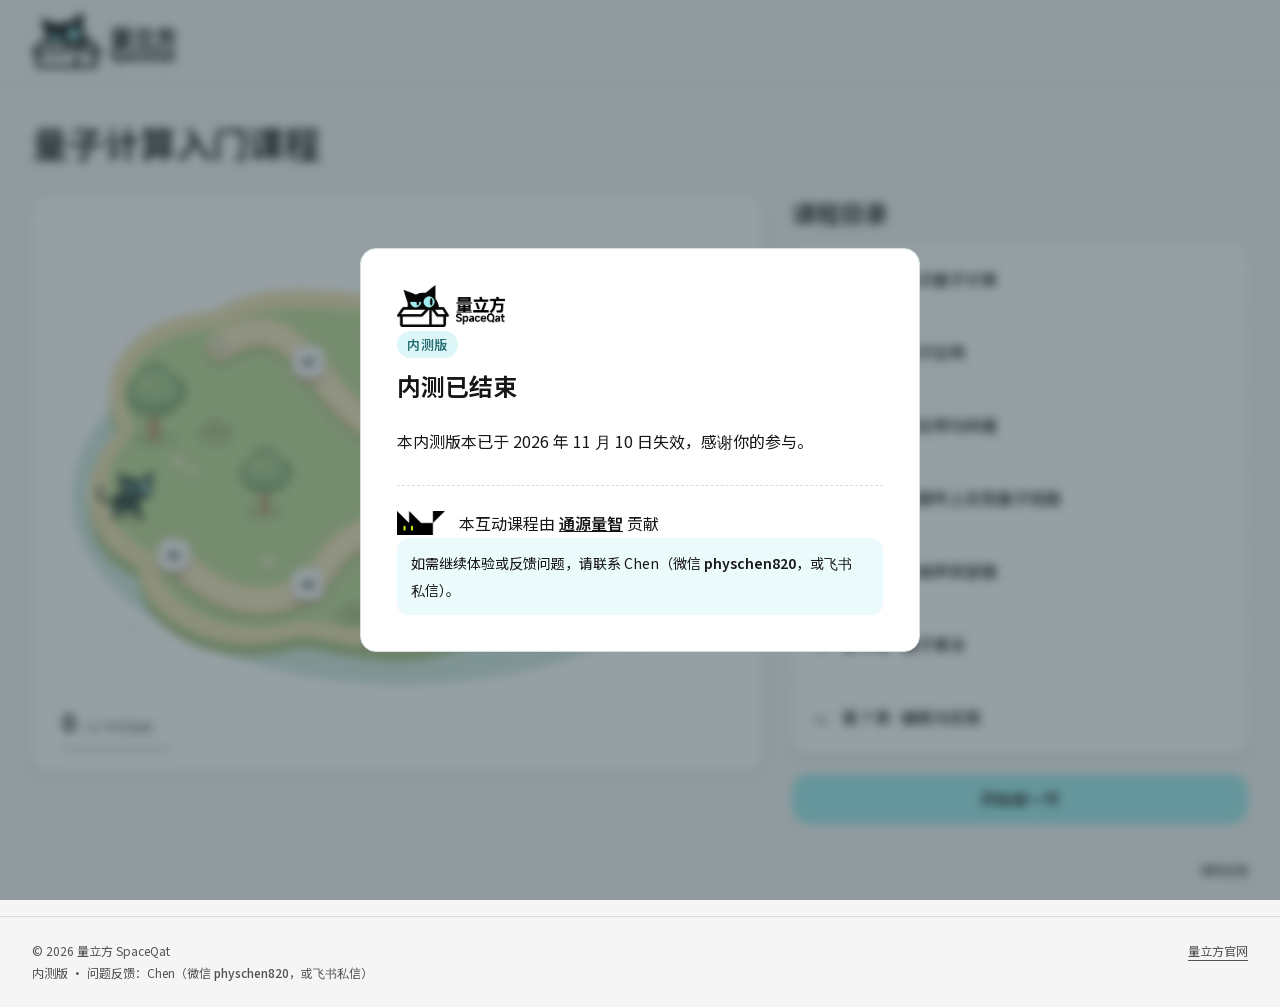
<file: course-beta/index.html>
<!doctype html>
<html lang="zh-CN">
<head>
  <meta charset="utf-8">
  <meta name="robots" content="noindex, nofollow">
  <meta name="viewport" content="width=device-width, initial-scale=1, viewport-fit=cover">
  <meta name="theme-color">
  <meta property="og:type" content="website">
  <meta property="og:title" content="量立方 SpaceQat | 量子计算入门">
  <meta name="twitter:card" content="summary">
  <title>量立方(SpaceQat) | 量子计算入门（内测版）</title>
  <link rel="icon" type="image/png" href="assets/spaceqat-site-logo.png?v=20261101-cleanup">
  <link rel="stylesheet" href="vendor/katex/katex.min.css">
  <link rel="preload" href="assets/fonts/spaceqat-course-sans.woff2?v=20261101-finale" as="font" type="font/woff2" crossorigin>
  <link rel="stylesheet" href="assets/radix-colors.css?v=20261101-cleanup">
  <link rel="stylesheet" href="assets/site.css?v=20261101-finale">
  <link rel="stylesheet" href="assets/island-theme.css?v=20261101-cleanup">
  <link rel="stylesheet" href="assets/directory.css?v=20261101-cleanup">
  <link rel="stylesheet" href="assets/completion.css?v=20261101-finale">
  <link rel="stylesheet" href="assets/beta.css?v=20261102">
  <link rel="stylesheet" href="assets/ux-polish.css?v=20261102-review">
</head>
<body>
<a class="skip-link" href="#main-content">跳到主要内容</a>
<div id="app"></div>
<script defer src="vendor/katex/katex.min.js"></script>
<script defer src="vendor/katex/contrib/auto-render.min.js"></script>
<script defer src="js/notation.js?v=20261101-cleanup"></script>
<script defer src="js/progress.js?v=20261101-cleanup"></script>
<script defer src="js/ui.js?v=20261101-cleanup"></script>
<script defer src="js/directory.js?v=20261101-cleanup"></script>
<script defer src="js/app.js?v=20261101-cleanup"></script>
<script defer src="js/beta.js?v=20261102"></script>
<script defer src="js/island.js?v=20261101-cleanup"></script>
<script defer src="js/bloch.js?v=20261101-cleanup"></script>
<script defer src="js/interactive.js?v=20261102-review"></script>
<script defer src="js/qubit.js?v=20261102-review"></script>
<script defer src="js/lab.js?v=20261101-cleanup"></script>
<script defer src="js/figures.js?v=20261102-review"></script>
<script defer src="js/studio.js?v=20261102-review"></script>
<script defer src="js/entanglement-circuits.js?v=20261101-cleanup"></script>
<script defer src="js/joint-lesson.js?v=20261101-c31"></script>
<script defer src="js/entanglement.js?v=20261101-cleanup"></script>
<script defer src="js/protocol-lesson.js?v=20261101-cleanup"></script>
<script defer src="js/teleport-lesson.js?v=20261102-review"></script>
<script defer src="js/hardware-compile.js?v=20261101-cleanup"></script>
<script defer src="js/course.js?v=20261101-cleanup"></script>
<script defer src="js/curriculum.js?v=20261101-cleanup"></script>
<script defer src="js/lessons/required-1.js?v=20261101-cleanup"></script>
<script defer src="js/lessons/required-2.js?v=20261102-review"></script>
<script defer src="js/lessons/required-3.js?v=20261102-review"></script>
<script defer src="js/lessons/required-4.js?v=20261102-review"></script>
<script defer src="js/lessons/required-5.js?v=20261101-cleanup"></script>
<script defer src="js/lessons/required-6.js?v=20261102-review"></script>
<script defer src="js/lessons/required-7.js?v=20261102-review"></script>
<script defer src="js/completion.js?v=20261102-review"></script>
<script defer src="js/start.js?v=20261102-review"></script>
</body>
</html>
</file>
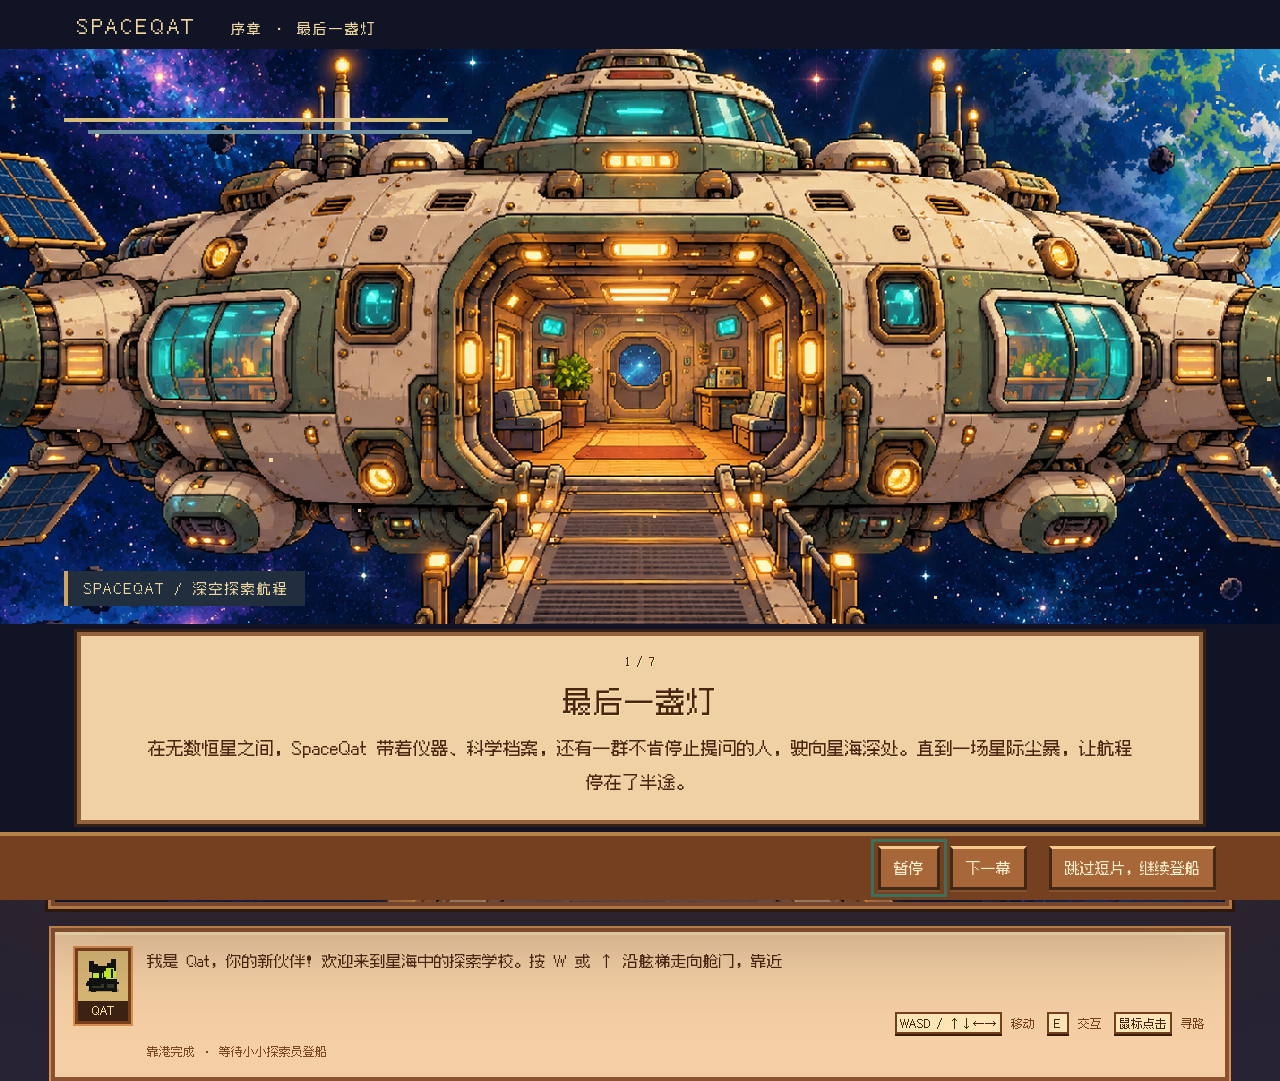
<file: game/index.html>
<!doctype html>
<html lang="zh-CN">
<head><meta charset="UTF-8"><meta name="viewport" content="width=device-width,initial-scale=1"><meta name="theme-color" content="#09141d"><title>叠加远征 · SpaceQat</title><link rel="stylesheet" href="./src/style.css"><link rel="stylesheet" href="./src/player-avatar.css"><link rel="stylesheet" href="./src/save-manager.css"></head>
<body>
<link rel="stylesheet" href="./src/cozy.css"><link rel="stylesheet" href="./src/visual-lessons.css">
<link rel="stylesheet" href="./src/tutorial.css"><link rel="stylesheet" href="./src/playground.css"><link rel="stylesheet" href="./src/adventure.css"><link rel="stylesheet" href="./src/brand-navigation.css"><link rel="stylesheet" href="./src/expedition.css"><link rel="stylesheet" href="./src/game-workbench.css"><link rel="stylesheet" href="./src/pixel-workshop.css"><link rel="stylesheet" href="./src/pixel-game.css">
<header class="topbar"><a class="brand" href="./" aria-label="SpaceQat 首页"><img class="official-logo" src="./assets/brand/spaceqat-logo.png" alt="量立方 SpaceQat"></a><div class="mission-heading"><span class="eyebrow">QUANTUM EXPEDITION</span><span>叠加远征</span></div><nav><span class="local-status"><i></i> 本地模拟</span><button id="journalButton" class="icon-button" aria-label="打开研究日志">▤ <span>研究日志</span></button><button id="settingsButton" class="icon-button" aria-label="打开设置">⚙</button></nav></header>
<main>
<section class="chapter-heading"><div><span class="eyebrow">CHAPTER 01 / STATE PREPARATION</span><h1>态制备舱<span>一个比特，两种可能。</span></h1></div><div class="chapter-progress"><span id="progressText">修复进度 00 / 04</span><div id="progressBlocks"></div></div></section>
<section class="play-invitation" hidden><div><strong>第一次来？先和 Qat 玩一会儿</strong><span>翻小灯、收星星、调旋钮 · 不用公式，也不用答题</span></div><button id="playgroundButton" class="primary">✦ 进入量子游乐场</button></section>
<section class="game-layout">
<div class="world-panel"><div class="world-top"><span><i></i> SPACE STATION · SECTOR A</span><span id="worldStatus">系统待校准</span></div><div class="scene-wrap"><canvas id="world" width="640" height="360" aria-label="像素态制备舱。点击设备或使用设备上的键盘可访问按钮进入教程。"></canvas><div class="scene-label"><span class="coordinate">SECTOR 01</span><strong>态制备实验室</strong><span>STATE PREPARATION LAB</span></div><button id="interactButton" class="interact-button" hidden><kbd>E</kbd> 操作终端</button><div class="scene-vignette"></div><div id="deviceHotspots" class="device-hotspots" aria-label="实验设备"></div></div><div class="world-footer"><span><kbd>W</kbd><kbd>A</kbd><kbd>S</kbd><kbd>D</kbd> 移动 <b>·</b> <kbd>E</kbd> 交互</span><span>也可点击设备进入实验 <span class="live-dot">●</span></span></div></div>
<aside class="mission-panel" hidden><div class="panel-label"><span>本章任务</span><span id="starTotal">☆ 0 / 12</span></div><div id="levelList"></div><div class="next-chapter"><span>02</span><div>纠缠桥<small>下一章节 · 尚未开放</small></div><span>⌑</span></div></aside>
</section>
<section class="dialogue"><div class="room-portrait"><canvas id="qatPortrait" width="48" height="48" aria-label="Qat 头像" role="img"></canvas><b>QAT</b></div><div><p id="dialogueText">欢迎来到叠加空间站！四台校准终端需要你的帮助。先去左边的终端，或者选择「唤醒 Qat」开始第一次实验。</p><div class="room-key-guide"><span><kbd>WASD / ↑↓←→</kbd> 移动</span><span><kbd>E</kbd> 交互</span><span><kbd>鼠标点击</kbd> 寻路</span></div></div><button id="startButton" class="primary">开始探索 <span>↗</span></button></section>
<footer class="page-footer"><span>开放每一面，叠加无限可能。</span><span>六章量子探索 · 本地模拟运行 <span class="tiny-cube">◇</span></span></footer>
</main>
<dialog id="workbench"><div class="workbench-shell"><header class="workbench-head"><div><span class="eyebrow" id="levelCode"></span><h2 id="levelTitle"></h2></div><div class="toolbar"><span class="engine-label">本地单比特模拟</span><button id="closeBench" aria-label="返回实验室">✕</button></div></header><div class="bench-content"><aside class="brief"><h3>实验目标</h3><p id="taskText"></p><div class="target-card"><span>目标状态</span><strong id="targetText"></strong></div><div id="predictionPanel"><h4>先做一个预测</h4><p id="predictionText"></p><div id="predictionOptions"></div></div><div class="hint-box"><button id="hintButton">✦ 向 Qat 求助 <span id="hintCount">0 / 3</span></button><p id="hintText">提示不会扣分。每次实验，都是新的线索。</p></div></aside><section class="experiment"><div class="circuit-heading"><div><h3>量子线路</h3></div><div><button id="undoButton" title="撤销">↶ 撤销</button><button id="resetButton">重置</button></div></div><div id="gatePalette" class="gate-palette"></div><div id="circuit" class="circuit"></div><div id="anglePanel" hidden><label for="angle">旋转角度 θ <output id="angleValue">0°</output></label><div class="angle-controls"><button id="angleMinus" aria-label="角度减小5度">−</button><input id="angle" type="range" min="0" max="180" step="5" value="0"><button id="anglePlus" aria-label="角度增加5度">＋</button></div><div class="angle-ticks"><span>0°</span><span>90°</span><span>180°</span></div></div><div class="run-row"><span id="predictionPrompt" role="status">🔒 请先在左侧选择预测结果</span><span id="circuitHelp">选择量子门，再点击空槽放置。</span><button id="runButton" class="primary">▶ 运行实验</button></div><div id="resultArea" class="results"><div class="result-heading"><h3>观测面板</h3><span id="resultStatus">等待首次运行</span></div><p id="resultMessage" class="result-message">先预测结果，再运行你的线路。理论概率与测量样本将在这里显示。</p><div class="results-grid"><div class="probability-panel"><div class="chart-label"><span id="measurementStageLabel">线路末端测量</span> <label>样本 <select id="shots"><option>64</option><option>256</option></select> 次</label></div><div id="bars"></div><p class="chart-legend"><i></i> 样本频率 <span>┊ 理论概率</span></p></div><div class="state-panel"><span class="chart-label" id="stateStageLabel">初始理论状态 · 尚未运行</span><div id="stateVector" class="state-vector">|0⟩</div><div id="amplitudes"></div><p id="stateStageNote">振幅的平方决定概率；符号呈现本章的相位差。</p></div></div><div id="snapshots" class="snapshots" hidden></div><div id="reviewPanel" class="review-panel" hidden><h4>实验复盘</h4><p id="reviewText"></p><div id="reviewOptions"></div></div><div id="successPanel" class="success-panel" hidden><div><strong id="earnedStars"></strong><span id="successText"></span></div><button id="nextButton" class="primary">返回实验室 →</button></div></div></section></div></div></dialog>
<dialog id="infoDialog"><div class="info-shell"><header class="workbench-head"><div><h2 id="infoTitle"></h2></div><button id="closeInfo" aria-label="关闭">✕</button></header><div id="infoContent"></div></div></dialog><div id="toast" role="status"></div>
<link rel="stylesheet" href="./src/measurement.css">
<link rel="stylesheet" href="./src/compiler.css">
<link rel="stylesheet" href="./src/hardware.css">
<link rel="stylesheet" href="./src/pulse.css">
<link rel="stylesheet" href="./src/research-journal.css">
<link rel="stylesheet" href="./src/upgrade-items.css">
<link rel="stylesheet" href="./src/npc.css"><link rel="stylesheet" href="./src/tweezer/tweezer.css"><link rel="stylesheet" href="./src/superconducting/style.css"><link rel="stylesheet" href="./src/photonic/style.css"><link rel="stylesheet" href="./src/ion/style.css"><link rel="stylesheet" href="./src/voyage-polish.css"><link rel="stylesheet" href="./src/storage-search.css"><link rel="stylesheet" href="./src/opening-film.css"><link rel="stylesheet" href="./src/story.css"><link rel="stylesheet" href="./src/prologue-cinema.css"><script src="./deploy-config.js"></script><script type="module" src="./src/main.js"></script>
</body></html>
</file>
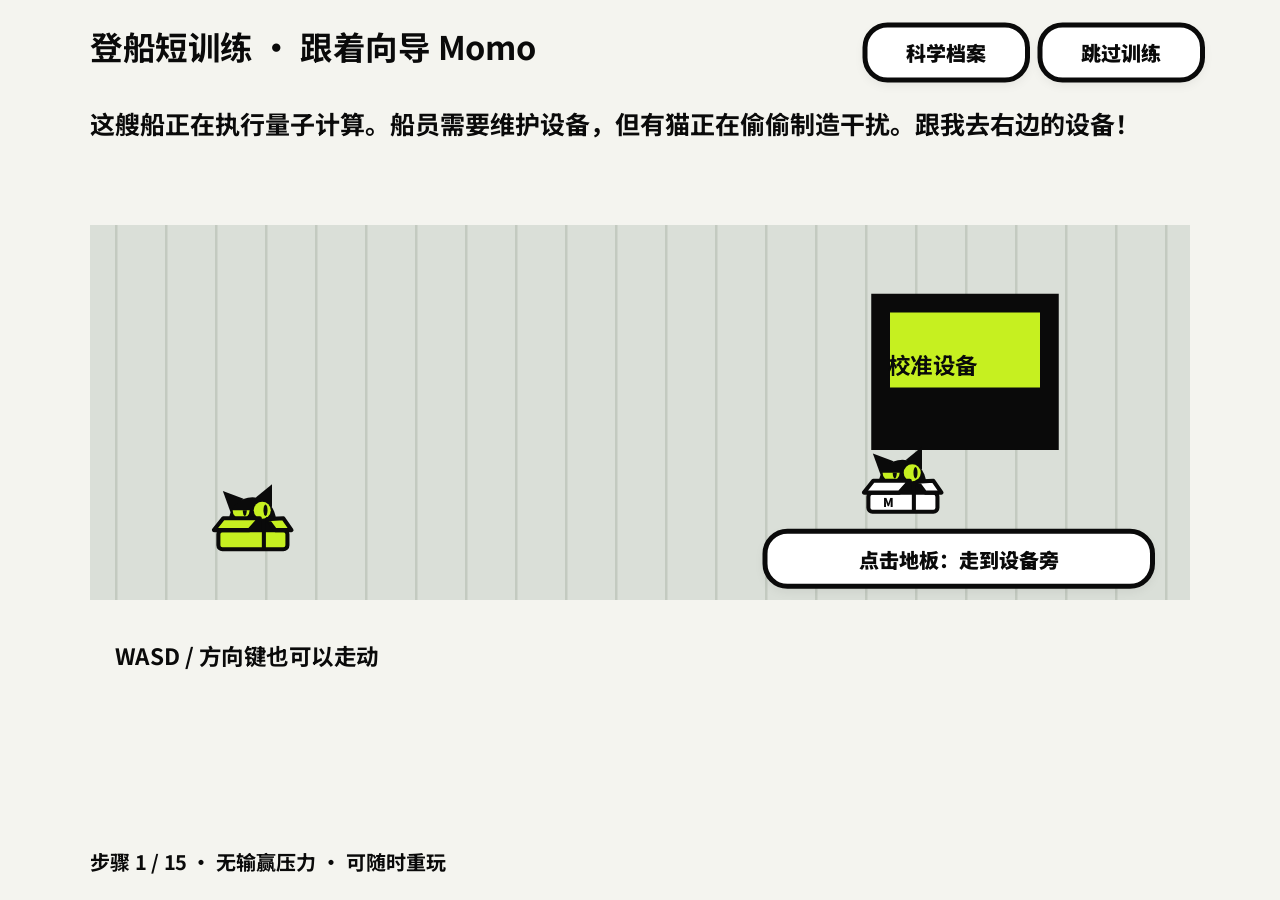
<file: kaixiang/index.html>
<!doctype html>
<html lang="zh-CN">
<meta charset="utf-8">
<meta name="viewport" content="width=device-width,initial-scale=1">
<title>开箱：太空量子猫猫局 · SpaceQat</title>
<link rel="preconnect" href="https://fonts.googleapis.com">
<link rel="preconnect" href="https://fonts.gstatic.com" crossorigin>
<link rel="stylesheet" href="https://fonts.googleapis.com/css2?family=Noto+Sans+SC:wght@400;700;900&display=swap">
<style>
  /* Single deliberate look taken from the 量立方 logo: ink, paper and lime. The canvas paints everything. */
  :root { --page: #F4F4EF; --ink: #0A0A0A; color-scheme: light; }
  html, body { height: 100%; }
  body { margin: 0; background: var(--page); color: var(--ink); overflow: hidden; font-family: "Noto Sans SC", "PingFang SC", "Microsoft YaHei", sans-serif; }
  #game { display: block; width: 100%; height: 100%; touch-action: none; user-select: none; -webkit-user-select: none; -webkit-tap-highlight-color: transparent; outline: none; }
  .sr { position: absolute; width: 1px; height: 1px; overflow: hidden; clip: rect(0 0 0 0); }
</style>
<h1 class="sr">开箱：太空量子猫猫局</h1>
<canvas id="game" aria-label="开箱：太空量子猫猫局，一款量子计算主题的社交推理游戏。用键盘 WASD 或在左半屏拖动来移动，E 使用。" tabindex="0"></canvas>
<script>"use strict";(()=>{function Bt(s,t){return s.role==="deco"&&t.role==="deco"&&t.id!==s.id}var Ps=[{name:"\u8239\u5458\u732B",color:"#B4E968",symbol:"M25 39h22v14H25z M29 39v-5h14v5 M32 46l3 3 7-7",goal:"\u5B8C\u6210\u8BA1\u7B97\u4E14\u4FDD\u771F\u5EA6\u8FBE\u5230\u8BA2\u5355\u8981\u6C42\uFF0C\u6216\u627E\u51FA\u5168\u90E8\u9000\u76F8\u5E72\u732B\u3002",skills:"WASD \u79FB\u52A8\uFF0CE \u64CD\u4F5C\uFF0CM \u5730\u56FE\uFF1B\u6821\u51C6\u6062\u590D 3 \u70B9\u4FDD\u771F\u5EA6\uFF0C\u91CF\u5B50\u95E8\u4EFB\u52A1\u63A8\u8FDB\u8BA1\u7B97\u3002\u51FA\u5C40\u540E\u4ECD\u53EF\u505A\u4EFB\u52A1\u3002",limit:"\u4EB2\u773C\u89C2\u5BDF\u662F\u7EBF\u7D22\uFF0C\u9644\u8FD1\u51FA\u73B0\u8FC7\u5E76\u4E0D\u80FD\u8BC1\u660E\u5236\u9020\u4E86\u5F02\u5E38\u3002",practice:[{label:"\u8DDF\u968F\u5411\u5BFC\u4E0E\u64CD\u4F5C\u8BBE\u5907",step:0},{label:"\u89C2\u5BDF\u5F02\u5E38\u4E0E\u4F1A\u8BAE\u53D1\u8A00",step:2},{label:"\u7A33\u5B9A\u5B50\u7AD9\u6821\u9A8C",step:5}]},{name:"\u6821\u51C6\u5E08",color:"#FFD477",symbol:"M25 44h22 M29 37v14 M42 37v14 M27 40h4 M40 48h4",goal:"\u8239\u5458\u4E13\u804C\uFF1A\u4E0E\u8239\u5458\u5171\u540C\u83B7\u80DC\uFF0C\u4F18\u5148\u7EF4\u62A4\u8BBE\u5907\u3002",skills:"\u6821\u51C6\u6062\u590D 6 \u70B9\u4FDD\u771F\u5EA6\uFF08\u6700\u9AD8 100\uFF09\uFF1B\u666E\u901A\u6545\u969C\u4FEE\u590D\u9700 1.7 \u79D2\uFF0C\u666E\u901A\u8239\u5458\u9700 2.5 \u79D2\u3002",limit:"\u4E0D\u662F\u6240\u6709\u4EFB\u52A1\u90FD\u6062\u590D\u4FDD\u771F\u5EA6\uFF0C\u4E5F\u6CA1\u6709\u67E5\u8EAB\u4EFD\u6280\u80FD\u3002",practice:[{label:"\u6821\u51C6\u65CB\u94AE\u4E0E\u6062\u590D\u4FDD\u771F\u5EA6",step:9}]},{name:"\u89E3\u7801\u732B",color:"#C7B0FF",symbol:"M25 36v16h22 M30 47v-5 M36 47V37 M42 47v-8",goal:"\u8239\u5458\u4E13\u804C\uFF1A\u7ED3\u5408\u516C\u5F00\u8BB0\u5F55\u63A8\u65AD\u5ACC\u7591\uFF0C\u4E0E\u8239\u5458\u5171\u540C\u83B7\u80DC\u3002",skills:"\u4F1A\u8BAE\u4E2D\u7684\u89E3\u7801\u9762\u677F\u4EC5\u672C\u4EBA\u53EF\u89C1\uFF0C\u6BD4\u8F83\u4E0D\u540C\u73A9\u5BB6\u7684\u5ACC\u7591\u6BD4\u4F8B\u3002",limit:"\u6982\u7387\u662F\u63A8\u65AD\uFF0C\u4E0D\u662F\u8EAB\u4EFD\u8BA4\u8BC1\u3002\u522B\u4EBA\u80FD\u5192\u5145\u89E3\u7801\u732B\uFF0C\u8C0E\u62A5\u6570\u5B57\u3002",practice:[{label:"\u8BFB\u53D6\u516C\u5F00\u6821\u9A8C\u8BB0\u5F55",step:5},{label:"\u79C1\u4EBA\u89E3\u7801\u4E0E\u65C1\u89C2\u8005\u89C6\u89D2",step:7},{label:"\u8FA8\u8BA4\u5047\u89E3\u7801\u58F0\u660E",step:8}]},{name:"\u5DE1\u68C0\u732B",color:"#83D5F6",symbol:"M39 34a10 10 0 1 0 0 20a10 10 0 1 0 0-20 M39 44l7-7 M28 54l-5 5",goal:"\u8239\u5458\u4E13\u804C\uFF1A\u5BFB\u627E\u8BBE\u5907\u6545\u969C\u3001\u5F15\u5BFC\u7EF4\u4FEE\uFF0C\u4E0E\u8239\u5458\u5171\u540C\u83B7\u80DC\u3002",skills:"Q \u539F\u5730\u626B\u63CF 2 \u79D2\uFF1A\u5F53\u524D\u53CA\u76F4\u63A5\u76F8\u90BB\u623F\u95F4\uFF08\u542B\u4F20\u8F93\u901A\u9053\uFF09\u3002\u5F00\u5C40\u51B7\u5374 15 \u79D2\uFF0C\u5B8C\u6210\u540E 35 \u79D2\uFF1B\u79FB\u52A8\u4E2D\u65AD\u4E0D\u6D88\u8017\u51B7\u5374\u3002\u7ED3\u679C\u4EC5\u672C\u4EBA\u53EF\u89C1\uFF0C\u5730\u56FE\u6807\u8BB0 8 \u79D2\uFF0C\u62A5\u544A\u8FDB\u5165\u89C2\u5BDF\u8BB0\u5F55\u3002",limit:"\u4E0D\u663E\u793A\u732B\u7684\u4F4D\u7F6E\u6216\u8EAB\u4EFD\uFF0C\u4E0D\u68C0\u6D4B\u7A33\u5B9A\u5B50\u7BE1\u6539\u3002\u7EC4\u4F1A\u4E2D\u65AD\u626B\u63CF\u5E76\u6682\u505C\u51B7\u5374\uFF1B\u51FA\u5C40\u540E\u4E0D\u53EF\u626B\u63CF\u3002",practice:[{label:"Q \u626B\u63CF\u3001\u4E2D\u65AD\u4E0E\u79C1\u4EBA\u62A5\u544A",step:12}]},{name:"\u9000\u76F8\u5E72\u732B",color:"#FF9FC5",symbol:"M39 32l-12 14h10l-4 13 14-17H37z",goal:"\u8BA9\u5B58\u6D3B\u9000\u76F8\u5E72\u732B\u4EBA\u6570\u8FBE\u5230\u8239\u5458\u6570\u3001\u8017\u5C3D\u4FDD\u771F\u5EA6\u3001\u8BA9\u7D27\u6025\u5371\u673A\u8D85\u65F6\uFF0C\u6216\u8BA9\u8BA1\u7B97\u5728\u4F4E\u4E8E\u8BA2\u5355\u9608\u503C\u65F6\u7ED3\u675F\u3002",skills:"Q \u9760\u8FD1\u53EF\u89C1\u8239\u5458\u5E76\u7B49\u5F85\u51B7\u5374\u540E\u5F00\u7BB1\uFF1BF \u9009\u62E9\u7834\u574F\uFF1BV \u9760\u8FD1\u5165\u53E3\u7A7F\u68AD\u7BA1\u9053\uFF1BT \u5728\u7A33\u5B9A\u5B50\u7AD9\u7BE1\u6539\u4E00\u6B21\u540E\u7EED\u8BFB\u51FA\u3002",limit:"\u4E0D\u80FD\u5F00\u7BB1\u961F\u53CB\uFF1B\u884C\u52A8\u53EF\u80FD\u7559\u4E0B\u7EBF\u7D22\u3002\u6E38\u620F\u4E2D\u7684\u9000\u76F8\u5E72\u662F\u62DF\u4EBA\u9690\u55BB\uFF0C\u771F\u5B9E\u7269\u7406\u8FC7\u7A0B\u6CA1\u6709\u6076\u610F\u3002",practice:[{label:"F \u7834\u574F\u6F14\u7EC3\u4E0E\u6280\u80FD\u4ECB\u7ECD",step:10},{label:"Q \u5F00\u7BB1\uFF1A\u8DDD\u79BB\u4E0E\u51B7\u5374",step:11},{label:"\u7A33\u5B9A\u5B50\u8BFB\u51FA\u4E0E\u7BE1\u6539\u98CE\u9669",step:5}]}];function Wt(s){let t=document.createElement("span");return t.className="rb-logo",t.setAttribute("aria-hidden","true"),t.innerHTML=`<svg viewBox="0 0 72 72" width="96" height="96" fill="none" xmlns="http://www.w3.org/2000/svg"><rect x="4" y="4" width="64" height="64" rx="16" fill="${s.color}" stroke="#202723" stroke-width="3"/><path d="M18 31V14l13 8h10l13-8v17l-6 9H24z" fill="#202723"/><path d="M25 28h7m8 0h7" stroke="#D1F443" stroke-width="4"/><rect x="17" y="33" width="38" height="28" rx="5" fill="${s.color}" stroke="#202723" stroke-width="3"/><path d="${s.symbol}" stroke="#202723" stroke-width="3" stroke-linejoin="round"/></svg>`,t}function ve(s){if(document.getElementById("catNotebook"))return;let t=document.createElement("dialog");t.id="catNotebook",t.setAttribute("aria-label","\u89D2\u8272\u672C\u672C"),t.style.cssText="width:min(800px,90vw);max-height:85vh;box-sizing:border-box;overflow:auto;background:#f4f5ef;color:#141414;border:4px solid #141414;border-radius:18px;font:16px/1.7 sans-serif;padding:24px";let e=document.createElement("style");e.textContent="#catNotebook .rb-grid{display:grid;grid-template-columns:repeat(auto-fit,minmax(130px,1fr));gap:16px} #catNotebook button{font:inherit;color:#202723;cursor:pointer;border:2px solid #202723;border-radius:12px;background:white;padding:12px 18px} #catNotebook button:focus-visible{outline:4px solid #258577;outline-offset:3px} #catNotebook button:hover{background:#e7f0df} #catNotebook .rb-card{display:flex;align-items:center;flex-direction:column;gap:10px;padding:22px 12px;box-shadow:0 4px 0 #c5ccbd} #catNotebook .rb-logo{display:block;line-height:0} #catNotebook .rb-actions{display:flex;gap:12px;flex-wrap:wrap} #catNotebook .rb-note{padding:12px;background:#e7eadf;border-radius:10px} #catNotebook h2{margin:0 0 16px;outline:none} #catNotebook h3{margin-bottom:4px}",t.append(e);let i=document.createElement("div");t.append(i);let n=(h,d)=>{let f=document.createElement("button");return f.textContent=h,f.onclick=d,f},o=()=>{t.scrollTop=0;let h=i.querySelector("h2");h&&(h.tabIndex=-1,h.focus({preventScroll:!0}))},r=()=>{i.replaceChildren();let h=document.createElement("h2");h.textContent="\u89D2\u8272\u672C\u672C",i.append(h);let d=document.createElement("div");d.className="rb-grid";for(let f of Ps){let m=n(f.name,()=>a(f));m.className="rb-card",m.prepend(Wt(f)),d.append(m)}i.append(d),o()},a=h=>{i.replaceChildren(),i.append(n("\u2190 \u8FD4\u56DE\u5168\u90E8\u89D2\u8272",r),Wt(h));let d=document.createElement("h2");d.textContent=h.name,i.append(d);for(let[p,b]of[["\u83B7\u80DC\u76EE\u6807",h.goal],["\u6280\u80FD\u4E0E\u64CD\u4F5C",h.skills],["\u7EBF\u7D22\u8FB9\u754C",h.limit]]){let g=document.createElement("h3");g.textContent=p;let k=document.createElement("p");k.textContent=b,i.append(g,k)}let f=document.createElement("h3");f.textContent="\u52A8\u624B\u7EC3\u4E60",i.append(f);let m=document.createElement("div");m.className="rb-actions";for(let p of h.practice){let b=n("\u25B6 "+p.label,()=>{s&&(t.close(),s(p.step))});b.disabled=!s,m.append(b)}i.append(m);let u=document.createElement("p");u.className="rb-note",u.textContent=s?"\u7EC3\u4E60\u4F7F\u7528\u72EC\u7ACB\u6F14\u7EC3\u72B6\u6001\uFF0C\u4E0D\u6D88\u8017\u6B63\u5F0F\u5BF9\u5C40\u6280\u80FD\u3002":"\u5F53\u524D\u6B63\u5728\u5BF9\u5C40\u4E2D\u3002\u8FD4\u56DE\u4E3B\u83DC\u5355\u540E\u5373\u53EF\u8FDB\u5165\u7EC3\u4E60\uFF0C\u907F\u514D\u4E2D\u9014\u9000\u51FA\u5F71\u54CD\u5176\u4ED6\u73A9\u5BB6\u3002",i.append(u),o()},l=n("\u5173\u95ED\u89D2\u8272\u672C\u672C",()=>t.close());l.style.marginTop="24px",t.append(l);for(let h of["keydown","keyup"])t.addEventListener(h,d=>d.stopPropagation());t.onclose=()=>t.remove(),document.body.append(t),t.showModal(),r()}function As(s,t){let e=0;for(let n of t)s.members.includes(n)&&e++;if(s.kind==="stab"){let n=s.lowFid?.3:.08;return e%2===s.parity?1-n:n}let i=e>0;return s.success?i?.45:s.lowFid?.6:.98:i?.55:s.lowFid?.4:.02}function Ts(s,t){let e=[],i=(n,o)=>{if(o.length===t){e.push(o.slice());return}for(let r=n;r<s.length;r++)o.push(s[r]),i(r+1,o),o.pop()};return i(0,[]),e}function Y(s,t,e,i,n){let o=[];for(let h=0;h<s;h++)i.has(h)||o.push(h);let r=Math.min(t,o.length),a=new Array(s).fill(0);if(r===0)return a;let l=0;for(let h of Ts(o,r)){let d=1;if(n)for(let f of h)d*=n[f];for(let f of e)d*=As(f,h);l+=d;for(let f of h)a[f]+=d}if(l<=0)return a;for(let h=0;h<s;h++)a[h]/=l;return a}var ze="qcat.training.v4",fe=class{constructor(){this.step=0;this.x=170;this.guideX=260;this.target=null;this.tune=0;this.note="";this.archive=!1;this.measured=!1;this.decoderView=!0;this.specialistDone=!1;this.sabotageDone=!1;this.decoNear=!1;this.decoReady=!1;this.opened=!1;this.scanTime=-1;this.scanDone=!1}startScan(){this.step===12&&!this.scanDone&&this.scanTime<0&&(this.scanTime=0,this.note="\u4FDD\u6301\u539F\u5730 2 \u79D2\uFF1B\u79FB\u52A8\u4F1A\u4E2D\u65AD\uFF0C\u4E0D\u6D88\u8017\u6280\u80FD\u51B7\u5374\u3002")}cancelScan(){this.step===12&&this.scanTime>=0&&(this.scanTime=-1,this.note="\u5DE1\u68C0\u5DF2\u4E2D\u65AD\uFF0C\u6CA1\u6709\u6D88\u8017\u51B7\u5374\u3002\u6309 Q \u518D\u8BD5\u4E00\u6B21\u3002")}readScan(){this.step===12&&this.scanDone&&(this.step=13,this.note="\u62A5\u544A\u53EA\u5C5E\u4E8E\u4F60\uFF0C\u53EF\u4EE5\u5728\u4F1A\u8BAE\u4E2D\u8F6C\u8FF0\uFF1B\u522B\u4EBA\u4E0D\u80FD\u6253\u5F00\u4F60\u7684\u79C1\u4EBA\u5DE1\u68C0\u9762\u677F\u3002")}interpretScan(t){if(this.step===13){if(!t){this.note="\u626B\u63CF\u53EA\u68C0\u6D4B\u8BBE\u5907\u72B6\u6001\uFF0C\u65E0\u6CD5\u8BC6\u522B\u574F\u732B\uFF0C\u4E5F\u65E0\u6CD5\u68C0\u6D4B\u7A33\u5B9A\u5B50\u7BE1\u6539\u3002";return}this.step=14,this.note="\u8EAB\u4EFD\u8BAD\u7EC3\u5B8C\u6210\uFF01\u6309 B \u6216\u6253\u5F00\u89D2\u8272\u672C\u672C\uFF0C\u53EF\u968F\u65F6\u67E5\u76EE\u6807\u4E0E\u6280\u80FD\u3002"}}key(t){this.archive||(this.step===9&&((t==="ArrowLeft"||t==="a")&&(this.tune=Math.max(0,this.tune-1)),(t==="ArrowRight"||t==="d")&&(this.tune=Math.min(4,this.tune+1)),t==="e"&&this.specialistCalibrate()),this.step===10&&t==="f"&&this.sabotageDemo(),this.step===11&&t==="q"&&this.openDemo(),this.step===12&&t==="q"&&this.startScan(),this.step===12&&["w","a","s","d","ArrowUp","ArrowDown","ArrowLeft","ArrowRight"].includes(t)&&this.cancelScan())}specialistCalibrate(){if(!(this.step!==9||this.specialistDone)){if(this.tune!==2){this.note="\u5148\u628A\u4FE1\u53F7\u8C03\u5230\u7EFF\u8272\u523B\u5EA6\uFF0C\u518D\u786E\u8BA4\u6821\u51C6\u3002";return}this.specialistDone=!0,this.note="\u6821\u51C6\u5E08\u8BA9\u4FDD\u771F\u5EA6\u4ECE 60 \u56DE\u5230 66\uFF1B\u666E\u901A\u8239\u5458\u540C\u7C7B\u6821\u51C6\u56DE\u5230 63\u3002\u6700\u9AD8\u90FD\u662F 100\u3002"}}nextRole(){this.step===9&&this.specialistDone&&(this.step=10,this.note="\u8FD9\u91CC\u53EA\u662F\u8EAB\u4EFD\u6F14\u7EC3\uFF0C\u4E0D\u4F1A\u7834\u574F\u6B63\u5F0F\u5BF9\u5C40\u3002")}sabotageDemo(){this.step===10&&!this.sabotageDone&&(this.sabotageDone=!0,this.note="\u706F\u53D8\u7EA2\uFF0C\u566A\u58F0\u52A0\u5267\uFF01\u6B63\u5F0F\u5BF9\u5C40\u6309 F \u9009\u62E9\u7834\u574F\uFF1B\u6280\u80FD\u6709\u51B7\u5374\uFF0C\u4E0D\u80FD\u8FDE\u7EED\u4F7F\u7528\u3002")}nextDeco(){this.step===10&&this.sabotageDone&&(this.step=11,this.note="\u8BD5\u8BD5\u9760\u8FD1\u8BAD\u7EC3\u7EB8\u7BB1\uFF0C\u5E76\u8BA9\u6A21\u62DF\u51B7\u5374\u7ED3\u675F\u3002\u65E0\u9700\u771F\u7684\u7B49\u5F85\u3002")}openDemo(){if(!(this.step!==11||this.opened)){if(!this.decoNear){this.note="\u8DDD\u79BB\u592A\u8FDC\u3002\u5148\u9760\u8FD1\uFF0C\u6B63\u5F0F\u5BF9\u5C40\u8FD8\u9700\u8981\u76EE\u6807\u5728\u89C6\u7EBF\u5185\u3002";return}if(!this.decoReady){this.note="Q \u6280\u80FD\u8FD8\u5728\u51B7\u5374\uFF0C\u8BF7\u5148\u8BA9\u6A21\u62DF\u51B7\u5374\u7ED3\u675F\u3002";return}this.opened=!0,this.decoReady=!1,this.note="\u7EB8\u7BB1\u6253\u5F00\u4E86\uFF01\u6B63\u5F0F\u5BF9\u5C40\u4F1A\u7559\u4E0B\u53EF\u62A5\u544A\u7684\u5F02\u5E38\uFF0C\u6280\u80FD\u91CD\u65B0\u51B7\u5374\u3002\u51FA\u5C40\u8239\u5458\u4ECD\u53EF\u4F5C\u4E3A\u5E7D\u7075\u7EE7\u7EED\u4EFB\u52A1\u3002"}}finishRoles(){this.step===11&&this.opened&&(this.step=12,this.note="\u6700\u540E\u4F53\u9A8C\u5DE1\u68C0\u732B\uFF1A\u53D1\u73B0\u6545\u969C\uFF0C\u4E0D\u76F4\u63A5\u5BFB\u627E\u574F\u732B\u3002")}probabilities(){return Y(6,1,[{kind:"stab",members:[1,2],parity:1,lowFid:!1}],new Set([0]))}measure(){this.step===5&&(this.measured=!0,this.note="\u672C\u6B21\u793A\u4F8B\uFF1A\u5728\u573A\u84DD\u732B\u3001\u7D2B\u732B\uFF0C\u8BFB\u51FA\u201C\u5947\u201D\u3002\u6D88\u8017 2 \u70B9\u4FDD\u771F\u5EA6\uFF1B\u7ED3\u679C\u5728\u4E0B\u4E00\u6B21\u7EC4\u4F1A\u516C\u5F00\u3002")}interpret(t){if(!(this.step!==5||!this.measured)){if(!t){this.note="\u201C\u5076\u201D\u4E5F\u53EF\u80FD\u6709\u4E24\u53EA\uFF1B\u201C\u5947\u201D\u53EA\u8BF4\u660E\u6574\u4F53\u5947\u5076\uFF0C\u4E0D\u80FD\u76F4\u63A5\u70B9\u540D\u67D0\u53EA\u732B\u3002";return}this.step=6,this.note="\u4F4E\u4FDD\u771F\u5EA6\u6216\u8BFB\u51FA\u88AB\u7BE1\u6539\u65F6\uFF0C\u6821\u9A8C\u4E5F\u53EF\u80FD\u51FA\u9519\u3002\u8981\u4EA4\u53C9\u6BD4\u8F83\u591A\u6761\u8BB0\u5F55\u3002"}}readDecoder(){this.step===6&&(this.step=7,this.note="\u8FD9\u4E9B\u6BD4\u4F8B\u4F7F\u7528\u6B63\u5F0F\u6E38\u620F\u540C\u4E00\u4E2A\u89E3\u7801\u51FD\u6570\u8BA1\u7B97\uFF1B\u662F\u63A8\u65AD\uFF0C\u4E0D\u662F\u8EAB\u4EFD\u9274\u5B9A\u3002")}compareClaim(){this.step===7&&!this.decoderView&&(this.step=8,this.note="\u4E0B\u9762\u662F\u73A9\u5BB6\u7684\u53E3\u5934\u58F0\u660E\uFF0C\u7CFB\u7EDF\u6CA1\u6709\u8BA4\u8BC1\u5176\u8EAB\u4EFD\u6216\u6570\u5B57\u3002")}judgeClaim(t){if(this.step===8){if(!t){this.note="\u4EFB\u4F55\u73A9\u5BB6\u90FD\u80FD\u81EA\u79F0\u89E3\u7801\u732B\u3002\u4E0D\u80FD\u628A\u53E3\u5934\u62A5\u544A\u5F53\u4F5C\u7CFB\u7EDF\u8BA4\u8BC1\u3002";return}this.step=9,this.tune=0,this.note="\u63A5\u4E0B\u6765\u4F53\u9A8C\u4E24\u79CD\u8EAB\u4EFD\uFF1A\u6821\u51C6\u5E08\u548C\u9000\u76F8\u5E72\u732B\u3002"}}tick(t,e){if(this.archive)return;if(this.step===12&&this.scanTime>=0&&!this.scanDone){if(e){this.cancelScan();return}this.scanTime+=t,this.scanTime>=2&&(this.scanDone=!0,this.scanTime=-1,this.note="02:15 \u5DE1\u68C0\uFF1A\u51B7\u5374\u533A\u8FD0\u884C\u5F02\u5E38\uFF1B\u63A7\u5236\u5BA4\u6682\u672A\u68C0\u6D4B\u5230\u5F02\u5E38\u3002\u5DF2\u5B58\u5165\u79C1\u4EBA\u89C2\u5BDF\u8BB0\u5F55\uFF08\u8BAD\u7EC3\u793A\u4F8B\uFF09\u3002");return}if(this.step!==0)return;this.guideX=Math.min(690,this.guideX+t*110);let i=e||(this.target===null?0:Math.sign(this.target-this.x)),n=this.target===null||e?1/0:Math.abs(this.target-this.x);this.x=Math.max(100,Math.min(730,this.x+i*Math.min(t*180,n))),this.x>=630&&this.guideX>=680&&(this.step=1,this.note="")}calibrate(){if(this.step===1){if(this.tune!==2){this.note="\u8FD8\u6CA1\u5BF9\u9F50\uFF1A\u628A\u6307\u9488\u8C03\u5230\u4E2D\u95F4\u7684\u7EFF\u8272\u523B\u5EA6\u3002";return}this.step=2,this.note="\u8BBE\u5907\u6062\u590D\u4E86\uFF01\u73B0\u5728\u7559\u610F\u65C1\u8FB9\u53D1\u751F\u4E86\u4EC0\u4E48\u3002"}}observe(){this.step===2&&(this.step=3,this.note="")}report(t){this.step===3&&(this.note=t?"\u5F88\u597D\uFF01\u8FD9\u662F\u4EB2\u773C\u89C2\u5BDF\u3002\u9644\u8FD1\u51FA\u73B0\u8FC7\uFF0C\u4E0D\u7B49\u4E8E\u5236\u9020\u4E86\u5F02\u5E38\u3002":"\u8FD9\u53EA\u662F\u731C\u6D4B\u3002\u5148\u8BF4\u51FA\u81EA\u5DF1\u771F\u6B63\u770B\u5230\u7684\u4E8B\u60C5\u3002",t&&(this.step=4))}vote(t){if(this.step===4){if(!t){this.note="\u8FD9\u6B21\u8BC1\u636E\u8FD8\u4E0D\u591F\u3002\u53EF\u4EE5\u6682\u7F13\u6295\u7968\uFF0C\u7EE7\u7EED\u89C2\u5BDF\u3002";return}this.step=5,this.note="\u5148\u522B\u6025\u7740\u731C\u8EAB\u4EFD\u3002\u8DDF Momo \u770B\u770B\u7A33\u5B9A\u5B50\u7AD9\u80FD\u63D0\u4F9B\u4EC0\u4E48\u7EBF\u7D22\u3002"}}};var Me=class{constructor(){this.records=new Map;this.seen=new Map;this.alarm=!1;this.next=0}add(t,e,i){let n=this.records.get(e.id)||[];n.push({t:Math.floor(t.t),text:i}),this.records.set(e.id,n.slice(-40))}tick(t){var i;if(t.phase!=="play"||t.t<this.next)return;this.next=t.t+1;let e=!!(t.sab.global||t.sab.decay||t.sab.blind||t.sab.twoStep);for(let n of t.cats.filter(o=>o.state==="alive")){for(let o of t.cats){if(o.id===n.id||o.state!=="alive"||!t.canSee(n,o))continue;let r=t.catRoom(o),a=`${n.id}:${o.id}:${r}`;t.t-((i=this.seen.get(a))!=null?i:-100)>25&&(this.add(t,n,`\u6211\u5728${t.roomName(r)}\u770B\u5230\u8FC7${o.name}\u3002`),this.seen.set(a,t.t))}if(e&&!this.alarm){let o=t.catRoom(n),r=t.map.passages.filter(a=>a.a===o||a.b===o).map(a=>t.roomName(a.a===o?a.b:a.a));this.add(t,n,`\u6211\u6536\u5230\u5F02\u5E38\u8B66\u62A5\u65F6\u5728${t.roomName(o)}\u3002${r.length?"\u5730\u56FE\u6807\u6CE8\u8FD9\u91CC\u901A\u5F80"+r.join("\u3001")+"\u3002":"\u5F53\u65F6\u5728\u901A\u9053\u91CC\u3002"}\u8FD9\u4E0D\u8BF4\u660E\u8C01\u5236\u9020\u4E86\u5F02\u5E38\u3002`)}}this.alarm=e}repair(t,e){for(let i of e){let n=e.filter(o=>o.id!==i.id&&t.canSee(i,o));this.add(t,i,n.length?`\u6211\u4E0E\u4EB2\u773C\u770B\u5230\u7684${n.map(o=>o.name).join("\u3001")}\u4E00\u8D77\u4FEE\u597D\u4E86\u8BBE\u5907\u3002`:"\u6211\u53C2\u4E0E\u4FEE\u597D\u4E86\u8BBE\u5907\uFF1B\u6CA1\u6709\u770B\u89C1\u5176\u4ED6\u7EF4\u4FEE\u8005\u3002")}}};function Se(s){return typeof s=="string"?s.replace(/[\u0000-\u001f\u007f]/g," ").trim().slice(0,160):""}function $t(s){if(s.phase!=="meeting"||document.getElementById("catNotebook"))return;let t=document.createElement("dialog");t.id="catNotebook",t.style.cssText="width:min(760px,90vw);max-height:85vh;overflow:auto;background:#f4f5ef;color:#141414;border:4px solid #141414;border-radius:16px;font:16px/1.6 sans-serif;padding:22px",t.innerHTML='<h2>\u6211\u7684\u89C2\u5BDF\u8BB0\u5F55 / \u4F1A\u8BAE\u53D1\u8A00</h2><p>\u8BB0\u5F55\u4EC5\u81EA\u5DF1\u53EF\u89C1\uFF1B\u70B9\u51FB\u586B\u5165\u8349\u7A3F\uFF0C\u518D\u53D1\u9001\u3002\u73A9\u5BB6\u53D1\u8A00\u4E0D\u662F\u7CFB\u7EDF\u8BA4\u8BC1\u3002\u6BCF\u6B21\u4F1A\u8BAE\u5171\u53EF\u53D1\u8A00 4 \u6B21\uFF0C\u6BCF\u6761\u6700\u591A 160 \u5B57\u3002</p><div class="notes"></div><label>\u8F93\u5165\u53D1\u8A00<textarea maxlength="160" rows="3" aria-label="\u8F93\u5165\u4F1A\u8BAE\u53D1\u8A00" style="display:block;width:95%;font:inherit;padding:8px"></textarea></label><p>\u5355\u4EBA AI \u4E0D\u7406\u89E3\u81EA\u7531\u6587\u5B57\u7684\u8BED\u4E49\uFF1B\u539F\u6709\u5FEB\u6377\u6307\u8BA4\u4ECD\u53EF\u7528\u4E8E\u5F71\u54CD AI \u5224\u65AD\u3002</p><p class="status" role="status"></p><button class="send">\u53D1\u9001\u53D1\u8A00</button> <button class="close">\u5173\u95ED</button>';let e=t.querySelector("textarea"),i=t.querySelector(".status"),n=t.querySelector(".send");for(let a of(s.observations.records.get(s.player.id)||[]).slice().reverse()){let l=document.createElement("button");l.textContent=`[${Math.floor(a.t/60)}:${String(a.t%60).padStart(2,"0")}] ${a.text}`,l.style.cssText="display:block;text-align:left;margin:8px 0;padding:10px;width:100%;background:white;border:2px solid #222",l.onclick=()=>{e.value=`${l.textContent}`.slice(0,160),e.focus()},t.querySelector(".notes").append(l)}t.querySelector(".notes").children.length||(t.querySelector(".notes").textContent="\u8FD8\u6CA1\u6709\u89C2\u5BDF\u8BB0\u5F55\u3002\u63A2\u7D22\u65F6\u4F1A\u81EA\u52A8\u8BB0\u5F55\u89C6\u91CE\u5185\u9047\u5230\u7684\u732B\u3002");function o(){var l;if(s.phase!=="meeting"){t.open&&t.close();return}let a=s.meeting;n.disabled=s.phase!=="meeting"||(a==null?void 0:a.phase)!=="discuss"||((l=s.player)==null?void 0:l.state)!=="alive"||a.playerSaid>=4,i.textContent=n.disabled?"\u5F53\u524D\u4E0D\u80FD\u53D1\u8A00\uFF1A\u9700\u5728\u5B58\u6D3B\u72B6\u6001\u7684\u4F1A\u8BAE\u8BA8\u8BBA\u9636\u6BB5\uFF0C\u4E14\u4ECD\u6709\u53D1\u8A00\u6B21\u6570\u3002":`\u8FD8\u53EF\u53D1\u8A00 ${4-a.playerSaid} \u6B21\uFF1BEnter \u53D1\u9001\uFF0CShift+Enter \u6362\u884C\u3002`}n.onclick=()=>{if(o(),n.disabled)return;let a=Se(e.value);if(!a){i.textContent="\u8BF7\u5148\u8F93\u5165\u5185\u5BB9\u3002";return}s.playerSay({k:"text",text:a}),e.value="",o()},e.onkeydown=a=>{a.key==="Enter"&&!a.shiftKey&&!a.isComposing&&(a.preventDefault(),n.click())};for(let a of["keydown","keyup"])t.addEventListener(a,l=>l.stopPropagation());t.querySelector(".close").onclick=()=>t.close();let r=setInterval(o,250);t.onclose=()=>{clearInterval(r),t.remove()},document.body.append(t),o(),t.showModal()}function Lt(s,t,e){if(!s||s.hops!==t.hops||Math.hypot(t.x-s.x,t.y-s.y)>150)return{...t};let i=Math.max(0,Math.min(1,e));return{x:s.x+(t.x-s.x)*i,y:s.y+(t.y-s.y)*i,hops:t.hops}}var c="#0A0A0A",M="#FFFFFF",z="#F4F4EF",me="#EFEFEA",w="#C6F020",v="#FF2E88",A="#5B5B55",Es='"Noto Sans SC","PingFang SC","Microsoft YaHei","Hiragino Sans GB",sans-serif';function T(s,t=700){return`${t} ${s}px ${Es}`}function C(s,t,e,i,n,o){let r=Math.max(0,Math.min(o,i/2,n/2));s.beginPath(),s.moveTo(t+r,e),s.lineTo(t+i-r,e),s.arcTo(t+i,e,t+i,e+r,r),s.lineTo(t+i,e+n-r),s.arcTo(t+i,e+n,t+i-r,e+n,r),s.lineTo(t+r,e+n),s.arcTo(t,e+n,t,e+n-r,r),s.lineTo(t,e+r),s.arcTo(t,e,t+r,e,r),s.closePath()}function _(s,t){s.beginPath(),s.moveTo(t[0],t[1]);for(let e=2;e<t.length;e+=2)s.lineTo(t[e],t[e+1]);s.closePath()}function W(s,t,e,i,n){var r,a,l,h;let o=i/200;s.save(),s.globalAlpha=(r=n.alpha)!=null?r:1,s.translate(t,e),s.scale(o*((a=n.facing)!=null?a:1),o),s.translate(-100,-166),s.fillStyle=c,_(s,[27,21,78,40,46,73]),s.fill(),_(s,[148,4,148,61,108,37]),s.fill(),s.beginPath(),s.arc(100,94,58,0,Math.PI*2),s.fill(),zt(s,(l=n.pupil)!=null?l:c,n.squint||n.blink,n.wide),xs(s,n.color,(h=n.stroke)!=null?h:c),n.detail&&(s.save(),s.fillStyle="rgba(255,248,211,.55)",s.fillRect(120,124,16,31),s.fillStyle="#F2EAD3",C(s,147,133,24,17,2),s.fill(),s.fillStyle="#55616B",s.fillRect(151,137,15,2),s.fillRect(151,142,9,2),s.strokeStyle="rgba(30,40,50,.25)",s.lineWidth=2,s.beginPath(),s.moveTo(25,151),s.lineTo(33,155),s.moveTo(29,147),s.lineTo(36,150),s.stroke(),s.restore()),n.glyph&&(s.fillStyle=c,s.font=T(30,900),s.textAlign="center",s.textBaseline="middle",s.fillText(n.glyph,64,142)),s.restore()}function zt(s,t,e,i){if(s.fillStyle=w,e){s.beginPath(),s.ellipse(72,70,21,5,0,0,Math.PI*2),s.fill(),s.beginPath(),s.ellipse(124,70,21,5,0,0,Math.PI*2),s.fill();return}i?(s.beginPath(),s.arc(72,68,21,0,Math.PI*2),s.fill()):(s.beginPath(),s.arc(72,68,21,0,Math.PI,!1),s.closePath(),s.fill()),s.beginPath(),s.arc(124,68,21,0,Math.PI*2),s.fill(),s.fillStyle=t,s.beginPath(),i?s.ellipse(80,68,5,14,0,0,Math.PI*2):s.ellipse(81,68,5,14,0,0,Math.PI,!1),s.fill(),s.beginPath(),s.ellipse(132,68,5,14,0,0,Math.PI*2),s.fill()}function xs(s,t,e){s.lineWidth=10,s.lineJoin="round",s.strokeStyle=e,s.fillStyle=t,C(s,16,117,170,47,10),s.fill(),s.stroke(),_(s,[5,117,28,88,118,88,92,117]),s.fill(),s.stroke(),_(s,[136,90,176,88,196,117,156,117]),s.fill(),s.stroke(),s.beginPath(),s.moveTo(128,96),s.lineTo(128,164),s.stroke()}function pe(s,t,e,i,n,o=1){let r=i/200;s.save(),s.translate(t,e),s.scale(r*o,r),s.translate(-100,-166),s.globalAlpha=.55,s.setLineDash([12,9]),s.lineWidth=7,s.strokeStyle=n,s.lineJoin="round",_(s,[27,21,78,40,46,73]),s.stroke(),_(s,[148,4,148,61,108,37]),s.stroke(),s.beginPath(),s.arc(100,94,58,Math.PI*1.12,Math.PI*1.86),s.stroke(),C(s,16,117,170,47,10),s.stroke(),_(s,[5,117,28,88,118,88,92,117]),s.stroke(),_(s,[136,90,176,88,196,117,156,117]),s.stroke(),s.setLineDash([]),s.globalAlpha=1,s.fillStyle=c,s.beginPath(),s.arc(72,68,27,0,Math.PI*2),s.arc(124,68,27,0,Math.PI*2),s.fill(),zt(s,c),s.restore()}function J(s,t,e,i,n,o=!0){let r=i/200;s.save(),s.translate(t,e),s.scale(r,r),s.translate(-100,-166),s.fillStyle=c,_(s,[20,117,182,117,170,100,32,100]),s.fill(),s.lineWidth=10,s.lineJoin="round",s.strokeStyle=n,s.fillStyle=M,_(s,[22,117,2,72,58,62,84,117]),s.fill(),s.stroke(),_(s,[118,117,144,62,198,72,180,117]),s.fill(),s.stroke(),C(s,16,117,170,47,10),s.fill(),s.stroke(),o&&(s.fillStyle=v,s.strokeStyle=c,s.lineWidth=6,s.beginPath(),s.arc(100,36,24,0,Math.PI*2),s.fill(),s.stroke(),s.fillStyle=c,s.font=T(36,900),s.textAlign="center",s.textBaseline="middle",s.fillText("!",100,38)),s.restore()}function Nt(s,t,e,i,n=15){s.fillStyle=c,s.strokeStyle=i,s.lineWidth=3,_(s,[t,e-n,t+n,e,t,e+n,t-n,e]),s.fill(),s.stroke();let o=n*.4;s.fillStyle=w,_(s,[t,e-o,t+o,e,t,e+o,t-o,e]),s.fill()}function Ot(s,t,e,i,n=18){s.fillStyle=c,s.strokeStyle=i,s.lineWidth=3,s.beginPath(),s.arc(t,e,n,0,Math.PI*2),s.fill(),s.stroke();let o=n/18;s.strokeStyle=w,s.lineWidth=2,_(s,[t,e-9*o,t+8*o,e+5*o,t-8*o,e+5*o]),s.stroke(),s.fillStyle=w;for(let[r,a]of[[0,-9],[8,5],[-8,5]])s.beginPath(),s.arc(t+r*o,e+a*o,3.5*o,0,Math.PI*2),s.fill()}function ue(s,t,e,i,n,o,r,a){r&&(s.strokeStyle=v,s.lineWidth=4,s.beginPath(),s.arc(t,e,26+Math.sin(a*6)*3,0,Math.PI*2),s.stroke()),s.fillStyle=n,s.strokeStyle=r?v:o,s.lineWidth=5,s.beginPath(),s.arc(t,e,17,0,Math.PI*2),s.fill(),s.stroke(),s.fillStyle=r?v:o,s.font=T(15,900),s.textAlign="center",s.textBaseline="middle",s.fillText(i,t,e+1)}function Ce(s,t,e,i,n){s.fillStyle=c,C(s,t-13,e-13,26,26,8),s.fill(),s.beginPath(),s.moveTo(t-5,e+12),s.lineTo(t,e+19),s.lineTo(t+5,e+12),s.fill(),s.fillStyle=n,s.font=T(17,900),s.textAlign="center",s.textBaseline="middle",s.fillText(i,t,e+1)}function N(s,t,e){let i=[],n="";for(let o of Array.from(t)){if(o===`
`){i.push(n),n="";continue}let r=n+o;if(s.measureText(r).width>e&&n){if("\uFF0C\u3002\u3001\uFF1B\uFF1A\uFF01\uFF1F\u300D\uFF09".includes(o)){i.push(r),n="";continue}i.push(n),n=o}else n=r}return n&&i.push(n),i}function Gt(s,t,e,i,n,o){let r=(e-960)/2,a=(d,f,m,u=20)=>{s.font=T(u,700),s.fillStyle=c,s.textAlign="left",s.fillText(d,f+r,m)},l=(d,f,m,u,p)=>n(d,{x:f+r,y:m,w:u,h:44},()=>{(!t.archive||["\u79D1\u5B66\u6863\u6848","\u56DE\u5230\u8BAD\u7EC3","\u8DF3\u8FC7\u8BAD\u7EC3"].includes(d))&&p()});s.fillStyle=z,s.fillRect(0,0,e,720),a("\u767B\u8239\u77ED\u8BAD\u7EC3 \xB7 \u8DDF\u7740\u5411\u5BFC Momo",40,48,26),l("\u79D1\u5B66\u6863\u6848",660,20,130,()=>t.archive=!t.archive),l("\u8DF3\u8FC7\u8BAD\u7EC3",800,20,130,o);let h=["\u8FD9\u8258\u8239\u6B63\u5728\u6267\u884C\u91CF\u5B50\u8BA1\u7B97\u3002\u8239\u5458\u9700\u8981\u7EF4\u62A4\u8BBE\u5907\uFF0C\u4F46\u6709\u732B\u6B63\u5728\u5077\u5077\u5236\u9020\u5E72\u6270\u3002\u8DDF\u6211\u53BB\u53F3\u8FB9\u7684\u8BBE\u5907\uFF01","\u5148\u5B8C\u6210\u4E00\u4EF6\u5C0F\u4E8B\uFF1A\u628A\u4FE1\u53F7\u6307\u9488\u8C03\u5230\u7EFF\u8272\u523B\u5EA6\uFF0C\u518D\u6309\u201C\u786E\u8BA4\u6821\u51C6\u201D\u3002","\u7559\u610F\uFF1A\u706F\u4ECE\u7EFF\u53D8\u6210\u7EA2\uFF0C\u4FDD\u771F\u5EA6\u4E0B\u964D\u3002\u4E00\u53EA\u7D2B\u732B\u7ECF\u8FC7\u9644\u8FD1\u2014\u2014\u4F46\u8FD9\u8FD8\u4E0D\u80FD\u8BC1\u660E\u662F\u5B83\u505A\u7684\u3002","\u6F14\u793A\u4F1A\u8BAE\uFF1AMomo \u95EE\u201C\u521A\u624D\u53D1\u751F\u4E86\u4EC0\u4E48\uFF1F\u201D\u8BF7\u8BF4\u51FA\u4F60\u4EB2\u773C\u770B\u5230\u7684\u4E8B\u60C5\u3002","\u5927\u5BB6\u542C\u5230\u4E86\u4F60\u7684\u89C2\u5BDF\uFF0C\u4F46\u8FD8\u6CA1\u6709\u786E\u5B9A\u7684\u8BC1\u636E\u3002\u4F60\u4E5F\u53EF\u4EE5\u9009\u62E9\u6682\u7F13\u6295\u7968\u3002","\u7A33\u5B9A\u5B50\u7AD9\u6D4B\u7684\u662F\u6B64\u523B\u8231\u5BA4\u91CC\u9000\u76F8\u5E72\u732B\u6570\u91CF\u7684\u5947\u5076\uFF0C\u4E0D\u4F1A\u76F4\u63A5\u544A\u8BC9\u4F60\u8C01\u662F\u9000\u76F8\u5E72\u732B\u3002\u5148\u505A\u4E00\u6B21\u793A\u4F8B\u6821\u9A8C\u3002","\u6821\u9A8C\u8BB0\u5F55\u5728\u4E0B\u4E00\u6B21\u7EC4\u4F1A\u516C\u5F00\uFF1A\u8C01\u5728\u573A\u3001\u5947\u6216\u5076\u3001\u5F53\u65F6\u4FDD\u771F\u5EA6\u662F\u5426\u504F\u4F4E\u3002\u4EFB\u4F55\u4EBA\u90FD\u53EF\u4EE5\u8BA8\u8BBA\u8FD9\u4EFD\u8BB0\u5F55\u3002","\u73B0\u5728\u4F53\u9A8C\u89E3\u7801\u732B\u89C6\u89D2\uFF1A\u89E3\u7801\u5668\u628A\u8BB0\u5F55\u53D8\u6210\u5ACC\u7591\u6BD4\u4F8B\uFF0C\u53EA\u6709\u89E3\u7801\u732B\u672C\u4EBA\u80FD\u770B\u89C1\u3002\u5207\u6362\u65C1\u89C2\u8005\u89C6\u89D2\u8BD5\u8BD5\u3002","\u6709\u4EBA\u8BF4\uFF1A\u201C\u6211\u662F\u89E3\u7801\u732B\uFF0C\u7D2B\u732B 100% \u6709\u95EE\u9898\uFF01\u201D\u5176\u4ED6\u73A9\u5BB6\u770B\u4E0D\u5230\u5B83\u7684\u79C1\u4EBA\u9762\u677F\u3002\u8FD9\u53E5\u8BDD\u4E00\u5B9A\u53EF\u4FE1\u5417\uFF1F","\u6821\u51C6\u5E08\u5C5E\u4E8E\u8239\u5458\u9635\u8425\uFF0C\u80DC\u5229\u76EE\u6807\u4E0E\u8239\u5458\u76F8\u540C\u3002\u5148\u627E\u4EFB\u52A1\u5217\u8868\u4E2D\u5E26\u201C\u6821\u51C6\u201D\u7684\u8BBE\u5907\uFF0C\u6309 E \u64CD\u4F5C\u3002","\u9000\u76F8\u5E72\u732B\u7684\u76EE\u6807\u662F\u963B\u6B62\u8239\u5458\u83B7\u80DC\u3002\u5148\u4F53\u9A8C\u4E00\u6B21\u6A21\u62DF\u7834\u574F\uFF1A\u8BA9\u8BBE\u5907\u4EA7\u751F\u566A\u58F0\uFF0C\u903C\u8239\u5458\u6765\u7EF4\u4FEE\u3002","\u9000\u76F8\u5E72\u732B\u6309 Q \u5F00\u7BB1\uFF1A\u9700\u8981\u51B7\u5374\u7ED3\u675F\uFF0C\u9760\u8FD1\u53EF\u89C1\u7684\u8239\u5458\u76EE\u6807\u3002\u8FD9\u91CC\u7528\u7A7A\u7EB8\u7BB1\u7EC3\u4E60\uFF0C\u4E0D\u4F1A\u4F24\u5BB3\u8BAD\u7EC3\u540C\u4F34\u3002","\u5DE1\u68C0\u732B\u5C5E\u4E8E\u8239\u5458\u9635\u8425\u3002\u6309 Q \u539F\u5730\u626B\u63CF 2 \u79D2\uFF0C\u68C0\u67E5\u5F53\u524D\u53CA\u76F8\u90BB\u623F\u95F4\u3002","\u4F60\u7684\u79C1\u4EBA\u62A5\u544A\u663E\u793A\u51B7\u5374\u533A\u5F02\u5E38\u3001\u63A7\u5236\u5BA4\u6682\u672A\u68C0\u6D4B\u5230\u5F02\u5E38\u3002\u8FD9\u8BF4\u660E\u4EC0\u4E48\uFF1F","\u51C6\u5907\u597D\u4E86\uFF01\u8239\u5458\u63A8\u8FDB\u8BA1\u7B97\u5E76\u7EF4\u6301\u4FDD\u771F\u5EA6\uFF0C\u6216\u627E\u51FA\u6240\u6709\u9000\u76F8\u5E72\u732B\uFF1B\u9000\u76F8\u5E72\u732B\u8BBE\u6CD5\u963B\u6B62\u8239\u5458\u5B8C\u6210\u76EE\u6807\u3002"];s.font=T(20,700),N(s,h[t.step],860).forEach((d,f)=>a(d,40,100+f*30)),s.fillStyle="#DADFD8",s.fillRect(r+40,180,880,300);for(let d=60;d<920;d+=40)s.fillStyle="#C3CAC0",s.fillRect(r+d,180,2,300);if(t.step<3){if(s.fillStyle=c,s.fillRect(r+665,235,150,125),s.fillStyle=t.step===2?v:w,s.fillRect(r+680,250,120,60),a(t.step===2?"\u5F02\u5E38\u4FE1\u53F7":"\u6821\u51C6\u8BBE\u5907",678,292,18),W(s,r+t.guideX,410,65,{color:M,glyph:"M",facing:1}),W(s,r+t.x,440,65,{color:w,glyph:"",facing:1}),t.step===0&&(l("\u70B9\u51FB\u5730\u677F\uFF1A\u8D70\u5230\u8BBE\u5907\u65C1",580,425,310,()=>t.target=680),a("WASD / \u65B9\u5411\u952E\u4E5F\u53EF\u4EE5\u8D70\u52A8",60,525,18)),t.step===1){for(let d=0;d<5;d++)s.fillStyle=d===2?w:M,s.fillRect(r+340+d*48,260,36,40),d===t.tune&&a("\u25BC",346+d*48,252);l("\u2190 \u8C03\u4F4E",300,510,140,()=>t.tune=Math.max(0,t.tune-1)),l("\u8C03\u9AD8 \u2192",460,510,140,()=>t.tune=Math.min(4,t.tune+1)),l("\u786E\u8BA4\u6821\u51C6",620,510,180,()=>t.calibrate())}t.step===2&&(W(s,r+500+Math.floor(i*3)%4*10,385,65,{color:"#AF8FD1",glyph:"?",facing:1}),a("\u4FDD\u771F\u5EA6\uFF1A\u7A33\u5B9A \u2192 \u4E0B\u964D",80,230),l("\u8BB0\u5F55\u5F02\u5E38 \u2192 \u53C2\u52A0\u4F1A\u8BAE",520,510,330,()=>t.observe()))}else if(t.step===12||t.step===13)a("\u5DE1\u68C0\u732B \xB7 \u8BBE\u5907\u4FA6\u5BDF\uFF0C\u4E0D\u662F\u8EAB\u4EFD\u9274\u5B9A",100,220,24),a("\u6B63\u5F0F\u5BF9\u5C40\uFF1A\u5F00\u5C40\u51B7\u5374 15 \u79D2 \xB7 \u5B8C\u6210\u5DE1\u68C0\u540E\u51B7\u5374 35 \u79D2",300,250,16),W(s,r+160,355,80,{color:"#75BFFF",glyph:""}),["\u51B7\u5374\u533A","\u63A7\u5236\u5BA4"].forEach((d,f)=>{s.fillStyle=t.scanDone?f===0?"#F8D383":"#BCE9D6":M,s.fillRect(r+300+f*280,270,240,120),a(d,320+f*280,305,22),a(t.scanDone?f===0?"\u8FD0\u884C\u5F02\u5E38":"\u6682\u672A\u68C0\u6D4B\u5230\u5F02\u5E38":"\u7B49\u5F85\u626B\u63CF",320+f*280,355,18)}),t.scanTime>=0?(s.fillStyle=w,s.fillRect(r+300,410,520*Math.min(1,t.scanTime/2),12),a("\u626B\u63CF\u4E2D \xB7 \u79FB\u52A8\u53EF\u4E2D\u65AD",300,455,18)):a(t.scanDone?"\u7ED3\u679C\u4EC5\u4F60\u53EF\u89C1 \xB7 \u4E0D\u663E\u793A\u732B\u7684\u4F4D\u7F6E\u6216\u8EAB\u4EFD":"\u6F14\u7EC3\u5DF2\u8DF3\u8FC7\u5F00\u5C40\u51B7\u5374 \xB7 \u6309 Q \u5F00\u59CB",300,440,18),t.step===12?t.scanDone?l("\u9605\u8BFB\u79C1\u4EBA\u62A5\u544A \u2192",420,510,400,()=>t.readScan()):(l("Q \xB7 \u5F00\u59CB\u5DE1\u68C0",100,510,300,()=>t.startScan()),l("\u8D70\u52A8 \xB7 \u4E2D\u65AD\u626B\u63CF",480,510,350,()=>t.cancelScan())):(l("\u53D1\u73B0\u8BBE\u5907\u95EE\u9898\uFF0C\u4F46\u4E0D\u77E5\u9053\u662F\u8C01\u505A\u7684",50,510,470,()=>t.interpretScan(!0)),l("\u63A7\u5236\u5BA4\u91CC\u4E00\u5B9A\u6CA1\u6709\u574F\u732B",540,510,350,()=>t.interpretScan(!1)));else if(t.step>=9&&t.step<=11){if(W(s,r+160,365,90,{color:t.step===9?w:v,glyph:t.step===9?"+":"?"}),t.step===9){a("\u6821\u51C6\u5E08 \xB7 \u8239\u5458\u7684\u8BBE\u5907\u7EF4\u62A4\u4E13\u5BB6",300,220,24);for(let d=0;d<5;d++)s.fillStyle=d===2?w:M,s.fillRect(r+340+d*48,260,36,40),d===t.tune&&a("\u25BC",346+d*48,252);a(t.specialistDone?"\u4FDD\u771F\u5EA6\uFF1A60 \u2192 66  \uFF08\u666E\u901A\u8239\u5458\uFF1A60 \u2192 63\uFF09":"\u4FDD\u771F\u5EA6\uFF1A60  \xB7  \u628A\u4FE1\u53F7\u5BF9\u9F50\u4E2D\u95F4\u7EFF\u8272\u523B\u5EA6",300,345,18),a("\u666E\u901A\u4FEE\u590D\u7528\u65F6 2.5 \u79D2\uFF1B\u6821\u51C6\u5E08\u53EA\u9700 1.7 \u79D2\u3002",300,390,18),a("\u4E0D\u662F\u6240\u6709\u4EFB\u52A1\u90FD\u56DE\u8840\uFF1A\u91CF\u5B50\u95E8\u4EFB\u52A1\u63A8\u8FDB\u8BA1\u7B97\u8FDB\u5EA6\u3002",300,430,18),t.specialistDone?l("\u4F53\u9A8C\u9000\u76F8\u5E72\u732B \u2192",530,510,340,()=>t.nextRole()):(l("\u2190 \u8C03\u4F4E",60,510,170,()=>t.tune=Math.max(0,t.tune-1)),l("\u8C03\u9AD8 \u2192",250,510,170,()=>t.tune=Math.min(4,t.tune+1)),l("\u786E\u8BA4\u6821\u51C6",440,510,200,()=>t.specialistCalibrate()))}t.step===10&&(s.fillStyle=c,s.fillRect(r+360,250,180,120),s.fillStyle=t.sabotageDone?v:w,s.fillRect(r+375,265,150,60),a(t.sabotageDone?"\u566A\u58F0\u4E0A\u5347":"\u8BBE\u5907\u7A33\u5B9A",390,300,18),a("F \u7834\u574F \xB7 \u5E72\u6270\u8BBE\u5907\uFF0C\u8BA9\u8239\u5458\u5FD9\u4E8E\u7EF4\u4FEE",300,220,22),a("V\uFF1A\u9760\u8FD1\u7BA1\u9053\u5165\u53E3\u53EF\u7A7F\u68AD\uFF1B\u88AB\u770B\u5230\u53EF\u80FD\u7559\u4E0B\u7EBF\u7D22\u3002",280,410,18),a("T\uFF1A\u9760\u8FD1\u7A33\u5B9A\u5B50\u7AD9\uFF0C\u53EF\u7BE1\u6539\u4E00\u6B21\u8BFB\u51FA\u3002",280,447,18),t.sabotageDone?l("\u4E0B\u4E00\u6B65 \xB7 \u7EC3\u4E60 Q \u5F00\u7BB1",380,510,470,()=>t.nextDeco()):l("F \xB7 \u6A21\u62DF\u566A\u58F0\u7834\u574F",260,510,400,()=>t.sabotageDemo())),t.step===11&&(a("Q \xB7 \u8DDD\u79BB\u3001\u89C6\u7EBF\u3001\u51B7\u5374\u90FD\u6EE1\u8DB3\u624D\u80FD\u5F00\u7BB1",300,220,22),s.fillStyle=t.opened?"#BFB8AA":"#E5C38D",s.fillRect(r+(t.decoNear?280:640),285,70,t.opened?25:60),a(t.opened?"\u5F02\u5E38\u53EF\u88AB\u62A5\u544A":t.decoNear?"\u5DF2\u7ECF\u9760\u8FD1\u8BAD\u7EC3\u7EB8\u7BB1":"\u8BAD\u7EC3\u7EB8\u7BB1\u5728\u8FDC\u5904",300,395,20),a(t.opened?"Q\uFF1A\u91CD\u65B0\u8FDB\u5165\u51B7\u5374":t.decoReady?"Q\uFF1A\u51B7\u5374\u7ED3\u675F":"Q\uFF1A\u51B7\u5374\u4E2D\uFF08\u8BAD\u7EC3\u6A21\u62DF\uFF09",300,435,18),t.opened?l("\u5B8C\u6210\u8EAB\u4EFD\u8BAD\u7EC3 \u2192",450,510,390,()=>t.finishRoles()):(l("\u9760\u8FD1\u7EB8\u7BB1",60,510,210,()=>t.decoNear=!0),l("\u6A21\u62DF\u51B7\u5374\u7ED3\u675F",290,510,260,()=>t.decoReady=!0),l("Q \xB7 \u5C1D\u8BD5\u5F00\u7BB1",570,510,280,()=>t.openDemo())))}else if(t.step>=5&&t.step<=8){if(t.step===5&&(a("\u7A33\u5B9A\u5B50\u7AD9  [ \u84DD\u732B + \u7D2B\u732B ]",100,230,24),["#75BFFF","#AF8FD1"].forEach((d,f)=>W(s,r+260+f*180,340,75,{color:d,glyph:""})),a(t.measured?"\u8BFB\u51FA\uFF1A\u5947  \xB7  \u4FDD\u771F\u5EA6 -2\uFF08\u8BAD\u7EC3\u793A\u4F8B\uFF09":"\u8BFB\u51FA\uFF1A\u7B49\u5F85\u6821\u9A8C",100,400),t.measured?(l("\u5947\u5076\u662F\u96C6\u4F53\u7EBF\u7D22\uFF0C\u4E0D\u80FD\u70B9\u540D",60,510,430,()=>t.interpret(!0)),l("\u5076\u6570\u5C31\u4EE3\u8868\u5168\u662F\u597D\u732B",520,510,350,()=>t.interpret(!1))):l("\u64CD\u4F5C\u7A33\u5B9A\u5B50\u7AD9",300,510,330,()=>t.measure())),t.step===6&&(a("\u7EC4\u4F1A\u516C\u5F00\u8BB0\u5F55 \xB7 \u6240\u6709\u4EBA\u53EF\u89C1",100,240,24),a("\u5728\u573A\uFF1A\u84DD\u732B\u3001\u7D2B\u732B   \uFF5C   \u6821\u9A8C\uFF1A\u5947",100,305),a("\u4FDD\u771F\u5EA6\uFF1A\u672A\u89E6\u53D1\u4F4E\u4FDD\u771F\u5EA6\u6807\u8BB0",100,350),a("\u516C\u5F00\u7684\u662F\u539F\u59CB\u6821\u9A8C\u8BB0\u5F55\uFF0C\u4E0D\u662F\u89E3\u7801\u732B\u7684\u79C1\u4EBA\u63A8\u65AD\u3002",100,405,18),l("\u4F53\u9A8C\u89E3\u7801\u732B\u7684\u79C1\u4EBA\u9762\u677F",250,510,440,()=>t.readDecoder())),t.step===7){if(a(t.decoderView?"\u79C1\u4EBA\u89E3\u7801\u9762\u677F \xB7 \u4EC5\u89E3\u7801\u732B\u672C\u4EBA\u53EF\u89C1":"\u666E\u901A\u8239\u5458\u89C6\u89D2 \xB7 \u79C1\u4EBA\u9762\u677F\u4E0D\u53EF\u89C1",80,220,23),t.decoderView){let d=t.probabilities();["\u84DD\u732B","\u7D2B\u732B","\u6A59\u732B","\u767D\u732B","\u7070\u732B"].forEach((f,m)=>{a(f,100,265+m*37,18),s.fillStyle=M,s.fillRect(r+210,248+m*37,420,20),s.fillStyle=v,s.fillRect(r+210,248+m*37,420*d[m+1],20),a(Math.round(d[m+1]*100)+"%",660,265+m*37,18)})}else a("\u4F60\u53EA\u80FD\u770B\u516C\u5F00\u6821\u9A8C\uFF0C\u65E0\u6CD5\u6253\u5F00\u522B\u4EBA\u7684\u89E3\u7801\u5668\u3002",100,310),a("\u522B\u4EBA\u58F0\u79F0\u201C\u89E3\u7801\u5668\u663E\u793A\u2026\u2026\u201D\u65F6\uFF0C\u4F60\u542C\u5230\u7684\u662F\u73A9\u5BB6\u53D1\u8A00\u3002",100,365,18);l(t.decoderView?"\u5207\u6362\u666E\u901A\u8239\u5458\u89C6\u89D2":"\u8FD4\u56DE\u89E3\u7801\u732B\u89C6\u89D2",60,510,340,()=>t.decoderView=!t.decoderView),t.decoderView||l("\u542C\u542C\u53E6\u4E00\u53EA\u732B\u7684\u62A5\u544A",450,510,410,()=>t.compareClaim())}t.step===8&&(W(s,r+220,340,85,{color:M,glyph:"?"}),a("\u73A9\u5BB6\u58F0\u660E\uFF08\u672A\u8BA4\u8BC1\uFF09",370,250,24),a("\u201C\u6211\u662F\u89E3\u7801\u732B\uFF0C\u7D2B\u732B 100% \u6709\u95EE\u9898\uFF01\u201D",370,310,18),a("\u53EF\u80FD\u5192\u5145\u8EAB\u4EFD\uFF0C\u4E5F\u53EF\u80FD\u8C0E\u62A5\u6570\u5B57\u3002",370,365,18),l("\u5148\u6838\u5BF9\u516C\u5F00\u8BB0\u5F55\u4E0E\u5176\u4ED6\u7EBF\u7D22",60,510,440,()=>t.judgeClaim(!0)),l("\u81EA\u79F0\u89E3\u7801\u732B\u5C31\u4E00\u5B9A\u53EF\u4FE1",530,510,340,()=>t.judgeClaim(!1)))}else[M,w,"#AF8FD1"].forEach((d,f)=>W(s,r+250+f*220,340,85,{color:d,glyph:f===0?"M":""})),a(t.step===14?"\u9000\u76F8\u5E72\u732B\uFF1A\u4EBA\u6570\u538B\u5E73\u8239\u5458\u3001\u8017\u5C3D\u4FDD\u771F\u5EA6\u7B49\u65B9\u5F0F\u53EF\u83B7\u80DC\u3002":"\u6F14\u793A\u4F1A\u8BAE \xB7 \u6CA1\u6709\u5012\u8BA1\u65F6\uFF0C\u4E0D\u5F71\u54CD\u6B63\u5F0F\u5BF9\u5C40",180,420,18),t.step===14&&a("\u51FA\u53D1\u540E\uFF1A\u6309 M \u627E\u8BBE\u5907\uFF0C\u6309 B \u67E5\u89D2\u8272\u6280\u80FD\uFF1B\u5DE1\u68C0\u732B\u6309 Q \u626B\u63CF\u3002",150,460,18),t.step===3&&(l("\u6211\u770B\u89C1\u706F\u53D8\u7EA2\uFF0C\u7D2B\u732B\u7ECF\u8FC7\u9644\u8FD1",70,510,430,()=>t.report(!0)),l("\u7D2B\u732B\u4E00\u5B9A\u662F\u574F\u732B\uFF01",530,510,330,()=>t.report(!1))),t.step===4&&(l("\u8BC1\u636E\u4E0D\u8DB3\uFF0C\u6682\u7F13\u6295\u7968",110,510,350,()=>t.vote(!0)),l("\u76F4\u63A5\u6295\u7D2B\u732B",520,510,260,()=>t.vote(!1))),t.step===14&&l("\u8BAD\u7EC3\u5B8C\u6210 \xB7 \u8FD4\u56DE\u5927\u5385\u9009\u8EAB\u4EFD",270,510,440,o);if(s.font=T(18,700),N(s,t.note,860).forEach((d,f)=>a(d,40,595+f*25,18)),a(`\u6B65\u9AA4 ${Math.min(t.step+1,15)} / 15 \xB7 \u65E0\u8F93\u8D62\u538B\u529B \xB7 \u53EF\u968F\u65F6\u91CD\u73A9`,40,690,16),t.archive){s.fillStyle=M,s.fillRect(r+50,170,860,400),a("\u79D1\u5B66\u6863\u6848 \xB7 \u53EF\u9009\u9605\u8BFB",85,220,26);let d="\u4FDD\u771F\u5EA6\u63CF\u8FF0\u5B9E\u9645\u91CF\u5B50\u72B6\u6001\u4E0E\u76EE\u6807\u72B6\u6001\u7684\u63A5\u8FD1\u7A0B\u5EA6\u3002\u9000\u76F8\u5E72\u8868\u793A\u91CF\u5B50\u7CFB\u7EDF\u4E0E\u73AF\u5883\u76F8\u4E92\u4F5C\u7528\u65F6\uFF0C\u91CF\u5B50\u76F8\u5E72\u6027\u53D7\u5230\u5F71\u54CD\u3002\u6E38\u620F\u628A\u566A\u58F0\u62DF\u4EBA\u6210\u201C\u9000\u76F8\u5E72\u732B\u201D\uFF0C\u771F\u5B9E\u566A\u58F0\u6CA1\u6709\u610F\u56FE\uFF0C\u4E5F\u4E0D\u662F\u6709\u4EBA\u8EB2\u5728\u673A\u5668\u91CC\u3002\u672C\u6B21\u65CB\u94AE\u662F\u64CD\u4F5C\u8BAD\u7EC3\u3002\u771F\u5B9E\u7A33\u5B9A\u5B50\u6D4B\u91CF\u8BFB\u53D6\u8054\u5408\u53EF\u89C2\u6D4B\u91CF\uFF1B\u6E38\u620F\u628A\u732B\u7684\u8EAB\u4EFD\u5947\u5076\u4F5C\u4E3A\u63A8\u7406\u9690\u55BB\uFF0C\u5E76\u975E\u771F\u5B9E\u8BBE\u5907\u80FD\u8BC6\u522B\u4EBA\u3002";s.font=T(18,700),N(s,d,770).forEach((f,m)=>a(f,85,265+m*28,18)),l("\u56DE\u5230\u8BAD\u7EC3",360,505,240,()=>t.archive=!1)}}function _t(s,t){let e=new Set([t]);for(let o of s.map.passages)o.a===t&&e.add(o.b),o.b===t&&e.add(o.a);for(let o of s.map.transits){let r=s.geo.roomAt(o.x0,o.y0),a=s.geo.roomAt(o.x1,o.y1);r===t&&a&&e.add(a),a===t&&r&&e.add(r)}let i=new Map,n=(o,r)=>{var l;let a=(l=s.map.stations[o])==null?void 0:l.room;a&&i.set(a,[...i.get(a)||[],r])};if(s.sab.decay&&n("fixDecay","\u8FD0\u884C\u5F02\u5E38"),s.sab.blind&&n("fixBlind","\u8BFB\u51FA\u53D7\u5E72\u6270"),s.sab.global&&(n("fixA","\u7D27\u6025\u7EF4\u4FEE"),n("fixB","\u7D27\u6025\u7EF4\u4FEE")),s.sab.twoStep&&n(s.sab.twoStep.step===0?"fix2a":"fix2b","\u8BBE\u5907\u5F85\u7EF4\u4FEE"),s.sab.transit>0)for(let o of s.map.transits)for(let[r,a]of[[o.x0,o.y0],[o.x1,o.y1]]){let l=s.geo.roomAt(r,a);l&&i.set(l,[...i.get(l)||[],"\u4F20\u8F93\u53D7\u5E72\u6270"])}return{t:s.t,rooms:[...e].filter(o=>s.map.roomById[o]).map(o=>({id:o,status:[...new Set(i.get(o)||[])].join("\u3001")||"\u6682\u672A\u68C0\u6D4B\u5230\u5F02\u5E38"}))}}var Pe=class{constructor(t){this.s=t>>>0}next(){let t=this.s+=1831565813;return t=Math.imul(t^t>>>15,t|1),t^=t+Math.imul(t^t>>>7,t|61),((t^t>>>14)>>>0)/4294967296}range(t,e){return t+(e-t)*this.next()}int(t,e){return t+Math.floor(this.next()*(e-t+1))}chance(t){return this.next()<t}pick(t){return t[Math.floor(this.next()*t.length)]}shuffle(t){for(let e=t.length-1;e>0;e--){let i=Math.floor(this.next()*(e+1)),n=t[e];t[e]=t[i],t[i]=n}return t}weighted(t,e){let i=0;for(let o of e)i+=o;let n=this.next()*i;for(let o=0;o<t.length;o++)if(n-=e[o],n<=0)return t[o];return t[t.length-1]}};function oe(){return Math.floor(Math.random()*9e5)+1e5}function Ht(s,t){return Math.max(Math.min(10,t),Math.min(t,Math.max(0,s)))}var ce=[{name:"\u836F\u7269\u5206\u5B50\u7B5B\u9009",client:"\u67D0\u661F\u9645\u836F\u4F01",desc:"\u6807\u51C6\u8BA2\u5355\u3002\u5BA2\u6237\u8981\u6C42\u300C\u8D8A\u5FEB\u8D8A\u597D\u300D\u3002"},{name:"\u5206\u89E3 2048 \u4F4D\u6574\u6570",client:"\u4E0D\u613F\u900F\u9732\u7528\u9014\u7684\u5BA2\u6237",desc:"\u7EBF\u8DEF\u5F88\u6DF1\uFF1A\u4FDD\u771F\u5EA6\u8870\u51CF \xD71.3\uFF0C\u7EA0\u7F20\u4EFB\u52A1\u5956\u52B1\u63D0\u9AD8\u5230 +15%\u3002",decay:1.3,ghz:15},{name:"\u5E38\u6E29\u8D85\u5BFC\u6750\u6599\u6A21\u62DF\uFF08\u7B2C 37 \u6B21\uFF09",client:"\u6750\u6599\u5B9E\u9A8C\u5BA4",desc:"\u5BA2\u6237\u8FD9\u6B21\u5F88\u8BA4\u771F\uFF1A\u91CF\u5B50\u4F18\u52BF\u7EBF\u63D0\u9AD8\u5230 65\u3002",line:65},{name:"\u56DE\u7A0B\u822A\u7EBF\u4F18\u5316",client:"\u672C\u8230",desc:"\u8FD9\u6B21\u7B97\u7684\u5C31\u662F\u56DE\u5BB6\u7684\u8DEF\u3002\u5B87\u5B99\u4E8B\u4EF6 \xD72\uFF0C\u4F46\u8BA1\u7B97\u91CF\u5C11\u4E00\u4E9B\u3002",events:2,gateDelta:-1},{name:"\u4E0B\u5468\u4E8C\u7684\u5929\u6C14\u9884\u62A5",client:"\u8C03\u5EA6\u4E2D\u5FC3\u98DF\u5802",desc:"\u5BA2\u6237\u575A\u6301\u8981\u7528\u91CF\u5B50\u8BA1\u7B97\u673A\u3002\u5F00\u5C40\u4FDD\u771F\u5EA6 90\uFF0C\u8870\u51CF \xD70.8\u3002",startFid:90,decay:.8}],Ae=[{id:"call",text:"\u91CF\u7ACB\u65B9\u8C03\u5EA6\u4E2D\u5FC3\u6765\u7535\u8BE2\u95EE\u8FDB\u5EA6\u3002\u5DF2\u56DE\u590D\u300C\u5FEB\u4E86\u300D\u3002"},{id:"audit",text:"\u8C03\u5EA6\u4E2D\u5FC3\u63D0\u9192\uFF1A\u672C\u822A\u6B21\u7684\u7ECF\u8D39\u62A5\u9500\u9700\u9644\u4E0A\u91CF\u5B50\u6BD4\u7279\u7684\u7B7E\u540D\u3002"},{id:"quiet",text:"\u68C0\u6D4B\u5230\u5F02\u5E38\u5B89\u9759\u7684\u5B87\u5B99\u3002\u8BF7\u73CD\u60DC\u300230 \u79D2\u5185\u4FDD\u771F\u5EA6\u8870\u51CF\u51CF\u534A\u3002",decayMul:.5,dur:30}],Te=[{title:"\u7EFC\u5408\u5F81\u6D4B\u91CF",text:"\u771F\u5B9E\u7684\u91CF\u5B50\u7EA0\u9519\u4E0D\u76F4\u63A5\u6D4B\u91CF\u6570\u636E\u6BD4\u7279\uFF0C\u800C\u662F\u6D4B\u91CF\u4E00\u7EC4\u6BD4\u7279\u7684\u5947\u5076\u6027\u3002\u8FD9\u4E9B\u7ED3\u679C\u53EB\u300C\u7EFC\u5408\u5F81\u300D\uFF0C\u89E3\u7801\u5668\u4ECE\u4E2D\u63A8\u65AD\u9519\u8BEF\u53D1\u751F\u5728\u54EA\u91CC\u3002"},{title:"\u7EA0\u9519\u9608\u503C",text:"\u53EA\u6709\u7269\u7406\u9519\u8BEF\u7387\u4F4E\u4E8E\u67D0\u4E2A\u9608\u503C\u65F6\uFF0C\u7EA0\u9519\u624D\u4F1A\u8D8A\u7EA0\u8D8A\u597D\uFF1B\u9AD8\u4E8E\u9608\u503C\u65F6\uFF0C\u52A0\u66F4\u591A\u6BD4\u7279\u53CD\u800C\u66F4\u7CDF\u3002"},{title:"\u6D4B\u91CF\u4F1A\u6270\u52A8\u7CFB\u7EDF",text:"\u6D4B\u91CF\u4F1A\u8BA9\u91CF\u5B50\u6001\u574D\u7F29\u3002\u76F4\u63A5\u6D4B\u91CF\u4E00\u4E2A\u91CF\u5B50\u6BD4\u7279\uFF0C\u4F1A\u6BC1\u6389\u5B83\u643A\u5E26\u7684\u53E0\u52A0\u4FE1\u606F\u3002"},{title:"Mermin\u2013GHZ \u6E38\u620F",text:"\u4E09\u540D\u4E0D\u80FD\u901A\u4FE1\u7684\u73A9\u5BB6\uFF0C\u7528\u4EFB\u4F55\u7ECF\u5178\u7B56\u7565\u6700\u591A\u8D62 75%\uFF1B\u5171\u4EAB GHZ \u7EA0\u7F20\u6001\u65F6\u53EF\u4EE5 100% \u83B7\u80DC\u3002"},{title:"\u8BFB\u51FA\u8BEF\u5DEE",text:"\u8BFB\u51FA\u672C\u8EAB\u4E5F\u4F1A\u51FA\u9519\uFF0C\u6240\u4EE5\u5355\u6B21\u6D4B\u91CF\u7ED3\u679C\u4E0D\u80FD\u5168\u4FE1\uFF0C\u7EA0\u9519\u8981\u91CD\u590D\u591A\u8F6E\u7EFC\u5408\u5F81\u6D4B\u91CF\u3002"}],be=["\u5E74\u7CD5","\u8C46\u5305","\u829D\u9EBB","\u6A58\u5EA7","\u7164\u7403","\u5E03\u4E01","\u53EF\u4E50","\u6C64\u5706","\u5976\u76D6","\u5927\u798F","\u6817\u5B50","\u9EBB\u85AF","\u56E2\u5B50","\u5496\u55B1","\u6BDB\u8C46","\u62FF\u94C1"],Vt=[{color:"#FF8A3D",glyph:"\u25B2"},{color:"#3D7BFF",glyph:"\u25CF"},{color:"#9B5CFF",glyph:"\u25C6"},{color:"#12B5A5",glyph:"\u25A0"},{color:"#FFC93D",glyph:"\u2605"},{color:"#FFFFFF",glyph:"\u2660"},{color:"#8C8C84",glyph:"\u2663"},{color:"#7DD3FC",glyph:"\u25CE"},{color:"#F5A3C7",glyph:"\u2665"},{color:"#B7791F",glyph:"\u25B3"}],Ne=["\u7EB8\u7BB1\u662F\u4F60\u7684\u5B87\u822A\u670D\uFF0C\u8BF7\u4E0D\u8981\u628A\u5B83\u538B\u6241\u3002","\u6D4B\u91CF\u4F1A\u6270\u52A8\u7CFB\u7EDF\u3002\u4E00\u76F4\u76EF\u7740\u961F\u53CB\u770B\u4E5F\u4F1A\u3002","\u6BCF\u6B21\u5947\u5076\u6821\u9A8C\u90FD\u6D88\u8017\u4FDD\u771F\u5EA6\u3002\u6000\u7591\u662F\u6709\u4EE3\u4EF7\u7684\u3002","\u300C\u6211\u4E00\u76F4\u5728\u505A\u6821\u51C6\u300D\u662F\u8230\u961F\u91CC\u6700\u5E38\u89C1\u7684\u4E0D\u5728\u573A\u8BC1\u660E\uFF0C\u4E5F\u662F\u6700\u96BE\u8BC1\u4F2A\u7684\u3002","\u9000\u76F8\u5E72\u732B\u4E0D\u662F\u574F\u732B\uFF0C\u5B83\u4EEC\u53EA\u662F\u66F4\u65E9\u5730\u63A5\u53D7\u4E86\u70ED\u5BC2\u3002","\u5E7D\u7075\u732B\u4ECD\u7136\u53EF\u4EE5\u505A\u4EFB\u52A1\u3002\u6B7B\u4EA1\u4E0D\u662F\u6478\u9C7C\u7684\u7406\u7531\u3002","\u4FDD\u771F\u5EA6\u4F4E\u4E8E 40 \u65F6\uFF0C\u7EA0\u9519\u4F1A\u8D8A\u7EA0\u8D8A\u9519\u3002\u4EBA\u751F\u4E5F\u662F\u3002","\u96F6\u4E0B\u53F7\u7684\u8026\u5408\u5668\u4F1A\u628A\u4F60\u548C\u5BF9\u9762\u7684\u732B\u5BF9\u8C03\u4F4D\u7F6E\u3002\u8BF7\u5148\u770B\u6E05\u5BF9\u9762\u662F\u8C01\u3002","\u96F6\u4E0B\u53F7\u7684\u7535\u8D39\u5355\u4E0D\u5728\u672C\u6E38\u620F\u7684\u8BA8\u8BBA\u8303\u56F4\u5185\u3002","\u56DA\u7B3C\u53F7\u7684\u53CC\u6BD4\u7279\u95E8\u5F88\u6162\u3002\u6162\uFF0C\u4F46\u662F\u51C6\u3002","\u771F\u7A7A\u4E2D\u6CA1\u6709\u58F0\u97F3\uFF0C\u6240\u4EE5\u6CA1\u6709\u732B\u80FD\u542C\u89C1\u4F60\u55B5\u3002"],Kt=["{n}\u88AB\u5BC4\u56DE\u4E86\u5730\u7403\uFF0C\u8FD0\u8D39\u5230\u4ED8\u3002\u5728\u6709\u4EBA\u6253\u5F00\u7BB1\u5B50\u4E4B\u524D\uFF0C\u5B83\u65E2\u662F\u53C8\u4E0D\u662F\u9000\u76F8\u5E72\u732B\u3002","{n}\u88AB\u5F39\u51FA\u8231\u5916\u3002\u5B83\u7684\u6700\u540E\u4E00\u53E5\u8BDD\u662F\uFF1A\u300C\u6211\u53EA\u662F\u5728\u7B49\u7A33\u5B9A\u5B50\u7AD9\u51B7\u5374\u3002\u300D","{n}\u88AB\u88C5\u8FDB\u7EB8\u7BB1\uFF0C\u8D34\u597D\u5FEB\u9012\u5355\u5BC4\u8D70\u4E86\u3002\u9635\u8425\uFF1A\u672A\u62C6\u5C01\u3002"],jt="\u65E0\u4EBA\u88AB\u653E\u9010\u3002\u5168\u4F53\u732B\u4E00\u81F4\u540C\u610F\uFF1A\u5148\u89C2\u5BDF\uFF0C\u518D\u6D4B\u91CF\u3002",Oe="\u7968\u6570\u76F8\u540C\u3002\u6C11\u4E3B\u5728\u91CF\u5B50\u529B\u5B66\u91CC\u4E5F\u4F1A\u53E0\u52A0\u3002\u65E0\u4EBA\u88AB\u653E\u9010\u3002";function Ge(s){return{...s,roomById:Object.fromEntries(s.rooms.map(t=>[t.id,t])),taskById:Object.fromEntries(s.tasks.map(t=>[t.id,t]))}}var Rs=Ge({id:"neutral",ship:"\u5343\u954A\u53F7",route:"\u4E2D\u6027\u539F\u5B50",blurb:"\u8230\u961F\u91CC\u957F\u5F97\u6700\u5FEB\u7684\u4E00\u8258\u3002\u539F\u5B50\u4ECE\u4E0D\u81EA\u5DF1\u8D70\u8DEF\uFF0C\u5168\u9760\u5149\u954A\u6574\u6392\u642C\u8FD0\u3002",w:1500,h:965,look:{page:"#ECEEE8",floor:"#FFFFFF",pattern:"breadboard",patternColor:"#D9DBD3",accent:"#C6F020",machine:"\u73BB\u7483\u771F\u7A7A\u8154\u91CC\u7684\u5206\u533A\u67B6\u6784\uFF08\u5B58\u50A8\u3001\u7EA0\u7F20\u3001\u8BFB\u51FA\uFF09\u3001AOD \u6574\u6392\u642C\u8FD0\u539F\u5B50"},rooms:[{id:"bridge",name:"\u8230\u6865",en:"BRIDGE",x:0,y:0,w:360,h:280},{id:"mot",name:"\u88C5\u8F7D\u533A",en:"LOADING \xB7 MOT",x:0,y:360,w:360,h:260},{id:"cavity",name:"\u53C2\u8003\u8154",en:"REF CAVITY",x:0,y:700,w:360,h:200},{id:"storage",name:"\u5B58\u50A8\u533A",en:"STORAGE ZONE",x:440,y:0,w:620,h:240},{id:"entangle",name:"\u7EA0\u7F20\u533A",en:"ENTANGLING ZONE",x:440,y:320,w:620,h:260},{id:"readout",name:"\u8BFB\u51FA\u533A",en:"READOUT ZONE",x:440,y:660,w:620,h:240},{id:"laser",name:"\u6FC0\u5149\u5BA4",en:"RYDBERG LASER",x:1140,y:0,w:360,h:280},{id:"pump",name:"\u6CF5\u623F",en:"VACUUM PUMP",x:1140,y:360,w:360,h:220},{id:"imaging",name:"\u6210\u50CF",en:"IMAGING",x:1140,y:660,w:360,h:240}],passages:[{a:"bridge",b:"storage",kind:"h",c:120},{a:"storage",b:"laser",kind:"h",c:120},{a:"bridge",b:"mot",kind:"v",c:180},{a:"mot",b:"cavity",kind:"v",c:180},{a:"mot",b:"entangle",kind:"h",c:450},{a:"cavity",b:"readout",kind:"h",c:800},{a:"storage",b:"entangle",kind:"v",c:500},{a:"entangle",b:"readout",kind:"v",c:1e3},{a:"laser",b:"pump",kind:"v",c:1320},{a:"pump",b:"imaging",kind:"v",c:1320},{a:"readout",b:"imaging",kind:"h",c:780}],stations:{t_compile:{x:120,y:200,room:"bridge"},emergency:{x:250,y:214,room:"bridge"},t_load:{x:120,y:480,room:"mot"},fix2a:{x:120,y:480,room:"mot"},stab2:{x:320,y:400,room:"mot"},t_lock:{x:140,y:790,room:"cavity"},ghz1:{x:250,y:790,room:"cavity"},fixB:{x:60,y:860,room:"cavity"},vent1:{x:316,y:866,room:"cavity"},t_refill:{x:600,y:170,room:"storage"},fix2b:{x:600,y:170,room:"storage"},stab1:{x:1020,y:40,room:"storage"},t_gate2:{x:740,y:400,room:"entangle"},t_gate1:{x:1e3,y:530,room:"entangle"},stab3:{x:480,y:545,room:"entangle"},t_readout:{x:780,y:800,room:"readout"},ghz3:{x:1e3,y:860,room:"readout"},t_align:{x:1260,y:160,room:"laser"},fixA:{x:1450,y:220,room:"laser"},ghz2:{x:1450,y:50,room:"laser"},t_leak:{x:1260,y:470,room:"pump"},fixDecay:{x:1450,y:520,room:"pump"},fixBlind:{x:1450,y:710,room:"imaging"},stab4:{x:1450,y:860,room:"imaging"},vent2:{x:1184,y:866,room:"imaging"}},tasks:[{id:"lock",name:"\u6FC0\u5149\u9501\u9891",station:"t_lock",kind:"cal",game:"pdh",flavor:"\u7528 PDH \u65B9\u6CD5\u628A\u6FC0\u5149\u9501\u5230\u8D85\u7A33\u8154\u4E0A\u3002"},{id:"align",name:"\u5149\u8DEF\u6821\u51C6",station:"t_align",kind:"cal",game:"align",flavor:"\u628A\u5149\u954A\u5149\u6591\u5BF9\u51C6\u5149\u7EA4\u8026\u5408\u5668\u3002"},{id:"leak",name:"\u771F\u7A7A\u68C0\u6F0F",station:"t_leak",kind:"cal",game:"sniff",flavor:"\u771F\u7A7A\u5EA6\u6709\u70B9\u4E0D\u5BF9\u52B2\u3002"},{id:"gate2",name:"\u53CC\u6BD4\u7279\u95E8",station:"t_gate2",kind:"gate",game:"blockade",flavor:"\u91CC\u5FB7\u5821\u963B\u585E\u8BA9\u4E24\u4E2A\u539F\u5B50\u4E0D\u80FD\u540C\u65F6\u88AB\u6FC0\u53D1\u3002"},{id:"compile",name:"\u7F16\u8BD1\u7EBF\u8DEF",station:"t_compile",kind:"gate",game:"circuit",flavor:"\u628A\u7EBF\u8DEF\u7F16\u8BD1\u6210\u6FC0\u5149\u8109\u51B2\u548C AOD \u642C\u8FD0\u8BA1\u5212\u3002"},{id:"readout",name:"\u8367\u5149\u8BFB\u51FA",station:"t_readout",kind:"gate",game:"histo",flavor:"\u76F8\u673A\u62CD\u4E0B\u4E86\u6BCF\u4E2A\u5149\u954A\u91CC\u7684\u8367\u5149\u3002"},{id:"load",name:"\u88C5\u8F7D\u539F\u5B50",station:"t_load",kind:"gate",game:"catch",flavor:"\u51B7\u539F\u5B50\u56E2\u6B63\u4ECE\u78C1\u5149\u9631\u65C1\u98DE\u8FC7\u3002"},{id:"refill",name:"\u91CD\u6392\u8865\u6D1E",station:"t_refill",kind:"gate",game:"rearrange",flavor:"\u88C5\u8F7D\u662F\u968F\u673A\u7684\uFF0C\u8981\u7528 AOD \u628A\u539F\u5B50\u642C\u8FDB\u76EE\u6807\u533A\u3002"},{id:"gate1",name:"\u5355\u6BD4\u7279\u95E8",station:"t_gate1",kind:"gate",game:"bloch",flavor:"\u7528\u62C9\u66FC\u5149\u628A\u539F\u5B50\u8F6C\u5230\u76EE\u6807\u6001\u3002"}],compileTask:"compile",stabs:["stab1","stab2","stab3","stab4"],ghz:["ghz1","ghz2","ghz3"],vents:["vent1","vent2"],duct:[316,866,316,936,1184,936,1184,866],ductLabel:[750,958],transits:[{x0:900,y0:150,x1:900,y1:420,name:"AOD 1",kind:"aod"},{x0:600,y0:500,x1:600,y1:770,name:"AOD 2",kind:"aod"}],sab:{global:{name:"\u6FC0\u5149\u5931\u9501",desc:"\u5168\u5C40\u8B66\u62A5\uFF1A\u4E24\u53EA\u732B\u540C\u65F6\u5728 A\u3001B \u91CD\u65B0\u9501\u9891\uFF0C45 \u79D2\u5185",msg:"\u6FC0\u5149\u5931\u9501\u3002\u8BF7\u6240\u6709\u732B\u4FDD\u6301\u51B7\u9759\uFF0C\u5E76\u4E14\u4E0D\u8981\u76F4\u89C6\u6FC0\u5149\u3002",fixMsg:"\u6FC0\u5149\u91CD\u65B0\u9501\u4E0A\u4E86\u3002\u5149\u954A\u9635\u5217\u677E\u4E86\u4E00\u53E3\u6C14\u3002",banner:"\u4E24\u53EA\u732B\u540C\u65F6\u5B88\u4F4F A \u548C B",loseText:"\u6FC0\u5149\u6CA1\u80FD\u91CD\u65B0\u9501\u4E0A\u3002\u5343\u954A\u53F7\u5728\u9ED1\u6697\u4E2D\u5B89\u9759\u4E86\u4E0B\u6765\uFF0C\u53EA\u5269\u51E0\u53CC\u7EFF\u773C\u775B\u3002"},decay:{name:"\u771F\u7A7A\u6076\u5316",desc:"\u4FDD\u771F\u5EA6\u8870\u51CF\u7FFB\u500D\uFF0C\u76F4\u5230\u5728\u6CF5\u623F\u4FEE\u590D",msg:"\u771F\u7A7A\u5EA6\u4E0B\u964D\u3002\u521D\u6B65\u5224\u65AD\uFF1A\u6709\u732B\u5728\u8231\u5185\u62C6\u4E86\u4E00\u5305\u732B\u6761\u3002",fixLabel:"\u4FEE\u590D\u771F\u7A7A",fixMsg:"{n}\u4FEE\u597D\u4E86\u771F\u7A7A\u3002\u732B\u6761\u5DF2\u6CA1\u6536\u3002"},twoStep:{name:"\u539F\u5B50\u4E22\u5931",desc:"\u8865\u6D1E\u548C\u5355\u6BD4\u7279\u95E8\u6682\u505C\uFF1A\u5148\u53BB\u88C5\u8F7D\u533A\u88C5\u8F7D\uFF0C\u518D\u5230\u5B58\u50A8\u533A\u8865\u4F4D",msg:"\u9635\u5217\u7B2C {k} \u884C\u5C11\u4E86\u51E0\u4E2A\u539F\u5B50\u3002\u5B83\u4EEC\u53EF\u80FD\u53EA\u662F\u53BB\u4E86\u6D17\u624B\u95F4\u3002\u771F\u7A7A\u91CC\u6CA1\u6709\u6D17\u624B\u95F4\u3002",step1Label:"\u88C5\u8F7D\u8865\u4F4D",step2Label:"\u9635\u5217\u8865\u4F4D",step1Msg:"\u539F\u5B50\u5DF2\u88C5\u8F7D\uFF0C\u4E0B\u4E00\u6B65\uFF1A\u5230\u5B58\u50A8\u533A\u8865\u4F4D\u3002",fixMsg:"{n}\u628A\u9635\u5217\u8865\u9F50\u4E86\u3002\u539F\u5B50\u4EEC\u6392\u5F97\u6574\u6574\u9F50\u9F50\uFF0C\u50CF\u6CA1\u51FA\u8FC7\u4E8B\u4E00\u6837\u3002"},transit:{name:"\u642C\u8FD0\u52A0\u70ED",desc:"30 \u79D2\u5185\u6BCF\u8D9F AOD \u6BCF\u53EA\u732B \u22122 \u4FDD\u771F\u5EA6\uFF0C\u8FD8\u53EF\u80FD\u628A\u732B\u4E22\u5728\u534A\u8DEF",msg:"AOD \u8FC7\u70ED\u3002\u5149\u954A\u6293\u4E0D\u7A33\u4E86\uFF0C\u539F\u5B50\u548C\u732B\u90FD\u53EF\u80FD\u6389\u5728\u534A\u8DEF\u3002"},blind:{name:"\u6210\u50CF\u4E2D\u65AD",desc:"\u4EFB\u52A1\u5217\u8868\u9690\u85CF\u3001\u7A33\u5B9A\u5B50\u7AD9\u505C\u6446\uFF0C\u76F4\u5230\u5728\u300C\u6210\u50CF\u300D\u4FEE\u590D",msg:"\u76F8\u673A\u5DF2\u65AD\u5F00\u3002\u4E0A\u4E00\u6B21\u662F\u56E0\u4E3A\u6709\u732B\u7761\u5728\u4E86\u76F8\u673A\u4E0A\u3002",fixLabel:"\u91CD\u8FDE\u76F8\u673A",fixMsg:"{n}\u91CD\u8FDE\u4E86\u76F8\u673A\uFF0C\u5E76\u628A\u7761\u5728\u4E0A\u9762\u7684\u732B\u8BF7\u4E86\u4E0B\u6765\u3002",hint:"\u4EFB\u52A1\u5217\u8868\u5931\u8054\uFF1A\u76F8\u673A\u5DF2\u65AD\u5F00\u3002\u53BB\u300C\u6210\u50CF\u300D\u4FEE\u597D\u5B83\u3002"}},globalBlocks:["gate2"],twoStepBlocks:["gate1","refill"],letters:{decay:"\u771F",blind:"\u76F8"},decayMul:1,speedMul:1,killMul:{7:1},eventsMul:1,events:[{id:"ray",text:"\u68C0\u6D4B\u5230\u5B87\u5B99\u5C04\u7EBF\u3002\u4E2D\u6027\u539F\u5B50\u5BF9\u5B83\u4E0D\u592A\u654F\u611F\uFF0C\u4F46\u4FDD\u771F\u5EA6\u8FD8\u662F\u6389\u4E86 4 \u70B9\u3002",fid:-4},{id:"gas",text:"\u4E00\u4E2A\u539F\u5B50\u88AB\u80CC\u666F\u6C14\u4F53\u649E\u98DE\u4E86\u3002\u5B83\u6CA1\u6709\u7559\u4E0B\u9057\u8A00\u3002\u4FDD\u771F\u5EA6 \u22122\u3002",fid:-2,defect:!0},{id:"drift",text:"\u6FC0\u5149\u529F\u7387\u6F02\u79FB\u3002\u8FD9\u4E0D\u662F\u6F14\u4E60\uFF0C\u4E5F\u4E0D\u662F\u7B2C\u4E00\u6B21\u300220 \u79D2\u5185\u4FDD\u771F\u5EA6\u8870\u51CF\u7FFB\u500D\u3002",decayMul:2,dur:20},...Ae],cards:[{title:"\u5149\u954A\u9635\u5217",text:"\u4E2D\u6027\u539F\u5B50\u5E73\u53F0\u7528\u805A\u7126\u6FC0\u5149\uFF08\u5149\u954A\uFF09\u4E00\u4E2A\u4E2A\u6293\u4F4F\u539F\u5B50\u3002\u88C5\u8F7D\u662F\u968F\u673A\u7684\uFF0C\u5927\u7EA6\u4E00\u534A\u4F4D\u7F6E\u4F1A\u7A7A\u7740\uFF0C\u6240\u4EE5\u8981\u91CD\u6392\u8865\u6D1E\u3002"},{title:"AOD \u642C\u8FD0",text:"\u58F0\u5149\u504F\u8F6C\u5668\u53EF\u4EE5\u6574\u6392\u642C\u8FD0\u539F\u5B50\uFF0C\u8BA9\u8FDE\u63A5\u5173\u7CFB\u968F\u65F6\u91CD\u6784\uFF0C\u4EE3\u4EF7\u662F\u642C\u8FD0\u4F1A\u7ED9\u539F\u5B50\u52A0\u70ED\u3002"},{title:"\u91CC\u5FB7\u5821\u963B\u585E",text:"\u53CC\u6BD4\u7279\u95E8\u9760\u628A\u539F\u5B50\u6FC0\u53D1\u5230\u91CC\u5FB7\u5821\u6001\u6765\u5B9E\u73B0\uFF1A\u4E24\u4E2A\u9760\u5F97\u5F88\u8FD1\u7684\u539F\u5B50\u4E0D\u80FD\u540C\u65F6\u88AB\u6FC0\u53D1\uFF0C\u8FD9\u5C31\u662F\u963B\u585E\u3002"},{title:"\u8D85\u9AD8\u771F\u7A7A",text:"\u80CC\u666F\u6C14\u4F53\u5206\u5B50\u649E\u4E0A\u88AB\u56DA\u7981\u7684\u539F\u5B50\uFF0C\u4F1A\u628A\u5B83\u649E\u51FA\u5149\u954A\u3002\u6240\u4EE5\u4E2D\u6027\u539F\u5B50\u88C5\u7F6E\u9700\u8981\u8D85\u9AD8\u771F\u7A7A\u3002"},...Te],defectSlots:39,spawn:{x:180,y:130}}),Is=Ge({id:"sc",ship:"\u96F6\u4E0B\u53F7",route:"\u8D85\u5BFC",blurb:"\u8230\u961F\u91CC\u8D44\u5386\u6700\u8001\u7684\u4E00\u8258\uFF0C\u4F4F\u5728\u6BD4\u5B87\u5B99\u80CC\u666F\u8FD8\u51B7\u7684\u51B0\u7BB1\u91CC\uFF0C\u6700\u6015\u5B87\u5B99\u5C04\u7EBF\u548C\u7535\u8D39\u3002",w:1200,h:1480,look:{page:"#E6ECF0",floor:"#F8FBFC",pattern:"tiles",patternColor:"#DCE4E9",accent:"#C99A2E",machine:"\u7A00\u91CA\u5236\u51B7\u673A\u7684\u6E29\u5EA6\u5206\u5C42\u3001\u91D1\u8272\u540A\u706F\u3001\u91CD\u516D\u8FB9\u5F62\u6BD4\u7279\u82AF\u7247"},rooms:[{id:"rack",name:"\u63A7\u5236\u67B6",en:"CONTROL RACK \xB7 300 K",x:0,y:0,w:340,h:240},{id:"bridge",name:"\u8230\u6865",en:"BRIDGE \xB7 300 K",x:430,y:0,w:340,h:240},{id:"comp",name:"\u538B\u7F29\u673A",en:"COMPRESSOR \xB7 300 K",x:860,y:0,w:340,h:240},{id:"s50",name:"50 K \u677F",en:"50 K PLATE",x:120,y:320,w:960,h:190},{id:"s4",name:"4 K \u677F",en:"4 K PLATE",x:220,y:590,w:760,h:190},{id:"still",name:"\u9759\u5BA4",en:"STILL \xB7 0.8 K",x:320,y:860,w:560,h:180},{id:"gas",name:"\u6C14\u8DEF",en:"GAS LINE",x:0,y:590,w:140,h:450},{id:"amp",name:"\u653E\u5927\u5668",en:"AMPLIFIERS",x:1060,y:590,w:140,h:450},{id:"mc",name:"\u6DF7\u5408\u5BA4",en:"MIXING CHAMBER \xB7 10 mK",x:0,y:1120,w:1200,h:300}],passages:[{a:"rack",b:"bridge",kind:"h",c:120},{a:"bridge",b:"comp",kind:"h",c:120},{a:"rack",b:"s50",kind:"v",c:240},{a:"bridge",b:"s50",kind:"v",c:600},{a:"comp",b:"s50",kind:"v",c:960},{a:"s50",b:"s4",kind:"v",c:900},{a:"s4",b:"still",kind:"v",c:360},{a:"still",b:"mc",kind:"v",c:840},{a:"rack",b:"gas",kind:"v",c:70},{a:"comp",b:"amp",kind:"v",c:1130},{a:"gas",b:"s4",kind:"h",c:690},{a:"s4",b:"amp",kind:"h",c:690},{a:"gas",b:"mc",kind:"v",c:70},{a:"amp",b:"mc",kind:"v",c:1130}],stations:{t_awg:{x:140,y:110,room:"rack"},t_pi:{x:250,y:100,room:"rack"},fixDecay:{x:310,y:150,room:"rack"},ghz1:{x:310,y:40,room:"rack"},t_compile:{x:480,y:190,room:"bridge"},emergency:{x:710,y:200,room:"bridge"},t_he:{x:960,y:110,room:"comp"},fixA:{x:1150,y:50,room:"comp"},vent1:{x:1160,y:206,room:"comp"},t_flux:{x:420,y:420,room:"s50"},stab1:{x:1040,y:360,room:"s50"},t_reset:{x:600,y:690,room:"s4"},stab2:{x:520,y:740,room:"s4"},fix2a:{x:700,y:950,room:"still"},stab3:{x:480,y:960,room:"still"},fixB:{x:70,y:920,room:"gas"},vent2:{x:100,y:770,room:"gas"},ghz2:{x:1130,y:760,room:"amp"},t_readout:{x:1130,y:870,room:"amp"},fixBlind:{x:1100,y:960,room:"amp"},t_x:{x:440,y:1230,room:"mc"},t_cz:{x:780,y:1230,room:"mc"},fix2b:{x:610,y:1330,room:"mc"},stab4:{x:1100,y:1380,room:"mc"},ghz3:{x:80,y:1380,room:"mc"}},tasks:[{id:"pi",name:"\u03C0 \u8109\u51B2\u6821\u51C6",station:"t_pi",kind:"cal",game:"rabi",flavor:"\u627E\u5230\u8BA9\u6BD4\u7279\u6B63\u597D\u7FFB\u8F6C\u7684\u8109\u51B2\u65F6\u957F\u3002"},{id:"flux",name:"\u78C1\u901A\u504F\u7F6E\u6821\u51C6",station:"t_flux",kind:"cal",game:"flux",flavor:"\u6BD4\u7279\u9891\u7387\u968F\u78C1\u901A\u53D8\u5316\u3002"},{id:"he",name:"\u6C26\u6C14\u538B\u529B\u68C0\u67E5",station:"t_he",kind:"cal",game:"pump",flavor:"\u8109\u51B2\u7BA1\u538B\u7F29\u673A\u7684\u6C26\u6C14\u5728\u6162\u6162\u6F0F\u3002"},{id:"x",name:"\u5355\u6BD4\u7279\u95E8",station:"t_x",kind:"gate",game:"bloch",flavor:"\u4E00\u6BB5\u51E0\u5341\u7EB3\u79D2\u7684\u5FAE\u6CE2\u8109\u51B2\u3002"},{id:"cz",name:"\u53CC\u6BD4\u7279\u95E8",station:"t_cz",kind:"gate",game:"loop",flavor:"\u6253\u5F00\u53EF\u8C03\u8026\u5408\u5668\uFF0C\u4E24\u4E2A\u6BD4\u7279\u4E00\u8D77\u8F6C\u4E00\u5708\u3002"},{id:"compile",name:"\u8109\u51B2\u7F16\u8BD1",station:"t_compile",kind:"gate",game:"circuit",flavor:"\u628A\u7EBF\u8DEF\u7F16\u8BD1\u6210\u5FAE\u6CE2\u8109\u51B2\u5E8F\u5217\u3002"},{id:"readout",name:"\u8272\u6563\u8BFB\u51FA",station:"t_readout",kind:"gate",game:"iq",flavor:"\u8BFB\u51FA\u4FE1\u53F7\u843D\u5728 IQ \u5E73\u9762\u4E0A\u3002"},{id:"reset",name:"\u4E3B\u52A8\u590D\u4F4D",station:"t_reset",kind:"gate",game:"whack",flavor:"\u6B8B\u4F59\u70ED\u91CF\u4F1A\u628A\u6BD4\u7279\u6FC0\u53D1\u5230 |1\u27E9\u3002"},{id:"awg",name:"\u4E0A\u4F20\u6CE2\u5F62",station:"t_awg",kind:"gate",game:"pulse",flavor:"\u4EFB\u610F\u6CE2\u5F62\u53D1\u751F\u5668\u5728\u7B49\u6CE2\u5F62\u3002"}],compileTask:"compile",stabs:["stab1","stab2","stab3","stab4"],ghz:["ghz1","ghz2","ghz3"],vents:["vent1","vent2"],duct:[1160,206,1160,282,100,282,100,770],ductLabel:[420,304],transits:[{x0:190,y0:190,x1:300,y1:1370,name:"\u8026\u5408\u5668 1",kind:"swap"},{x0:1040,y0:190,x1:900,y1:1370,name:"\u8026\u5408\u5668 2",kind:"swap"}],sab:{global:{name:"\u5236\u51B7\u673A\u5931\u6E29",desc:"\u5168\u5C40\u8B66\u62A5\uFF1A\u4E24\u53EA\u732B\u540C\u65F6\u5728 A\uFF08\u8109\u51B2\u7BA1\uFF09\u548C B\uFF08\u5FAA\u73AF\u6CF5\uFF09\u91CD\u542F\uFF0C45 \u79D2\u5185",msg:"\u7A00\u91CA\u5236\u51B7\u673A\u6B63\u5728\u5347\u6E29\u3002\u6DF7\u5408\u5BA4\u5DF2\u7ECF\u4ECE 10 mK \u5347\u5230\u4E86\u300C\u6709\u70B9\u6696\u548C\u300D\u3002",fixMsg:"\u5236\u51B7\u673A\u91CD\u65B0\u964D\u5230 10 mK\u3002\u6BD4\u5B87\u5B99\u80CC\u666F\u8FD8\u51B7\uFF0C\u6BD4\u7EC4\u4F1A\u6C14\u6C1B\u8FD8\u51B7\u3002",banner:"\u4E24\u53EA\u732B\u540C\u65F6\u5B88\u4F4F A \u548C B",loseText:"\u6DF7\u5408\u5BA4\u5347\u5230\u4E86\u5BA4\u6E29\u3002\u96F6\u4E0B\u53F7\u7684\u6BD4\u7279\u4EEC\u7EC8\u4E8E\u611F\u5230\u4E86\u6E29\u6696\uFF0C\u7136\u540E\u5168\u90E8\u9000\u76F8\u5E72\u4E86\u3002"},decay:{name:"\u5FAE\u6CE2\u4E32\u6270",desc:"\u4FDD\u771F\u5EA6\u8870\u51CF\u7FFB\u500D\uFF0C\u76F4\u5230\u5728\u63A7\u5236\u67B6\u4FEE\u590D",msg:"\u68C0\u6D4B\u5230\u5FAE\u6CE2\u4E32\u6270\u3002\u4E24\u4E2A\u6BD4\u7279\u7684\u9891\u7387\u649E\u8F66\u4E86\uFF0C\u50CF\u4E24\u53EA\u732B\u62A2\u540C\u4E00\u4E2A\u7EB8\u7BB1\u3002",fixLabel:"\u91CD\u6392\u9891\u7387",fixMsg:"{n}\u91CD\u65B0\u5206\u914D\u4E86\u6BD4\u7279\u9891\u7387\u3002\u7EB8\u7BB1\u4E00\u732B\u4E00\u4E2A\uFF0C\u4E16\u754C\u548C\u5E73\u3002"},twoStep:{name:"\u6BD4\u7279\u5931\u8C03",desc:"\u82AF\u7247\u95E8\u4EFB\u52A1\u6682\u505C\uFF1A\u5148\u53BB\u9759\u5BA4\u91CD\u65B0\u626B\u9891\uFF0C\u518D\u5230\u6DF7\u5408\u5BA4\u91CD\u65B0\u6821\u51C6",msg:"\u7B2C {k} \u7EC4\u6BD4\u7279\u9891\u7387\u6F02\u4E86\u3002\u5B83\u4EEC\u8BF4\u4E0D\u662F\u6545\u610F\u7684\uFF0C\u662F TLS \u7F3A\u9677\u5148\u52A8\u7684\u624B\u3002",step1Label:"\u91CD\u65B0\u626B\u9891",step2Label:"\u91CD\u65B0\u6821\u51C6",step1Msg:"\u626B\u9891\u5B8C\u6210\uFF0C\u4E0B\u4E00\u6B65\uFF1A\u5230\u6DF7\u5408\u5BA4\u91CD\u65B0\u6821\u51C6\u3002",fixMsg:"{n}\u628A\u6F02\u8D70\u7684\u6BD4\u7279\u62C9\u4E86\u56DE\u6765\u3002\u5B83\u4EEC\u6682\u65F6\u5F88\u4E56\u3002"},transit:{name:"\u8026\u5408\u5668\u6F0F\u70ED",desc:"30 \u79D2\u5185\u6BCF\u6B21\u8026\u5408\u5668\u4EA4\u6362 \u22122 \u4FDD\u771F\u5EA6",msg:"\u8026\u5408\u5668\u504F\u7F6E\u7EBF\u53D1\u70ED\u3002\u6BCF\u4EA4\u6362\u4E00\u6B21\uFF0C\u90FD\u5728\u5F80\u6DF7\u5408\u5BA4\u91CC\u9001\u70ED\u91CF\u3002"},blind:{name:"\u653E\u5927\u5668\u65AD\u7535",desc:"\u4EFB\u52A1\u5217\u8868\u9690\u85CF\u3001\u7A33\u5B9A\u5B50\u7AD9\u505C\u6446\uFF0C\u76F4\u5230\u5728\u653E\u5927\u5668\u4FEE\u590D",msg:"\u8BFB\u51FA\u653E\u5927\u5668\u65AD\u7535\u4E86\u3002\u8BFB\u51FA\u4FE1\u53F7\u5C0F\u5F97\u50CF\u732B\u7684\u53F9\u6C14\u3002",fixLabel:"\u91CD\u542F\u653E\u5927\u5668",fixMsg:"{n}\u91CD\u542F\u4E86\u653E\u5927\u5668\u3002\u732B\u7684\u53F9\u6C14\u91CD\u65B0\u542C\u5F97\u89C1\u4E86\u3002",hint:"\u4EFB\u52A1\u5217\u8868\u5931\u8054\uFF1A\u8BFB\u51FA\u653E\u5927\u5668\u65AD\u7535\u4E86\u3002\u53BB\u300C\u653E\u5927\u5668\u300D\u4FEE\u597D\u5B83\u3002"}},globalBlocks:["cz","x"],twoStepBlocks:["x","cz"],letters:{decay:"\u9891",blind:"\u653E"},decayMul:1,speedMul:1,visionMul:1.15,killMul:{7:1.1,8:1.1},eventsMul:1.4,events:[{id:"ray",text:"\u5B87\u5B99\u5C04\u7EBF\u51FB\u4E2D\u82AF\u7247\uFF0C\u4E00\u7247\u6BD4\u7279\u540C\u65F6\u51FA\u9519\u3002\u96F6\u4E0B\u53F7\u6700\u6015\u8FD9\u4E2A\u3002\u4FDD\u771F\u5EA6 \u22126\u3002",fid:-6,defect:!0},{id:"tls",text:"TLS \u7F3A\u9677\u5728\u82AF\u7247\u91CC\u7FFB\u4E86\u4E2A\u8EAB\u3002\u4FDD\u771F\u5EA6 \u22122\u3002",fid:-2},{id:"flux",text:"\u78C1\u901A\u566A\u58F0\u589E\u5927\u300220 \u79D2\u5185\u4FDD\u771F\u5EA6\u8870\u51CF\u7FFB\u500D\u3002",decayMul:2,dur:20},{id:"bill",text:"\u6536\u5230\u672C\u6708\u7535\u8D39\u5355\u3002\u538B\u7F29\u673A\u548C\u5236\u51B7\u673A\u8868\u793A\u4E0D\u4E88\u7F6E\u8BC4\u3002"},...Ae],cards:[{title:"\u7A00\u91CA\u5236\u51B7\u673A",text:"\u8D85\u5BFC\u6BD4\u7279\u5728\u7EA6 10 mK \u4E0B\u5DE5\u4F5C\uFF0C\u6BD4\u5B87\u5B99\u5FAE\u6CE2\u80CC\u666F\uFF08\u7EA6 2.7 K\uFF09\u8FD8\u51B7\u5F97\u591A\uFF0C\u9760\u7A00\u91CA\u5236\u51B7\u673A\u4E00\u5C42\u5C42\u964D\u6E29\u3002"},{title:"\u5FAE\u6CE2\u63A7\u5236",text:"\u8D85\u5BFC\u6BD4\u7279\u7684\u5355\u6BD4\u7279\u95E8\u662F\u4E00\u6BB5\u51E0\u5341\u7EB3\u79D2\u7684\u5FAE\u6CE2\u8109\u51B2\uFF0C\u53CC\u6BD4\u7279\u95E8\u5E38\u9760\u53EF\u8C03\u8026\u5408\u5668\u5B9E\u73B0\uFF0C\u6240\u4EE5\u95E8\u5F88\u5FEB\u3002"},{title:"\u5B87\u5B99\u5C04\u7EBF",text:"\u9AD8\u80FD\u7C92\u5B50\u6253\u5230\u82AF\u7247\u4E0A\u4F1A\u6FC0\u53D1\u5927\u91CF\u51C6\u7C92\u5B50\uFF0C\u8BA9\u4E00\u7247\u6BD4\u7279\u540C\u65F6\u51FA\u9519\u3002\u8FD9\u79CD\u5173\u8054\u9519\u8BEF\u662F\u8D85\u5BFC\u8DEF\u7EBF\u8981\u4E13\u95E8\u5BF9\u4ED8\u7684\u3002"},{title:"\u8272\u6563\u8BFB\u51FA",text:"\u6BD4\u7279\u72B6\u6001\u4F1A\u8BA9\u8BFB\u51FA\u8C10\u632F\u8154\u7684\u9891\u7387\u8F7B\u5FAE\u504F\u79FB\u3002\u4FE1\u53F7\u975E\u5E38\u5F31\uFF0C\u8981\u9760\u63A5\u8FD1\u91CF\u5B50\u6781\u9650\u7684\u653E\u5927\u5668\u653E\u5927\u3002"},...Te],defectSlots:21,spawn:{x:600,y:110}}),Fs=Ge({id:"ion",ship:"\u56DA\u7B3C\u53F7",route:"\u79BB\u5B50\u9631",blurb:"\u5168\u8FDE\u63A5\u3001\u7CBE\u5EA6\u6700\u9AD8\uFF0C\u4E5F\u6700\u6162\u3002\u8239\u5458\u4E4B\u95F4\u8BF4\u4E00\u53E5\u8BDD\u90FD\u8981\u6392\u961F\u3002",w:1480,h:1020,look:{page:"#ECE9F1",floor:"#FFFFFF",pattern:"hatch",patternColor:"#E6E2EE",accent:"#7C5CFF",machine:"\u8D85\u9AD8\u771F\u7A7A\u8154\u3001\u8DD1\u9053\u578B QCCD \u79BB\u5B50\u9631\u82AF\u7247\u3001\u7D2B\u5916\u6FC0\u5149"},rooms:[{id:"laser",name:"\u6FC0\u5149\u53F0",en:"LASER TABLE",x:0,y:0,w:460,h:170},{id:"bridge",name:"\u8230\u6865",en:"BRIDGE",x:520,y:0,w:440,h:170},{id:"rf",name:"\u5C04\u9891",en:"RF DRIVE",x:1020,y:0,w:460,h:170},{id:"cool",name:"\u51B7\u5374",en:"COOLING",x:0,y:230,w:120,h:520},{id:"west",name:"\u897F\u5F2F",en:"WEST TURN",x:180,y:230,w:100,h:520},{id:"north",name:"\u4E0A\u95E8\u533A",en:"GATE ZONE N",x:340,y:230,w:800,h:150},{id:"south",name:"\u4E0B\u95E8\u533A",en:"GATE ZONE S",x:340,y:600,w:800,h:150},{id:"east",name:"\u4E1C\u5F2F",en:"EAST TURN",x:1200,y:230,w:100,h:520},{id:"oven",name:"\u79BB\u5B50\u6E90",en:"ION OVEN",x:0,y:810,w:460,h:160},{id:"vac",name:"\u771F\u7A7A",en:"VACUUM",x:520,y:810,w:440,h:160},{id:"pmt",name:"\u63A2\u6D4B",en:"DETECTION",x:1020,y:810,w:460,h:160}],passages:[{a:"laser",b:"bridge",kind:"h",c:80},{a:"bridge",b:"rf",kind:"h",c:80},{a:"oven",b:"vac",kind:"h",c:890},{a:"vac",b:"pmt",kind:"h",c:890},{a:"laser",b:"north",kind:"v",c:400},{a:"bridge",b:"north",kind:"v",c:740},{a:"rf",b:"east",kind:"v",c:1250},{a:"east",b:"pmt",kind:"v",c:1250},{a:"laser",b:"cool",kind:"v",c:60},{a:"cool",b:"oven",kind:"v",c:60},{a:"cool",b:"west",kind:"h",c:490},{a:"west",b:"north",kind:"h",c:305},{a:"north",b:"east",kind:"h",c:305},{a:"west",b:"south",kind:"h",c:675},{a:"south",b:"east",kind:"h",c:675},{a:"south",b:"vac",kind:"v",c:740}],stations:{fixB:{x:110,y:130,room:"laser"},ghz1:{x:300,y:120,room:"laser"},t_compile:{x:600,y:150,room:"bridge"},emergency:{x:880,y:120,room:"bridge"},t_rf:{x:1110,y:110,room:"rf"},ghz2:{x:1350,y:110,room:"rf"},fixA:{x:1440,y:50,room:"rf"},t_cool:{x:60,y:400,room:"cool"},fixDecay:{x:60,y:600,room:"cool"},stab1:{x:60,y:690,room:"cool"},t_swap:{x:230,y:600,room:"west"},t_rot:{x:640,y:300,room:"north"},fix2b:{x:840,y:300,room:"north"},stab2:{x:1080,y:340,room:"north"},t_ms:{x:640,y:680,room:"south"},stab3:{x:860,y:680,room:"south"},stab4:{x:1250,y:490,room:"east"},t_load:{x:140,y:890,room:"oven"},fix2a:{x:140,y:890,room:"oven"},ghz3:{x:360,y:900,room:"oven"},vent1:{x:40,y:930,room:"oven"},t_bfield:{x:640,y:900,room:"vac"},t_detect:{x:1150,y:890,room:"pmt"},fixBlind:{x:1440,y:850,room:"pmt"},vent2:{x:1440,y:930,room:"pmt"}},tasks:[{id:"cool",name:"\u591A\u666E\u52D2\u51B7\u5374",station:"t_cool",kind:"cal",game:"cool",flavor:"\u79BB\u5B50\u94FE\u5728\u5347\u6E29\u3002"},{id:"rfcal",name:"\u5C04\u9891\u5E45\u5EA6\u6821\u51C6",station:"t_rf",kind:"cal",game:"micro",flavor:"\u6742\u6563\u7535\u573A\u628A\u79BB\u5B50\u63A8\u79BB\u4E86\u5C04\u9891\u96F6\u70B9\u3002"},{id:"bfield",name:"\u78C1\u573A\u8865\u507F",station:"t_bfield",kind:"cal",game:"bfield",flavor:"\u5730\u78C1\u573A\u548C\u6742\u6563\u78C1\u573A\u5728\u5E72\u6270\u80FD\u7EA7\u3002"},{id:"rot",name:"\u5355\u6BD4\u7279\u65CB\u8F6C",station:"t_rot",kind:"gate",game:"bloch",flavor:"\u7528\u6FC0\u5149\u628A\u79BB\u5B50\u8F6C\u5230\u76EE\u6807\u6001\u3002"},{id:"ms",name:"MS \u53CC\u6BD4\u7279\u95E8",station:"t_ms",kind:"gate",game:"loop",flavor:"MS \u95E8\u501F\u79BB\u5B50\u94FE\u7684\u96C6\u4F53\u632F\u52A8\u7EA0\u7F20\u4E24\u4E2A\u79BB\u5B50\u3002\u6162\uFF0C\u4F46\u662F\u51C6\u3002"},{id:"compile",name:"\u7F16\u8BD1\u7EBF\u8DEF",station:"t_compile",kind:"gate",game:"circuit",flavor:"\u628A\u7EBF\u8DEF\u7F16\u8BD1\u6210\u79BB\u5B50\u8F93\u8FD0\u548C\u6FC0\u5149\u95E8\u5E8F\u5217\u3002"},{id:"detect",name:"\u8367\u5149\u63A2\u6D4B",station:"t_detect",kind:"gate",game:"histo",flavor:"\u4EAE\u6001\u79BB\u5B50\u4F1A\u6563\u5C04\u5149\u5B50\uFF0C\u6697\u6001\u4E0D\u4F1A\u3002"},{id:"swap",name:"\u79BB\u5B50\u6362\u5E8F",station:"t_swap",kind:"gate",game:"sort",flavor:"QCCD \u9760\u4EA4\u6362\u79BB\u5B50\u4F4D\u7F6E\u6765\u8C03\u5EA6\u3002"},{id:"load",name:"\u7535\u79BB\u88C5\u8F7D",station:"t_load",kind:"gate",game:"catch",flavor:"\u539F\u5B50\u7089\u55B7\u51FA\u7684\u539F\u5B50\u521A\u88AB\u7535\u79BB\u3002"}],compileTask:"compile",stabs:["stab1","stab2","stab3","stab4"],ghz:["ghz1","ghz2","ghz3"],vents:["vent1","vent2"],duct:[40,930,40,996,1440,996,1440,930],ductLabel:[740,1016],transits:[{x0:520,y0:320,x1:520,y1:660,name:"\u8F93\u8FD0\u7ED3 1",kind:"shuttle"},{x0:960,y0:320,x1:960,y1:660,name:"\u8F93\u8FD0\u7ED3 2",kind:"shuttle"}],sab:{global:{name:"\u5C04\u9891\u5931\u9501",desc:"\u5168\u5C40\u8B66\u62A5\uFF1A\u4E24\u53EA\u732B\u540C\u65F6\u5728 A\uFF08\u5C04\u9891\uFF09\u548C B\uFF08\u6FC0\u5149\u53F0\uFF09\u7A33\u4F4F\uFF0C45 \u79D2\u5185",msg:"\u56DA\u7981\u5C04\u9891\u5931\u9501\u3002\u79BB\u5B50\u4EEC\u6B63\u5728\u8003\u8651\u79BB\u5BB6\u51FA\u8D70\u3002",fixMsg:"\u5C04\u9891\u91CD\u65B0\u9501\u5B9A\u3002\u79BB\u5B50\u4EEC\u6253\u6D88\u4E86\u79BB\u5BB6\u51FA\u8D70\u7684\u5FF5\u5934\u3002",banner:"\u4E24\u53EA\u732B\u540C\u65F6\u5B88\u4F4F A \u548C B",loseText:"\u5C04\u9891\u6CA1\u80FD\u6062\u590D\u3002\u79BB\u5B50\u4EEC\u6392\u7740\u6574\u9F50\u7684\u961F\u79BB\u5F00\u4E86\u52BF\u9631\uFF0C\u56DA\u7B3C\u53F7\u7A7A\u4E86\u3002"},decay:{name:"\u79BB\u5B50\u94FE\u52A0\u70ED",desc:"\u4FDD\u771F\u5EA6\u8870\u51CF\u7FFB\u500D\uFF0C\u76F4\u5230\u5728\u300C\u51B7\u5374\u300D\u4FEE\u590D",msg:"\u79BB\u5B50\u94FE\u5728\u5347\u6E29\uFF0C\u6574\u6761\u94FE\u4E00\u8D77\u6296\u3002\u5168\u8FDE\u63A5\u7684\u574F\u5904\u662F\uFF0C\u4E00\u53EA\u6296\u5168\u90FD\u6296\u3002",fixLabel:"\u91CD\u65B0\u51B7\u5374",fixMsg:"{n}\u628A\u79BB\u5B50\u94FE\u51B7\u4E86\u4E0B\u6765\u3002\u5B83\u4EEC\u53C8\u6392\u6210\u4E86\u4E00\u6761\u76F4\u7EBF\u3002"},twoStep:{name:"\u79BB\u5B50\u4E22\u5931",desc:"\u95E8\u533A\u4EFB\u52A1\u6682\u505C\uFF1A\u5148\u53BB\u79BB\u5B50\u6E90\u91CD\u65B0\u88C5\u8F7D\uFF0C\u518D\u5230\u4E0A\u95E8\u533A\u628A\u79BB\u5B50\u8FD0\u56DE\u94FE\u91CC",msg:"\u79BB\u5B50\u94FE\u91CC\u5C11\u4E86 {k} \u4E2A\u79BB\u5B50\u3002\u6700\u540E\u4E00\u6B21\u770B\u5230\u5B83\u4EEC\uFF0C\u662F\u5728\u7535\u6781\u8FB9\u4E0A\u3002",step1Label:"\u91CD\u65B0\u88C5\u8F7D",step2Label:"\u8FD0\u56DE\u94FE\u91CC",step1Msg:"\u65B0\u79BB\u5B50\u5DF2\u88C5\u8F7D\uFF0C\u4E0B\u4E00\u6B65\uFF1A\u5230\u4E0A\u95E8\u533A\u628A\u5B83\u8FD0\u56DE\u94FE\u91CC\u3002",fixMsg:"{n}\u628A\u79BB\u5B50\u8FD0\u56DE\u4E86\u94FE\u91CC\u3002\u961F\u4F0D\u53C8\u6574\u9F50\u4E86\uFF0C\u6CA1\u6709\u732B\u95EE\u5B83\u53BB\u4E86\u54EA\u3002"},transit:{name:"\u8F93\u8FD0\u52A0\u70ED",desc:"30 \u79D2\u5185\u6BCF\u8D9F\u8F93\u8FD0 \u22122 \u4FDD\u771F\u5EA6\uFF0C\u5230\u7AD9\u540E\u51B7\u5374\u65F6\u95F4\u52A0\u500D",msg:"\u8F93\u8FD0\u7535\u538B\u6CA1\u8C03\u597D\u3002\u79BB\u5B50\u4E00\u8DEF\u88AB\u6643\u9192\uFF0C\u732B\u4E5F\u4E00\u6837\u3002"},blind:{name:"\u63A2\u6D4B\u5668\u65AD\u5F00",desc:"\u4EFB\u52A1\u5217\u8868\u9690\u85CF\u3001\u7A33\u5B9A\u5B50\u7AD9\u505C\u6446\uFF0C\u76F4\u5230\u5728\u300C\u63A2\u6D4B\u300D\u4FEE\u590D",msg:"\u5149\u7535\u500D\u589E\u7BA1\u65AD\u5F00\u4E86\u3002\u79BB\u5B50\u5728\u53D1\u5149\uFF0C\u4F46\u6CA1\u6709\u8C01\u5728\u770B\u3002",fixLabel:"\u91CD\u8FDE\u63A2\u6D4B\u5668",fixMsg:"{n}\u91CD\u8FDE\u4E86\u63A2\u6D4B\u5668\u3002\u79BB\u5B50\u7684\u5149\u7EC8\u4E8E\u6709\u732B\u770B\u4E86\u3002",hint:"\u4EFB\u52A1\u5217\u8868\u5931\u8054\uFF1A\u8367\u5149\u63A2\u6D4B\u5668\u65AD\u5F00\u4E86\u3002\u53BB\u300C\u63A2\u6D4B\u300D\u4FEE\u597D\u5B83\u3002"}},globalBlocks:["ms"],twoStepBlocks:["ms","swap"],letters:{decay:"\u51B7",blind:"\u63A2"},decayMul:.8,speedMul:.9,killMul:{7:1.05,8:1.05},eventsMul:1,events:[{id:"gas",text:"\u4E00\u4E2A\u80CC\u666F\u6C14\u4F53\u5206\u5B50\u649E\u4E0A\u4E86\u79BB\u5B50\u94FE\uFF0C\u6574\u6761\u94FE\u4E71\u4E86\u4E00\u4E0B\u3002\u4FDD\u771F\u5EA6 \u22123\u3002",fid:-3,defect:!0},{id:"mag",text:"\u78C1\u573A\u6DA8\u843D\uFF0C\u79BB\u5B50\u80FD\u7EA7\u8DDF\u7740\u6643\u4E86\u6643\u300220 \u79D2\u5185\u4FDD\u771F\u5EA6\u8870\u51CF\u7FFB\u500D\u3002",decayMul:2,dur:20},{id:"slow",text:"\u4E00\u4E2A\u53CC\u6BD4\u7279\u95E8\u82B1\u4E86 200 \u5FAE\u79D2\u3002\u5728\u79BB\u5B50\u9631\u91CC\u8FD9\u53EB\u6B63\u5E38\uFF0C\u5728\u96F6\u4E0B\u53F7\u8FD9\u53EB\u4E8B\u6545\u3002"},...Ae],cards:[{title:"\u79BB\u5B50\u9631",text:"\u79BB\u5B50\u9631\u7528\u5C04\u9891\u7535\u573A\u628A\u5E26\u7535\u539F\u5B50\u60AC\u6D6E\u5728\u771F\u7A7A\u91CC\uFF0C\u6FC0\u5149\u8D1F\u8D23\u51B7\u5374\u3001\u505A\u95E8\u548C\u8BFB\u51FA\u3002"},{title:"\u5168\u8FDE\u63A5",text:"\u540C\u4E00\u6761\u94FE\u4E0A\u7684\u79BB\u5B50\u53EF\u4EE5\u4E24\u4E24\u76F4\u63A5\u505A\u95E8\uFF0C\u8FDE\u63A5\u6027\u5F88\u597D\uFF0C\u4F46\u95E8\u6BD4\u8D85\u5BFC\u6162\u4E0A\u5343\u500D\u3002"},{title:"QCCD \u67B6\u6784",text:"\u628A\u82AF\u7247\u5206\u6210\u5B58\u50A8\u533A\u548C\u64CD\u4F5C\u533A\uFF0C\u901A\u8FC7\u6765\u56DE\u8F93\u8FD0\u79BB\u5B50\u6765\u6269\u5C55\u89C4\u6A21\uFF0C\u8FD9\u5C31\u662F QCCD \u67B6\u6784\u3002"},{title:"\u6FC0\u5149\u51B7\u5374",text:"\u591A\u666E\u52D2\u51B7\u5374\u7528\u7565\u4F4E\u4E8E\u5171\u632F\u9891\u7387\u7684\u6FC0\u5149\u8BA9\u79BB\u5B50\u51CF\u901F\u3002\u79BB\u5B50\u94FE\u4E00\u70ED\uFF0C\u95E8\u7684\u4FDD\u771F\u5EA6\u5C31\u4E0B\u964D\u3002"},...Te],defectSlots:18,spawn:{x:740,y:90}}),Z={neutral:Rs,sc:Is,ion:Fs},ye=["neutral","sc","ion"];function x(s,t){return Math.hypot(s.x-t.x,s.y-t.y)}function Ut(s,t,e){return t>=s[0]&&t<=s[1]&&e>=s[2]&&e<=s[3]}var Ee=class{constructor(t){this.map=t;this.walk=[];this.floor=[];for(let e of t.rooms)this.walk.push([e.x+8+8,e.x+e.w-8-8,e.y+8+8,e.y+e.h-8-8]),this.floor.push([e.x+8,e.x+e.w-8,e.y+8,e.y+e.h-8]);for(let e of t.passages){let i=t.roomById[e.a],n=t.roomById[e.b];e.kind==="h"?(this.walk.push([i.x+i.w-16,n.x+16,e.c-14,e.c+14]),this.floor.push([i.x+i.w-8,n.x+8,e.c-22,e.c+22])):(this.walk.push([e.c-14,e.c+14,i.y+i.h-16,n.y+16]),this.floor.push([e.c-22,e.c+22,i.y+i.h-8,n.y+8]))}}canStand(t,e){for(let i of this.walk)if(Ut(i,t,e))return!0;return!1}onFloor(t,e){for(let i of this.floor)if(Ut(i,t,e))return!0;return!1}roomAt(t,e){for(let i of this.map.rooms)if(t>=i.x&&t<=i.x+i.w&&e>=i.y&&e<=i.y+i.h)return i.id;return null}moveWithCollision(t,e,i){let n=t.x+e,o=t.y+i;if(this.canStand(n,o))return{x:n,y:o};if(e!==0&&this.canStand(n,t.y))return{x:n,y:t.y};if(i!==0&&this.canStand(t.x,o))return{x:t.x,y:o};let r=Math.hypot(e,i);if(Math.abs(e)>Math.abs(i)){for(let a=4;a<=30;a+=4)for(let l of[1,-1])if(this.canStand(n,t.y+l*a)&&this.canStand(t.x,t.y+l*Math.min(r,a)))return{x:t.x,y:t.y+l*Math.min(r,a)}}else if(i!==0){for(let a=4;a<=30;a+=4)for(let l of[1,-1])if(this.canStand(t.x+l*a,o)&&this.canStand(t.x+l*Math.min(r,a),t.y))return{x:t.x+l*Math.min(r,a),y:t.y}}return t}lineOfSight(t,e){let i=Math.hypot(e.x-t.x,e.y-t.y),n=Math.max(1,Math.ceil(i/10));for(let o=1;o<n;o++){let r=o/n;if(!this.onFloor(t.x+(e.x-t.x)*r,t.y+(e.y-t.y)*r))return!1}return!0}doorPoints(t){let e=this.map.roomById[t.a],i=this.map.roomById[t.b];return t.kind==="h"?[{x:e.x+e.w-24,y:t.c},{x:i.x+24,y:t.c}]:[{x:t.c,y:e.y+e.h-24},{x:t.c,y:i.y+24}]}passageAt(t,e){for(let i of this.map.passages){let n=this.map.roomById[i.a],o=this.map.roomById[i.b];if(i.kind==="h"&&t>=n.x+n.w-20&&t<=o.x+20&&Math.abs(e-i.c)<=30||i.kind==="v"&&e>=n.y+n.h-20&&e<=o.y+20&&Math.abs(t-i.c)<=30)return i}return null}inRoomWalk(t,e){let i=this.map.roomById[e];return t.x>=i.x+8+8-1&&t.x<=i.x+i.w-8-8+1&&t.y>=i.y+8+8-1&&t.y<=i.y+i.h-8-8+1}findPath(t,e){let i=this.roomAt(t.x,t.y),n=[];if(!i||!this.inRoomWalk(t,i)){let p=this.passageAt(t.x,t.y);if(p){let[b,g]=this.doorPoints(p),k=this.roomAt(e.x,e.y),y=k===p.b||k!==p.a&&x(g,e)<x(b,e);n.push(y?g:b),i=y?p.b:p.a}}let o=this.roomAt(e.x,e.y);if(!i||!o||i===o)return[...n,e];let a=[{p:n.length?n[n.length-1]:t,room:i},{p:e,room:o}];this.map.passages.forEach((p,b)=>{let[g,k]=this.doorPoints(p);a.push({p:g,room:p.a,door:b,side:0},{p:k,room:p.b,door:b,side:1})});let l=a.length,h=new Array(l).fill(1/0),d=new Array(l).fill(-1),f=new Array(l).fill(!1);for(h[0]=0;;){let p=-1;for(let g=0;g<l;g++)!f[g]&&h[g]<1/0&&(p<0||h[g]<h[p])&&(p=g);if(p<0||p===1)break;f[p]=!0;let b=a[p];for(let g=0;g<l;g++){if(f[g]||g===0)continue;let k=a[g],y=1/0;(b.door!==void 0&&k.door===b.door||k.room===b.room&&!(p!==0&&b.door===void 0))&&(y=x(b.p,k.p)),g===1&&b.room!==o&&(y=1/0),h[p]+y<h[g]&&(h[g]=h[p]+y,d[g]=p)}}if(h[1]===1/0)return[...n,e];let m=[];for(let p=d[1];p>0;p=d[p])m.unshift(a[p].p);let u=[...n,...m];return u.push(e),u}};var ae=Math.SQRT1_2,Ds=[[ae,0],[ae,0],[ae,0],[-ae,0]],Bs=[[1,0],[0,0],[0,0],[0,-1]];function xe(s,t){return[s[0]*t[0]-s[1]*t[1],s[0]*t[1]+s[1]*t[0]]}function qt(s,t){return[s[0]+t[0],s[1]+t[1]]}function Qt(s,t,e,i){let n=s.map(r=>[r[0],r[1]]),o=1<<i-1-e;for(let r=0;r<s.length;r++){if(r&o)continue;let a=r|o,l=s[r],h=s[a];n[r]=qt(xe(t[0],l),xe(t[1],h)),n[a]=qt(xe(t[2],l),xe(t[3],h))}return n}function Xt(s,t){let i=Array.from({length:8},()=>[0,0]);i[0]=[ae,0],i[7]=[ae,0];for(let a=0;a<3;a++)s[a]===1&&(i=Qt(i,Bs,a,3)),i=Qt(i,Ds,a,3);let n=i.map(a=>a[0]*a[0]+a[1]*a[1]),o=t.next(),r=7;for(let a=0;a<8;a++)if(o-=n[a],o<=0){r=a;break}return[r>>2&1,r>>1&1,r&1]}function Yt(s,t){let e=s[0]|s[1]|s[2];return((t[0]^t[1]^t[2])&1)===e}var Jt=[[0,0,0],[0,1,1],[1,0,1],[1,1,0]];function je(s,t){let e=s.rng,i=e.range(.4,1);return{pers:{talk:e.range(.25,1),gull:e.range(.4,1.1),para:e.range(.5,.72),aggr:i,skill:e.range(.3,1),ghzSabotage:e.range(.35,.85)*i,sabRate:e.range(.015,.045),passive:s.opts.passiveSeat===t.id},path:[],pathTarget:null,via:null,hops:0,goal:null,think:e.range(0,.5),perceive:0,myRecs:new Set,lastSeen:new Map,sawKill:new Map,sawVent:new Set,reported:new Set,factors:new Array(s.cats.length).fill(1),lastTask:null,huntCooldown:0,lastKillAt:-999,stuckT:0,lastPos:{x:t.x,y:t.y},defended:new Set}}function ss(s){let t=new Set;for(let e of s.cats)e.death==="kill"&&t.add(e.id);return t}function ee(s,t,e=!0){let i=t.bot,n=s.records.filter(r=>r.public||i.myRecs.has(r.id)),o=ss(s);return t.role==="crew"&&o.add(t.id),Y(s.cats.length,s.nDeco,n,o,e?i.factors:void 0)}function Ws(s){return Y(s.cats.length,s.nDeco,s.publicEvidence(),ss(s))}function O(s,t,e){s.factors[t]=Math.max(.02,Math.min(5e3,s.factors[t]*e))}function Ve(s,t,e){let i=0;for(let n of s.cats)n.state!=="alive"||n.role==="deco"||n.id===e.id||n.id===t.id||(s.canSee(n,t)||s.canSee(n,e))&&i++;return i}function $s(s,t,e){let i=t.bot;if(t.state==="alive"){for(let n of s.acts)n.actor!==t.id&&s.canSee(t,n)&&(n.kind==="kill"&&t.role==="crew"&&(i.sawKill.set(n.actor,n.victim),O(i,n.actor,5e3)),(n.kind==="vent"||n.kind==="ventOut")&&t.role==="crew"&&(i.sawVent.add(n.actor),O(i,n.actor,300)));if(i.perceive-=e,!(i.perceive>0)){i.perceive=.3;for(let n of s.cats)n.id===t.id||n.state!=="alive"||s.canSee(t,n)&&i.lastSeen.set(n.id,{x:n.x,y:n.y,room:s.geo.roomAt(n.x,n.y),t:s.t})}}}function _e(s,t,e){let i=0,n=t;for(let o of s.geo.findPath(t,e))i+=x(n,o),n=o;return i}function Ls(s,t,e){let i=190*s.map.speedMul,n=_e(s,t,e)/i;if(n<3||s.sab.transit>0&&t.role==="crew")return null;let o=null,r=n-1.5;return s.map.transits.forEach((a,l)=>{for(let h of[0,1]){let d=s.transitEnd(l,h),f=s.transitEnd(l,1-h),m=_e(s,t,d)/i;if(m>=r)continue;let u=_e(s,f,e)/i,p;if(a.kind==="swap")p=.8+Math.max(0,s.swapCd[l]-m);else if(a.kind==="shuttle")p=x(d,f)/900+1.2;else{let g=s.aodNextDep(l,h),k=s.aodPeriod(l);for(;g<m+.4;)g+=k;p=g-m+s.aodTravel(l)}let b=m+p+u;b<r&&(r=b,o={i:l,end:h,pt:d})}}),o}function Zt(s,t,e,i){var d;let n=t.bot;if(n.hops!==t.hops&&(n.hops=t.hops,n.via=null,n.path=[]),x(t,e)<=8)return t.move={x:0,y:0},!0;if(n.via&&n.pathTarget&&x(n.pathTarget,e)<=24){let f=s.map.transits[n.via.i];if(f.kind==="aod"?s.onPlatform(t,n.via.i,n.via.end)&&x(t,n.via.pt)<=14:x(t,n.via.pt)<=12){if(t.move={x:0,y:0},f.kind!=="aod"){let u=s.actionsFor(t).find(p=>p.kind==="ride"&&p.id===`${n.via.i}:${n.via.end}`);u&&u.enabled?s.perform(t,u):u||(n.via=null)}return!1}}for((!n.pathTarget||x(n.pathTarget,e)>24||n.path.length===0)&&(n.via=t.state==="alive"?Ls(s,t,e):null,n.path=s.geo.findPath(t,n.via?n.via.pt:e),n.pathTarget={x:e.x,y:e.y});n.path.length&&x(t,n.path[0])<7;)n.path.shift();let o=(d=n.path[0])!=null?d:n.via?n.via.pt:e,r=o.x-t.x,a=o.y-t.y,l=Math.hypot(r,a)||1,h=Math.min(1,l/30+.35);return t.move={x:r/l*h,y:a/l*h},x(t,n.lastPos)<.5?(n.stuckT+=i,n.stuckT>.8&&(n.via=null,n.path=s.geo.findPath(t,e),n.stuckT=0,t.move={x:s.rng.range(-1,1),y:s.rng.range(-1,1)})):n.stuckT=0,n.lastPos={x:t.x,y:t.y},!1}function es(s,t,e){let i=null,n=1/0;for(let o of s.cats){if(o.state!=="alive"||o.role!=="crew"||o.isPlayer||e.has(o.id))continue;let r=x(o,t);r<n&&(n=r,i=o)}return i}function is(s,t){let e=t.bot;if(s.sab.global){let o=new Set;for(let r of["fixA","fixB"]){let a=s.cats.find(h=>h.hold===r);if(a){o.add(a.id);continue}let l=es(s,s.map.stations[r],o);if(l&&(o.add(l.id),l.id===t.id))return{kind:"hold",id:r}}}let i=[];s.sab.decay&&i.push({id:"decay",st:"fixDecay"}),s.sab.blind&&i.push({id:"blind",st:"fixBlind"}),s.sab.twoStep&&i.push(s.sab.twoStep.step===0?{id:"twoA",st:"fix2a"}:{id:"twoB",st:"fix2b"});let n=new Set;for(let o of i){let r=es(s,s.map.stations[o.st],n);if(r&&(n.add(r.id),r.id===t.id&&e.pers.skill>.2))return{kind:"fix",id:o.id}}return null}function He(s,t){let e=t.bot,i=s.rng;if(t.state==="ghost"){if(t.role!=="crew")return{kind:"roam",...s.map.stations.emergency,wait:5};let r=ts(s,t);return r?{kind:"task",id:r}:Re(s)}if(t.role==="crew"){if(!s.sab.global){for(let l of s.bodies)if(!e.reported.has(l.cat)&&s.canSee(t,l))return{kind:"report",body:l.cat};if((e.sawKill.size||e.sawVent.size)&&!t.emergencyUsed&&s.emergencyCd<=0&&s.bodies.length===0&&[...e.sawVent].some(h=>s.cats[h].state==="alive"))return{kind:"emergency"}}let r=is(s,t);if(r)return r;if(s.ghz&&s.ghz.phase==="gather"){let l=s.ghz.members.indexOf(t.id);if(l>=0)return{kind:"ghz",st:s.ghz.points[l]}}if(!e.pers.passive&&!t.emergencyUsed&&s.emergencyCd<=0&&!s.sab.global&&s.t-s.lastMeetingEnd>25){let l=ee(s,t);if(Math.max(...s.cats.map((d,f)=>d.state==="alive"&&f!==t.id?l[f]:0))>=.85)return{kind:"emergency"}}if(s.fid<s.line+8){let l=t.tasks.find(h=>!h.done&&s.map.taskById[h.id].kind==="cal");if(l)return{kind:"task",id:l.id}}if(!e.pers.passive&&t.stabCd<=0&&!s.sab.blind&&s.fid>s.line+3){let l=s.geo.roomAt(t.x,t.y),h=s.map.stabs.find(d=>s.map.stations[d].room===l);if(h&&s.cats.filter(f=>f.state==="alive"&&f.id!==t.id&&s.geo.roomAt(f.x,f.y)===l&&s.canSee(t,f)).length>=1&&i.chance(.35*e.pers.skill))return{kind:"stab",st:h}}if(!e.pers.passive&&t.stabCd<=0&&!s.sab.blind&&s.fid>s.line+4&&i.chance(.45*e.pers.skill)){let l=null,h=520;for(let d of s.map.stabs){let f=s.map.stations[d].room,m=s.cats.filter(p=>p.state==="alive"&&p.id!==t.id&&s.geo.roomAt(p.x,p.y)===f).length,u=x(t,s.map.stations[d]);m>=2&&u<h&&(h=u,l=d)}if(l)return{kind:"stab",st:l}}let a=ts(s,t);return a?{kind:"task",id:a}:!e.pers.passive&&t.stabCd<=0&&i.chance(.5*e.pers.skill)&&s.fid>s.line+5?{kind:"stab",st:i.pick(s.map.stabs)}:Re(s)}if(s.ghz&&s.ghz.phase==="gather"){let r=s.ghz.members.indexOf(t.id);if(r>=0)return{kind:"ghz",st:s.ghz.points[r]}}if(s.sabCd<=0&&!s.sab.global&&i.chance(e.pers.sabRate*4)){let r=["global","twoStep","decay","transit","blind"].filter(a=>s.canSabotage(a));if(r.length){let a=r.map(l=>({global:3,twoStep:1.5,decay:2.5,transit:.6,blind:1.5})[l]);s.sabotage(t,i.weighted(r,a))}}if(t.killCd<=0&&e.huntCooldown<=0&&!s.sab.global){let r=null,a=520*(.6+e.pers.aggr*.6);for(let l of s.cats){if(l.state!=="alive"||l.role==="deco")continue;let h=x(t,l);h<a&&Ve(s,t,l)===0&&(r=l,a=h)}if(r)return{kind:"hunt",target:r.id}}if(!t.flipUsed&&i.chance(.35)){let r=s.geo.roomAt(t.x,t.y),a=s.map.stabs.find(l=>s.map.stations[l].room===r&&!s.armed.has(l));if(a)return{kind:"flip",st:a}}let n=Object.values(s.map.taskById);return{kind:"fake",st:i.pick(n).station,wait:i.range(3,6)}}function ts(s,t){let e=null,i=1/0;for(let n of t.tasks){if(n.done||s.taskBlocked(n.id))continue;let o=x(t,s.map.stations[s.map.taskById[n.id].station]);o<i&&(i=o,e=n.id)}return e}function Re(s){let t=Object.values(s.map.stations),e=s.rng.pick(t);return{kind:"roam",x:e.x+s.rng.range(-20,20),y:e.y+s.rng.range(-10,10),wait:s.rng.range(1,4)}}function zs(s,t){switch(t.kind){case"task":return s.map.stations[s.map.taskById[t.id].station];case"fix":return s.map.stations[{decay:"fixDecay",blind:"fixBlind",twoA:"fix2a",twoB:"fix2b"}[t.id]];case"hold":return s.map.stations[t.id];case"ghz":case"stab":case"fake":case"vent":case"flip":return s.map.stations[t.st];case"report":{let e=s.bodies.find(i=>i.cat===t.body);return e!=null?e:{x:880,y:130}}case"emergency":return s.map.stations.emergency;case"roam":return t;case"hunt":return s.cats[t.target]}}function Ns(s,t,e){switch(e.kind){case"task":{let i=t.tasks.find(n=>n.id===e.id);return!!i&&!i.done&&!s.taskBlocked(e.id)}case"fix":return e.id==="decay"?s.sab.decay:e.id==="blind"?s.sab.blind:e.id==="twoA"?!!s.sab.twoStep&&s.sab.twoStep.step===0:!!s.sab.twoStep&&s.sab.twoStep.step===1;case"hold":return!!s.sab.global;case"ghz":return!!s.ghz&&s.ghz.phase==="gather"&&s.ghz.members.includes(t.id);case"report":return s.bodies.some(i=>i.cat===e.body)&&!s.sab.global;case"emergency":return!t.emergencyUsed&&s.emergencyCd<=0&&!s.sab.global;case"hunt":return s.cats[e.target].state==="alive"&&t.killCd<=0&&!s.sab.global;case"stab":return t.stabCd<=0&&!s.sab.blind;case"flip":return!t.flipUsed&&!s.armed.has(e.st);default:return!0}}function ns(s,t,e){var l;let i=t.bot;if($s(s,t,e),i.huntCooldown>0&&(i.huntCooldown-=e),t.action||t.ride){t.move={x:0,y:0};return}if(t.state==="ghost"&&t.role==="deco"){t.move={x:0,y:0};return}if(t.state==="alive"&&t.special==="inspector"&&t.scanCd<=0&&!s.sab.global){let h=s.actionsFor(t).find(d=>d.kind==="scan"&&d.enabled);if(h){t.move={x:0,y:0},s.perform(t,h);return}}if(i.think-=e,i.think<=0){i.think=.35,i.goal&&!Ns(s,t,i.goal)&&(i.goal=null);let h=!i.goal||["task","roam","fake","stab","flip"].includes(i.goal.kind);if(h&&t.state==="alive"&&t.role==="crew"){let d=is(s,t),f=!s.sab.global&&s.bodies.some(m=>!i.reported.has(m.cat)&&s.canSee(t,m));(d||f)&&(i.goal=He(s,t))}if(h&&t.state==="alive"&&t.role==="deco"&&t.killCd<=0&&((l=i.goal)==null?void 0:l.kind)!=="hunt"){let d=He(s,t);d&&d.kind==="hunt"&&(i.goal=d)}i.goal||(i.goal=He(s,t))}let n=i.goal;if(!n){t.move={x:0,y:0};return}if(n.kind==="hold"&&t.hold===n.id){t.move={x:0,y:0};return}let o=zs(s,n),r=n.kind==="hunt"?50:n.kind==="report"?70:10;if(x(t,o)>r){Zt(s,t,o,e),n.kind==="hunt"&&x(t,o)<160&&Ve(s,t,s.cats[n.target])>0&&(i.goal=null,i.huntCooldown=4);return}t.move={x:0,y:0};let a=s.actionsFor(t);switch(n.kind){case"task":{let h=a.find(d=>d.kind==="task"&&d.id===n.id);h&&(s.perform(t,h),i.lastTask={room:s.map.stations[s.map.taskById[n.id].station].room,task:n.id}),i.goal=s.rng.chance(.5)?{kind:"roam",x:t.x,y:t.y,wait:s.rng.range(1,3)}:null;break}case"fix":{let h=a.find(d=>d.kind==="fix"&&d.id===n.id);h&&s.perform(t,h),i.goal=null;break}case"hold":{let h=a.find(d=>d.kind==="hold"&&d.id===n.id);h&&s.perform(t,h);break}case"stab":{let h=a.find(d=>d.kind==="stab"&&d.id===n.st);h&&h.enabled&&s.perform(t,h),i.goal=null;break}case"flip":{let h=a.find(d=>d.kind==="flip"&&d.id===n.st);h&&s.perform(t,h),i.goal=null;break}case"report":{let h=a.find(d=>d.kind==="report");i.reported.add(n.body),h&&h.enabled&&s.perform(t,h),i.goal=null;break}case"emergency":{let h=a.find(d=>d.kind==="emergency");h&&h.enabled&&s.perform(t,h),i.goal=null;break}case"hunt":{let h=s.cats[n.target];if(x(t,h)<=66&&Ve(s,t,h)===0&&t.killCd<=0){s.kill(t,h),i.lastKillAt=s.t;let d=s.map.vents.find(f=>x(t,s.map.stations[f])<330);d&&s.rng.chance(.6)?i.goal={kind:"vent",st:d}:i.goal=Re(s)}else x(t,h)>66?Zt(s,t,h,e):(i.goal=null,i.huntCooldown=3);break}case"vent":{let h=a.find(d=>d.kind==="vent");h&&s.perform(t,h),i.goal=Re(s);break}case"ghz":break;case"fake":case"roam":if(n.wait-=e,n.wait<=0){if(t.role==="deco"&&s.t-i.lastKillAt<20&&s.bodies.length&&s.rng.chance(.08)){let h=s.bodies[0];x(t,h)<110&&s.startMeeting(t.id,"report",h.cat)}i.goal=null}break}}function os(s){let t=s.meeting,e=t.victim!==null?s.bodies.find(i=>i.cat===t.victim):null;for(let i of s.cats){let n=i.bot;if(!(!n||i.role!=="crew")&&e)for(let[o,r]of n.lastSeen)s.t-r.t<15&&x(r,e)<260&&o!==i.id&&O(n,o,2)}}function Ke(s,t,e,i){s.meeting.queue.push({at:i,speaker:t,st:e})}function as(s,t){var h;let e=s.meeting,i=s.rng,n=e.victim!==null?s.bodies.find(d=>d.cat===e.victim):null,o=[],r=Ws(s);for(let d of s.cats){let f=d.bot;if(!f||d.state!=="alive")continue;let m=[],u=0;if(d.id===e.caller){if(e.reason==="report")m.push({k:"report",victim:e.victim,room:e.room});else{let b=ee(s,d),g=-1,k=0;s.cats.forEach((y,S)=>{y.state==="alive"&&S!==d.id&&b[S]>k&&(k=b[S],g=S)}),m.push(g>=0&&k>.4?{k:"emergency",target:g}:{k:"emergency"})}u++}if(d.role==="crew"){for(let[P,F]of f.sawKill)s.cats[P].state==="alive"&&(m.push({k:"sawKill",target:P,victim:F}),u++);for(let P of f.sawVent)s.cats[P].state==="alive"&&(m.push({k:"sawVent",target:P}),u++);if(n){let P=null;for(let[F,B]of f.lastSeen)s.cats[F].state==="alive"&&s.t-B.t<15&&x(B,n)<260&&(P=F);P!==null&&i.chance(.7)&&m.push({k:"nearBody",target:P,room:(h=s.catRoom(s.cats[P]))!=null?h:e.room})}let b=s.records.filter(P=>f.myRecs.has(P.id)&&P.kind==="stab"&&P.t>s.lastMeetingEnd-1);b.sort((P,F)=>{var B,H;return((B=F.parity)!=null?B:0)-((H=P.parity)!=null?H:0)});for(let P of b.slice(0,2))m.push({k:"record",rec:P.id});if(d.special==="decoder"){let P=ee(s,d,!1),F=-1,B=0;s.cats.forEach((H,X)=>{H.state==="alive"&&X!==d.id&&P[X]>B&&(B=P[X],F=X)}),F>=0&&B>=.3&&m.push({k:"decoder",target:F,p:B})}let g=s.records.filter(P=>P.kind==="ghz"&&!P.success&&P.t>s.lastMeetingEnd-1);g.length&&i.chance(.5)&&m.push({k:"ghzFail",rec:g[g.length-1].id});let k=[...f.lastSeen.entries()].filter(([P,F])=>s.cats[P].state==="alive"&&s.t-F.t<6&&F.room===s.catRoom(d)&&(!n||x(F,n)>300));k.length&&i.chance(.45)&&m.push({k:"vouch",target:i.pick(k)[0],room:s.catRoom(d)}),f.lastTask&&i.chance(.6)&&m.push({k:"claim",room:f.lastTask.room,task:f.lastTask.task});let y=ee(s,d),S=-1,E=0;s.cats.forEach((P,F)=>{P.state==="alive"&&F!==d.id&&y[F]>E&&(E=y[F],S=F)}),S>=0&&E>=f.pers.para?m.push(i.chance(.5)?{k:"voteFor",target:S}:{k:"accuse",target:S}):i.chance(.5)&&m.push({k:"skip"})}else{let b=i.pick(Object.values(s.map.taskById)),g=s.map.stations[b.station].room;(!e.room||g!==e.room)&&m.push({k:"claim",room:g,task:b.id});let k=-1,y=0;if(s.cats.forEach((S,E)=>{S.state==="alive"&&S.role==="crew"&&r[E]>y&&(y=r[E],k=E)}),k<0){let S=s.cats.filter(E=>E.state==="alive"&&E.role==="crew");S.length&&(k=i.pick(S).id)}k>=0&&i.chance(.35+f.pers.aggr*.4)?m.push({k:"accuse",target:k}):m.push({k:"skip"})}let p=Math.max(u+1,Math.round(1+f.pers.talk*3));o.push({speaker:d.id,sts:m.slice(0,p),strong:u})}o.sort((d,f)=>(f.speaker===e.caller?1:0)-(d.speaker===e.caller?1:0)||f.strong-d.strong||i.next()-.5);let a=.6,l=Math.max(0,...o.map(d=>d.sts.length));for(let d=0;d<l;d++)for(let f of o)d<f.sts.length&&(Ke(s,f.speaker,f.sts[d],a),a+=s.opts.fast?.05:i.range(1.1,2.6)*(t?1:.7))}function rs(s,t){let e=s.meeting,i=t.st,n=s.cats[t.speaker],o="target"in i&&typeof i.target=="number"?i.target:void 0;for(let r of s.cats){let a=r.bot;if(!a||r.state!=="alive"||r.id===t.speaker)continue;if(r.role==="crew"){let h=ee(s,r),d=Math.max(.05,1-h[n.id]),f=a.pers.gull;switch(i.k){case"accuse":case"voteFor":case"nearBody":case"emergency":if(o===void 0)break;o===r.id?O(a,n.id,1.6):O(a,o,1+.6*d*f);break;case"sawKill":i.target===r.id?O(a,n.id,60):O(a,i.target,1+10*d*f);break;case"sawVent":i.target===r.id?O(a,n.id,40):O(a,i.target,1+6*d*f);break;case"decoder":i.target!==r.id&&O(a,i.target,1+1.2*d*f);break;case"vouch":i.target!==r.id&&O(a,i.target,1/(1+.8*d*f));break;case"defend":if(i.witness!==void 0&&i.witness===r.id){let m=a.lastSeen.get(t.speaker);m&&s.t-m.t<12&&m.room===i.room?O(a,t.speaker,.4):O(a,t.speaker,2)}break;case"claim":{let m=a.lastSeen.get(t.speaker);m&&s.t-m.t<10&&m.room&&m.room!==i.room&&!a.defended.has(`c${t.speaker}`)&&s.rng.chance(.65)&&(a.defended.add(`c${t.speaker}`),O(a,t.speaker,2.5),e.phase==="discuss"&&Ke(s,r.id,{k:"contradict",target:t.speaker,room:m.room},e.t+s.rng.range(.8,2)));break}case"contradict":O(a,i.target,1+1.2*d*f);break}}if(["accuse","voteFor","sawKill","sawVent","nearBody","contradict","decoder"].includes(i.k)&&o===r.id&&e.phase==="discuss"&&!a.defended.has(`d${t.speaker}`)&&s.rng.chance(.75)){a.defended.add(`d${t.speaker}`);let h={k:"defend",target:t.speaker};if(r.role==="crew"&&a.lastTask){let d=[...a.lastSeen.entries()].find(([f,m])=>s.cats[f].state==="alive"&&f!==t.speaker&&s.t-m.t<10&&m.room===a.lastTask.room);d&&(h={k:"defend",witness:d[0],room:a.lastTask.room})}Ke(s,r.id,h,e.t+s.rng.range(1,2.4)*(s.opts.fast?.05:1))}}}function ls(s,t){var d;let e=t.bot,i=s.meeting,n=s.rng,o=new Map;for(let f of i.votes.values())f>=0&&o.set(f,((d=o.get(f))!=null?d:0)+1);if(t.role==="crew"&&e.pers.passive){let f=-1,m=0;for(let[u,p]of o)p>m&&u!==t.id&&(f=u,m=p);return f>=0&&n.chance(.5)?f:-1}if(t.role==="crew"){let f=ee(s,t),m=-1,u=0;return s.cats.forEach((p,b)=>{var g;if(p.state==="alive"&&b!==t.id){let k=f[b]+(f[b]>=.2?((g=o.get(b))!=null?g:0)*.05*e.pers.gull:0)+n.range(-.04,.04);k>u&&(u=k,m=b)}}),m>=0&&u>=e.pers.para?m:-1}let r=new Array(s.cats.length).fill(0),a=0;for(let f of s.cats){if(f.role!=="crew"||!f.bot||f.state!=="alive")continue;a++,ee(s,f).forEach((u,p)=>r[p]+=u)}let l=-1,h=0;return s.cats.forEach((f,m)=>{var u;if(f.state==="alive"&&f.role==="crew"){let p=r[m]/Math.max(1,a)+((u=o.get(m))!=null?u:0)*.15;p>h&&(h=p,l=m)}}),l>=0&&(h>.25||n.chance(.35))?l:-1}var Ue=null;function V(s){return Ue?Ue.roomName(s):"\u8D70\u5ECA"}function hs(s,t,e){var r;Ue=s;let i=a=>s.name(a),n=a=>s.rng.pick(a),o=s.cats[t];switch(e.k){case"text":return e.text;case"report":return n([`\u6211\u5728${V(e.room)}\u53D1\u73B0\u4E86${i(e.victim)}\u7684\u7A7A\u7EB8\u7BB1\u3002\u76D6\u5B50\u662F\u5F00\u7740\u7684\u3002`,`${i(e.victim)}\u7684\u7EB8\u7BB1\u5728${V(e.room)}\uFF0C\u91CC\u9762\u5DF2\u7ECF\u6CA1\u6709\u732B\u4E86\u3002`]);case"emergency":return e.target!==void 0?n([`\u6211\u5F00\u7EC4\u4F1A\u662F\u56E0\u4E3A${i(e.target)}\u5F88\u53EF\u7591\u3002`,`\u6211\u6309\u94C3\u662F\u4E3A\u4E86${i(e.target)}\uFF0C\u5927\u5BB6\u542C\u6211\u8BF4\u3002`]):n(["\u6211\u5F00\u7EC4\u4F1A\u662F\u56E0\u4E3A\u2026\u2026\u6C14\u6C1B\u4E0D\u5BF9\u3002","\u6CA1\u4EC0\u4E48\u5927\u4E8B\uFF0C\u5C31\u662F\u60F3\u770B\u770B\u5927\u5BB6\u90FD\u8FD8\u5728\u4E0D\u5728\u3002"]);case"sawKill":return e.target===t?"\u2026\u2026":n([`\u6211\u4EB2\u773C\u770B\u5230${i(e.target)}\u6253\u5F00\u4E86${i(e.victim)}\u7684\u7BB1\u5B50\uFF01`,`\u662F${i(e.target)}\uFF01\u5B83\u5F53\u7740\u6211\u7684\u9762\u5F00\u4E86${i(e.victim)}\u7684\u7BB1\u5B50\u3002`]);case"sawVent":return n([`\u6211\u770B\u5230${i(e.target)}\u94BB\u8FDB\u4E86\u771F\u7A7A\u7BA1\u9053\u3002\u8239\u5458\u732B\u53EF\u94BB\u4E0D\u8FDB\u53BB\u3002`,`${i(e.target)}\u521A\u4ECE\u7BA1\u9053\u91CC\u722C\u51FA\u6765\uFF0C\u6211\u770B\u5F97\u6E05\u6E05\u695A\u695A\u3002`]);case"nearBody":return n([`\u53D1\u73B0\u7EB8\u7BB1\u4E4B\u524D\uFF0C\u6211\u770B\u5230${i(e.target)}\u5728${V(e.room)}\uFF0C\u79BB\u7EB8\u7BB1\u4E0D\u8FDC\u3002`,`${i(e.target)}\u521A\u624D\u5728${V(e.room)}\u9644\u8FD1\u8F6C\u60A0\u3002`]);case"claim":{let a=e.task?(r=s.map.taskById[e.task])==null?void 0:r.name:null;return a?n([`\u6211\u521A\u624D\u5728${V(e.room)}\u505A${a}\u3002`,`\u6211\u4E00\u76F4\u5728${V(e.room)}\uFF0C${a}\u505A\u5230\u4E00\u534A\u5C31\u5F00\u4F1A\u4E86\u3002`]):`\u6211\u521A\u624D\u5728${V(e.room)}\u3002`}case"record":{let a=s.records.find(h=>h.id===e.rec);if(!a)return"\u6211\u505A\u8FC7\u4E00\u6B21\u6821\u9A8C\u3002";let l=a.members.map(i).join("\u3001");return`\u6211\u5728${V(a.room)}\u505A\u8FC7\u6821\u9A8C\uFF0C\u7ED3\u679C\u662F\u300C${a.parity?"\u5947":"\u5076"}\u300D\uFF0C\u5F53\u65F6\u5728\u573A\uFF1A${l}\u3002${a.parity?"\u91CC\u9762\u6709\u9000\u76F8\u5E72\u732B\u3002":""}`}case"decoder":return n([`\u89E3\u7801\u5668\u8DD1\u5B8C\u4E86\uFF1A${i(e.target)}\u7684\u5ACC\u7591\u662F ${Math.round(e.p*100)}%\u3002`,`\u6309\u7EFC\u5408\u5F81\u89E3\u7801\uFF0C${i(e.target)}\u5ACC\u7591\u6700\u5927\uFF0C${Math.round(e.p*100)}%\u3002`]);case"vouch":return e.room?`${i(e.target)}\u521A\u624D\u4E00\u76F4\u548C\u6211\u5728${V(e.room)}\uFF0C\u6211\u53EF\u4EE5\u62C5\u4FDD\u3002`:`\u6211\u62C5\u4FDD${i(e.target)}\u3002`;case"accuse":return n([`\u6211\u89C9\u5F97${i(e.target)}\u6709\u95EE\u9898\u3002`,`${i(e.target)}\uFF0C\u4F60\u521A\u624D\u53BB\u54EA\u4E86\uFF1F`,`\u6211\u6295${i(e.target)}\uFF0C\u76F4\u89C9\u3002`,`${i(e.target)}\u7684\u7BB1\u5B50\u770B\u8D77\u6765\u4E0D\u592A\u5E72\u51C0\u3002`]);case"defend":return e.witness!==void 0?`\u6211\u4E00\u76F4\u5728${V(e.room)}\uFF0C${i(e.witness)}\u53EF\u4EE5\u4F5C\u8BC1\u3002`:o.role==="deco"&&e.target!==void 0?n([`\u6211\u4E00\u76F4\u5728\u505A\u6821\u51C6\u3002${i(e.target)}\u5728\u5E26\u8282\u594F\uFF0C\u5B83\u81EA\u5DF1\u521A\u624D\u53BB\u54EA\u4E86\uFF1F`,`${i(e.target)}\uFF0C\u4F60\u8FD9\u4E48\u6025\u7740\u6295\u6211\uFF0C\u662F\u4E0D\u662F\u5FC3\u865A\uFF1F`]):n(["\u6211\u4E00\u76F4\u5728\u505A\u6821\u51C6\u3002","\u4E0D\u662F\u6211\u3002\u6211\u7684\u7BB1\u5B50\u5F88\u5E72\u51C0\u3002","\u6211\u662F\u6E05\u767D\u7684\uFF0C\u4F60\u4EEC\u6253\u5F00\u7BB1\u5B50\u5C31\u77E5\u9053\u4E86\u2026\u2026\u7B97\u4E86\uFF0C\u522B\u6253\u5F00\u3002"]);case"contradict":return`\u4E0D\u5BF9\uFF0C\u6211\u521A\u624D\u770B\u5230${i(e.target)}\u5728${V(e.room)}\u3002`;case"ghzFail":{let a=s.records.find(l=>l.id===e.rec);return a?`\u4E0A\u6B21\u7EA0\u7F20\u4EFB\u52A1\u5931\u8D25\uFF0C\u7EC4\u91CC\u6709${a.members.map(i).join("\u3001")}\u3002\u4E09\u4E2A\u91CC\u9762\u81F3\u5C11\u6709\u4E00\u4E2A\u4E0D\u5BF9\u52B2\u3002`:"\u7EA0\u7F20\u4EFB\u52A1\u5931\u8D25\u8FC7\u4E00\u6B21\u3002"}case"skip":return n(["\u8BC1\u636E\u4E0D\u591F\uFF0C\u5148\u89C2\u5BDF\uFF0C\u518D\u6D4B\u91CF\u3002","\u6211\u5F03\u7968\u3002\u6D4B\u91CF\u4F1A\u6270\u52A8\u7CFB\u7EDF\u3002","\u73B0\u5728\u6295\u8C01\u90FD\u662F\u778E\u731C\uFF0C\u8DF3\u8FC7\u5427\u3002"]);case"voteFor":return`\u6211\u51C6\u5907\u6295${i(e.target)}\u3002`}}var ds=190,Os=2,Gs=45,_s=30,qe=46,Hs=72,Vs=110,Ks=900,js=520,te=1.8,Us=4,fs=2,qs=34,Qs=26,se=class{constructor(t){this.observations=new Me;this.t=0;this.phase="play";this.cats=[];this.gateDone=0;this.gateTotal=0;this.ghzBonus=0;this.bodies=[];this.records=[];this.sab={global:null,twoStep:null,decay:!1,transit:0,blind:!1};this.sabCd=20;this.emergencyCd=30;this.armed=new Set;this.aodState=[];this.swapCd=[];this.swapFx=[];this.defects=new Set;this.ghz=null;this.tempDecay=null;this.meeting=null;this.meetingsHeld=0;this.lastMeetingEnd=0;this.events=[];this.acts=[];this.result=null;this.stats={ghzOk:0,ghzFail:0,sabotages:0};this.ghzOkCats=new Set;this.votedOutDeco=new Set;this.vouchMax=new Map;this.recId=0;var y,S,E,P,F,B,H,X,Et,xt,Rt,It;this.opts=t,this.seed=t.seed,this.rng=new Pe(t.seed);let e=this.rng,i=!t.map||t.map==="random"?e.pick(ye):t.map;this.map=Z[i],this.geo=new Ee(this.map);let n=this.map,o=Math.max(5,Math.min(10,t.players));this.nDeco=o>=7?2:1,this.order=e.pick(ce),this.line=(y=this.order.line)!=null?y:60,this.decayMul=((S=this.order.decay)!=null?S:1)*n.decayMul,this.eventsMul=((E=this.order.events)!=null?E:1)*n.eventsMul,this.ghzReward=(P=this.order.ghz)!=null?P:10,this.fid=(F=this.order.startFid)!=null?F:100,this.killCdBase=(X=t.killCd)!=null?X:Math.round((o>=8?27:o===7?30:22)*((H=(B=n.killMul)==null?void 0:B[o])!=null?H:1)),this.aodState=n.transits.map((I,q)=>({side:q%2,wait:te+1,moving:0})),this.swapCd=n.transits.map(()=>0);let r=e.int(2,5);for(;this.defects.size<r;)this.defects.add(e.int(0,n.defectSlots-1));this.nextGhz=e.range(45,70),this.nextEvent=e.range(30,55)/this.eventsMul;let a=(Et=t.humans)!=null?Et:[],l=e.shuffle(be.filter(I=>!a.includes(I))),h=e.shuffle(Vt.slice());this.playerId=t.allBots||t.humans?-1:0;let d=Array.from({length:o},(I,q)=>q),f,m=(xt=t.playerRole)!=null?xt:"random";if(!t.allBots&&!t.humans&&m!=="random"){let I=e.shuffle(d.filter(q=>q!==0));f=m==="deco"?[0,...I.slice(0,this.nDeco-1)]:I.slice(0,this.nDeco)}else f=e.shuffle(d.slice()).slice(0,this.nDeco);let u=e.shuffle(d.filter(I=>!f.includes(I))),p=new Map;u.length>=2&&(p.set(u[0],e.pick(["calibrator","inspector"])),p.set(u[1],"decoder"),o>=8&&u.length>=3&&p.set(u[2],p.get(u[0])==="calibrator"?"inspector":"calibrator"));let b=n.tasks.filter(I=>I.kind==="gate").map(I=>I.id),g=n.tasks.filter(I=>I.kind==="cal").map(I=>I.id),k=10+2*((Rt=this.order.gateDelta)!=null?Rt:0);for(let I=0;I<o;I++){let q=t.humans?I<a.length:I===this.playerId,Ft=f.includes(I)?"deco":"crew",Cs=I/o*Math.PI*2,$e=[];if(Ft==="crew"){for(let Le of e.shuffle(b.slice()).slice(0,4))$e.push({id:Le,done:!1});for(let Le of e.shuffle(g.slice()).slice(0,2))$e.push({id:Le,done:!1});this.gateTotal+=k}let Dt=this.spawnPoint(I,o);this.cats.push({id:I,name:t.humans&&I<a.length?a[I]:q?"\u4F60":l[I%l.length],color:h[I%h.length].color,glyph:h[I%h.length].glyph,isPlayer:q,role:Ft,special:(It=p.get(I))!=null?It:"none",x:Dt.x,y:Dt.y,facing:Math.cos(Cs)<0?1:-1,moving:!1,state:"alive",tasks:$e,emergencyUsed:!1,killCd:Math.min(20,this.killCdBase),stabCd:0,scanCd:15,inspection:null,flipUsed:!1,action:null,minigame:null,hold:null,ride:null,coolT:0,hops:0,kills:0,batch:1,move:{x:0,y:0},bot:null})}for(let I of this.cats)I.isPlayer||(I.bot=je(this,I))}spawnPoint(t,e){let i=[];for(let o of this.map.rooms)for(let r=o.y+50;r<o.y+o.h-30;r+=56)for(let a=o.x+50;a<o.x+o.w-30;a+=56)this.geo.canStand(a,r)&&i.push({x:a,y:r});let n=this.rng.shuffle(i);if(!n.length)throw new Error("Map has no valid spawn positions");return this.cats.length?n.reduce((o,r)=>{let a=l=>Math.min(...this.cats.map(h=>Math.hypot(h.x-l.x,h.y-l.y)));return a(r)>a(o)?r:o}):n[0]}get player(){return this.playerId>=0?this.cats[this.playerId]:null}get humans(){return this.cats.filter(t=>t.isPlayer)}humansTalk(){return this.cats.some(t=>t.isPlayer&&t.state==="alive")}botify(t){t.isPlayer&&(t.isPlayer=!1,t.net=null,t.minigame=null,t.move={x:0,y:0},t.bot=je(this,t))}humanize(t){t.isPlayer=!0,t.bot=null,t.net=null,t.move={x:0,y:0}}get progress(){let t=this.gateTotal>0?this.gateDone/this.gateTotal*100:0;return Math.min(100,t+this.ghzBonus)}st(t){return this.map.stations[t]}visionRadius(t){var i;if(t.state==="ghost")return 9999;let e=(i=this.map.visionMul)!=null?i:1;return t.role==="crew"&&this.sab.global?170*e:330*e}canSee(t,e){return t.state==="ghost"?!0:x(t,e)>this.visionRadius(t)?!1:this.geo.lineOfSight(t,e)}catRoom(t){return this.geo.roomAt(t.x,t.y)}roomName(t){return t?this.map.roomById[t].name:"\u8D70\u5ECA"}toast(t,e="info",i){this.events.push({type:"toast",text:t,tone:e,to:i})}publicEvidence(){return this.records.filter(t=>t.public)}name(t){return this.cats[t].name}names(t){return t.map(e=>this.name(e)).join("\u3001")}taskBlocked(t){return!!(this.sab.global&&this.map.globalBlocks.includes(t)||this.sab.twoStep&&this.map.twoStepBlocks.includes(t))}actionsFor(t){var r,a,l,h,d;let e=[];if(this.phase!=="play"||t.ride)return e;let i=this.map,n=(f,m=qe)=>x(t,i.stations[f])<=m,o=t.state==="alive";if(o&&t.role==="crew"&&t.special==="inspector"&&e.push({kind:"scan",label:((r=t.action)==null?void 0:r.kind)==="scan"?"\u5DE1\u68C0\u4E2D\u2026":"\u5DE1\u68C0\u626B\u63CF",cd:t.scanCd,enabled:t.scanCd<=0&&!t.action&&!t.minigame&&!!this.catRoom(t)}),this.sab.global&&o)for(let f of["fixA","fixB"])n(f)&&e.push({kind:"hold",id:f,label:t.hold===f?"\u7A33\u4F4F\u4E2D\u2026":`\u5B88\u4F4F ${f==="fixA"?"A":"B"}`,enabled:t.hold!==f});o&&(this.sab.decay&&n("fixDecay")&&e.push({kind:"fix",id:"decay",label:(a=i.sab.decay.fixLabel)!=null?a:"\u4FEE\u590D",enabled:!0}),this.sab.blind&&n("fixBlind")&&e.push({kind:"fix",id:"blind",label:(l=i.sab.blind.fixLabel)!=null?l:"\u4FEE\u590D",enabled:!0}),this.sab.twoStep&&this.sab.twoStep.step===0&&n("fix2a")&&e.push({kind:"fix",id:"twoA",label:(h=i.sab.twoStep.step1Label)!=null?h:"\u4FEE\u590D",enabled:!0}),this.sab.twoStep&&this.sab.twoStep.step===1&&n("fix2b")&&e.push({kind:"fix",id:"twoB",label:(d=i.sab.twoStep.step2Label)!=null?d:"\u4FEE\u590D",enabled:!0}));for(let f of t.tasks){if(f.done)continue;let m=i.taskById[f.id];n(m.station)&&(t.coolT>0&&o?e.push({kind:"task",id:f.id,label:`${m.name} \xB7 \u51B7\u5374\u4E2D`,enabled:!1,cd:t.coolT}):e.push({kind:"task",id:f.id,label:m.name,enabled:!this.taskBlocked(f.id)}))}if(!o)return e;for(let f of i.stabs)n(f)&&(e.push({kind:"stab",id:f,label:"\u5947\u5076\u6821\u9A8C",enabled:t.stabCd<=0&&!this.sab.blind,cd:t.stabCd}),t.role==="deco"&&!t.flipUsed&&!this.armed.has(f)&&e.push({kind:"flip",id:f,label:"\u7BE1\u6539\u8BFB\u51FA",enabled:!0}));n("emergency",50)&&e.push({kind:"emergency",label:t.emergencyUsed?"\u7EC4\u4F1A\u6B21\u6570\u5DF2\u7528":"\u53EC\u5F00\u7EC4\u4F1A",cd:this.emergencyCd,enabled:!t.emergencyUsed&&!this.sab.global&&this.emergencyCd<=0}),i.transits.forEach((f,m)=>{var u;for(let p of[0,1]){let b=this.transitEnd(m,p);if(f.kind==="aod"){if(!this.onPlatform(t,m,p))continue;let g=Math.ceil(this.aodNextDep(m,p));e.push({kind:"ride",id:`${m}:${p}`,label:`AOD \u5019\u8F66 \xB7 ${g} \u79D2\u540E\u53D1\u8F66`,enabled:!1})}else if(x(t,b)<=40)if(f.kind==="shuttle")e.push({kind:"ride",id:`${m}:${p}`,label:`\u4E58\u5750${f.name.replace(/ \d$/,"")}`,enabled:!0});else{let g=this.roomName((u=this.geo.roomAt(...this.xy(this.transitEnd(m,1-p))))!=null?u:"").split(" \xB7 ")[0];e.push({kind:"ride",id:`${m}:${p}`,label:`\u4EA4\u6362\u5230${g}`,enabled:this.swapCd[m]<=0,cd:this.swapCd[m]})}}});for(let f of this.bodies)if(x(t,f)<=Vs&&this.geo.lineOfSight(t,f)){e.push({kind:"report",target:f.cat,label:"\u62A5\u544A",enabled:!this.sab.global});break}if(t.role==="deco"){let f=null,m=Hs;for(let u of this.cats){if(u.state!=="alive"||u.role==="deco"||u.ride)continue;let p=x(t,u);p<=m&&this.geo.lineOfSight(t,u)&&(f=u,m=p)}e.push({kind:"kill",target:f==null?void 0:f.id,label:t.coolT>0?"\u5F00\u7BB1 \xB7 \u51B7\u5374\u4E2D":"\u5F00\u7BB1",enabled:!!f&&t.killCd<=0&&t.coolT<=0,cd:Math.max(t.killCd,t.coolT)});for(let u of i.vents)n(u,40)&&e.push({kind:"vent",id:u,label:"\u94BB\u7BA1\u9053",enabled:!0})}return e}perform(t,e){if(!(!e.enabled||this.phase!=="play"))switch(e.kind){case"scan":{if(!this.actionsFor(t).some(i=>i.kind==="scan"&&i.enabled))return;t.action={kind:"scan",id:this.catRoom(t),t:0,dur:2};break}case"hold":t.hold=e.id;break;case"fix":t.action={kind:"fix",id:e.id,t:0,dur:t.special==="calibrator"?1.7:2.5};break;case"task":t.isPlayer?t.minigame=e.id:t.action={kind:"task",id:e.id,t:0,dur:6+this.rng.next()*4};break;case"stab":t.action={kind:"stab",id:e.id,t:0,dur:1.5};break;case"flip":t.action={kind:"flip",id:e.id,t:0,dur:1.2};break;case"emergency":this.startMeeting(t.id,"emergency",null);break;case"report":e.target!==void 0&&this.startMeeting(t.id,"report",e.target);break;case"kill":e.target!==void 0&&this.kill(t,this.cats[e.target]);break;case"vent":this.vent(t,e.id);break;case"ride":{let[i,n]=e.id.split(":").map(Number),o=n,r=this.map.transits[i];if(r.kind==="swap")this.swap(t,i,o);else if(r.kind==="shuttle"){let a=this.transitEnd(i,o),l=this.transitEnd(i,1-o),h=this.sab.transit>0;t.ride={i,fx:t.x,fy:t.y,tx:l.x,ty:l.y,t:0,dur:x(t,l)/Ks,cool:h?fs*2:fs},t.hold=null,t.hops++,this.fid-=h?2:.5}break}}}completeTask(t,e){let i=t.tasks.find(o=>o.id===e);if(t.minigame=null,!i||i.done)return;if(i.done=!0,this.map.taskById[e].kind==="gate"?t.role==="crew"&&this.gateDone++:this.fid=Math.min(100,this.fid+(t.special==="calibrator"?6:3)),t.role==="crew"&&t.tasks.every(o=>o.done)){t.batch++;let o=this.map.tasks.filter(a=>a.kind==="gate").map(a=>a.id),r=this.map.tasks.filter(a=>a.kind==="cal").map(a=>a.id);t.tasks=[...this.rng.shuffle(o).slice(0,3).map(a=>({id:a,done:!1})),{id:this.rng.pick(r),done:!1}],t.isPlayer&&this.toast(`\u7B2C ${t.batch} \u6279\u4EFB\u52A1\u5DF2\u4E0B\u53D1\u3002\u8BA1\u7B97\u8FD8\u6CA1\u5B8C\u6210\uFF0C\u52A0\u73ED\u6109\u5FEB\u3002`,"private",t.id)}}cancelMinigame(t){t.minigame=null}xy(t){return[t.x,t.y]}transitEnd(t,e){let i=this.map.transits[t];return e===0?{x:i.x0,y:i.y0}:{x:i.x1,y:i.y1}}onPlatform(t,e,i){let n=this.transitEnd(e,i);return Math.abs(t.x-n.x)<=qs&&Math.abs(t.y-n.y)<=Qs}aodTravel(t){return x(this.transitEnd(t,0),this.transitEnd(t,1))/js}aodPeriod(t){return 2*(this.aodTravel(t)+te)}aodNextDep(t,e){let i=this.aodState[t],n=this.aodTravel(t);if(i.moving>0){let o=1-i.side;return e===o?i.moving+te:i.moving+te+n+te}return e===i.side?i.wait:i.wait+n+te}updateTransits(t){let e=this.map;for(let i=0;i<e.transits.length;i++){if(this.swapCd[i]>0&&(this.swapCd[i]-=t),e.transits[i].kind!=="aod")continue;let n=this.aodState[i];if(n.moving>0){n.moving-=t,n.moving<=0&&(n.moving=0,n.side=1-n.side,n.wait=te);continue}if(n.wait-=t,n.wait>0)continue;let o=this.transitEnd(i,n.side),r=this.transitEnd(i,1-n.side),a=this.aodTravel(i),l=this.sab.transit>0,h=this.cats.filter(d=>d.state==="alive"&&!d.ride&&!d.action&&!d.minigame&&this.onPlatform(d,i,n.side));for(let d of h){let f=1;if(l&&this.rng.chance(.25))for(let m=0;m<6;m++){let u=this.rng.range(.2,.8);if(this.geo.canStand(d.x+(r.x-o.x)*u,d.y+(r.y-o.y)*u)){f=u;break}}if(d.ride={i,fx:d.x,fy:d.y,tx:d.x+(r.x-o.x)*f,ty:d.y+(r.y-o.y)*f,t:0,dur:a*f,cool:0},d.hold=null,d.hops++,this.fid-=l?2:.3,d.isPlayer){let m=h.filter(u=>u!==d).map(u=>u.name);f<1?this.toast("\u642C\u8FD0\u8FC7\u70ED\uFF0C\u5149\u954A\u5728\u534A\u8DEF\u628A\u4F60\u5F04\u4E22\u4E86\u3002","private",d.id):this.toast(m.length?`\u540C\u4E00\u8D9F AOD\uFF1A${m.join("\u3001")}\u3002`:"\u8FD9\u4E00\u8D9F AOD \u53EA\u6709\u4F60\u3002","private",d.id)}}n.moving=a}for(let i of this.cats)i.coolT>0&&(i.coolT-=t);this.swapFx=this.swapFx.filter(i=>this.t-i.t<.6)}swap(t,e,i){let n=this.transitEnd(e,i),o=this.transitEnd(e,1-i),r=null,a=40;for(let d of this.cats){if(d===t||d.state!=="alive"||d.ride)continue;let f=x(d,o);f<=a&&(a=f,r=d)}let l=(d,f)=>{d.x=f.x,d.y=f.y,d.action=null,d.minigame=null,d.hold=null,d.hops++};l(t,o),r&&l(r,n);let h=this.map.transits[e];this.fid-=this.sab.transit>0?2:.5,this.swapCd[e]=Us,this.swapFx.push({i:e,t:this.t}),r&&(r.isPlayer&&this.toast(`${t.name}\u6253\u5F00\u4E86${h.name}\uFF0C\u4F60\u4EEC\u4FE9\u4EA4\u6362\u4E86\u4F4D\u7F6E\u3002`,"private",r.id),t.isPlayer&&this.toast(`\u4F60\u548C${r.name}\u4EA4\u6362\u4E86\u4F4D\u7F6E\u3002`,"private",t.id))}kill(t,e){t.role!=="deco"||e.role==="deco"||e.state!=="alive"||t.killCd>0||t.coolT>0||(e.state="ghost",e.death="kill",e.action=null,e.minigame=null,e.hold=null,e.ride=null,t.killCd=this.killCdBase,t.kills++,this.bodies.push({cat:e.id,x:e.x,y:e.y,t:this.t}),this.acts.push({kind:"kill",actor:t.id,victim:e.id,x:e.x,y:e.y}),this.ghz&&this.ghz.members.includes(e.id)&&(this.ghz=null,this.nextGhz=this.t+this.rng.range(40,60),this.toast("\u7EA0\u7F20\u4EFB\u52A1\u53D6\u6D88\uFF1A\u6709\u53C2\u4E0E\u8005\u88AB\u5F00\u7BB1\u4E86\u3002","alert")),e.isPlayer&&(this.events.push({type:"playerDied",to:e.id}),this.toast("\u4F60\u88AB\u5F00\u7BB1\u4E86\u3002\u5728\u53E6\u4E00\u4E2A\u5206\u652F\u91CC\u4F60\u8FD8\u6D3B\u7740\uFF0C\u7EE7\u7EED\u505A\u4EFB\u52A1\u5427\u3002","alert",e.id)),this.checkWin())}vent(t,e){let[i,n]=this.map.vents,o=e===i?n:i;this.acts.push({kind:"vent",actor:t.id,x:t.x,y:t.y});let r=this.st(o);t.x=r.x,t.y=r.y,t.hold=null,t.hops++,this.acts.push({kind:"ventOut",actor:t.id,x:t.x,y:t.y})}sabotage(t,e){if(t.role!=="deco"||t.state!=="alive"||this.sabCd>0||this.phase!=="play"||!this.canSabotage(e))return!1;this.sabCd=_s,this.stats.sabotages++;let i=this.map.sab[e];switch(e){case"global":this.sab.global={t:45};break;case"twoStep":{this.sab.twoStep={step:0};for(let n=0;n<3;n++)this.defects.add(this.rng.int(0,this.map.defectSlots-1));break}case"decay":this.sab.decay=!0;break;case"transit":this.sab.transit=30;break;case"blind":this.sab.blind=!0;break}return this.toast(i.msg.replace("{k}",String(this.rng.int(1,3))),"alert"),!0}canSabotage(t){switch(t){case"global":return!this.sab.global;case"twoStep":return!this.sab.twoStep;case"decay":return!this.sab.decay;case"transit":return this.sab.transit<=0;case"blind":return!this.sab.blind}}sabotageNames(){let t=this.map.sab,e=[];return this.sab.global&&e.push(t.global.name),this.sab.twoStep&&e.push(t.twoStep.name),this.sab.decay&&e.push(t.decay.name),this.sab.transit>0&&e.push(t.transit.name),this.sab.blind&&e.push(t.blind.name),e}ghzAnswer(t,e){let i=this.ghz;if(!i||i.phase!=="answer")return;let n=i.members.indexOf(t.id);n<0||i.answers[n]!==null||(i.answers[n]=e)}update(t){var i;if(this.phase==="over")return;if(this.t+=t,this.observations.tick(this),this.phase==="meeting"){this.updateMeeting(t),this.opts.allBots&&(this.events=[]);return}for(let n of this.cats)n.killCd>0&&(n.killCd-=t),n.stabCd>0&&(n.stabCd-=t),n.scanCd=Math.max(0,n.scanCd-t);this.sabCd>0&&(this.sabCd-=t),this.emergencyCd=Math.max(0,this.emergencyCd-t),this.sab.transit>0&&(this.sab.transit-=t),this.updateTransits(t);for(let n of this.cats)n.bot&&ns(this,n,t);for(let n of this.cats)this.moveCat(n,t);for(let n of this.cats)this.tickAction(n,t);for(let n of this.cats)n.hold&&(x(n,this.st(n.hold))>qe+6||n.state!=="alive")&&(n.hold=null);let e=this.decayMul;if(this.sab.decay&&(e*=2),this.tempDecay&&(this.t>this.tempDecay.until?this.tempDecay=null:e*=this.tempDecay.mul),this.fid-=t/12*e,this.sab.global){let n=this.cats.some(r=>r.hold==="fixA"),o=this.cats.some(r=>r.hold==="fixB");if(n&&o){this.observations.repair(this,this.cats.filter(r=>r.hold!==null&&r.state==="alive")),this.sab.global=null;for(let r of this.cats)r.hold=null;this.toast((i=this.map.sab.global.fixMsg)!=null?i:"\u4FEE\u597D\u4E86\u3002","good")}else if(this.sab.global.t-=t,this.sab.global.t<=0){this.end("deco","alarm");return}}this.updateGhz(),this.updateCosmic(),this.acts=[],this.opts.allBots&&(this.events=[]),this.checkWin()}moveCat(t,e){if(t.ride){let l=t.ride;l.t=Math.min(1,l.t+e/Math.max(.05,l.dur)),t.x=l.fx+(l.tx-l.fx)*l.t,t.y=l.fy+(l.ty-l.fy)*l.t,l.tx!==l.fx&&(t.facing=Math.sign(l.tx-l.fx)||1),t.moving=!0,l.t>=1&&(l.cool&&(t.coolT=l.cool),t.ride=null,t.hops++);return}if(t.minigame||t.action&&!t.isPlayer){t.moving=!1;return}if(t.net!==void 0){let l=t.net;if(!l||l.hops!==t.hops){t.moving=!1;return}let h=Math.hypot(l.x-t.x,l.y-t.y);if(h<.3){t.moving=!1;return}let d=(t.state==="ghost"?215:ds)*this.map.speedMul;h<=Math.max(60,d*e*4)&&this.geo.canStand(l.x,l.y)?(Math.abs(l.x-t.x)>.5&&(t.facing=l.x>t.x?1:-1),t.x=l.x,t.y=l.y,t.moving=!0,t.action&&h>2&&(t.action=null)):t.moving=!1;return}let i=t.move.x,n=t.move.y,o=Math.hypot(i,n);if(o<.05){t.moving=!1;return}t.action&&(t.action=null);let r=(t.state==="ghost"?215:ds)*this.map.speedMul*Math.min(1,o),a=this.geo.moveWithCollision(t,i/o*r*e,n/o*r*e);t.moving=Math.abs(a.x-t.x)+Math.abs(a.y-t.y)>.01,t.x=a.x,t.y=a.y,Math.abs(i)>.1&&(t.facing=i>0?1:-1)}tickAction(t,e){let i=t.action;if(i&&(i.t+=e,!(i.t<i.dur)))if(t.action=null,i.kind==="scan"){if(t.state!=="alive"||t.special!=="inspector"||t.role!=="crew"||this.catRoom(t)!==i.id)return;t.inspection=_t(this,i.id),t.scanCd=35;for(let n of t.inspection.rooms)this.observations.add(this,t,`\u5DE1\u68C0\uFF1A${this.roomName(n.id)}\uFF0C${n.status}\u3002\u4EC5\u662F\u8BBE\u5907\u72B6\u6001\uFF0C\u4E0D\u8BF4\u660E\u8C01\u5236\u9020\u4E86\u5F02\u5E38\u3002`);this.toast("\u5DE1\u68C0\u5B8C\u6210 \xB7 \u5730\u56FE\u6807\u8BB0\u4FDD\u7559 8 \u79D2\uFF0C\u5B8C\u6574\u62A5\u544A\u5DF2\u5B58\u5165\u6211\u7684\u89C2\u5BDF\u8BB0\u5F55\u3002","private",t.id)}else i.kind==="task"?this.completeTask(t,i.id):i.kind==="stab"?this.measure(t,i.id):i.kind==="flip"?(this.armed.add(i.id),t.flipUsed=!0,t.isPlayer&&this.toast("\u8BFB\u51FA\u5DF2\u7BE1\u6539\uFF1A\u8FD9\u4E2A\u7A33\u5B9A\u5B50\u7AD9\u7684\u4E0B\u4E00\u6B21\u6821\u9A8C\u7ED3\u679C\u4F1A\u88AB\u7FFB\u8F6C\u3002","private",t.id)):i.kind==="fix"&&this.applyFix(t,i.id)}applyFix(t,e){var o;let i=this.map.sab,n=r=>(r!=null?r:"{n}\u4FEE\u597D\u4E86\u3002").replace("{n}",t.name);e==="decay"&&this.sab.decay?(this.sab.decay=!1,this.toast(n(i.decay.fixMsg),"good")):e==="blind"&&this.sab.blind?(this.sab.blind=!1,this.toast(n(i.blind.fixMsg),"good")):e==="twoA"&&this.sab.twoStep&&this.sab.twoStep.step===0?(this.sab.twoStep.step=1,this.toast((o=i.twoStep.step1Msg)!=null?o:"\u7B2C\u4E00\u6B65\u5B8C\u6210\u3002","info")):e==="twoB"&&this.sab.twoStep&&this.sab.twoStep.step===1&&(this.sab.twoStep=null,this.defects=new Set(Array.from(this.defects).slice(0,2)),this.toast(n(i.twoStep.fixMsg),"good"))}measure(t,e){if(this.sab.blind)return;let i=this.map.stations[e].room,n=this.cats.filter(h=>h.state==="alive"&&this.geo.roomAt(h.x,h.y)===i).map(h=>h.id);n.includes(t.id)||n.push(t.id);let o=n.filter(h=>this.cats[h].role==="deco").length%2,r=this.fid<40,a=!1;this.armed.has(e)?(this.armed.delete(e),a=!0):r&&this.rng.chance(.25)&&(a=!0),a&&(o^=1),this.fid-=Os,t.stabCd=Gs;let l={id:this.recId++,t:this.t,kind:"stab",room:i,members:n,parity:o,lowFid:r,by:t.id,flipped:a,public:!1};this.records.push(l),t.bot&&t.bot.myRecs.add(l.id),t.isPlayer&&this.toast(`\u6821\u9A8C\u7ED3\u679C\uFF1A${o?"\u5947":"\u5076"}\u3002\u5728\u573A\uFF1A${this.names(n)}\u3002${r?"\uFF08\u4FDD\u771F\u5EA6\u4F4E\u4E8E\u9608\u503C\uFF0C\u7ED3\u679C\u4E0D\u53EF\u9760\uFF09":""}`,"private",t.id)}updateGhz(){let t=this.ghz;if(!t){this.t>=this.nextGhz&&this.startGhz();return}if(t.phase==="gather"){if(t.members.forEach((e,i)=>{let n=this.cats[e];t.arrived[i]=n.state==="alive"&&x(n,this.st(t.points[i]))<=qe}),t.arrived.every(e=>e)){t.phase="answer",t.deadline=this.t+12,t.inputs=this.rng.pick(Jt).slice();let e=Xt(t.inputs,this.rng),i=this.fid<40?.15:0;t.hints=e.map(n=>this.rng.chance(i)?n^1:n),t.botAt=t.members.map(()=>this.t+this.rng.range(1,3.5)),this.toast("\u4E09\u53EA\u732B\u5DF2\u5C31\u4F4D\uFF0C\u7EA0\u7F20\u6001\u5DF2\u5236\u5907\u3002\u6309\u63D0\u793A\u4F5C\u7B54\uFF01","info")}else if(this.t>t.deadline){let e=t.members.filter((i,n)=>!t.arrived[n]);this.fid-=3,this.toast(`\u7EA0\u7F20\u7A97\u53E3\u5173\u95ED\uFF0C\u6CA1\u5230\u573A\u7684\uFF1A${this.names(e)}\u3002\u7EA0\u7F20\u6CA1\u6709\u7B49\u5B83\u4EEC\u3002\u4FDD\u771F\u5EA6 \u22123\u3002`,"alert"),this.ghz=null,this.nextGhz=this.t+this.rng.range(60,90)}return}if(t.members.forEach((e,i)=>{let n=this.cats[e];if(n.bot&&t.answers[i]===null&&this.t>=t.botAt[i]){let o=t.hints[i];n.role==="deco"&&this.rng.chance(n.bot.pers.ghzSabotage)&&(o^=1),t.answers[i]=o}}),t.answers.every(e=>e!==null)||this.t>t.deadline){let e=t.answers.map(o=>o===null?this.rng.int(0,1):o),i=Yt(t.inputs,e),n=this.fid<40;if(this.records.push({id:this.recId++,t:this.t,kind:"ghz",members:t.members.slice(),success:i,lowFid:n,by:-1,flipped:!1,public:!0}),i){this.ghzBonus+=this.ghzReward,this.stats.ghzOk++;for(let o of t.members)this.ghzOkCats.add(o);this.toast(`\u7EA0\u7F20\u4EFB\u52A1\u6210\u529F\uFF0C\u8BA1\u7B97\u8FDB\u5EA6 +${this.ghzReward}%\u3002\u7ECF\u5178\u7B56\u7565\u6700\u591A\u8D62 75%\uFF0C\u4F60\u4EEC\u8D62\u4E86 100%\u3002`,"good")}else this.stats.ghzFail++,this.toast(`\u7EA0\u7F20\u4EFB\u52A1\u5931\u8D25\u3002\u53C2\u4E0E\u8005\uFF1A${this.names(t.members)}\u3002\u5176\u4E2D\u53EF\u80FD\u6709\u9000\u76F8\u5E72\u732B${n?"\uFF0C\u4E5F\u53EF\u80FD\u53EA\u662F\u566A\u58F0":""}\u3002`,"alert");this.ghz=null,this.nextGhz=this.t+this.rng.range(70,100)}}startGhz(){let t=this.cats.filter(n=>n.state==="alive");if(t.length<3||this.sab.global){this.nextGhz=this.t+20;return}let e=this.rng.shuffle(t.map(n=>n.id)).slice(0,3),i=this.rng.shuffle(this.map.ghz.slice());this.ghz={members:e,points:i,phase:"gather",deadline:this.t+45,inputs:[0,0,0],hints:[0,0,0],answers:[null,null,null],arrived:[!1,!1,!1],botAt:[0,0,0]},this.toast(`\u7EA0\u7F20\u7A97\u53E3\u5F00\u542F\uFF1A${this.names(e)} \u8BF7\u5206\u522B\u524D\u5F80\u4E09\u4E2A\u7EA0\u7F20\u4EFB\u52A1\u70B9\uFF0845 \u79D2\uFF09\u3002`,"info");for(let n of e){if(!this.cats[n].isPlayer)continue;let o=i[e.indexOf(n)];this.toast(`\u4F60\u88AB\u9009\u4E2D\u53C2\u52A0\u7EA0\u7F20\u4EFB\u52A1\uFF0C\u8BF7\u524D\u5F80\u300C${this.roomName(this.map.stations[o].room)}\u300D\u7684\u7EA0\u7F20\u4EFB\u52A1\u70B9\u3002`,"private",n)}}updateCosmic(){if(this.t<this.nextEvent)return;this.nextEvent=this.t+this.rng.range(45,85)/this.eventsMul;let t=this.rng.pick(this.map.events);t.fid&&(this.fid+=t.fid),t.decayMul&&t.dur&&(this.tempDecay={mul:t.decayMul,until:this.t+t.dur}),t.defect&&this.defects.add(this.rng.int(0,this.map.defectSlots-1)),this.toast(t.text,t.fid&&t.fid<0?"alert":"info")}startMeeting(t,e,i){if(this.phase!=="play"||this.sab.global)return;let n=this.cats[t];if(!n||n.state!=="alive")return;if(e==="emergency"){if(this.emergencyCd>0||n.emergencyUsed)return;n.emergencyUsed=!0}let o=i!==null?this.bodies.find(a=>a.cat===i):null;this.phase="meeting",this.meetingsHeld++;for(let a of this.records)a.public=!0;for(let a of this.cats)a.action=null,a.minigame=null,a.hold=null,a.moving=!1,a.hops++,a.move={x:0,y:0};this.ghz&&(this.ghz=null,this.nextGhz=this.t+this.rng.range(40,70));let r=this.humansTalk();this.meeting={reason:e,caller:t,victim:i,room:o?this.geo.roomAt(o.x,o.y):null,phase:"intro",t:0,dur:this.opts.fast?.5:2.2,msgs:[],queue:[],votes:new Map,voteAt:new Map,result:null,card:this.rng.pick(this.map.cards),playerSaid:0,saidBy:new Map,skipVotes:new Set,vouchedBy:new Map},os(this),as(this,r),this.events.push({type:"meeting"})}postMessage(t,e){let i=this.meeting;if(!i)return;let n={speaker:t,text:hs(this,t,e),st:e,t:i.t};i.msgs.push(n),e.k==="vouch"&&(i.vouchedBy.has(e.target)||i.vouchedBy.set(e.target,new Set),i.vouchedBy.get(e.target).add(t)),rs(this,n)}playerSay(t){this.player&&this.say(this.player.id,t)}say(t,e){var r;if(e.k==="text"){let a=Se(e.text);if(!a)return;e={k:"text",text:a}}let i=this.cats[t],n=this.meeting;if(!i||!n||n.phase!=="discuss"||i.state!=="alive")return;let o=(r=n.saidBy.get(t))!=null?r:0;o>=4||(n.saidBy.set(t,o+1),this.player&&t===this.player.id&&(n.playerSaid=o+1),this.postMessage(t,e))}requestVote(t){let e=this.meeting,i=this.cats[t];if(!e||e.phase!=="discuss"||!i||i.state!=="alive")return;e.skipVotes.add(t);let n=this.cats.filter(o=>o.isPlayer&&o.state==="alive").length;e.skipVotes.size*2>=n&&this.startVoting()}startVoting(){let t=this.meeting;if(!(!t||t.phase!=="discuss")){t.phase="vote",t.t=0,t.dur=this.opts.fast?1:20,t.queue=[];for(let e of this.cats)e.state==="alive"&&e.bot&&t.voteAt.set(e.id,this.opts.fast?.1:this.rng.range(1.5,8))}}vote(t,e){let i=this.meeting;!i||i.phase!=="vote"||i.votes.has(t)||this.cats[t].state==="alive"&&i.votes.set(t,e)}updateMeeting(t){let e=this.meeting;if(e.t+=t,e.phase==="intro"){if(e.t>=e.dur){e.phase="discuss",e.t=0;let i=this.humansTalk();e.dur=this.opts.fast?3:i?60:25}return}if(e.phase==="discuss"){for(e.queue.sort((n,o)=>n.at-o.at);e.queue.length&&e.queue[0].at<=e.t;){let n=e.queue.shift();this.cats[n.speaker].state==="alive"&&this.postMessage(n.speaker,n.st)}let i=!this.humansTalk()&&e.queue.length===0&&e.t>4;(e.t>=e.dur||i)&&this.startVoting();return}if(e.phase==="vote"){for(let[n,o]of e.voteAt)!e.votes.has(n)&&e.t>=o&&e.votes.set(n,ls(this,this.cats[n]));(this.cats.filter(n=>n.state==="alive").every(n=>e.votes.has(n.id))||e.t>=e.dur)&&this.tally();return}e.phase==="result"&&e.t>=e.dur&&this.endMeeting()}tally(){var h;let t=this.meeting;this.noteVouches();let e=new Map,i=0;for(let d of this.cats){if(d.state!=="alive")continue;let f=t.votes.has(d.id)?t.votes.get(d.id):-1;f<0?i++:e.set(f,((h=e.get(f))!=null?h:0)+1)}let n=-1,o=0,r=!1;for(let[d,f]of e)f>o?(n=d,o=f,r=!1):f===o&&(r=!0);let a=null,l;if(n<0||o<=i?l=o===i&&o>0?Oe:jt:r?l=Oe:(a=n,l=this.rng.pick(Kt).replace("{n}",this.name(n))),t.result={ejected:a,text:l,tally:e,skip:i},t.phase="result",t.t=0,t.dur=this.opts.fast?.5:5,a!==null){let d=this.cats[a];if(d.state="ghost",d.death="eject",d.role==="deco")for(let[f,m]of t.votes)m===a&&this.votedOutDeco.add(f);d.isPlayer&&this.toast("\u4F60\u88AB\u6295\u7968\u51FA\u8231\u4E86\u3002\u5728\u53E6\u4E00\u4E2A\u5206\u652F\u91CC\uFF0C\u4F60\u8FD8\u5728\u5F00\u7EC4\u4F1A\u3002","alert",d.id)}}endMeeting(){this.meeting=null,this.phase="play",this.lastMeetingEnd=this.t,this.emergencyCd=30,this.bodies=[],this.cats.filter(e=>e.state==="alive").forEach(e=>{e.hops++,e.killCd=Ht(e.killCd,this.killCdBase),e.bot&&(e.bot.path=[])}),this.checkWin()}checkWin(){if(this.phase==="over")return;let t=this.cats.filter(i=>i.state==="alive"&&i.role==="crew").length,e=this.cats.filter(i=>i.state==="alive"&&i.role==="deco").length;if(e===0)return this.end("crew","purge");if(e>=t)return this.end("deco","outnumber");if(this.fid<=0)return this.end("deco","entropy");if(this.progress>=100)return this.end(this.fid>=this.line?"crew":"deco",this.fid>=this.line?"computed":"belowLine")}end(t,e){var r;if(this.phase==="over")return;this.phase="over",this.meeting=null;let i=Math.max(0,Math.round(this.fid)),n=this.map.ship,o={computed:`\u8BA1\u7B97\u5B8C\u6210\uFF0C\u4FDD\u771F\u5EA6 ${i}\u3002\u56DE\u7A0B\u5750\u6807\u5DF2\u89E3\u51FA\u3002\u5BA2\u6237\u56DE\u590D\uFF1A\u300C\u7ED3\u679C\u5F88\u597D\uFF0C\u80FD\u518D\u8DD1\u4E00\u904D\u5417\uFF1F\u300D`,purge:`\u73AF\u5883\u5DF2\u88AB\u9694\u79BB\u3002\u8FD9\u662F${n}\u53F2\u4E0A\u76F8\u5E72\u65F6\u95F4\u6700\u957F\u7684\u4E00\u6B21\u822A\u884C\uFF0C\u53EF\u60DC\u6CA1\u6709\u5199\u8FDB\u8BBA\u6587\u3002`,entropy:`\u5168\u8230\u91CF\u5B50\u4FE1\u606F\u5DF2\u56DE\u5F52\u73AF\u5883\uFF0C\u5B87\u5B99\u53C8\u5E73\u8861\u4E86\u4E00\u70B9\u70B9\u3002${n}\u5C06\u7EE7\u7EED\u6F02\u6D41\uFF0C\u76F4\u5230\u4E0B\u4E00\u4E2A\u7ECF\u8D39\u5468\u671F\u3002`,outnumber:"\u8239\u4E0A\u7684\u732B\u5DF2\u7ECF\u5206\u4E0D\u6E05\u8C01\u662F\u4FE1\u53F7\u3001\u8C01\u662F\u566A\u58F0\u3002",alarm:(r=this.map.sab.global.loseText)!=null?r:"\u5168\u5C40\u8B66\u62A5\u8D85\u65F6\u3002",belowLine:`\u8BA1\u7B97\u5B8C\u6210\uFF0C\u4F46\u4FDD\u771F\u5EA6\u53EA\u6709 ${i}\uFF0C\u4F4E\u4E8E\u91CF\u5B50\u4F18\u52BF\u7EBF ${this.line}\u3002\u5BA2\u6237\u7528\u7B14\u8BB0\u672C\u7535\u8111 4 \u5206\u949F\u590D\u73B0\u4E86\u7ED3\u679C\uFF0C\u5E76\u53D6\u6D88\u4E86\u56DE\u7A0B\u9884\u7B97\u3002`};this.result={winner:t,reason:e,text:o[e],achievements:this.player?this.achievementsFor(this.player):[]},this.events.push({type:"over"})}achievementsFor(t){var n,o,r;let e=[],i=(o=(n=this.result)==null?void 0:n.winner)!=null?o:null;return t.role==="crew"&&t.death==="eject"&&e.push({name:"\u8FD0\u8D39\u5230\u4ED8",desc:"\u4F60\u662F\u6E05\u767D\u7684\uFF0C\u4F46\u90AE\u8D39\u4E0D\u662F"}),t.role==="deco"&&i==="deco"&&t.kills===0&&e.push({name:"\u70ED\u5BC2",desc:"\u4E0D\u7528\u52A8\u624B\uFF0C\u4EA4\u7ED9\u65F6\u95F4"}),t.role==="deco"&&((r=this.vouchMax.get(t.id))!=null?r:0)>=2&&e.push({name:"\u53E0\u52A0\u6001",desc:"\u4E24\u8FB9\u90FD\u4FE1\u4F60\uFF0C\u8FD9\u624D\u662F\u771F\u6B63\u7684\u53E0\u52A0"}),this.ghzOkCats.has(t.id)&&e.push({name:"\u7EA0\u7F20\u4E4B\u529B",desc:"\u4E09\u53EA\u732B\uFF0C\u4E0D\u8BF4\u4E00\u53E5\u8BDD\uFF0C\u8D62\u4E86 100%"}),this.votedOutDeco.has(t.id)&&e.push({name:"\u5148\u89C2\u5BDF\uFF0C\u518D\u6D4B\u91CF",desc:"\u4F60\u7684\u4E00\u7968\u628A\u73AF\u5883\u9001\u51FA\u4E86\u8231\u5916"}),e}noteVouches(){var e;let t=this.meeting;if(t)for(let i of this.cats){if(!i.isPlayer)continue;let n=t.vouchedBy.get(i.id);n&&this.vouchMax.set(i.id,Math.max((e=this.vouchMax.get(i.id))!=null?e:0,Array.from(n).filter(o=>this.cats[o].role==="crew").length))}}};var Qe={bridge:{floor:"#F7F8EF",accent:"#55B8A6",code:"NAV",label:"\u822A\u884C\u63A7\u5236"},mot:{floor:"#EFF7FA",accent:"#69B6D6",code:"MOT",label:"\u51B7\u5374\u4E0E\u88C5\u8F7D"},cavity:{floor:"#F3F2FA",accent:"#A49BC5",code:"REF",label:"\u9891\u7387\u53C2\u8003"},storage:{floor:"#F0F5F2",accent:"#8DAD62",code:"SLM",label:"\u5149\u954A\u5B58\u50A8"},entangle:{floor:"#F6F0F8",accent:"#B68BBA",code:"RYD",label:"\u91CC\u5FB7\u5821\u6FC0\u53D1"},readout:{floor:"#EDF6F5",accent:"#5AAFA9",code:"DET",label:"\u8367\u5149\u8BFB\u51FA"},laser:{floor:"#FAF5EC",accent:"#C5A36B",code:"LAS",label:"\u6FC0\u5149\u63A7\u5236"},pump:{floor:"#F1F4F7",accent:"#8299AC",code:"VAC",label:"\u771F\u7A7A\u7EF4\u62A4"},imaging:{floor:"#EEF4F8",accent:"#7BABC8",code:"CAM",label:"\u6210\u50CF\u76D1\u6D4B"}};function ms(s,t,e){let i=Qe[t.id];if(!i)return;s.save(),s.globalAlpha=e?.25:1,s.fillStyle=i.accent,C(s,t.x+26,t.y+17,58,5,2),s.fill(),s.globalAlpha=e?.12:.32,s.fillRect(t.x+28,t.y+t.h-19,54,3),s.fillRect(t.x+t.w-82,t.y+t.h-19,54,3),s.globalAlpha=e?.35:1;let n=t.x+180,o=t.y+18;s.fillStyle=e?"#243143":"#E1E8E8",C(s,n,o,66,20,5),s.fill(),s.fillStyle=e?"#CEDAE2":"#4B606C",s.font=T(10,700),s.textAlign="center",s.textBaseline="middle",s.fillText(i.code,n+33,o+10),s.restore()}var Je="#C99A2E",Xs="#8E6B1C",Xe="#B7791F",ge="#7C5CFF";function ke(s,t,e=w,i=5){s.lineCap="round",s.lineJoin="round";for(let[n,o]of[[c,i+7],[e,i]]){s.strokeStyle=n,s.lineWidth=o,s.beginPath(),s.moveTo(t[0],t[1]);for(let r=2;r<t.length;r+=2)s.lineTo(t[r],t[r+1]);s.stroke()}s.lineCap="butt"}function K(s,t,e,i,n,o,r=8,a=!0){s.fillStyle=a?t.solid:t.floor,s.strokeStyle=a?t.solidStroke:t.ink,s.lineWidth=4,C(s,e,i,n,o,r),s.fill(),s.stroke()}function re(s,t,e,i,n,o=6){s.fillStyle=t.floor,s.strokeStyle=t.ink,s.lineWidth=o,s.beginPath(),s.arc(e,i,n,0,Math.PI*2),s.fill(),s.stroke()}function et(s,t,e,i){s.strokeStyle=v,s.lineWidth=5,s.beginPath(),s.moveTo(t-i,e-i),s.lineTo(t+i,e+i),s.moveTo(t+i,e-i),s.lineTo(t-i,e+i),s.stroke()}function tt(s,t,e,i,n,o){re(s,t,e,i,n,6),s.strokeStyle=t.ink,s.lineWidth=5,s.lineCap="round";for(let r=0;r<3;r++){let a=o+r/3*Math.PI*2;s.beginPath(),s.moveTo(e,i),s.lineTo(e+Math.cos(a)*n*.72,i+Math.sin(a)*n*.72),s.stroke()}s.lineCap="butt",s.fillStyle=t.ink,s.beginPath(),s.arc(e,i,n*.18,0,Math.PI*2),s.fill()}function Ys(s,t,e,i,n,o){re(s,t,e,i,22,5),s.strokeStyle=n?v:t.ink,s.lineWidth=4,s.lineCap="round";let r=n?-.4+Math.sin(o*9)*.15:-2.2;s.beginPath(),s.moveTo(e,i),s.lineTo(e+Math.cos(r)*16,i+Math.sin(r)*16),s.stroke(),s.lineCap="butt"}function Q(s,t,e,i,n,o=1){let r=s.createRadialGradient(t,e,0,t,e,i);r.addColorStop(0,n),r.addColorStop(1,"rgba(0,0,0,0)"),s.globalAlpha=o,s.fillStyle=r,s.beginPath(),s.arc(t,e,i,0,Math.PI*2),s.fill(),s.globalAlpha=1}function Ye(s,t,e,i,n,o=8){if(i){s.strokeStyle="#4A4A4A",s.lineWidth=2,s.beginPath(),s.arc(t,e,o-1,0,Math.PI*2),s.stroke();return}s.fillStyle=n?w:"#222222",s.beginPath(),s.arc(t,e,o,0,Math.PI*2),s.fill()}function ps(s,t,e,i,n,o,r){s.strokeStyle=r,s.lineWidth=3,C(s,e,i,n,o,18),s.stroke(),s.fillStyle=r;let a=Math.max(4,Math.floor(n/70));for(let l=0;l<=a;l++){let h=e+14+(n-28)*l/a;s.beginPath(),s.arc(h,i+9,3,0,Math.PI*2),s.arc(h,i+o-9,3,0,Math.PI*2),s.fill()}}function Js(s,t,e,i,n,o,r=0){for(let a=0;a<i;a++){let l=Math.floor(n*3+a*1.7+r)%3!==0;s.fillStyle=o&&a%2===0?v:l?w:"#333333",s.fillRect(t,e+a*16,10,7),s.fillStyle="#3A3A3A",s.fillRect(t+16,e+2+a*16,30,3)}}var Ze=s=>({x:628+18.5*(s%13),y:78+44*Math.floor(s/13)});function Zs(s,t,e){s.fillStyle=e.dark?"rgba(120,150,160,0.20)":"rgba(170,205,212,0.55)",s.strokeStyle=e.dark?"#5B6B70":"#9FB6BA",s.lineWidth=4,C(s,414,-14,672,930,34),s.fill(),s.stroke(),s.strokeStyle="rgba(255,255,255,0.75)",s.lineWidth=3;for(let i of[248,588])s.beginPath(),s.moveTo(460,i+10),s.lineTo(520,i+60),s.moveTo(480,i+6),s.lineTo(540,i+56),s.stroke();s.fillStyle=e.solid,s.strokeStyle=e.solidStroke;for(let[i,n]of[[404,260],[1074,260],[404,600],[1074,600]])C(s,i-12,n,24,40,5),s.fill(),s.stroke()}function ei(s,t,e,i){let n=!t.sab.global;s.fillStyle=e.floor,s.strokeStyle=e.ink,s.lineWidth=6,C(s,104,816,176,46,22),s.fill(),s.stroke(),s.lineWidth=3,C(s,122,828,140,22,11),s.stroke(),n&&Q(s,270,839,14,"rgba(198,240,32,0.85)");let o={x:222,y:522},r=54;re(s,e,o.x,o.y,r,7),n&&(ke(s,[o.x-r,o.y,o.x+r,o.y]),ke(s,[o.x-r/2,o.y-r*.86,o.x+r/2,o.y+r*.86]),ke(s,[o.x+r/2,o.y-r*.86,o.x-r/2,o.y+r*.86]));for(let a=0;a<6;a++){let l=a/6*Math.PI*2;s.fillStyle=e.solid,s.strokeStyle=e.ink,s.lineWidth=4,s.beginPath(),s.arc(o.x+Math.cos(l)*r,o.y+Math.sin(l)*r,8,0,Math.PI*2),s.fill(),s.stroke()}Q(s,o.x,o.y,20+Math.sin(i*3)*4,"rgba(198,240,32,0.9)"),s.fillStyle="#0F172A",s.strokeStyle="rgba(56,189,248,0.4)",s.lineWidth=1.5,C(s,610,56,258,132,14),s.fill(),s.stroke();for(let a=0;a<39;a++){let l=Ze(a);s.save(),s.beginPath(),s.arc(l.x,l.y,6,0,Math.PI*2),!t.defects.has(a)&&(n||a%5===0)?(s.fillStyle="#A3E635",s.shadowBlur=8,s.shadowColor="#84CC16",s.fill()):(s.strokeStyle="#287787",s.globalAlpha=.45+.2*Math.sin(i*2+a),s.lineWidth=1.5,s.setLineDash([2,2]),s.stroke()),s.restore()}if(n){let a=s.createLinearGradient(0,452,0,496);a.addColorStop(0,"rgba(163,230,53,0)"),a.addColorStop(.5,"rgba(163,230,53,0.5)"),a.addColorStop(1,"rgba(163,230,53,0)"),s.fillStyle=a,s.fillRect(456,452,588,44)}s.fillStyle="rgba(15,23,42,0.85)",C(s,650,454,300,40,12),s.fill();for(let a=0;a<6;a++){let l=672+a*50,h=n&&Math.floor(i*2+a)%3===0;n&&(s.save(),s.fillStyle="rgba(192,38,211,0.15)",s.strokeStyle="rgba(192,38,211,0.6)",s.lineWidth=1.5,s.beginPath(),s.ellipse(l+8,474,23,17,0,0,Math.PI*2),s.fill(),s.stroke(),s.strokeStyle="#E879F9",s.beginPath(),s.moveTo(l,474),s.lineTo(l+16,474),s.stroke(),s.restore()),Ye(s,l,474,!1,n,6),Ye(s,l+16,474,!1,n,6),h&&Q(s,l+8,474,18,"rgba(155,92,255,0.9)")}s.fillStyle=c,C(s,690,726,270,40,12),s.fill();for(let a=0;a<10;a++)n&&!t.sab.blind&&(a*7+Math.floor(i*1.5))%4!==0?Q(s,712+a*25,746,11,"rgba(198,240,32,0.95)"):Ye(s,712+a*25,746,!1,!1,5);re(s,e,1010,746,22,6),s.fillStyle=t.sab.blind?"#333333":w,s.beginPath(),s.arc(1010,746,8,0,Math.PI*2),s.fill(),s.fillStyle=e.dark?e.table:"#E7D9BB",s.strokeStyle=e.ink,s.lineWidth=5,C(s,1300,76,120,176,14),s.fill(),s.stroke(),s.fillStyle=e.hole;for(let a=90;a<246;a+=16)for(let l=1312;l<1416;l+=16)s.fillRect(l-1.5,a-1.5,3,3);K(s,e,1318,92,84,34,6),s.fillStyle=n?w:"#333333",s.fillRect(1318,104,8,10),s.fillStyle=c,C(s,1326,150,56,56,6),s.fill();for(let a=0;a<16;a++){let l=n&&(a*7+Math.floor(i*4))%5<2;s.fillStyle=l?w:"#2A2A2A",s.fillRect(1332+a%4*12,156+Math.floor(a/4)*12,9,9)}n&&ke(s,[1360,206,1360,240,1300,240],w,4),s.save(),s.strokeStyle=e.dark?"#56606C":"#9AADB8",s.lineWidth=9,s.lineCap="round",s.beginPath(),s.moveTo(1372,505),s.lineTo(1372,540),s.lineTo(1240,540),s.stroke(),s.strokeStyle=e.dark?"#798793":"#DCE5EA",s.lineWidth=3,s.stroke(),s.restore(),tt(s,e,1372,452,46,i*(t.sab.decay?.6:3)),Ys(s,e,1214,540,t.sab.decay,i),K(s,e,1168,760,54,40,8),s.save(),s.fillStyle=t.sab.blind?"#AA5B66":"#77BCBB",s.fillRect(1178,769,26,8),s.fillStyle="#7B8B99";for(let a=0;a<3;a++)s.fillRect(1178+a*8,788,4,3);if(s.restore(),s.fillStyle=c,s.strokeStyle=e.wall,s.lineWidth=3,s.beginPath(),s.arc(1236,780,16,0,Math.PI*2),s.fill(),s.stroke(),s.fillStyle=c,s.strokeStyle=e.wall,s.lineWidth=4,C(s,1270,730,150,96,10),s.fill(),s.stroke(),t.sab.blind)et(s,1345,778,32);else{for(let a=0;a<39;a++)t.defects.has(a)||Q(s,1282+a%13*10.4,752+Math.floor(a/13)*22,5.5,"rgba(198,240,32,0.95)");s.font=T(9,900),s.fillStyle="#8C8C84",s.textAlign="left",s.textBaseline="alphabetic",s.fillText("EMCCD",1278,818)}}function ti(s,t,e,i){if(t.sab.global)return;let n=Array.from(t.defects).filter(p=>p<39);if(!n.length)return;let o=Math.floor(i/1.8),r=i%1.8/1.8,a=n[o%n.length],l=a%13<12?a+1:a-1;if(t.defects.has(l))return;let h=Ze(l),d=Ze(a),f=Math.min(1,r*1.6),m=h.x+(d.x-h.x)*f,u=h.y+(d.y-h.y)*f;s.strokeStyle="#F4F4EF",s.lineWidth=2,s.beginPath(),s.arc(m,u,10,0,Math.PI*2),s.stroke(),r<.75&&(s.fillStyle=w,s.beginPath(),s.arc(m,u,6,0,Math.PI*2),s.fill())}var si=s=>s<9?{x:380+s*55,y:1282}:s<18?{x:380+(s-9)*55,y:1342}:{x:380+(s-18)*4*55,y:1312};function ii(s,t,e,i){let n=!t.sab.global;s.fillStyle=e.dark?"rgba(80,110,130,0.20)":"rgba(200,220,232,0.6)",s.strokeStyle=e.dark?"#4A5C68":"#A9C2D0",s.lineWidth=4,C(s,104,250,992,862,30),s.fill(),s.stroke();let o=[[300,510,590],[560,510,590],[760,510,590],[480,780,860],[640,780,860],[820,780,860],[420,1040,1120],[560,1040,1120],[700,1040,1120]];for(let[r,a,l]of o)s.fillStyle=n?Je:"#E86A3A",s.strokeStyle=Xs,s.lineWidth=2,s.fillRect(r-5,a,10,l-a),s.strokeRect(r-5,a,10,l-a);for(let[r,a,l]of[[660,240,320],[400,510,590],[700,780,860],[500,1040,1120]]){for(let h of[-7,7]){s.strokeStyle="#625744",s.lineWidth=6,s.beginPath(),s.moveTo(r+h,a),s.lineTo(r+h,l),s.stroke(),s.strokeStyle="#D8C89B",s.lineWidth=2,s.stroke();for(let d of[a,l-10])s.fillStyle="#D4AF37",s.fillRect(r+h-5,d,10,10),s.fillStyle="#80612D",s.fillRect(r+h-5,d+4,10,2)}s.fillStyle="#C6B58A",s.strokeStyle="#80612D",s.lineWidth=2,C(s,r-17,(a+l)/2-11,34,22,4),s.fill(),s.stroke(),s.fillStyle="#55442D",s.font=T(9,900),s.textAlign="center",s.fillText("ATT",r,(a+l)/2+3)}}function ni(s,t,e,i){let n=!t.sab.global,o=n?"#D4AF37":"#E86A3A";K(s,e,24,76,80,104,6),Js(s,34,88,5,i,t.sab.decay),K(s,e,1004,64,124,92,10,!1),tt(s,e,1046,110,30,i*(n?4:.5)),s.fillStyle=e.ink,s.fillRect(1086,84,30,7),s.fillRect(1086,102,30,7),s.strokeStyle="#8C9AA3",s.lineWidth=6,s.beginPath(),s.moveTo(1100,156),s.lineTo(1100,222),s.stroke();let r=[[140,340,920,150,"50 K"],[240,610,720,150,"4 K"],[340,880,520,140,"0.8 K"]];for(let[a,l,h,d,f]of r)ps(s,e,a,l,h,d,o),s.fillStyle=n?"#3D7BFF":v,s.font=T(13,900),s.textAlign="right",s.textBaseline="alphabetic",s.fillText(f,a+h-22,l+d-18);for(let a=0;a<3;a++){s.fillStyle=t.sab.blind?"#333333":w,s.beginPath();let l=760+a*34;s.moveTo(l,640),s.lineTo(l,660),s.lineTo(l+20,650),s.closePath(),s.fill()}re(s,e,800,930,30,5),s.strokeStyle=o,s.lineWidth=3,s.beginPath(),s.arc(800,930,19,0,Math.PI*2),s.stroke(),s.strokeStyle="#8C9AA3",s.lineWidth=6,s.beginPath(),s.moveTo(26,640),s.lineTo(26,1030),s.stroke();for(let a of[720,850,990])s.fillStyle=(Math.floor(i)+a)%5===0?w:e.solid,s.strokeStyle=e.ink,s.lineWidth=3,s.beginPath(),s.arc(26,a,10,0,Math.PI*2),s.fill(),s.stroke();K(s,e,1150,640,36,90,6);for(let a=0;a<3;a++)s.fillStyle=t.sab.blind?"#333333":w,s.beginPath(),s.moveTo(1160,652+a*26),s.lineTo(1160,668+a*26),s.lineTo(1176,660+a*26),s.closePath(),s.fill();t.sab.blind&&et(s,1168,685,26),ps(s,e,20,1140,1160,260,o),re(s,e,190,1290,58,6),s.fillStyle=n?"#3D7BFF":v,s.font=T(14,900),s.textAlign="center",s.textBaseline="middle",s.fillText(n?"10 mK":"\u5347\u6E29\u4E2D",190,1291),s.fillStyle=c,s.strokeStyle=Je,s.lineWidth=5,C(s,350,1256,500,112,12),s.fill(),s.stroke(),s.fillStyle=Je;for(let a=362;a<840;a+=22)s.fillRect(a,1260,11,5),s.fillRect(a,1359,11,5);s.strokeStyle="#3A3A3A",s.lineWidth=3,s.beginPath(),s.moveTo(380,1282),s.lineTo(820,1282),s.moveTo(380,1342),s.lineTo(820,1342);for(let a of[0,4,8])s.moveTo(380+a*55,1282),s.lineTo(380+a*55,1342);s.stroke();for(let a=0;a<21;a++){let l=si(a);if(t.defects.has(a)){s.strokeStyle="#4A4A4A",s.lineWidth=2,s.strokeRect(l.x-8,l.y-8,16,16);continue}s.fillStyle=n||a%6===0?w:"#222222",C(s,l.x-9,l.y-9,18,18,4),s.fill()}}function oi(s,t,e,i){if(!t.sab.global)for(let n of t.map.rooms.filter(o=>o.y>=860&&o.w>200)){s.save(),C(s,n.x+8,n.y+8,n.w-16,n.h-16,18),s.clip();for(let o=0;o<12;o++){let r=n.x+16+o*97.13%(n.w-32),a=n.y+n.h-(o*31+i*7)%n.h;s.fillStyle="rgba(64,180,220,0.22)",s.beginPath(),s.arc(r,a,2+o%2,0,Math.PI*2),s.fill()}s.restore()}}var $={x0:430,x1:1050,yt:446,yb:534,r:44},Ie=2*($.x1-$.x0)+2*Math.PI*$.r;function ai(s){let t=$.x1-$.x0,e=Math.PI*$.r,i=($.yt+$.yb)/2;if(s=(s%Ie+Ie)%Ie,s<t)return{x:$.x0+s,y:$.yt};if(s-=t,s<e){let o=-Math.PI/2+s/$.r;return{x:$.x1+Math.cos(o)*$.r,y:i+Math.sin(o)*$.r}}if(s-=e,s<t)return{x:$.x1-s,y:$.yb};s-=t;let n=Math.PI/2+s/$.r;return{x:$.x0+Math.cos(n)*$.r,y:i+Math.sin(n)*$.r}}function ri(s,t,e){s.fillStyle=e.dark?"#2A2833":"#D3CFDC",s.strokeStyle=e.dark?"#4A4656":"#B4AEC2",s.lineWidth=4,C(s,160,206,1160,568,90),s.fill(),s.stroke(),s.fillStyle=e.dark?"#4A4656":"#B4AEC2";for(let i=240;i<1260;i+=44)s.beginPath(),s.arc(i,216,3,0,Math.PI*2),s.arc(i,764,3,0,Math.PI*2),s.fill()}function li(s,t,e,i){let n=!t.sab.global;s.fillStyle=c,s.strokeStyle=e.solidStroke,s.lineWidth=5,C(s,312,398,856,184,92),s.fill(),s.stroke(),s.fillStyle="#2E2C36";for(let o=450;o<1040;o+=28)s.fillRect(o,424,20,5),s.fillRect(o,487,20,6),s.fillRect(o,551,20,5);s.fillStyle=Xe;for(let o=470;o<1040;o+=110)s.fillRect(o,404,10,5),s.fillRect(o,571,10,5);for(let[o,r]of[[310,400],[1170,400],[310,580],[1170,580]])s.fillStyle=e.dark?"#1C1A24":"#EEEAF8",s.strokeStyle=e.ink,s.lineWidth=5,s.beginPath(),s.arc(o,r,14,0,Math.PI*2),s.fill(),s.stroke(),n&&Q(s,o,r,11,"rgba(124,92,255,0.7)");if(n){s.strokeStyle="rgba(124,92,255,0.45)",s.lineWidth=6,s.setLineDash([10,8]),s.lineDashOffset=-i*20,s.beginPath();for(let o of[700,780])s.moveTo(o,240),s.lineTo(o,372),s.moveTo(o,610),s.lineTo(o,742);s.stroke(),s.setLineDash([])}s.strokeStyle=e.dark?"#3A3746":"#C9C3D6",s.lineWidth=4,s.setLineDash([16,8]),s.beginPath(),s.moveTo(230,270),s.lineTo(230,560),s.moveTo(1250,270),s.lineTo(1250,450),s.moveTo(1250,530),s.lineTo(1250,720),s.stroke(),s.setLineDash([]),s.fillStyle=e.table,s.strokeStyle=e.ink,s.lineWidth=5,C(s,170,30,260,64,12),s.fill(),s.stroke(),s.fillStyle=e.hole;for(let o=42;o<90;o+=14)for(let r=182;r<426;r+=14)s.fillRect(r-1.5,o-1.5,3,3);K(s,e,186,42,56,24,5),K(s,e,270,56,56,24,5),s.fillStyle=n?ge:"#333333",s.fillRect(236,49,6,10),s.fillRect(320,63,6,10),n&&ke(s,[326,68,410,68,410,140],ge,4),K(s,e,1150,30,110,56,8),s.strokeStyle=n?w:v,s.lineWidth=3,s.beginPath();for(let o=0;o<=40;o++){let r=1160+o*2.25,a=58+Math.sin(o/3+i*(n?6:1))*(n?13:4);o===0?s.moveTo(r,a):s.lineTo(r,a)}s.stroke(),s.fillStyle=e.floor,s.strokeStyle=Xe,s.lineWidth=6,s.beginPath(),s.arc(1300,62,28,0,Math.PI*2),s.fill(),s.stroke(),s.lineWidth=3;for(let o=0;o<4;o++)s.beginPath(),s.ellipse(1300,46+o*11,18,4,0,0,Math.PI*2),s.stroke();K(s,e,20,310,80,40,6),s.fillStyle=t.sab.decay?v:ge,s.fillRect(92,322,8,14),K(s,e,206,840,66,92,14,!1),s.fillStyle=c,C(s,218,854,42,64,10),s.fill(),Q(s,239,896,20+Math.sin(i*4)*3,"rgba(255,138,61,0.9)"),tt(s,e,858,896,38,i*2);for(let o of[690,760]){s.fillStyle=e.floor,s.strokeStyle=Xe,s.lineWidth=5,C(s,o,866,28,86,12),s.fill(),s.stroke(),s.lineWidth=2;for(let r=880;r<944;r+=10)s.beginPath(),s.moveTo(o+4,r),s.lineTo(o+24,r),s.stroke()}K(s,e,1250,868,120,40,20),s.fillStyle=c,s.strokeStyle=e.wall,s.lineWidth=3,s.beginPath(),s.arc(1240,888,17,0,Math.PI*2),s.fill(),s.stroke(),s.fillStyle=t.sab.blind?"#333333":ge,s.beginPath(),s.arc(1240,888,7,0,Math.PI*2),s.fill(),t.sab.blind&&et(s,1310,888,28)}function hi(s,t,e,i){let n=!t.sab.global;for(let o=0;o<6;o++)for(let r=0;r<3;r++){let a=o*3+r;if(t.defects.has(a))continue;let l=o/6*Ie+r*15+i*(n?26:4)*(t.sab.decay?1.4:1),h=ai(l),d=t.sab.decay?Math.sin(i*30+a)*3:0;n&&Q(s,h.x,h.y+d,16,"rgba(124,92,255,0.85)"),s.fillStyle=n||a%4===0?"#F4F0FF":"#333333",s.strokeStyle=ge,s.lineWidth=2,s.beginPath(),s.arc(h.x,h.y+d,6,0,Math.PI*2),s.fill(),s.stroke()}}var us={neutral:{under:Zs,mid:ei,top:ti},sc:{under:ii,mid:ni,top:oi},ion:{under:ri,mid:li,top:hi}};var di={page:z,floor:"#FFFFFF",wall:"#334155",ink:c,quiet:"#5B5B55",solid:c,solidStroke:c,table:"#EFEFEA",hole:"#C9C9C1",dark:!1},fi={page:"#050505",floor:"#111111",wall:"#F4F4EF",ink:"#F4F4EF",quiet:"#A3A39B",solid:"#1C1C1C",solidStroke:"#F4F4EF",table:"#181818",hole:"#333333",dark:!0},cs=new Map;function ie(s){if(s.sab.global)return fi;let t=s.map.look,e=cs.get(s.map.id);return e||(e={...di,page:t.page,floor:t.floor},cs.set(s.map.id,e)),e}function mi(s,t,e,i,n,o,r){let a=t.map.look;if(s.fillStyle=e.dark?"rgba(255,255,255,0.06)":a.patternColor,s.strokeStyle=e.dark?"rgba(255,255,255,0.06)":a.patternColor,a.pattern==="breadboard"){let l=Math.ceil(i/25)*25,h=Math.ceil(n/25)*25;for(let d=h;d<n+r;d+=25)for(let f=l;f<i+o;f+=25)s.fillRect(f-2,d-2,4,4)}else if(a.pattern==="tiles"){s.lineWidth=2,s.beginPath();for(let l=Math.ceil(i/60)*60;l<i+o;l+=60)s.moveTo(l,n),s.lineTo(l,n+r);for(let l=Math.ceil(n/60)*60;l<n+r;l+=60)s.moveTo(i,l),s.lineTo(i+o,l);s.stroke()}else{s.lineWidth=3,s.beginPath();for(let l=Math.floor((i-r)/28)*28;l<i+o;l+=28)s.moveTo(l,n+r),s.lineTo(l+r,n);s.stroke()}}function it(s,t,e){return{x:(t-s.x)*s.z+s.W/2,y:(e-s.y)*s.z+s.H/2}}function pi(s,t,e){let i=t.st(t.map.taskById[t.map.compileTask].station);s.fillStyle=e.floor,s.strokeStyle=e.ink,s.lineWidth=5,C(s,i.x,i.y-118,160,54,10),s.fill(),s.stroke(),s.fillStyle=c,C(s,i.x+14,i.y-108,132,34,10),s.fill(),s.fillStyle=w;let n=Math.floor(t.t*2);for(let h=0;h<3;h++){let d=30+(n+h*7)%5*18;s.fillRect(i.x+26+(h===1?12:0),i.y-102+h*9,d,4)}s.fillStyle=e.solid,s.strokeStyle=e.solidStroke,s.lineWidth=4,C(s,i.x-16,i.y-54,192,30,10),s.fill(),s.stroke();let o=t.map.stations.emergency;s.fillStyle=v,s.strokeStyle=e.ink,s.lineWidth=5,s.beginPath(),s.arc(o.x,o.y-8,18,0,Math.PI*2),s.fill(),s.stroke(),s.fillStyle=e.quiet,s.font=T(11,700),s.textBaseline="middle";let r=t.map.roomById[o.room],a=r.x+r.w-12,l=o.x+26+s.measureText("\u7EC4\u4F1A\u6309\u94AE").width<a;s.textAlign=l?"left":"right",s.fillText("\u7EC4\u4F1A\u6309\u94AE",l?o.x+26:o.x-26,o.y-7)}function ui(s,t,e,i){let n=!t.sab.global,o=t.sab.transit>0,r=o?v:w,a=(l,h,d,f=r)=>{s.font=T(11,900),s.textAlign="left",s.textBaseline="alphabetic";let m=s.measureText(l).width;s.fillStyle=c,C(s,h-5,d-12,m+10,16,6),s.fill(),s.fillStyle=f,s.fillText(l,h,d)};t.map.transits.forEach((l,h)=>{var d,f;if(s.globalAlpha=n?1:.35,l.kind==="swap"){let m=t.swapFx.some(u=>u.i===h);for(let u of[0,1]){let p=t.transitEnd(h,u),b=t.transitEnd(h,1-u);s.fillStyle=m?w:c,s.strokeStyle=o?v:"#C99A2E",s.lineWidth=5,C(s,p.x-24,p.y-24,48,48,10),s.fill(),s.stroke(),s.fillStyle=m?c:t.swapCd[h]>0?"#5B5B55":"#C99A2E",s.font=T(22,900),s.textAlign="center",s.textBaseline="middle",s.fillText("\u21C4",p.x,p.y+1);let k=`\u21C4 ${t.roomName((d=t.geo.roomAt(b.x,b.y))!=null?d:"").split(" \xB7 ")[0]}`;s.font=T(11,900);let y=s.measureText(k).width,S=t.map.roomById[(f=t.geo.roomAt(p.x,p.y))!=null?f:""],E=p.x-y/2,P=p.y+44;S&&(E=Math.max(S.x+16,Math.min(S.x+S.w-16-y,E)),P>S.y+S.h-14&&(P=p.y-32)),a(k,E,P,"#E8C66A")}}else{if(s.strokeStyle=l.kind==="aod"?"rgba(236,72,153,0.2)":c,s.lineWidth=l.kind==="aod"?16:9,s.beginPath(),s.moveTo(l.x0,l.y0),s.lineTo(l.x1,l.y1),s.stroke(),l.kind==="aod"){s.save();let m=l.x0===l.x1?5:0,u=l.x0===l.x1?0:5;s.strokeStyle="rgba(56,189,248,0.6)",s.lineWidth=3,s.beginPath(),s.moveTo(l.x0+m,l.y0+u),s.lineTo(l.x1+m,l.y1+u),s.stroke(),s.restore()}if(s.strokeStyle=l.kind==="aod"?o?v:"#F472B6":r,s.lineWidth=3,s.setLineDash(l.kind==="aod"?[3,9]:[14,8]),s.lineDashOffset=l.kind==="aod"?-i*30*(t.aodState[h].side===0?1:-1):-i*30,s.beginPath(),s.moveTo(l.x0,l.y0),s.lineTo(l.x1,l.y1),s.stroke(),s.setLineDash([]),s.lineDashOffset=0,l.kind==="shuttle"){for(let m of[0,1]){let u=t.transitEnd(h,m);s.fillStyle=c,s.beginPath(),s.arc(u.x,u.y,17,0,Math.PI*2),s.fill(),s.strokeStyle=r,s.lineWidth=3,s.beginPath(),s.arc(u.x,u.y,12,0,Math.PI*2),s.stroke()}l.x0===l.x1?a(`${l.name} \u21C5`,l.x0+24,(l.y0+l.y1)/2+5):a(`${l.name} \u21C6`,Math.min(l.x0,l.x1)+30,l.y0-12)}else{let m=t.aodState[h];for(let u of[0,1]){let p=t.transitEnd(h,u),b=m.moving<=0&&m.side===u;s.fillStyle=b?"rgba(198,240,32,0.28)":e.dark?"rgba(255,255,255,0.05)":"rgba(10,10,10,0.05)",s.strokeStyle=b?r:e.quiet,s.lineWidth=3,s.setLineDash([]),C(s,p.x-34,p.y-26,68,52,10),s.fill(),s.strokeStyle=b?"#F472B6":"#38BDF8",s.lineWidth=4,s.beginPath();for(let k of[-1,1])for(let y of[-1,1]){let S=p.x+k*34,E=p.y+y*26;s.moveTo(S-k*12,E),s.lineTo(S,E),s.lineTo(S,E-y*12)}s.stroke(),s.setLineDash([]);let g=Math.ceil(t.aodNextDep(h,u));s.fillStyle=b?c:e.quiet,s.font=T(b?17:13,900),s.textAlign="center",s.textBaseline="middle",a(`${g}s`,p.x+38,p.y-27,"#FFFFFF")}if(m.moving>0){let u=1-m.moving/t.aodTravel(h),p=t.transitEnd(h,m.side),b=t.transitEnd(h,1-m.side),g=p.x+(b.x-p.x)*u,k=p.y+(b.y-p.y)*u;s.fillStyle=r,s.globalAlpha*=.5,p.x===b.x?C(s,g-34,k-6,68,12,6):C(s,g-6,k-28,12,56,6),s.fill(),s.globalAlpha=n?1:.35}l.x0===l.x1?a(l.name,l.x0+24,(l.y0+l.y1)/2+5):a(l.name,Math.min(l.x0,l.x1)+62,l.y0-12)}}s.globalAlpha=1})}function le(s,t,e,i,n){var h,d,f,m,u;let o=t.map;s.fillStyle=e.page,s.fillRect(-2e3,-2e3,o.w+4e3,o.h+4e3);let r=!!i&&i.role==="deco",a=us[o.id];a.under(s,t,e,n);for(let p of o.rooms){let b=o.id==="sc"&&p.y>=320&&p.w>200;if(b&&!e.dark){let g=s.createLinearGradient(0,p.y,0,p.y+p.h);g.addColorStop(0,"#FFFDF7"),g.addColorStop(1,"#FDF6E2"),s.fillStyle=g}else s.fillStyle=!e.dark&&o.id==="neutral"&&(d=(h=Qe[p.id])==null?void 0:h.floor)!=null?d:e.floor;s.strokeStyle=b?"#D4AF37":e.wall,s.lineWidth=6,C(s,p.x+4,p.y+4,p.w-8,p.h-8,(f=p.r)!=null?f:24),s.fill(),s.save(),s.clip(),b&&(s.globalAlpha=.15),o.id==="neutral"&&(s.globalAlpha=e.dark?.2:.45),mi(s,t,e,p.x,p.y,p.w,p.h),s.restore(),C(s,p.x+4,p.y+4,p.w-8,p.h-8,(m=p.r)!=null?m:24),s.stroke(),s.save(),s.strokeStyle=e.dark?"#42526A":"#D8E3E5",s.lineWidth=2,C(s,p.x+10,p.y+10,p.w-20,p.h-20,Math.max(8,((u=p.r)!=null?u:24)-6)),s.stroke(),s.restore()}for(let p of o.passages){let b=o.roomById[p.a],g=o.roomById[p.b];if(s.fillStyle=e.floor,s.strokeStyle=e.wall,s.lineWidth=5,p.kind==="h"){let k=b.x+b.w-8,y=g.x+8;s.fillRect(k,p.c-22,y-k,44),s.beginPath(),s.moveTo(k-4,p.c-26),s.lineTo(y+4,p.c-26),s.moveTo(k-4,p.c+26),s.lineTo(y+4,p.c+26),s.stroke()}else{let k=b.y+b.h-8,y=g.y+8;s.fillRect(p.c-22,k,44,y-k),s.beginPath(),s.moveTo(p.c-26,k-4),s.lineTo(p.c-26,y+4),s.moveTo(p.c+26,k-4),s.lineTo(p.c+26,y+4),s.stroke()}}a.mid(s,t,e,n),pi(s,t,e);for(let p of o.rooms)s.fillStyle=e.ink,s.font=T(19,900),s.textAlign="left",s.textBaseline="alphabetic",s.fillText(p.name,p.x+28,p.y+42),s.fillStyle=e.quiet,s.font=T(10.5,700),s.fillText(p.en.split("").join("\u200A"),p.x+28,p.y+58);if(o.id==="neutral")for(let p of o.rooms)ms(s,p,e.dark);for(let p of o.vents){let b=o.stations[p];s.strokeStyle=r?v:e.quiet,s.lineWidth=4,s.setLineDash([6,4]),C(s,b.x-22,b.y-16,44,32,6),s.stroke(),s.setLineDash([]),s.lineWidth=3,s.beginPath();for(let g=-1;g<=1;g++)s.moveTo(b.x-12,b.y+g*6),s.lineTo(b.x+12,b.y+g*6);s.stroke()}if(r){s.strokeStyle=v,s.lineWidth=5,s.setLineDash([12,9]),s.beginPath(),s.moveTo(o.duct[0],o.duct[1]);for(let p=2;p<o.duct.length;p+=2)s.lineTo(o.duct[p],o.duct[p+1]);s.stroke(),s.setLineDash([]),s.fillStyle=v,s.font=T(13,900),s.textAlign="center",s.fillText("\u771F\u7A7A\u7BA1\u9053 \xB7 \u53EA\u6709\u9000\u76F8\u5E72\u732B\u770B\u5F97\u5230",o.ductLabel[0],o.ductLabel[1])}ui(s,t,e,n),a.top(s,t,e,n);for(let p of o.stabs){let b=o.stations[p];o.id==="sc"?st(s,b.x,b.y,"\u6821\u9A8C",!!i&&Math.hypot(i.x-b.x,i.y-b.y)<=46):Nt(s,b.x,b.y,e.wall)}for(let p of o.ghz){let b=o.stations[p];t.ghz&&t.ghz.phase==="gather"&&(s.strokeStyle=w,s.lineWidth=3,s.beginPath(),s.arc(b.x,b.y,26+Math.sin(n*5)*3,0,Math.PI*2),s.stroke()),o.id==="sc"?st(s,b.x,b.y,"\u8054\u5408",!!i&&Math.hypot(i.x-b.x,i.y-b.y)<=46):Ot(s,b.x,b.y,e.wall)}let l=!!t.sab.global;ue(s,o.stations.fixA.x,o.stations.fixA.y,"A",e.floor,e.ink,l,n),ue(s,o.stations.fixB.x,o.stations.fixB.y,"B",e.floor,e.ink,l,n),ue(s,o.stations.fixDecay.x,o.stations.fixDecay.y,o.letters.decay,e.floor,e.ink,t.sab.decay,n),ue(s,o.stations.fixBlind.x,o.stations.fixBlind.y,o.letters.blind,e.floor,e.ink,t.sab.blind,n)}function nt(s,t,e,i){var a;let n=t.map,o=Math.sin(i*4)*3;if(e.special==="inspector"&&e.inspection&&t.t-e.inspection.t<8&&e.state==="alive")for(let l of e.inspection.rooms){let h=n.roomById[l.id];h&&(s.save(),s.fillStyle="#203D43",C(s,h.x+h.w/2-95,h.y+64,190,36,8),s.fill(),s.fillStyle=l.status==="\u6682\u672A\u68C0\u6D4B\u5230\u5F02\u5E38"?"#73E0C2":"#FFD84D",s.font=T(12,700),s.textAlign="center",s.fillText("\u5DE1\u68C0 \xB7 "+l.status,h.x+h.w/2,h.y+87),s.restore())}if(((a=e.action)==null?void 0:a.kind)==="scan"){s.save(),s.strokeStyle="#73E0C2",s.lineWidth=3;for(let l=0;l<3;l++){let h=20+(e.action.t*45+l*25)%90;s.globalAlpha=1-h/140,s.beginPath(),s.arc(e.x,e.y,h,0,Math.PI*2),s.stroke()}s.restore()}let r=t.sab.blind&&e.role==="crew"&&e.state==="alive";if(e.role==="crew"&&!r)for(let l of e.tasks){if(l.done)continue;let h=n.stations[n.taskById[l.id].station],d=t.taskBlocked(l.id);n.id==="sc"&&st(s,h.x,h.y,"AWG",!d&&Math.hypot(e.x-h.x,e.y-h.y)<=46),Ce(s,h.x,h.y-40+o,d?"\xD7":"!",d?"#8C8C84":w)}if(e.state==="alive"){let l=[];t.sab.decay&&l.push("fixDecay"),t.sab.blind&&l.push("fixBlind"),t.sab.twoStep&&l.push(t.sab.twoStep.step===0?"fix2a":"fix2b"),t.sab.global&&l.push("fixA","fixB");for(let h of l)Ce(s,n.stations[h].x+22,n.stations[h].y-36+o,"!",v)}if(t.ghz&&t.ghz.phase==="gather"){let l=t.ghz.members.indexOf(e.id);if(l>=0){let h=n.stations[t.ghz.points[l]];Ce(s,h.x,h.y-42+o,"\u7EA0",w)}}}function Fe(s,t,e,i,n){let o=!i||i.state==="ghost",r=[];for(let a of t.bodies)!o&&!t.canSee(i,a)||r.push({y:a.y,draw:()=>J(s,a.x,a.y+22,60,e.dark?"#F4F4EF":c)});for(let a of t.cats){if(a.state==="ghost"){if(a.death==="eject"||!o)continue;r.push({y:a.y,draw:()=>pe(s,a.x,a.y+22,58,e.ink,a.facing)});continue}if(!o&&a.id!==i.id&&!t.canSee(i,a))continue;let l=a.moving?Math.abs(Math.sin(n*13+a.id))*-3:Math.floor(n*2+a.id)%2?-1:0,h=!!i&&i.role==="deco"&&a.role==="deco";r.push({y:a.y,draw:()=>{if(s.fillStyle="rgba(10,10,10,0.18)",s.beginPath(),s.ellipse(a.x,a.y+23,26,6,0,0,Math.PI*2),s.fill(),a.moving&&!a.ride){s.save();let m=(n*3+a.id)%1;s.globalAlpha=(1-m)*.35,s.fillStyle="#71818E";for(let u=0;u<3;u++)s.fillRect(a.x-a.facing*(12+m*12+u*4),a.y+24-u*2,2,2);s.restore()}if(W(s,a.x,a.y+22+l,62,{detail:!0,blink:!a.moving&&(n+a.id*.73)%4.8<.13,color:a.color,glyph:a.glyph,facing:a.facing,stroke:e.dark?"#F4F4EF":c,pupil:h?v:c}),(i==null?void 0:i.id)===a.id&&(a.action||a.minigame)&&!a.ride){s.save();let m=Math.floor(n*6)%2*2;s.fillStyle="#101820",s.strokeStyle="#E0E6D7",s.lineWidth=1.5,C(s,a.x+a.facing*21-5,a.y+2+m,10,7,3),s.fill(),s.stroke(),s.restore()}s.font=T(12,900),s.textAlign="center",s.textBaseline="middle";let d=s.measureText(a.name).width+12,f=a.y-40+l;if(s.fillStyle="rgba(15,23,42,0.75)",C(s,a.x-d/2,f-9,d,18,9),s.fill(),s.fillStyle=a.isPlayer?w:h?"#FDA4AF":"#FFFFFF",s.fillText(a.name,a.x,f),a.action&&i&&a.id===i.id){let m=Math.min(1,a.action.t/a.action.dur);s.strokeStyle=w,s.lineWidth=4,s.beginPath(),s.arc(a.x,a.y-4,34,-Math.PI/2,-Math.PI/2+m*Math.PI*2),s.stroke()}a.coolT>0&&(s.strokeStyle="#7C5CFF",s.lineWidth=3,s.setLineDash([3,5]),s.lineDashOffset=-n*20,s.beginPath(),s.arc(a.x,a.y-4,32+Math.sin(n*12)*2,0,Math.PI*2),s.stroke(),s.setLineDash([])),a.hold&&(s.strokeStyle=v,s.lineWidth=3,s.setLineDash([4,4]),s.beginPath(),s.arc(a.x,a.y-4,36,0,Math.PI*2),s.stroke(),s.setLineDash([]))}})}r.sort((a,l)=>a.y-l.y);for(let a of r)a.draw()}function bs(s,t,e,i){if(i.state==="ghost")return;let n=t.visionRadius(i)*e.z,o=it(e,i.x,i.y),r=!!t.sab.global&&i.role==="crew",a=s.createRadialGradient(o.x,o.y,n*.7,o.x,o.y,n*1.05),l=r?"0,0,0":"10,10,10";a.addColorStop(0,`rgba(${l},0)`),a.addColorStop(1,`rgba(${l},${r?.82:.38})`),s.fillStyle=a,s.fillRect(0,0,e.W,e.H)}function st(s,t,e,i,n){s.save(),n&&(s.shadowColor="#FFD84D",s.shadowBlur=8),s.fillStyle="#D4C7A6",s.strokeStyle=n?"#E5B52D":"#63553D",s.lineWidth=n?4:2,C(s,t-24,e-18,48,36,5),s.fill(),s.stroke(),s.shadowBlur=0,s.fillStyle="#203D43",s.fillRect(t-18,e-12,27,20),s.strokeStyle="#73E0C2",s.lineWidth=1.5,s.beginPath();for(let o=0;o<24;o++){let r=e-2+Math.sin(o*.5)*5;o===0?s.moveTo(t-16+o,r):s.lineTo(t-16+o,r)}s.stroke(),s.fillStyle=n?"#10B981":"#83948C",s.fillRect(t+14,e-10,5,5),s.fillStyle="#63553D",s.fillRect(t+14,e,5,9),s.font=T(8,900),s.textAlign="center",s.textBaseline="alphabetic",s.fillText(i,t,e+15),s.restore()}var Ct="#2A2A2A",Pt="#3A3A3A",G="#A3A39B";function R(s,t,e,i,n,o,r=700,a="left",l="alphabetic"){s.font=T(n,r),s.fillStyle=o,s.textAlign=a,s.textBaseline=l,s.fillText(t,e,i)}function L(s,t,e,i,n,o=0){s.fillStyle=o>0?"#3A0A1E":c,C(s,t,e,i,n,14),s.fill()}function de(s,t,e,i=0){return s>=e.x-i&&s<=e.x+e.w+i&&t>=e.y-i&&t<=e.y+e.h+i}function ys(s){let t=Math.max(1e-9,s());return Math.sqrt(-2*Math.log(t))*Math.cos(2*Math.PI*s())}var U=class{constructor(t){this.v=t;this.rect={x:0,y:0,w:1,h:1}}draw(t,e,i,n,o="",r=""){this.rect={x:e,y:i-6,w:n,h:12},t.fillStyle="#D9D9D2",C(t,e,i-5,n,10,5),t.fill();let a=e+n*this.v;t.fillStyle=c,t.beginPath(),t.arc(a,i,19,0,Math.PI*2),t.fill(),t.fillStyle=w,t.beginPath(),t.arc(a,i,8,0,Math.PI*2),t.fill(),o&&R(t,o,e,i+36,12,A,700,"left"),r&&R(t,r,e+n,i+36,12,A,700,"right")}hit(t,e){let i=this.rect;return t<i.x-24||t>i.x+i.w+24||Math.abs(e-(i.y+6))>34?!1:(this.v=Math.max(0,Math.min(1,(t-i.x)/i.w)),!0)}key(t,e=.015){(t==="ArrowLeft"||t==="a")&&(this.v=Math.max(0,this.v-e)),(t==="ArrowRight"||t==="d")&&(this.v=Math.min(1,this.v+e))}},D=class{constructor(t,e){this.task=t;this.rnd=e;this.done=!1;this.okT=0;this.flash=0;this.t=0}update(t){if(this.t+=t,this.flash=Math.max(0,this.flash-t),this.done){this.okT+=t;return}this.step(t)}step(t){}draw(t,e,i){R(t,this.task.name,e.x+28,e.y+46,24,c,900),t.font=T(13,700),N(t,`${this.task.flavor}${this.hint}`,e.w-110).slice(0,2).forEach((r,a)=>R(t,r,e.x+28,e.y+70+a*19,13,A,700));let o={x:e.x+32,y:e.y+104,w:e.w-64,h:e.h-126};this.body(t,o,i),this.done&&(t.fillStyle="rgba(10,10,10,0.84)",C(t,e.x+e.w/2-110,e.y+e.h/2-34,220,68,18),t.fill(),R(t,"\u5B8C\u6210",e.x+e.w/2,e.y+e.h/2+1,30,w,900,"center","middle"))}tap(t,e){}drag(t,e){this.tap(t,e)}key(t){}win(){this.done||(this.done=!0,this.okT=0)}miss(){this.flash=.35}pips(t,e,i,n,o){for(let r=0;r<n;r++)t.fillStyle=r<o?w:"#D9D9D2",t.strokeStyle=c,t.lineWidth=3,t.beginPath(),t.arc(e+(r-(n-1)/2)*30,i,10,0,Math.PI*2),t.fill(),t.stroke()}meter(t,e,i,n,o,r){R(t,r,e,i-8,12,A,900),t.fillStyle="#D9D9D2",C(t,e,i,n,12,6),t.fill(),t.fillStyle=c,C(t,e,i,Math.max(12,n*Math.max(0,Math.min(1,o))),12,6),t.fill()}},j=class{constructor(){this.v=0}tick(t,e,i){return this.v=t?this.v+e/i:Math.max(0,this.v-e/(i*1.5)),this.v>=1}},ot=class extends D{constructor(){super(...arguments);this.hint=" \u62D6\u52A8\u9891\u7387\uFF0C\u8BA9\u5149\u6807\u505C\u5728\u8BEF\u5DEE\u4FE1\u53F7\u7684\u8FC7\u96F6\u70B9\uFF0C\u9501\u4F4F 2 \u79D2\u3002";this.s=new U(.12);this.f0=.5;this.ph=this.rnd()*6;this.hold=new j}step(e){this.f0=.5+.22*Math.sin(this.t*.45+this.ph)+.05*Math.sin(this.t*1.7),this.hold.tick(Math.abs(this.s.v-this.f0)<.025,e,2)&&this.win()}body(e,i){L(e,i.x,i.y,i.w,176);let o=i.y+176/2;e.strokeStyle=Pt,e.setLineDash([5,5]),e.lineWidth=2,e.beginPath(),e.moveTo(i.x+12,o),e.lineTo(i.x+i.w-12,o),e.stroke(),e.setLineDash([]);let r=.035,a=h=>(h-this.f0)/((h-this.f0)**2+r*r)*r*2;e.strokeStyle=w,e.lineWidth=3,e.beginPath();for(let h=0;h<=200;h++){let d=h/200,f=i.x+16+(i.w-32)*d,m=o-a(d)*66;h===0?e.moveTo(f,m):e.lineTo(f,m)}e.stroke();let l=i.x+16+(i.w-32)*this.s.v;e.fillStyle=M,e.fillRect(l-2,i.y+10,4,156),e.fillStyle=v,e.beginPath(),e.arc(l,o-a(this.s.v)*66,7,0,Math.PI*2),e.fill(),R(e,"\u8BEF\u5DEE\u4FE1\u53F7",i.x+14,i.y+22,12,G,900),this.s.draw(e,i.x+16,i.y+176+36,i.w-32,"\u6FC0\u5149\u9891\u7387 \u2212","+"),this.meter(e,i.x+i.w-200,i.y+176+84,184,this.hold.v,"\u9501\u5B9A")}tap(e,i){this.s.hit(e,i)}key(e){this.s.key(e,.01)}},De=class extends D{constructor(e,i,n){super(e,i);this.visible=n;this.px=.12;this.py=.85;this.tx=.25+this.rnd()*.5;this.ty=.25+this.rnd()*.5;this.pad={x:0,y:0,w:1,h:1};this.hold=new j;this.hint=n?" \u62D6\u52A8\u5149\u6591\uFF0C\u8BA9\u5B83\u548C\u5341\u5B57\u9776\u5FC3\u91CD\u5408\u3002":" \u62D6\u52A8\u8865\u507F\u70B9\uFF0C\u8BA9\u5269\u4F59\u78C1\u573A\u5F52\u96F6\uFF1A\u6307\u9488\u8D8A\u77ED\u8D8A\u63A5\u8FD1\u3002"}get d(){return Math.hypot(this.px-this.tx,this.py-this.ty)}step(e){this.hold.tick(this.d<(this.visible?.03:.04),e,.6)&&this.win()}body(e,i){let n=Math.min(i.h-40,250);this.pad={x:i.x+20,y:i.y+4,w:n,h:n};let o=this.pad;L(e,o.x,o.y,o.w,o.h),e.strokeStyle=Pt,e.lineWidth=1;for(let u=1;u<6;u++)e.beginPath(),e.moveTo(o.x+o.w*u/6,o.y+6),e.lineTo(o.x+o.w*u/6,o.y+o.h-6),e.moveTo(o.x+6,o.y+o.h*u/6),e.lineTo(o.x+o.w-6,o.y+o.h*u/6),e.stroke();let r=o.x+o.w*this.px,a=o.y+o.h*this.py,l=o.x+o.w*this.tx,h=o.y+o.h*this.ty,d=Math.exp(-(this.d*this.d)/.03);if(this.visible){e.strokeStyle=M,e.lineWidth=2,e.beginPath(),e.arc(l,h,16,0,Math.PI*2),e.moveTo(l-26,h),e.lineTo(l+26,h),e.moveTo(l,h-26),e.lineTo(l,h+26),e.stroke();let u=e.createRadialGradient(r,a,2,r,a,22);u.addColorStop(0,w),u.addColorStop(1,"rgba(198,240,32,0)"),e.fillStyle=u,e.beginPath(),e.arc(r,a,22,0,Math.PI*2),e.fill()}else e.fillStyle=`rgba(198,240,32,${.25+d*.75})`,e.beginPath(),e.arc(r,a,12+d*6,0,Math.PI*2),e.fill();let f=o.x+o.w+28,m=i.x+i.w-f;if(this.visible)R(e,`\u504F\u79FB ${(this.d*400).toFixed(0)} \u03BCm`,f,i.y+40,18,c,900),R(e,"\u8026\u5408\u6548\u7387",f,i.y+80,12,A,900),this.meter(e,f,i.y+92,m-10,d,"");else{let u=f+m/2,p=i.y+90;e.strokeStyle=c,e.lineWidth=5,e.beginPath(),e.arc(u,p,70,0,Math.PI*2),e.stroke();let b=Math.atan2(this.ty-this.py,this.tx-this.px),g=Math.min(62,12+this.d*120);e.strokeStyle=this.d<.04?w:v,e.lineWidth=6,e.lineCap="round",e.beginPath(),e.moveTo(u,p),e.lineTo(u-Math.cos(b)*g,p-Math.sin(b)*g),e.stroke(),e.lineCap="butt",R(e,`\u5269\u4F59\u78C1\u573A ${(this.d*120).toFixed(1)} mG`,u,p+100,14,c,900,"center")}this.meter(e,f,i.y+o.h-12,m-10,this.hold.v,"\u4FDD\u6301")}tap(e,i){de(e,i,this.pad,10)&&(this.px=Math.max(0,Math.min(1,(e-this.pad.x)/this.pad.w)),this.py=Math.max(0,Math.min(1,(i-this.pad.y)/this.pad.h)))}key(e){(e==="ArrowLeft"||e==="a")&&(this.px=Math.max(0,this.px-.02)),(e==="ArrowRight"||e==="d")&&(this.px=Math.min(1,this.px+.02)),(e==="ArrowUp"||e==="w")&&(this.py=Math.max(0,this.py-.02)),(e==="ArrowDown"||e==="s")&&(this.py=Math.min(1,this.py+.02))}},at=class extends D{constructor(){super(...arguments);this.hint=" \u7528\u6C26\u6C14\u67AA\u6328\u4E2A\u55B7\u63A5\u5934\uFF0C\u770B\u54EA\u4E2A\u8BA9\u68C0\u6F0F\u4EEA\u8BFB\u6570\u98D9\u5347\uFF0C\u518D\u70B9\u5B83\u62E7\u7D27\u3002";this.leak=Math.floor(this.rnd()*6);this.probed=new Set;this.found=!1;this.reading=0;this.joints=[]}step(e){this.reading=Math.max(0,this.reading-e*.6)}body(e,i,n){let o=i.w-170;L(e,i.x,i.y,o,i.h-10);let r=i.y+80,a=i.y+190;e.strokeStyle="#8C8C84",e.lineWidth=12,e.lineCap="round",e.beginPath(),e.moveTo(i.x+30,r),e.lineTo(i.x+o-30,r),e.moveTo(i.x+30,a),e.lineTo(i.x+o-30,a),e.moveTo(i.x+o-30,r),e.lineTo(i.x+o-30,a),e.stroke(),e.lineCap="butt",this.joints=[];for(let m=0;m<6;m++){let u=m<3?r:a,p=i.x+70+m%3*((o-160)/2);this.joints.push({x:p,y:u});let b=this.found&&m===this.leak;e.fillStyle=b?v:this.probed.has(m)?"#5B5B55":M,e.strokeStyle=c,e.lineWidth=4,e.beginPath(),e.arc(p,u,b?20+Math.sin(n*8)*3:18,0,Math.PI*2),e.fill(),e.stroke(),b&&R(e,"\u62E7\u7D27",p,u+44,14,v,900,"center")}let l=i.x+o+24,h=i.x+i.w-l;L(e,l,i.y,h,i.h-10),R(e,"\u6C26\u68C0\u6F0F\u4EEA",l+14,i.y+26,13,G,900);let d=i.h-80;e.fillStyle=Ct,C(e,l+h/2-18,i.y+44,36,d,10),e.fill(),e.fillStyle=this.reading>.6?v:w;let f=d*Math.min(1,this.reading);C(e,l+h/2-18,i.y+44+d-f,36,f,10),e.fill()}tap(e,i){this.joints.forEach((n,o)=>{Math.hypot(e-n.x,i-n.y)>30||(this.found&&o===this.leak&&this.win(),this.probed.add(o),this.reading=o===this.leak?1:.12+this.rnd()*.1,o===this.leak&&(this.found=!0))})}drag(){}};function gs(s,t,e,i){s.fillStyle=c,s.beginPath(),s.arc(t,e,i+14,0,Math.PI*2),s.fill(),s.strokeStyle="#5B5B55",s.lineWidth=2,s.beginPath(),s.arc(t,e,i,0,Math.PI*2),s.stroke(),s.setLineDash([4,4]),s.beginPath(),s.ellipse(t,e,i,i*.28,0,0,Math.PI*2),s.stroke(),s.setLineDash([]),R(s,"|0\u27E9",t,e-i-20,13,G,900,"center","middle"),R(s,"|1\u27E9",t,e+i+20,13,G,900,"center","middle")}function rt(s,t,e,i,n,o,r=!1){let a=t+Math.sin(n)*i*.92,l=e-Math.cos(n)*i*.92;s.strokeStyle=o,s.lineWidth=4,s.setLineDash(r?[6,5]:[]),s.beginPath(),s.moveTo(t,e),s.lineTo(a,l),s.stroke(),s.setLineDash([]),s.fillStyle=o,s.beginPath(),s.arc(a,l,r?6:8,0,Math.PI*2),s.fill()}var lt=class extends D{constructor(){super(...arguments);this.hint=" \u62D6\u52A8\u65CB\u8F6C\u89D2\uFF0C\u628A\u6001\u77E2\u91CF\u8F6C\u5230\u865A\u7EBF\u7684\u4F4D\u7F6E\u3002";this.s=new U(0);this.target=(.3+this.rnd()*.6)*Math.PI;this.hold=new j}step(e){this.hold.tick(Math.abs(this.s.v*Math.PI-this.target)<.06,e,.6)&&this.win()}body(e,i){let o=i.x+120,r=i.y+110;gs(e,o,r,86),rt(e,o,r,86,this.target,M,!0),rt(e,o,r,86,this.s.v*Math.PI,w);let a=i.x+270;R(e,`\u76EE\u6807\u89D2 \u03B8 = ${Math.round(this.target*180/Math.PI)}\xB0`,a,i.y+50,16,A,900),R(e,`\u5F53\u524D \u03B8 = ${Math.round(this.s.v*180)}\xB0`,a,i.y+82,22,c,900),this.s.draw(e,a,i.y+150,i.x+i.w-a-10,"0\xB0","180\xB0"),this.meter(e,a,i.y+228,i.x+i.w-a-10,this.hold.v,"\u4FDD\u6301")}tap(e,i){this.s.hit(e,i)}key(e){this.s.key(e,.005)}},ht=class extends D{constructor(){super(...arguments);this.hint=" \u6001\u77E2\u91CF\u8F6C\u5230 |1\u27E9\uFF08\u6700\u5E95\u90E8\uFF09\u7684\u77AC\u95F4\u6309\u4E0B\uFF0C\u8FDE\u7EED 2 \u6B21\u3002";this.th=0;this.w=2.4;this.hits=0;this.trace=[]}step(e){this.th=(this.th+this.w*e)%(Math.PI*2),this.trace.push(Math.sin(this.th/2)**2),this.trace.length>160&&this.trace.shift()}body(e,i){let o=i.x+110,r=i.y+104;gs(e,o,r,80),rt(e,o,r,80,this.th,w);let a=i.x+240,l=i.x+i.w-a;L(e,a,i.y,l,200,this.flash),R(e,"P(|1\u27E9)",a+12,i.y+22,12,G,900),e.strokeStyle=w,e.lineWidth=3,e.beginPath(),this.trace.forEach((h,d)=>{let f=a+12+(l-24)*d/160,m=i.y+180-h*140;d===0?e.moveTo(f,m):e.lineTo(f,m)}),e.stroke(),this.pips(e,i.x+i.w/2,i.y+i.h-18,2,this.hits)}press(){Math.abs(this.th-Math.PI)<.28?(this.hits++,this.w*=1.2,this.hits>=2&&this.win()):(this.hits=Math.max(0,this.hits-1),this.miss())}tap(){this.press()}drag(){}key(e){(e===" "||e==="Enter"||e==="e")&&this.press()}},dt=class extends D{constructor(){super(...arguments);this.hint=" \u7B49\u76F8\u7A7A\u95F4\u8F68\u8FF9\u7ED5\u4E00\u5708\u56DE\u5230\u539F\u70B9\u65F6\u6309\u4E0B\uFF0C\u8FDE\u7EED 3 \u6B21\u3002";this.s=0;this.speed=.45+this.rnd()*.15;this.hits=0}step(e){this.s+=this.speed*e,this.s>1.15&&(this.s-=1)}body(e,i){let n=i.w;L(e,i.x,i.y,n,i.h-40,this.flash);let o=i.x+n/2-70,r=i.y+(i.h-40)/2,a=70;e.strokeStyle=Pt,e.lineWidth=1,e.beginPath(),e.moveTo(i.x+20,r),e.lineTo(i.x+n-20,r),e.moveTo(o,i.y+14),e.lineTo(o,i.y+i.h-54),e.stroke(),R(e,"x",i.x+n-24,r-8,12,G,900),R(e,"p",o+8,i.y+24,12,G,900);let l=f=>({x:o+a-a*Math.cos(2*Math.PI*f),y:r-a*Math.sin(2*Math.PI*f)});e.strokeStyle=w,e.lineWidth=3,e.beginPath();let h=Math.max(0,this.s-1);for(let f=0;f<=60;f++){let m=h+(this.s-h)*f/60,u=l(m);f===0?e.moveTo(u.x,u.y):e.lineTo(u.x,u.y)}e.stroke(),e.strokeStyle=M,e.lineWidth=2,e.beginPath(),e.arc(o,r,14,0,Math.PI*2),e.stroke();let d=l(this.s);e.fillStyle=v,e.beginPath(),e.arc(d.x,d.y,9,0,Math.PI*2),e.fill(),this.pips(e,i.x+i.w/2,i.y+i.h-16,3,this.hits)}press(){let e=Math.abs(this.s-1);this.s>.85&&e<.07?(this.hits++,this.s=0,this.speed=.45+this.rnd()*.35,this.hits>=3&&this.win()):(this.hits=Math.max(0,this.hits-1),this.miss())}tap(){this.press()}drag(){}key(e){(e===" "||e==="Enter"||e==="e")&&this.press()}},ft=class extends D{constructor(){super(...arguments);this.hint=" \u4E24\u4E2A\u539F\u5B50\u90FD\u8FDB\u5165\u5BF9\u65B9\u7684\u963B\u585E\u534A\u5F84\u65F6\u6253\u51FA\u91CC\u5FB7\u5821\u8109\u51B2\uFF0C\u8FDE\u7EED 2 \u6B21\u3002";this.hits=0;this.w=1.6+this.rnd()*.5;this.pulse=0;this.blockedNow=!1}step(e){this.pulse=Math.max(0,this.pulse-e)}get d(){return .55+.4*Math.sin(this.t*this.w)}body(e,i){L(e,i.x,i.y,i.w,i.h-40,this.flash);let n=i.y+(i.h-40)/2,o=i.x+i.w/2,r=i.w*.36,a=r*.42,l=o-this.d*r/2-20,h=o+this.d*r/2+20,d=h-l<a;this.blockedNow=d;for(let f of[l,h])e.strokeStyle=d?w:"#5B5B55",e.lineWidth=2,e.setLineDash([6,5]),e.beginPath(),e.arc(f,n,a,0,Math.PI*2),e.stroke(),e.setLineDash([]),e.fillStyle=this.pulse>0?v:w,e.beginPath(),e.arc(f,n,12,0,Math.PI*2),e.fill();R(e,d?"\u963B\u585E\u533A\u91CD\u53E0":"\u8DDD\u79BB\u592A\u8FDC",o,i.y+28,14,d?w:G,900,"center"),this.pips(e,i.x+i.w/2,i.y+i.h-16,2,this.hits)}press(){this.pulse=.3,this.blockedNow?(this.hits++,this.w*=1.15,this.hits>=2&&this.win()):(this.hits=Math.max(0,this.hits-1),this.miss())}tap(){this.press()}drag(){}key(e){(e===" "||e==="Enter"||e==="e")&&this.press()}},mt=class extends D{constructor(e,i){super(e,i);this.hint=" \u6309\u80FD\u6267\u884C\u7684\u987A\u5E8F\u70B9\u95E8\uFF1A\u540C\u4E00\u6839\u7EBF\u4E0A\uFF0C\u524D\u9762\u7684\u95E8\u8981\u5148\u6267\u884C\u3002";this.gates=[];let n=["H","X","T","S","Rz"];for(let o=0;o<7;o++)if(i()<.42){let r=Math.floor(i()*2);this.gates.push({col:o,wires:[r,r+1],label:"\u25CF",done:!1})}else{let r=Math.floor(i()*3);if(this.gates.push({col:o,wires:[r],label:n[Math.floor(i()*n.length)],done:!1}),i()<.5){let a=(r+1+Math.floor(i()*2))%3;this.gates.push({col:o,wires:[a],label:n[Math.floor(i()*n.length)],done:!1})}}}ready(e){return!e.done&&this.gates.every(i=>i===e||i.done||i.col>=e.col||!i.wires.some(n=>e.wires.includes(n)))}body(e,i){L(e,i.x,i.y,i.w,i.h-30,this.flash);let n=r=>i.y+50+r*70;for(let r=0;r<3;r++)e.strokeStyle="#5B5B55",e.lineWidth=2,e.beginPath(),e.moveTo(i.x+50,n(r)),e.lineTo(i.x+i.w-20,n(r)),e.stroke(),R(e,`q${r}`,i.x+16,n(r)+5,14,G,900);let o=r=>i.x+90+r*((i.w-130)/6);for(let r of this.gates){let a=o(r.col),l=r.done?w:M;if(r.wires.length===2){let h=n(r.wires[0]),d=n(r.wires[1]);e.strokeStyle=l,e.lineWidth=3,e.beginPath(),e.moveTo(a,h),e.lineTo(a,d),e.stroke(),e.fillStyle=l,e.beginPath(),e.arc(a,h,8,0,Math.PI*2),e.fill(),e.strokeStyle=l,e.beginPath(),e.arc(a,d,13,0,Math.PI*2),e.moveTo(a-13,d),e.lineTo(a+13,d),e.moveTo(a,d-13),e.lineTo(a,d+13),e.stroke(),r.rect={x:a-22,y:h-22,w:44,h:d-h+44}}else{let h=n(r.wires[0]);e.fillStyle=r.done?w:c,e.strokeStyle=l,e.lineWidth=3,C(e,a-20,h-18,40,36,6),e.fill(),e.stroke(),R(e,r.label,a,h+1,14,r.done?c:M,900,"center","middle"),r.rect={x:a-22,y:h-22,w:44,h:44}}}R(e,`\u5DF2\u6267\u884C ${this.gates.filter(r=>r.done).length} / ${this.gates.length}`,i.x+i.w/2,i.y+i.h-6,13,A,900,"center")}tap(e,i){let n=this.gates.find(o=>o.rect&&!o.done&&de(e,i,o.rect));n&&(this.ready(n)?(n.done=!0,this.gates.every(o=>o.done)&&this.win()):this.miss())}drag(){}};function he(s,t){let e=Math.exp(-t);for(let i=1;i<=s;i++)e*=t/i;return e}var pt=class extends D{constructor(e,i){super(e,i);this.hint=" \u62D6\u52A8\u9608\u503C\u7EBF\uFF0C\u628A\u4EAE\u6001\u548C\u6697\u6001\u7684\u5149\u5B50\u8BA1\u6570\u5206\u5F00\uFF0C\u8BFB\u51FA\u4FDD\u771F\u5EA6\u505A\u5230\u6700\u4F18\u3002";this.s=new U(.08);this.l0=.8+this.rnd()*1.2;this.l1=7+this.rnd()*5;this.N=20;this.best=0;this.hold=new j;for(let n=0;n<=this.N;n++)this.best=Math.max(this.best,this.fid(n))}fid(e){let i=0,n=0;for(let o=0;o<=40;o++)o>=e?i+=he(o,this.l0):n+=he(o,this.l1);return 1-(i+n)/2}get th(){return Math.round(this.s.v*this.N)}step(e){this.hold.tick(this.fid(this.th)>=this.best-.002,e,.6)&&this.win()}body(e,i){L(e,i.x,i.y,i.w,170);let o=(i.w-40)/(this.N+1),r=Math.max(he(Math.floor(this.l0),this.l0),he(Math.floor(this.l1),this.l1));for(let l=0;l<=this.N;l++){let h=i.x+20+l*o,d=he(l,this.l0)/r*120,f=he(l,this.l1)/r*120;e.fillStyle="#6B6B64",e.fillRect(h+1,i.y+170-20-d,o-2,d),e.fillStyle="rgba(198,240,32,0.85)",e.fillRect(h+1,i.y+170-20-f,o-2,f)}let a=i.x+20+this.th*o;e.fillStyle=v,e.fillRect(a-2,i.y+10,4,144),R(e,"\u6697\u6001",i.x+20,i.y+22,12,G,900),R(e,"\u4EAE\u6001",i.x+i.w-20,i.y+22,12,w,900,"right"),this.s.draw(e,i.x+20,i.y+170+30,i.w-40,"\u5149\u5B50\u6570 0",`${this.N}`),R(e,`\u8BFB\u51FA\u4FDD\u771F\u5EA6 ${(this.fid(this.th)*100).toFixed(1)}%`,i.x+20,i.y+170+96,16,c,900),this.meter(e,i.x+i.w-200,i.y+170+86,180,this.hold.v,"\u4FDD\u6301")}tap(e,i){this.s.hit(e,i)}key(e){this.s.key(e,1/this.N)}},ut=class extends D{constructor(e,i){super(e,i);this.hint=" \u65CB\u8F6C\u5224\u522B\u7EBF\uFF0C\u628A |0\u27E9 \u548C |1\u27E9 \u4E24\u56E2\u4FE1\u53F7\u5206\u5230\u4E24\u8FB9\u3002";this.s=new U(.1);this.alpha=this.rnd()*Math.PI;this.pts=[];this.hold=new j;for(let n=0;n<120;n++){let o=n%2,r=o?1:-1;this.pts.push({x:r*Math.cos(this.alpha)*.42+ys(i)*.14,y:r*Math.sin(this.alpha)*.42+ys(i)*.14,c:o})}}get beta(){return this.s.v*Math.PI}step(e){let i=Math.abs(((this.beta-this.alpha-Math.PI/2)%Math.PI+Math.PI)%Math.PI);i=Math.min(i,Math.PI-i),this.hold.tick(i<.09,e,.6)&&this.win()}body(e,i){let n=Math.min(i.h-6,250),o=i.x+10;L(e,o,i.y,n,n);let r=o+n/2,a=i.y+n/2,l=n*.48,h=Math.cos(this.beta+Math.PI/2),d=Math.sin(this.beta+Math.PI/2),f=0;for(let b of this.pts){let k=(b.x*h+b.y*d>0?1:0)===b.c;k||f++,e.fillStyle=b.c?k?w:v:k?"#8C8C84":v,e.beginPath(),e.arc(r+b.x*l,a+b.y*l,3.5,0,Math.PI*2),e.fill()}let m=Math.min(f,this.pts.length-f);e.strokeStyle=M,e.lineWidth=2,e.beginPath(),e.moveTo(r-Math.cos(this.beta)*l,a-Math.sin(this.beta)*l),e.lineTo(r+Math.cos(this.beta)*l,a+Math.sin(this.beta)*l),e.stroke(),R(e,"I",o+n-14,a-6,12,G,900),R(e,"Q",r+6,i.y+16,12,G,900);let u=o+n+26,p=i.x+i.w-u;R(e,`\u5206\u9519 ${m} / ${this.pts.length}`,u,i.y+40,20,c,900),this.s.draw(e,u,i.y+110,p-10,"0\xB0","180\xB0"),this.meter(e,u,i.y+186,p-10,this.hold.v,"\u4FDD\u6301")}tap(e,i){this.s.hit(e,i)}key(e){this.s.key(e,.01)}},ct=class extends D{constructor(){super(...arguments);this.hint=" \u70B9\u6389\u88AB\u70ED\u6FC0\u53D1\u7684\u6BD4\u7279\uFF08\u6D0B\u7EA2\u8272\uFF09\uFF0C\u590D\u4F4D 7 \u4E2A\u3002";this.cols=6;this.rows=3;this.hot=new Map;this.next=.4;this.count=0;this.cells=[]}step(e){this.next-=e;for(let[i,n]of this.hot)n-e<=0?this.hot.delete(i):this.hot.set(i,n-e);if(this.next<=0){this.next=.45+this.rnd()*.45;let i=Math.floor(this.rnd()*this.cols*this.rows);this.hot.has(i)||this.hot.set(i,1.5)}}body(e,i,n){L(e,i.x,i.y,i.w,i.h-36,this.flash);let o=(i.w-40)/this.cols,r=(i.h-76)/this.rows;this.cells=[];for(let a=0;a<this.cols*this.rows;a++){let l=i.x+20+a%this.cols*o+o/2,h=i.y+20+Math.floor(a/this.cols)*r+r/2;this.cells.push({x:l-o/2,y:h-r/2,w:o,h:r});let d=this.hot.has(a);e.fillStyle=d?v:Ct,C(e,l-18,h-18,36,36,8),e.fill(),d&&(e.strokeStyle=v,e.lineWidth=2,e.beginPath(),e.arc(l,h,26+Math.sin(n*12)*3,0,Math.PI*2),e.stroke())}this.pips(e,i.x+i.w/2,i.y+i.h-14,7,this.count)}tap(e,i){this.cells.forEach((n,o)=>{de(e,i,n)&&(this.hot.has(o)?(this.hot.delete(o),this.count++,this.count>=7&&this.win()):this.miss())})}drag(){}},bt=class extends D{constructor(){super(...arguments);this.hint=" \u7C92\u5B50\u7ECF\u8FC7\u4E2D\u5FC3\u5706\u5708\u65F6\u6309\u4E0B\uFF0C\u6355\u83B7 4 \u4E2A\u3002";this.x=-.1;this.y=.5;this.v=.5;this.caught=0;this.last={x:0,y:0,w:1,h:1}}step(e){this.x+=this.v*e,this.x>1.1&&this.respawn()}respawn(){this.x=-.05,this.y=.3+this.rnd()*.4,this.v=.4+this.rnd()*.4+this.caught*.06}geo(e){let i=e.h-40;return{cx:e.x+e.w/2,cy:e.y+i/2,R:44,h:i}}body(e,i,n){this.last=i;let o=this.geo(i);L(e,i.x,i.y,i.w,o.h,this.flash),e.strokeStyle="rgba(198,240,32,0.35)",e.lineWidth=10,e.beginPath(),e.moveTo(o.cx-120,i.y+10),e.lineTo(o.cx+120,i.y+o.h-10),e.moveTo(o.cx+120,i.y+10),e.lineTo(o.cx-120,i.y+o.h-10),e.stroke(),e.strokeStyle=w,e.lineWidth=3,e.beginPath(),e.arc(o.cx,o.cy,o.R,0,Math.PI*2),e.stroke();for(let l=0;l<this.caught;l++)e.fillStyle=w,e.beginPath(),e.arc(o.cx-18+l%2*36+Math.sin(n*5+l)*2,o.cy-10+Math.floor(l/2)*20,6,0,Math.PI*2),e.fill();let r=i.x+i.w*this.x,a=i.y+o.h*this.y;e.strokeStyle="rgba(244,244,239,0.4)",e.lineWidth=2,e.beginPath(),e.moveTo(r-40,a),e.lineTo(r,a),e.stroke(),e.fillStyle=M,e.beginPath(),e.arc(r,a,8,0,Math.PI*2),e.fill(),this.pips(e,i.x+i.w/2,i.y+i.h-16,4,this.caught)}press(){let e=this.last,i=this.geo(e),n=e.x+e.w*this.x,o=e.y+i.h*this.y;Math.hypot(n-i.cx,o-i.cy)<i.R?(this.caught++,this.respawn(),this.caught>=4&&this.win()):this.miss()}tap(){this.press()}drag(){}key(e){(e===" "||e==="Enter"||e==="e")&&this.press()}},yt=class extends D{constructor(e,i){super(e,i);this.hint=" \u70B9\u76F8\u90BB\u79BB\u5B50\u4E4B\u95F4\u7684 \u21C4 \u4EA4\u6362\u4F4D\u7F6E\uFF0C\u6309 1\u21926 \u6392\u597D\u3002";this.order=[];this.swaps=[];this.anim=0;this.animAt=-1;do{this.order=[1,2,3,4,5,6];for(let n=5;n>0;n--){let o=Math.floor(i()*(n+1));[this.order[n],this.order[o]]=[this.order[o],this.order[n]]}}while(this.order.every((n,o)=>n===o+1))}step(e){this.anim=Math.max(0,this.anim-e)}body(e,i){L(e,i.x,i.y,i.w,i.h-30);let n=i.y+(i.h-30)/2-10,o=(i.w-80)/5;e.fillStyle="#242424";for(let r=i.x+20;r<i.x+i.w-20;r+=34)e.fillRect(r,n-54,26,8),e.fillRect(r,n+46,26,8);this.swaps=[];for(let r=0;r<6;r++){let a=i.x+40+r*o;if(this.anim>0&&(r===this.animAt||r===this.animAt+1)){let l=this.anim/.25;a+=(r===this.animAt?1:-1)*o*l}if(e.fillStyle=w,e.beginPath(),e.arc(a,n,18,0,Math.PI*2),e.fill(),R(e,String(this.order[r]),a,n+1,16,c,900,"center","middle"),r<5){let l=i.x+40+(r+.5)*o;this.swaps.push({x:l-22,y:n+50,w:44,h:36}),e.fillStyle=M,C(e,l-20,n+58,40,28,8),e.fill(),R(e,"\u21C4",l,n+73,16,c,900,"center","middle")}}}tap(e,i){this.anim>0||this.swaps.forEach((n,o)=>{de(e,i,n,6)&&([this.order[o],this.order[o+1]]=[this.order[o+1],this.order[o]],this.anim=.25,this.animAt=o,this.order.every((r,a)=>r===a+1)&&this.win())})}drag(){}},gt=class extends D{constructor(){super(...arguments);this.hint=" \u70B9\u6309\u8865\u6C14\uFF0C\u8BA9\u6307\u9488\u505C\u5728\u7EFF\u533A\uFF0C\u7D2F\u8BA1 3 \u79D2\u3002";this.p=.25;this.acc=0}step(e){this.p=Math.max(0,this.p-e*.2),this.p>.55&&this.p<.78&&(this.acc+=e),this.p>.92&&(this.acc=Math.max(0,this.acc-e*2),this.flash=.1),this.acc>=3&&this.win()}body(e,i){let n=i.x+i.w/2,o=i.y+150,r=120;e.fillStyle=c,e.beginPath(),e.arc(n,o,r+14,Math.PI,0),e.closePath(),e.fill();let a=l=>Math.PI+l*Math.PI;e.lineWidth=16,e.strokeStyle=Ct,e.beginPath(),e.arc(n,o,r-10,Math.PI,0),e.stroke(),e.strokeStyle=w,e.beginPath(),e.arc(n,o,r-10,a(.55),a(.78)),e.stroke(),e.strokeStyle=v,e.beginPath(),e.arc(n,o,r-10,a(.92),a(1)),e.stroke(),e.strokeStyle=M,e.lineWidth=5,e.lineCap="round",e.beginPath(),e.moveTo(n,o),e.lineTo(n+Math.cos(a(this.p))*(r-20),o+Math.sin(a(this.p))*(r-20)),e.stroke(),e.lineCap="butt",R(e,"\u6C26\u6C14\u538B\u529B",n,o-30,13,G,900,"center"),this.meter(e,n-140,i.y+i.h-40,280,this.acc/3,"\u5728\u7EFF\u533A\u7684\u65F6\u95F4"),R(e,"\u70B9\u51FB\u4EFB\u610F\u5904\u8865\u6C14 \xB7 \u7A7A\u683C\u952E",n,i.y+i.h-2,12,A,700,"center")}press(){this.p=Math.min(1,this.p+.1)}tap(){this.press()}drag(){}key(e){(e===" "||e==="Enter"||e==="e")&&this.press()}},kt=class extends D{constructor(){super(...arguments);this.hint=" \u628A\u51B7\u5374\u6FC0\u5149\u8C03\u5230\u5171\u632F\u9891\u7387\u7684\u7EA2\u4FA7\uFF08\u7565\u4F4E\u4E00\u70B9\uFF09\uFF0C\u628A\u79BB\u5B50\u6E29\u5EA6\u538B\u5230\u76EE\u6807\u7EBF\u4EE5\u4E0B 1 \u79D2\u3002";this.s=new U(.85);this.T=1;this.trace=[];this.hold=new j}get delta(){return-3+this.s.v*4}step(e){let i=this.delta,n=-2*i/(1+4*i*i);this.T=Math.max(.05,Math.min(1.2,this.T+(.14-.9*n*this.T)*e)),this.trace.push(this.T),this.trace.length>180&&this.trace.shift(),this.hold.tick(this.T<.22,e,1)&&this.win()}body(e,i,n){let r=i.w-150;L(e,i.x,i.y,r,160);let a=m=>i.y+160-14-m/1.2*130;e.strokeStyle=M,e.setLineDash([5,5]),e.lineWidth=2,e.beginPath(),e.moveTo(i.x+10,a(.22)),e.lineTo(i.x+r-10,a(.22)),e.stroke(),e.setLineDash([]),e.strokeStyle=this.T<.22?w:v,e.lineWidth=3,e.beginPath(),this.trace.forEach((m,u)=>{let p=i.x+10+(r-20)*u/180;u===0?e.moveTo(p,a(m)):e.lineTo(p,a(m))}),e.stroke(),R(e,"\u79BB\u5B50\u6E29\u5EA6",i.x+12,i.y+20,12,G,900);let l=i.x+r+20;L(e,l,i.y,i.x+i.w-l,160);let h=l+(i.x+i.w-l)/2,d=this.T*26;e.fillStyle=w,e.beginPath(),e.arc(h+Math.sin(n*23)*d,i.y+160/2+Math.cos(n*17)*d*.6,10,0,Math.PI*2),e.fill(),this.s.draw(e,i.x+20,i.y+160+40,i.w-40,"\u7EA2\u5931\u8C10 \u22123\u0393","+1\u0393 \u84DD\u5931\u8C10");let f=i.x+20+(i.w-40)*.75;e.fillStyle=c,e.fillRect(f-1,i.y+160+20,2,40),R(e,"\u5171\u632F",f,i.y+160+76,11,A,900,"center")}tap(e,i){this.s.hit(e,i)}key(e){this.s.key(e,.01)}},wt=class extends D{constructor(){super(...arguments);this.hint=" \u8C03\u8865\u507F\u7535\u538B\uFF0C\u8BA9\u79BB\u5B50\u7684\u5FAE\u8FD0\u52A8\u6296\u5F97\u6700\u5C0F\uFF0C\u4FDD\u6301\u4E00\u4E0B\u3002";this.s=new U(this.rnd()<.5?.05:.95);this.v0=.25+this.rnd()*.5;this.hold=new j}get amp(){return .04+Math.abs(this.s.v-this.v0)*2.2}step(e){this.hold.tick(this.amp<.08,e,.8)&&this.win()}body(e,i,n){L(e,i.x,i.y,i.w,170);let r=i.y+170/2;e.fillStyle="#B7791F",C(e,i.x+30,i.y+20,i.w-60,14,6),e.fill(),C(e,i.x+30,i.y+170-34,i.w-60,14,6),e.fill();let a=Math.min(1,this.amp)*60;e.fillStyle=w,e.beginPath(),e.arc(i.x+i.w/2+Math.sin(n*40)*a,r,11,0,Math.PI*2),e.fill(),e.strokeStyle="rgba(198,240,32,0.3)",e.lineWidth=2,e.beginPath(),e.moveTo(i.x+i.w/2-a,r),e.lineTo(i.x+i.w/2+a,r),e.stroke(),this.s.draw(e,i.x+20,i.y+170+40,i.w-40,"\u8865\u507F\u7535\u538B \u2212","+"),this.meter(e,i.x+i.w-200,i.y+170+96,180,this.hold.v,"\u4FDD\u6301"),R(e,`\u5FAE\u8FD0\u52A8\u5E45\u5EA6 ${(this.amp*100).toFixed(0)} nm`,i.x+20,i.y+170+106,15,c,900)}tap(e,i){this.s.hit(e,i)}key(e){this.s.key(e,.008)}},vt=class extends D{constructor(){super(...arguments);this.hint=" \u6CBF\u78C1\u901A\u62D6\u5230\u9891\u7387\u66F2\u7EBF\u7684\u9876\u70B9\uFF0C\u90A3\u91CC\u5BF9\u78C1\u901A\u566A\u58F0\u6700\u4E0D\u654F\u611F\u3002";this.s=new U(this.rnd()<.5?.06:.94);this.p0=.3+this.rnd()*.4;this.hold=new j}f(e){return 1-2.6*(e-this.p0)**2}step(e){this.hold.tick(Math.abs(this.s.v-this.p0)<.025,e,.6)&&this.win()}body(e,i){L(e,i.x,i.y,i.w,176);let o=a=>i.y+176-16-Math.max(0,a)*136;e.strokeStyle=w,e.lineWidth=3,e.beginPath();for(let a=0;a<=100;a++){let l=a/100,h=i.x+16+(i.w-32)*l;a===0?e.moveTo(h,o(this.f(l))):e.lineTo(h,o(this.f(l)))}e.stroke();let r=i.x+16+(i.w-32)*this.s.v;e.fillStyle=v,e.beginPath(),e.arc(r,o(this.f(this.s.v)),8,0,Math.PI*2),e.fill(),R(e,"\u6BD4\u7279\u9891\u7387",i.x+14,i.y+22,12,G,900),this.s.draw(e,i.x+16,i.y+176+36,i.w-32,"\u78C1\u901A \u03A6",""),this.meter(e,i.x+i.w-200,i.y+176+86,184,this.hold.v,"\u4FDD\u6301")}tap(e,i){this.s.hit(e,i)}key(e){this.s.key(e,.008)}},ci={gauss:"\u9AD8\u65AF\u5305\u7EDC",drag:"DRAG \u8109\u51B2",square:"\u65B9\u6CE2",cosine:"\u4F59\u5F26\u5305\u7EDC"};function bi(s,t){let e=Math.exp(-((t-.5)**2)/.02);switch(s){case"gauss":return[e,0];case"drag":return[e,-(t-.5)/.01*e*.08];case"square":return[t>.15&&t<.85?1:0,0];case"cosine":return[t>.1&&t<.9?.5-.5*Math.cos((t-.1)/.8*Math.PI*2):0,0]}}var Mt=class extends D{constructor(e,i){super(e,i);this.hint=" \u6309\u8981\u6C42\u9009\u51FA\u6B63\u786E\u7684\u8109\u51B2\u6CE2\u5F62\uFF0C\u8FDE\u5BF9 3 \u6B21\u3002";this.round=0;this.target="gauss";this.options=[];this.cards=[];this.newRound()}newRound(){let e=["gauss","drag","square","cosine"];this.target=e[Math.floor(this.rnd()*4)];let i=e.filter(n=>n!==this.target).sort(()=>this.rnd()-.5).slice(0,2);this.options=[this.target,...i].sort(()=>this.rnd()-.5)}body(e,i){R(e,`\u8BF7\u4E0A\u4F20\uFF1A${ci[this.target]}`,i.x,i.y+18,18,c,900);let n=(i.w-32)/3;this.cards=[],this.options.forEach((o,r)=>{let a=i.x+r*(n+16),l=i.y+36,h=i.h-80;this.cards.push({x:a,y:l,w:n,h}),L(e,a,l,n,h,this.flash);let d=l+h*.72;for(let[f,m,u]of[[1,"#8C8C84",!0],[0,w,!1]]){e.strokeStyle=m,e.lineWidth=3,e.setLineDash(u?[5,4]:[]),e.beginPath();for(let p=0;p<=60;p++){let b=p/60,g=bi(o,b)[f],k=a+14+(n-28)*b,y=d-g*h*.5;p===0?e.moveTo(k,y):e.lineTo(k,y)}e.stroke()}e.setLineDash([])}),this.pips(e,i.x+i.w/2,i.y+i.h-18,3,this.round)}tap(e,i){this.cards.forEach((n,o)=>{de(e,i,n)&&(this.options[o]===this.target?(this.round++,this.round>=3?this.win():this.newRound()):this.miss())})}drag(){}},St=class extends D{constructor(e,i){super(e,i);this.hint=" \u5148\u70B9\u4E00\u4E2A\u76EE\u6807\u6846\u5916\u7684\u539F\u5B50\uFF0C\u518D\u70B9\u6846\u5185\u7684\u7A7A\u4F4D\uFF0C\u628A\u6846\u586B\u6EE1\u3002";this.cols=8;this.rows=4;this.filled=new Set;this.sel=-1;this.cells=[];this.moving=null;for(let n=0;n<this.cols*this.rows;n++)i()<.55&&this.filled.add(n);for(;this.filled.size<12;)this.filled.add(Math.floor(i()*this.cols*this.rows));this.target().every(n=>this.filled.has(n))&&this.filled.delete(this.target()[0])}target(){let e=[];for(let i=1;i<=2;i++)for(let n=2;n<=5;n++)e.push(i*this.cols+n);return e}step(e){this.moving&&(this.moving.t+=e/.25,this.moving.t>=1&&(this.filled.add(this.moving.to),this.moving=null,this.target().every(i=>this.filled.has(i))&&this.win()))}body(e,i){L(e,i.x,i.y,i.w,i.h-20,this.flash);let n=(i.w-40)/this.cols,o=(i.h-60)/this.rows,r=h=>({x:i.x+20+h%this.cols*n+n/2,y:i.y+20+Math.floor(h/this.cols)*o+o/2}),a=r(1*this.cols+2),l=r(2*this.cols+5);e.strokeStyle=M,e.lineWidth=2,e.setLineDash([6,5]),e.strokeRect(a.x-n/2+4,a.y-o/2+4,l.x-a.x+n-8,l.y-a.y+o-8),e.setLineDash([]),this.cells=[];for(let h=0;h<this.cols*this.rows;h++){let d=r(h);this.cells.push({x:d.x-n/2,y:d.y-o/2,w:n,h:o}),this.filled.has(h)?(e.fillStyle=w,e.beginPath(),e.arc(d.x,d.y,h===this.sel?12:9,0,Math.PI*2),e.fill(),h===this.sel&&(e.strokeStyle=M,e.lineWidth=2,e.beginPath(),e.arc(d.x,d.y,18,0,Math.PI*2),e.stroke())):(e.strokeStyle="#4A4A4A",e.lineWidth=2,e.beginPath(),e.arc(d.x,d.y,8,0,Math.PI*2),e.stroke())}if(this.moving){let h=r(this.moving.from),d=r(this.moving.to),f=this.moving.t;e.fillStyle=w,e.beginPath(),e.arc(h.x+(d.x-h.x)*f,h.y+(d.y-h.y)*f,10,0,Math.PI*2),e.fill()}}tap(e,i){if(this.moving)return;let n=this.cells.findIndex(r=>de(e,i,r));if(n<0)return;let o=this.target();this.filled.has(n)?(this.sel=o.includes(n)?-1:n,o.includes(n)&&this.miss()):this.sel>=0&&o.includes(n)?(this.filled.delete(this.sel),this.moving={from:this.sel,to:n,t:0},this.sel=-1):this.miss()}drag(){}};function ks(s,t){switch(s.game){case"pdh":return new ot(s,t);case"align":return new De(s,t,!0);case"bfield":return new De(s,t,!1);case"sniff":return new at(s,t);case"bloch":return new lt(s,t);case"rabi":return new ht(s,t);case"loop":return new dt(s,t);case"blockade":return new ft(s,t);case"circuit":return new mt(s,t);case"histo":return new pt(s,t);case"iq":return new ut(s,t);case"whack":return new ct(s,t);case"catch":return new bt(s,t);case"sort":return new yt(s,t);case"pump":return new gt(s,t);case"cool":return new kt(s,t);case"micro":return new wt(s,t);case"flux":return new vt(s,t);case"pulse":return new Mt(s,t);case"rearrange":return new St(s,t)}}var yi=190,At=-9999,ne=class extends se{constructor(e,i){var n;super({seed:1,players:e.players,map:e.map,allBots:!0});this.info=e;this.send=i;this.online=!0;this.tx=new Map;this.sentAt=-1;this.lastSent={x:0,y:0,hops:-1};this.meetingNo=-1;this.ready=!1;this.playerId=e.you,this.order=(n=ce[e.order])!=null?n:ce[0],this.line=e.line,this.nDeco=e.nDeco,this.records=[],this.defects=new Set,this.events=[];for(let o of this.cats)o.bot=null,o.isPlayer=o.id===e.you,o.tasks=[],o.role="crew",o.special="none"}apply(e){var n,o,r,a,l,h,d,f;let i=this.player;this.t=e.t,this.phase=e.phase,this.fid=e.fid,this.observations.records.set(this.playerId,e.observations||[]),this.gateDone=e.gateDone,this.gateTotal=e.gateTotal,this.ghzBonus=e.ghzBonus,this.sab={global:e.sab.global?{...e.sab.global}:null,twoStep:e.sab.twoStep?{...e.sab.twoStep}:null,decay:e.sab.decay,transit:e.sab.transit,blind:e.sab.blind},this.sabCd=e.sabCd,this.emergencyCd=e.emergencyCd,this.armed=new Set(e.armed),this.defects=new Set(e.defects),this.aodState=e.aod.map(m=>({...m})),this.swapCd=e.swapCd.slice(),this.swapFx=e.swapFx.map(m=>({i:m.i,t:e.t-m.age})),this.bodies=e.bodies.map(m=>({...m,t:0})),this.records=e.records,this.ghz=e.ghz?{...e.ghz,botAt:[0,0,0]}:null,this.meetingsHeld=e.meetingsHeld;for(let m of e.cats){let u=this.cats[m.id];if(!u)continue;u.name=m.name,u.color=m.color,u.glyph=m.glyph,u.role=(n=m.role)!=null?n:"crew",u.special=m.special,u.state=m.state,u.death=m.death,u.hold=m.hold,u.coolT=m.coolT;let p=!!u.ride&&!m.riding;u.ride=m.riding?m.ride?{...m.ride}:{i:0,fx:0,fy:0,tx:0,ty:0,t:0,dur:1,cool:0}:null;let b=m.hops!==u.hops||!this.ready;if(u.hops=m.hops,u.id===i.id){u.tasks=(o=m.tasks)!=null?o:u.tasks,u.emergencyUsed=!!m.emergencyUsed,u.scanCd=(r=m.scanCd)!=null?r:15,u.inspection=(a=m.inspection)!=null?a:null,u.killCd=(l=m.killCd)!=null?l:0,u.stabCd=(h=m.stabCd)!=null?h:0,u.flipUsed=!!m.flipUsed,u.action=m.action?{kind:m.action.kind,id:m.action.id,t:m.action.t,dur:m.action.dur}:null,u.kills=(d=m.kills)!=null?d:0,u.batch=(f=m.batch)!=null?f:1;let g=Math.hypot(m.x-u.x,m.y-u.y)>150;b||p||g||this.phase!=="play"?(u.x=m.x,u.y=m.y,this.tx.delete(u.id)):m.riding&&!m.ride?this.tx.set(u.id,{x:m.x,y:m.y}):this.tx.delete(u.id),this.phase!=="play"&&(u.minigame=null);continue}u.facing=m.facing,u.moving=m.moving,m.seen?b||u.x===At||this.phase!=="play"?(u.x=m.x,u.y=m.y,this.tx.delete(u.id)):this.tx.set(u.id,{x:m.x,y:m.y}):(u.x=At,u.y=At,this.tx.delete(u.id))}if(this.ready=!0,!e.meeting)this.meeting=null;else{let m=e.meeting;(!this.meeting||this.meetingNo!==e.meetingsHeld)&&(this.meetingNo=e.meetingsHeld,this.meeting={reason:m.reason,caller:m.caller,victim:m.victim,room:m.room,phase:m.phase,t:m.t,dur:m.dur,msgs:[],queue:[],votes:new Map,voteAt:new Map,result:null,card:m.card,playerSaid:0,saidBy:new Map,skipVotes:new Set,vouchedBy:new Map});let u=this.meeting;u.phase=m.phase,u.t=m.t,u.dur=m.dur,u.room=m.room,u.card=m.card,u.playerSaid=m.said;for(let b of e.msgs)u.msgs.push({speaker:b.speaker,text:b.text,st:b.st,t:b.t});let p=new Map;for(let b of m.voted)p.set(b,-3);for(let[b,g]of m.votes)p.set(b,g);u.votes=p,u.result=m.result?{ejected:m.result.ejected,text:m.result.text,tally:new Map(m.result.tally),skip:m.result.skip}:null}e.result&&(this.result={winner:e.result.winner,reason:e.result.reason,text:e.result.text,achievements:e.result.achievements},this.seed=e.result.seed,e.result.roles.forEach((m,u)=>{this.cats[u]&&(this.cats[u].role=m)}));for(let m of e.events)this.events.push(m)}update(e){if(this.phase==="over"||(this.t+=e,this.meeting&&(this.meeting.t+=e),this.phase!=="play"))return;this.sab.global&&(this.sab.global.t-=e),this.sab.transit>0&&(this.sab.transit-=e),this.sabCd>0&&(this.sabCd-=e),this.emergencyCd=Math.max(0,this.emergencyCd-e);for(let o of this.aodState)o.moving>0?o.moving=Math.max(0,o.moving-e):o.wait=Math.max(0,o.wait-e);for(let o=0;o<this.swapCd.length;o++)this.swapCd[o]>0&&(this.swapCd[o]-=e);let i=1-Math.exp(-e*14);for(let o of this.cats){if(o.coolT>0&&(o.coolT-=e),o.id===this.playerId&&o.ride&&o.ride.fx+o.ride.fy+o.ride.tx+o.ride.ty!==0){let a=o.ride;a.t=Math.min(1,a.t+e/Math.max(.05,a.dur));let l=a.fx+(a.tx-a.fx)*a.t,h=a.fy+(a.ty-a.fy)*a.t;o.x=l,o.y=h,a.tx!==a.fx&&(o.facing=a.tx>a.fx?1:-1);continue}let r=this.tx.get(o.id);r&&(o.x+=(r.x-o.x)*i,o.y+=(r.y-o.y)*i)}let n=this.player;n.killCd>0&&(n.killCd-=e),n.stabCd>0&&(n.stabCd-=e),n.scanCd=Math.max(0,n.scanCd-e),n.action&&(n.action.t+=e),this.moveMe(n,e)}moveMe(e,i){if(e.minigame||e.ride||this.tx.has(e.id)){e.moving=!!e.ride;return}let n=e.move.x,o=e.move.y,r=Math.hypot(n,o);if(r>=.05){let h=(e.state==="ghost"?215:yi)*this.map.speedMul*Math.min(1,r),d=this.geo.moveWithCollision(e,n/r*h*i,o/r*h*i);e.moving=Math.abs(d.x-e.x)+Math.abs(d.y-e.y)>.01,e.x=d.x,e.y=d.y,Math.abs(n)>.1&&(e.facing=n>0?1:-1),e.moving&&e.action&&(e.action=null)}else e.moving=!1;let a=this.lastSent;if((Math.abs(a.x-e.x)+Math.abs(a.y-e.y)>.5||a.hops!==e.hops)&&this.t-this.sentAt>.05||this.t-this.sentAt>.5){let h=Math.round(e.x*10)/10,d=Math.round(e.y*10)/10;this.send({t:"pos",x:h,y:d,hops:e.hops}),this.lastSent={x:h,y:d,hops:e.hops},this.sentAt=this.t}}perform(e,i){!i.enabled||this.phase!=="play"||e.id!==this.playerId||(i.kind==="task"&&(e.minigame=i.id),i.kind==="hold"&&(e.hold=i.id),this.send({t:"act",kind:i.kind,id:i.id,target:i.target}))}completeTask(e,i){if(e.id!==this.playerId)return;let n=e.tasks.find(o=>o.id===i);n&&(n.done=!0),e.minigame=null,this.send({t:"taskDone",id:i})}cancelMinigame(e){e.minigame=null,this.send({t:"mgCancel"})}sabotage(e,i){return e.id!==this.playerId?!1:(this.send({t:"sab",kind:i}),!0)}playerSay(e){let i=this.meeting;!i||i.phase!=="discuss"||i.playerSaid>=4||(i.playerSaid++,this.send({t:"say",st:e}))}vote(e,i){e!==this.playerId||!this.meeting||(this.meeting.votes.set(e,i),this.send({t:"vote",target:i}))}startVoting(){this.send({t:"skip"})}ghzAnswer(e,i){let n=this.ghz;if(n){let o=n.members.indexOf(e.id);o>=0&&n.answers[o]===null&&(n.answers[o]=i)}this.send({t:"ghz",bit:i})}};function ki(){let s=()=>Math.random().toString(36).slice(2)+Date.now().toString(36);try{let t=localStorage.getItem("qcat.token");return t||(t=s(),localStorage.setItem("qcat.token",t)),t}catch{return s()}}var Be=class{constructor(t,e){this.url=t;this.name=e;this.ws=null;this.status="idle";this.error="";this.token=ki();this.rtt=0;this.wanted=!1;this.tries=0;this.queue=[];this.onMsg=()=>{};this.onOpen=()=>{}}connect(){this.wanted=!0,this.status="connecting",this.error="";let t;try{t=new WebSocket(this.url)}catch{this.status="failed",this.error="\u5730\u5740\u683C\u5F0F\u4E0D\u5BF9\uFF0C\u6216\u8005\u5F53\u524D\u9875\u9762\u4E0D\u5141\u8BB8\u8FDE\u63A5\u5916\u90E8\u670D\u52A1\u5668\u3002";return}this.ws=t,t.onopen=()=>{this.status="open",this.tries=0,t.send(JSON.stringify({t:"hello",v:1,name:this.name,token:this.token}));for(let e of this.queue)t.send(JSON.stringify(e));this.queue=[],this.onOpen()},t.onmessage=e=>{let i;try{i=JSON.parse(String(e.data))}catch{return}i.t==="pong"&&(this.rtt=performance.now()-i.at),this.onMsg(i)},t.onerror=()=>{this.status==="connecting"&&this.tries===0&&(this.error="\u8FDE\u4E0D\u4E0A\u670D\u52A1\u5668\u3002\u68C0\u67E5\u5730\u5740\uFF0C\u6216\u8005\u670D\u52A1\u5668\u8FD8\u6CA1\u542F\u52A8\u3002")},t.onclose=()=>{if(this.ws===t){if(this.ws=null,!this.wanted){this.status="closed";return}if(this.tries++,this.tries>6){this.status="failed",this.error||(this.error="\u548C\u670D\u52A1\u5668\u7684\u8FDE\u63A5\u65AD\u5F00\u4E86\u3002");return}this.status="connecting",setTimeout(()=>this.wanted&&this.connect(),Math.min(4e3,400*this.tries))}}}send(t){this.ws&&this.ws.readyState===1?this.ws.send(JSON.stringify(t)):t.t!=="pos"&&this.queue.push(t)}close(){var t;this.wanted=!1,this.status="closed";try{(t=this.ws)==null||t.close()}catch{}this.ws=null}};function ws(){var t;if(window.__QCAT_SERVER__&&(location.protocol==="http:"||location.protocol==="https:"))return`${location.protocol==="https:"?"wss":"ws"}://${location.host}/ws`;try{return(t=localStorage.getItem("qcat.server"))!=null?t:""}catch{return""}}var wi={crew:"\u5B8C\u6210\u4EFB\u52A1\u63A8\u8FDB\u8BA1\u7B97\uFF0C\u505A\u6821\u51C6\u7EF4\u6301\u4FDD\u771F\u5EA6\u3002\u7528\u7A33\u5B9A\u5B50\u7AD9\u505A\u5947\u5076\u6821\u9A8C\uFF0C\u628A\u9000\u76F8\u5E72\u732B\u627E\u51FA\u6765\u3002",calibrator:"\u4F60\u662F\u6821\u51C6\u5E08\uFF1A\u6821\u51C6\u4EFB\u52A1\u6062\u590D\u7684\u4FDD\u771F\u5EA6\u7FFB\u500D\uFF0C\u4FEE\u590D\u7834\u574F\u4E5F\u66F4\u5FEB\u3002",inspector:"\u4F60\u662F\u5DE1\u68C0\u732B\uFF1A\u6309 Q \u539F\u5730\u626B\u63CF 2 \u79D2\uFF0C\u68C0\u67E5\u5F53\u524D\u53CA\u76F8\u90BB\u623F\u95F4\u7684\u8BBE\u5907\u3002\u7ED3\u679C\u4EC5\u4F60\u53EF\u89C1\uFF0C\u4E0D\u80FD\u8BC6\u522B\u574F\u732B\u3002",decoder:"\u89E3\u7801\u732B\uFF1A\u5ACC\u7591\u6BD4\u4F8B\u4EC5\u4F60\u53EF\u89C1\uFF0C\u662F\u63A8\u65AD\u3002\u522B\u4EBA\u7684\u89E3\u7801\u58F0\u660E\u53EF\u80FD\u662F\u5047\u8BDD\u3002",deco:"\u5F00\u7BB1\u8239\u5458\u732B\u3001\u53D1\u52A8\u7834\u574F\uFF0C\u8BA9\u4FDD\u771F\u5EA6\u5F52\u96F6\uFF0C\u6216\u6491\u5230\u732B\u6570\u548C\u8239\u5458\u4E00\u6837\u591A\u3002\u4F60\u80FD\u94BB\u771F\u7A7A\u7BA1\u9053\uFF0C\u8FD8\u80FD\u7BE1\u6539\u4E00\u6B21\u7A33\u5B9A\u5B50\u7AD9\u7684\u8BFB\u51FA\u3002"};function we(s){let t=Math.floor(Math.max(0,s)/60),e=Math.floor(Math.max(0,s)%60);return`${t}:${e.toString().padStart(2,"0")}`}var We=class{constructor(t){this.canvas=t;this.dpr=1;this.s=1;this.W=1280;this.H=720;this.screen="title";this.taskExpanded=!1;this.controlsExpanded=!1;this.training=new fe;this.game=null;this.players=7;this.rolePick="random";this.mapPick="neutral";this.seed=oe();this.overlay=null;this.btns=[];this.ptrs=new Map;this.keys=new Set;this.joyOrigin=null;this.joyVec={x:0,y:0};this.toasts=[];this.time=0;this.fartEffect=null;this.acc=0;this.previousPositions=new Map;this.tip=Ne[Math.floor(Math.random()*Ne.length)];this.revealT=0;this.phraseMode=null;this.touchUsed=!1;this.lastMeetingMsgs=0;this.mode="solo";this.net=null;this.lobby=null;this.seatIdx=-1;this.netName="";this.serverUrl=ws();this.joinCode="";this.netNote="";this.pingT=0;this.inputs=new Map;this.usedInputs=new Set;this.portrait=!1;this.portraitOk=!1;this.k=1;this.thumbs=new Map;var e;this.ctx=t.getContext("2d");try{this.netName=(e=localStorage.getItem("qcat.name"))!=null?e:""}catch{}this.netName||(this.netName=be[Math.floor(Math.random()*be.length)]);try{localStorage.getItem(ze)!=="seen"&&this.openTraining()}catch{this.openTraining()}this.resize(),window.addEventListener("resize",()=>this.resize()),t.addEventListener("pointerdown",i=>this.onDown(i)),t.addEventListener("pointermove",i=>this.onMove(i)),t.addEventListener("pointerup",i=>this.onUp(i)),t.addEventListener("pointercancel",i=>this.onUp(i)),window.addEventListener("keydown",i=>this.onKey(i,!0)),window.addEventListener("keyup",i=>this.onKey(i,!1))}finishTraining(){try{localStorage.setItem(ze,"seen")}catch{}this.screen="title",this.keys.clear()}openTraining(){this.training=new fe,this.keys.clear(),this.screen="training"}get online(){return this.game instanceof ne}resize(){let t=this.canvas.getBoundingClientRect();this.dpr=Math.min(2,window.devicePixelRatio||1),this.canvas.width=Math.max(1,Math.round(t.width*this.dpr)),this.canvas.height=Math.max(1,Math.round(t.height*this.dpr));let e=t.width,i=t.height;this.portrait=i>e*1.15;let n=i<600?540:720,o=i/n,r=e/o;r<960&&(o=e/960,r=960),this.s=o*this.dpr,this.W=r,this.H=Math.max(540,i/o)}withFit(t,e,i){let n=Math.min(1,this.H/i,this.W/e),o=this.W,r=this.H;this.k=n,this.W=o/n,this.H=r/n,this.ctx.save(),this.ctx.scale(n,n);try{t()}finally{this.ctx.restore(),this.W=o,this.H=r,this.k=1}}toV(t){let e=this.canvas.getBoundingClientRect(),i=this.dpr/this.s;return{x:(t.clientX-e.left)*i,y:(t.clientY-e.top)*i}}hit(t,e){for(let i=this.btns.length-1;i>=0;i--){let n=this.btns[i];if(t>=n.x&&t<=n.x+n.w&&e>=n.y&&e<=n.y+n.h)return n}return null}mgRect(){let t=Math.min(680,this.W-40),e=Math.min(440,this.H-60);return{x:(this.W-t)/2,y:(this.H-e)/2,w:t,h:e}}onDown(t){var n,o,r,a;t.preventDefault(),t.pointerType==="touch"&&(this.touchUsed=!0),(o=(n=this.canvas).setPointerCapture)==null||o.call(n,t.pointerId);let e=this.toV(t),i={...e,sx:e.x,sy:e.y,btn:this.hit(e.x,e.y),joy:!1,drag:!1};if(!i.btn&&((r=this.overlay)==null?void 0:r.kind)==="minigame"){let l=this.mgRect();e.x>=l.x&&e.x<=l.x+l.w&&e.y>=l.y&&e.y<=l.y+l.h&&(this.overlay.mg.tap(e.x,e.y),i.drag=!0)}else!i.btn&&this.screen==="play"&&!this.overlay&&((a=this.game)==null?void 0:a.phase)==="play"&&e.x<this.W*.55&&(i.joy=!0,this.joyOrigin={x:e.x,y:e.y},this.joyVec={x:0,y:0});this.ptrs.set(t.pointerId,i)}onMove(t){var n;let e=this.ptrs.get(t.pointerId);if(!e)return;let i=this.toV(t);if(e.x=i.x,e.y=i.y,e.joy&&this.joyOrigin){let o=i.x-this.joyOrigin.x,r=i.y-this.joyOrigin.y,a=Math.hypot(o,r),l=Math.min(1,a/70);this.joyVec=a>4?{x:o/a*l,y:r/a*l}:{x:0,y:0}}e.drag&&((n=this.overlay)==null?void 0:n.kind)==="minigame"&&this.overlay.mg.drag(i.x,i.y)}onUp(t){let e=this.ptrs.get(t.pointerId);if(this.ptrs.delete(t.pointerId),!!e&&(e.joy&&(this.joyOrigin=null,this.joyVec={x:0,y:0}),e.btn)){let i=e.btn;e.x>=i.x-8&&e.x<=i.x+i.w+8&&e.y>=i.y-8&&e.y<=i.y+i.h+8&&i.fn()}}onKey(t,e){var l;if(document.getElementById("catNotebook"))return;let i=t.key.length===1?t.key.toLowerCase():t.key;if(e?this.keys.add(i):this.keys.delete(i),!e)return;if(i==="b"){this.keys.clear(),this.joyVec={x:0,y:0},ve(this.screen==="title"||this.screen==="training"?h=>{this.openTraining(),this.training.step=h}:void 0);return}if([" ","ArrowUp","ArrowDown","ArrowLeft","ArrowRight"].includes(t.key)&&t.preventDefault(),this.screen==="training"){i==="Escape"?this.training.archive?this.training.archive=!1:this.finishTraining():t.repeat||this.training.key(i);return}let n=this.game;if(((l=this.overlay)==null?void 0:l.kind)==="minigame"){i==="Escape"?this.closeMinigame():this.overlay.mg.key(i);return}if(this.overlay&&(i==="Escape"||i==="m")){this.overlay=null;return}if(this.screen==="title"&&this.mode==="solo"&&(i==="Enter"||i===" "))return this.start(this.seed);if(this.screen==="reveal"&&(i==="Enter"||i===" "))return this.beginPlay();if(this.screen!=="play"||!n||n.phase!=="play"||this.overlay)return;let o=n.player,r=n.actionsFor(o);i==="c"&&!t.repeat&&o.state==="alive"&&!o.ride&&(!this.fartEffect||this.fartEffect.game!==n||this.time-this.fartEffect.started>=3)&&(this.fartEffect={game:n,x:o.x,y:o.y+15,facing:o.facing,started:this.time});let a=this.primaryUse(r);i==="e"&&a&&this.doAct(a),i==="r"&&this.doFirst(r,"report"),i==="q"&&this.doFirst(r,o.special==="inspector"&&o.role==="crew"?"scan":"kill"),i==="v"&&this.doFirst(r,"vent"),i==="t"&&this.doFirst(r,"flip"),i==="f"&&o.role==="deco"&&o.state==="alive"&&(this.overlay={kind:"sab"}),i==="m"&&(this.overlay={kind:"map"})}doFirst(t,e){let i=t.find(n=>n.kind===e&&n.enabled);i&&this.doAct(i)}start(t){this.previousPositions.clear(),this.acc=0,this.seed=t,this.game=new se({seed:t,players:this.players,playerRole:this.rolePick,map:this.mapPick}),this.screen="reveal",this.revealT=0,this.overlay=null,this.toasts=[],this.phraseMode=null}beginPlay(){if(this.previousPositions.clear(),this.acc=0,!this.game)return;this.screen="play";let t=this.game;this.pushToast(`\u5BA2\u6237\u8BA2\u5355\uFF1A${t.order.name}\u3002${t.order.desc}`,"info")}pushToast(t,e){this.toasts.push({text:t,tone:e,t:0,life:e==="private"?7:5.5}),this.toasts.length>6&&this.toasts.shift()}frame(t){var n,o,r;this.time+=t,this.screen==="training"&&this.training.tick(t,Number(this.keys.has("d")||this.keys.has("ArrowRight")||this.keys.has("w")||this.keys.has("ArrowUp"))-Number(this.keys.has("a")||this.keys.has("ArrowLeft")||this.keys.has("s")||this.keys.has("ArrowDown")));let e=this.game;if(this.screen==="reveal"&&(this.revealT+=t),this.screen==="play"&&e){let a=e.player,l=this.joyVec.x,h=this.joyVec.y;(this.keys.has("w")||this.keys.has("ArrowUp"))&&(h-=1),(this.keys.has("s")||this.keys.has("ArrowDown"))&&(h+=1),(this.keys.has("a")||this.keys.has("ArrowLeft"))&&(l-=1),(this.keys.has("d")||this.keys.has("ArrowRight"))&&(l+=1),(document.getElementById("catNotebook")||this.overlay&&this.overlay.kind!=="map")&&(l=0,h=0),a.move={x:l,y:h},this.acc+=t;let d=1/30;for(;this.acc>=d;)this.previousPositions=new Map(e.cats.map(f=>[f.id,{x:f.x,y:f.y,hops:f.hops}])),e.update(d),this.acc-=d;for(let f of e.events)f.type==="toast"&&(f.to===void 0||f.to===a.id)&&this.pushToast(f.text,(n=f.tone)!=null?n:"info"),f.type==="meeting"&&(this.overlay=null,this.phraseMode=null),f.type==="over"&&(this.overlay=null,this.screen="over");if(e.events=[],a.minigame&&((o=this.overlay)==null?void 0:o.kind)!=="minigame"){let f=e.map.taskById[a.minigame],m=ks(f,()=>Math.random());this.overlay={kind:"minigame",mg:m,id:a.minigame}}if(((r=this.overlay)==null?void 0:r.kind)==="minigame"){let f=this.overlay;a.minigame!==f.id?this.overlay=null:(f.mg.update(t),f.mg.done&&f.mg.okT>.55&&(this.overlay=null,e.completeTask(a,f.id)))}e.phase!=="meeting"&&(this.phraseMode=null)}for(let a of this.toasts)a.t+=t;this.toasts=this.toasts.filter(a=>a.t<a.life),this.net&&this.net.status==="open"&&(this.pingT-=t,this.pingT<=0&&(this.pingT=2,this.net.send({t:"ping",at:performance.now()}))),this.screen==="reveal"&&this.online&&this.revealT>6&&this.beginPlay(),this.usedInputs.clear();let i=e&&this.screen==="play"&&e.phase==="play"?e.cats.map(a=>({c:a,x:a.x,y:a.y})):[];try{for(let{c:a}of i){let l=Lt(this.previousPositions.get(a.id),a,this.acc*30);a.x=l.x,a.y=l.y}this.draw()}finally{for(let{c:a,x:l,y:h}of i)a.x=l,a.y=h}for(let[a,l]of this.inputs)this.usedInputs.has(a)||(l.style.display="none")}closeMinigame(){let t=this.game;t&&t.player&&t.cancelMinigame(t.player),this.overlay=null}btn(t,e){let i=this.k;this.btns.push({x:t.x*i,y:t.y*i,w:t.w*i,h:t.h*i,fn:e})}card(t,e=M,i=c,n=4,o=16){let r=this.ctx;r.save(),r.shadowColor="rgba(0,0,0,0.08)",r.shadowBlur=12,r.shadowOffsetY=4,r.fillStyle=e,C(r,t.x,t.y,t.w,t.h,o),r.fill(),r.restore(),n>0&&(r.strokeStyle=i,r.lineWidth=n,r.stroke())}text(t,e,i,n,o,r=700,a="left",l="alphabetic"){let h=this.ctx;h.font=T(n,r),h.fillStyle=o,h.textAlign=a,h.textBaseline=l,h.fillText(t,e,i)}para(t,e,i,n,o,r,a=1.5,l=700,h=99){let d=this.ctx;d.font=T(o,l);let f=N(d,t,n).slice(0,h);return d.fillStyle=r,d.textAlign="left",d.textBaseline="alphabetic",f.forEach((m,u)=>d.fillText(m,e,i+u*o*a)),f.length*o*a}pill(t,e,i){var o,r;let n=this.ctx;n.globalAlpha=i.enabled===!1?.38:1,this.card(e,i.fill,(o=i.stroke)!=null?o:c,4,Math.min(e.h/2,18)),this.text(t,e.x+e.w/2,e.y+e.h/2+1,(r=i.size)!=null?r:16,i.color,900,"center","middle"),n.globalAlpha=1,i.fn&&i.enabled!==!1&&this.btn(e,i.fn)}draw(){var e;let t=this.ctx;this.btns=[],t.setTransform(1,0,0,1,0,0),t.fillStyle=z,t.fillRect(0,0,this.canvas.width,this.canvas.height),t.setTransform(this.s,0,0,this.s,0,0),this.portrait&&!this.portraitOk?this.drawRotate():this.screen==="training"?this.withFit(()=>Gt(t,this.training,this.W,this.time,(i,n,o)=>this.pill(i,n,{fill:M,color:c,fn:o}),()=>this.finishTraining()),960,720):this.screen==="title"?this.withFit(()=>this.drawTitle(),1e3,720):this.screen==="lobby"?this.withFit(()=>this.drawLobby(),1e3,720):this.screen==="reveal"?this.withFit(()=>this.drawReveal(),760,720):this.screen==="over"?this.withFit(()=>this.drawOver(),1e3,700):((e=this.game)==null?void 0:e.phase)==="meeting"?this.drawMeeting():this.drawPlay(),this.screen==="title"&&this.pill("\u89D2\u8272\u672C\u672C \xB7 B",{x:240,y:24,w:170,h:40},{fill:M,color:c,size:15,fn:()=>ve(i=>{this.openTraining(),this.training.step=i})})}drawRotate(){let{W:t,H:e}=this,i=this.ctx;i.fillStyle=z,i.fillRect(0,0,t,e);let n=t/520;i.save(),i.translate(t/2,e/2-160*n),i.rotate(Math.sin(this.time*1.6)*.5-.25),W(i,0,60*n,220*n,{color:M,glyph:""}),i.restore(),this.text("\u6A2A\u8FC7\u6765\u73A9\u66F4\u8212\u670D",t/2,e/2+40*n,34*n,c,900,"center"),this.text("\u8230\u961F\u7684\u8D70\u5ECA\u90FD\u662F\u6A2A\u7740\u4FEE\u7684\u3002",t/2,e/2+84*n,18*n,A,700,"center"),this.pill("\u5C31\u8FD9\u6837\u7AD6\u7740\u73A9",{x:t/2-150*n,y:e/2+120*n,w:300*n,h:64*n},{fill:c,color:w,size:22*n,fn:()=>this.portraitOk=!0})}drawTitle(){let{W:t,H:e}=this,i=this.ctx;i.fillStyle=z,i.fillRect(0,0,t,e),i.fillStyle="#E2E2DA";for(let a=30;a<e;a+=34)for(let l=30;l<t;l+=34)i.fillRect(l-1.5,a-1.5,3,3);let n=t/2-110,o=Math.sin(this.time*2)*4;if(W(i,n-250,300+o,260,{color:M,glyph:"",facing:1}),this.text("\u5F00\u7BB1",n-80,196,112,c,900),this.text("\u592A\u7A7A\u91CF\u5B50\u732B\u732B\u5C40",n-74,252,30,c,900),this.pill("\u65B0\u624B\u8BAD\u7EC3 / \u91CD\u73A9",{x:40,y:24,w:190,h:42},{fill:M,color:c,fn:()=>this.openTraining()}),["solo","online"].forEach((a,l)=>{let h=this.mode===a;this.pill(a==="solo"?"\u5355\u4EBA":"\u8054\u673A",{x:n-74+l*96,y:270,w:86,h:38},{fill:h?c:M,color:h?w:c,size:15,fn:()=>this.mode=a})}),this.mode==="online"){this.drawOnlineTitle(n);return}let r=336;this.text("\u732B\u6570",n-220,r+26,16,c,900),[6,7,8].forEach((a,l)=>{let h=this.players===a;this.pill(a===6?"6 \u65B0\u624B":`${a}`,{x:n-150+l*112,y:r,w:100,h:40},{fill:h?c:M,color:h?w:c,fn:()=>this.players=a})}),r+=52,this.text("\u8EAB\u4EFD",n-220,r+26,16,c,900),["random","crew","deco"].forEach((a,l)=>{let h=this.rolePick===a,d=a==="random"?"\u968F\u673A":a==="crew"?"\u8239\u5458\u732B":"\u9000\u76F8\u5E72\u732B";this.pill(d,{x:n-150+l*112,y:r,w:100,h:40},{fill:h?c:M,color:h?a==="deco"?v:w:c,fn:()=>this.rolePick=a})}),r+=52,this.text("\u98DE\u8239",n-220,r+26,16,c,900),[...ye,"random"].forEach((a,l)=>{let h=this.mapPick===a,d=a==="random"?"\u968F\u673A":`${Z[a].ship}`;this.pill(d,{x:n-150+l*112,y:r,w:100,h:40},{fill:h?c:M,color:h?w:c,fn:()=>this.mapPick=a})}),this.drawShipCard({x:n+316,y:336,w:224,h:302}),r+=74,this.text("\u79CD\u5B50",n-220,r+26,16,c,900),this.text(String(this.seed),n-150,r+27,18,c,900),i.font=T(18,900),this.pill("\u6362\u4E00\u4E2A",{x:n-38,y:r,w:100,h:40},{fill:M,color:c,size:15,fn:()=>this.seed=oe()}),r+=64,this.pill("\u5F00\u59CB\u822A\u884C",{x:n-150,y:r,w:300,h:60},{fill:c,color:w,size:22,fn:()=>this.start(this.seed)}),this.text(`\u63D0\u793A\uFF1A${this.tip}`,t/2,e-46,15,A,700,"center"),this.text("\u5176\u4F59\u7684\u732B\u7531 AI \u626E\u6F14 \xB7 \u652F\u6301\u89E6\u5C4F\u4E0E\u952E\u76D8 \xB7 \u91CF\u7ACB\u65B9 SpaceQat \u793E\u533A",t/2,e-20,13,A,700,"center")}input(t,e,i,n,o,r=40){let a=this.inputs.get(t);if(!a){a=document.createElement("input"),a.type="text",a.value=i,a.placeholder=n,a.maxLength=r,a.spellcheck=!1,a.autocomplete="off",Object.assign(a.style,{position:"fixed",zIndex:"5",boxSizing:"border-box",border:`3px solid ${c}`,borderRadius:"12px",padding:"0 12px",background:M,color:c,outline:"none",fontFamily:'"Noto Sans SC", system-ui, sans-serif',fontWeight:"700"});let d=a;a.addEventListener("input",()=>o(d.value)),a.addEventListener("keydown",f=>f.stopPropagation()),a.addEventListener("keyup",f=>f.stopPropagation()),document.body.appendChild(a),this.inputs.set(t,a)}let l=this.canvas.getBoundingClientRect(),h=this.s/this.dpr*this.k;a.style.left=`${l.left+e.x*h}px`,a.style.top=`${l.top+e.y*h}px`,a.style.width=`${e.w*h}px`,a.style.height=`${e.h*h}px`,a.style.fontSize=`${16*h}px`,a.style.display="block",this.usedInputs.add(t)}connect(t){var n;let e=this.netName.trim().slice(0,8)||"\u732B\u732B";try{localStorage.setItem("qcat.name",e),this.serverUrl&&localStorage.setItem("qcat.server",this.serverUrl)}catch{}if(this.net&&this.net.status==="open"&&this.net.url===this.serverUrl){this.net.name=e,this.net.send({t:"hello",v:1,name:e,token:this.net.token}),t();return}if((n=this.net)==null||n.close(),!this.serverUrl){this.netNote="\u5148\u586B\u670D\u52A1\u5668\u5730\u5740\uFF08\u4F8B\u5982 wss://\u4F60\u7684\u57DF\u540D/ws\uFF09\u3002";return}let i=new Be(this.serverUrl,e);this.net=i,i.onMsg=o=>this.onNet(o),i.onOpen=()=>{this.netNote=""},this.netNote="\u8FDE\u63A5\u4E2D\u2026",i.connect(),t()}onNet(t){switch(t.t){case"lobby":this.lobby=t.room,this.seatIdx=t.you,this.netNote="",this.screen==="title"&&(this.screen="lobby");break;case"left":this.lobby=null,this.screen==="lobby"&&(this.screen="title");break;case"start":{let e=new ne(t.info,i=>{var n;return(n=this.net)==null?void 0:n.send(i)});this.game=e,this.screen="reveal",this.revealT=0,this.overlay=null,this.toasts=[],this.phraseMode=null;break}case"snap":this.game instanceof ne&&this.game.apply(t.s);break;case"error":this.netNote=t.text,this.pushToast(t.text,"alert");break}}leaveRoom(){var t;(t=this.net)==null||t.send({t:"leave"}),this.lobby=null,this.online&&(this.game=null),this.screen="title"}drawOnlineTitle(t){var f,m,u;let{W:e,H:i}=this,n=!!window.__QCAT_SERVER__,o=336;this.text("\u6635\u79F0",t-220,o+28,16,c,900),this.input("name",{x:t-150,y:o,w:220,h:44},this.netName,"\u6700\u591A 8 \u4E2A\u5B57",p=>this.netName=p,8),o+=58,n||(this.text("\u670D\u52A1\u5668",t-220,o+28,16,c,900),this.input("server",{x:t-150,y:o,w:436,h:44},this.serverUrl,"wss://\u4F60\u7684\u670D\u52A1\u5668/ws",p=>this.serverUrl=p.trim(),200),o+=58);let r=((f=this.net)==null?void 0:f.status)==="connecting";this.pill("\u521B\u5EFA\u623F\u95F4",{x:t-150,y:o,w:200,h:52},{fill:c,color:w,size:18,enabled:!r,fn:()=>this.connect(()=>{var p;return(p=this.net)==null?void 0:p.send({t:"create"})})}),o+=70,this.text("\u623F\u95F4\u53F7",t-220,o+28,16,c,900),this.input("code",{x:t-150,y:o,w:120,h:44},this.joinCode,"ABCD",p=>this.joinCode=p.toUpperCase(),4),this.pill("\u52A0\u5165",{x:t-18,y:o,w:120,h:44},{fill:M,color:c,size:16,enabled:!r,fn:()=>{if(this.joinCode.trim().length<4){this.netNote="\u623F\u95F4\u53F7\u662F 4 \u4F4D\u3002";return}this.connect(()=>{var p;return(p=this.net)==null?void 0:p.send({t:"join",code:this.joinCode.trim().toUpperCase()})})}}),o+=64;let a=((m=this.net)==null?void 0:m.error)||this.netNote;a&&this.para(a,t-150,o+6,440,14,((u=this.net)==null?void 0:u.status)==="failed"?v:A,1.5,700,3);let l={x:t+316,y:336,w:224,h:302};this.card(l,M,c,4,16),this.text("\u8054\u673A",l.x+14,l.y+32,20,c,900);let h=["\u4E00\u4E2A\u4EBA\u5EFA\u623F\u95F4\uFF0C\u628A 4 \u4F4D\u623F\u95F4\u53F7\u53D1\u7ED9\u670B\u53CB\u3002","\u4EBA\u4E0D\u591F\u65F6\uFF0C\u7A7A\u4F4D\u7531 AI \u732B\u8865\u4E0A\uFF1B\u5F00\u5C40\u540E\u6709\u4EBA\u6389\u7EBF\uFF0CAI \u5148\u66FF\u5B83\u73A9\uFF0C\u56DE\u6765\u80FD\u63A5\u7740\u73A9\u3002",n?"\u4F60\u73B0\u5728\u6253\u5F00\u7684\u5C31\u662F\u670D\u52A1\u5668\u4E0A\u7684\u9875\u9762\uFF0C\u76F4\u63A5\u5EFA\u623F\u95F4\u5373\u53EF\u3002":"\u8FD9\u4E2A\u9875\u9762\u9700\u8981\u8FDE\u5230\u4F60\u90E8\u7F72\u7684\u670D\u52A1\u5668\u3002"],d=l.y+62;for(let p of h)d+=this.para(p,l.x+14,d,l.w-28,13,A,1.55,700)+8;this.text(`\u63D0\u793A\uFF1A${this.tip}`,e/2,i-46,15,A,700,"center"),this.text("\u91CF\u7ACB\u65B9 SpaceQat \u793E\u533A",e/2,i-20,13,A,700,"center")}drawLobby(){var f,m,u,p;let{W:t,H:e}=this,i=this.ctx;i.fillStyle=z,i.fillRect(0,0,t,e);let n=this.lobby,o=t/2;if(!n){this.text(((f=this.net)==null?void 0:f.status)==="failed"?"\u8FDE\u63A5\u65AD\u5F00":"\u8FDE\u63A5\u4E2D\u2026",o,e/2,24,c,900,"center"),(m=this.net)!=null&&m.error&&this.text(this.net.error,o,e/2+36,15,v,700,"center"),this.pill("\u56DE\u5230\u6807\u9898",{x:o-90,y:e/2+70,w:180,h:48},{fill:M,color:c,fn:()=>this.leaveRoom()});return}let r=this.seatIdx===n.owner;this.text("\u623F\u95F4\u53F7",o-420,70,16,A,900),this.text(n.code,o-420,140,72,c,900),this.para("\u628A\u623F\u95F4\u53F7\u53D1\u7ED9\u670B\u53CB\uFF0C\u4ED6\u4EEC\u5728\u6807\u9898\u9875\u9009\u300C\u8054\u673A\u300D\u540E\u8F93\u5165\u5373\u53EF\u52A0\u5165\u3002",o-420,176,360,14,A,1.5);let a=((u=this.net)==null?void 0:u.status)==="open"?`\u5DF2\u8FDE\u63A5 \xB7 \u5EF6\u8FDF ${Math.round(this.net.rtt)} ms`:"\u91CD\u65B0\u8FDE\u63A5\u4E2D\u2026";this.text(a,o-420,236,13,((p=this.net)==null?void 0:p.status)==="open"?A:v,700);let l=Math.max(n.settings.players,n.seats.length),h=o-20;this.text(`\u8239\u5458\u540D\u5355 \xB7 ${n.seats.length} \u4EBA + ${Math.max(0,l-n.seats.length)} \u53EA AI \u732B`,h,70,16,c,900);for(let b=0;b<l;b++){let g=b%2,k=Math.floor(b/2),y={x:h+g*222,y:88+k*64,w:210,h:54},S=n.seats[b];this.card(y,S?M:z,S?c:me,3,14),S?(W(i,y.x+30,y.y+46,40,{color:b===this.seatIdx?w:M,glyph:""}),this.text(S.name+(b===this.seatIdx?"\uFF08\u4F60\uFF09":""),y.x+58,y.y+25,15,c,900),this.text(b===n.owner?"\u623F\u4E3B":S.online?"\u5DF2\u5C31\u4F4D":"\u6389\u7EBF",y.x+58,y.y+44,12,S.online?A:v,700)):this.text("AI \u732B",y.x+18,y.y+33,15,A,900)}let d=360;this.text("\u98DE\u8239",o-420,d+26,16,c,900),[...ye,"random"].forEach((b,g)=>{let k=n.settings.map===b;this.pill(b==="random"?"\u968F\u673A":Z[b].ship,{x:o-360+g*100,y:d,w:90,h:40},{fill:k?c:M,color:k?w:c,size:15,enabled:r||k,fn:r?()=>{var y;return(y=this.net)==null?void 0:y.send({t:"settings",settings:{map:b}})}:void 0})}),d+=54,this.text("\u732B\u6570",o-420,d+26,16,c,900),[6,7,8].forEach((b,g)=>{let k=n.settings.players===b,y=b>=n.seats.length;this.pill(b===6?"6 \u65B0\u624B":String(b),{x:o-360+g*100,y:d,w:90,h:40},{fill:k?c:M,color:k?w:c,size:15,enabled:y&&(r||k),fn:r&&y?()=>{var S;return(S=this.net)==null?void 0:S.send({t:"settings",settings:{players:b}})}:void 0})}),d+=74,n.playing?this.text("\u8FD9\u4E2A\u623F\u95F4\u6B63\u5728\u8FDB\u884C\u4E00\u5C40\uFF0C\u7ED3\u675F\u540E\u56DE\u5230\u8FD9\u91CC\u3002",o-420,d+30,16,A,700):r?this.pill("\u5F00\u5C40",{x:o-420,y:d,w:220,h:56},{fill:c,color:w,size:20,fn:()=>{var b;return(b=this.net)==null?void 0:b.send({t:"start"})}}):this.text("\u7B49\u623F\u4E3B\u5F00\u5C40\u2026",o-420,d+34,18,A,900),this.pill("\u79BB\u5F00\u623F\u95F4",{x:o-186,y:d,w:150,h:56},{fill:M,color:c,size:16,fn:()=>this.leaveRoom()}),this.netNote&&this.text(this.netNote,o-420,d+86,14,v,700),this.text(`\u63D0\u793A\uFF1A${this.tip}`,t/2,e-30,15,A,700,"center")}thumb(t){var a;let e=this.thumbs.get(t);if(e)return e;let i=Z[t],n=.45;e=document.createElement("canvas"),e.width=Math.round(i.w*n),e.height=Math.round(i.h*n);let o=e.getContext("2d");o.scale(n,n);let r=new se({seed:7,players:7,map:t,allBots:!0});return le(o,r,ie(r),null,0),((a=document.fonts)==null?void 0:a.status)==="loaded"&&this.thumbs.set(t,e),e}drawShipCard(t){let e=this.ctx;this.card(t,M,c,4,16);let i=14;if(this.mapPick==="random"){this.text("\u968F\u673A\u98DE\u8239",t.x+i,t.y+34,20,c,900),this.para("\u5F00\u5C40\u65F6\u4ECE\u5343\u954A\u53F7\u3001\u96F6\u4E0B\u53F7\u3001\u56DA\u7B3C\u53F7\u91CC\u62BD\u4E00\u8258\u3002\u5728\u6709\u732B\u767B\u8239\u4E4B\u524D\uFF0C\u5B83\u540C\u65F6\u662F\u4E09\u8258\u8239\u3002",t.x+i,t.y+66,t.w-i*2,14,A,1.6),J(e,t.x+t.w/2,t.y+t.h-40,110,c);return}let n=Z[this.mapPick];this.text(n.ship,t.x+i,t.y+32,20,c,900),e.fillStyle=n.look.accent,C(e,t.x+i,t.y+44,6,14,3),e.fill(),this.text(n.route,t.x+i+12,t.y+56,13,A,900);let o=t.w-i*2,r=this.thumb(this.mapPick),a=o*r.height/r.width;e.save(),C(e,t.x+i,t.y+68,o,a,10),e.clip(),e.drawImage(r,t.x+i,t.y+68,o,a),e.restore(),e.strokeStyle=c,e.lineWidth=3,C(e,t.x+i,t.y+68,o,a,10),e.stroke();let l=t.y+68+a+24;l+=this.para(n.blurb,t.x+i,l,o,13,c,1.5,700,3),this.para(`\u53C2\u8003\uFF1A${n.look.machine}`,t.x+i,l+6,o,12,A,1.5,700,3)}drawReveal(){let t=this.game,e=t.player;if(t instanceof ne&&!t.ready){let p=this.ctx;p.fillStyle=z,p.fillRect(0,0,this.W,this.H),this.text("\u767B\u8239\u4E2D\u2026",this.W/2,this.H/2,28,c,900,"center");return}let{W:i,H:n}=this,o=this.ctx,r=e.role==="deco";o.fillStyle=r?c:z,o.fillRect(0,0,i,n);let a=r?z:c,l=i/2;this.text(`${t.map.ship} \xB7 ${t.map.route}`,l,58,22,r?v:c,900,"center"),this.text(t.map.blurb,l,86,14,r?"#A3A39B":A,700,"center"),W(o,l,260,160,{color:e.color,glyph:e.glyph,pupil:r?v:c,stroke:r?z:c}),this.text("\u4F60\u662F",l,300,20,r?"#A3A39B":A,900,"center");let h=r?"\u9000\u76F8\u5E72\u732B":e.special==="calibrator"?"\u8239\u5458\u732B \xB7 \u6821\u51C6\u5E08":e.special==="decoder"?"\u8239\u5458\u732B \xB7 \u89E3\u7801\u5458":e.special==="inspector"?"\u8239\u5458\u732B \xB7 \u5DE1\u68C0\u732B":"\u8239\u5458\u732B";this.text(h,l,352,46,r?v:c,900,"center");let d=r?"\u6211\u8981\u505A\u4EC0\u4E48\uFF1A\u9690\u85CF\u8EAB\u4EFD\u3001\u5236\u9020\u5E72\u6270\u3002\u600E\u6837\u83B7\u80DC\uFF1A\u8BA9\u4FDD\u771F\u5EA6\u5F52\u96F6\uFF0C\u6216\u4F7F\u9000\u76F8\u5E72\u732B\u6570\u91CF\u8FBE\u5230\u8239\u5458\u6570\u3002\u73B0\u5728\u53BB\u54EA\uFF1A\u5148\u6CBF\u901A\u9053\u89C2\u5BDF\uFF0C\u6309 F \u67E5\u770B\u7834\u574F\u9009\u9879\u3002":"\u6211\u8981\u505A\u4EC0\u4E48\uFF1A\u5B8C\u6210\u4EFB\u52A1\u3001\u7EF4\u62A4\u8BBE\u5907\u5E76\u8BA8\u8BBA\u7EBF\u7D22\u3002\u600E\u6837\u83B7\u80DC\uFF1A\u5B8C\u6210\u8BA2\u5355\u4E14\u4FDD\u771F\u5EA6\u8FBE\u5230\u8981\u6C42\uFF0C\u6216\u627E\u51FA\u5168\u90E8\u9000\u76F8\u5E72\u732B\u3002\u73B0\u5728\u53BB\u54EA\uFF1A\u5148\u770B\u4EFB\u52A1\u5217\u8868\uFF0C\u6309 M \u6253\u5F00\u5730\u56FE\u627E\u8BBE\u5907\u3002"+(e.special!=="none"?wi[e.special]:"");o.font=T(17,700);let f=N(o,d,640);f.forEach((p,b)=>this.text(p,l,392+b*26,17,a,700,"center"));let m=392+f.length*26+16;if(r){let p=t.cats.filter(b=>b.role==="deco"&&b.id!==e.id).map(b=>b.name);this.text(p.length?`\u961F\u53CB\uFF1A${p.join("\u3001")}\uFF08\u4F60\u770B\u5F97\u5230\u5B83\u4EEC\u7684\u6D0B\u7EA2\u77B3\u5B54\uFF09`:"\u8FD9\u8258\u8239\u4E0A\u53EA\u6709\u4F60\u4E00\u53EA\u9000\u76F8\u5E72\u732B\u3002",l,m,16,v,900,"center"),m+=34}let u={x:l-300,y:m,w:600,h:96};this.card(u,r?"#1C1C1C":M,r?"#3A3A3A":c,4,16),this.text(`\u5BA2\u6237\u8BA2\u5355 \xB7 ${t.order.client}`,u.x+20,u.y+30,13,r?"#A3A39B":A,900),this.text(t.order.name,u.x+20,u.y+56,20,a,900),this.para(t.order.desc,u.x+20,u.y+82,u.w-40,14,r?"#A3A39B":A,1.4,700,1),this.text(`${t.cats.length} \u53EA\u732B \xB7 \u5176\u4E2D ${t.nDeco} \u53EA\u9000\u76F8\u5E72\u732B \xB7 \u91CF\u5B50\u4F18\u52BF\u7EBF ${t.line}`,l,u.y+u.h+34,14,r?"#A3A39B":A,700,"center"),this.pill("\u51FA\u53D1",{x:l-110,y:Math.min(n-76,u.y+u.h+58),w:220,h:52},{fill:r?v:c,color:r?c:w,size:20,fn:()=>this.beginPlay()})}camera(){let t=this.game,e=t.player,i=Math.max(.85,Math.min(1.45,this.H/560)),n=this.W/i,o=this.H/i,r=(a,l,h)=>l>h?(l+h)/2:Math.max(l,Math.min(h,a));return{x:r(e.x,n/2-40,t.map.w-n/2+40),y:r(e.y,o/2-60,t.map.h-o/2+60),z:i,W:this.W,H:this.H}}drawPlay(){let t=this.game,e=t.player,i=this.ctx,n=ie(t),o=this.camera();i.save(),i.translate(this.W/2,this.H/2),i.scale(o.z,o.z),i.translate(-o.x,-o.y),le(i,t,n,e,this.time),nt(i,t,e,this.time),this.drawFart(),Fe(i,t,n,e,this.time),i.restore(),bs(i,t,o,e),t.sab.global&&(i.strokeStyle=v,i.lineWidth=10+Math.sin(this.time*6)*4,i.strokeRect(0,0,this.W,this.H)),this.drawArrows(o),this.drawTaskPanel(),this.drawBars(),this.drawToasts(),this.drawGhzPanel(),this.drawActions(),this.drawJoystick(),this.drawTopRight(),this.overlay&&this.drawOverlay()}drawFart(){var o;let t=this.fartEffect;if(!t||t.game!==this.game||((o=this.game)==null?void 0:o.phase)!=="play")return;let e=this.time-t.started;if(e<0||e>=1.2)return;let i=this.ctx,n=Math.floor(e*12)/12;i.save(),i.globalAlpha=Math.min(1,(1.2-e)*2);for(let r=0;r<5;r++){let a=t.x-t.facing*(20+n*30+r*7),l=t.y-n*24+Math.sin(r*2)*9,h=6+Math.floor(n*5)*2;i.fillStyle=r%2?"#B9CE8B":"#D8E5B5",i.fillRect(Math.round(a),Math.round(l),h,h)}i.font="bold 14px sans-serif",i.textAlign="center",i.lineWidth=3,i.strokeStyle="#FFFFFF",i.strokeText("\u5657\uFF5E",t.x-t.facing*40,t.y-28-n*12),i.fillStyle="#587339",i.fillText("\u5657\uFF5E",t.x-t.facing*40,t.y-28-n*12),i.restore()}drawArrows(t){let e=this.game,i=e.player,n=[];if(e.ghz&&e.ghz.phase==="gather"){let r=e.ghz.members.indexOf(i.id);r>=0&&n.push({...e.st(e.ghz.points[r]),col:w})}e.sab.global&&i.state==="alive"&&n.push({...e.st("fixA"),col:v},{...e.st("fixB"),col:v});let o=this.ctx;for(let r of n){let a=it(t,r.x,r.y);if(a.x>40&&a.x<this.W-40&&a.y>40&&a.y<this.H-40)continue;let l=this.W/2,h=this.H/2,d=Math.atan2(a.y-h,a.x-l),f=l+Math.cos(d)*(this.W/2-50),m=h+Math.sin(d)*(this.H/2-50);o.save(),o.translate(Math.max(50,Math.min(this.W-50,f)),Math.max(110,Math.min(this.H-50,m))),o.rotate(d),o.fillStyle=c,o.beginPath(),o.moveTo(22,0),o.lineTo(-12,-16),o.lineTo(-12,16),o.closePath(),o.fill(),o.fillStyle=r.col,o.beginPath(),o.moveTo(14,0),o.lineTo(-6,-9),o.lineTo(-6,9),o.closePath(),o.fill(),o.restore()}}drawTaskPanel(){var g,k;let t=this.game,e=t.player,i=16,n=16,o=380,r=[],a="",l=w;if(e.role==="deco"){a=e.state==="alive"?"\u9000\u76F8\u5E72\u732B":"\u9000\u76F8\u5E72\u732B\uFF08\u5DF2\u51FA\u8231\uFF09",l=v;let y=t.cats.filter(S=>S.role==="deco"&&S.id!==e.id);r.push({t:"\u5F00\u7BB1\u8239\u5458\u3001\u53D1\u52A8\u7834\u574F\u3001\u522B\u88AB\u6295\u51FA\u8231\u3002"}),y.length&&r.push({t:`\u961F\u53CB\uFF1A${y.map(S=>S.name+(S.state==="alive"?"":"\uFF08\u51FA\u5C40\uFF09")).join("\u3001")}`,col:v}),r.push({t:"[Q] \u5F00\u7BB1",badges:[e.killCd>0?`${Math.ceil(e.killCd)} \u79D2`:"\u5C31\u7EEA"],col:A}),r.push({t:"[F] \u7834\u574F",badges:[t.sabCd>0?`${Math.ceil(t.sabCd)} \u79D2`:"\u5C31\u7EEA"],col:A}),r.push({t:"[T] \u7A33\u5B9A\u5B50\u7BE1\u6539",badges:[e.flipUsed?"\u5DF2\u7528\u5B8C":"1 \u6B21"],col:A})}else{if(a=e.state==="ghost"?"\u5E7D\u7075\u732B \xB7 \u53E6\u4E00\u4E2A\u5206\u652F":e.special==="calibrator"?"\u8239\u5458\u732B \xB7 \u6821\u51C6\u5E08":e.special==="decoder"?"\u8239\u5458\u732B \xB7 \u89E3\u7801\u5458":e.special==="inspector"?"\u8239\u5458\u732B \xB7 \u5DE1\u68C0\u732B":"\u8239\u5458\u732B",t.sab.blind&&e.state==="alive")r.push({t:(g=t.map.sab.blind.hint)!=null?g:"\u4EFB\u52A1\u5217\u8868\u5931\u8054\u3002",col:v});else for(let y of e.tasks){let S=t.map.taskById[y.id],E=t.roomName(t.map.stations[S.station].room);r.push({t:S.name,badges:[E.split(" \xB7 ")[0],...S.kind==="cal"?["\u6821\u51C6"]:[]],done:y.done,col:t.taskBlocked(y.id)&&!y.done?"#8C8C84":void 0})}e.batch>1&&r.push({t:`\u7B2C ${e.batch} \u6279\u4EFB\u52A1`,col:A})}let h=t.sabotageNames();h.length&&r.push({t:`\u7834\u574F\u4E2D\uFF1A${h.join("\u3001")}`,col:v});let d=this.ctx;d.font=T(14,700);let m=(this.taskExpanded?r:e.role==="deco"?r.filter(y=>y.badges||y.t.startsWith("\u7834\u574F\u4E2D\uFF1A")):[...r.filter(y=>y.done===!1).slice(0,1),...r.filter(y=>y.done===void 0)]).map(y=>({...y,rows:y.badges?[y.t]:N(d,y.t,o-56)})),u=76+m.reduce((y,S)=>y+S.rows.length*28+4,0);this.card({x:i,y:n,w:o,h:u},M,c,4,16),d.font=T(15,900);let p=d.measureText(a).width;d.fillStyle=c,C(d,i+12,n+12,p+24,28,14),d.fill(),this.text(a,i+24,n+31,15,l,900),this.text(this.taskExpanded?`${t.map.ship} \xB7 ${t.order.name}`:t.map.ship,i+16,n+62,13,A,700),this.pill(this.taskExpanded?"\u6536\u8D77":"\u5C55\u5F00",{x:i+o-70,y:n+12,w:58,h:28},{fill:"#E5EDE8",color:c,size:12,fn:()=>this.taskExpanded=!this.taskExpanded}),!this.taskExpanded&&e.role==="crew"&&this.text("\u5269\u4F59 "+e.tasks.filter(y=>!y.done).length+" \u9879",i+o-84,n+62,12,A,700,"right");let b=n+86;for(let y of m){e.role==="crew"&&!(t.sab.blind&&e.state==="alive")&&y.done!==void 0&&(d.strokeStyle=c,d.lineWidth=2.5,d.fillStyle=y.done?w:M,C(d,i+16,b-13,15,15,4),d.fill(),d.stroke());let S=i+o-12;for(let E of[...(k=y.badges)!=null?k:[]].reverse()){d.font=T(11,700);let P=d.measureText(E).width+12;S-=P,this.card({x:S,y:b-16,w:P,h:22},e.role==="deco"?"#86198F":"#E7E7E2",e.role==="deco"?"#E879F9":"#D0D0C8",1,7),this.text(E,S+P/2,b-1,11,e.role==="deco"?"#FFFFFF":A,700,"center"),S-=6}y.rows.forEach((E,P)=>{var F;return this.text(E,i+(y.done!==void 0?40:16),b+P*28,14,y.done?"#A3A39B":(F=y.col)!=null?F:c,700)}),b+=y.rows.length*28+4}}drawBars(){let t=this.game,e=Math.min(420,this.W-700),i=Math.max(412,this.W/2-e/2),n=14,o=e-32;this.card({x:i,y:n,w:e,h:112},M,c,4,16);let r=t.progress;this.text("\u8BA1\u7B97\u8FDB\u5EA6",i+16,n+24,13,c,900),this.text(`${Math.floor(r)}%`,i+e-16,n+24,13,c,900,"right");let a=this.ctx;a.fillStyle=me,C(a,i+16,n+30,o,12,6),a.fill(),a.fillStyle=c,C(a,i+16,n+30,Math.max(12,o*r/100),12,6),a.fill();let l=Math.max(0,Math.min(100,t.fid)),h=l>=65?"#10B981":l>=40?"#F59E0B":"#EF4444";if(this.text("\u4FDD\u771F\u5EA6",i+16,n+62,13,c,900),this.text(`${Math.floor(l)}`,i+e-16,n+62,13,h,900,"right"),a.fillStyle=c,C(a,i+16,n+90,o,14,7),a.fill(),a.fillStyle=h,a.globalAlpha=l<40?.65+.35*(1+Math.sin(this.time*5))/2:1,C(a,i+18,n+92,(o-4)*l/100,10,5),a.fill(),a.globalAlpha=1,a.fillStyle="#EF4444",a.fillRect(i+16+o*.4-1,n+86,3,22),a.fillStyle=l>t.line?c:M,a.fillRect(i+16+o*(t.line/100)-1,n+86,3,22),this.text(`\u9608\u503C 40 \xB7 \u4F18\u52BF\u7EBF ${t.line}`,i+16,n+79,11,A,700),t.sab.global){let d={x:this.W/2-220,y:n+122,w:440,h:46};this.card(d,v,c,4,23),this.text(`${t.map.sab.global.name} \xB7 ${Math.ceil(t.sab.global.t)} \u79D2 \xB7 ${t.map.sab.global.banner}`,this.W/2,d.y+24,16,c,900,"center","middle")}}drawToasts(){let t=this.game,e=this.ctx,i=Math.min(420,this.W-700),n=Math.max(412,this.W/2-i/2),o=t.sab.global?192:140,r=this.toasts.slice(-1);for(let a of r){e.font=T(14,700);let l=N(e,a.text,i-32),h=l.length*20+20,d=Math.min(1,(a.life-a.t)*2,a.t*6);e.globalAlpha=d;let f=a.tone==="alert"?v:a.tone==="good"?w:a.tone==="private"?M:c,m=a.tone==="info"?M:c;this.card({x:n,y:o,w:i,h},f,c,3,12),l.forEach((u,p)=>this.text(u,n+16,o+24+p*20,14,m,700)),a.tone==="private"&&this.text("\u4EC5\u4F60\u53EF\u89C1",n+i-12,o+16,10,A,900,"right"),e.globalAlpha=1,o+=h+8}}drawGhzPanel(){let t=this.game,e=t.player,i=t.ghz;if(!i)return;let n=i.members.indexOf(e.id);if(n<0)return;if(i.phase==="gather"){let a={x:this.W/2-200,y:this.H-76,w:400,h:56};this.card(a,c,c,0,16);let l=t.roomName(t.map.stations[i.points[n]].room);this.text(`\u7EA0\u7F20\u4EFB\u52A1 \xB7 \u53BB\u300C${l}\u300D\u7684\u7EA0\u7F20\u70B9`,a.x+18,a.y+24,15,w,900),this.text(`\u5DF2\u5230 ${i.arrived.filter(h=>h).length}/3 \xB7 \u5269\u4F59 ${Math.ceil(i.deadline-t.t)} \u79D2`,a.x+18,a.y+44,13,"#A3A39B",700);return}if(i.answers[n]!==null)return;let o={x:this.W/2-280,y:this.H-250,w:560,h:226};this.card(o,c,w,4,18);let r=i.inputs[n]===0?"X":"Y";this.text("\u7EA0\u7F20\u8054\u5408\u4EFB\u52A1",o.x+24,o.y+38,22,w,900),this.text(`\u5269\u4F59 ${Math.ceil(i.deadline-t.t)} \u79D2`,o.x+o.w-24,o.y+38,14,"#A3A39B",900,"right"),this.para(`\u4F60\u7684\u9898\u76EE\uFF1A${i.inputs[n]}\uFF08\u5728 ${r} \u57FA\u4E0B\u6D4B\u91CF\u4F60\u90A3\u4EFD GHZ \u7EA0\u7F20\u6001\uFF09\u3002\u4E09\u53EA\u732B\u4E0D\u80FD\u4EA4\u6D41\uFF0C\u7B54\u6848\u7684\u5F02\u6216\u8981\u7B49\u4E8E\u4E09\u9053\u9898\u7684\u300C\u6216\u300D\u3002`,o.x+24,o.y+68,o.w-48,14,M,1.5,700),this.text(`\u7EA0\u7F20\u63D0\u793A\uFF1A\u56DE\u7B54 ${i.hints[n]}`,o.x+24,o.y+134,18,w,900),e.role==="deco"&&this.text("\uFF08\u6309\u63D0\u793A\u7B54 = \u5E2E\u8239\u5458\u5B8C\u6210\uFF1B\u53CD\u7740\u7B54 = \u4EFB\u52A1\u5931\u8D25\uFF0C\u4E09\u53EA\u732B\u7684\u540D\u5B57\u4F1A\u88AB\u516C\u5F00\uFF09",o.x+24,o.y+156,12,v,700),[0,1].forEach(a=>{this.pill(`\u56DE\u7B54 ${a}`,{x:o.x+24+a*196,y:o.y+166,w:180,h:44},{fill:a===i.hints[n]?w:M,color:c,size:17,fn:()=>t.ghzAnswer(e,a)})})}primaryUse(t){let e=["hold","fix","task","emergency","stab","ride"];for(let i of e){let n=t.find(o=>o.kind===i&&o.enabled);if(n)return n}for(let i of e){let n=t.find(o=>o.kind===i);if(n)return n}return null}doAct(t){let e=this.game;e.perform(e.player,t)}roundBtn(t,e,i,n,o,r,a,l,h){let d=this.ctx;d.save();let f=["\u5F00\u7BB1","\u7834\u574F","\u7BE1\u6539","\u7BA1\u9053"].includes(n),m=f?"#F43F5E":"#A3E635";d.globalAlpha=l?1:.72,d.fillStyle=f?"rgba(30,10,15,0.92)":"rgba(15,23,42,0.92)",d.strokeStyle=m,d.shadowColor=m,d.shadowBlur=l&&o.length<=1?5:0,a="#FFFFFF",d.lineWidth=4,d.beginPath(),d.arc(t,e,i,0,Math.PI*2),d.fill(),d.stroke(),d.shadowBlur=0;let u=i*2-18,p=i>50?20:15,b=n.split(" \xB7 "),g=(k,y)=>{d.font=T(y,900);let S=d.measureText(k).width;return S>u?Math.max(10,Math.floor(y*u/S)):y};if(b.length===1)this.text(n,t,e+(o?-4:1),g(n,p),a,900,"center","middle");else{let k=Math.min(g(b[0],p-3),g(b[1],p-5));this.text(b[0],t,e-12,k+2,a,900,"center","middle"),this.text(b[1],t,e+8,k,a,900,"center","middle")}o&&this.text(o,t,e+(i>50?b.length>1?28:20:15),11,a,700,"center","middle"),d.restore(),l&&this.btn({x:t-i,y:e-i,w:i*2,h:i*2},h)}drawActions(){let t=this.game,e=t.player;if(t.phase!=="play"||this.overlay)return;let i=t.actionsFor(e),n=this.W,o=this.H,r=this.primaryUse(i),a=!this.touchUsed,l=(f,m)=>f!=null&&f.cd&&f.cd>0?`${Math.ceil(f.cd)}s`:a?m:"";this.roundBtn(n-88,o-120,48,r?r.label:"\u4F7F\u7528",l(r,"E"),w,c,!!r&&r.enabled,()=>r&&this.doAct(r));let h=[{x:n-238,y:o-74},{x:n-232,y:o-190},{x:n-120,y:o-238},{x:n-352,y:o-74}];if(e.special==="inspector"&&e.role==="crew"&&e.state==="alive"){let f=i.find(m=>m.kind==="scan");f&&this.roundBtn(n-232,o-190,44,f.label,l(f,"Q"),w,c,f.enabled,()=>this.doAct(f))}let d=i.find(f=>f.kind==="report");if(d){let f={x:n-352,y:o-74};this.roundBtn(f.x,f.y,44,"\u62A5\u544A",a?"R":"",v,c,d.enabled,()=>this.doAct(d))}if(e.role==="deco"&&e.state==="alive"){let f=i.find(b=>b.kind==="kill"),m=h[0];this.roundBtn(m.x,m.y,44,"\u5F00\u7BB1",l(f,"Q"),c,v,f.enabled,()=>this.doAct(f)),m=h[1],this.roundBtn(m.x,m.y,44,"\u7834\u574F",t.sabCd>0?`${Math.ceil(t.sabCd)}s`:a?"F":"",c,v,!0,()=>this.overlay={kind:"sab"});let u=i.find(b=>b.kind==="vent"),p=i.find(b=>b.kind==="flip");u?(m=h[2],this.roundBtn(m.x,m.y,44,"\u7BA1\u9053",a?"V":"",c,v,!0,()=>this.doAct(u))):p&&(m=h[2],this.roundBtn(m.x,m.y,44,"\u7BE1\u6539",a?"T":"",c,w,!0,()=>this.doAct(p)))}}drawJoystick(){let t=this.ctx;if(this.joyOrigin){let e=this.joyOrigin;t.fillStyle="rgba(10,10,10,0.12)",t.strokeStyle=c,t.lineWidth=3,t.beginPath(),t.arc(e.x,e.y,70,0,Math.PI*2),t.fill(),t.stroke(),t.fillStyle=c,t.beginPath(),t.arc(e.x+this.joyVec.x*60,e.y+this.joyVec.y*60,30,0,Math.PI*2),t.fill(),t.fillStyle=w,t.beginPath(),t.arc(e.x+this.joyVec.x*60,e.y+this.joyVec.y*60,11,0,Math.PI*2),t.fill()}else if(!this.controlsExpanded)this.pill("? \u64CD\u4F5C\u63D0\u793A",{x:16,y:this.H-44,w:112,h:30},{fill:M,color:c,size:13,fn:()=>this.controlsExpanded=!0});else if(this.touchUsed)this.text("\u5728\u5DE6\u534A\u5C4F\u62D6\u52A8\u6765\u79FB\u52A8",24,this.H-24,13,A,700),this.pill("\u6536\u8D77",{x:16,y:this.H-78,w:64,h:28},{fill:M,color:c,size:12,fn:()=>this.controlsExpanded=!1});else{let e="WASD \u79FB\u52A8 \xB7 E \u4F7F\u7528 \xB7 R \u62A5\u544A \xB7 M \u5730\u56FE \xB7 C \u653E\u5C41"+(this.game.player.role==="deco"?" \xB7 Q \u5F00\u7BB1 \xB7 F \u7834\u574F \xB7 V \u7BA1\u9053 \xB7 T \u7BE1\u6539":"");t.save(),t.font=T(13,700);let i=t.measureText(e).width+20;C(t,10,this.H-40,i,30,6),t.clip(),t.filter="blur(4px)",t.drawImage(this.canvas,10*this.s,(this.H-40)*this.s,i*this.s,30*this.s,10,this.H-40,i,30),t.filter="none",t.fillStyle="rgba(255,255,255,0.85)",t.fillRect(10,this.H-40,i,30),t.restore(),this.text(e,20,this.H-20,13,"#334155",700),this.pill("\u6536\u8D77",{x:16,y:this.H-78,w:64,h:28},{fill:M,color:c,size:12,fn:()=>this.controlsExpanded=!1})}}drawTopRight(){let t=this.W;this.pill("\u5730\u56FE",{x:t-196,y:16,w:84,h:40},{fill:M,color:c,size:15,fn:()=>this.overlay={kind:"map"}}),this.pill("\u89D2\u8272\u672C\u672C \xB7 B",{x:t-196,y:66,w:178,h:36},{fill:M,color:c,size:14,fn:()=>{this.keys.clear(),this.joyVec={x:0,y:0},ve(this.screen==="title"||this.screen==="training"?e=>{this.openTraining(),this.training.step=e}:void 0)}}),this.pill("\u83DC\u5355",{x:t-102,y:16,w:84,h:40},{fill:M,color:c,size:15,fn:()=>this.overlay={kind:"menu"}})}dim(){let t=this.ctx;t.fillStyle="rgba(10,10,10,0.55)",t.fillRect(0,0,this.W,this.H)}drawOverlay(){let t=this.overlay,e=this.game,i=e.player,n=this.W,o=this.H;if(this.dim(),this.btns=[],t.kind==="minigame"){let r=this.mgRect();this.card(r,M,c,5,22),t.mg.draw(this.ctx,r,this.time),this.pill("\u2715",{x:r.x+r.w-58,y:r.y+16,w:42,h:42},{fill:M,color:c,size:18,fn:()=>this.closeMinigame()});return}if(t.kind==="map"){this.btn({x:0,y:0,w:n,h:o},()=>this.overlay=null);let r=Math.min((n-80)/e.map.w,(o-120)/e.map.h),a=(n-e.map.w*r)/2,l=(o-e.map.h*r)/2+20,h=this.ctx;h.save(),h.translate(a,l),h.scale(r,r),le(h,e,ie(e),i,this.time),nt(h,e,i,this.time),h.fillStyle=w,h.strokeStyle=c,h.lineWidth=6,h.beginPath(),h.arc(i.x,i.y,18,0,Math.PI*2),h.fill(),h.stroke(),h.restore(),this.pill(`${e.map.ship}\u5E73\u9762\u56FE \xB7 \u70B9\u51FB\u4EFB\u610F\u5904\u5173\u95ED`,{x:n/2-170,y:Math.max(8,l-52),w:340,h:40},{fill:c,color:w,size:15});return}if(t.kind==="sab"){let r={x:n/2-300,y:o/2-230,w:600,h:460};this.btn({x:0,y:0,w:n,h:o},()=>this.overlay=null),this.card(r,c,v,4,20),this.btn(r,()=>{}),this.text("\u53D1\u52A8\u7834\u574F",r.x+28,r.y+46,26,v,900),this.text(e.sabCd>0?`\u51B7\u5374\u4E2D\uFF1A${Math.ceil(e.sabCd)} \u79D2`:"\u9009\u4E00\u79CD\u566A\u58F0\uFF0C\u4E22\u7ED9\u8FD9\u8258\u8239",r.x+28,r.y+74,14,"#A3A39B",700),["global","decay","twoStep","blind","transit"].forEach((l,h)=>{let d={x:r.x+24,y:r.y+96+h*66,w:r.w-48,h:56},f=e.sabCd<=0&&e.canSabotage(l)&&i.state==="alive";this.ctx.globalAlpha=f?1:.35,this.card(d,"#1C1C1C","#3A3A3A",3,12),this.text(e.map.sab[l].name,d.x+16,d.y+25,17,M,900),this.text(e.map.sab[l].desc,d.x+16,d.y+45,12,"#A3A39B",700),this.ctx.globalAlpha=1,f&&this.btn(d,()=>{e.sabotage(i,l),this.overlay=null})}),this.pill("\u5173\u95ED",{x:r.x+r.w-120,y:r.y+24,w:96,h:40},{fill:M,color:c,size:15,fn:()=>this.overlay=null});return}if(t.kind==="menu"){let r={x:n/2-300,y:o/2-265,w:600,h:530};this.btn({x:0,y:0,w:n,h:o},()=>this.overlay=null),this.card(r,M,c,5,22),this.btn(r,()=>{}),this.text("\u64CD\u4F5C\u4E0E\u89C4\u5219",r.x+28,r.y+48,24,c,900);let a=["\u79FB\u52A8\uFF1A\u952E\u76D8 WASD\uFF0C\u6216\u5728\u5DE6\u534A\u5C4F\u62D6\u52A8\u3002\u9760\u8FD1\u8BBE\u5907\u6309\u300C\u4F7F\u7528\u300D\uFF08E\uFF09\u3002","\u8239\u5458\u732B\uFF1A\u505A\u95E8\u4EFB\u52A1\u63A8\u8FDB\u8BA1\u7B97\uFF0C\u505A\u6821\u51C6\u6062\u590D\u4FDD\u771F\u5EA6\u3002\u8BA1\u7B97\u5230 100% \u4E14\u4FDD\u771F\u5EA6\u4E0D\u4F4E\u4E8E\u4F18\u52BF\u7EBF\u5C31\u8D62\uFF1B\u628A\u9000\u76F8\u5E72\u732B\u5168\u90E8\u6295\u51FA\u8231\u4E5F\u8D62\u3002","\u7A33\u5B9A\u5B50\u7AD9\uFF1A\u6D4B\u51FA\u300C\u6B64\u523B\u5728\u8FD9\u4E2A\u8231\u5BA4\u91CC\u7684\u732B\u300D\u91CC\u6709\u5947\u6570\u8FD8\u662F\u5076\u6570\u53EA\u9000\u76F8\u5E72\u732B\uFF0C\u6D88\u8017 2 \u70B9\u4FDD\u771F\u5EA6\u3002\u7ED3\u679C\u4F1A\u5728\u7EC4\u4F1A\u65F6\u516C\u5F00\u3002","\u7EA0\u7F20\u4EFB\u52A1\uFF1A\u88AB\u9009\u4E2D\u7684\u4E09\u53EA\u732B\u5404\u53BB\u4E00\u4E2A\u7EA0\u7F20\u70B9\uFF0C\u6309\u63D0\u793A\u4F5C\u7B54\u5FC5\u80DC\u3002\u5931\u8D25\u65F6\u4E09\u53EA\u732B\u7684\u540D\u5B57\u4F1A\u88AB\u516C\u5F00\u3002","\u4FDD\u771F\u5EA6\u4F4E\u4E8E 40\uFF1A\u6821\u9A8C\u7ED3\u679C\u6709 1/4 \u6982\u7387\u51FA\u9519\uFF0C\u7EA0\u7F20\u4EFB\u52A1\u4E5F\u53EF\u80FD\u88AB\u566A\u58F0\u641E\u7838\u3002","\u9000\u76F8\u5E72\u732B\uFF1A\u5F00\u7BB1\uFF08Q\uFF09\u3001\u7834\u574F\uFF08F\uFF09\u3001\u94BB\u7BA1\u9053\uFF08V\uFF09\u3001\u7BE1\u6539\u4E00\u6B21\u8BFB\u51FA\uFF08T\uFF09\u3002\u4FDD\u771F\u5EA6\u5F52\u96F6\u6216\u732B\u6570\u8FFD\u5E73\u8239\u5458\u5C31\u8D62\u3002",{aod:"\u4EA4\u901A\uFF08\u5343\u954A\u53F7\uFF09\uFF1A\u7AD9\u8FDB AOD \u7AD9\u53F0\u7B49\u53D1\u8F66\uFF0C\u540C\u4E00\u8D9F\u7684\u732B\u4E00\u8D77\u88AB\u642C\u5230\u5BF9\u9762\uFF0C\u6BCF\u53EA\u6263 0.3 \u4FDD\u771F\u5EA6\u3002",shuttle:"\u4EA4\u901A\uFF08\u56DA\u7B3C\u53F7\uFF09\uFF1A\u8F93\u8FD0\u901A\u9053\u968F\u65F6\u53CC\u5411\u53EF\u5750\uFF0C\u6263 0.5 \u4FDD\u771F\u5EA6\uFF1B\u5230\u7AD9\u540E\u8981\u51B7\u5374 2 \u79D2\u624D\u80FD\u505A\u4EFB\u52A1\u3002",swap:"\u4EA4\u901A\uFF08\u96F6\u4E0B\u53F7\uFF09\uFF1A\u7AD9\u4E0A\u8026\u5408\u5668\u6309\u300C\u4EA4\u6362\u300D\uFF0C\u4F60\u4F1A\u548C\u5BF9\u9762\u8026\u5408\u5668\u4E0A\u7684\u732B\u5BF9\u8C03\u4F4D\u7F6E\uFF1B\u5BF9\u9762\u6CA1\u732B\u5C31\u76F4\u63A5\u8FC7\u53BB\u3002\u6BCF\u6B21\u6263 0.5 \u4FDD\u771F\u5EA6\u3002"}[e.map.transits[0].kind]],l=r.y+84;for(let h of a)l+=this.para(h,r.x+28,l,r.w-56,14,c,1.5)+8;this.pill("\u7EE7\u7EED",{x:r.x+28,y:r.y+r.h-70,w:180,h:48},{fill:c,color:w,size:17,fn:()=>this.overlay=null}),this.pill("\u56DE\u5230\u6807\u9898",{x:r.x+r.w-208,y:r.y+r.h-70,w:180,h:48},{fill:M,color:c,size:17,fn:()=>{if(this.overlay=null,this.online)return this.leaveRoom();this.screen="title",this.game=null,this.seed=oe()}})}}drawMeeting(){let t=this.game,e=t.meeting,i=t.player,n=this.ctx,o=this.W,r=this.H;n.fillStyle=z,n.fillRect(0,0,o,r),this.text("\u7EC4\u4F1A",20,54,36,c,900);let a=e.reason==="report"?`${t.name(e.caller)}\u53D1\u73B0\u4E86${t.name(e.victim)}\u7684\u7A7A\u7EB8\u7BB1${e.room?`\uFF08${t.roomName(e.room)}\uFF09`:""}`:`${t.name(e.caller)}\u6309\u4E0B\u4E86\u7EC4\u4F1A\u6309\u94AE`;this.text("\u7EBF\u7D22\u8BA8\u8BBA \xB7 \u73A9\u5BB6\u53D1\u8A00\u672A\u7ECF\u7CFB\u7EDF\u8BA4\u8BC1",116,50,14,A,700);let l=e.phase==="discuss"||e.phase==="vote"?e.dur-e.t:0,h=e.phase==="discuss"?`\u8BA8\u8BBA ${we(l)}`:e.phase==="vote"?`\u6295\u7968 ${we(l)}`:e.phase==="intro"?"\u5F00\u4F1A":"\u7ED3\u679C",d=i.state==="alive",f=o-20;e.phase==="discuss"&&d&&(this.pill(this.online?"\u63D0\u8BAE\u6295\u7968":"\u5F00\u59CB\u6295\u7968",{x:f-130,y:20,w:130,h:44},{fill:c,color:w,size:16,fn:()=>t.startVoting()}),f-=142),this.pill(h,{x:f-120,y:20,w:120,h:44},{fill:e.phase==="vote"?v:M,color:c,size:16});let m=o<1150,u=m?262:300,p=m?290:340,b=84,g=e.phase==="discuss"&&d&&this.phraseMode==="room"?136:86,k=r-b-g-12;if(this.drawCatCards({x:16,y:b,w:u,h:k}),this.drawChat({x:16+u+14,y:b,w:o-u-p-60,h:k}),this.drawEvidence({x:o-p-16,y:b,w:p,h:k}),this.card({x:12,y:r-g,w:o-24,h:g-12},"#E9EEE8","#CAD3CD",1,12),e.phase==="discuss"&&d&&this.drawPhrases(r-g+14),this.pill("\u8BB0\u5F55 / \u6253\u5B57 \xB7 "+Math.max(0,4-e.playerSaid)+" \u6B21",{x:o-214,y:r-72,w:198,h:48},{fill:M,color:c,size:14,fn:()=>{this.keys.clear(),this.joyVec={x:0,y:0},$t(t)}}),e.phase==="vote"){let y=e.votes.get(i.id),S=i.state!=="alive"?"\u4F60\u5DF2\u7ECF\u51FA\u5C40\uFF0C\u53EA\u80FD\u65C1\u89C2\u6295\u7968\u3002":y===void 0?"\u70B9\u9009\u5DE6\u4FA7\u4E00\u53EA\u732B\u6295\u7968\uFF0C\u6216\u8005\u5F03\u7968\u3002":y<0?"\u4F60\u5F03\u7968\u4E86\u3002":`\u4F60\u6295\u7ED9\u4E86${t.name(y)}\u3002`;this.text(S,20,r-30,17,c,900),i.state==="alive"&&y===void 0&&this.pill("\u5F03\u7968",{x:o-368,y:r-72,w:140,h:46},{fill:M,color:c,size:16,fn:()=>t.vote(i.id,-1)})}if(e.phase==="intro"){this.dim();let y={x:o/2-300,y:r/2-110,w:600,h:220};this.card(y,v,c,6,24),this.text("\u7EC4\u4F1A\uFF01",o/2,y.y+100,64,c,900,"center"),n.font=T(18,900),N(n,a,y.w-60).forEach((E,P)=>this.text(E,o/2,y.y+150+P*26,18,c,900,"center"))}if(e.phase==="result"&&e.result){this.dim();let y={x:o/2-340,y:r/2-170,w:680,h:340};this.card(y,M,c,6,24);let S=e.result.ejected,E=Math.min(1,e.t/2.5);if(S!==null){let B=t.cats[S];n.save(),n.beginPath(),n.rect(y.x,y.y,y.w,170),n.clip(),n.translate(y.x+80+E*(y.w-160),y.y+140-Math.sin(E*Math.PI)*50),n.rotate(E*Math.PI*2),W(n,0,30,110,{color:B.color,glyph:B.glyph}),n.restore()}else J(n,o/2,y.y+150,120,c,!1);n.font=T(20,900),N(n,e.result.text,y.w-80).forEach((B,H)=>this.text(B,o/2,y.y+210+H*30,20,c,900,"center"));let F=[];for(let[B,H]of e.result.tally)F.push(`${t.name(B)} ${H} \u7968`);F.push(`\u5F03\u7968 ${e.result.skip}`),this.text(F.join(" \xB7 "),o/2,y.y+y.h-28,14,A,700,"center")}}drawCatCards(t){let e=this.game,i=e.meeting,n=e.player,o=this.ctx,r=2,a=8,l=(t.w-a)/r,h=Math.min(84,(t.h-a*4)/5),d=i.phase==="discuss"&&(this.phraseMode==="accuse"||this.phraseMode==="vouch"||this.phraseMode==="sawKill")||i.phase==="vote"&&n.state==="alive"&&!i.votes.has(n.id);if(e.cats.forEach((f,m)=>{var E;let u=t.x+m%r*(l+a),p=t.y+Math.floor(m/r)*(h+a),b=f.state!=="alive",g=Bt(n,f),k=d&&!b&&f.id!==n.id,y=i.phase!=="discuss"&&i.phase!=="intro"&&i.votes.has(f.id);if(this.card({x:u,y:p,w:l,h},b?me:g?"#FFF0F6":M,g?"#C02665":k?c:b?"#C9C9C1":c,k?5:3,14),b){o.save(),C(o,u+2,p+2,l-4,h-4,12),o.clip(),o.strokeStyle="rgba(40,50,60,.08)",o.lineWidth=3;for(let P=-h;P<l;P+=12)o.beginPath(),o.moveTo(u+P,p),o.lineTo(u+P+h,p+h),o.stroke();o.restore(),this.text("OUT",u+l-8,p+14,9,"#6B7280",900,"right")}b?f.death==="kill"?J(o,u+34,p+h/2+22,50,"#8C8C84",!1):pe(o,u+34,p+h/2+22,50,"#8C8C84"):W(o,u+34,p+h/2+22,54,{color:f.color,glyph:f.glyph,pupil:n.role==="deco"&&f.role==="deco"?v:c,squint:i.msgs.some(P=>P.speaker===f.id&&(P.st.k==="accuse"||P.st.k==="voteFor"))}),this.text(f.name,u+70,p+h/2-2,16,b?"#8C8C84":c,900);let S=b?f.death==="kill"?"\u5DF2\u5F00\u7BB1":"\u5DF2\u51FA\u8231":y?"\u5DF2\u6295\u7968":f.id===n.id?n.role==="deco"?"\u9000\u76F8\u5E72\xB7\u5185\u9B3C":"\u76F8\u5E72\u6001\xB7\u8239\u5458":"";if(this.text(g?"\u961F\u53CB"+(S?"\xB7"+S.replace("\u5DF2",""):""):S,u+70,p+h/2+18,f.id===n.id?9:11,g?"#A51D58":y?v:A,900),i.phase==="result"&&i.result){let P=(E=i.result.tally.get(f.id))!=null?E:0;P>0&&this.pill(`${P}`,{x:u+l-40,y:p+10,w:30,h:26},{fill:v,color:c,size:13})}k&&this.btn({x:u,y:p,w:l,h},()=>this.pickCat(f))}),e.cats.length%2===1){let f=e.cats.length,m=t.x+f%2*(l+a),u=t.y+Math.floor(f/2)*(h+a);o.save(),o.setLineDash([5,4]),this.card({x:m,y:u,w:l,h},"#EEF1EB","#9BA8A0",2,14),o.restore(),this.text("\u6682\u4E0D\u5F00\u7BB1",m+l/2,u+h/2-6,15,A,900,"center"),this.text("\u5F03\u7968 / Skip",m+l/2,u+h/2+15,12,A,700,"center"),i.phase==="vote"&&n.state==="alive"&&!i.votes.has(n.id)&&this.btn({x:m,y:u,w:l,h},()=>e.vote(n.id,-1))}}pickCat(t){let e=this.game,i=e.meeting,n=e.player;if(i.phase==="vote"){e.vote(n.id,t.id);return}let o=this.phraseMode,r=null;o==="accuse"&&(r={k:"accuse",target:t.id}),o==="vouch"&&(r={k:"vouch",target:t.id,room:null}),o==="sawKill"&&(r=i.victim!==null?{k:"sawKill",target:t.id,victim:i.victim}:{k:"accuse",target:t.id}),r&&e.playerSay(r),this.phraseMode=null}drawPhrases(t){let e=this.game,i=e.meeting,n=this.W,o=4-i.playerSaid,r=o<=0,a=[{label:"\u6211\u6000\u7591\u2026",mode:"accuse"},{label:"\u6211\u62C5\u4FDD\u2026",mode:"vouch"},{label:"\u6211\u521A\u624D\u5728\u2026",mode:"room"},{label:"\u6211\u770B\u5230\u2026\u5F00\u7BB1\uFF01",mode:"sawKill"},{label:"\u5148\u89C2\u5BDF\uFF0C\u518D\u6D4B\u91CF",mode:"skip"}];if(this.phraseMode==="room"){let d=16;for(let f of e.map.rooms){let m=f.name.split(" \xB7 ")[0],u=26+m.length*15;this.pill(m,{x:d,y:t,w:u,h:40},{fill:M,color:c,size:14,fn:()=>{e.playerSay({k:"claim",room:f.id}),this.phraseMode=null}}),d+=u+8}t+=50}let l=16;for(let d of a){let f=(n-250)/5-8,m=this.phraseMode===d.mode;this.pill(d.label,{x:l,y:t,w:f,h:48},{fill:m?c:M,color:m?w:c,size:13,enabled:!r,fn:()=>{d.mode==="skip"?(e.playerSay({k:"skip"}),this.phraseMode=null):this.phraseMode=m?null:d.mode}}),l+=f+10}let h=this.phraseMode&&this.phraseMode!=="room"?"\u70B9\u9009\u5DE6\u4FA7\u7684\u4E00\u53EA\u732B":`\u8FD8\u80FD\u53D1\u8A00 ${Math.max(0,o)} \u6B21`;this.phraseMode&&this.phraseMode!=="room"&&this.text(h,20,t-8,12,v,900)}drawChat(t){let e=this.game,i=e.meeting,n=this.ctx;this.card(t,M,c,4,16);let o=i.reason==="report"?"\u62A5\u544A\uFF1A"+e.name(i.caller)+"\u5728"+(i.room?e.roomName(i.room):"\u8231\u5185")+"\u53D1\u73B0\u4E86"+e.name(i.victim)+"\u7684\u7A7A\u7EB8\u7BB1":e.name(i.caller)+"\u53D1\u8D77\u7D27\u6025\u7EC4\u4F1A";n.font=T(13,700);let r=N(n,o,t.w-44),a=20+r.length*19;this.card({x:t.x+10,y:t.y+10,w:t.w-20,h:a},"#FEF2F2","#FECACA",1,8),r.forEach((p,b)=>this.text(p,t.x+20,t.y+30+b*19,13,"#9F3434",700));let l=t.y+a+24;n.save(),n.beginPath(),n.rect(t.x+4,l,t.w-8,Math.max(0,t.y+t.h-l-8)),n.clip();let h=t.w-92;n.font=T(15,700);let d=i.msgs.map(p=>{let b=N(n,p.text,h);return{msg:p,rows:b,h:40+b.length*21}}),f=t.y+t.h-l-14,m=d.reduce((p,b)=>p+b.h,0);for(;d.length>1&&m>f;)m-=d.shift().h;let u=l;for(let{msg:p,rows:b,h:g}of d){let k=u,y=e.cats[p.speaker],S=p.st.k==="sawKill"||p.st.k==="sawVent";W(n,t.x+38,k+46,44,{color:y.color,glyph:"",squint:p.st.k==="accuse"||p.st.k==="voteFor",wide:S}),this.text(y.name,t.x+72,k+18,13,y.isPlayer?"#7DA80F":A,900);let E=t.x+66;n.fillStyle=y.isPlayer?c:S?v:me,C(n,E,k+24,Math.min(h+20,Math.max(...b.map(P=>n.measureText(P).width))+22),b.length*21+10,10),n.fill(),b.forEach((P,F)=>this.drawChatLine(P,E+11,k+45+F*21,y.isPlayer)),n.font=T(15,700),u+=g}n.restore(),i.msgs.length||this.text("\u5927\u5BB6\u6B63\u5728\u6574\u7406\u601D\u8DEF\u2026\u2026",t.x+t.w/2,l+25,16,A,700,"center")}drawChatLine(t,e,i,n){var l;let o=this.ctx,r=this.game;o.font=T(15,700);let a=[...r.map.rooms.map(h=>({t:h.name.split(" \xB7 ")[0],kind:"room",color:""})),...r.cats.map(h=>({t:h.name,kind:"cat",color:h.color})),{t:"\u300C\u5947\u300D",kind:"parity",color:""},{t:"\u300C\u5076\u300D",kind:"parity",color:""}].sort((h,d)=>d.t.length-h.t.length);for(let h=0;h<t.length;){let d=a.find(u=>u.t&&t.startsWith(u.t,h)),f=(l=d==null?void 0:d.t)!=null?l:t[h],m=o.measureText(f).width;(d==null?void 0:d.kind)==="room"&&(o.fillStyle="#E0F2FE",C(o,e-1,i-15,m+2,19,3),o.fill()),this.text(f,e,i,15,(d==null?void 0:d.kind)==="room"?"#0369A1":(d==null?void 0:d.kind)==="parity"?n?"#FDA4AF":"#BE123C":n?M:c,700),(d==null?void 0:d.kind)==="cat"&&(o.strokeStyle=d.color,o.lineWidth=2,o.beginPath(),o.moveTo(e,i+3),o.lineTo(e+m,i+3),o.stroke()),e+=m,h+=f.length}}drawEvidence(t){let e=this.game,i=e.meeting,n=e.player,o=this.ctx,r=150,a=t.h-r-12;this.card({x:t.x,y:t.y,w:t.w,h:a},c,c,0,16),this.text("\u7EFC\u5408\u5F81\u9762\u677F",t.x+18,t.y+32,16,w,900),o.save(),o.beginPath(),o.rect(t.x,t.y+40,t.w,a-44),o.clip(),o.strokeStyle="#202B34",o.lineWidth=1;for(let m=t.x+12;m<t.x+t.w;m+=20)o.beginPath(),o.moveTo(m,t.y+40),o.lineTo(m,t.y+a),o.stroke();for(let m=t.y+44;m<t.y+a;m+=20)o.beginPath(),o.moveTo(t.x,m),o.lineTo(t.x+t.w,m),o.stroke();let l=t.y+58;if(n.special==="decoder"&&n.state==="alive"){let m=new Set([n.id]);for(let p of e.cats)p.death==="kill"&&m.add(p.id);let u=Y(e.cats.length,e.nDeco,e.publicEvidence(),m);this.text("\u79C1\u4EBA\u89E3\u7801 \xB7 \u4EC5\u672C\u4EBA\u53EF\u89C1",t.x+18,l,12,"#A3A39B",900),l+=8,e.cats.forEach((p,b)=>{p.state!=="alive"||p.id===n.id||(l+=18,this.text(p.name,t.x+18,l,12,M,700),o.fillStyle="#2A2A2A",C(o,t.x+70,l-10,t.w-130,10,5),o.fill(),o.fillStyle=u[b]>.5?v:w,C(o,t.x+70,l-10,Math.max(6,(t.w-130)*u[b]),10,5),o.fill(),this.text(`${Math.round(u[b]*100)}%`,t.x+t.w-18,l,12,M,900,"right"))}),l+=22}let h=e.publicEvidence().slice().reverse();h.length||(l+=this.para("\u8FD8\u6CA1\u6709\u4EFB\u4F55\u6821\u9A8C\u8BB0\u5F55\u3002\u53BB\u7A33\u5B9A\u5B50\u7AD9\u6D4B\u4E00\u6D4B\uFF0C\u4E0B\u6B21\u7EC4\u4F1A\u5C31\u6709\u8BC1\u636E\u4E86\u3002",t.x+18,l,t.w-36,13,"#A3A39B")+18);for(let m of h){if(l>t.y+a)break;let u=m.members.map(g=>e.name(g)).join("\u3001"),p,b=M;m.kind==="stab"?(p=`${we(m.t)} \xB7 ${m.room?e.roomName(m.room).split(" \xB7 ")[0]:""} \xB7 ${m.parity?"\u5947":"\u5076"}`,b=m.parity?v:w):(p=`${we(m.t)} \xB7 \u7EA0\u7F20\u4EFB\u52A1 \xB7 ${m.success?"\u6210\u529F":"\u5931\u8D25"}`,b=m.success?w:v),this.text(p,t.x+18,l,13,b,900),m.lowFid&&this.text("\u4F4E\u4FDD\u771F",t.x+t.w-18,l,11,"#A3A39B",900,"right"),l+=4,l+=this.para(`\u5728\u573A\uFF1A${u}`,t.x+18,l+16,t.w-36,12,"#A3A39B",1.45,700,2)+10}let d=h.find(m=>m.kind==="stab");if(d&&d.kind==="stab"&&l+100<t.y+a){let m=l+18,u=t.x+t.w/2;o.strokeStyle="#84667D",o.lineWidth=1.5,d.members.forEach((p,b)=>{let g=t.x+28+(t.w-56)*(b+.5)/Math.max(1,d.members.length);o.beginPath(),o.moveTo(g,m),o.lineTo(u,m+32),o.stroke(),o.fillStyle="#18212C",o.strokeStyle=e.cats[p].color,o.lineWidth=3,o.beginPath(),o.arc(g,m,7,0,Math.PI*2),o.fill(),o.stroke()}),this.card({x:u-72,y:m+27,w:144,h:26},"#452035","#C5588F",1,6),this.text((d.parity?"\u5947":"\u5076")+" Parity = "+d.parity,u,m+45,12,"#FF9DC4",900,"center"),this.text("\u8BFB\u51FA\u793A\u610F \xB7 \u53EF\u80FD\u53D7\u566A\u58F0\u6216\u7BE1\u6539\u5F71\u54CD",u,m+73,10,"#ACB7C4",700,"center"),l=m+92}for(let m=0;m<3&&l+36<t.y+a;m++,l+=42)o.save(),o.setLineDash([4,4]),this.card({x:t.x+16,y:l,w:t.w-32,h:32},"#151D26","#39434E",1,5),o.restore(),this.text("// \u7B49\u5F85\u4E0B\u4E00\u8F6E\u7EFC\u5408\u5F81\u8BFB\u51FA\u2026",t.x+26,l+21,11,"#7D8A99",700);o.restore();let f={x:t.x,y:t.y+a+12,w:t.w,h:r};this.card(f,"#FFFBEB","#D5C9A5",2,16),this.text("|\u03C8\u27E9",f.x+f.w-12,f.y+24,15,"#C4C0AE",700,"right"),this.text(`\u771F\u5B9E\u4E16\u754C\u5361 \xB7 ${i.card.title}`,f.x+16,f.y+28,12,c,900),this.para(i.card.text,f.x+16,f.y+52,f.w-32,13,A,1.5,700,5)}drawOver(){let t=this.game,e=t.result,i=t.player,{W:n,H:o}=this,r=this.ctx,a=e.winner==="crew",l=e.winner===i.role;r.fillStyle=a?z:c,r.fillRect(0,0,n,o);let h=a?c:z,d=a?A:"#A3A39B";this.text(l?"\u4F60\u8D62\u4E86":"\u4F60\u8F93\u4E86",40,70,18,a?A:v,900),this.text(a?"\u8239\u5458\u732B\u83B7\u80DC":"\u9000\u76F8\u5E72\u732B\u83B7\u80DC",40,128,54,a?c:v,900),this.para(e.text,40,172,Math.min(760,n-80),19,h,1.5,700);let f=Math.min(5,t.cats.length),m=Math.min(170,(n-80-(f-1)*12)/f);t.cats.forEach((g,k)=>{let y=40+k%f*(m+12),S=260+Math.floor(k/f)*120;this.card({x:y,y:S,w:m,h:108},M,a?c:"#3A3A3A",3,14),g.state==="alive"?W(r,y+40,S+78,60,{color:g.color,glyph:g.glyph,pupil:g.role==="deco"?v:c}):g.death==="kill"?J(r,y+40,S+78,56,c,!1):pe(r,y+40,S+78,56,c),this.text(g.name,y+78,S+34,16,c,900),this.text(g.role==="deco"?"\u9000\u76F8\u5E72\u732B":g.special==="calibrator"?"\u6821\u51C6\u5E08":g.special==="decoder"?"\u89E3\u7801\u5458":g.special==="inspector"?"\u5DE1\u68C0\u732B":"\u8239\u5458\u732B",y+78,S+56,13,g.role==="deco"?v:A,900),this.text(g.state==="alive"?"\u5B58\u6D3B":g.death==="kill"?"\u88AB\u5F00\u7BB1":"\u88AB\u6295\u51FA\u8231",y+78,S+76,12,A,700)});let p=260+Math.ceil(t.cats.length/f)*120+18;if(this.text(`\u4FDD\u771F\u5EA6 ${Math.max(0,Math.round(t.fid))} \xB7 \u8BA1\u7B97\u8FDB\u5EA6 ${Math.floor(t.progress)}% \xB7 \u7528\u65F6 ${we(t.t)} \xB7 \u7EC4\u4F1A ${t.meetingsHeld} \u6B21 \xB7 \u79CD\u5B50 ${t.seed}`,40,p,15,d,700),p+=30,e.achievements.length){let g=40;for(let k of e.achievements){r.font=T(14,900);let y=r.measureText(`${k.name} \xB7 ${k.desc}`).width+28;this.pill(`${k.name} \xB7 ${k.desc}`,{x:g,y:p,w:y,h:36},{fill:w,color:c,size:14}),g+=y+10}p+=50}let b=Math.min(o-76,p+10);if(this.online?(this.pill("\u56DE\u5230\u623F\u95F4",{x:40,y:b,w:180,h:52},{fill:a?c:v,color:a?w:c,size:18,fn:()=>this.screen=this.lobby?"lobby":"title"}),this.pill("\u79BB\u5F00\u623F\u95F4",{x:232,y:b,w:150,h:52},{fill:a?M:"#1C1C1C",color:h,size:16,stroke:a?c:"#3A3A3A",fn:()=>this.leaveRoom()})):(this.pill("\u518D\u6765\u4E00\u5C40",{x:40,y:b,w:180,h:52},{fill:a?c:v,color:a?w:c,size:18,fn:()=>this.start(oe())}),this.pill("\u540C\u4E00\u79CD\u5B50\u91CD\u5F00",{x:232,y:b,w:180,h:52},{fill:a?M:"#1C1C1C",color:h,size:16,stroke:a?c:"#3A3A3A",fn:()=>this.start(t.seed)}),this.pill("\u56DE\u5230\u6807\u9898",{x:424,y:b,w:150,h:52},{fill:a?M:"#1C1C1C",color:h,size:16,stroke:a?c:"#3A3A3A",fn:()=>{this.screen="title",this.seed=oe()}})),n>=1180){let g=t.map.cards[t.seed%t.map.cards.length],k={x:n-360,y:40,w:320,h:180};this.card(k,a?M:"#1C1C1C",a?c:"#3A3A3A",4,16),this.text(`\u771F\u5B9E\u4E16\u754C\u5361 \xB7 ${g.title}`,k.x+16,k.y+30,14,h,900),this.para(g.text,k.x+16,k.y+56,k.w-32,13,d,1.5,700,6)}}};var vi=document.getElementById("game"),Tt=new We(vi),vs=performance.now();function Ss(s){let t=Math.min(.1,(s-vs)/1e3);vs=s,Tt.frame(t),requestAnimationFrame(Ss)}requestAnimationFrame(Ss);var Ms=document.fonts;Ms&&Ms.load('900 20px "Noto Sans SC"',"\u5F00\u7BB1\u91CF\u5B50\u592A\u7A7A\u732B").catch(()=>{});window.__app=Tt;window.__shipShot=(s=.8,t=!1,e=3)=>{let i=Tt.game;if(!i)return null;t&&(i.sab.global={t:40});let n=document.createElement("canvas");n.width=Math.round((i.map.w+80)*s),n.height=Math.round((i.map.h+80)*s);let o=n.getContext("2d");return o.scale(s,s),o.translate(40,40),le(o,i,ie(i),i.player,e),Fe(o,i,ie(i),null,e),t&&(i.sab.global=null),n.toDataURL("image/png")};})();
</script>
</file>
<file: course-beta/assets/radix-colors.css>
/* Radix Colors 3.0.0, official sRGB scales. MIT. See vendor/radix-colors/LICENSE. */
:root {
  --olive-1: #fcfdfc;
  --olive-2: #f8faf8;
  --olive-3: #eff1ef;
  --olive-4: #e7e9e7;
  --olive-5: #dfe2df;
  --olive-6: #d7dad7;
  --olive-7: #cccfcc;
  --olive-8: #b9bcb8;
  --olive-9: #898e87;
  --olive-10: #7f847d;
  --olive-11: #60655f;
  --olive-12: #1d211c;
  --olive-a1: #00550003;
  --olive-a2: #00490007;
  --olive-a3: #00200010;
  --olive-a4: #00160018;
  --olive-a5: #00180020;
  --olive-a6: #00140028;
  --olive-a7: #000f0033;
  --olive-a8: #040f0047;
  --olive-a9: #050f0078;
  --olive-a10: #040e0082;
  --olive-a11: #020a00a0;
  --olive-a12: #010600e3;
  --lime-1: #fcfdfa;
  --lime-2: #f8faf3;
  --lime-3: #eef6d6;
  --lime-4: #e2f0bd;
  --lime-5: #d3e7a6;
  --lime-6: #c2da91;
  --lime-7: #abc978;
  --lime-8: #8db654;
  --lime-9: #bdee63;
  --lime-10: #b0e64c;
  --lime-11: #5c7c2f;
  --lime-12: #37401c;
  --lime-a1: #66990005;
  --lime-a2: #6b95000c;
  --lime-a3: #96c80029;
  --lime-a4: #8fc60042;
  --lime-a5: #81bb0059;
  --lime-a6: #72aa006e;
  --lime-a7: #61990087;
  --lime-a8: #559200ab;
  --lime-a9: #93e4009c;
  --lime-a10: #8fdc00b3;
  --lime-a11: #375f00d0;
  --lime-a12: #1e2900e3;
  --grass-1: #fbfefb;
  --grass-2: #f5fbf5;
  --grass-3: #e9f6e9;
  --grass-4: #daf1db;
  --grass-5: #c9e8ca;
  --grass-6: #b2ddb5;
  --grass-7: #94ce9a;
  --grass-8: #65ba74;
  --grass-9: #46a758;
  --grass-10: #3e9b4f;
  --grass-11: #2a7e3b;
  --grass-12: #203c25;
  --grass-a1: #00c00004;
  --grass-a2: #0099000a;
  --grass-a3: #00970016;
  --grass-a4: #009f0725;
  --grass-a5: #00930536;
  --grass-a6: #008f0a4d;
  --grass-a7: #018b0f6b;
  --grass-a8: #008d199a;
  --grass-a9: #008619b9;
  --grass-a10: #007b17c1;
  --grass-a11: #006514d5;
  --grass-a12: #002006df;
  --red-1: #fffcfc;
  --red-2: #fff7f7;
  --red-3: #feebec;
  --red-4: #ffdbdc;
  --red-5: #ffcdce;
  --red-6: #fdbdbe;
  --red-7: #f4a9aa;
  --red-8: #eb8e90;
  --red-9: #e5484d;
  --red-10: #dc3e42;
  --red-11: #ce2c31;
  --red-12: #641723;
  --red-a1: #ff000003;
  --red-a2: #ff000008;
  --red-a3: #f3000d14;
  --red-a4: #ff000824;
  --red-a5: #ff000632;
  --red-a6: #f8000442;
  --red-a7: #df000356;
  --red-a8: #d2000571;
  --red-a9: #db0007b7;
  --red-a10: #d10005c1;
  --red-a11: #c40006d3;
  --red-a12: #55000de8;
  --amber-1: #fefdfb;
  --amber-2: #fefbe9;
  --amber-3: #fff7c2;
  --amber-4: #ffee9c;
  --amber-5: #fbe577;
  --amber-6: #f3d673;
  --amber-7: #e9c162;
  --amber-8: #e2a336;
  --amber-9: #ffc53d;
  --amber-10: #ffba18;
  --amber-11: #ab6400;
  --amber-12: #4f3422;
  --amber-a1: #c0800004;
  --amber-a2: #f4d10016;
  --amber-a3: #ffde003d;
  --amber-a4: #ffd40063;
  --amber-a5: #f8cf0088;
  --amber-a6: #eab5008c;
  --amber-a7: #dc9b009d;
  --amber-a8: #da8a00c9;
  --amber-a9: #ffb300c2;
  --amber-a10: #ffb300e7;
  --amber-a11: #ab6400;
  --amber-a12: #341500dd;
  --violet-1: #fdfcfe;
  --violet-2: #faf8ff;
  --violet-3: #f4f0fe;
  --violet-4: #ebe4ff;
  --violet-5: #e1d9ff;
  --violet-6: #d4cafe;
  --violet-7: #c2b5f5;
  --violet-8: #aa99ec;
  --violet-9: #6e56cf;
  --violet-10: #654dc4;
  --violet-11: #6550b9;
  --violet-12: #2f265f;
  --violet-a1: #5500aa03;
  --violet-a2: #4900ff07;
  --violet-a3: #4400ee0f;
  --violet-a4: #4300ff1b;
  --violet-a5: #3600ff26;
  --violet-a6: #3100fb35;
  --violet-a7: #2d01dd4a;
  --violet-a8: #2b00d066;
  --violet-a9: #2400b7a9;
  --violet-a10: #2300abb2;
  --violet-a11: #1f0099af;
  --violet-a12: #0b0043d9;
  --sky-1: #f9feff;
  --sky-2: #f1fafd;
  --sky-3: #e1f6fd;
  --sky-4: #d1f0fa;
  --sky-5: #bee7f5;
  --sky-6: #a9daed;
  --sky-7: #8dcae3;
  --sky-8: #60b3d7;
  --sky-9: #7ce2fe;
  --sky-10: #74daf8;
  --sky-11: #00749e;
  --sky-12: #1d3e56;
  --sky-a1: #00d5ff06;
  --sky-a2: #00a4db0e;
  --sky-a3: #00b3ee1e;
  --sky-a4: #00ace42e;
  --sky-a5: #00a1d841;
  --sky-a6: #0092ca56;
  --sky-a7: #0089c172;
  --sky-a8: #0085bf9f;
  --sky-a9: #00c7fe83;
  --sky-a10: #00bcf38b;
  --sky-a11: #00749e;
  --sky-a12: #002540e2;
}
[data-theme="dark"] {
  --olive-1: #111210;
  --olive-2: #181917;
  --olive-3: #212220;
  --olive-4: #282a27;
  --olive-5: #2f312e;
  --olive-6: #383a36;
  --olive-7: #454843;
  --olive-8: #5c625b;
  --olive-9: #687066;
  --olive-10: #767d74;
  --olive-11: #afb5ad;
  --olive-12: #eceeec;
  --olive-a1: #00000000;
  --olive-a2: #f1f2f008;
  --olive-a3: #f4f5f312;
  --olive-a4: #f3fef21a;
  --olive-a5: #f2fbf122;
  --olive-a6: #f4faed2c;
  --olive-a7: #f2fced3b;
  --olive-a8: #edfdeb57;
  --olive-a9: #ebfde766;
  --olive-a10: #f0fdec74;
  --olive-a11: #f6fef4b0;
  --olive-a12: #fdfffded;
  --lime-1: #11130c;
  --lime-2: #151a10;
  --lime-3: #1f2917;
  --lime-4: #29371d;
  --lime-5: #334423;
  --lime-6: #3d522a;
  --lime-7: #496231;
  --lime-8: #577538;
  --lime-9: #bdee63;
  --lime-10: #d4ff70;
  --lime-11: #bde56c;
  --lime-12: #e3f7ba;
  --lime-a1: #11bb0003;
  --lime-a2: #78f7000a;
  --lime-a3: #9bfd4c1a;
  --lime-a4: #a7fe5c29;
  --lime-a5: #affe6537;
  --lime-a6: #b2fe6d46;
  --lime-a7: #b6ff6f57;
  --lime-a8: #b6fd6d6c;
  --lime-a9: #caff69ed;
  --lime-a10: #d4ff70;
  --lime-a11: #d1fe77e4;
  --lime-a12: #e9febff7;
  --grass-1: #0e1511;
  --grass-2: #141a15;
  --grass-3: #1b2a1e;
  --grass-4: #1d3a24;
  --grass-5: #25482d;
  --grass-6: #2d5736;
  --grass-7: #366740;
  --grass-8: #3e7949;
  --grass-9: #46a758;
  --grass-10: #53b365;
  --grass-11: #71d083;
  --grass-12: #c2f0c2;
  --grass-a1: #00de1205;
  --grass-a2: #5ef7780a;
  --grass-a3: #70fe8c1b;
  --grass-a4: #57ff802c;
  --grass-a5: #68ff8b3b;
  --grass-a6: #71ff8f4b;
  --grass-a7: #77fd925d;
  --grass-a8: #77fd9070;
  --grass-a9: #65ff82a1;
  --grass-a10: #72ff8dae;
  --grass-a11: #89ff9fcd;
  --grass-a12: #ceffceef;
  --red-1: #191111;
  --red-2: #201314;
  --red-3: #3b1219;
  --red-4: #500f1c;
  --red-5: #611623;
  --red-6: #72232d;
  --red-7: #8c333a;
  --red-8: #b54548;
  --red-9: #e5484d;
  --red-10: #ec5d5e;
  --red-11: #ff9592;
  --red-12: #ffd1d9;
  --red-a1: #f4121209;
  --red-a2: #f22f3e11;
  --red-a3: #ff173f2d;
  --red-a4: #fe0a3b44;
  --red-a5: #ff204756;
  --red-a6: #ff3e5668;
  --red-a7: #ff536184;
  --red-a8: #ff5d61b0;
  --red-a9: #fe4e54e4;
  --red-a10: #ff6465eb;
  --red-a11: #ff9592;
  --red-a12: #ffd1d9;
  --amber-1: #16120c;
  --amber-2: #1d180f;
  --amber-3: #302008;
  --amber-4: #3f2700;
  --amber-5: #4d3000;
  --amber-6: #5c3d05;
  --amber-7: #714f19;
  --amber-8: #8f6424;
  --amber-9: #ffc53d;
  --amber-10: #ffd60a;
  --amber-11: #ffca16;
  --amber-12: #ffe7b3;
  --amber-a1: #e63c0006;
  --amber-a2: #fd9b000d;
  --amber-a3: #fa820022;
  --amber-a4: #fc820032;
  --amber-a5: #fd8b0041;
  --amber-a6: #fd9b0051;
  --amber-a7: #ffab2567;
  --amber-a8: #ffae3587;
  --amber-a9: #ffc53d;
  --amber-a10: #ffd60a;
  --amber-a11: #ffca16;
  --amber-a12: #ffe7b3;
  --violet-1: #14121f;
  --violet-2: #1b1525;
  --violet-3: #291f43;
  --violet-4: #33255b;
  --violet-5: #3c2e69;
  --violet-6: #473876;
  --violet-7: #56468b;
  --violet-8: #6958ad;
  --violet-9: #6e56cf;
  --violet-10: #7d66d9;
  --violet-11: #baa7ff;
  --violet-12: #e2ddfe;
  --violet-a1: #4422ff0f;
  --violet-a2: #853ff916;
  --violet-a3: #8354fe36;
  --violet-a4: #7d51fd50;
  --violet-a5: #845ffd5f;
  --violet-a6: #8f6cfd6d;
  --violet-a7: #9879ff83;
  --violet-a8: #977dfea8;
  --violet-a9: #8668ffcc;
  --violet-a10: #9176fed7;
  --violet-a11: #baa7ff;
  --violet-a12: #e3defffe;
  --sky-1: #0d141f;
  --sky-2: #111a27;
  --sky-3: #112840;
  --sky-4: #113555;
  --sky-5: #154467;
  --sky-6: #1b537b;
  --sky-7: #1f6692;
  --sky-8: #197cae;
  --sky-9: #7ce2fe;
  --sky-10: #a8eeff;
  --sky-11: #75c7f0;
  --sky-12: #c2f3ff;
  --sky-a1: #0044ff0f;
  --sky-a2: #1171fb18;
  --sky-a3: #1184fc33;
  --sky-a4: #128fff49;
  --sky-a5: #1c9dfd5d;
  --sky-a6: #28a5ff72;
  --sky-a7: #2badfe8b;
  --sky-a8: #1db2fea9;
  --sky-a9: #7ce3fffe;
  --sky-a10: #a8eeff;
  --sky-a11: #7cd3ffef;
  --sky-a12: #c2f3ff;
}
</file>
<file: course-beta/assets/site.css>
/*
 * 课程基础样式与组件布局
 * 当前配色统一在 island-theme.css，主题还设置圆角和间距。
 * 调整页面外观请先看 island-theme.css 顶部的中文索引；改这里可能被主题覆盖。
 *
 * 本文件常用搜索入口：
 * :root                         基础字号、字体与默认宽度（颜色统一在 island-theme.css）
 * .shell                        通用页面容器的宽度和左右留白
 * .lesson-main / .screen         课堂高度、网格和内容滚动区
 * .journey-milestone             路牌、宝箱的状态与庆祝动画
 * @keyframes journey-chest-open  宝箱盖打开角度与动画关键帧
 * .history-list                 发展史布局
 * .lab-guided                   FatQat 分步代码课
 * .qb-sphere                    单比特球面图
 * .ent-                         双比特及传态组件
 * @media                        基础响应式规则（主题中还有对应覆盖）
 */
@font-face {
  font-family: "SpaceQat Course Sans";
  src: url("fonts/spaceqat-course-sans.woff2?v=20261101-finale") format("woff2");
  font-style: normal;
  font-weight: 250 900;
  font-display: swap;
}
/* 仅定义排版参数。颜色变量统一由 island-theme.css 定义，此处只引用。 */
:root {
  --font-small: 12px;
  --font-body: 16px;
  --font-title: 24px;
  --radius-panel: 12px;
  --radius-control: 4px;
  --weight-offset: 0;
  --max: 760px;
  color-scheme: light;
  font-family: "SpaceQat Course Sans","PingFang SC","Noto Sans CJK SC","Microsoft YaHei",system-ui,-apple-system,sans-serif;
  font-synthesis: none
}
*,*::before,*::after {
  box-sizing: border-box
}
html {
  background: var(--paper);
  -webkit-text-size-adjust: 100%
}
body {
  margin: 0;
  background: var(--paper);
  color: var(--ink);
  font-size: var(--font-body);
  line-height: 1.65;
  font-weight: calc(400 - var(--weight-offset));
  font-variant-numeric: tabular-nums;
  text-wrap: pretty
}
/* 中文加粗保持适中，正文仍使用 400 字重。 */
h1,h2,h3,h4,h5,h6 {
  font-weight:calc(600 - var(--weight-offset));
}
b,strong {
  font-weight:calc(550 - var(--weight-offset));
}
button,input {
  font: inherit
}
button {
  touch-action: manipulation
}
a {
  color: inherit
}
:focus-visible {
  outline: 0.5px solid var(--course-accent-11);
  outline-offset: 3px
}
#app {
  min-height: 100dvh;
  display: flex;
  flex-direction: column
}
.shell {
  width: min(100%,var(--max));
  margin-inline: auto;
  padding-inline: 20px
}
main {
  flex: 1
}
@media(prefers-reduced-motion:reduce) {
  *,*::before,*::after {
    animation: none;
    transition: none;
    scroll-behavior: auto!important
  }
}
/* Welcome card */
body.welcome-open {
  overflow: hidden
}
.welcome-dialog {
  width: min(560px,calc(100% - 32px));
  max-width: none;
  max-height: calc(100dvh - 32px);
  padding: 0;
  border: 0;
  background: transparent;
  color: var(--ink);
  overflow-y: auto;
  overscroll-behavior: contain
}
.welcome-dialog::backdrop {
  background: var(--overlay);
  backdrop-filter: blur(5px)
}
.welcome-card {
  padding: clamp(26px,6vw,48px);
  border-top: 0.5px solid var(--lime);
  border-radius: var(--radius-control);
  background: var(--paper)
}
.welcome-brand {
  display: block;
  width: 116px;
  height: auto
}
.welcome-card h2 {
  margin: 30px 0 22px;
  font-size: var(--font-title);
  line-height: 1.3;
  letter-spacing: -.035em;
  font-weight:calc(650 - var(--weight-offset))
}
.welcome-card h2:focus {
  outline: none
}
.welcome-card p {
  margin: 0;
  line-height: 1.9
}
.welcome-card .welcome-note {
  margin-top: 14px;
  color: var(--muted)
}
.welcome-credit {
  display: flex;
  align-items: center;
  gap: 14px;
  border-top: 0.5px solid var(--rule);
  margin-top: 28px;
  padding-top: 22px
}
.welcome-credit img {
  width: 48px;
  height: auto;
  flex-shrink: 0
}
.welcome-credit p {
  font-size: var(--font-body)
}
.welcome-credit strong {
  font-weight:calc(600 - var(--weight-offset));
  margin-inline: .25em
}
.welcome-dismiss {
  display: grid;
  justify-items: center;
  gap: 8px;
  padding: 20px 0 6px;
  color: var(--course-neutral-1)
}
.welcome-dismiss span {
  font-size: var(--font-small)
}
.welcome-close {
  display: grid;
  place-items: center;
  width: 48px;
  height: 48px;
  border: 0.5px solid var(--course-neutral-1);
  border-radius: 50%;
  background: var(--overlay);
  color: var(--course-neutral-1);
  cursor: pointer
}
@media (hover:hover) {
  .welcome-close:hover {
    background: var(--overlay)
  }
}
.welcome-close:focus-visible {
  outline-color: var(--lime)
}
/* Header and course map */
.site-header {
  position: sticky;
  top: 0;
  z-index: 20;
  background: var(--surface-0);
  backdrop-filter: blur(12px);
  padding-top: env(safe-area-inset-top);
  border-bottom: 0.5px solid var(--soft)
}
.header-row {
  height: 76px;
  display: flex;
  align-items: center;
  gap: 12px
}
.brand {
  border: 0;
  background: none;
  padding: 0;
  display: flex;
  align-items: center;
  min-height: 44px;
  cursor: pointer
}
.brand img {
  display: block;
  width: 116px;
  height: auto
}
.step-label {
  margin-left: auto;
  color: var(--muted);
  font-size: var(--font-body);
  font-variant-numeric: tabular-nums
}
.progress {
  height: 5px;
  background: var(--soft);
  border-radius: 999px;
  overflow: hidden
}
.progress span {
  display: block;
  height: 100%;
  background: var(--lime-deep);
  transition: none
}
h1 {
  font-size: var(--font-title);
  line-height: 1.25;
  letter-spacing: -.045em;
  margin: 18px 0 20px;
  font-weight:calc(600 - var(--weight-offset))
}
.lede {
  font-size: var(--font-body);
  color: var(--muted);
  margin: 0;
  max-width: 32em;
  line-height: 1.85
}
.eyebrow {
  font-size: var(--font-body);
  color: var(--muted)
}
.primary,.secondary,.ghost {
  min-height: 50px;
  border-radius: var(--radius-control);
  padding: 12px 18px;
  font-weight:calc(550 - var(--weight-offset));
  cursor: pointer
}
.primary {
  border: 0.5px solid transparent;
  background: var(--lime);
  color: var(--ink);
  box-shadow: none
}
.primary:active {
  transform: translateY(1px);
  box-shadow: none
}
.primary:disabled {
  opacity: .42;
  cursor: not-allowed;
  box-shadow: none;
  transform: none
}
.secondary {
  border: 0.5px solid var(--rule);
  background: var(--surface-2);
  color: var(--ink)
}
.ghost {
  border: 0.5px solid var(--rule);
  background: transparent;
  color: var(--ink)
}
.site-header .shell,.home.shell,.site-footer .shell {
  max-width: 1120px;
  width: 100%
}
.site-header .progress {
  height: 3px;
  border-radius: 0;
  background: transparent
}
.site-header .progress span {
  background: var(--lime-deep)
}
.home {
  padding-top: 62px;
  padding-bottom: 44px
}
.home-hero {
  display: grid;
  grid-template-columns: 1.35fr 1fr;
  align-items: center;
  gap: 48px;
  padding-bottom: 62px
}
.course-caption {
  font-size: var(--font-body);
  margin: 0;
  color: var(--muted)
}
.course-format {
  font-size: var(--font-body);
  margin: 24px 0 18px;
  color: var(--muted)
}
.course-format span {
  padding-inline: 10px;
  color: var(--course-neutral-11)
}
.hero-actions {
  min-width: 0;
  width: 100%;
  max-width: 430px;
  justify-self: end
}
.hero-actions .start {
  width: 100%;
  min-width: 0
}
.start {
  display: inline-flex;
  align-items: center;
  justify-content: space-between;
  gap: 36px;
  min-width: 210px;
  min-height: 54px;
  border-radius: var(--radius-control);
  font-size: var(--font-body)
}
.start span {
  text-align: left;
  overflow-wrap: anywhere
}
.start svg {
  flex-shrink: 0
}
@media (hover:hover) {
  .primary:hover:not(:disabled) {
    background: var(--course-accent-10)
  }
}
.resume-note {
  color: var(--muted);
  font-size: var(--font-small);
  margin: 12px 0 0;
  max-width: 32em
}
.map-layout {
  display: grid;
  grid-template-columns: minmax(280px,36%) minmax(0,1fr);
  gap: 64px;
  padding-top: 40px;
  border-top: 0.5px solid var(--rule)
}
.map-intro {
  align-self: start;
  position: sticky;
  top: 112px
}
.map-intro h2 {
  font-size: var(--font-title);
  letter-spacing: -.035em;
  margin: 0 0 12px;
  font-weight:calc(550 - var(--weight-offset))
}
.map-intro p {
  font-size: var(--font-body);
  color: var(--muted);
  margin: 0;
  line-height: 1.8
}
.map-progress {
  margin: 28px 0 8px;
  font-variant-numeric: tabular-nums;
  font-size: var(--font-small);
  color: var(--muted)
}
.map-progress strong {
  font-size: var(--font-title);
  font-weight: calc(600 - var(--weight-offset));
  color: var(--ink)
}
.map-intro .map-help {
  font-size: var(--font-small);
  margin-top: 14px
}
.journey-progress {
  position: relative;
  width: 100%;
  min-width: 0;
  margin-top: 4px
}
.journey-cat-play {
  position: absolute;
  width: 48px;
  height: 52px;
  padding: 0;
  border: 0;
  border-radius: 50%;
  background: transparent;
  transform: translate(-50%,-50%);
  cursor: pointer;
  touch-action: manipulation;
  -webkit-tap-highlight-color: transparent
}
.journey-cat-play:focus-visible {
  outline: 0.5px dashed var(--lime-deep);
  outline-offset: 3px
}
.journey-scene {
  display: block;
  width: 100%;
  height: 170px;
  overflow: visible
}
.journey-path {
  stroke-linecap: round;
  stroke-linejoin: round
}
.journey-grass-edge {
  stroke: #e0e9bf;
  stroke-width: 38px
}
.journey-grass-bank {
  stroke: #c5d99b;
  stroke-width: 31px
}
.journey-road-shadow {
  stroke: #adba83;
  stroke-width: 23px
}
.journey-road {
  stroke: #e5cb98;
  stroke-width: 22px
}
.journey-road-light {
  stroke: #f0dcb2;
  stroke-width: 16px
}
.journey-travelled {
  stroke: #d9ad68;
  stroke-width: 18px
}
.journey-road-texture {
  stroke: url(#journey-sand);
  stroke-width: 19px
}
.journey-endpoint {
  fill: #ece8d2;
  stroke: #a7a38b;
  stroke-width: 1.5
}
.journey-endpoint.is-reached {
  fill: #f3d17e;
  stroke: #b7893e
}
.journey-marker-link {
  stroke: #b4a27d;
  stroke-width: 2;
  stroke-dasharray: 1 5;
  stroke-linecap: round
}
.journey-scenery path {
  stroke-width: 1px;
  stroke-linecap: round
}
.journey-icon :is(path,rect,circle,ellipse) {
  stroke-width: .8px;
  stroke-linejoin: round;
  stroke-linecap: round
}
.journey-icon .journey-sign-arrow {
  stroke-width: 2px
}
.journey-icon .journey-chest-band {
  stroke-width: 3.5px
}
.journey-sign {
  transform-origin: 0 16px
}
.journey-chest-lid {
  transform-origin: -16px -2px
}
.journey-chest-inside {
  opacity: 0
}
.journey-chest-glow {
  fill: #f5e4ad;
  opacity: 0
}
.journey-sparkles {
  stroke: #c4b174;
  stroke-linecap: round;
  opacity: 0
}
.journey-milestone.is-reached .journey-chest-lid {
  transform: translateY(-4px) rotate(-32deg)
}
.journey-milestone.is-reached .journey-chest-inside {
  opacity: 1
}
.journey-milestone.is-pending .journey-chest-lid {
  transform: none
}
.journey-milestone.is-pending .journey-chest-inside {
  opacity: 0
}
/* 里程碑动效：900ms 是路牌动画时长，1100ms 是宝箱和闪光时长。
 * 改宝箱时长时，同步调整盖子、光束和闪光，避免节奏脱节。
 * --milestone-delay 由 js/island.js 设置；达成条件与播放次数也由 JS 控制。
 */
.journey-milestone.is-celebrating .journey-sign {
  animation: journey-sign-arrive 900ms ease-out var(--milestone-delay) both
}
.journey-milestone.is-celebrating .journey-chest-lid {
  animation: journey-chest-open 1100ms cubic-bezier(.2,.7,.25,1) var(--milestone-delay) both
}
.journey-milestone.is-celebrating .journey-chest-glow {
  animation: journey-treasure-glow 1100ms ease-out var(--milestone-delay) both
}
.journey-milestone.is-celebrating .journey-sparkles {
  animation: journey-milestone-sparkles 1100ms ease-out var(--milestone-delay) both
}
@keyframes journey-sign-arrive {
  0% {
    transform: rotate(0)
  }
  24% {
    transform: rotate(-15deg)
  }
  48% {
    transform: rotate(10deg)
  }
  72% {
    transform: rotate(-5deg)
  }
  100% {
    transform: rotate(0)
  }
}
@keyframes journey-chest-open {
  0%,15% {
    transform: none
  }
  28% {
    transform: translateY(-1px) rotate(5deg)
  }
  65% {
    transform: translateY(-6px) rotate(-40deg)
  }
  100% {
    transform: translateY(-4px) rotate(-32deg)
  }
}
@keyframes journey-treasure-glow {
  0%,28%,100% {
    opacity: 0
  }
  55% {
    opacity: .65
  }
}
@keyframes journey-milestone-sparkles {
  0%,25% {
    opacity: 0;
    transform: translateY(7px) scale(.65)
  }
  48%,70% {
    opacity: 1
  }
  100% {
    opacity: 0;
    transform: translateY(-10px) scale(1.15)
  }
}
@media(prefers-reduced-motion:reduce) {
  .journey-milestone.is-celebrating :is(.journey-sign,.journey-chest-lid,.journey-chest-glow,.journey-sparkles) {
    animation: none
  }
  .journey-milestone.is-reached .journey-chest-lid {
    transform: translateY(-4px) rotate(-32deg)
  }
  .journey-milestone.is-reached .journey-chest-inside {
    opacity: 1
  }
}
.journey-cat-shadow {
  fill: var(--ink);
  opacity: .12
}
.journey-cat-body,.journey-cat-head {
  fill: var(--ink)
}
.journey-tail,.journey-leg {
  stroke: var(--ink);
  stroke-width: 3px;
  stroke-linecap: round
}
.journey-cat-eye {
  fill: var(--lime)
}
.journey-pupils {
  stroke: var(--ink);
  stroke-width: 1.5;
  stroke-linecap: round
}
.journey-leg {
  transform-origin: 0 -10px
}
.journey-cat {
  transform-origin: 0 0;
  animation: none
}
.journey-tail {
  transform-origin: -10px -12px;
  animation: none
}
.journey-eyes {
  transform-origin: 8px -26px;
  animation: none
}
.journey-heart {
  fill: var(--lime);
  stroke: var(--ink);
  stroke-width: 1.5;
  opacity: 0;
  pointer-events: none
}
.journey-runner.is-running .journey-cat {
  animation: none
}
.journey-runner.is-running .journey-leg-front {
  animation: none
}
.journey-runner.is-running .journey-leg-back {
  animation: none
}
.journey-runner.is-playing .journey-cat {
  animation: none
}
.journey-runner.is-playing .journey-heart {
  animation: none
}
.journey-runner.is-playing .journey-cat-shadow {
  animation: none
}
@keyframes journey-breathe {
  50% {
    transform: translateY(-1px) scaleY(1.035)
  }
}
@keyframes journey-tail-wag {
  0%,100% {
    transform: rotate(-9deg)
  }
  50% {
    transform: rotate(14deg)
  }
}
@keyframes journey-blink {
  0%,42%,46%,100% {
    transform: scaleY(1)
  }
  44% {
    transform: scaleY(.12)
  }
}
@keyframes journey-hop {
  0%,100% {
    transform: translateY(0)
  }
  15% {
    transform: scale(1.08,.85)
  }
  43% {
    transform: translateY(-18px) rotate(-9deg)
  }
  68% {
    transform: translateY(0) scale(1.08,.88)
  }
  82% {
    transform: translateY(-3px)
  }
}
@keyframes journey-love {
  0%,12% {
    opacity: 0;
    transform: translateY(5px)
  }
  30%,65% {
    opacity: 1
  }
  100% {
    opacity: 0;
    transform: translateY(-12px)
  }
}
@keyframes journey-hop-shadow {
  43% {
    transform: scaleX(.65);
    opacity: .06
  }
}
@keyframes journey-bounce {
  50% {
    transform: translateY(-4px)
  }
}
@keyframes journey-stride {
  from {
    transform: rotate(-22deg)
  }
  to {
    transform: rotate(22deg)
  }
}
@media(prefers-reduced-motion:reduce) {
  .journey-runner .journey-cat,.journey-runner .journey-tail,.journey-runner .journey-eyes, .journey-runner.is-running .journey-cat,.journey-runner.is-running .journey-leg, .journey-runner.is-playing .journey-cat,.journey-runner.is-playing .journey-heart, .journey-runner.is-playing .journey-cat-shadow {
    animation: none
  }
  .journey-runner.is-playing .journey-heart {
    opacity: 1
  }
}
.course-map {
  min-width: 0
}
.level {
  border-bottom: 0.5px solid var(--rule)
}
.level:first-child {
  border-top: 0.5px solid var(--rule)
}
.level-head {
  display: flex;
  align-items: center;
  gap: 16px;
  padding: 16px 0;
  list-style: none;
  cursor: pointer;
  min-height: 66px
}
.level-head::-webkit-details-marker {
  display: none
}
.level-index {
  font-size: var(--font-small);
  font-weight: calc(600 - var(--weight-offset));
  color: var(--muted);
  min-width: 34px;
  height: 34px;
  display: grid;
  place-items: center;
  border-radius: var(--radius-control);
  background: var(--surface-1);
  font-variant-numeric: tabular-nums
}
.level[open] .level-index {
  background: var(--lime);
  color: var(--ink)
}
.level-title {
  flex: 1;
  min-width: 0;
  font-size: var(--font-body);
  font-weight:calc(550 - var(--weight-offset))
}
.level-count {
  font-size: var(--font-small);
  white-space: nowrap;
  color: var(--muted);
  font-variant-numeric: tabular-nums
}
.level-toggle {
  width: 32px;
  height: 32px;
  flex-shrink: 0;
  display: grid;
  place-items: center;
  border-radius: var(--radius-control);
  background: var(--surface-1);
  color: var(--ink)
}
.level-toggle svg {
  display: block;
  width: 18px;
  height: 18px;
  transition: none
}
.level[open] .level-toggle {
  background: var(--lime)
}
.level[open] .level-toggle svg {
  transform: rotate(180deg)
}
.level-rows {
  padding: 0 0 18px 50px
}
.map-row {
  display: grid;
  grid-template-columns: 24px minmax(0,1fr) 16px;
  gap: 12px;
  align-items: center;
  width: 100%;
  padding: 13px 12px;
  min-height: 52px;
  border: 0;
  border-radius: var(--radius-control);
  background: transparent;
  color: var(--ink);
  text-align: left;
  cursor: pointer
}
@media (hover:hover) {
  .map-row:hover {
    background: var(--surface-1)
  }
}
.map-row.current {
  background: var(--positive-bg)
}
.map-no {
  width: 24px;
  height: 24px;
  display: grid;
  place-items: center;
  font-size: var(--font-small);
  color: var(--muted);
  font-variant-numeric: tabular-nums
}
.map-row.done .map-no {
  background: var(--lime);
  border-radius: 50%;
  color: var(--ink)
}
.map-title {
  min-width: 0;
  font-weight: calc(500 - var(--weight-offset));
  line-height: 1.5;
  font-size: var(--font-body)
}
.map-arrow {
  font-size: var(--font-body);
  color: var(--muted)
}
.home-bottom {
  margin-top: 42px;
  display: flex;
  align-items: baseline;
  justify-content: space-between;
  gap: 40px
}
.home-note {
  font-size: var(--font-small);
  color: var(--muted);
  margin: 0;
  max-width: 36em;
  line-height: 1.8
}
.footlinks {
  display: flex;
  gap: 24px;
  flex-wrap: wrap;
  align-items: center;
  font-size: var(--font-small);
  color: var(--muted);
  flex-shrink: 0
}
.text-button {
  border: 0;
  background: transparent;
  color: var(--muted);
  padding: 8px 0;
  min-height: 44px;
  cursor: pointer;
  font-size: var(--font-small)
}
@media (hover:hover) {
  .text-button:hover,.footlinks a:hover {
    text-decoration: underline;
    text-underline-offset: 4px
  }
}
.map-button {
  display: inline-flex;
  align-items: center;
  justify-content: center;
  width: 44px;
  padding: 0;
  flex-shrink: 0;
  border-radius: var(--radius-control)
}
@media (hover:hover) {
  .map-button:hover {
    color: var(--ink);
    background: var(--card)
  }
}
.sr-only {
  position: absolute;
  width: 1px;
  height: 1px;
  overflow: hidden;
  clip-path: inset(50%);
  white-space: nowrap
}
.skip-link {
  position: fixed;
  top: -80px;
  left: 16px;
  z-index: 100;
  padding: 10px 16px;
  background: var(--lime);
  color: var(--ink)
}
.skip-link:focus {
  top: 12px
}
/* Lesson pages and answer controls */
.lesson-main {
  display: grid;
  grid-template-rows: auto minmax(0,1fr) auto;
  flex: none;
  height: min(900px,calc(100svh - 80px - env(safe-area-inset-top)));
  min-height: 480px;
  padding-top: 24px;
  padding-bottom: calc(28px + env(safe-area-inset-bottom))
}
.lesson-meta {
  display: flex;
  align-items: center;
  justify-content: space-between;
  gap: 12px;
  margin-bottom: 10px
}
.lesson-no {
  font-size: var(--font-small);
  font-weight:calc(650 - var(--weight-offset));
  letter-spacing: .05em;
  color: var(--muted)
}
.lesson-card {
  display: flex;
  flex-direction: column;
  overflow: hidden;
  border: 0.5px solid var(--rule);
  border-radius: var(--radius-control);
  background: var(--card);
  padding: 22px;
  min-height: 0;
  box-shadow: none
}
.lesson-card>.thread,.lesson-card>.dots {
  flex-shrink: 0
}
.thread-label {
  font-size: var(--font-small);
  font-weight:calc(650 - var(--weight-offset));
  letter-spacing: 0;
  color: var(--muted)
}
.thread h1 {
  font-size: var(--font-title);
  line-height: 1.36;
  letter-spacing: -.025em;
  margin: 5px 0 19px
}
.dots {
  display: flex;
  gap: 4px;
  margin-bottom: 25px
}
.dot {
  height: 5px;
  flex: 1;
  border-radius: var(--radius-control);
  background: var(--soft)
}
.dot.on {
  background: var(--lime-deep)
}
.screen {
  flex: 1;
  min-height: 0;
  overflow-y: auto;
  overscroll-behavior-y: contain;
  scrollbar-width: thin;
  scrollbar-color: var(--rule) transparent;
  scrollbar-gutter: stable;
  padding: 3px 8px 8px 3px;
  overflow-wrap: anywhere;
}
.screen:focus-visible {
  outline-offset: -3px
}
.screen.anim {
  animation: none
}
@keyframes fade-in {
  from {
    opacity: .25;
    transform: translateY(7px)
  }
  to {
    opacity: 1;
    transform: none
  }
}
.q {
  font-size: var(--font-body);
  line-height: 1.45;
  font-weight:calc(650 - var(--weight-offset));
  letter-spacing: -.015em;
  margin: 0 0 18px
}
.say {
  font-size: var(--font-body);
  line-height: 1.85;
  margin: 0
}
.say+.say {
  margin-top: 16px
}
.play-intro {
  margin-bottom: 18px
}
.bloch-experiment {
  display: grid;
  grid-template-columns: minmax(0, 1fr) minmax(0, 1fr);
  align-items: center;
  gap: 20px
}
.bloch-panel {
  min-width: 0
}
.bloch-probability-title {
  font-weight:calc(650 - var(--weight-offset));
  margin: 0 0 8px
}
.bloch-panel .readout {
  margin-top: 0
}
.bloch-outline {
  fill: var(--paper);
  stroke: var(--ink);
  stroke-width: 1.5
}
.bloch-equator {
  fill: none;
  stroke: var(--ink-3);
  stroke-width: 1.5
}
.bloch-meridian {
  fill: none;
  stroke: var(--course-neutral-8);
  stroke-width: 1.5;
  stroke-dasharray: 3 4
}
.bloch-axis {
  stroke: var(--ink-3);
  stroke-width: 1.5
}
.bloch-label {
  fill: var(--ink);
  font-size: var(--font-body);
  font-weight:calc(550 - var(--weight-offset))
}
.bloch-pole {
  fill: var(--paper);
  stroke: var(--ink);
  stroke-width: 1.5
}
.bloch-vector-outline {
  stroke: var(--ink);
  stroke-width: 5px;
  stroke-linecap: round
}
.bloch-vector {
  stroke: var(--lime);
  stroke-width: 3px;
  stroke-linecap: round
}
.bloch-origin {
  fill: var(--ink)
}
.bloch-state {
  fill: var(--lime);
  stroke: var(--ink);
  stroke-width: 1.5
}
.bloch-note {
  font-size: var(--font-small);
  line-height: 1.65;
  color: var(--muted);
  margin: 12px 0 0
}
@media (max-width: 520px) {
  .bloch-experiment {
    grid-template-columns: 1fr;
    gap: 8px
  }
}
.say em {
  font-style: normal;
  font-weight:calc(650 - var(--weight-offset));
  background: var(--lime)
}
.lesson-illustration {
  display: block;
  width: min(100%, 420px);
  height: auto;
  margin: 4px auto 24px;
}
.lesson-illustration--wide {
  width: 100%;
}
.carry {
  color: var(--positive-text);
  font-weight:calc(650 - var(--weight-offset));
  font-size: var(--font-body);
  margin: 0 0 15px
}
.task {
  font-size: var(--font-body);
  font-weight:calc(600 - var(--weight-offset));
  margin: 0 0 16px;
  padding-left: 12px;
  border-left: 0.5px solid var(--lime-deep)
}
.cap {
  font-size: var(--font-body);
  line-height: 1.7;
  color: var(--ink-2);
  margin: 17px 0 0
}
/* A single vector illustration: five solid slabs widening toward the hardware. */
.quantum-stack {
  margin: 0
}
.quantum-stack-heading {
  margin-bottom: 8px
}
.quantum-stack-heading strong {
  display: block;
  font-size: 22px;
  line-height: 1.3;
  font-weight:calc(650 - var(--weight-offset))
}
.quantum-stack-heading > span {
  display: block;
  margin-top: 5px;
  color: var(--muted);
  font-size: 14px
}
.quantum-stack-art {
  display: block;
  width: 100%;
  max-width: 520px;
  height: auto;
  margin: 0 auto
}
.quantum-stack-slab {
  --stack-front: var(--course-neutral-3);
  --stack-top: var(--course-neutral-1);
  --stack-side: var(--course-neutral-5);
  --stack-line: var(--course-neutral-9);
  color: var(--ink)
}
.quantum-stack-slab--compiler {
  --stack-front: var(--course-accent-3);
  --stack-top: var(--course-accent-2);
  --stack-side: var(--course-accent-5)
}
.quantum-stack-slab--control {
  --stack-front: var(--course-accent-4);
  --stack-top: var(--course-accent-3);
  --stack-side: var(--course-accent-7);
  --stack-line: var(--course-accent-9)
}
.quantum-stack-slab--hardware {
  --stack-front: var(--course-accent-9);
  --stack-top: var(--course-accent-7);
  --stack-side: var(--course-accent-8);
  --stack-line: var(--course-accent-11);
  color: var(--on-accent)
}
.quantum-stack-top,.quantum-stack-front,.quantum-stack-side {
  stroke: var(--stack-line);
  stroke-width: 1;
  stroke-linejoin: round
}
.quantum-stack-top {
  fill: var(--stack-top)
}
.quantum-stack-front {
  fill: var(--stack-front)
}
.quantum-stack-side {
  fill: var(--stack-side)
}
.quantum-stack-icon {
  fill: var(--stack-front);
  stroke: currentColor;
  stroke-width: 1.5;
  stroke-linecap: round;
  stroke-linejoin: round
}
.quantum-stack-label {
  fill: currentColor;
  font-size: 25px;
  font-weight:calc(600 - var(--weight-offset))
}
.quantum-stack-shadow {
  fill: var(--course-neutral-a3)
}
.quantum-stack-key {
  display: flex;
  align-items: center;
  justify-content: center;
  gap: 8px;
  margin: 2px 0 0;
  font-size: 13px
}
.quantum-stack-key > span {
  width: 10px;
  height: 10px;
  background: var(--lime);
  border: .5px solid var(--course-accent-8)
}
.quantum-stack-note {
  margin: 14px 0 0;
  color: var(--muted);
  font-size: var(--font-small);
  line-height: 1.7
}
.quantum-stack-note a {
  display: inline-block;
  margin-left: 6px;
  text-underline-offset: 3px
}
@media(max-width:480px) {
  .quantum-stack-heading strong {
    font-size: 20px
  }
  .quantum-stack-label {
    font-size: 27px
  }
}
/* The winding route stays chronological; its dashed tail is a future goal. */
.quantum-history {
  margin: 0
}
.history-intro {
  margin: 0 0 24px;
  color: var(--ink-2);
  font-size: var(--font-body);
  line-height: 1.8
}
.history-intro span {
  display: block;
  margin-top: 6px;
  color: var(--muted);
  font-size: var(--font-small)
}
.history-list {
  --route-width: 120px;
  list-style: none;
  padding: 0 0 0 8px;
  margin: 0
}
.history-stop {
  --node-x: calc(var(--route-width) * .15);
  position: relative;
  padding: 0 0 24px
}
.history-stop:nth-child(even) {
  --node-x: calc(var(--route-width) * .85)
}
.history-path {
  position: absolute;
  left: 0;
  top: 29px;
  width: var(--route-width);
  height: 100%;
  overflow: visible;
  pointer-events: none
}
.history-path path {
  fill: none;
  stroke: var(--ink);
  stroke-width: 2px
}
.history-event {
  margin-left: calc(var(--node-x) + 23px);
  position: relative
}
.history-event summary {
  display: grid;
  grid-template-columns: minmax(0,1fr) 24px;
  min-height: 76px;
  padding: 8px 12px;
  cursor: pointer;
  list-style: none;
  border-radius: var(--radius-control)
}
.history-event summary::-webkit-details-marker {
  display: none
}
@media (hover:hover) {
  .history-event summary:hover {
    background: var(--surface-1)
  }
}
.history-event summary:focus-visible {
  outline: 0.5px solid var(--lime-deep);
  outline-offset: 3px
}
.history-year {
  font-size: var(--font-body);
  font-weight:calc(650 - var(--weight-offset));
  font-variant-numeric: tabular-nums;
  line-height: 1.6
}
.history-title {
  grid-column: 1;
  font-size: var(--font-body);
  font-weight:calc(550 - var(--weight-offset));
  line-height: 1.6
}
.history-expand {
  grid-column: 2;
  grid-row: 1 / 3;
  align-self: center;
  text-align: center;
  font-size: var(--font-title);
  line-height: 1
}
.history-node {
  position: absolute;
  left: -31px;
  top: 21px;
  width: 16px;
  height: 16px;
  border: 1.5px solid var(--ink);
  border-radius: 50%;
  background: var(--paper)
}
.history-event[open] .history-node {
  background: var(--lime);
  box-shadow: none
}
.history-event[open] summary {
  background: var(--lime)
}
.history-event[open] .history-expand {
  transform: rotate(45deg)
}
.history-event p {
  margin: 12px 12px 0;
  margin-left: calc(var(--route-width) * .85 - var(--node-x) + 12px);
  font-size: var(--font-body);
  line-height: 1.85;
  color: var(--ink-2)
}
.history-stop--present .history-path path {
  stroke-dasharray: 5 5
}
.history-stop--future {
  padding-bottom: 0
}
.history-stop--future .history-node {
  border-style: dashed
}
.history-event .history-reference {
  margin-top: 8px;
  font-size: var(--font-small);
  color: var(--muted)
}
.history-reference a {
  color: inherit;
  text-underline-offset: 3px;
  overflow-wrap: anywhere
}
@media(max-width:560px) {
  .history-list {
    --route-width: 48px
  }
  .history-event {
    margin-left: calc(var(--node-x) + 19px)
  }
  .history-node {
    left: -26px;
    width: 14px;
    height: 14px;
    top: 22px
  }
  .history-title {
    font-size: var(--font-body)
  }
  .history-event p {
    font-size: var(--font-body);
    margin-right: 6px
  }
  .history-event summary {
    padding-inline: 8px
  }
  .history-intro {
    font-size: var(--font-body)
  }
}
.opts {
  display: grid;
  gap: 10px
}
.opt {
  width: 100%;
  min-height: 56px;
  border: 0.5px solid var(--course-neutral-7);
  border-radius: var(--radius-control);
  background: var(--surface-2);
  color: var(--ink);
  padding: 13px 15px;
  text-align: left;
  line-height: 1.5;
  cursor: pointer
}
@media (hover:hover) {
  .opt:hover:not(:disabled) {
    background: var(--surface-1)
  }
}
.opt.right {
  background: var(--positive-bg);
  border-color: var(--course-accent-11);
  border-width: 0.5px
}
.opt.wrong {
  border-color: var(--brick);
  color: var(--negative-text);
  background: var(--negative-bg)
}
.opt:disabled {
  cursor: default
}
.mark {
  float: right;
  margin-left: 10px;
  font-weight:calc(650 - var(--weight-offset))
}
.mark.ok {
  color: var(--positive-text)
}
.mark.no {
  color:var(--ink)
}
.fb {
  margin-top: 16px;
  border-left: 0.5px solid transparent;
  padding: 11px 0 11px 14px;
  color: var(--ink-2)
}
.fb b {
  display: block;
  color: var(--ink);
  margin-bottom: 2px
}
.flawbox {
  border: 0.5px solid var(--brick);
  border-radius: var(--radius-control);
  background: var(--negative-bg);
  padding: 14px 16px;
  margin: 0 0 16px
}
.flawbox p {
  margin: 0;
  font-size: var(--font-body)
}
.flawq {
  font-weight:calc(600 - var(--weight-offset));
  margin: 0 0 12px
}
.bottom {
  padding: 20px 5px 0
}
.hintline {
  text-align: center;
  color: var(--muted);
  height: 2.8em;
  line-height: 1.4;
  overflow-y: auto;
  font-size: var(--font-small);
  margin: 0 0 10px
}
.lesson-actions {
  display: grid;
  grid-template-columns: minmax(0,1fr) minmax(0,2fr);
  gap: 10px
}
.back,.go {
  width: 100%;
  font-size: var(--font-body)
}
.back {
  padding-inline: 8px;
  white-space: nowrap
}
.go:disabled {
  background: var(--course-neutral-5);
  border-color: var(--course-neutral-5);
  color: var(--course-neutral-1)
}
.opt-note {
  margin: 6px 2px 0;
  padding: 8px 12px;
  border-left: 0.5px solid transparent;
  border-radius: var(--radius-control);
  line-height: 1.6;
  font-size: var(--font-body)
}
.opt-note.right {
  border-color: var(--positive-text);
  background: var(--positive-bg)
}
.opt-note.wrong {
  border-color: var(--brick);
  background: var(--negative-bg)
}
.opt.selected {
  border-width: 0.5px;
  border-color: var(--course-accent-11);
  background: var(--pine-soft)
}
.multi-confirm {
  margin-top: 16px;
  width: 100%
}
.multi-confirm:disabled {
  opacity: .42;
  cursor: not-allowed
}
.route-figure {
  margin: 12px 0 16px
}
.route-figure svg {
  display: block;
  width: 100%;
  height: auto
}
.hardware-photo {
  margin: 0;
  text-align: center
}
.hardware-photo img {
  display: block;
  width: auto;
  height: auto;
  max-height: 280px;
  max-width: 100%;
  object-fit: contain;
  margin: 0 auto
}
.hardware-photo figcaption {
  margin-top: 8px;
  color: var(--muted);
  font-size: var(--font-small);
  line-height: 1.5
}
.hardware-photo a {
  color: inherit;
  text-underline-offset: 2px
}
.hardware-atom-photo img {
  max-height: 220px
}
/* Display only the hardware photograph in panel 1(c); keep the source intact. */
.hardware-photon-detail {
  position: relative;
  width: min(100%, 400px);
  aspect-ratio: 400 / 248;
  overflow: hidden;
  margin: 0 auto
}
.hardware-photon-detail img {
  position: absolute;
  width: 291.5%;
  max-width: none;
  max-height: none;
  left: -20.25%;
  top: -103.63%;
  margin: 0
}
/* Interactive components */
.slab {
  display: flex;
  justify-content: space-between;
  align-items: baseline;
  font-size: var(--font-small);
  color: var(--muted);
  margin-bottom: 5px
}
.num {
  font-variant-numeric: tabular-nums;
  color: var(--ink);
  font-weight:calc(650 - var(--weight-offset))
}
input[type=range] {
  accent-color: var(--ink);
  width: 100%;
  margin: 0;
  height: 44px
}
svg.fig {
  width: 100%;
  height: auto;
  display: block
}
.bigno {
  font-size: var(--font-title);
  font-weight:calc(650 - var(--weight-offset));
  letter-spacing: -.02em;
  line-height: 1.15;
  font-variant-numeric: tabular-nums
}
.bigno sup {
  font-size: var(--font-small);
  vertical-align: super;
  font-weight: calc(600 - var(--weight-offset))
}
.anchor {
  margin-top: 10px;
  color: var(--positive-text);
  font-weight:calc(600 - var(--weight-offset));
  font-size: var(--font-body);
  min-height: 2.8em;
  line-height: 1.55
}
.detect {
  display: flex;
  gap: 14px;
  margin-top: 6px
}
.detect>div {
  flex: 1;
  text-align: center;
  font-size: var(--font-small);
  color: var(--muted)
}
.detect b {
  display: block;
  font-size: var(--font-body);
  color: var(--ink);
  font-variant-numeric: tabular-nums
}
.mzi [hidden] {
  display: none !important
}
.lesson-card:has(.mzi) {
  padding: 20px
}
.lesson-card:has(.mzi) .thread h1 {
  font-size: var(--font-title);
  margin: 0 0 12px
}
.lesson-card:has(.mzi) .dots {
  margin-bottom: 12px
}
.screen:has(.mzi) .task {
  font-size: var(--font-body);
  line-height: 1.65;
  margin-bottom: 10px
}
.mzi-layout {
  display: grid;
  gap: 12px;
  align-items: center
}
.mzi-figure {
  margin: 0;
  min-width: 0
}
.mzi .fig {
  max-width: 250px;
  margin: 0 auto
}
.mzi-figure figcaption {
  font-size: var(--font-small);
  color: var(--muted);
  text-align: center;
  margin-top: 4px
}
.mzi-width-key {
  font-size: var(--font-small);
  color: var(--muted);
  text-align: center;
  line-height: 1.5;
  margin: 5px 0 0
}
.mzi-panel {
  min-width: 0
}
.mzi .chips {
  margin-top: 8px;
  gap: 6px
}
.mzi .chip {
  font-size: var(--font-small);
  padding: 7px 9px;
  font-weight: calc(600 - var(--weight-offset))
}
.mzi .mzi-modes {
  margin: 0 0 8px
}
.mzi-splitter {
  width: 100%
}
.mzi #mzi-phase {
  margin-top: 10px
}
.mzi .mzi-presets {
  margin-top: 0
}
.mzi-presets .chip {
  flex: 1
}
.mzi-readings {
  display: flex;
  align-items: baseline;
  justify-content: space-between;
  gap: 8px;
  border-block: 0.5px solid var(--rule);
  padding: 9px 0;
  margin-top: 10px;
  font-variant-numeric: tabular-nums
}
.mzi-readings span {
  font-size: var(--font-small);
  color: var(--muted)
}
.mzi-readings b {
  font-size: var(--font-body);
  white-space: nowrap
}
.mzi-setting {
  font-size: var(--font-small);
  margin: 0;
  color: var(--muted)
}
.mzi-counts {
  font-size: var(--font-small);
  white-space: pre-line;
  font-variant-numeric: tabular-nums;
  line-height: 1.65;
  margin: 8px 0 0
}
.mzi-note {
  font-size: var(--font-small);
  color: var(--muted);
  line-height: 1.6;
  margin: 6px 0 0
}
.mzi-explanation {
  font-size: var(--font-body);
  line-height: 1.7;
  margin: 12px 0 0
}
.mzi-math {
  margin-top: 12px;
  border-top: 0.5px solid var(--rule);
  padding-top: 8px;
  font-size: var(--font-body)
}
.mzi-math summary {
  cursor: pointer;
  min-height: 44px;
  display: list-item
}
.mzi-math p {
  line-height: 1.7
}
.mzi-math .katex-display {
  overflow-x: auto;
  overflow-y: hidden
}
.mzi-noise .slab {
  margin-top: 12px
}
.mzi-noise .mzi-layout {
  align-items: start
}
.mzi-noise .fig {
  max-width: 210px
}
.noise-waves {
  margin-top: 16px;
  padding-top: 12px;
  border-top: 0.5px solid var(--rule)
}
.noise-wave-title {
  font-size: var(--font-small);
  font-weight:calc(600 - var(--weight-offset));
  margin: 0 0 6px
}
.noise-waves svg {
  display: block;
  width: 100%;
  height: auto;
  overflow: visible
}
.noise-waves svg text {
  font-size: var(--font-body);
  fill: var(--ink-2)
}
.noise-comparisons {
  display: grid;
  grid-template-columns: repeat(2,minmax(0,1fr));
  gap: 10px;
  margin-top: 12px
}
.noise-comparisons > div {
  background: var(--pine-soft);
  border-radius: var(--radius-control);
  padding: 10px;
  min-width: 0
}
.noise-comparisons b {
  display: block;
  font-size: var(--font-small);
  margin-bottom: 4px
}
.noise-comparisons span {
  display: block;
  font-size: var(--font-small);
  line-height: 1.65;
  font-variant-numeric: tabular-nums
}
@media(min-width:640px) {
  .mzi-layout {
    grid-template-columns: minmax(0,1fr) minmax(0,1fr);
    gap: 20px
  }
  .mzi .fig {
    max-width: 250px
  }
}
.readout {
  margin-top: 12px;
  font-size: var(--font-body);
  color: var(--muted)
}
.readout div {
  display: flex;
  justify-content: space-between;
  padding: 3px 0;
  border-bottom: 0.5px solid var(--rule)
}
.readout .num {
  color: var(--ink)
}
.gates {
  display: flex;
  gap: 7px;
  flex-wrap: wrap;
  margin-top: 12px
}
.gate {
  min-width: 44px;
  min-height: 44px;
  padding: 0 11px;
  background: var(--lime);
  border: 0.5px solid transparent;
  border-radius: var(--radius-control);
  cursor: pointer;
  font-weight:calc(650 - var(--weight-offset))
}
.gate:active {
  transform: translateY(2px)
}
.seq {
  margin-top: 10px;
  font-size: var(--font-small);
  color: var(--muted);
  min-height: 1.5em
}
.seq b {
  color: var(--ink)
}
.chips {
  display: flex;
  gap: 8px;
  flex-wrap: wrap;
  margin-top: 12px
}
.chip {
  background: var(--surface-2);
  border: 0.5px solid transparent;
  border-radius: var(--radius-control);
  padding: 9px 11px;
  min-height: 44px;
  cursor: pointer;
  color: var(--ink);
  font-size: var(--font-body);
  font-weight:calc(550 - var(--weight-offset))
}
.chip.on {
  border-width: 0.5px;
  background: var(--lime)
}
.chsh-rules .cap {
  margin: 0 0 12px
}
.chsh-table {
  width: 100%;
  border-collapse: collapse;
  font-size: var(--font-body);
  margin: 16px 0 12px
}
.chsh-table caption {
  text-align: left;
  font-weight:calc(600 - var(--weight-offset));
  margin-bottom: 8px
}
.chsh-table th, .chsh-table td {
  padding: 8px 4px;
  text-align: center;
  border-bottom: 0.5px solid var(--rule)
}
.chsh-table th {
  font-size: var(--font-small)
}
.chsh-table tbody tr:last-child {
  background: var(--lime)
}
/* Lesson completion */
.lesson-recap {
  max-width: 720px;
  margin: 0 auto;
  text-align: left
}
.lesson-recap h2 {
  margin: 0 0 12px;
  padding-left: 16px;
  border-left: 0.5px solid var(--lime-deep);
  font-size: var(--font-body);
  line-height: 1.6;
  font-weight:calc(650 - var(--weight-offset))
}
.recap-cases {
  margin: 0
}
.recap-cases > div {
  display: grid;
  grid-template-columns: 7.5em 1fr;
  gap: 18px;
  padding: 10px 0;
  border-bottom: 0.5px solid var(--rule)
}
.recap-cases dt {
  font-size: var(--font-body);
  font-weight:calc(650 - var(--weight-offset));
  line-height: 1.7
}
.recap-cases dd {
  margin: 0;
  font-size: var(--font-body);
  line-height: 1.75
}
.recap-cases p {
  margin: 0 0 6px;
  color: var(--muted)
}
.recap-cases strong {
  font-weight:calc(550 - var(--weight-offset))
}
.recap-bridge {
  margin-top: 14px;
  padding: 12px 16px;
  background: var(--soft);
  border-radius: var(--radius-control)
}
.recap-bridge h3 {
  margin: 0 0 8px;
  font-size: var(--font-body);
  line-height: 1.65
}
.recap-bridge p {
  margin: 0;
  font-size: var(--font-body);
  line-height: 1.75;
  color: var(--muted)
}
@media (max-width: 560px) {
  .lesson-recap h2 {
    font-size: var(--font-body);
    margin-bottom: 12px;
    padding-left: 12px
  }
  .recap-cases > div {
    grid-template-columns: 1fr;
    gap: 5px;
    padding: 15px 0
  }
  .recap-bridge {
    margin-top: 18px;
    padding: 14px
  }
}
.screen .done {
  text-align: center
}
.done .seal {
  width: 48px;
  height: 48px;
  border: 0.5px solid transparent;
  border-radius: 50%;
  background: var(--course-accent-3);
  color:var(--ink);
  display: grid;
  place-items: center;
  margin: 0 auto 24px;
  font-size: var(--font-title);
  font-weight:calc(650 - var(--weight-offset))
}
.done h2 {
  font-size: var(--font-title);
  line-height: 1.45;
  margin: 0 0 12px
}
/* Lesson recap is neutral content, not a correct-answer notification. */
.able {
  border: 0.5px solid var(--rule);
  border-radius: var(--radius-panel);
  background: var(--paper);
  color: var(--ink);
  padding: 20px;
  text-align: left;
  font-size: var(--font-body);
  line-height: 1.85;
  font-weight: calc(500 - var(--weight-offset))
}
.able > p {
  margin: 0
}
.able > p + p {
  margin-top: .8em
}
.able-checklist {
  font-weight:calc(600 - var(--weight-offset))
}
.able-checklist ol {
  margin: 12px 0 0;
  padding-left: 1.45em;
  font-weight: calc(500 - var(--weight-offset))
}
.able-checklist li + li {
  margin-top: 10px
}
.able-checklist li::marker {
  font-weight:calc(650 - var(--weight-offset))
}

.next-card {
  border: 0.5px solid transparent;
  border-radius: var(--radius-control);
  background: var(--lime);
  padding: 20px;
  margin: 24px 0
}
.next-card small {
  display: block;
  font-weight:calc(650 - var(--weight-offset));
  text-transform: uppercase;
  letter-spacing: .07em
}
.next-card p {
  font-weight:calc(600 - var(--weight-offset));
  margin: 8px 0
}
.next-card a {
  font-weight:calc(650 - var(--weight-offset))
}

.math-line {
  overflow-x: auto;
  text-align: center;
  padding: 4px 0
}
.math-line .katex-display {
  margin: .25em 0;
  font-size: var(--font-body);
  overflow-x: auto;
  overflow-y: hidden
}

/* Shared static and interactive code blocks */
.code-block {
  min-width: 0;
  border: 0.5px solid var(--rule);
  border-radius: var(--radius-control);
  background: var(--paper-2);
  color: var(--ink-2)
}
#out .code-block {
  margin-top: 14px
}
.code-toolbar {
  display: flex;
  justify-content: flex-end;
  align-items: center;
  gap: 8px;
  padding: 4px 6px 0 14px
}
.code-status {
  font-size: var(--font-small);
  color: var(--muted);
  opacity: 1;
  transition: none
}
.code-status.is-fading {
  opacity: 0
}
.code-copy {
  display: inline-flex;
  align-items: center;
  justify-content: center;
  flex: 0 0 40px;
  width: 40px;
  height: 40px;
  padding: 0;
  border: 0;
  border-radius: var(--radius-control);
  background: transparent;
  color: var(--ink);
  cursor: pointer
}
.code-copy:focus-visible {
  background: var(--pine-soft)
}
@media (hover:hover) {
  .code-copy:hover {
    background: var(--pine-soft)
  }
}
.code-copy:disabled {
  opacity: .5;
  cursor: wait
}
.code-block pre {
  margin: 0;
  padding: 4px 15px 15px;
  overflow-x: auto;
  font-size: var(--font-body);
  line-height: 1.8;
  white-space: pre
}
.code-block code {
  font-family: ui-monospace,SFMono-Regular,Consolas,monospace
}
/* Footer and responsive adjustments */
.site-footer {
  border-top: 0.5px solid var(--rule);
  padding: 18px 0 calc(18px + env(safe-area-inset-bottom));
  color: var(--muted);
  font-size: var(--font-small);
  text-align: center
}
@media(min-width:700px) {
  .shell {
    padding-inline: 32px
  }
  .lesson-main {
    padding-top: 36px
  }
  .lesson-card {
    padding: 36px
  }
}
@media(max-width:800px) {
  .home {
    padding-top: 36px
  }
  .home-hero {
    gap: 24px;
    padding-bottom: 40px
  }
  .map-layout {
    grid-template-columns: 1fr;
    gap: 24px;
    padding-top: 28px
  }
  .map-intro {
    position: static;
    display: grid;
    grid-template-columns: 1fr auto;
    align-items: baseline;
    column-gap: 20px
  }
  .map-intro h2 {
    font-size: var(--font-body);
    margin: 0
  }
  .map-intro>p:first-of-type {
    display: none
  }
  .map-progress {
    margin: 0
  }
  .journey-progress {
    grid-column: 1 / -1;
    justify-self: center;
    margin-top: 0
  }
  .map-intro .map-help {
    grid-column: 1 / -1;
    margin-top: 10px
  }
  .home-bottom {
    flex-direction: column;
    gap: 12px;
    margin-top: 28px
  }
}
@media(max-width:767px) {
  .home-hero {
    grid-template-columns: 1fr
  }
  .hero-actions {
    max-width: none;
    justify-self: stretch
  }
}
@media(max-width:560px) {
  .header-row {
    height: 66px
  }
  .lesson-main {
    height: calc(100svh - 70px - env(safe-area-inset-top));
    padding-top: 16px;
    padding-bottom: calc(16px + env(safe-area-inset-bottom))
  }
  .brand img {
    width: 108px
  }
  .step-label {
    font-size: var(--font-small)
  }
  .home-hero {
    position: relative;
    display: block;
    padding-bottom: 28px
  }
  .hero-copy {
    position: relative;
    z-index: 1
  }
  .hero-copy h1 {
    font-size: var(--font-title);
    margin-top: 20px;
    margin-bottom: 20px;
    max-width: 10em
  }
  .hero-copy .lede {
    font-size: var(--font-body);
    max-width: 32em
  }
  .course-caption {
    font-size: var(--font-small);
    padding-right: 80px
  }
  .course-format {
    margin: 22px 0 16px;
    font-size: var(--font-small)
  }
  .start {
    width: 100%
  }
  .resume-note {
    text-align: center;
    max-width: none
  }
  .level-head {
    gap: 10px;
    padding: 14px 0
  }
  .level-index {
    min-width: 30px;
    height: 30px
  }
  .level-count {
    font-size: var(--font-small)
  }
  .level-rows {
    padding-left: 28px
  }
  .map-row {
    padding-inline: 8px;
    gap: 8px
  }
  .lesson-card {
    padding: 22px 18px;
    border-radius: var(--radius-control)
  }
  .thread h1 {
    font-size: var(--font-title)
  }
  .lesson-no {
    font-size: var(--font-small);
    letter-spacing: 0
  }
  .q {
    font-size: var(--font-body);
    line-height: 1.65
  }
  .say {
    font-size: var(--font-body)
  }

}
@media(max-height:500px) {
  .lesson-main {
    min-height: 300px;
    padding-top: 4px;
    padding-bottom: 4px
  }
  .lesson-meta {
    margin-bottom: 4px
  }
  .lesson-card {
    padding: 12px 18px
  }
  .thread h1 {
    font-size: var(--font-body);
    margin: 0 0 8px
  }
  .dots {
    margin-bottom: 12px
  }
  .bottom {
    padding-top: 6px
  }
  .hintline {
    margin-bottom: 4px
  }
}
/* 动手实验：按电路的时间顺序阅读，再对照理论与采样。 */
.lab {
  font-size: var(--font-body);
  line-height: 1.65
}
.lab-notice {
  font-size: var(--font-small);
  color: var(--muted);
  margin: 0 0 12px
}
.lab-circuit {
  overflow-x: auto;
  padding: 14px 4px;
  border-block: 0.5px solid var(--rule);
  margin: 12px 0
}
.lab-wires {
  width: max-content;
  min-width: 100%
}
.lab-wire {
  display: flex;
  align-items: center;
  gap: 8px;
  min-height: 48px
}
.lab-wire + .lab-wire {
  margin-top: 4px
}
.lab-node,.lab-wire-gap {
  width: 36px;
  min-width: 36px;
  height: 36px;
  display: inline-flex;
  align-items: center;
  justify-content: center
}
.lab-node {
  border: 0.5px solid transparent;
  border-radius: var(--radius-control);
  background: var(--paper);
  color: var(--ink);
  padding: 0;
  font: inherit;
  cursor: pointer
}
.lab-node:disabled {
  color: var(--ink);
  opacity: 1;
  cursor: default
}
.lab-node.is-selected {
  background: var(--lime)
}
.lab-node.lab-initial {
  border-color: transparent;
  background: transparent
}
.lab-node.lab-initial.is-selected {
  background: var(--lime)
}
.lab-node.lab-initial::before {
  display: none
}
.lab-meter {
  display: block;
  width: 28px;
  height: 28px
}
.lab-classical {
  white-space: nowrap;
  font-size: var(--font-small)
}
.lab-controls,.lab-parts {
  display: flex;
  flex-wrap: wrap;
  gap: 7px;
  margin: 14px 0
}
.lab .chip {
  min-height: 38px;
  margin: 0;
  font-size: var(--font-small)
}
.lab .chip[aria-pressed="true"] {
  background: var(--lime);
  border-color: transparent
}
.lab .chip:disabled {
  opacity: .45;
  cursor: default
}
.lab-measure {
  font-size: var(--font-small);
  margin: 4px 0
}
.lab-circuit-note,.lab-run-status,.lab-run-caption {
  font-size: var(--font-small);
  color: var(--muted);
  margin: 10px 0
}
.lab-explanation {
  margin: 12px 0;
  padding-left: 12px;
  border-left: 0.5px solid var(--lime-deep)
}
.lab-code-lines {
  font: var(--font-small)/1.7 ui-monospace,SFMono-Regular,Consolas,monospace;
  background: var(--surface-1);
  padding: 12px 0;
  overflow-x: auto;
  margin: 10px 0 18px
}
.lab-code-lines span {
  display: inline-block;
  min-width: 100%;
  padding: 0 12px
}
.lab-code-lines .is-selected {
  background: var(--pine-soft);
  box-shadow: none
}
.lab-linked-code span {
  display: inline-block;
  min-width: 100%
}
.lab-linked-code .is-selected {
  background: var(--pine-soft);
  box-shadow: none
}
/* FatQat: every code fragment travels with its explanation and experiment. */
.lesson-main:has(.lab-guided) {
  width: min(100%,1040px);
  max-width: 1040px
}
.lab-reading-hint {
  font-size: var(--font-small);
  color: var(--muted);
  margin: 0 0 12px
}
.lab-code-step {
  padding: 14px 0;
  border-top: 0.5px solid var(--rule)
}
.lab-step-heading {
  margin-bottom: 8px
}
.lab-code-step .lab-step-heading h2 {
  margin: 0
}
.lab-code-container,.lab-guided .code-block {
  position: relative;
  min-width: 0
}
.lab-code-container .code-toolbar,.lab-guided .code-block .code-toolbar {
  position: absolute;
  top: 1px;
  right: 1px;
  padding: 0;
  z-index: 1
}
.lab-code-container .code-status,.lab-guided .code-block .code-status {
  position: absolute;
  right: 0;
  bottom: calc(100% + 4px);
  width: max-content;
  max-width: 220px;
  padding: 2px 6px;
  border: 0.5px solid var(--rule);
  border-radius: var(--radius-control);
  background: var(--surface-0);
  pointer-events: none
}
.lab-code-container .code-status:empty,.lab-guided .code-block .code-status:empty {
  display: none
}
.lab-shared-circuit {
  display: none
}
.lab-code-step h2 {
  display: flex;
  align-items: center;
  gap: 8px;
  font-size: var(--font-body);
  margin: 0 0 10px;
  line-height: 1.5
}
.lab-code-step h2>span {
  display: inline-flex;
  align-items: center;
  justify-content: center;
  width: 24px;
  height: 24px;
  font-size: var(--font-small);
  background: var(--surface-3);
  border-radius: 50%
}
.lab-code-step.is-selected h2>span {
  background: var(--lime);
  color: var(--on-accent)
}
.lab-step-pair {
  display: grid;
  grid-template-columns: minmax(0,1.1fr) minmax(0,1fr);
  gap: 20px;
  align-items: start
}
.lab-code-fragment {
  display: block;
  width: 100%;
  min-width: 0;
  min-height: 44px;
  margin: 0;
  padding: 12px 44px 12px 12px;
  text-align: left;
  border: 0.5px solid var(--rule);
  border-radius: var(--radius-control);
  background: var(--surface-0);
  color: var(--ink);
  cursor: pointer
}
.lab-code-fragment code {
  display: block;
  white-space: pre-wrap;
  overflow-wrap: anywhere;
  font: var(--font-small)/1.8 ui-monospace,SFMono-Regular,Consolas,monospace;
  text-wrap: wrap
}
.lab-code-step.is-selected .lab-code-fragment {
  background: var(--course-accent-3);
  border-color: var(--course-accent-7)
}
.lab-step-demo {
  min-width: 0
}
.lab-step-explanation {
  margin: 0;
  font-size: var(--font-small);
  line-height: 1.75
}
.lab-step-demo .lab-circuit {
  border: 0;
  margin: 6px 0 0;
  padding: 2px 4px
}
.lab-step-demo .lab-controls {
  margin: 8px 0 0
}
.lab-step-demo .lab-sampling {
  margin: 8px 0 0;
  gap: 8px
}
.lab-step-demo .lab-run-status {
  margin: 6px 0 0
}
.lab-step-demo .lab-output {
  margin: 8px 0
}
.lab-empty {
  font-size: var(--font-small);
  color: var(--muted);
  margin: 8px 0 0
}
.lab-count-row {
  display: grid;
  grid-template-columns: 24px minmax(0,1fr) 56px;
  gap: 8px;
  align-items: center;
  font-size: var(--font-small);
  margin: 5px 0
}
.lab-count-row>span:last-child {
  text-align: right
}
.lab-count-track {
  height: 8px;
  background: var(--surface-3)
}
.lab-count-track>span {
  display: block;
  height: 100%;
  background: var(--lime-deep)
}
.lab-guided .lab-full-code {
  margin: 0
}
.lab-guided .lab-full-code pre {
  padding: 12px 44px 12px 12px;
  font-size: var(--font-small);
  line-height: 1.7;
  white-space: pre-wrap;
  overflow-wrap: anywhere
}
.lab-stage-circuit {
  min-height: 72px;
  margin-bottom: 8px
}
.lab-stage-circuit .lab-circuit {
  margin: 0;
  padding: 8px 4px;
  border: 0
}
.lab-stage-circuit .lab-node:disabled {
  color: var(--muted);
  background: var(--surface-2)
}
.lab-stage .lab-code-step {
  padding: 0;
  border: 0
}
.lab-stage .lab-step-pair {
  min-height: 112px
}
.lab-stage .lab-sampling {
  margin: 12px 0
}
.lab-stage-output {
  max-width: 460px;
  margin-top: 12px
}
.lab-result-context {
  font-size: var(--font-small);
  color: var(--muted);
  margin: 0 0 6px
}
@media(max-width: 700px) {
  .lab-step-pair {
    grid-template-columns: minmax(0,1fr);
    gap: 10px
  }
  .lab-code-step {
    padding: 14px 0
  }
  .lab-build-group .lab-step-demo .lab-circuit {
    display: none
  }
  .lab-shared-circuit {
    display: block;
    position: sticky;
    top: -3px;
    z-index: 2;
    background: var(--card);
    padding: 6px 0;
    border-bottom: 0.5px solid var(--rule)
  }
  .lab-shared-circuit>p {
    font-size: var(--font-small);
    color: var(--muted);
    margin: 0
  }
  .lab-shared-circuit .lab-circuit {
    margin: 0;
    padding: 0 4px;
    border: 0
  }
  .lab-build-group .lab-code-step {
    scroll-margin-top: 84px
  }
  .lab-build-group .lab-code-fragment,.lab-build-group .code-copy,.lab-build-group .chip {
    scroll-margin-top: 84px
  }
}
.lab-sampling {
  display: flex;
  flex-wrap: wrap;
  align-items: center;
  gap: 12px;
  margin: 18px 0 6px
}
.lab-sampling label {
  display: flex;
  align-items: center;
  gap: 8px;
  font-size: var(--font-small)
}
.lab-sampling select {
  font: inherit;
  min-height: 40px;
  border: 0.5px solid var(--rule);
  border-radius: var(--radius-control);
  padding: 4px 10px;
  background: var(--surface-2);
  color: var(--ink)
}
.lab-sampling .primary {
  padding: 10px 16px;
  font-size: var(--font-small);
  min-height: 42px
}
.lab-noise-note {
  padding: 12px;
  background: var(--pine-soft);
  font-size: var(--font-small)
}
.lab-result-wrap {
  overflow-x: auto;
  margin: 16px 0 8px
}
.lab-results {
  width: 100%;
  border-collapse: collapse;
  font-size: var(--font-small);
  font-variant-numeric: tabular-nums
}
.lab-results caption {
  text-align: left;
  font-weight:calc(550 - var(--weight-offset));
  color: var(--ink);
  margin-bottom: 8px
}
.lab-results th,.lab-results td {
  text-align: right;
  padding: 9px 7px;
  border-bottom: 0.5px solid var(--rule);
  white-space: nowrap
}
.lab-results th:first-child {
  text-align: left
}
.lab-results thead th {
  font-size: var(--font-small);
  font-weight: calc(500 - var(--weight-offset));
  color: var(--muted)
}
.lab-results small {
  display: block;
  color: var(--muted);
  font-size: var(--font-small)
}
.lab-output {
  background: var(--surface-1);
  padding: 12px 14px;
  margin: 12px 0;
  overflow-wrap: anywhere
}
.lab-output>span {
  display: block;
  font-size: var(--font-small);
  color: var(--muted);
  margin-bottom: 5px
}
.lab-output code {
  font-size: var(--font-small);
  font-family: ui-monospace,SFMono-Regular,Consolas,monospace
}
.lab-full-code,.lab-report details {
  margin: 16px 0 4px
}
.lab summary,.lab-report summary,.lab-extension-page summary {
  cursor: pointer;
  font-size: var(--font-small);
  font-weight: calc(600 - var(--weight-offset));
  padding: 10px 0
}
.lab .code-block {
  margin: 8px 0
}
.lab-report {
  text-align: left;
  padding-block: 20px;
  border-block: 0.5px solid var(--rule);
  margin: 24px 0
}
.lab-report h2,.lab-explore h2 {
  font-size: var(--font-body);
  margin: 0 0 12px
}
.lab-report p,.lab-explore p {
  font-size: var(--font-body)
}
.lab-explore {
  text-align: left;
  margin: 32px 0;
  padding: 24px;
  background: var(--pine-soft);
  border-radius: var(--radius-control)
}
.lab-extension-links {
  display: flex;
  flex-direction: column;
  align-items: stretch;
  gap: 10px
}
.lab-extension-links button {
  font-size: var(--font-body);
  text-align: left
}
.lab-extension-page {
  max-width: 760px;
  width: 100%;
  padding-block: 32px 56px
}
.lab-extension-page h1 {
  font-size: var(--font-title);
  margin: 24px 0
}
.lab-extension-page h2 {
  font-size: var(--font-body);
  margin: 30px 0 12px
}
.lab-extension-page p {
  line-height: 1.85
}
.lab-extension-page details {
  border-top: 0.5px solid var(--rule);
  margin: 18px 0
}
.lab-extension-page li {
  margin-bottom: 12px
}
.lab-extension-page pre {
  overflow-x: auto
}
.lab-stack {
  list-style: none;
  padding: 0;
  margin: 24px 0
}
.lab-stack li {
  padding: 16px;
  border-bottom: 0.5px solid var(--rule);
  margin: 0
}
.lab-stack .is-selected {
  background: var(--lime)
}
.lab-stack strong,.lab-stack span {
  display: block
}
.lab-stack span {
  font-size: var(--font-small);
  margin-top: 5px
}
@media(max-width:560px) {
  .lab {
    font-size: var(--font-small)
  }
  .lab-results th,.lab-results td {
    padding-inline: 5px
  }
  .lab-explore {
    padding: 18px
  }
  .lab-explanation {
    font-size: var(--font-small)
  }
  .lab-sampling {
    gap: 8px
  }
}
.lab-node {
  position: relative
}
.lab-node::before {
  content: '';
  position: absolute;
  top: 50%;
  right: 100%;
  width: 9px;
  border-top: 0.5px solid var(--ink-3)
}
.lab-link-top::after {
  content: '';
  position: absolute;
  top: 100%;
  left: 50%;
  height: 18px;
  border-left: 0.5px solid transparent
}
/* Single-qubit lessons share the fixed lesson frame and inner scroll region. */
#qb-main {
  display:contents
}
.qb-main .qb-step {
  flex-shrink:0
}
.qb-main h1 {
  font-size: var(--font-title);
  line-height:1.35;
  letter-spacing:-.025em;
  margin:16px 0
}
.qb-step {
  font-size: var(--font-small);
  color:var(--muted);
  margin-bottom:16px
}
#qb-guide>p {
  margin:0 0 20px;
  max-width:42em
}
.qb-prediction {
  border:0;
  padding:0;
  margin:16px 0 24px;
  min-width:0
}
.qb-prediction legend {
  font-weight:calc(650 - var(--weight-offset));
  margin-bottom:10px
}
.qb-choices,.qb-presets {
  display:flex;
  gap:8px;
  flex-wrap:wrap
}
.qb-choices button,.qb-presets button {
  border:0.5px solid var(--rule);
  border-radius: var(--radius-control);
  background:var(--paper);
  color:var(--ink);
  padding:10px 14px;
  text-align:left;
  cursor:pointer;
  min-height:44px
}
.qb-choices button[aria-pressed=true],.qb-presets button[aria-pressed=true] {
  border-color:transparent;
  box-shadow: none;
  background:var(--positive-bg)
}
#qb-workspace {
  border-top:0.5px solid transparent;
  border-bottom:0.5px solid var(--rule);
  padding:18px 0
}
#qb-workspace > .lab-circuit:last-child {
  border-bottom:0;
  margin-bottom:0
}
.qb-experiment-name {
  margin:0 0 8px;
  font-size: var(--font-body);
  font-weight:calc(600 - var(--weight-offset))
}
.qb-state-grid {
  display:grid;
  grid-template-columns:minmax(0,1fr);
  align-items:center;
  gap:12px
}
.qb-sphere {
  display:block;
  width:100%;
  max-width:300px;
  margin:auto;
  overflow:visible;
  color:var(--ink)
}
.qb-sphere text {
  font-family:inherit;
  font-size: var(--font-small);
  fill:var(--ink-2)
}
.qb-outline {
  fill:var(--course-neutral-2);
  stroke:var(--rule)
}
.qb-grid {
  fill:none;
  stroke:var(--course-neutral-7);
  stroke-width: 1px
}
.qb-dashed {
  stroke-dasharray:3 4
}
.qb-axis {
  stroke:var(--course-accent-11);
  stroke-width: 1.5;
  fill:none
}
.qb-trace {
  stroke:var(--course-accent-9);
  stroke-width: 1.5;
  stroke-dasharray:4 3;
  fill:none
}
.qb-arrow {
  stroke:var(--ink);
  stroke-width: 1.5;
  fill:none
}
/* The fixed camera and state geometry are shared across Bloch experiments. */
.bloch-scene {
  isolation:isolate
}
.bloch-scene .bs-light {
  stop-color:var(--course-neutral-1)
}
.bloch-scene .bs-mid {
  stop-color:var(--course-neutral-3)
}
.bloch-scene .bs-shade {
  stop-color:var(--course-neutral-6)
}
.bloch-scene .bs-shell {
  stroke:var(--course-neutral-8);
  stroke-width:1.2
}
.bloch-scene .bs-grid,.bloch-scene .bs-equator {
  fill:none;
  stroke:var(--course-neutral-8);
  stroke-width:1
}
.bloch-scene .bs-equator {
  stroke:var(--course-neutral-11);
  stroke-width:1.5
}
.bloch-scene .bs-back {
  stroke-dasharray:3 4;
  opacity:.45
}
.bloch-scene .bs-coordinate {
  fill:none;
  stroke:var(--course-neutral-8);
  stroke-width:1;
  stroke-dasharray:2 4
}
.bloch-scene .bs-axis {
  fill:none;
  stroke:var(--course-accent-11);
  stroke-width:2;
  stroke-dasharray:7 4
}
.bloch-scene .bs-trace {
  fill:none;
  stroke:var(--course-accent-11);
  stroke-width:3;
  stroke-linecap:round;
  stroke-linejoin:round
}
.bloch-scene .bs-trace.bs-back {
  opacity:.6
}
.bloch-scene .bs-label {
  fill:var(--ink);
  font-family:inherit;
  font-size:var(--font-small)
}
.bloch-scene .bs-pole-label {
  font-weight:calc(550 - var(--weight-offset))
}
.bloch-scene .bs-pole {
  fill:var(--paper);
  stroke:var(--course-neutral-11);
  stroke-width:1.2
}
.bloch-scene .bs-vector-outline {
  fill:none;
  stroke:var(--ink);
  stroke-width:5;
  stroke-linecap:round
}
.bloch-scene .bs-vector {
  fill:none;
  stroke:var(--course-accent-9);
  stroke-width:3;
  stroke-linecap:round
}
.bloch-scene .bs-arrowhead {
  fill:var(--course-accent-9);
  stroke:var(--ink);
  stroke-width:1.2;
  stroke-linejoin:round
}
.bloch-scene .bs-origin {
  fill:var(--ink);
  stroke:var(--paper);
  stroke-width:1
}
.bloch-scene .bs-state {
  fill:var(--course-accent-9);
  stroke:var(--ink);
  stroke-width:1.2
}
.bloch-scene .bs-state-back {
  fill:var(--paper)
}
#bs.bloch-scene {
  cursor:crosshair
}
.qb-label {
  font-size: var(--font-small);
  margin:0 0 10px;
  color:var(--muted)
}
.qb-prob {
  display:grid;
  grid-template-columns:1fr auto;
  gap:5px;
  font-size: var(--font-body);
  margin:10px 0
}
.qb-prob strong {
  font-variant-numeric:tabular-nums
}
.qb-meter {
  grid-column:1/-1;
  display:block;
  height:6px;
  background:var(--soft);
  border-radius: var(--radius-control);
  overflow:hidden
}
.qb-meter>span {
  display:block;
  height:100%;
  background:var(--ink)
}
.qb-prob:nth-of-type(2) .qb-meter>span {
  background:var(--result-fill)
}
.qb-counts {
  display:grid;
  gap:4px;
  border-top:0.5px solid var(--rule);
  padding-top:10px;
  margin-top:16px;
  font-size: var(--font-small)
}
.qb-counts strong {
  font-size: var(--font-body);
  font-weight:calc(550 - var(--weight-offset))
}
.qb-counts small,.qb-caption,.qb-simulation-note {
  color:var(--muted);
  font-size: var(--font-small);
  line-height:1.6
}
.qb-simulation-note {
  margin:16px 0 0
}
.qb-state-name {
  padding:24px 12px;
  display:grid;
  gap:8px;
  text-align:center
}
.qb-state-name strong {
  font-size: var(--font-title)
}
.qb-state-name span {
  font-size: var(--font-body);
  color:var(--muted)
}
.qb-controls,.qb-gates {
  display:flex;
  flex-wrap:wrap;
  align-items:center;
  gap:12px;
  margin-top:16px
}
.qb-action {
  border:0.5px solid transparent;
  background:var(--lime);
  border-radius: var(--radius-control);
  color:var(--ink);
  padding:11px 16px;
  font-weight:calc(650 - var(--weight-offset));
  min-height:46px;
  cursor:pointer
}
.qb-action.qb-secondary {
  background:var(--paper);
  font-size: var(--font-body)
}
.qb-gates-single {
  flex-wrap:nowrap
}
.qb-gates-single [data-gate] {
  min-width:0
}
.qb-gate-help {
  margin:16px 0 0
}
.qb-gate-help+.qb-gates {
  margin-top:8px
}
.qb-state-grid.qb-state-grid-solo {
  grid-template-columns:minmax(0,1fr)
}
.qb-gate-visual {
  min-width:0
}
.qb-state-grid-solo .qb-gate-visual {
  width:100%;
  max-width:420px;
  margin-inline:auto
}
.qb-gate-visual .qb-gate-help {
  margin-top:8px;
  text-align:center
}
.qb-gate-visual .qb-gates {
  justify-content:center
}
.qb-action.qb-reset {
  background:var(--course-neutral-3);
  border-color:var(--course-neutral-7);
  white-space:nowrap;
  flex-shrink:0
}
@media (hover:hover) {
  .qb-action.qb-reset:hover:not(:disabled) {
    background:var(--course-neutral-4)
  }
}
.qb-gates button:disabled {
  cursor:default;
  opacity:.48
}
.qb-main button:disabled {
  cursor:default;
  opacity:.48
}
.qb-presets {
  margin-top:16px
}
.qb-presets button {
  padding:8px 12px
}
.qb-sequence {
  font-size: var(--font-body);
  padding:10px 0;
  border-top:0.5px solid var(--rule);
  margin:14px 0 0;
  overflow-wrap:anywhere
}
.qb-comparison {
  display:grid;
  grid-template-columns:repeat(2,minmax(0,1fr));
  gap:16px
}
.qb-pair {
  min-width:0
}
.qb-pair+ .qb-pair {
  border-left:0.5px solid var(--rule);
  padding-left:16px
}
.qb-pair h2 {
  font-size: var(--font-body);
  margin:4px 0
}
.qb-state-flow {
  display:flex;
  align-items:center;
  justify-content:space-around;
  gap:16px;
  padding:22px 0
}
.qb-state-flow>span {
  font-size: var(--font-body);
  text-align:center
}
.qb-state-flow strong {
  font-size: var(--font-body)
}
.qb-outcomes {
  list-style:none;
  padding:0;
  display:flex;
  gap:6px;
  flex-wrap:wrap;
  margin:8px 0
}
.qb-outcomes li {
  background:var(--soft);
  border-radius: var(--radius-control);
  min-width:30px;
  padding:6px 8px;
  text-align:center;
  font-weight:calc(650 - var(--weight-offset))
}
.qb-outcomes li:first-child:not(.qb-empty) {
  background:var(--lime)
}
.qb-outcomes .qb-empty {
  font-weight: calc(400 - var(--weight-offset));
  color:var(--muted)
}
#qb-feedback:not(:empty) {
  margin-top:20px;
  padding:2px 0 2px 16px;
  border-left:0.5px solid var(--lime-deep)
}
#qb-feedback p {
  margin:6px 0
}
.qb-feedback-title {
  font-weight:calc(650 - var(--weight-offset))
}
.qb-formula {
  border-top:0.5px solid var(--rule);
  margin-top:18px;
  padding:12px 0
}
.qb-formula>p {
  font-size: var(--font-small);
  color:var(--muted);
  margin:0
}
.qb-details {
  border-top:0.5px solid var(--rule);
  padding:14px 0
}
.qb-details summary {
  cursor:pointer;
  font-weight:calc(600 - var(--weight-offset));
  min-height:32px
}
.qb-details .katex-display,.qb-formula .katex-display {
  overflow-x:auto;
  overflow-y:hidden;
  padding:4px 0
}
.qb-main .go {
  white-space:normal
}
@media(min-width:650px) {
  .qb-state-grid {
    grid-template-columns:1fr 1fr;
    gap:32px
  }
  .qb-comparison {
    gap:28px
  }
  .qb-pair+ .qb-pair {
    padding-left:28px
  }
}
@media(max-width:380px) {
  .qb-comparison {
    gap:10px
  }
  .qb-pair+ .qb-pair {
    padding-left:10px
  }
  .qb-pair h2 {
    font-size: var(--font-body)
  }
  .qb-pair .qb-counts strong {
    font-size: var(--font-small)
  }
  .qb-main {
    padding-inline:16px
  }
}
@media(max-width:649px) {
  .qb-pair .qb-sphere text {
    font-size: var(--font-body)
  }
}
/* Equal panel widths keep both spheres and probability rows aligned on phones. */
.qb-comparison {
  position:relative
}
.qb-comparison::before {
  content:"";
  position:absolute;
  left:50%;
  top:0;
  bottom:0;
  width:1px;
  background:var(--rule)
}
.qb-comparison .qb-pair + .qb-pair {
  padding-left:0;
  border-left:0
}
/* One decision per step in the first qubit lesson. */
.qb-notation {
  display:flex;
  flex-wrap:wrap;
  gap:16px 36px;
  margin:12px 0 24px
}
.qb-notation>span {
  display:flex;
  align-items:baseline;
  gap:12px;
  color:var(--muted)
}
.qb-notation strong {
  font-size: var(--font-title);
  font-weight:calc(550 - var(--weight-offset));
  color:var(--ink)
}
.qb-your-prediction {
  color:var(--muted);
  font-size: var(--font-body)
}
.qb-primer-process {
  font-weight:calc(550 - var(--weight-offset));
  display:flex;
  align-items:center;
  flex-wrap:wrap;
  gap:12px;
  margin:8px 0 20px
}
.qb-primer-repeat {
  color:var(--muted);
  font-size: var(--font-small);
  font-weight: calc(400 - var(--weight-offset))
}
.qb-primer-result {
  display:grid;
  gap:8px;
  margin:16px 0
}
.qb-primer-result>span,.qb-primer-wait {
  color:var(--muted);
  font-size: var(--font-body)
}
.qb-primer-result strong {
  font-size: var(--font-body);
  font-weight:calc(600 - var(--weight-offset))
}
.qb-primer #qb-workspace {
  border-top:0.5px solid var(--rule);
  padding:12px 0
}
.qb-primer #qb-workspace[hidden] {
  display:none
}
.qb-primer #qb-feedback p+p {
  margin-top:12px
}
.qb-primer .bottom {
  padding-top:24px
}
.qb-count-chart {
  display:block;
  width:100%;
  max-width:360px;
  height:auto;
  margin:4px auto 0;
  overflow:visible;
  font-family:inherit
}
.qb-chart-grid {
  stroke:var(--rule);
  stroke-width: 1.5
}
.qb-chart-tick,.qb-chart-unit {
  fill:var(--muted);
  font-size: var(--font-small)
}
.qb-chart-bar-0 {
  fill:var(--ink)
}
.qb-chart-bar-1 {
  fill:var(--result-fill)
}
.qb-chart-count {
  fill:var(--ink);
  font-size: var(--font-body);
  font-weight:calc(600 - var(--weight-offset))
}
.qb-chart-label {
  fill:var(--ink);
  font-size: var(--font-body)
}
/* Required-course experiments: touch-first controls and readable model boundaries. */
.studio {
  margin:16px 0;
  color:var(--ink,var(--course-neutral-12))
}
.studio-label {
  font-size: var(--font-small);
  color:var(--muted);
  margin:8px 0
}
/* Settings change a model; they are not a bank of content tabs. */
.studio-controls {
  display:grid;
  gap:12px;
  border-block:0.5px solid var(--rule);
  padding:16px 0
}
.studio-setting {
  display:grid;
  grid-template-columns:minmax(0,1fr) minmax(140px,1fr);
  gap:16px;
  align-items:center;
  font-size: var(--font-body)
}
.studio-setting>span {
  font-weight:calc(550 - var(--weight-offset))
}
.studio-setting select {
  box-sizing:border-box;
  width:100%;
  min-width:0;
  min-height:44px;
  padding:9px 28px 9px 10px;
  border:0.5px solid var(--rule);
  border-radius: var(--radius-control);
  background:var(--paper);
  color:var(--ink);
  font:inherit
}
.studio-setting select:focus-visible {
  outline:0.5px solid var(--course-accent-11);
  outline-offset:2px
}
.studio-output {
  margin:20px 0;
  overflow-wrap:anywhere
}
.studio-note {
  font-size: var(--font-body);
  line-height:1.8;
  margin-top:18px
}
.studio-callout {
  border-left:0.5px solid var(--course-accent-9);
  padding:10px 14px;
  font-weight:calc(550 - var(--weight-offset))
}
.studio-bars {
  display:grid;
  gap:12px;
  margin:16px 0
}
.studio-bar {
  display:grid;
  grid-template-columns:minmax(44px,1fr) minmax(50px,2fr) 60px;
  align-items:center;
  gap:9px;
  font-size: var(--font-body)
}
.studio-bar small {
  grid-column:2/4;
  color:var(--muted)
}
.studio-meter {
  height:15px;
  background:var(--surface-1);
  border-radius: var(--radius-control);
  overflow:hidden
}
.studio-meter i {
  display:block;
  height:100%;
  background:var(--result-fill)
}
.studio-bar strong {
  text-align:right;
  font-variant-numeric:tabular-nums
}
.studio-number {
  font-size: var(--font-title);
  font-weight:calc(650 - var(--weight-offset));
  overflow-wrap:anywhere
}
.studio-number small {
  display:block;
  font-size: var(--font-body);
  font-weight: calc(400 - var(--weight-offset))
}
/* Compilation: one comparison per page, with controls next to their result. */
.lesson-card:has(.studio-compile)>.dots {
  margin-bottom: 12px
}
.screen:has(.studio-compile) .task {
  margin-bottom: 10px
}
.studio-compile {
  margin: 10px 0 0
}
.studio-compile .studio-controls {
  padding: 8px 0;
  border-top: 0
}
.studio-compile .studio-output {
  margin: 12px 0 0
}
.studio-compile .studio-note {
  margin: 10px 0 0;
  line-height: 1.6
}
.compile-circuits {
  display: grid;
  grid-template-columns: repeat(2,minmax(0,1fr));
  gap: 16px
}
.compile-circuits>div {
  min-width: 0
}
.compile-circuits h3 {
  font-size: var(--font-body);
  margin: 0 0 4px
}
.compile-circuits .lab-circuit {
  margin: 0;
  padding: 6px 0;
  border-top: 0
}
.compile-circuits .lab-wire {
  min-height: 40px;
  gap: 4px
}
.compile-circuits .lab-wire + .lab-wire {
  margin-top: 4px
}
.compile-circuits .lab-link-top::after {
  height: 8px
}
.compile-devices .lab-node {
  cursor: default
}
.compile-circuits p {
  margin: 8px 0 0;
  line-height: 1.6
}
.compile-caveat {
  font-size: var(--font-small);
  color: var(--muted)
}
.compile-context {
  margin: 0 0 12px;
  line-height: 1.6
}
.studio-options {
  border: 0;
  padding: 0;
  margin: 0;
  min-width: 0;
  display: flex;
  flex-wrap: wrap;
  gap: 8px
}
.studio-options legend {
  font-size: var(--font-body);
  font-weight:calc(550 - var(--weight-offset));
  padding: 0;
  margin-bottom: 8px
}
.studio-options button {
  font: inherit;
  color: var(--ink);
  background: var(--course-neutral-3);
  border: 0.5px solid var(--rule);
  border-radius: var(--radius-control);
  min-height: 44px;
  padding: 8px 12px;
  cursor: pointer
}
.studio-options button[aria-pressed="true"] {
  background: var(--course-accent-9);
  border-color: var(--course-accent-9);
  color: var(--on-accent)
}
.compile-probabilities {
  width: 100%;
  border-collapse: collapse;
  font-size: var(--font-body);
  font-variant-numeric: tabular-nums
}
.compile-probabilities caption {
  text-align: left;
  font-size: var(--font-small);
  color: var(--muted);
  margin-bottom: 6px
}
.compile-probabilities th,.compile-probabilities td {
  padding: 6px;
  border-bottom: 0.5px solid var(--rule);
  text-align: right
}
.compile-probabilities th:first-child {
  text-align: left
}
.compile-probabilities .has-probability {
  background: var(--course-accent-3)
}
@media(max-width: 600px) {
  .compile-circuits {
    grid-template-columns: minmax(0,1fr);
    gap: 10px
  }
  .studio-compile .studio-setting {
    grid-template-columns: auto minmax(0,1fr);
    gap: 10px
  }
}
.studio-svg {
  display:block;
  width:100%;
  max-width:440px;
  margin:16px auto;
  font-size: var(--font-body)
}
.studio-detector {
  padding:18px;
  border:0.5px solid var(--course-neutral-6);
  border-radius: var(--radius-control);
  display:grid;
  gap:10px
}
.studio-detector strong {
  font-size: var(--font-title)
}
.studio-detector small {
  color:var(--muted)
}
.studio-array {
  display:grid;
  grid-template-columns:repeat(3,1fr);
  gap:12px;
  margin:20px 0
}
.studio-array>span {
  border:0.5px solid transparent;
  border-radius: 50%;
  min-height:64px;
  display:grid;
  place-content:center;
  text-align:center;
  background:var(--positive-bg);
  font-size: var(--font-body)
}
.studio-array>span.empty {
  background:var(--surface-2);
  border-style:dashed;
  color:var(--muted)
}
.studio-array.three>span {
  border-radius: var(--radius-control);
  font-size: var(--font-body);
  padding:10px 3px;
  background:var(--surface-2)
}
.studio-array>span.error {
  border-color:var(--red-11);
  background:var(--negative-bg)
}
.studio-amplitudes {
  display:grid;
  grid-template-columns:repeat(4,minmax(0,1fr));
  gap:7px;
  margin-top:20px
}
.studio-amplitudes>div {
  display:flex;
  flex-direction:column;
  gap:8px;
  font-size: var(--font-small);
  padding:8px 5px;
  border:0.5px solid var(--course-neutral-6);
  border-radius: var(--radius-control)
}
.studio-amplitudes strong {
  font-size: var(--font-body);
  font-variant-numeric:tabular-nums
}
.studio-signed {
  height:8px;
  width:var(--size);
  min-width:1px;
  background:var(--result-fill)
}
.studio-signed.negative {
  background:var(--violet-11)
}
.curriculum-note {
  margin:16px 0;
  font-size: var(--font-body);
  line-height:1.7;
  color:var(--muted)
}
/* Continuous explanations and visible comparisons. */
.experiment-context {
  font-size: var(--font-body);
  line-height:1.8;
  margin:14px 0
}
.concept-figure {
  margin:20px 0
}
.concept-figure svg {
  display:block;
  width:100%;
  height:auto
}
.encoding-comparison h2 {
  font-size: var(--font-title);
  margin:0 0 14px
}
.hardware-quiz { max-width:760px; margin:0 auto; }
.hq-instruction { color:var(--ink-3); line-height:1.7; margin:0 0 20px; }
.hardware-quiz h2 { font-size:var(--font-body); line-height:1.65; font-weight:600; margin:0 0 20px; }
.hq-instruction { font-size:var(--font-small); }
/* Fixed two-column slots keep the remaining pairs stationary as matches clear. */
.hq-pair-board { position:relative; display:grid; grid-template-columns:minmax(0,1fr) minmax(0,1fr); gap:12px 40px; margin:16px 0 24px; }
.hq-column-label { font-size:var(--font-small); color:var(--ink-3); }
#app .screen button.hq-pair { min-width:0; min-height:72px; padding:14px 16px; border:1px solid var(--rule); border-radius:12px; font:inherit; font-size:var(--font-body); line-height:1.6; text-align:left; overflow-wrap:anywhere; transition:background-color 150ms ease,opacity 150ms ease; }
#app .screen button.hq-pair[aria-pressed="true"] { border-color:var(--ink); }
#app .screen button.hq-pair.is-wrong { background:var(--negative-bg); border-color:var(--error-accent); }
#app .screen button.hq-pair.is-matched { background:var(--positive-bg); border-color:var(--success-accent); animation:hq-pair-clear 420ms ease forwards; }
#app .screen button.hq-pair.is-cleared { visibility:hidden; pointer-events:none; }
.hq-pair-line { position:absolute; inset:0; width:100%; height:100%; pointer-events:none; overflow:visible; opacity:0; }
.hq-pair-line line { stroke:var(--success-accent); stroke-width:2; stroke-linecap:round; }
.is-connecting .hq-pair-line { opacity:1; }
.hq-match-status { min-height:1.7em; margin:0; color:var(--ink-3); font-size:var(--font-small); line-height:1.7; }
@keyframes hq-pair-clear { 0%,55% { opacity:1; } 100% { opacity:0; } }
@media(prefers-reduced-motion:reduce) {
 #app .screen button.hq-pair { transition:none; animation:none; }
}
.answer-review { margin:24px 0 0; }
.answer-review h3 { font-size:var(--font-small); font-weight:600; margin:0 0 8px; }
.answer-review dl { margin:0; }
.answer-review dl>div { display:grid; grid-template-columns:5em minmax(0,1fr); gap:16px; padding:12px 0; border-bottom:1px solid var(--rule); font-size:var(--font-small); line-height:1.7; }
.answer-review dt { color:var(--ink-3); }
.answer-review dd { margin:0; }
.hq-summary>p { font-size:var(--font-body); line-height:1.75; }
.hq-summary .hq-score { font-size:var(--font-title); font-weight:600; margin:12px 0; }
.hq-results { list-style:none; padding:0; margin:24px 0; }
.hq-results li { display:flex; align-items:center; justify-content:space-between; gap:16px; padding:12px 0; border-bottom:1px solid var(--rule); }
.hq-results .ghost,.hq-summary .hq-retry { font-size:var(--font-small); padding:10px 16px; white-space:nowrap; }
.hq-bridge { margin-top:32px; color:var(--ink-3); }
@media(max-width:600px) {
 .hq-pair-board { gap:10px 20px; }
 #app .screen button.hq-pair { padding:10px; min-height:72px; font-size:14px; }
 .answer-review dl>div { grid-template-columns:4em minmax(0,1fr); gap:12px; }
 .hq-results li { flex-wrap:wrap; }
}
.encoding-comparison {
  display:grid;
  grid-template-columns:1fr 1fr;
  gap:28px;
  margin:18px 0
}
.encoding-comparison svg {
  display:block;
  width:100%;
  height:auto;
  font-size: var(--font-body)
}
.encoding-comparison p {
  font-size: var(--font-body);
  line-height:1.8
}
.lab-code-guide section {
  padding:16px 0;
  border-top:0.5px solid var(--rule)
}
.lab-code-guide h3 {
  font-size: var(--font-body);
  margin:0 0 10px
}
.lab-code-guide p {
  font-size: var(--font-body);
  line-height:1.8
}
.lab-code-guide section.is-selected h3 {
  border-left:0.5px solid var(--lime);
  padding-left:10px
}
@media(max-width:600px) {
  .encoding-comparison {
    grid-template-columns:1fr
  }
  .studio-setting {
    grid-template-columns:1fr;
    gap:6px
  }
}
/* Chapter 2: one state, linked geometry, notation and probability. */
.qb-formula-map {
  border-top:0.5px solid var(--course-neutral-6);
  margin-top:20px;
  padding-top:12px;
  line-height:1.8
}
.qb-formula-map .katex-display,.qb-formula .katex-display {
  overflow-x:auto;
  overflow-y:hidden;
  padding:5px 0;
  max-width:100%
}
.qb-state-grid>div {
  min-width:0
}
.qb-circuit {
  display:flex;
  align-items:center;
  gap:5px;
  overflow-x:auto;
  padding:12px 0
}
.qb-circuit b {
  border:0.5px solid transparent;
  padding:3px 10px;
  background:var(--course-accent-9)
}
.qb-shots {
  display:flex;
  align-items:center;
  gap:12px;
  margin:14px 0
}
.qb-shots select {
  font:inherit;
  padding:8px;
  background:var(--surface-2);
  border:0.5px solid var(--course-neutral-7);
  border-radius: var(--radius-control)
}
.qb-angle-polar {
  stroke:var(--course-accent-11);
  stroke-width: 1.5;
  fill:none
}
.qb-angle-azimuth {
  stroke:var(--violet-11);
  stroke-width: 1.5;
  fill:none
}
.qb-sphere .qb-angle-label {
  font-size: var(--font-body);
  font-weight:calc(600 - var(--weight-offset))
}
/* Shared interaction rules. Backgrounds and states use Radix scale roles. */
.lesson-card,.welcome-card {
  background: var(--surface-2)
}
.level {
  background: var(--surface-1);
  border: 0;
  border-radius: var(--radius-control);
  margin-block: 8px;
  padding-inline: 14px
}
.level:first-child {
  border-top: 0
}
.level-rows,.code-block,.lab-output,.lab-code-lines {
  background: var(--surface-2)
}
.opt,.chip,.lab-node,.studio-setting select,.lab-sampling select,.qb-shots select {
  background: var(--surface-3)
}
.callout,.feedback {
  background: var(--surface-1)
}
b,strong {
  font-weight:calc(600 - var(--weight-offset))
}
h2,h3,h4 {
  font-weight:calc(600 - var(--weight-offset))
}
input,textarea,select,button {
  font-variant-numeric: tabular-nums
}
input:focus,input:focus-visible,textarea:focus,textarea:focus-visible, select:focus,select:focus-visible,.studio-setting select:focus-visible {
  outline: none;
  border-color: transparent;
  box-shadow: none
}
button svg:not(.journey-scene),.level-toggle svg,.ui-icon,.map-arrow,.history-expand {
  translate: 0 .125em
}
.code-copy .copy-check {
  display: none
}
.code-copy.is-copied .copy-symbol {
  display: none
}
.code-copy.is-copied .copy-check {
  display: block
}
.code-copy.is-copied {
  color:var(--ink)
}
/* Native details retains keyboard, find-in-page, and exclusive-group behavior. */
.motion-details::details-content {
  display: grid;
  grid-template-rows: 0fr;
  content-visibility: visible;
  transition: none
}
.motion-details[open]::details-content {
  grid-template-rows: 1fr
}
.disclosure-body {
  min-height: 0;
  overflow: hidden
}
.stream-char {
  animation: none;
  animation-delay: var(--stream-delay,0ms)
}
@keyframes stream-reveal {
  from {
    opacity: 0;
    filter: blur(6px)
  }
  to {
    opacity: 1;
    filter: blur(0)
  }
}
/* Dark surfaces subtract 40 weight units, including inherited body text. */
[data-theme="dark"],.surface-dark,.welcome-dismiss {
  --weight-offset: 40;
  font-weight: calc(400 - var(--weight-offset))
}

[data-theme="dark"] {
  color-scheme: dark;
  color: var(--ink);
  background: var(--surface-0)
}
@media(prefers-reduced-motion:reduce) {
  .stream-char {
    animation: none;
    filter: none;
    opacity: 1
  }
  .motion-details::details-content {
    transition: none
  }
}
[data-theme="dark"] :is(.brand,.welcome-brand) {
  background: var(--logo-bg);
  border-radius: var(--radius-control)
}
[data-theme="dark"] .qb-outline {
  fill: var(--surface-2)
}
/* Circuit connectors are information, not a frame around a control. */
.lab-link-top::after {
  border-left-color: var(--ink-3)
}
/* Radix role assignments and restrained three-size UI. */
html {
  font-size: 16px
}
body,button,input,select,textarea {
  font-size: var(--font-body)
}
small,figcaption,caption {
  font-size: var(--font-small)
}
h1,h2,h3,h4,h5,h6 {
  font-size: var(--font-title)
}
.katex {
  font-size: 1em
}
.katex-display {
  font-size: var(--font-body)
}
.site-header {
  backdrop-filter: none;
  background: var(--course-neutral-1)
}
.lesson-card,.welcome-card {
  background: var(--course-neutral-2);
  border: 0;
  border-radius: var(--radius-panel)
}
.level {
  background: transparent;
  border-radius: 0;
  border-bottom: .5px solid var(--rule);
  padding-inline: 0;
  margin: 0
}
.level-rows {
  background: transparent
}
.level-index,.level-toggle {
  background: transparent
}
.level[open] .level-index,.level[open] .level-toggle {
  background: var(--course-accent-3);
  color:var(--ink)
}
.level-head {
  gap: 12px;
  align-items: center
}
.level-title {
  font-size: var(--font-body)
}
.map-row {
  grid-template-columns: 24px minmax(0,1fr) 20px;
  align-items: center
}
.map-row.current,.opt.selected {
  background: var(--course-accent-5);
  color:var(--ink)
}
@media (hover:hover) {
  .map-row:hover {
    background: var(--course-neutral-3)
  }
}
@media (hover:hover) {
  .map-row.current:hover {
    background: var(--course-accent-4)
  }
}
.primary,.gate,.qb-action:not(.qb-secondary),.seal {
  background: var(--course-accent-9);
  color: var(--on-accent);
  border-color: transparent
}
@media (hover:hover) {
  .primary:hover:not(:disabled),.gate:hover,.qb-action:not(.qb-secondary):hover {
    background: var(--course-accent-10)
  }
}
.primary:active,.gate:active {
  transform: none
}
.primary:disabled,.go:disabled {
  background: var(--course-neutral-3);
  color: var(--course-neutral-11);
  opacity: 1;
  border-color: transparent
}
.secondary,.ghost,.chip,.opt,.qb-secondary,.qb-presets button,.qb-choices button {
  background: var(--course-neutral-3);
  color: var(--ink);
  border-color: var(--course-neutral-7)
}
@media (hover:hover) {
  :is(.secondary,.ghost,.chip,.opt,.qb-secondary,.qb-presets button,.qb-choices button):hover:not(:disabled) {
    background: var(--course-neutral-4);
    border-color: var(--course-neutral-8)
  }
}
.chip.on,.chip[aria-pressed="true"],.qb-presets button[aria-pressed=true],.qb-choices button[aria-pressed=true] {
  background: var(--course-accent-5);
  color:var(--ink);
  border-color: var(--course-accent-7);
  box-shadow: none
}
.opt.right {
  background: var(--grass-3);
  color:var(--ink);
  border-color: var(--grass-7)
}
.opt.wrong {
  background: var(--red-3);
  color:var(--ink);
  border-color: var(--red-7)
}
.opt {
  position: relative;
  padding-inline: 12px 36px
}
.opt .mark {
  float: none;
  position: absolute;
  right: 12px;
  top: 50%;
  translate: 0 -50%
}
.task,.fb,.opt-note,.lesson-recap h2,.studio-callout,.lab-code-guide section.is-selected h3 {
  border-left: 0;
  padding-left: 0
}
.task {
  font-weight: calc(600 - var(--weight-offset))
}
.fb {
  padding-block: 16px;
  border-top: .5px solid var(--course-neutral-6);
  background: transparent
}
.opt-note {
  border: 0;
  border-radius: 0;
  margin: 0;
  padding: 12px
}
.opt-note.right {
  background: var(--grass-2)
}
.opt-note.wrong {
  background: var(--red-2)
}
.studio-callout {
  background: transparent
}
.lab-linked-code .is-selected,.lab-code-lines .is-selected {
  box-shadow: none;
  background: var(--course-accent-3)
}
.code-block {
  background: var(--course-neutral-1);
  border-color: var(--course-neutral-6);
  border-radius: var(--radius-panel)
}
.code-copy {
  border-radius: 6px
}
@media (hover:hover) {
  .code-copy:hover {
    background: var(--course-neutral-3)
  }
}
.code-copy.is-copied {
  color:var(--ink)
}
.bottom {
  padding-inline: 0
}
.hintline:empty {
  display: none
}
.hintline {
  height: auto;
  max-height: 3.2em;
  margin-bottom: 12px
}
.qb-controls,.qb-gates,.lab-sampling {
  align-items: center;
  gap: 12px
}
.lab-sampling label {
  display: flex;
  align-items: center;
  gap: 8px
}
input,textarea,select {
  background: var(--course-neutral-2);
  color: var(--ink);
  border: .5px solid var(--course-neutral-7);
  border-radius: var(--radius-control)
}
input:focus,input:focus-visible,textarea:focus,textarea:focus-visible,select:focus,select:focus-visible,.studio-setting select:focus-visible {
  outline: none;
  border-color: transparent;
  box-shadow: 0 0 0 2px var(--focus-inner), 0 0 0 5px var(--focus-outer)
}
/* Pointer dragging should not show the text-field focus frame. */
input[type=range]:focus:not(:focus-visible) {
  outline: none;
  box-shadow: none
}
.motion-details::details-content {
  transition: grid-template-rows 250ms ease-out
}
.stream-char {
  animation: stream-reveal 120ms ease-out both;
  animation-delay: var(--stream-delay,0ms)
}
.journey-cat-shadow {
  display: none
}
.journey-progress {
  pointer-events: none
}
/* Diagram strokes stay readable at every viewport; UI borders remain .5px. */
svg :is(path,line,circle,ellipse,rect,polyline,polygon) {
  stroke-width: 1.5px;
  vector-effect: non-scaling-stroke
}
@media(prefers-reduced-motion:reduce) {
  .motion-details::details-content {
    transition: none
  }
  .stream-char {
    animation: none
  }
}
.lesson-card .code-block {
  border-radius: 6px
}
.lesson-card .code-copy {
  border-radius: 0
}
.next-card,.history-event[open] summary,.lab-node.is-selected,.map-row.done .map-no,.qb-outcomes li:first-child:not(.qb-empty),.qb-circuit b {
  color: var(--on-accent)
}

/* Exported with FatQat Program.draw; equal heights keep gate sizes consistent. */
.compile-fatqat img {
  display: block;
  height: 112px;
  width: auto;
  max-width: 100%;
  object-fit: contain;
  object-position: left center
}
/* Shared live circuit: one continuous wire layer, with accessible gate controls. */
.lab-canvas {
  position: relative;
  color: var(--ink)
}
.lab-connections {
  position: absolute;
  inset: 0;
  overflow: visible;
  pointer-events: none
}
.lab-connections line {
  stroke: currentColor;
  stroke-width: 1.3
}
.lab-connections .lab-classical-wire {
  stroke-width: 1
}
.lab-canvas .lab-symbol {
  position: absolute;
  display: flex;
  align-items: center;
  justify-content: center;
  width: 40px;
  min-width: 40px;
  height: 40px;
  padding: 0;
  margin: 0;
  border: 0;
  border-radius: 7px;
  background: transparent;
  color: var(--ink);
  font: 17px Georgia, serif;
  line-height: 1;
  z-index: 1
}
.lab-canvas .lab-symbol::before,.lab-canvas .lab-symbol::after {
  display: none
}
.lab-canvas .lab-symbol-gate {
  width: 34px;
  min-width: 34px;
  height: 34px;
  margin: 3px;
  border: 1.3px solid #1c211d;
  background: var(--circuit-gate);
  color:var(--ink)
}
.lab-canvas .lab-symbol svg {
  display: block;
  width: 36px;
  height: 36px;
  overflow: visible
}
.lab-canvas .lab-symbol-meter {
  color:var(--ink)
}
.lab-canvas .lab-symbol.is-selected {
  outline: 2px solid var(--lime);
  outline-offset: 1px
}
.lab-canvas .lab-symbol-gate.is-selected {
  background: var(--lime)
}
.lab-canvas .lab-symbol-control.is-selected {
  border-radius: 50%
}
.lab-canvas .lab-symbol:focus-visible {
  outline: 2px solid var(--ink);
  outline-offset: 2px
}
.lab-canvas .lab-symbol:disabled {
  opacity: 1;
  cursor: default;
  background: transparent;
  color: var(--ink)
}
.lab-canvas .lab-symbol-gate:disabled {
  background: var(--circuit-gate);
  color:var(--ink)
}
.lab-canvas .lab-symbol-meter:disabled {
  color:var(--ink)
}
.lab-qubit-label,.lab-classical-label {
  position: absolute;
  white-space: nowrap;
  font: 16px Georgia, serif;
  line-height: 24px
}
.lab-qubit-label {
  left: 5px;
  font-style: italic
}
.lab-classical-label {
  font-style: normal
}
.lab-qubit-label sub,.lab-classical-label sub {
  font-size: 70%
}
/* Chapter 3: joint-state grids, a universal-machine argument and Alice/Bob protocol. */
.ent-experiment {
  margin:20px 0;
  line-height:1.75
}
.ent-experiment p {
  margin:12px 0
}
.ent-duo {
  display:grid;
  grid-template-columns:repeat(2,minmax(0,1fr));
  gap:24px;
  margin:20px 0
}
.ent-duo section {
  min-width:0
}
.ent-duo h3 {
  font-size:var(--font-body);
  margin:0 0 10px
}
.ent-grid {
  display:grid;
  grid-template-columns:minmax(60px,.7fr) repeat(2,minmax(0,1fr));
  gap:6px;
  text-align:center;
  align-items:center;
  font-size:var(--font-small);
  margin:16px 0
}
.ent-grid-key {
  color:var(--muted)
}
.ent-cell {
  display:grid;
  gap:6px;
  min-height:90px;
  align-content:center;
  border:0.5px solid var(--rule);
  border-radius:var(--radius-control);
  background:var(--surface-1);
  padding:8px 4px
}
.ent-cell strong {
  font-size:var(--font-title);
  font-weight:600;
  font-variant-numeric:tabular-nums
}
.ent-cell.ent-excluded {
  opacity:.35
}
.ent-actions {
  display:flex;
  flex-wrap:wrap;
  gap:10px;
  margin:18px 0
}
.ent-actions button {
  min-height:44px;
  white-space:normal
}
.ent-actions button[aria-pressed="true"] {
  background:var(--course-accent-9);
  color:var(--on-accent)
}
.ent-actions button:disabled {
  opacity:.45;
  cursor:default
}
.ent-machine {
  display:flex;
  flex-wrap:wrap;
  align-items:center;
  justify-content:center;
  gap:14px;
  margin:24px 0;
  padding:20px 0
}
.ent-machine>div {
  border:0.5px dashed var(--ink);
  border-radius:var(--radius-control);
  padding:18px;
  text-align:center
}
.ent-machine strong {
  font-size:var(--font-body)
}
.ent-constraints {
  display:flex;
  flex-wrap:wrap;
  justify-content:center;
  gap:24px;
  padding:16px;
  background:var(--surface-1)
}
.ent-derivation {
  padding:12px 0;
  border-bottom:0.5px solid var(--rule)
}
.ent-result {
  padding:12px 16px;
  background:var(--course-accent-3);
  border-radius:var(--radius-control)
}
.ent-label,.ent-select {
  font-weight:600
}
.ent-select {
  display:flex;
  gap:12px;
  align-items:center;
  flex-wrap:wrap
}
.ent-select select {
  font:inherit;
  max-width:100%;
  min-height:44px;
  padding:8px;
  color:var(--ink);
  background:var(--surface-1);
  border:0.5px solid var(--rule);
  border-radius:var(--radius-control)
}
.ent-circuit {
  width:100%;
  height:auto;
  display:block;
  margin:20px 0;
  overflow:visible
}
.ent-circuit text {
  font:16px "SpaceQat Course Sans",sans-serif;
  fill:var(--ink)
}
.ent-circuit path,.ent-circuit circle {
  stroke:var(--ink);
  stroke-width:1.5;
  fill:none
}
.ent-circuit circle[r="5"] {
  fill:var(--ink)
}
.ent-circuit rect {
  fill:var(--surface-1);
  stroke:var(--ink);
  stroke-width:1.5
}
.ent-circuit rect.ent-active {
  fill:var(--course-accent-9)
}
.ent-circuit path.ent-active {
  stroke:var(--course-accent-11);
  stroke-width:3
}
.ent-message {
  padding:12px;
  background:var(--surface-2)
}
.ent-message strong {
  letter-spacing:.25em
}
.ent-spheres {
  gap:14px
}
.ent-spheres .qb-sphere {
  width:100%;
  max-width:240px;
  margin:auto;
  display:block
}
.ent-spheres p {
  font-size:var(--font-body)
}
@media(max-width:600px) {
  .ent-duo {
    grid-template-columns:1fr;
    gap:18px
  }
  .ent-spheres,.ent-people {
    grid-template-columns:repeat(2,minmax(0,1fr));
    gap:12px
  }
  .ent-spheres h3 {
    font-size:var(--font-body)
  }
  .ent-machine {
    gap:8px;
    padding:8px 0
  }
  .ent-machine>div {
    padding:12px
  }
  .ent-circuit text {
    font-size:18px
  }
}
/* Circuit diagrams keep readable symbols; only a long circuit scrolls on small screens. */
.qc-figure {
  margin:16px 0 22px;
  min-width:0
}
.qc-scroll {
  max-width:100%;
  overflow-x:auto;
  overscroll-behavior-x:contain;
  padding:8px 0 4px;
  scrollbar-width:thin
}
.qc-scroll:focus-visible {
  outline:2px solid var(--course-accent-11);
  outline-offset:2px
}
.qc-svg {
  display:block;
  max-width:none;
  font-family:"SpaceQat Course Sans",sans-serif;
  color:var(--ink)
}
.qc-svg text {
  fill:currentColor;
  font-size:16px
}
.qc-svg .qc-state,.qc-svg .qc-output {
  font-family:"KaTeX_Main",serif
}
.qc-svg .qc-owner,.qc-svg .qc-small {
  font-size:12px
}
.qc-svg path,.qc-svg circle {
  stroke:currentColor;
  stroke-width:1.3;
  fill:none
}
.qc-svg .qc-dot {
  fill:currentColor
}
.qc-svg rect,.qc-svg .qc-target {
  fill:var(--surface-1);
  stroke:currentColor;
  stroke-width:1.3
}
.qc-svg .qc-assumed rect {
  stroke-dasharray:5 4
}
.qc-svg .qc-complete rect {
  fill:var(--course-accent-9);
  stroke:var(--on-accent)
}
.qc-svg .qc-complete text {
  fill:var(--on-accent)
}
.qc-svg .qc-control.qc-complete,.qc-svg .qc-classical-control.qc-complete {
  stroke:var(--course-accent-11);
  stroke-width:2
}
.qc-svg .qc-pending {
  opacity:.45
}
.qc-figure figcaption {
  font-size:var(--font-small);
  color:var(--muted);
  line-height:1.65;
  margin-top:8px
}
.qc-comparison {
  display:grid;
  grid-template-columns:minmax(0,1fr);
  gap:12px;
  margin:16px 0 24px
}
.qc-comparison h3 {
  font-size:var(--font-body);
  margin:0
}
.qc-comparison .qc-figure {
  margin:4px 0 12px
}
.qc-comparison>section {
  min-width:0
}
.screen:has(.qc-figure) .katex-display {
  max-width:100%;
  overflow-x:auto;
  overflow-y:hidden;
  padding:4px 0
}
.ent-paths {
  grid-template-columns:minmax(0,1fr)
}
.ent-paths>section {
  display:grid;
  grid-template-columns:minmax(0,1fr) 180px;
  column-gap:16px;
  align-items:center
}
.ent-paths>section>h3 {
  grid-column:1/-1
}
.ent-paths .qc-figure {
  margin:4px 0 12px
}
@media(max-width:700px) {
  .ent-paths>section {
    display:block
  }
}
/* Data-driven geometry: JavaScript supplies values, CSS owns presentation. */
.clipboard-fallback {
  position: fixed;
  top: 0;
  left: -9999px;
  opacity: 0
}
.combination-result {
  margin-top: 20px
}
.bloch-experiment .bloch-scene {
  max-width: 280px;
  margin: 0 auto;
  touch-action: none;
  user-select: none
}
.bloch-angle-label {
  margin-top: 12px
}
.progress > span {
  width: var(--progress, 0%)
}
.qb-meter > span, .studio-meter > i {
  width: var(--probability, 0%)
}
.lab-node {
  left: var(--node-x);
  top: var(--node-y)
}
.lab-qubit-label {
  top: var(--label-y)
}
.lab-classical-label {
  left: var(--label-x);
  top: var(--label-y)
}
.lab-canvas {
  width: var(--circuit-width);
  height: var(--circuit-height)
}
.lab-count-track > span {
  width: var(--frequency, 0%)
}

/* Joint-result experiments: the same pair of bits, records and count scale in A/B. */
.joint-readout {display:flex;justify-content:center;gap:28px;margin:0 0 24px}
.joint-readout>span {display:grid;gap:8px;text-align:center}
.joint-readout strong {display:grid;place-items:center;width:72px;height:72px;border-radius:50%;background:var(--course-accent-3);color:var(--ink);font-size:var(--font-title)}
.joint-readout small {font-size:var(--font-body);color:var(--muted)}
.joint-lesson {max-width:660px;margin:auto}
.joint-lesson p {line-height:1.6}
.joint-marginals {display:grid;grid-template-columns:1fr 1fr;gap:24px}
.joint-marginals h3 {margin:0 0 12px}
.joint-marginal {display:flex;align-items:center;gap:10px;margin:12px 0}
.joint-marginal>div {display:flex;flex:1;overflow:hidden;border-radius:var(--radius-control)}
.joint-marginal>div>span {flex:1;padding:8px 4px;text-align:center;background:var(--surface-1);white-space:nowrap;font-size:var(--font-small)}
.joint-marginal>div>span:first-child {background:var(--course-accent-3)}
.joint-source {display:flex;gap:16px;justify-content:center;margin:8px 0 14px;text-align:center;font-size:var(--font-small)}
.joint-source>span {padding:10px 20px;border:0.5px solid var(--rule);border-radius:var(--radius-control);line-height:1.7}
.joint-source--shared>span {min-width:65%;background:var(--course-accent-3)}
.joint-observation {display:grid;grid-template-columns:1fr 1.4fr;gap:24px;align-items:start}
.joint-records>p:first-child {margin:0 0 10px;font-size:var(--font-small)}
.joint-records table {width:100%;border-collapse:collapse;text-align:center;font-variant-numeric:tabular-nums}
.joint-records th,.joint-records td {padding:6px;border-bottom:0.5px solid var(--rule);font-weight:400}
.joint-records tbody tr:nth-child(odd) {background:var(--surface-1)}
.joint-chart {margin:0;min-width:0}
.joint-chart figcaption {margin-bottom:10px;font-size:var(--font-small)}
.joint-columns {display:grid;grid-template-columns:repeat(4,minmax(0,1fr));gap:10px;text-align:center}
.joint-column {display:grid;gap:6px;font-variant-numeric:tabular-nums}
.joint-track {height:100px;display:flex;align-items:end;background:var(--surface-1);border-radius:var(--radius-control);overflow:hidden}
.joint-track span {display:block;width:100%;height:var(--joint-count);background:var(--result-fill)}
.joint-comparison {display:grid;grid-template-columns:1fr 1fr;gap:24px;margin-bottom:16px}
.joint-feedback {padding:12px 0 0;margin:12px 0 0;border-top:0.5px solid var(--rule)}
.joint-feedback p {margin:0 0 8px}
@media(max-width:520px){
 .joint-marginals {gap:12px}
 .joint-marginal {display:block}
 .joint-marginal>div {margin-top:4px}
 .joint-observation {grid-template-columns:minmax(90px,1fr) minmax(120px,1.3fr);gap:12px}
 .joint-records table {font-size:var(--font-small)}
 .joint-records th,.joint-records td {padding:3px 6px}
 .joint-source {gap:8px}
 .joint-source>span {padding:8px 10px}
 .joint-comparison {gap:14px}
 .joint-comparison .joint-columns {gap:4px}
}

.joint-lesson .cap {font-size:var(--font-small);margin:8px 0}
.joint-lesson .ent-actions {margin-top:16px}

/* Short, staged no-cloning and teleportation activities. */
.protocol-lesson {max-width:620px;margin:auto}
.protocol-lesson p {margin:10px 0;line-height:1.6}
.protocol-lesson .cap {font-size:var(--font-small)}
.protocol-rule {padding:10px 14px;background:var(--surface-1);border-radius:var(--radius-control);margin-bottom:16px}
.protocol-rule p {margin:4px 0}
.protocol-prompt {font-weight:600}
.protocol-table {width:100%;border-collapse:collapse;text-align:center;margin:12px 0 20px;font-variant-numeric:tabular-nums}
.protocol-table caption {text-align:left;color:var(--muted);font-size:var(--font-small);margin-bottom:12px}
.protocol-table th,.protocol-table td {padding:10px 6px;border-bottom:.5px solid var(--rule);font-weight:400}
.protocol-table thead {background:var(--surface-1)}
.protocol-feedback {border-top:.5px solid var(--rule);padding-top:12px}
.protocol-actions {display:flex;flex-wrap:wrap;gap:10px;margin:16px 0}
.protocol-flow {display:grid;gap:8px;margin:12px 0 24px}
.protocol-flow span {padding:10px 16px;border-left:.5px solid var(--course-accent-9);background:var(--surface-1)}
.protocol-people {display:grid;grid-template-columns:1fr 1fr;gap:18px;margin:10px 0 20px}
.protocol-people section {padding:12px;background:var(--surface-1);border-radius:var(--radius-control)}
.protocol-people h3,.protocol-spheres h3 {margin:0 0 10px;font-size:var(--font-body)}
.protocol-message {display:grid;gap:16px;text-align:center;padding:20px 10px;margin-bottom:18px;background:var(--surface-1);border-radius:var(--radius-control)}
.protocol-message strong {font-size:var(--font-title);letter-spacing:12px;font-variant-numeric:tabular-nums}
.protocol-spheres {display:grid;grid-template-columns:1fr 1fr;gap:12px;text-align:center}
.protocol-spheres .qb-sphere {width:100%;max-width:200px;height:auto;margin:auto}
.protocol-lesson .qc-figure {margin:12px 0}
@media(max-width:520px){
 .protocol-table {font-size:var(--font-small)}
 .protocol-table th,.protocol-table td {padding:8px 4px}
 .protocol-people {gap:8px}
 .protocol-people section {padding:8px}
 .protocol-lesson .opts {gap:8px}
}

/* Teleportation: linked participants, classical records and symbolic state reference. */
.teleport-reference {display:flex;align-items:baseline;flex-wrap:wrap;gap:6px 14px;margin:16px 0 8px;font-size:var(--font-small)}
.teleport-reference strong {font-size:var(--font-body);font-weight:400}
.teleport-reference small {flex-basis:100%;color:var(--muted);font-size:inherit;line-height:1.5}
.teleport-lesson {max-width:720px}
.teleport-scene {position:relative;display:grid;grid-template-columns:repeat(2,minmax(0,1fr));gap:24px;align-items:start;max-width:660px;margin:24px auto 12px}
.teleport-person {min-width:0;text-align:center}
.teleport-person h3 {font-size:var(--font-body);font-weight:500;margin:0 0 6px}
.teleport-cat {position:relative;display:block;width:300px;max-width:100%;aspect-ratio:1;overflow:visible;margin:0 auto 6px}
.teleport-art {position:relative;display:block;width:100%;height:100%;overflow:hidden;transform:scale(1.05);transform-origin:center bottom}
.teleport-cat img {display:block;width:200%;max-width:none;height:auto}
.teleport-cat-bob img {transform:translateX(-50%)}
.teleport-held {position:absolute;display:grid;place-items:center;width:16%;height:16%;transform:translate(-50%,-50%);top:65.5%;font-size:22px;line-height:1;font-weight:600;z-index:2;color:#153e48}
.teleport-held.is-active {border-radius:50%;outline:2px solid var(--course-accent-9);box-shadow:0 0 12px var(--course-accent-6)}
.teleport-held.is-measured {border-radius:50%;background:rgba(220,226,230,.8);color:var(--muted)}
.teleport-held.is-restored {outline:3px double var(--course-accent-11)}
.teleport-held-q {left:66%}
.teleport-held-a {left:83.5%}
.teleport-held-b {left:30%}
.teleport-links {position:absolute;inset:0;width:100%;height:100%;pointer-events:none;overflow:visible}
.teleport-links path {fill:none;stroke:var(--course-accent-9);stroke-width:2}
.teleport-links .teleport-classical-link,.teleport-links .teleport-arrow {stroke:var(--muted);stroke-width:1.5}
.teleport-classical-link {stroke-dasharray:5 4}
.teleport-records {position:absolute;left:46%;top:26%;transform:translateX(-50%);display:grid;gap:2px;padding:5px 7px;border:1px solid var(--rule);border-radius:8px;background:var(--card);font-variant-numeric:tabular-nums;font-size:12px;line-height:1.3;z-index:3}
.has-message .teleport-records {left:57%}
.teleport-lesson .qc-scroll {max-width:100%;display:flex;justify-content:center}
.teleport-lesson .qc-svg {width:360px;max-width:100%;height:auto;flex-shrink:0}
.teleport-lesson .qc-figure {margin:4px 0 10px}
@media(max-width:520px){
 .teleport-scene {gap:12px;margin-top:16px}
 .teleport-cat {width:190px}
 .teleport-held {font-size:clamp(12px,3.5vw,18px)}
 .teleport-records {font-size:10px;padding:3px 4px;top:12%}
 .teleport-person h3 {margin-bottom:4px}
}

/* The algorithm overview uses text columns, including on narrow screens. */
.algorithm-overview { table-layout: fixed; }
.algorithm-overview th:first-child { width: 23%; }
.algorithm-overview th:nth-child(2) { width: 25%; }
.algorithm-overview th:last-child { width: 52%; }
.algorithm-overview td, .algorithm-overview th { text-align: left; vertical-align: top; }
.algorithm-overview td:nth-child(2) { word-break: normal; overflow-wrap: normal; }

/* Reveal an explanatory circuit only after the question feedback. */
.answer-circuit .qc-svg {display:block;width:100%;max-width:420px;height:auto;margin:0 auto}

/* Keep the worked teleportation example readable on narrow screens. */
.teleport-algebra .katex {font-size:1.05em}
@media(max-width:480px){
 .teleport-algebra .katex {font-size:.88em}
}

.teleport-state-table .katex {font-size:1em}
@media(max-width:480px){
 .teleport-state-table th,.teleport-state-table td {padding:8px 2px}
 .teleport-state-table {font-size:13px}
}

/* Hardware survey and trace playback share the course's restrained controls. */
.hw-architectures {display:grid;grid-template-columns:repeat(2,minmax(0,1fr));gap:20px}
.hw-architectures section {min-width:0}
.hw-architectures h3 {font-size:17px;font-weight:500;margin:0 0 10px}
.hw-architectures p {font-size:15px;line-height:1.6}
.hw-route-buttons {display:flex;flex-wrap:wrap;justify-content:center;gap:8px;margin:0 0 20px}
.hw-route-button {padding:7px 14px;min-height:36px;border:.5px solid var(--rule);border-radius:8px;background:var(--course-neutral-2);color:var(--ink);font:inherit;font-size:14px;cursor:pointer}
.hw-route-button[aria-pressed="true"] {background:var(--course-accent-3);border-color:var(--course-accent-8)}
.hw-route-button:hover {background:var(--course-accent-2)}
.hw-route-button:focus-visible {outline:2px solid var(--course-accent-9);outline-offset:3px}
.hw-route-panel[hidden] {display:none}
.hw-overview .hardware-photo {margin:0}
.hw-overview .hardware-photo img {width:100%;height:250px;object-fit:contain;border-radius:12px}
.hw-overview .hardware-photon-detail {height:250px;overflow:hidden}
.hw-overview .hardware-photon-detail img {position:static;transform:none}
.hw-overview figcaption {font-size:12px;line-height:1.5;margin-top:10px;text-align:center}
.hw-route-description {font-size:16px;line-height:1.6;margin:16px 0 0;text-align:center}
.hw-device,.hw-circuit {width:100%;height:auto;display:block;font-size:16px;font-family:inherit}
.hw-device text,.hw-circuit text {fill:var(--ink)}
.hw-link,.hw-circuit path {fill:none;stroke:var(--ink-3);stroke-width:1.5}
.hw-site,.hw-zone {fill:var(--course-neutral-2);stroke:var(--course-neutral-6);stroke-width:1}
.hw-ent {fill:var(--course-accent-2);stroke:var(--course-accent-6)}
.hw-atom circle {fill:var(--course-accent-9);stroke:var(--course-accent-11);stroke-width:1}
.hw-atom text {fill:var(--on-accent);font-size:14px}
.hw-gate {stroke:var(--course-accent-9);stroke-width:5}
.hw-device .hw-gate-label {fill:var(--course-accent-11);font-weight:600}
.hw-circuit rect {fill:var(--course-neutral-2);stroke:var(--ink-3)}
.hw-circuit circle {fill:var(--ink-3)}
.hw-circuit .is-active rect {fill:var(--course-accent-3);stroke:var(--course-accent-9)}
.hw-circuit .is-active circle {fill:var(--course-accent-9)}
.hw-circuit .is-active path {stroke:var(--course-accent-9);stroke-width:3}
.hw-input {max-width:460px;margin:auto}
.hw-input>span {font-size:13px;color:var(--muted)}
.hw-scene {max-width:540px;margin:12px auto}
.hw-step {min-height:3.4em;font-size:16px;line-height:1.7;margin:12px 0}
.hw-controls {display:flex;flex-wrap:wrap;gap:8px}
.hw-controls button {padding:8px 14px;min-height:40px;font-size:14px}
.hw-source a {color:inherit}
.quantum-stack-slab--control {--stack-front:var(--course-neutral-3);--stack-top:var(--course-neutral-1);--stack-side:var(--course-neutral-5);--stack-line:var(--course-neutral-9)}
.quantum-stack-slab--compiler {--stack-front:var(--course-accent-5);--stack-top:var(--course-accent-3);--stack-side:var(--course-accent-7)}
.quantum-stack-focus {font-size:14px;text-align:center;color:var(--ink-2)}
@media(max-width:540px){.hw-route-buttons{gap:6px}.hw-route-button{padding:7px 10px}.hw-overview .hardware-photo img,.hw-overview .hardware-photon-detail{height:210px}.hw-architectures{grid-template-columns:1fr}.hw-step{font-size:15px}.hw-controls button{padding:8px 10px}}

.quantum-stack-art {max-height:300px;width:auto;max-width:100%}
.hw-device {font-size:22px}
.hw-atom text {font-size:22px}
.hw-circuit {font-size:18px}

.hw-playback>.cap {font-size:12px;line-height:1.6;margin:12px 0 6px}

.hw-architecture-single {max-width:600px;margin:20px auto}
.hw-playback-overview .hw-scene {max-width:500px;margin:0 auto 12px}
.hw-playback-overview .hw-controls {justify-content:center}

/* Chapter 7: a work sequence followed by unscored career exploration. */
.career-workflow{list-style:none;padding:0;margin:24px 0;display:grid;gap:0}
.career-workflow li{position:relative;padding:0 0 24px 28px;border-left:2px solid var(--rule);margin-left:8px}
.career-workflow li:last-child{border-left-color:transparent;padding-bottom:0}
.career-workflow li::before{content:"";position:absolute;left:-7px;top:5px;width:12px;height:12px;border-radius:50%;background:var(--action-bg);border:2px solid var(--card)}
.career-workflow strong{font-weight:600}
.career-workflow p{margin:8px 0 0;line-height:1.75;color:var(--muted)}
.career-direction-body{padding:4px 18px 18px;border:1px solid var(--rule);border-radius:16px;background:var(--card)}
.career-direction-body h3,.career-task h3{font-size:1em;font-weight:600;line-height:1.6;margin:16px 0 8px}
.career-direction-body p,.career-task p,.career-task li{line-height:1.8;margin:8px 0}
.career-picker{border:0;padding:0;margin:0;min-width:0}
.career-picker legend{font-weight:600;padding:0}
.career-picker>p{color:var(--muted);line-height:1.75}
.career-options{display:grid;grid-template-columns:repeat(2,minmax(0,1fr));gap:12px;margin:18px 0}
.career-options label{display:flex;align-items:center;gap:10px;padding:14px;border:1px solid var(--rule);border-radius:12px;cursor:pointer;line-height:1.5}
.career-options label:has(input:checked){background:var(--surface-2);border-color:var(--ink)}
.career-options input{margin:0;accent-color:var(--ink);flex-shrink:0}
.career-options label:focus-within,.career-doc-link:focus-visible{outline:2px solid var(--ink);outline-offset:3px}
.career-task{padding:6px 20px 14px;background:var(--surface-2);border-radius:16px}
.career-task ol{padding-left:22px}
.career-doc-link{display:block;width:fit-content;margin-top:16px;text-underline-offset:4px;line-height:1.7}
@media(max-width:540px){.career-options{grid-template-columns:1fr}}

.career-heading{font-size:20px;font-weight:500;line-height:1.6;margin:0 0 20px}

/* Grover: keep each password, phase annotation and probability together. */
.grover-lock {margin-top:20px}
.grover-context,.grover-result p {font-size:var(--font-body);line-height:1.75;margin:0 0 16px}
.grover-lock-heading {display:flex;align-items:center;gap:12px;margin-bottom:16px;color:var(--muted);font-size:var(--font-small)}
.grover-lock-heading svg {flex-shrink:0}
.grover-passwords {display:grid;grid-template-columns:repeat(4,minmax(0,1fr));gap:10px}
.grover-password {display:flex;flex-direction:column;align-items:center;gap:12px;padding:18px 10px;border:.5px solid var(--rule);border-radius:16px;background:var(--card)}
.grover-password.is-target {border-color:var(--course-accent-7);background:var(--course-accent-2)}
.grover-code {font-size:var(--font-title);font-weight:500;font-variant-numeric:tabular-nums;letter-spacing:.08em}
.grover-mark {font-size:var(--font-small);color:var(--muted);white-space:nowrap}
.grover-meter {display:block;width:100%;height:8px;overflow:hidden;border-radius:4px;background:var(--course-neutral-4)}
.grover-meter i {display:block;width:var(--probability);height:100%;background:var(--result-fill);transition:width .3s ease}
.grover-probability {font-size:var(--font-body);font-variant-numeric:tabular-nums}
.grover-prediction {display:grid;gap:10px;margin-top:20px}
.grover-prediction button {text-align:left;white-space:normal;line-height:1.6}
.grover-prediction button:disabled {opacity:1}
.grover-prediction button[aria-pressed="true"] {border-color:var(--course-accent-7);background:var(--course-accent-3)}
.grover-actions {display:flex;flex-wrap:wrap;gap:10px;margin:18px 0}
.grover-actions button {min-height:40px;padding:9px 16px;font-size:var(--font-body)}
.grover-result strong {display:block;font-size:var(--font-body);font-weight:500;margin-bottom:8px}
.grover-result:empty {display:none}
.grover-detail {font-size:var(--font-small);color:var(--muted);line-height:1.75;margin:12px 0 0}
@media(max-width:600px){.grover-passwords {grid-template-columns:repeat(2,minmax(0,1fr))}.grover-password {padding:12px 8px;gap:8px}}
@media(prefers-reduced-motion:reduce){.grover-meter i {transition:none}}
</file>
<file: course-beta/assets/island-theme.css>
/*
 * 蓝色海岛主题调参入口（当前页面加载的主题文件）
 *
 * 加载顺序：radix-colors.css → site.css → island-theme.css。
 * 颜色职责：radix-colors.css 保留官方色板；本文件独立定义课程配色，
 * 不再覆盖 Radix 的 olive / lime。同一个颜色变量只在一个文件中定义。
 * site.css 只引用课程颜色；旧主题仅保存在 docs/brand-theme-archive.txt。
 *
 * 快速查找（可用编辑器搜索下面的关键词）：
 * [01 地图配色]    海水、草地、道路、树木、路牌、宝箱、小猫
 * [02 界面配色]    页面底色、卡片底色、正文、边框、按钮、答题反馈
 * [03 卡片浮起]    卡片边缘淡阴影的浓度、模糊和偏移
 * [05 页面框架]    页面宽度、页头、Logo、背景纹理
 * [06 按钮控件]    主按钮圆角、输入框
 * [06a 按钮状态参数] 过渡时间、按压比例、禁用透明度、状态颜色
 * [06b 按钮交互状态] 默认、悬停、按下、聚焦、禁用、加载、选中规则
 * [07 首页布局]    地图与目录比例、地图大小、纵向章节列表、间距
 * [08 课堂页面]    课堂宽度、卡片内边距、标题、选项、实验和代码
 * [09 欢迎与总结]  欢迎弹窗、学习记录、分享卡片
 * [10 响应式布局]  平板、手机和矮屏幕的覆盖值
 *
 * 常用写法：padding 是内部留白，margin 是外部间距，gap 是子项间距。
 * 四个值的顺序是上、右、下、左；三个值是上、左右、下；两个值是上下、左右。
 * border-radius 四个值依次是左上、右上、右下、左下。
 * 数值越大的 px 通常代表更大的尺寸；颜色 #RRGGBBAA 最后两位是透明度，
 * 00 完全透明，ff 完全不透明，例如 14 约 8%，0a 约 4%。
 * 保存后刷新网页。如果手机效果没变，请同时检查文件末尾的媒体查询。
 */
/* [01 地图配色] 保留岛屿原有的自然配色，独立于界面的蓝色色阶。 */
:root {
  --map-ink: #36463b;
  /* 小猫身体与轮廓 */
  --map-water: #d3e9df;
  /* 岛屿外围海水 */
  --map-water-line: #b6d8d1;
  /* 海水波纹 */
  --map-river: #a1d1c4;
  /* 岛内河流 */
  --map-river-light: #d3ead8;
  /* 河流高光及宝石亮面 */
  --map-land: #bfd897;
  /* 草地底色 */
  --map-land-shade: #a8bf83;
  /* 草地暗部、岛屿厚度与局部阴影 */
  --map-leaf: #87ac73;
  /* 树叶暗部 */
  --map-leaf-light: #a8c88b;
  /* 树叶亮部 */
  --map-leaf-pale: #d5e2af;
  /* 树叶高光及道具底座 */
  --map-bank: #eee0af;
  /* 岛屿沙岸 */
  --map-sand: #ecdaad;
  /* 道路与道具浅金色 */
  --map-sand-light: #f5e6bd;
  /* 道路与木质表面的高光 */
  --map-wood: #d0af83;
  /* 路牌和宝箱的木色 */
  --map-wood-light: #e5c69a;
  /* 木质亮面 */
  --map-wood-shade: #b49a74;
  /* 木质暗面及路标边缘 */
  --map-wood-dark: #978567;
  /* 宝箱内部及路标数字 */
  --map-gold: #e7c783;
  /* 宝藏金币 */
  --map-cream: #fff9df;
  /* 花瓣、路标底色、宝箱光束 */
  --map-jade: #a1c4aa;
  /* 宝箱内的宝石 */
  --map-cat-eye:#a0ecee;
  /* 小猫眼睛 */
  --map-travel: #d8b779;
  /* 已完成的道路与花心 */
}
/* [02 界面配色] 课程专用色阶，不改变 Radix 官方色板。用途映射也统一在本文件：
 * --course-neutral-1 → --paper：整页底色
 * --course-neutral-2 → --card：卡片底色
 * --course-neutral-3 / 4 → --surface-2 / 3：次级背景、控件状态
 * --course-neutral-6 → --rule：边框和分隔线
 * --course-neutral-11 → --muted：次要文字
 * --course-neutral-12 → --ink：正文与标题
 * --course-accent-*：浅青色强调色阶；3 用于选中浅底，7 用于边框，9 / 10 用于图示填充，11 用于强调文字。
 * --action-bg / hover：浅青按钮与选中控件；--progress-fill：同色系进度和完成标记。
 * 改色阶会影响所有引用它的组件；只改某一块时，在下方对应选择器里调整。
 */
:root {
  --course-neutral-1:#f5f5f5; /* 页面底色 */
  --course-neutral-2:#ffffff; /* 卡片底色 */
  --course-neutral-3:#edf2f3; /* 次级表面 */
  --course-neutral-4:#e3ebed; /* 较深表面 / 控件状态 */
  --course-neutral-5:#d9e4e7;
  --course-neutral-6:#d5dfe1; /* 边框与分隔线 */
  --course-neutral-7:#bdcdd2;
  --course-neutral-8:#a1b7c0;
  --course-neutral-9:#7e99a4;
  --course-neutral-10:#687f89;
  --course-neutral-11:#525252; /* 次要文字 */
  --course-neutral-12:#171717; /* 正文与标题 */
  --course-neutral-a3:#426b7d10;
  --course-accent-1:#f4fcfc;
  --course-accent-2:#ebfafa;
  --course-accent-3:#ddf7f8;  /* 选中状态浅底 */
  --course-accent-4:#c8f1f3;
  --course-accent-5:#b4e9eb;
  --course-accent-6:#9cdde0;
  --course-accent-7:#7dcdd1;  /* 选中状态边框 */
  --course-accent-8:#59b8be;
  --course-accent-9:#a0ecee; /* 参考图按钮底色，转换至网页 sRGB */
  --course-accent-10:#8adfe2;
  --course-accent-11:#276f73;  /* 强调文字 */
  --course-accent-12:#153d40;
  --course-accent-a4:#a0ecee40;  /* 主按钮：默认底色、悬停底色、按钮下沿、按钮文字。卡片阴影另见 [03]。 */
  /* 进度与操作共用主色。地图闪光使用金币色，避免额外引入荧光色。 */
  --progress-fill:var(--action-bg);
  --result-fill:var(--course-accent-9); /* 概率、计数和结果条 */
  --action-bg:var(--course-accent-9);
  --action-hover:var(--course-accent-10);
  --action-shadow:var(--course-accent-8);
  /* [06a 按钮状态参数] 同一套参数覆盖首页、课堂、实验与分享。
   * 悬停使用相邻色；按下颜色更深。缩放与过渡参数不影响布局占位。
   * disabled-opacity 只作用于不可用的操作，已提交答案和电路结果保持可读。
   */
  --button-primary-active:color-mix(in srgb,var(--action-bg) 82%,var(--ink));
  --button-soft-hover:var(--surface-3);
  --button-soft-active:var(--course-neutral-5);
  --button-border-hover:var(--course-neutral-8);
  --button-focus:var(--course-accent-11);
  --button-disabled-opacity:.5;
  --button-press-scale:.98;
  --button-state-duration:150ms;
  --on-action:var(--ink);
  --on-accent:var(--ink);
  --logo-bg:var(--card);
  --overlay:#293e477d;
  --raised-edge:#426b7d14;  /* 卡片贴边阴影，最后两位 14 调整浓度 */
  --raised-ambient:#426b7d0a;  /* 卡片外围柔光，最后两位 0a 调整浓度 */
  --paper-pattern:#a1b7c018;  /* 页面点状纹理颜色，点的大小和间距见 body */
  
  /* 地图外框底色与内侧虚线颜色。 */
  --map-panel:var(--course-accent-2);
  --map-panel-stitch:var(--course-accent-6);
  /* 正确 / 错误反馈：标记色、浅背景和文字颜色。 */
  --success-accent:#598675;
  --error-accent:#bb655c;
  --positive-bg:#e9f2ed;
  --positive-text:var(--ink);
  --negative-bg:#fbefea;
  --negative-text:var(--ink);
  /* [03 卡片浮起] 两层很淡的阴影，供首页、课堂、欢迎和分享卡片共用。
   * 每层依次为：水平偏移、垂直偏移、模糊半径、颜色。
   * 第一层 0 1px 2px 贴近边缘；第二层 0 4px 12px 提供浮起感。
   * 想更淡：降低 rgb 中 / 后面的透明度（当前为 .04 / .06）。
   * 想更柔：增大 2px / 12px 的模糊半径；想更贴边：减小垂直偏移。
   * 完全关闭：把本变量的值改为 none。按钮与地图路标的立体下沿独立设置。
   */
  --card-raised:
    0 1px 2px rgb(0 0 0 / 0.04),
    0 4px 12px rgb(0 0 0 / 0.06);
    /* 若启用第三层，将上一行分号改为逗号，再添加下面的值：
     * 0 12px 32px rgb(0 0 0 / 0.08);
     */
  /* 基础组件的默认圆角。 */
  --radius-control:12px;
  --radius-panel:16px;
  /* 键盘操作时的焦点轮廓颜色。 */
  --focus-inner:#ffffff;
  --focus-outer:#426b7d99;
}
/* [02b 用途映射] 与上方的颜色值在同一文件维护。
 * 页面背景找 --paper，卡片找 --card，正文找 --ink，边框找 --rule。
 * 别名引用色阶，修改色阶即可更新所有关联组件；需要独立颜色时可直接改别名值。
 * --brick 仍引用 Radix 的 red 色阶，作为科学图形的辅助色。
 */
:root {
  --ink: var(--course-neutral-12);
  --ink-2: var(--course-neutral-12);
  --ink-3: var(--course-neutral-11);
  --muted: var(--course-neutral-11);
  --surface-0: var(--course-neutral-1);
  --surface-1: var(--course-neutral-2);
  --surface-2: var(--course-neutral-3);
  --surface-3: var(--course-neutral-4);
  --paper: var(--surface-0);
  --paper-2: var(--surface-1);
  --card: var(--surface-1);
  --lime: var(--course-accent-9);
  --lime-deep: var(--course-accent-10);
  --pine: var(--course-neutral-12);
  --pine-soft: var(--course-accent-3);
  --ochre: var(--course-accent-11);
  --ochre-soft: var(--course-accent-3);
  --brick: var(--red-11);
  --rule: var(--course-neutral-6);
  --soft: var(--course-neutral-4);
}
/* 标题与正文使用中性黑灰，主题色留给主要操作、进度和科学图形。 */
.island-intro h1,.island-heading h2,.level-title,.thread h1 {
  color:var(--ink)
}
/* [05 页面框架] 背景圆点 .7px 为点半径，12px 12px 为重复间距。 */
body {
  background-color:var(--paper);
  background-image:radial-gradient(var(--paper-pattern) .7px,transparent .7px);
  background-size:12px 12px
}
.site-header {
  background:var(--paper);
  border-bottom:.5px solid var(--rule);
  color:var(--ink);
  backdrop-filter:blur(12px)
}
/* 首页、页头和页脚最大宽度 1280px；课堂宽度另见 .lesson-main。 */
.site-header .shell,.island-home.shell,.site-footer .shell {
  max-width:1280px;
  width:100%
}
/* 页头高度 80px，Logo 与其他内容的间距 20px。 */
.header-row {
  height:80px;
  gap:20px;
  justify-content:space-between
}
.brand {
  display:flex;
  gap:12px;
  color:var(--ink);
  text-decoration:none;
  flex-shrink:0
}
.brand img {
  width:144px;
  height:auto;
  object-fit:contain;
  background:transparent;
  padding:0
}
.step-label {
  color:var(--muted);
  font-size:12px;
  text-align:right
}
.site-header .progress {
  height:3px;
  background:transparent;
  border-radius:0
}
.site-header .progress span {
  background:var(--progress-fill)
}
[data-theme="dark"] .brand {
  background:transparent
}
[data-theme="dark"] .brand img {
  background:#fff;
  border-radius:10px;
  padding:3px
}
.site-footer {
  background:transparent;
  border-top:.5px solid var(--rule);
  color:var(--muted);
  padding-block:24px
}
.site-footer .shell {
  display:flex;
  justify-content:space-between;
  gap:20px;
  text-align:left;
  font-size:12px
}
.site-footer a {
  text-underline-offset:4px
}
:focus-visible {
  outline:2px solid var(--button-focus);
  outline-offset:4px
}
/* [06 按钮控件] 控制形状和尺寸；统一状态规则见文件末尾 [06b]。 */
.primary,.primary.go,.primary.start {
  background:var(--action-bg);
  color:var(--on-action);
  border:0;
  border-radius:16px;
  box-shadow:none;
  font-weight:calc(550 - var(--weight-offset))
}
@media (hover:hover) {
  .primary:hover:not(:disabled) {
    background:var(--action-hover)
  }
}
.primary:disabled,.primary.go:disabled {
  background:var(--surface-3);
  color:var(--muted);
  box-shadow:none;
  opacity:1
}
.secondary,.ghost,.chip,.pill,.qb-gates button,.qb-main button,.ent-actions button,.studio-options button {
  border-radius:12px;
  border-color:var(--rule)
}
.secondary {
  background:var(--surface-2)
}
button:disabled {
  opacity:.65
}
.opt:disabled {
  opacity:1
}
input[type=range] {
  accent-color:var(--action-bg)
}
select,input[type=url],input[type=text],input[type=number] {
  background:var(--card);
  color:var(--ink);
  border:.5px solid var(--rule);
  border-radius:10px
}
/* [07 首页布局] 顶部与底部留白，以及首页标题大小。 */
.island-home {
  --home-panel-radius:var(--radius-panel);
  padding-top:34px;
  padding-bottom:24px
}
.island-intro {
  margin-bottom:30px
}
.island-intro h1 {
  font-size:36px;
  line-height:1.35;
  letter-spacing:0;
  margin:0 0 12px;
  font-weight:calc(650 - var(--weight-offset))
}
.island-intro p {
  font-size:16px;
  color:var(--muted);
  margin:0
}
/* 桌面左右两栏：地图和目录约 1.6 : 1；目录至少 320px；两栏间距 30px。 */
.island-layout {
  display:grid;
  grid-template-columns:minmax(0,1.6fr) minmax(320px,1fr);
  gap:30px;
  align-items:start
}
/* 地图外框：统一使用卡片圆角；padding 控制插图与边缘的距离；:before 是内侧虚线。 */
.island-panel,.island-directory .course-map {
  background:#ffffff;
  border:0;
  border-radius:var(--home-panel-radius);
  box-shadow:var(--card-raised);
}
.island-panel {
  padding:25px 25px 20px;
  position:relative;
  min-width:0
}
.island-panel:before {
  content:'';
  position:absolute;
  inset:7px;
  /* border:.5px dashed var(--map-panel-stitch); */
  border-radius:calc(var(--home-panel-radius) - 7px);
  pointer-events:none
}
.island-heading {
  display:flex;
  align-items:center;
  justify-content:space-between;
  gap:16px;
  position:relative
}
.island-heading h2 {
  font-size:24px;
  line-height:1.3;
  margin:0
}
.island-heading>span {
  font-size:12px;
  color:var(--muted);
  white-space:nowrap
}
/* 地图按 600 / 402 比例缩放。左右负 margin 让插图铺得更宽；路径形状在 js/island.js。 */
.journey-progress.island-map {
  position:relative;
  pointer-events:auto;
  width:auto;
  max-width:none;
  margin:6px -12px 0;
  aspect-ratio:600/402
}
.journey-scene.island-scene {
  height:auto;
  width:100%;
  overflow:visible;
  pointer-events:none
}
.island-scene :is(path,line,circle,ellipse,rect,polyline,polygon) {
  vector-effect:none
}
.island-scene .journey-road {
  stroke:var(--map-sand)
}
.island-scene .journey-travelled {
  stroke:var(--map-travel);
  stroke-width:18px;
  stroke-linecap:round
}
.island-scene .journey-cat-body,.island-scene .journey-cat-head {
  fill:var(--map-ink)
}
.island-scene .journey-tail,.island-scene .journey-leg,.island-scene .journey-pupils {
  stroke:var(--map-ink)
}
.island-scene .journey-cat-eye {
  fill:var(--map-cat-eye)
}
.island-scene .journey-cat-shadow {
  display:block;
  fill:var(--map-land-shade);
  opacity:.4
}
.island-scene .journey-chest-glow {
  fill:var(--map-cream)
}
.island-scene .journey-sparkles {
  stroke:var(--map-gold)
}
/* 地图上的章节路标：34px 宽高；当前章节由 aria-pressed=true 标记。 */
.island-pin {
  position:absolute;
  transform:translate(-50%,-50%);
  width:34px;
  height:34px;
  display:grid;
  place-items:center;
  padding:0;
  border:.5px solid var(--map-wood-shade);
  border-radius:12px;
  background:var(--map-cream);
  box-shadow:0 3px 0 var(--map-wood-shade);
  color:var(--map-wood-dark);
  font-size:12px;
  font-weight:700;
  cursor:pointer
}
@media (hover:hover) {
  .island-pin:hover {
    background:var(--map-leaf-pale)
  }
}
.island-pin[aria-pressed=true] {
  background:var(--action-bg);
  color:var(--on-action);
  box-shadow:0 3px 0 var(--action-shadow);
  border-color:var(--action-bg)
}
.island-pin[aria-pressed=true]:after {
  content:'';
  position:absolute;
  inset:-6px;
  border:.5px dashed var(--action-bg);
  border-radius:16px;
  pointer-events:none
}
.island-progress {
  position:relative;
  font-size:12px;
  color:var(--muted);
  padding:3px 5px 0
}
.island-progress strong {
  font-size:24px;
  color:var(--ink)
}
.island-progress-track {
  width:110px;
  height:5px;
  background:var(--rule);
  border-radius:5px;
  margin-top:5px;
  overflow:hidden
}
.island-progress-track span {
  display:block;
  height:100%;
  background:var(--progress-fill)
}
/* [07a 首页课程目录] 连续白底容器、左侧折叠箭头、缩进课节列表。
 * 保留原生 details 单章展开，以及地图和学习进度联动。 */
/* 目录文字与交互采用黑灰色阶；已完成圆标使用成功色。 */
.island-directory {
  --ink:#171717;
  --muted:#737373;
  --card:#ffffff;
  --rule:#e5e5e5;
  --button-soft-hover:#f5f5f5;
  --button-soft-active:#e5e5e5;
  --button-border-hover:#a3a3a3;
  --button-focus:#525252;
  min-width:0;
  color:var(--ink);
}
.island-home .island-intro h1 { color:var(--ink); }
.syllabus-heading { display:flex; align-items:baseline; justify-content:space-between; gap:16px; margin-bottom:16px; }
.syllabus-heading h2 { margin:0; font-size:24px; line-height:1.3; }
.syllabus-heading>span { color:var(--muted); font-size:13px; white-space:nowrap; }
.island-directory .level { margin:0; padding:0; border:0; border-bottom:1px solid var(--rule); border-radius:0; background:transparent; }
.island-directory .level:first-child { border-top:0; }
.island-directory .level:last-child { border-bottom:0; }
.island-directory .level-head {
  display:grid; grid-template-columns:18px minmax(0,1fr);
  gap:12px; min-height:72px; padding:18px 20px; border-radius:0;
  cursor:pointer; transition:background-color var(--button-state-duration) ease;
}
.island-directory .level:first-child>.level-head { border-radius:var(--home-panel-radius) var(--home-panel-radius) 0 0; }
.island-directory .level:last-child:not([open])>.level-head { border-radius:0 0 var(--home-panel-radius) var(--home-panel-radius); }
.island-directory .level-title { grid-column:2; grid-row:1; font-size:16px; line-height:1.6; font-weight:calc(550 - var(--weight-offset)); color:var(--ink); }
.island-directory .level-index { display:inline; min-width:0; height:auto; margin-right:10px; background:transparent; color:inherit; font:inherit; border-radius:0; white-space:nowrap; }
.island-directory .level-toggle { grid-column:1; grid-row:1; width:18px; height:18px; background:transparent; color:var(--ink); }
.island-directory .level[open] :is(.level-head,.level-index,.level-toggle) { background:transparent; color:var(--ink); }
@media (hover:hover) { .island-directory .level-head:hover { background:var(--button-soft-hover); } }
.island-directory .level-head:active { background:var(--button-soft-active); }
.island-directory .level-head:focus-visible { outline:2px solid var(--button-focus); outline-offset:2px; }
.island-directory .level-rows { padding:0 16px 18px 42px; background:transparent; }
.island-directory .map-row { grid-template-columns:24px minmax(0,1fr) auto; min-height:52px; padding:12px 8px; gap:12px; border:0; border-radius:8px; }
.island-directory .map-no { width:24px; height:24px; background:transparent; border:0; border-radius:0; font-size:14px; color:#646464; }
.island-directory .map-no svg { width:24px; height:24px; }
.island-directory .map-row.current .map-no,.island-directory .map-row.done .map-no { background:transparent; color:#646464; }
.achievement-badge.is-complete { color:#A0ECEE; }
.achievement-badge.is-complete .achievement-rim { fill:currentColor; }
.achievement-check { stroke:#fff; stroke-width:2; }
.achievement-badge.is-stamping { transform-origin:center; animation:achievement-stamp 420ms ease-out both; }
@keyframes achievement-stamp {
  0% { transform:scale(1.45) rotate(-12deg); opacity:0; }
  55% { transform:scale(.88) rotate(2deg); opacity:1; }
  80% { transform:scale(1.06) rotate(-1deg); }
  100% { transform:scale(1) rotate(0); opacity:1; }
}
@media (prefers-reduced-motion:reduce) {
  .achievement-badge.is-stamping { animation:none; }
}
.island-directory .map-title { color:#646464; font-size:15px; line-height:1.6; font-weight:calc(450 - var(--weight-offset)); }
.island-directory .map-status { font-size:12px; color:var(--muted); white-space:nowrap; }
.island-directory .map-row.current .map-status { color:var(--muted); }
.island-directory .start { width:100%; margin-top:20px; min-width:0; justify-content:center; min-height:48px; padding:12px 16px; }
@media(max-width:420px) {
  .island-directory .level-head { padding:16px 12px; gap:8px; }
  .island-directory .level-index { margin-right:6px; }
  .island-directory .level-rows { padding:0 8px 14px 20px; }
  .island-directory .map-row { gap:8px; }
}
@media(prefers-reduced-motion:reduce) { .island-directory .level-head { transition:none; } }
.island-home .home-bottom {
  margin-top:24px;
  justify-content:flex-end
}
.island-home .home-bottom button {
  font-size:12px
}
/* [08 课堂页面] --max:860px 是普通课堂内容区的最大宽度。
 * FatQat 分步代码课在 site.css 的 .lesson-main:has(.lab-guided) 另设 1040px。
 * 科学图形的几何与交互逻辑不在主题文件中修改。
 */
.lesson-main {
  --max:860px;
  padding-top:24px;
  padding-bottom:25px
}
.lesson-meta {
  margin-bottom:16px
}
.lesson-no {
  font-weight:calc(600 - var(--weight-offset));
  letter-spacing:0
}
/* 课堂卡片：统一 16px 圆角；padding 30px 控制内容留白；border 为细边框；box-shadow 使用统一淡阴影。 */
.lesson-card {
  position:relative;
  min-width:0;
  overflow:visible;
  background:var(--card);
  border:.5px solid var(--rule);
  border-radius:var(--radius-panel);
  box-shadow:var(--card-raised);
  padding:30px
}
/* 课堂长内容在卡片内部滚动；min-width:0 避免长电路把手机页面撑宽。 */
.lesson-card>.screen {
  min-width:0;
  overflow-x:hidden;
  overflow-y:auto;
  border-radius:0 0 15px 15px
}
/* 课堂标题 24px；line-height 为行高。进度短线的间距和高度在下面 .dots / .dot。 */
.thread h1 {
  font-size:24px;
  line-height:1.5;
  letter-spacing:0;
  margin:4px 0 14px;
  font-weight:calc(600 - var(--weight-offset))
}
.dots {
  gap:6px;
  margin-bottom:22px
}
.dot {
  height:4px;
  border-radius:4px;
  background:var(--surface-3)
}
.dot.on {
  background:var(--progress-fill)
}
.q,.task {
  line-height:1.8
}
/* 选择题选项：默认、悬停、已选、正确和错误状态。 */
.opt {
  border:.5px solid var(--rule);
  border-radius:14px;
  background:var(--card);
  padding:14px 16px;
  line-height:1.65
}
.opt.selected {
  background:var(--course-accent-3);
  border-color:var(--course-accent-7)
}
@media (hover:hover) {
  .opt:hover:not(:disabled) {
    background:var(--course-accent-3);
    border-color:var(--course-accent-7)
  }
}
.opt.right {
  background:var(--positive-bg);
  border-color:var(--success-accent);
  color:var(--ink)
}
.opt.wrong {
  background:var(--negative-bg);
  border-color:var(--error-accent);
  color:var(--ink)
}
.opt.right .mark,.code-copy.is-copied .copy-check {
  color:var(--ink)
}
.opt.wrong .mark {
  color:var(--ink)
}
.opt-note.right {
  background:var(--positive-bg);
  color:var(--positive-text)
}
.opt-note.wrong {
  background:var(--negative-bg);
  color:var(--negative-text)
}
.fb,.callout,.feedback {
  background:var(--surface-2);
  border-radius:var(--radius-panel);
  border-color:var(--rule);
  padding:16px 18px;
  line-height:1.8
}
.fb b {
  color:var(--ink)
}
/* 课堂底部操作区：上方间距、按钮间距和按钮最小高度。 */
.bottom {
  gap:14px;
  padding-top:20px
}
.hintline:empty {
  display:none
}
.lesson-actions {
  margin-left:auto;
  gap:12px
}
.lesson-actions button {
  min-height:44px;
  padding-inline:22px
}
.map-button {
  background:var(--surface-2);
  border-radius:12px;
  padding:9px
}
/* 实验组件外框与内层面板圆角；具体电路和控件布局仍在 site.css 对应组件中。 */
:is(.studio,.lab,.qb-main,.ent-lab,.bloch-experiment,.mzi,.sim,.exp,.lab-stage-output) {
  border-color:var(--rule);
  border-radius:var(--radius-panel)
}
:is(.studio-output,.studio-controls,.qb-panel,.qb-readout,.lab-output,.lab-result-wrap,.lab-stage-circuit,.ent-duo>section) {
  border-radius:var(--radius-panel)
}
.studio-label {
  display:none
}
.studio-note,.cap,.lab-run-caption,.studio-output p,.ent-result {
  line-height:1.75
}
.studio-bars,.lab-results,.qb-outcomes {
  font-variant-numeric:tabular-nums
}
.lab-canvas {
  --circuit-gate:var(--course-accent-4);
  --circuit-measure:var(--course-neutral-4)
}
.qc-gate,.lab-symbol-gate {
  fill:var(--course-accent-4)
}
/* [08a 代码框] 独立于卡片和主按钮：中性底色、4px 小圆角、无投影。
 * code-surface / ink / border 调整底色、文字、边框；pre 调整留白和行距。
 * 右侧预留 56px 给复制按钮，避免与第一行代码重叠。
 */
:root {
  --code-surface:#f3f5f6;
  --code-ink:var(--ink);
  --code-border:#dce1e4;
  --code-control-hover:#e5eaed;
}
.code-block,.lesson-card .code-block,
.lesson-card .lab-code-step .lab-code-fragment {
  position:relative;
  background:var(--code-surface);
  color:var(--code-ink);
  border:.5px solid var(--code-border);
  border-radius:4px;
  box-shadow:none;
}
.code-block .code-toolbar,.lab-code-container .code-toolbar {
  position:absolute;
  top:4px;
  right:4px;
  padding:0;
  background:transparent;
  border-radius:0;
  box-shadow:none;
}
.lesson-card .code-copy {
  background:transparent;
  color:var(--code-ink);
  border:0;
  border-radius:4px;
  box-shadow:none;
}
@media (hover:hover) {
  .lesson-card .code-copy:hover {
    background:var(--code-control-hover);
  }
}
.lesson-card .code-copy:active {
  background:var(--code-control-hover);
}
.lesson-card .code-copy:focus-visible {
  outline:2px solid var(--button-focus,var(--action-bg));
  outline-offset:2px;
}
.lesson-card .lab-code-step .lab-code-fragment {
  padding:16px 56px 16px 16px;
  transform:none;
  translate:none;
}
.lesson-card .lab-code-fragment:focus-visible {
  outline:2px solid var(--button-focus,var(--action-bg));
  outline-offset:2px;
}
.code-block pre {
  padding:16px 56px 16px 16px;
  line-height:1.75;
}
.lab-code-lines,.lab-output {
  background:var(--surface-2)
}
/* 发展史展开条目，以及 Bloch 球的明暗配色。 */
.history-event {
  border-radius:12px
}
.history-event[open] summary {
  background:var(--course-accent-3);
  color:var(--ink)
}
.history-node.is-active {
  background:var(--action-bg)
}
.bloch-scene .bs-light {
  stop-color:var(--card)
}
.bloch-scene .bs-mid {
  stop-color:var(--course-accent-3)
}
.bloch-scene .bs-shade {
  stop-color:var(--course-accent-7)
}
/* [09 欢迎弹窗] 底色、圆角和卡片阴影。 */
.welcome-card {
  background:var(--card);
  border:.5px solid var(--rule);
  border-radius:var(--radius-panel);
  box-shadow:var(--card-raised)
}
.welcome-card {
  padding:36px
}
.welcome-brand {
  width:108px
}
.welcome-card h2 {
  letter-spacing:0;
  font-size:24px;
  line-height:1.5
}
.welcome-credit {
  border-top:.5px dashed var(--rule)
}
.welcome-close {
  background:var(--card);
  color:var(--ink);
  border:.5px solid var(--rule);
  box-shadow:none
}
@media (hover:hover) {
  .welcome-close:hover {
    background:var(--course-accent-3)
  }
}
.welcome-dismiss {
  color:var(--course-neutral-1)
}

/* [10 响应式布局] 视口宽度不超过 1050px：缩小地图与目录的两栏间距。 */
@media(max-width:1050px) {
  .island-layout {
    grid-template-columns:minmax(0,1.25fr) minmax(300px,1fr);
    gap:22px
  }
  .island-panel {
    padding-inline:18px
  }
  .island-heading h2 {
    font-size:24px
  }
  .island-heading {
    flex-wrap:wrap;
    gap:6px
  }

}
/* 视口宽度不超过 760px：地图与纵向目录上下排列，并覆盖字号、圆角和内边距。 */
@media(max-width:760px) {
  .header-row {
    height:72px;
    gap:14px
  }
  .brand img {
    width:120px;
    height:auto
  }
  .step-label {
    font-size:12px
  }
  .island-home {
    padding-top:25px
  }
  .island-intro h1 {
    font-size:28px
  }
  .island-intro p {
    font-size:16px
  }
  .island-layout {
    grid-template-columns:1fr;
    gap:30px
  }
  .island-heading {
    flex-wrap:nowrap
  }
  .island-panel {
    padding:23px 18px 18px
  }

  .island-heading h2 {
    font-size:24px
  }
  .island-heading>span {
    font-size:12px
  }
  .island-map.journey-progress {
    margin-inline:-12px
  }
  .island-pin {
    width:30px;
    height:30px;
    border-radius:10px
  }

  .lesson-main {
    height:calc(100svh - 76px - env(safe-area-inset-top));
    min-height:400px;
    padding-top:15px;
    padding-bottom:20px
  }
  .lesson-card,.lesson-card:has(.mzi) {
    padding:24px 16px 18px;
    border-radius:var(--radius-panel)
  }
  .lesson-meta {
    margin-bottom:15px
  }
  .thread h1 {
    margin:2px 0 12px
  }
  .dots {
    margin-bottom:16px
  }
  .bottom {
    padding-top:16px;
    gap:10px
  }
  .lesson-actions button {
    padding-inline:18px
  }
  .site-footer .shell {
    flex-wrap:wrap;
    gap:12px
  }
  .welcome-card {
    padding:26px
  }

}
/* 窄手机（≤370px）：标题和地图路标进一步缩小。此处会叠加在 760px 规则之上。 */
@media(max-width:370px) {
  .island-heading {
    flex-wrap:wrap
  }
  .island-intro h1 {
    font-size:24px
  }
  .island-pin {
    width:27px;
    height:27px
  }

  .lesson-actions button {
    padding-inline:14px
  }
}
/* 横屏 / 矮窗口：宽度至少 600px 且高度不超过 600px 时，压缩课堂垂直间距。 */
@media(max-height:600px) and (min-width:600px) {
  .lesson-main {
    min-height:340px;
    padding-top:10px;
    padding-bottom:12px
  }
  .lesson-card {
    padding:16px 20px
  }
  .lesson-meta {
    margin-bottom:12px
  }
  .thread h1 {
    margin:0 0 8px
  }
  .dots {
    margin-bottom:10px
  }
  .bottom {
    padding-top:12px
  }
}
/* 系统开启减少动态效果时，关闭按钮按下的位移。 */
@media(prefers-reduced-motion:reduce) {
  .primary:active:not(:disabled) {
    translate:none
  }
}

/* 按用途区分尺寸：
 * 主导航（首页继续学习、章节开始、课堂上一步/继续）沿用原尺寸。
 * 课堂内容区的小控件（加门、状态/参数选择、撤销、重置、实验运行）使用紧凑尺寸。
 * 答题选项、目录入口、电路图内控件保留各自布局；多行文字和公式自然撑开。
 */
#app .screen :is(.chip,.gate,.qb-action,.qb-choices button,.qb-presets button,
  .studio-options button,.ent-actions button,[data-studio-run],[data-protocol-action],
  .lab-sampling button,.lab-measure,#lab-compile) {
  min-height:36px;
  padding-block:6px;
  line-height:1.4;
}

/* [06b 按钮交互状态]
 * default → hover → active：保持尺寸，150ms 过渡；按下缩至 98%。
 * focus-visible：仅键盘焦点显示 2px 环，外留 2px 空隙。
 * disabled：原生 disabled 阻止激活，50% 不透明度和禁止光标；不使用 pointer-events:none，
 *           这样鼠标仍能显示禁止光标。
 * loading：由 CourseUI.beginButtonBusy 在真实异步操作期间设置，原内容保留占位。
 * selected：aria-pressed / .selected / .on 使用强调色填充，与按住不放的 active 区分。
 * 电路图 .lab-symbol 和代码框 .lab-code-fragment 保留独立的视觉样式。
 */
#app :where(button:not(.lab-symbol,.lab-code-fragment),a.primary,a.secondary,a.ghost),
.welcome-dialog button {
  --button-bg:var(--card);
  --button-fg:var(--ink);
  --button-hover:var(--button-soft-hover);
  --button-active:var(--button-soft-active);
  background:var(--button-bg);
  color:var(--button-fg);
  cursor:pointer;
  transition:background-color var(--button-state-duration) ease,
    color var(--button-state-duration) ease,
    border-color var(--button-state-duration) ease,
    opacity var(--button-state-duration) ease,
    scale var(--button-state-duration) ease;
}
#app :is(.secondary,.ghost,.chip,.qb-secondary) {
  --button-bg:var(--surface-2);
}
#app :is(.text-button,.map-row,.code-copy,.map-button) {
  --button-bg:transparent;
}
.welcome-dialog .welcome-close {
  --button-bg:var(--card);
}
#app :is(.primary,.gate,.qb-action:not(.qb-secondary)),
.welcome-dialog .primary,
#app button:is([aria-pressed="true"],.selected,.on):not(.lab-symbol,.lab-code-fragment) {
  --button-bg:var(--action-bg);
  --button-fg:var(--on-action);
  --button-hover:var(--action-hover);
  --button-active:var(--button-primary-active);
}

/* 答案反馈优先于选中填色；提交后保持文字与标记清晰。 */
#app .opt.right {
  --button-bg:var(--positive-bg);
  --button-fg:var(--ink);
}
#app .opt.wrong {
  --button-bg:var(--negative-bg);
  --button-fg:var(--ink);
}
#app .code-copy {
  --button-fg:var(--code-ink);
  --button-hover:var(--code-control-hover);
  --button-active:var(--code-control-hover);
}
#app .code-copy.is-copied {
  --button-fg:var(--success-accent);
}
@media (hover:hover) {
  #app :is(button:not(.lab-symbol,.lab-code-fragment),a.primary,a.secondary,a.ghost):not(:disabled):not([aria-busy="true"]):hover,
  .welcome-dialog button:not(:disabled):not([aria-busy="true"]):hover {
    background:var(--button-hover);
    border-color:var(--button-border-hover);
  }
}
#app :is(button:not(.lab-symbol,.lab-code-fragment),a.primary,a.secondary,a.ghost):not(:disabled):not([aria-busy="true"]):active,
.welcome-dialog button:not(:disabled):not([aria-busy="true"]):active {
  background:var(--button-active);
  scale:var(--button-press-scale);
  translate:none;
}
#app :is(button,a.primary,a.secondary,a.ghost):focus-visible,
.welcome-dialog button:focus-visible {
  outline:2px solid var(--button-focus);
  outline-offset:2px;
}
#app button:not(.lab-symbol,.lab-code-fragment):disabled:not([aria-busy="true"]),
.welcome-dialog button:disabled:not([aria-busy="true"]) {
  opacity:var(--button-disabled-opacity);
  cursor:not-allowed;
  scale:none;
  translate:none;
}
/* 已提交选项是答案展示，不按“不可用操作”淡化。 */
#app .opt:disabled {
  opacity:1;
  cursor:default;
}
#app button[aria-busy="true"],
.welcome-dialog button[aria-busy="true"] {
  opacity:1;
  cursor:wait;
}
/* 占位层决定按钮宽高；加载层覆盖在相同区域，不挤动相邻按钮。 */
.button-busy {
  position:relative;
}
.button-rest {
  visibility:hidden;
  display:inline-flex;
  align-items:center;
  gap:inherit;
}
.button-pending {
  position:absolute;
  inset:0;
  display:flex;
  align-items:center;
  justify-content:center;
  gap:6px;
  white-space:nowrap;
}
.button-spinner {
  width:1em;
  height:1em;
  flex-shrink:0;
  animation:button-spin 800ms linear infinite;
}
@keyframes button-spin {
  to {rotate:360deg}
}
@media (prefers-reduced-motion:reduce) {
  :root {
    --button-press-scale:1;
  }
  #app :is(button,a.primary,a.secondary,a.ghost),
  .welcome-dialog button {
    transition:none;
  }
  #app :is(button,a.primary,a.secondary,a.ghost):active,
  .welcome-dialog button:active {
    scale:none;
  }
  .button-spinner {
    animation:none;
  }
}

/* Walking is separate from the constant-speed movement along the road. */
@media (prefers-reduced-motion: no-preference) {
  .island-scene .journey-runner.is-running .journey-cat {
    animation:island-cat-stride .24s linear infinite;
  }
  .island-scene .journey-runner.is-running .journey-leg-front {
    animation:island-cat-legs .24s linear infinite alternate;
  }
  .island-scene .journey-runner.is-running .journey-leg-back {
    animation:island-cat-legs .24s linear infinite alternate-reverse;
  }
}
@keyframes island-cat-stride {
  0%,100% { transform:translateY(0) }
  50% { transform:translateY(-2px) }
}
@keyframes island-cat-legs {
  from { transform:rotate(-18deg) }
  to { transform:rotate(18deg) }
}

/* 章节导览：封面主题与真实学习路线共用一个容器。 */
.chapter-title-main { --max:960px; padding-block:24px 48px; }
.chapter-title-meta { display:flex; align-items:center; justify-content:space-between; gap:16px; margin-bottom:16px; color:var(--muted); font-size:var(--font-small); }
.chapter-title-card { display:grid; grid-template-columns:minmax(0, .8fr) minmax(0, 1.25fr); background:var(--card); border-radius:var(--radius-panel); box-shadow:var(--card-raised); overflow:hidden; }
/* 官网深色封面：局部颜色角色，目录与课堂继续使用浅色界面。 */
.chapter-cover-intro { --cover-bg:#050d19; --cover-glow:#163b60; --cover-text:#ffffff; --cover-muted:#bdcdd2; --cover-track:#293e47; display:flex; flex-direction:column; padding:30px; color:var(--cover-text); background:linear-gradient(120deg,var(--cover-bg) 0%,#0b2038 55%,var(--cover-glow) 100%); border-right:.5px solid var(--rule); }
.chapter-cover-label { margin:0 0 12px; color:var(--cover-muted); font-size:var(--font-small); }
.chapter-title-card h1 { margin:0; font-size:var(--font-title); line-height:1.5; font-weight:calc(600 - var(--weight-offset)); text-wrap:balance; }
.chapter-cover-intro h1 { color:var(--cover-text); }
.chapter-cover-progress { margin-top:auto; padding-top:28px; display:flex; justify-content:space-between; gap:12px; font-size:12px; color:var(--cover-muted); }
.chapter-cover-meter { appearance:none; display:block; width:100%; height:4px; border:0; border-radius:3px; overflow:hidden; margin-top:12px; background:var(--cover-track); }
.chapter-cover-meter::-webkit-progress-bar { background:var(--cover-track); }
.chapter-cover-meter::-webkit-progress-value { background:var(--progress-fill); border-radius:3px; }
.chapter-cover-meter::-moz-progress-bar { background:var(--progress-fill); border-radius:3px; }
.chapter-cover-outline { padding:30px; display:flex; flex-direction:column; }
.chapter-outline-heading h2 { margin:0 0 24px; font-size:var(--font-body); font-weight:calc(550 - var(--weight-offset)); }
.chapter-lesson-list { list-style:none; padding:0; margin:0; flex:1; }
.chapter-lesson-list li + li { border-top:.5px solid var(--rule); }
.chapter-lesson-link { display:flex; width:100%; align-items:center; gap:16px; padding:17px 8px; background:transparent; border:0; border-radius:8px; text-align:left; color:var(--ink); box-shadow:none; }
.chapter-lesson-index { font-size:var(--font-small); color:var(--muted); font-variant-numeric:tabular-nums; align-self:flex-start; padding-top:3px; }
.chapter-lesson-copy { display:grid; gap:5px; flex:1; min-width:0; }
.chapter-lesson-title { font-size:var(--font-body); line-height:1.6; font-weight:calc(450 - var(--weight-offset)); }
.chapter-lesson-state { font-size:12px; color:var(--muted); font-weight:400; }
.chapter-lesson-badge { display:flex; flex:none; width:24px; height:24px; color:var(--muted); }
.chapter-lesson-badge svg { width:100%; height:100%; }
.chapter-title-actions { display:flex; justify-content:space-between; gap:16px; margin-top:28px; padding-top:24px; border-top:.5px solid var(--rule); }
@media (hover:hover) and (pointer:fine) {
 .chapter-lesson-link:hover { background:var(--surface-2); }
}
@media(width < 760px) {
 .chapter-title-card { grid-template-columns:1fr; }
 .chapter-cover-intro { position:relative; padding:28px; border-right:0; border-bottom:.5px solid var(--rule); }
 .chapter-cover-outline { padding:28px; }
}
@media(width < 480px) {
 .chapter-title-main { padding-inline:20px; padding-top:24px; }
 .chapter-title-meta { font-size:var(--font-small); gap:8px; margin-bottom:16px; }
 .chapter-cover-intro, .chapter-cover-outline { padding:24px; }
 .chapter-title-actions { gap:12px; flex-wrap:wrap; }
 .chapter-title-actions button { flex:1; min-width:110px; padding-inline:12px; }
}
</file>
<file: course-beta/assets/directory.css>
/* Quiet reading navigation. Layout changes never replace the lesson DOM. */
:root{--directory-current-bg:#e1f5f5;--directory-current-text:var(--ink);--directory-overlay:#081b2b80}
.course-reading-layout{display:grid;grid-template-columns:232px minmax(0,1fr);gap:24px;width:min(100%,1320px);margin-inline:auto;padding-inline:20px;align-items:start;flex:1;min-width:0}
.course-reading-layout>.lesson-main{width:100%;max-width:var(--max);min-width:0;padding-inline:0}
.course-directory-sidebar{position:sticky;top:20px;max-height:calc(100dvh - 40px);overflow-y:auto;overscroll-behavior:contain;padding:20px 8px 20px 0;scrollbar-width:thin}
.course-directory-content{font-family:"SpaceQat Course Sans","PingFang SC","Microsoft YaHei",system-ui,sans-serif;font-size:14px;line-height:1.6}
#app :is(.directory-back,.directory-chapter-toggle,.directory-lesson,.directory-close,.directory-menu){border:0;border-radius:8px;background:transparent;box-shadow:none;color:var(--ink);font:inherit;cursor:pointer;transform:none;transition:none;touch-action:manipulation}
#app .directory-back{display:flex;gap:8px;align-items:center;min-height:44px;font-size:13px;color:var(--muted);padding:8px 0}
.directory-course-name{font-size:14px;font-weight:600;margin:20px 0 12px;color:var(--ink)}
.directory-chapter{border-bottom:1px solid var(--rule)}
#app .directory-chapter-toggle{display:flex;align-items:center;gap:12px;width:100%;min-height:52px;padding:10px 4px;text-align:left;font-size:14px;line-height:1.6;font-weight:550}
.directory-number{font-size:12px;font-weight:400;color:var(--muted);font-variant-numeric:tabular-nums}
.directory-chapter-toggle svg{width:16px;height:16px;flex-shrink:0;margin-left:auto;color:var(--muted)}
.directory-chapter-toggle[aria-expanded=true] svg{transform:rotate(180deg)}
.directory-lessons{padding:0 0 12px 12px;display:grid;gap:3px}
.directory-lessons[hidden]{display:none}
#app .directory-lesson{display:flex;align-items:center;gap:9px;min-height:44px;width:100%;padding:10px 8px;font-size:13px;line-height:1.6;text-align:left;color:var(--muted)}
.directory-lesson-status{display:flex;flex:0 0 24px;width:24px;height:24px;color:#646464}
.directory-lesson-status svg{width:24px;height:24px}
#app .directory-lesson[aria-current=page]{background:var(--directory-current-bg);color:var(--directory-current-text);font-weight:600}
#app :is(.directory-back,.directory-chapter-toggle,.directory-lesson,.directory-close,.directory-menu):focus-visible{outline:2px solid var(--directory-current-text);outline-offset:2px}
#app .directory-menu{display:none;place-items:center;width:44px;min-height:44px;padding:10px;flex-shrink:0}
.directory-menu svg{width:24px;height:24px}
.course-directory-drawer{box-sizing:border-box;width:min(360px,calc(100vw - 32px));height:100dvh;max-height:100dvh;max-width:none;margin:0;padding:20px 20px calc(24px + env(safe-area-inset-bottom));border:0;border-radius:0;background:var(--paper);color:var(--ink);overflow-y:auto;overscroll-behavior:contain;box-shadow:none}
.course-directory-drawer::backdrop{background:var(--directory-overlay);backdrop-filter:none}
.directory-heading{display:flex;align-items:center;justify-content:space-between;gap:16px;margin-bottom:12px;font-size:15px}
.course-directory-content>#directory-title{display:flex;align-items:center;min-height:44px;font-size:15px}
#app .directory-close{display:grid;place-items:center;width:44px;height:44px}
html.course-directory-open,html.course-directory-open body{overflow:hidden;overscroll-behavior:none}
@media(hover:hover){#app :is(.directory-back,.directory-chapter-toggle,.directory-lesson,.directory-close,.directory-menu):hover{background:var(--course-neutral-3)}#app .directory-lesson[aria-current=page]:hover{background:var(--directory-current-bg)}}
@media(width < 850px){.course-reading-layout{display:block;padding:0}.course-directory-sidebar{display:none}.course-reading-layout>.lesson-main{padding-inline:20px}#app .directory-menu{display:grid}.course-reading-layout .lesson-meta{flex-wrap:wrap}.course-reading-layout .directory-menu{margin-left:auto}}
/* Opening spring: mass 1, stiffness 484, damping 34.32; sampled over 560ms.
 * About 2% overshoot keeps the drawer soft without prolonged bouncing.
 * CSS owns the motion; resize can interrupt it immediately. */
@media(prefers-reduced-motion:no-preference){
 .course-directory-drawer[open]{animation:directory-spring-in 560ms linear(0, 0.07679, 0.24271, 0.43062, 0.60369, 0.74544, 0.85189, 0.92589, 0.97335, 1.00092, 1.01467, 1.01957, 1.01934, 1.01656, 1.01287, 1.00925, 1.00614, 1.00374, 1.00201, 1.00086, 1.00017, 0.99979, 0.99963, 0.99960, 0.99964, 0.99971, 0.99979, 0.99985, 1) both}
 .course-directory-drawer[open]::backdrop{animation:directory-backdrop-in 180ms ease-out both}
 .course-directory-drawer[open].is-closing{animation:directory-slide-out 200ms ease-in both}
 .course-directory-drawer[open].is-closing::backdrop{animation:directory-backdrop-out 200ms ease-in both}
}
@keyframes directory-spring-in{from{transform:translateX(-100%)}to{transform:translateX(0)}}
@keyframes directory-slide-out{from{transform:var(--directory-exit-from,translateX(0))}to{transform:translateX(-100%)}}
@keyframes directory-backdrop-out{from{opacity:var(--directory-backdrop-from,1)}to{opacity:0}}
@keyframes directory-backdrop-in{from{opacity:0}to{opacity:1}}
@media(prefers-reduced-motion:reduce){.course-directory-drawer,.course-directory-drawer::backdrop,.course-directory-content *{animation:none;transition:none;scroll-behavior:auto}}
</file>
<file: course-beta/assets/completion.css>
/* Journey keeps its island palette; controls inherit the course UI tokens. */
@font-face{font-family:"SpaceQat Journey Play";src:url("fonts/spaceqat-journey-play.woff2?v=20261101") format("woff2");font-weight:400;font-style:normal;font-display:swap}

/* ---------- 结课页：庆祝标题 → 纪念卡 + 旅程回顾 → 接下来 ---------- */
.completion-page{padding-top:48px;padding-bottom:72px;max-width:1040px}
.completion-hero{text-align:center;max-width:620px;margin:0 auto 44px}
.completion-mark{display:inline-grid;place-items:center;width:72px;height:72px;margin-bottom:18px;border-radius:50%;background:var(--course-accent-3);color:var(--course-accent-11)}
.completion-mark .achievement-badge{width:40px;height:40px}
.completion-hero h1{font-size:32px;line-height:1.35;font-weight:600;margin:0 0 14px;letter-spacing:.02em}
.completion-count{font-size:16px;line-height:1.8;color:var(--muted);margin:0}

.completion-layout{display:grid;grid-template-columns:minmax(0,1fr) minmax(0,1.05fr);gap:40px clamp(32px,5vw,64px);align-items:start}
.completion-preview{margin:0;min-width:0;position:sticky;top:24px}
.completion-preview img{display:block;width:100%;height:auto;border-radius:20px;box-shadow:0 18px 40px #263e4914,0 2px 6px #263e4912;background:#fff}
.completion-preview img[hidden]{display:none}
.completion-preview-placeholder{display:block;aspect-ratio:3/4;border-radius:20px;background:var(--course-accent-2)}
.completion-preview img:not([hidden])+.completion-preview-placeholder{display:none}
.completion-side{display:grid;gap:28px;min-width:0}
.completion-side h2,.completion-next h2{font-size:18px;font-weight:600;margin:0 0 14px}

/* 旅程回顾：七章各一行，点一下回到该章第一节 */
.completion-recap ol{list-style:none;padding:0;margin:0;border:1px solid var(--rule);border-radius:16px;background:var(--card);overflow:hidden}
.completion-recap li+li{border-top:1px solid var(--rule)}
#app .completion-recap-row{display:flex;align-items:center;gap:14px;width:100%;padding:13px 18px;border:0;border-radius:0;text-align:left;--button-bg:transparent;--button-hover:var(--course-accent-2);--button-active:var(--course-accent-3)}
.completion-recap-no{flex:none;display:grid;place-items:center;width:28px;height:28px;border-radius:50%;background:var(--course-accent-3);color:var(--course-accent-11);font-size:14px;font-weight:600;font-variant-numeric:tabular-nums}
.completion-recap-text{display:grid;gap:2px;min-width:0}
.completion-recap-text strong{font-size:16px;font-weight:500;color:var(--ink)}
.completion-recap-text span{font-size:14px;line-height:1.6;color:var(--muted)}

/* 保存纪念卡：一行输入 + 按钮 */
.completion-editor{padding:20px;border-radius:16px;background:var(--course-accent-2)}
.completion-editor h2{margin-bottom:6px}
.completion-editor>label{display:block;font-size:14px;color:var(--muted);margin-bottom:12px}
.completion-save-row{display:flex;gap:10px}
.completion-editor input[type=text]{flex:1;min-width:0;min-height:48px;border:1px solid var(--rule);border-radius:12px;background:var(--card);color:var(--ink);padding:10px 14px;font:inherit}
#completion-save{flex:none;min-height:48px;padding-inline:22px}
#completion-status{font-size:14px;color:var(--muted);line-height:1.7;margin:10px 0 0}
#completion-status:empty{display:none}
#completion-retry{margin-top:6px}

/* 接下来：三个去向 */
.completion-next{margin-top:56px;padding-top:32px;border-top:1px solid var(--rule)}
.completion-next-grid{display:grid;grid-template-columns:repeat(3,minmax(0,1fr));gap:14px}
#app .completion-next-item{display:grid;gap:6px;align-content:start;padding:18px 20px;border:1px solid var(--rule);border-radius:16px;background:var(--card);color:var(--ink);text-align:left;text-decoration:none;--button-bg:var(--card);--button-hover:var(--course-accent-2)}
#app a.completion-next-item:hover{background:var(--course-accent-2)}
.completion-next-item strong{font-size:16px;font-weight:500}
.completion-next-item span{font-size:14px;line-height:1.6;color:var(--muted)}

.completion-art{position:fixed;left:-10000px;top:0;width:600px;height:402px;pointer-events:none}
.completion-art *{animation:none!important;transition:none!important}

/* 首页结课入口 */
.completion-entry{display:flex;align-items:center;justify-content:space-between;gap:20px;padding:24px;margin-top:28px;border:1px solid var(--rule);border-radius:16px;background:var(--card)}
.completion-entry strong{font-weight:500}
.completion-entry button{flex-shrink:0}

@media(max-width:800px){
 .completion-page{padding-top:32px}
 .completion-hero{margin-bottom:32px}
 .completion-hero h1{font-size:26px}
 .completion-mark{width:60px;height:60px}
 .completion-layout{grid-template-columns:minmax(0,1fr);gap:32px}
 .completion-preview{position:static;max-width:420px;width:100%;justify-self:center}
 .completion-next-grid{grid-template-columns:minmax(0,1fr)}
 .completion-entry{align-items:stretch;flex-direction:column;padding:20px}
}
@media(max-width:420px){
 .completion-save-row{flex-direction:column}
 #completion-save{width:100%}
}
.completion-hero h1:focus,.completion-hero h1:focus-visible{outline:none}
</file>
<file: course-beta/assets/beta.css>
/* 内测版标记，沿用课程浅青色阶 */
.beta-badge{display:inline-block;margin:4px 0 10px;padding:3px 10px;border-radius:999px;background:var(--course-accent-3);color:var(--course-accent-11);font-size:13px;font-weight:600;letter-spacing:.04em}
.welcome-card .beta-badge+h2{margin-top:0}
.beta-notice{margin:20px 0 0;padding:12px 14px;border-radius:12px;background:var(--course-accent-2);color:var(--ink);font-size:14px;line-height:1.75}
.beta-notice strong{font-weight:600}
.beta-footer-note{display:block;margin-top:2px;color:var(--muted);font-size:12px}
.beta-footer-note strong{font-weight:500}
</file>
<file: course-beta/assets/ux-polish.css>
/* =========================================================
   UX polish 2026-11-01
   1. 课堂卡片不再固定高度、不在卡片内部滚动：内容多时整页变长，
      底部「上一步 / 继续」吸底，交互按钮不会被藏在卡片下面。
   2. 答题反馈：对错颜色加深，附文字结论；答错可重选一次。
   3. 其余：目录、首页、欢迎页、样式统一、结课页。
   ========================================================= */

/* ---------- 1. 课堂布局：整页滚动 + 吸底操作区 ---------- */
html{scroll-padding-bottom:120px}
#app .lesson-main{height:auto;min-height:0;grid-template-rows:auto auto auto;padding-bottom:0}
#app .lesson-card{overflow:visible;min-height:min(440px,calc(100svh - 300px))}
#app .lesson-card>.screen{flex:none;overflow:visible;min-height:0;scrollbar-gutter:auto;border-radius:0}
#app .lesson-main>.bottom{position:sticky;bottom:0;z-index:5;margin-top:0;padding:14px 0 calc(16px + env(safe-area-inset-bottom));
 background:linear-gradient(to bottom,transparent,var(--paper) 18px)}
#app .lesson-main>.bottom .hintline{max-height:none;overflow:visible}
@media(max-width:720px){
 #app .lesson-card{min-height:0}
 #app .lesson-main>.bottom{padding:10px 0 calc(12px + env(safe-area-inset-bottom))}
}

/* ---------- 2. 答题反馈 ---------- */
/* 提交后的选项是答案展示，不按「不可用」淡化 */
#app button.opt:disabled:not([aria-busy="true"]){opacity:1;cursor:default}
#app .opt.right{--button-bg:var(--grass-3);--button-fg:var(--ink);border-color:var(--grass-9);box-shadow:inset 0 0 0 1px var(--grass-9)}
#app .opt.wrong{--button-bg:var(--red-3);--button-fg:var(--ink);border-color:var(--red-9);box-shadow:inset 0 0 0 1px var(--red-9)}
#app .opt.right .mark{color:var(--grass-11);font-weight:700}
#app .opt.wrong .mark{color:var(--red-11);font-weight:700}
#app .opt.tried{--button-bg:var(--red-2);--button-fg:var(--muted);border-color:var(--red-7);text-decoration:line-through;text-decoration-color:var(--red-8)}
#app .opt.tried .mark{color:var(--red-11);text-decoration:none}
#app .opt.tried.wrong{--button-fg:var(--ink);text-decoration:none}
.answer-verdict{display:flex;align-items:center;gap:8px;margin:16px 0 0;padding:10px 14px;border-radius:12px;font-weight:600;line-height:1.6}
.answer-verdict svg{flex:0 0 18px;width:18px;height:18px}
.answer-verdict.is-right{background:var(--grass-3);color:var(--grass-11)}
.answer-verdict.is-wrong{background:var(--red-3);color:var(--red-11)}
.answer-verdict.is-retry{background:var(--amber-3);color:var(--amber-12)}


/* ---------- 4. 首页 ---------- */
/* 手机：主按钮固定在屏幕底部，第一屏就能看到；地图路标缩小，避免 04–07 挤在一起 */
@media(max-width:720px){
 #app .island-home{padding-bottom:96px}
 #app .island-home #start{position:fixed;left:16px;right:16px;bottom:calc(12px + env(safe-area-inset-bottom));z-index:20;width:auto;margin:0;box-shadow:0 6px 20px #0b2b2b26}
}
@media(max-width:560px){
 #app .island-pin{width:24px;height:24px;border-radius:8px;font-size:10px;box-shadow:0 2px 0 var(--map-wood-shade)}
 #app .island-pin[aria-pressed=true]:after{inset:-4px;border-radius:11px}
}
/* 结课入口放到首页最上方，作为完成后的主要入口 */
.island-home .completion-entry p{margin:4px 0 0;color:var(--muted);font-size:14px}

/* ---------- 5. 欢迎页：明确的「开始学习」按钮 ---------- */
.welcome-dialog .welcome-start{display:block;width:100%;min-height:48px;margin-top:24px}
.welcome-dialog .welcome-dismiss{display:none}

/* ---------- 6. 按钮图标线宽（原 0.5 过细；只作用于按钮内的图标，不改科学图形） ---------- */
#app button svg[stroke-width="0.5"],#app button svg [stroke-width="0.5"]{stroke-width:1.6}

/* ---------- 7. 样式统一 ---------- */
/* KaTeX 的 \mathrm（CNOT、SWAP、CZ 等门名）改用课程无衬线字体，和正文、目录、按钮一致；
   变量和态矢量仍是数学斜体。 */
#app .katex .mathrm,.welcome-dialog .katex .mathrm{font-family:"SpaceQat Course Sans","PingFang SC","Microsoft YaHei",system-ui,sans-serif;font-size:.93em}
/* 滑条：细轨道 + 主题色圆形滑块，替代浏览器默认的粗黑轨道 */
#app input[type=range]{-webkit-appearance:none;appearance:none;background:transparent;height:44px;cursor:pointer}
#app input[type=range]::-webkit-slider-runnable-track{height:6px;border-radius:3px;background:var(--course-neutral-5,#dfe2df)}
#app input[type=range]::-webkit-slider-thumb{-webkit-appearance:none;width:22px;height:22px;margin-top:-8px;border-radius:50%;background:var(--action-bg);border:2px solid var(--course-accent-11,#0d7c7c);box-shadow:0 1px 3px #0002}
#app input[type=range]::-moz-range-track{height:6px;border-radius:3px;background:var(--course-neutral-5,#dfe2df)}
#app input[type=range]::-moz-range-progress{height:6px;border-radius:3px;background:var(--action-bg)}
#app input[type=range]::-moz-range-thumb{width:18px;height:18px;border-radius:50%;background:var(--action-bg);border:2px solid var(--course-accent-11,#0d7c7c)}
/* 2.4 概率条：两个结果用同一种颜色，避免误读为不同含义 */
#app .qb-meter>span,#app .qb-prob:nth-of-type(2) .qb-meter>span{background:var(--result-fill)}
/* 3.1 单比特概率：50% / 50% 两段同色，不再像「已选中」 */
#app .joint-marginal>div>span,#app .joint-marginal>div>span:first-child{background:var(--surface-1)}
#app .joint-marginal>div>span:first-child{border-right:2px solid var(--card)}
/* 6.1 Grover 预测选项与其他选择题选项样式一致 */
#app .grover-prediction button{--button-bg:var(--card);--button-fg:var(--ink);border:.5px solid var(--rule);border-radius:14px;padding:14px 16px;min-height:56px;text-align:left;justify-content:flex-start;line-height:1.65;font-weight:400}
#app .grover-prediction button[aria-pressed=true]{--button-bg:var(--course-accent-3);border-color:var(--course-accent-7)}
#app .grover-prediction button:disabled:not([aria-busy="true"]){opacity:1}
#app .grover-prediction button:disabled:not([aria-pressed=true]){--button-fg:var(--muted)}

/* ---------- 9. 结课页 ---------- */
.completion-copy h1:focus,.completion-copy h1:focus-visible,#app h1[tabindex="-1"]:focus:not(:focus-visible){outline:none}
.completion-entry{border-color:var(--course-accent-7,var(--rule));background:var(--course-accent-2,var(--card));margin-top:0;margin-bottom:28px}
.completion-entry strong{font-size:17px}

/* ---------- 10. 评论修改（2026-11-01 16:30） ---------- */
/* 滑条只保留轨道和圆形滑块：去掉获得焦点时围住整个控件的方框；键盘焦点改为套在滑块上的圆环。 */
#app input[type=range]:focus,#app input[type=range]:focus-visible{outline:none;box-shadow:none;border-color:transparent}
#app input[type=range]:focus-visible::-webkit-slider-thumb{box-shadow:0 0 0 3px var(--card),0 0 0 5px var(--course-accent-11)}
#app input[type=range]:focus-visible::-moz-range-thumb{box-shadow:0 0 0 3px var(--card),0 0 0 5px var(--course-accent-11)}
/* 多选题：左侧方形勾选框；选中时浅色底 + 深青边框和勾，不再整块填充主按钮色。提交后勾选框让位给对错标记。 */
#app .opt[aria-pressed]{display:flex;align-items:center;gap:12px;text-align:left}
#app .opt[aria-pressed]::before{content:"";flex:none;width:20px;height:20px;box-sizing:border-box;border-radius:6px;border:1.5px solid var(--course-neutral-8);background:var(--card)}
#app button.opt.opt[aria-pressed="true"]{--button-bg:var(--course-accent-3);--button-fg:var(--ink);--button-hover:var(--course-accent-3);--button-active:var(--course-accent-3);border-color:var(--course-accent-11);box-shadow:inset 0 0 0 1px var(--course-accent-11)}
#app .opt[aria-pressed="true"]::before{border-color:var(--course-accent-11);background:var(--course-accent-11) url("data:image/svg+xml,%3Csvg xmlns='http://www.w3.org/2000/svg' viewBox='0 0 24 24' fill='none' stroke='white' stroke-width='3' stroke-linecap='round' stroke-linejoin='round'%3E%3Cpath d='m5 12 4 4L19 6'/%3E%3C/svg%3E") center/14px no-repeat}
#app .opt[aria-pressed]:disabled::before{display:none}
#app button.opt.opt[aria-pressed].right{--button-bg:var(--grass-3);--button-fg:var(--ink);border-color:var(--grass-9);box-shadow:inset 0 0 0 1px var(--grass-9)}
#app button.opt.opt[aria-pressed].wrong{--button-bg:var(--red-3);--button-fg:var(--ink);border-color:var(--red-9);box-shadow:inset 0 0 0 1px var(--red-9)}
/* 3.1 联合计数：手机上两组上下排列，柱形更宽更易读。 */
@media(max-width:560px){#app .joint-comparison{grid-template-columns:1fr;gap:20px}}
/* 6.2 密码锁：去掉锁图标与灰色小字，说明文字和其他课页一样用正文字号。 */
#app .grover-caption{margin:0 0 12px;font-size:var(--font-body);font-weight:500;color:var(--ink)}
#app .grover-detail{font-size:var(--font-body);color:var(--ink);line-height:1.75}
/* 章节目录的“返回课程地图”：做成完整的次级按钮——圆角描边、图标放进小圆底、正文字号，悬停时浅青底。 */
#app .course-directory-content .directory-back{width:100%;gap:10px;min-height:44px;margin-bottom:8px;padding:6px 14px 6px 6px;border:1px solid var(--rule);border-radius:12px;--button-bg:var(--card);--button-hover:var(--course-accent-2);--button-active:var(--course-accent-3);background:var(--card);color:var(--ink);font-size:14px;font-weight:500}
#app .course-directory-content .directory-back svg{flex:none;width:28px;height:28px;padding:6px;box-sizing:border-box;border-radius:50%;background:var(--course-accent-3);color:var(--course-accent-11)}
@media(hover:hover){#app .course-directory-content .directory-back:hover{background:var(--course-accent-2);border-color:var(--course-accent-7)}}
#app .course-directory-content .directory-back:active{background:var(--course-accent-3)}
/* 课堂页（桌面，有左侧目录）：页脚固定在窗口底部，目录只占页眉和页脚之间的高度，展开再多也不会盖住页脚。 */
@media(width >= 850px){
 #app:has(.course-reading-layout){padding-bottom:70px}
 #app:has(.course-reading-layout) .site-footer{position:fixed;left:0;right:0;bottom:0;z-index:30;margin:0;background:var(--paper);border-top:1px solid var(--rule)}
 #app .course-directory-sidebar{top:96px;max-height:calc(100dvh - 96px - 82px)}
 #app:has(.course-reading-layout) .lesson-main>.bottom{bottom:70px}
}

/* ---------- 手机端：线路图缩放到容器宽度，算法对照表首列加宽 ---------- */
@media (max-width:560px){
  #app .qc-scroll .qc-svg{max-width:100%;height:auto}
  #app .algorithm-overview th:first-child{width:27%}
  #app .algorithm-overview th:nth-child(2){width:23%}
  #app .algorithm-overview th:last-child{width:50%}
}
</file>
<file: game/src/style.css>
:root{color-scheme:dark;--bg:#09131b;--panel:#101e28;--line:#263941;--text:#e4ede8;--muted:#82969c;--lime:#d5ed8a;--cyan:#64c7c0;--purple:#bba5f0;font-family:Inter,"Segoe UI","Microsoft YaHei",sans-serif}*{box-sizing:border-box}body{margin:0;background:radial-gradient(ellipse at 45% 30%,#15262e 0, var(--bg) 65%);color:var(--text);font-size:14px}button,select{font:inherit}button{cursor:pointer;border:1px solid var(--line);background:#162730;color:var(--text);border-radius:5px;padding:9px 13px;transition:background .15s,border-color .15s}button:hover:not(:disabled){background:#253a40;border-color:#638079}button:focus-visible,input:focus-visible,select:focus-visible{outline:2px solid var(--lime);outline-offset:4px}button:disabled{cursor:not-allowed;opacity:.45}button.primary{background:var(--lime);color:#15211b;border-color:var(--lime);font-weight:650;padding:12px 20px}button.primary:hover{background:#e5f8b3}button.primary:disabled{background:#75835f}a{color:inherit;text-decoration:none}[hidden]{display:none!important}.topbar{height:84px;border-bottom:1px solid #24333b;display:flex;align-items:center;justify-content:space-between;padding:0 4.5%;background:#0b161eda}.brand{display:flex;gap:12px;align-items:center;font-size:20px;font-weight:700;letter-spacing:2px}.brand-mark{font-size:42px;line-height:1;color:var(--lime)}.brand small{display:block;font-size:9px;letter-spacing:3px;color:#9bacad;margin-top:3px}.mission-heading{display:flex;flex-direction:column;gap:5px;letter-spacing:3px;font-weight:500}.eyebrow{font-size:10px;letter-spacing:2.1px;color:#8caaa8;font-weight:600}nav{display:flex;gap:14px;align-items:center}.local-status{color:#90a9a4;font-size:11px}.local-status i,.world-top i{display:inline-block;width:6px;height:6px;background:var(--lime);border-radius:50%;margin-right:7px}.icon-button{background:transparent;border-color:transparent;font-size:17px}.icon-button span{font-size:12px;margin-left:6px}main{max-width:1500px;margin:auto;padding:32px 4.5% 0}.chapter-heading{display:flex;align-items:center;justify-content:space-between;margin-bottom:26px}h1{font-size:28px;font-weight:500;letter-spacing:2px;margin:9px 0 0}h1 span{font-size:12px;letter-spacing:1px;color:#82959b;margin-left:24px}.chapter-progress{text-align:right;font-size:11px;color:#a2b5af;letter-spacing:1px}#progressBlocks{display:flex;gap:6px;margin-top:11px}#progressBlocks i{display:block;width:42px;height:4px;background:#2e4044}#progressBlocks i.on{background:var(--lime)}.game-layout{display:grid;grid-template-columns:minmax(0,1fr) 275px;gap:22px}.world-panel{border:1px solid #35464a;background:#0c1821;border-radius:7px;overflow:hidden;box-shadow:0 20px 60px #0003}.world-top,.world-footer{height:40px;padding:0 17px;display:flex;align-items:center;justify-content:space-between;color:#8ca39f;font-size:9px;letter-spacing:1px}.world-top{background:#14252b;border-bottom:1px solid #314348}.world-top>span:last-child{color:#c6cbac}.scene-wrap{position:relative;aspect-ratio:16/9;background:#0b1520;overflow:hidden}#world{display:block;width:100%;height:100%;image-rendering:pixelated;cursor:pointer}.scene-label{position:absolute;top:5%;left:4%;display:flex;flex-direction:column;gap:6px;pointer-events:none}.scene-label .coordinate{color:#a6be81;font:8px monospace;letter-spacing:2px}.scene-label strong{font-size:17px;letter-spacing:2px;font-weight:500}.scene-label>span:last-child{font:7px monospace;color:#849da7;letter-spacing:2px}.scene-vignette{position:absolute;inset:0;box-shadow:inset 0 0 70px #020a1450;pointer-events:none}.world-footer{height:43px;font-size:10px;letter-spacing:0}.world-footer b{margin:0 9px;color:#496369}kbd{display:inline-flex;justify-content:center;align-items:center;min-width:19px;height:19px;font:10px monospace;border:1px solid #3a5056;border-radius:3px;margin-right:3px;background:#182b32;color:#a6bab8}.live-dot{color:var(--lime);margin-left:10px}.interact-button{position:absolute;bottom:8%;left:50%;transform:translateX(-50%);background:#0b181eee;border-color:#a9c775;color:#d5ed8a;white-space:nowrap}.mission-panel{border:1px solid #293c42;border-radius:7px;background:linear-gradient(160deg,#14242c,#0e1b23);padding:20px 15px;display:flex;flex-direction:column}.panel-label{display:flex;justify-content:space-between;margin-bottom:20px;font-size:12px;color:#b2c1bd}.panel-label>span:last-child{color:var(--lime);font:11px monospace}.level-card{width:100%;text-align:left;margin-bottom:10px;display:flex;align-items:center;gap:12px;background:#15252d;padding:16px 12px;border:1px solid #2b3e44;min-height:75px}.level-card.current{border-color:#7f9560;background:#25352d;box-shadow:inset 3px 0 var(--lime)}.level-number{font:18px monospace;color:#7f969a}.current .level-number{color:var(--lime)}.level-copy{flex:1}.level-copy strong{font-size:13px;font-weight:500;display:block;margin-bottom:7px}.level-copy small{font-size:10px;color:#829a9c}.level-check{font:13px monospace;color:var(--lime)}.next-chapter{margin-top:auto;padding:17px 7px 0;display:flex;gap:14px;align-items:center;color:#586d75;font-size:12px}.next-chapter>span:first-child{font:17px monospace}.next-chapter div{flex:1}.next-chapter small{display:block;font-size:9px;margin-top:5px}.dialogue{display:flex;gap:20px;align-items:center;border:1px solid #2b3e44;background:linear-gradient(100deg,#182b30,#102028);border-radius:7px;margin-top:20px;padding:20px 24px;min-height:116px}#qatPortrait{width:64px;height:64px;image-rendering:pixelated;border:1px solid #405352;background:#1d3035;flex-shrink:0}.dialogue>div{flex:1}.speaker{font:700 12px monospace;letter-spacing:2px;color:var(--lime)}.speaker span{font:10px "Microsoft YaHei",sans-serif;color:#7f9a9e;margin-left:10px;letter-spacing:0}.dialogue p{font-size:12px;line-height:1.9;color:#b7c7c6;margin:10px 0 0;max-width:740px}.dialogue .primary{font-size:12px;white-space:nowrap}.dialogue .primary span{margin-left:18px}.page-footer{display:flex;justify-content:space-between;color:#536d76;font-size:10px;padding:22px 0;letter-spacing:1px}.tiny-cube{color:#8a9e69;font-size:18px;margin-left:12px}dialog{padding:0;border:1px solid #4b6367;border-radius:10px;background:#10212b;color:var(--text);box-shadow:0 30px 100px #0008}dialog::backdrop{background:#020b12ce;backdrop-filter:blur(5px)}#workbench{width:min(1200px,96vw);max-height:94vh}.workbench-head{display:flex;justify-content:space-between;align-items:center;padding:22px 28px;background:#162b32;border-bottom:1px solid var(--line)}h2{font-size:22px;font-weight:500;margin:6px 0 0;letter-spacing:1px}.toolbar{display:flex;gap:18px;align-items:center}.engine-label{font-size:10px;color:#8da6a6}.bench-content{display:grid;grid-template-columns:250px 1fr}.brief{background:#0e1e27;padding:26px 22px;border-right:1px solid var(--line)}h3{font-size:16px;font-weight:500;margin:10px 0 14px}.brief p{font-size:12px;color:#aabfbe;line-height:1.9}.target-card{padding:16px;border:1px solid #38504a;background:#1b302f;margin:20px 0}.target-card span{display:block;font-size:10px;color:#8fa6a2;margin-bottom:10px}.target-card strong{font:18px monospace;color:var(--lime)}h4{font-size:12px;font-weight:500;margin:22px 0 8px}#predictionOptions,.review-panel>div{display:flex;flex-wrap:wrap;gap:7px}#predictionOptions button,.review-panel button{font-size:11px;padding:9px 12px;min-height:40px}button.selected{border-color:var(--lime);color:var(--lime);background:#2b3e32}.hint-box{margin-top:25px;padding-top:16px;border-top:1px solid var(--line)}.hint-box button{width:100%;font-size:11px;display:flex;justify-content:space-between}.hint-box p{font-size:11px}.experiment{padding:24px 28px}.circuit-heading{display:flex;justify-content:space-between;align-items:center}.circuit-heading button{font-size:11px;padding:8px}.circuit-heading h3{margin-bottom:0}.gate-palette{margin-top:20px;display:flex;gap:12px;align-items:center;font-size:11px;color:#8fa5aa}.gate-tile{width:44px;height:44px;font:18px monospace;color:var(--lime);border-color:#6a8458;background:#263d30}.gate-tile[draggable=true]{cursor:grab}.circuit{margin:24px 0 15px;display:flex;align-items:center;justify-content:center;gap:22px;background:linear-gradient(transparent 49%,#4b6f6c 49%,#4b6f6c 51%,transparent 51%);padding:20px 10px}.circuit .ket{font:22px monospace;background:#10212b;padding:8px}.slot{position:relative;width:58px;height:58px;flex-shrink:0;border:1px dashed #55716c;border-radius:4px;background:#142a32;color:#75948e;font:20px monospace}.slot.filled{border-style:solid;border-color:#a7c47c;background:#2c4136;color:#d5ed8a}.slot.locked{border-style:solid;border-color:#556e89;background:#203849;color:#a8c6d7;opacity:1}.slot small{position:absolute;bottom:-19px;left:0;width:100%;font:9px sans-serif;color:#6e8792}.slot.phase{border-color:var(--purple);color:var(--purple);background:#302e49}.measure-symbol{font:20px monospace;color:#a4b6ba;background:#10212b;padding:10px}.run-row{display:flex;justify-content:space-between;align-items:center;margin:28px 0 23px;gap:15px}.run-row>span{font-size:11px;color:#78969a;line-height:1.7}.run-row button{white-space:nowrap;font-size:12px}.results{border-top:1px solid #30454c;padding-top:20px}.result-heading{display:flex;justify-content:space-between;align-items:center}.result-heading h3{margin:0}.result-heading span{font-size:10px;color:#8da3a4}.result-message{font-size:12px;color:#9eb5b6;line-height:1.8;min-height:38px;margin:12px 0}.result-message.good{color:var(--lime)}.result-message.bad{color:#efb58c}.results-grid{display:grid;grid-template-columns:1.1fr 1fr;gap:24px}.chart-label{font-size:10px;color:#a7bbba;display:flex;justify-content:space-between;align-items:center}.chart-label label{font-size:9px;color:#7c959b}select{background:#152d34;color:#b8c9bd;border:1px solid #39554e;padding:4px}.prob-row{margin-top:18px}.prob-label{display:flex;justify-content:space-between;font:11px monospace;margin-bottom:8px}.prob-label>span:last-child{color:#8ea5a7}.track{height:12px;background:#243840;position:relative}.track .fill{height:100%;background:#719c91;transition:width .4s}.track .theory{position:absolute;top:-4px;height:20px;border-left:2px dotted #d5ed8a;max-width:100%}.chart-legend{display:flex;gap:6px;align-items:center;font-size:9px;color:#79959b;margin-top:16px}.chart-legend i{width:8px;height:8px;background:#719c91}.chart-legend span{margin-left:12px;color:#b0c77e}.state-panel{padding-left:22px;border-left:1px solid #2b4249}.state-vector{font:19px monospace;color:#d1dfda;min-height:42px;margin-top:15px}.amplitude{display:flex;justify-content:space-between;font:11px monospace;color:#a2c3bb;padding:6px 0}.amplitude.negative{color:var(--purple)}.state-panel p{font-size:9px;line-height:1.7;color:#7f969b}.snapshots{display:flex;gap:7px;margin-top:15px}.snapshots button{font:11px monospace;flex:1;min-height:44px}.review-panel{padding-top:4px;margin-top:14px;border-top:1px solid var(--line)}.review-panel h4{margin-top:12px}.review-panel p{font-size:11px;color:#a1b9b7}.success-panel{display:flex;justify-content:space-between;align-items:center;background:#253b30;border:1px solid #56724b;padding:14px;margin-top:18px;gap:10px}.success-panel strong{display:block;color:var(--lime);letter-spacing:3px;font-size:20px}.success-panel span{font-size:10px;color:#b2c4ae;display:block;margin-top:4px}.success-panel button{font-size:11px}#anglePanel{max-width:430px;margin:28px auto 0}#anglePanel label{font-size:11px;color:#93ada8;display:flex;justify-content:space-between}#anglePanel output{font:18px monospace;color:var(--lime)}.angle-controls{display:flex;gap:12px;align-items:center;margin-top:9px}.angle-controls input{flex:1;min-width:0;accent-color:var(--lime)}.angle-controls button{width:44px;height:44px}.angle-ticks{display:flex;justify-content:space-between;padding:7px 55px;color:#6f8c92;font:10px monospace}#infoDialog{width:min(560px,94vw);max-height:86vh}.info-shell{padding:25px}.info-shell header{display:flex;justify-content:space-between;align-items:center}.info-shell h2{font-size:20px}.journal-card{padding:20px 0;border-bottom:1px solid #2c444a}.journal-card h3{color:var(--lime);font-size:14px}.journal-card p,#infoContent>p{font-size:12px;line-height:1.9;color:#a7bbbd}.setting-row{display:flex;justify-content:space-between;align-items:center;margin:24px 0;font-size:13px}.setting-row input{accent-color:var(--lime);width:20px;height:20px}.danger{color:#e0a291;margin-top:20px}.settings-note{font-size:11px;color:#7f969e;line-height:1.8}#toast{position:fixed;bottom:24px;left:50%;transform:translateX(-50%);background:#233d37;border:1px solid #81975c;color:#d9edc0;padding:12px 24px;border-radius:5px;z-index:20;pointer-events:none;opacity:0;transition:opacity .2s;font-size:12px}#toast.visible{opacity:1}body.reduced *{transition:none!important;scroll-behavior:auto!important}@media(min-width:1500px){main{padding-top:46px}.level-card{padding-top:22px;padding-bottom:22px}.dialogue{margin-top:25px}}@media(max-width:1100px){.game-layout{grid-template-columns:minmax(0,1fr) 225px;gap:15px}.mission-panel{padding:15px 10px}.level-card{padding:12px 9px;min-height:66px;gap:9px}.level-copy small{font-size:9px}main{padding:25px 3% 0}.world-footer{font-size:8px;padding:0 10px}.bench-content{grid-template-columns:220px 1fr}.experiment{padding:22px 20px}.circuit{gap:12px}.dialogue{padding:16px}.topbar{padding:0 3%}}@media(max-width:800px){.mission-heading{display:none}h1 span{display:none}.game-layout{grid-template-columns:1fr}.mission-panel{padding:15px}.level-card{width:calc(50% - 5px);display:inline-flex;vertical-align:top;margin-right:5px}.next-chapter{display:none}.dialogue{flex-wrap:wrap}.dialogue .primary{margin-left:84px}.page-footer{gap:20px;font-size:8px}.bench-content{display:flex;flex-direction:column}.brief{border-right:0;border-bottom:1px solid var(--line)}.brief .target-card{margin:12px 0}.hint-box{margin-top:15px}.workbench-head{padding:18px}.engine-label{display:none}.local-status{display:none}.results-grid{gap:15px}.circuit{gap:10px}.slot{width:48px;height:48px}.chapter-heading{gap:15px}.chapter-progress{font-size:9px}#progressBlocks i{width:25px}.world-footer>span:last-child{display:none}}@media(prefers-reduced-motion:reduce){*{transition:none!important}}
</file>
<file: game/src/player-avatar.css>
.avatar-picker{width:min(860px,94vw);max-height:92dvh;overflow:auto;background:#edc594;color:#4a2511;border:8px solid #8c5230;border-radius:0;box-shadow:0 0 0 4px #2b1408,inset 0 0 0 3px #f7db9f;padding:22px;font-family:'Fusion Pixel',monospace;image-rendering:pixelated}.avatar-picker h2{font-size:26px;margin:12px 0}.avatar-picker p{font-size:16px;line-height:1.6}.avatar-grid{display:grid;grid-template-columns:repeat(3,minmax(0,1fr));gap:12px}.avatar-grid button{display:grid;justify-items:center;gap:10px;background:#ac764b;color:#fff0cd;border:3px solid #603a24;border-radius:0;padding:14px 4px;box-shadow:inset 0 3px #dca466,0 3px #603a24}.avatar-grid canvas{width:96px;height:84px;image-rendering:pixelated;background:#33484b;box-shadow:0 0 0 3px #e1b975}.avatar-grid [aria-pressed=true]{background:#436b49;outline:3px solid #ffe18d;outline-offset:1px}.avatar-grid button:focus-visible{outline:3px solid white}.avatar-picker footer{margin-top:20px}.avatar-picker footer button{margin-right:12px}.avatar-grid strong{font-size:14px;text-shadow:none}@media(max-width:550px){.avatar-picker{padding:14px}.avatar-grid{grid-template-columns:repeat(2,minmax(0,1fr))}.avatar-grid canvas{width:64px;height:56px}}
</file>
<file: game/src/save-manager.css>
#saveDialog{width:min(680px,94vw);max-height:90vh;background:#f4cfa4;color:#4a2511;border:4px solid #8c5230;box-shadow:0 0 0 4px #d98f4e;border-radius:0}#saveDialog .save-content{padding:20px;font-size:16px;line-height:1.7}.save-status{background:#334b3e;color:#fff1cb;padding:10px;border:3px solid #8c5230}.save-actions{display:flex;flex-wrap:wrap;gap:12px}.save-import{display:flex;flex-direction:column;gap:6px;max-width:100%}.save-import input{max-width:100%}#saveConfirm{margin-top:16px;padding:12px;border:3px solid #b97535;background:#ffe0a1}#saveDialog button{white-space:normal}

#saveDialog::backdrop{backdrop-filter:none;background:#191521b3}#saveDialog button,.save-import{font-family:'Fusion Pixel',monospace;text-shadow:none;color:#4a2511;background:#e69c55;border:2px solid #381a08;box-shadow:inset 0 3px #f7be7c,0 3px #a86024;border-radius:0;padding:10px 12px}#saveDialog .primary{background:#6abe30;color:#183a22;box-shadow:inset 0 3px #99e550,0 3px #37946e}.save-import{position:relative;cursor:pointer;justify-content:center}.save-import input{position:absolute;inset:0;width:100%;height:100%;opacity:0;cursor:pointer}.save-import:focus-within{outline:2px solid #fff4cd;outline-offset:2px}
</file>
<file: game/src/cozy.css>
@font-face{font-family:QatStory;src:url('../assets/fonts/ZCOOLXiaoWei-Regular.ttf') format('truetype');font-display:swap}
:root{color-scheme:light;--bg:#eee6cf;--panel:#fff5dd;--line:#d6bd8c;--text:#443c2e;--muted:#786b54;--lime:#41664c;--cyan:#407a78;--purple:#795787;font-family:'Segoe UI','Microsoft YaHei',sans-serif}
body{background:radial-gradient(ellipse at 15% 0%,#f9f3dc 0,transparent 55%),radial-gradient(ellipse at 95% 65%,#ced6b6 0,transparent 55%),#eae4ce;font-size:15px}
body:before{content:'';position:fixed;inset:0;pointer-events:none;opacity:.15;background-image:url("data:image/svg+xml,%3Csvg viewBox='0 0 180 180' xmlns='http://www.w3.org/2000/svg'%3E%3Cfilter id='n'%3E%3CfeTurbulence type='fractalNoise' baseFrequency='.7' numOctaves='3' stitchTiles='stitch'/%3E%3C/filter%3E%3Cpath fill='%238c7950' filter='url(%23n)' opacity='.3' d='M0 0h180v180H0z'/%3E%3C/svg%3E");z-index:-1}
button,select{background:#fbf0d8;color:#514632;border-color:#c8ae7e;border-radius:5px;box-shadow:0 2px 0 #b69a6b33}
button:hover:not(:disabled){background:#eee2be;border-color:#8d754b}
button:focus-visible,input:focus-visible,select:focus-visible{outline:3px solid #39715c}
button.primary{background:#486c51;color:#fff7dc;border-color:#37573f;box-shadow:0 3px 0 #304832;padding:13px 23px}
button.primary:hover:not(:disabled){background:#587d5e}button.primary:disabled{background:#9caa88;color:#f4f0dd}
.topbar{height:86px;background:#f8f0dcda;border-bottom:1px solid #c8bb97;padding:0 4%;box-shadow:0 3px 14px #695b3210}
.brand{font-family:QatStory,serif;color:#3b5843;font-size:24px}.brand-mark{color:#60794b;font-size:45px}.brand small{color:#8b795a;font-family:Georgia,serif;font-size:10px}
.mission-heading{font-family:QatStory,serif;font-size:22px;color:#64543b;align-items:center;gap:7px}.eyebrow{color:#8e7755;letter-spacing:2px;font:10px Georgia,serif}.mission-heading .eyebrow{font-size:9px;letter-spacing:3px}
.local-status{color:#65775b;font-size:12px}.icon-button{color:#726247}.icon-button span{font-size:13px}
main{max-width:1600px;padding:30px 4% 0}.chapter-heading{margin-bottom:23px}h1,h2,h3,.scene-label strong{font-family:QatStory,'Microsoft YaHei',serif}h1{font-size:37px;color:#424e35;margin-top:10px}h1 span{font-family:'Microsoft YaHei',sans-serif;font-size:13px;color:#8b7c61;margin-left:22px}
.chapter-progress{color:#776c50;font-size:12px}#progressBlocks i{background:#cfc8a8;height:6px;border-radius:2px}#progressBlocks i.on{background:#708858}
.game-layout{grid-template-columns:minmax(0,1fr) 270px;gap:22px;align-items:stretch}
.world-panel{border:5px solid #725332;border-radius:9px;background:#84633d;box-shadow:0 3px 0 #4c3b29,0 12px 28px #68533224;outline:1px solid #c7ac74;outline-offset:-2px}
.world-top{height:36px;background:#775537;color:#f2dbab;border:0;font:10px Georgia,serif;letter-spacing:1.4px;padding:0 14px}.world-top>span:last-child{color:#f4e8c8;font:11px 'Microsoft YaHei',sans-serif}.world-top i{background:#c5d894}
.scene-wrap{background:#b59762}#world{image-rendering:auto}.scene-vignette{box-shadow:inset 0 0 30px #4b2e1b26}
.scene-label{top:auto;bottom:4%;left:2%;background:#fff1cce8;border:2px solid #947343;box-shadow:2px 3px 0 #62442955;padding:10px 15px;gap:4px;border-radius:3px}.scene-label .coordinate{color:#807348;font:8px Georgia,serif}.scene-label strong{font-size:19px;color:#51492d;letter-spacing:2px}.scene-label>span:last-child{color:#938054;font:7px Georgia,serif;letter-spacing:1px}
.world-footer{height:41px;background:#f0dfb7;color:#796543;font-size:11px;padding:0 13px}.world-footer b{color:#b09a6b}kbd{color:#776241;background:#fff4d6;border-color:#c7ae7e;box-shadow:0 2px 0 #bda577;font-size:10px}.live-dot{color:#657e45}.interact-button{background:#fff0cc;color:#4f633f;border:2px solid #947343;bottom:8%}
.mission-panel{background:linear-gradient(110deg,#fff8e3,#f2e5bf);border:2px solid #c4a677;border-radius:7px;padding:20px 15px;box-shadow:3px 4px 0 #aa8a5530;position:relative}.mission-panel:before{content:'';position:absolute;top:-5px;left:calc(50% - 20px);width:40px;height:12px;background:#bd965d;border:1px solid #987445;border-radius:3px}
.panel-label{color:#6e5b3c;font-family:QatStory,serif;font-size:22px;margin:2px 0 18px}.panel-label>span:last-child{font:13px Georgia,serif;align-self:center;color:#96732f}
.level-card{background:#fff9e8;border:1px solid #dac59c;min-height:80px;padding:16px 11px;border-radius:4px;gap:10px;box-shadow:0 2px 0 #bca07122}.level-card.current{background:#e6ebcf;border-color:#9aa979;box-shadow:inset 4px 0 #7b9058,0 2px 0 #bca07122}.level-number{color:#b29a70;font:23px Georgia,serif}.current .level-number{color:#6b8051}.level-copy strong{font-family:QatStory,serif;font-size:19px;color:#5a5039;margin-bottom:7px}.level-copy small{color:#8d7953;font-size:11px}.level-check{color:#71844f}.level-card:disabled{opacity:.62}.next-chapter{color:#958563;border-top:1px dashed #cbb98f;margin-top:10px;padding-top:17px;font-size:13px}.next-chapter small{font-size:10px}
.dialogue{background:linear-gradient(100deg,#fff6dc,#f5e8c8);border:2px solid #c4a677;border-radius:7px;box-shadow:3px 4px 0 #aa8a5520;min-height:110px;margin-top:23px;padding:18px 24px;gap:20px}#qatPortrait{background:#e4dfb9;border:3px double #ad9869;width:72px;height:72px;border-radius:8px}.speaker{color:#557048;font:700 15px Georgia,serif}.speaker span{color:#938265;font-size:11px}.dialogue p{color:#726346;font-size:14px;line-height:1.9;margin-top:8px;max-width:900px}.dialogue .primary{font-size:14px}.page-footer{color:#988969;font-size:10px;padding:20px 0}
dialog{background:#fcf4df;border:3px solid #9d7c49;border-radius:9px;color:#514632;box-shadow:0 24px 90px #362b2566}dialog::backdrop{background:#343c2c99;backdrop-filter:blur(6px)}.workbench-head{background:#eee1bf;border-bottom:1px solid #cbb88c;padding:20px 28px}h2{font-size:28px;color:#4e6142}.engine-label{color:#8b7b5c;font-size:11px}.brief{background:#f3e9cd;border-color:#d7c7a1}h3{font-size:22px;color:#68593c}.brief p{color:#796b50;font-size:14px}.target-card{background:#e4e9ce;border-color:#bbc59a;border-radius:4px}.target-card span{color:#6b7954;font-size:12px}.target-card strong{color:#486543}h4{font-size:14px;color:#65563e}#predictionOptions button,.review-panel button{font-size:13px}.hint-box p{font-size:12px}.hint-box button{font-size:12px}button.selected{background:#dfe8ca;color:#446140;border-color:#8ca368}.gate-palette{color:#887856;font-size:12px}.gate-tile{background:#dce7c7;border:2px solid #8aa369;color:#45633e}.circuit .ket,.measure-symbol{background:#fcf4df;color:#655b44}.circuit{background:linear-gradient(transparent 49%,#adba94 49%,#adba94 51%,transparent 51%)}.slot{background:#f7edcf;color:#9c8a63;border-color:#baa774}.slot.filled{background:#e1e9cd;color:#42603b;border-color:#879e64}.slot.locked{background:#dbe6df;color:#48685c;border-color:#94b0a0}.slot.phase{background:#eee0ec;color:#78557c;border-color:#b193b4}.slot small{color:#9a8a6d}.run-row>span{color:#8b7a5d;font-size:12px}.run-row button{font-size:14px}.results{border-color:#d8c7a0}.result-heading span{color:#8c7d5e;font-size:11px}.result-message{color:#796c50;font-size:13px}.result-message.good{color:#476c42}.result-message.bad{color:#a05b37}.chart-label{color:#756748;font-size:12px}.chart-label label{color:#8a7c5e;font-size:11px}select{background:#fff9e9;color:#66583d;border-color:#cbb98d}.prob-label{font-size:12px;color:#66583d}.prob-label>span:last-child{color:#897b5c}.track{background:#e6dbb9;border-radius:3px;height:14px}.track .fill{background:#8ca67c}.track .theory{border-color:#67552f}.chart-legend{color:#8b7c5c;font-size:11px}.chart-legend span{color:#786632}.state-panel{border-color:#d8c7a0}.state-vector{color:#56704c}.amplitude{color:#6d7e57;font-size:12px}.state-panel p{color:#928362;font-size:11px}.review-panel p{color:#7d6b4e;font-size:13px}.success-panel{background:#e4ebcf;border-color:#a1b283;border-radius:4px}.success-panel span{color:#6f7b55;font-size:12px}.success-panel strong{color:#a57f2c}#anglePanel label,.angle-ticks{color:#8b7b59}.journal-card{border-color:#d8c7a0}.journal-card h3{color:#567348;font-size:20px}.journal-card p,#infoContent>p{color:#796b50;font-size:14px}.settings-note{color:#8a7c5d}.danger{color:#ab5740}#toast{background:#f6edce;color:#526943;border-color:#9eae7a;font-size:14px}
@media(min-width:1500px){main{padding-top:36px}.level-card{min-height:88px}.dialogue{margin-top:23px}}
@media(max-width:1100px){.game-layout{grid-template-columns:minmax(0,1fr) 230px;gap:16px}.mission-panel{padding:16px 10px}.level-card{min-height:70px;padding:11px 9px}.level-copy strong{font-size:17px}.level-copy small{font-size:10px}.world-footer{font-size:9px}.dialogue p{font-size:13px}}
@media(max-width:800px){main{padding:24px 4% 0}.game-layout{grid-template-columns:1fr}.topbar{height:76px}.brand{font-size:20px}.chapter-heading h1{font-size:30px}.mission-panel{padding:18px 12px}.level-card{width:calc(50% - 5px);min-height:76px}.scene-label{padding:6px 10px}.scene-label strong{font-size:14px}.scene-label>span:last-child{display:none}.dialogue{padding:16px;gap:14px}.dialogue .primary{margin-left:86px}.page-footer{font-size:9px}.brief p{font-size:14px}.world-top{font-size:8px}.world-top>span:last-child{font-size:10px}}
</file>
<file: game/src/visual-lessons.css>
#visualLesson{width:min(980px,96vw);max-height:94vh}.visual-lesson-body{padding:22px 30px}.visual-lesson-body>p{font-size:17px;line-height:1.9;color:#6d6044}#visualStep{font-size:12px;color:#8d7b59}.visual-lesson-body h3{font-size:28px}#visualStage{background:#edf0d9;border:2px solid #b6c29a;border-radius:12px;padding:22px;text-align:center}.teaching-bulbs{display:flex;justify-content:center;gap:30px;margin:20px 0}.teaching-bulbs small{display:block;margin-top:10px;color:#75805b}.teaching-bulb{display:grid;place-items:center;width:80px;height:80px;border-radius:50%;background:#bbc7b8;color:#677764;border:3px solid #84987c;font-size:35px;transition:background .5s,box-shadow .5s,transform .5s}.teaching-bulb.lit{background:#f4d16c;color:#80611f;box-shadow:0 0 25px #f2cb6a99;transform:scale(1.07)}.teaching-bulb.masked{background:#d9e2c8;border-style:dashed;color:#7b8d64}.visual-controls{display:flex;flex-wrap:wrap;gap:10px;justify-content:center;margin:16px 0}.visual-controls button{min-height:45px}.visual-chain{font-size:20px;color:#65794f;padding:10px;margin-bottom:14px}.visual-chart-pair{display:grid;grid-template-columns:1fr 1fr;gap:18px}.visual-chart{padding:15px;background:#fff8e3;border:1px solid #d3c398;border-radius:8px}.visual-chart>div{display:flex;align-items:center;gap:10px;margin:14px 0;font-size:14px}.visual-chart>div>span{width:40px}.visual-chart>div>div{height:17px;background:#e2dfc2;flex:1;border-radius:5px;overflow:hidden}.visual-chart i{height:100%;display:block;background:#7b9f78;transition:width .65s}.visual-chart b{width:38px;font-size:12px}.visual-model-label{color:#786e50;font-size:13px}.check-lamps{display:flex;justify-content:center;gap:14px;margin:20px 0}.check-lamps span{padding:12px;border:2px solid #9aa78b;border-radius:9px;background:#cfd7c3;color:#5b6651}.check-lamps .on{background:#f4d784;border-color:#b69b4e;color:#6b5425;box-shadow:0 0 15px #eed68b66}#visualCheck{background:#f6ecd0;padding:10px 16px;border-radius:8px}#visualCheck:empty{display:none}#visualHint{min-height:32px;color:#55724a}.replay-visual{float:right;margin:0 0 12px 14px}.friendly-goal{background:#e6edd3;border-left:4px solid #8ca76e;padding:12px 16px;font-size:17px}.record-grid{display:grid;grid-template-columns:1fr 1fr;gap:8px;margin:12px 0}.record-grid span{font-size:13px;padding:8px;border:1px solid #d6c49e;background:#f7efd8}.record-grid span.seen{background:#dce9c5;border-color:#94ab72}.kid-data-row{display:flex;justify-content:center;gap:16px}.kid-data-row button{min-width:90px;min-height:60px;font-size:18px}.correction-guide{font-size:15px;background:#f2e9cd;padding:12px 16px;border-radius:8px}@media(max-width:620px){.visual-chart-pair{grid-template-columns:1fr}.visual-lesson-body{padding:18px}.teaching-bulb{width:62px;height:62px}.teaching-bulbs{gap:15px}.check-lamps{flex-direction:column}.record-grid{grid-template-columns:1fr}.kid-data-row{gap:8px}.kid-data-row button{min-width:70px}.replay-visual{float:none;margin:0 0 14px}}
#visualLesson .visual-chart i{transform-origin:left;animation:grow-chance .65s ease-out}#visualLesson .teaching-bulb.lit,.check-lamps .on{animation:light-arrives .5s ease-out}@keyframes grow-chance{from{transform:scaleX(0)}to{transform:scaleX(1)}}@keyframes light-arrives{from{filter:brightness(.7);transform:scale(.92)}to{filter:brightness(1);transform:scale(1)}}@media(prefers-reduced-motion:reduce){#visualLesson *, .check-lamps .on{animation:none!important;transition:none!important}}
.star-pair{display:flex;font-style:normal;gap:3px;justify-content:center}.visual-chart .star-pair b{font-size:23px;width:auto}.star-pair .blue{color:#4389ba}.star-pair .gold{color:#ba881f}#visualLesson{background:#fff6df;color:#514b37;border:3px solid #a8b58a;border-radius:14px}#visualLesson .lesson-footer{display:flex;justify-content:space-between;gap:12px;padding:16px 24px;background:#eee5c9;border-top:1px solid #c9bb92}#visualLesson .lesson-footer>div{display:flex;gap:10px}#visualLesson .selected{background:#c9dca9;border-color:#7d9962}@media(max-width:620px){#visualLesson .lesson-footer{flex-wrap:wrap}#visualLesson .lesson-footer>div{width:100%;justify-content:space-between}}
.reduced #visualLesson *,.reduced .check-lamps .on{animation:none!important;transition:none!important}#observationRecords{width:100%}
</file>
<file: game/src/tutorial.css>
.game-layout{grid-template-columns:minmax(0,1fr)}
.world-panel{width:100%;max-width:1200px;margin:auto}
.device-hotspots{position:absolute;inset:0;pointer-events:none}
.device-hotspot{pointer-events:auto;position:absolute;top:27%;width:13%;height:27%;transform:translateX(-50%);background:transparent;border:0;box-shadow:none}
.device-hotspot span{position:absolute;bottom:0;left:50%;transform:translateX(-50%);white-space:nowrap;background:#fff2d2;color:#4c5838;padding:7px 11px;border:1px solid #987342;border-radius:3px;font-size:12px;opacity:0}
.device-hotspot:hover:not(:disabled),.device-hotspot:focus-visible{background:#fff4bd18;border:2px solid #f3e6ac}
.device-hotspot:hover span,.device-hotspot:focus-visible span{opacity:1}
#tutorial{width:min(780px,94vw);max-height:92vh}
.lesson-body{padding:26px 34px}.lesson-progress{font-size:13px;letter-spacing:1px;color:#88744e}.lesson-body h3{font-size:29px;margin:18px 0 12px}.lesson-body>p{font-size:16px;line-height:1.95;color:#62573e}
.lesson-stage{border:2px solid #c4cc9f;border-radius:8px;background:#eef0d8;padding:23px;text-align:center;min-height:220px}
#lessonDiagram{font:clamp(20px,4vw,30px) Georgia,'Microsoft YaHei',serif;color:#4e6948;margin:12px 0 20px;min-height:38px}
#demoCaption{font-size:15px;line-height:1.8;min-height:30px;color:#586347;margin:15px 0 0}
#playDemo{background:#fbf6df;font-size:15px;margin-top:12px}.lesson-note{border-left:3px solid #b19c66;padding:8px 15px;background:#f2e8c9;border-radius:3px;margin-bottom:0}
.lesson-footer{display:flex;justify-content:space-between;gap:12px;flex-wrap:wrap;padding:18px 30px;border-top:1px solid #d6c49c;background:#f5eacf}.lesson-footer>div{display:flex;gap:10px}.lesson-footer button{min-height:44px}#skipLesson{border-color:transparent;background:transparent;font-size:13px;color:#88775b;box-shadow:none}
.demo-row{display:flex;align-items:center;gap:12px;margin:10px auto;max-width:410px;font-size:14px}.demo-row>span{width:58px}.demo-row>b{width:46px;text-align:right}.demo-track{height:15px;flex:1;background:#d6dabb;border-radius:3px;overflow:hidden}.demo-track i{height:100%;display:block;background:#7a9969;transition:width .6s}
@media(max-width:600px){.lesson-body{padding:20px}.lesson-body h3{font-size:24px}.lesson-body>p{font-size:15px}.lesson-footer{padding:16px}.device-hotspot span{font-size:10px}.lesson-stage{padding:15px}}
</file>
<file: game/src/playground.css>
.play-invitation{display:flex;align-items:center;justify-content:space-between;gap:20px;background:#f9eed1;border:2px solid #c4ad7e;border-radius:8px;padding:18px 24px;margin:0 0 22px}.play-invitation strong{font-family:QatStory,serif;font-size:25px;color:#527047}.play-invitation span{display:block;margin-top:8px;color:#877452;font-size:14px}.play-invitation button{white-space:nowrap}
#tutorialSphere svg,#playSphere svg{width:100%;height:230px;display:block;font:13px 'Microsoft YaHei',sans-serif;fill:#5b7052}.bloch-readout{font-size:14px;color:#53714a;text-align:center}.sphere-note{font-size:16px;line-height:1.6;color:#887954!important;max-width:440px;margin:10px auto}.lesson-stage{padding:15px}#tutorial .lesson-body{padding-top:18px;padding-bottom:18px}#tutorial #lessonDiagram{margin:6px 0;font-size:24px}#tutorialSphere svg{height:185px}
#playground{width:min(920px,95vw);max-height:94vh}.play-body{padding:24px 30px}.play-tabs{display:flex;gap:10px;flex-wrap:wrap}.play-tabs button{font-size:16px;min-height:48px}.play-tabs button[aria-pressed=true]{background:#577851;color:#fff6db;border-color:#3c5a39}#playGoal{font-size:18px;line-height:1.9;margin:22px 0;color:#605337}.play-grid{display:grid;grid-template-columns:1fr 1fr;gap:28px}.play-grid>div:first-child{background:#eff1db;border:1px solid #bdc69c;border-radius:12px;padding:14px}.play-controls{display:flex;flex-direction:column;justify-content:center;gap:16px}#playActions{display:flex;flex-wrap:wrap;gap:12px}#playActions button{min-height:48px;font-size:16px}.little-lamp{width:100%;padding:25px;text-align:center;background:#dfdfcf;color:#686c5f;border-radius:12px;font-size:23px}.little-lamp.lit{background:#f9dfa1;color:#8c631b;box-shadow:0 0 22px #f7d16d66}#starJar{display:grid;grid-template-columns:repeat(5,1fr);gap:5px}#starJar:empty{display:none}.jar-star{text-align:center;font-size:30px;animation:star-pop .35s both;animation-delay:calc(var(--i)*30ms)}.jar-star.blue{color:#528ca5}.jar-star.gold{color:#c58b29}#playFeedback{font-size:16px;line-height:1.9;min-height:72px;color:#5f704c;margin:0}#restartPlay{align-self:flex-start}#colorKnob{width:100%;accent-color:#698951;min-height:36px}#playActions label{width:100%;display:flex;justify-content:space-between;font-size:17px}.knob-labels{width:100%;display:flex;justify-content:space-between;font-size:13px;color:#89734f}.play-body details{margin-top:22px;border-top:1px solid #d6c49c;padding-top:16px;line-height:1.9;color:#7b6d50;font-size:14px}.play-body summary{cursor:pointer;font-size:16px}
@keyframes star-pop{from{opacity:0;transform:scale(.5) translateY(-8px)}to{opacity:1;transform:none}}.reduced .jar-star{animation:none}@media(prefers-reduced-motion:reduce){.jar-star{animation:none}}@media(max-width:650px){.play-grid{grid-template-columns:1fr}.play-invitation{flex-direction:column;align-items:flex-start}.play-body{padding:20px}.play-tabs button{font-size:13px;padding:9px}.play-invitation strong{font-size:22px}}
</file>
<file: game/src/adventure.css>
#adventure{max-width:1450px}.adventure-heading{display:flex;align-items:center;justify-content:space-between;gap:20px;margin-bottom:24px}.adventure-heading h1{font-size:34px}.adventure-tools{display:flex;gap:10px;flex-wrap:wrap}.adventure-scene{position:relative;aspect-ratio:16/9;border:6px solid #72583c;border-radius:12px;overflow:hidden;box-shadow:0 9px 28px #3b342b30;background:#15263b}.room-plaza{background:url('../assets/art/spaceqat-plaza.png') center/cover}.room-playroom{background:url('../assets/art/spaceqat-playroom.png') center/cover}#sceneArt,#roomObjects{position:absolute;inset:0}.ship-art{width:100%;height:100%;display:block}.room-object{position:absolute;transform:translate(-50%,-50%);width:15%;height:32%;background:transparent;border:2px solid transparent;box-shadow:none;padding:0;color:#4d5038}.room-object span{position:absolute;bottom:-4px;left:50%;transform:translateX(-50%);white-space:nowrap;background:#fff2d4ee;border:2px solid #987749;border-radius:4px;padding:8px 12px;font-size:13px;box-shadow:0 3px 0 #64472e66}.room-object:hover:not(:disabled),.room-object:focus-visible{background:#fff7be19;border-color:#f5e4a7}.room-object.beacon{width:15%;height:14%;border:2px solid #b69b56;background:radial-gradient(ellipse,#d5edbb99,#6d946422);border-radius:50%;box-shadow:0 0 30px #d0e1a244}.room-object.future{width:16%;height:13%}.room-object.future span{font-size:11px;color:#857968}.room-object.airlock{height:23%;width:12%}.room-object.search{height:28%;width:22%}.room-object.station{width:19%}#traveller{position:absolute;left:50%;top:78%;display:flex;align-items:flex-end;pointer-events:none;transition:left .55s linear,top .55s linear;filter:drop-shadow(2px 5px 2px #1a211844);z-index:2}#traveller>span{display:block;font-size:32px;background:#d7c29b;border:4px solid #6b7251;border-radius:9px 9px 3px 3px;color:#668574;width:29px;height:42px;line-height:28px;text-align:center}#travelCat{width:40px;height:35px;image-rendering:pixelated}#roomCaption{position:absolute;left:20px;bottom:16px;color:#fff0cf;background:#263c46cb;border:1px solid #b3a16b;padding:9px 14px;font-size:12px;max-width:70%;pointer-events:none}.adventure-talk{display:flex;gap:24px;align-items:center;padding:20px 25px;border:2px solid #c1a77b;background:#fff3d5;border-radius:8px;margin-top:22px}.adventure-talk strong{font:700 22px Georgia;color:#57744c}.adventure-talk p{font-size:16px;line-height:1.9;color:#726345;margin:0}.adventure-help{color:#8a7b5b;font-size:12px;margin:17px 0 25px}#adventurePanel{width:min(570px,94vw)}#adventurePanelBody{font-size:16px;line-height:1.9;color:#6a5d44}#adventurePanelBody button{margin-top:14px}.item-reward{font-size:74px;text-align:center;color:#b68d3a;text-shadow:0 3px #f4dc92}.small-room{height:100%;background:repeating-linear-gradient(0deg,#b49b72 0 28px,#927951 29px 31px);border:22px solid #526a64;position:relative}.small-room:before{content:'';position:absolute;inset:0 0 50%;background:#ded6b9;border-bottom:14px solid #6c7d70}.space-window{position:absolute;left:30%;top:6%;width:40%;height:28%;border:12px solid #a18e61;border-radius:60px 60px 10px 10px;background:#15283c;color:#dce9c1;display:grid;place-items:center;font-size:36px}.cargo-crate{position:absolute;left:12%;top:40%;width:25%;height:27%;border:10px double #6d5134;background:#ad8451;text-align:center;color:#f5e4b7;font-size:26px;padding:8px}.cargo-shelf{position:absolute;right:12%;top:24%;width:25%;height:40%;background:#677c6b;border:12px solid #866b44;text-align:center;font-size:30px;color:#e1cb99;line-height:1.6}.room-rug{position:absolute;left:37%;top:70%;width:26%;height:20%;border:8px double #c3c39c;background:#7b9072;text-align:center;font-size:45px;color:#dcd5ad}.observatory-scope{position:absolute;left:20%;top:33%;font-size:100px;color:#687e78;transform:rotate(-25deg);text-shadow:4px 4px #b39b65}.observatory-scope span{display:block;font-size:70px;margin-top:-35px}.observatory-desk{position:absolute;top:52%;left:36%;width:30%;height:17%;background:#d2bd8c;border:10px solid #7d6848;text-align:center;padding-top:10px;font-size:33px;color:#577857}
#introFilm{width:100vw;height:100dvh;max-width:none;max-height:none;border:0;border-radius:0;background:#0d1a30;overflow:hidden}#introFilm::backdrop{background:#0d1a30}.film-space{position:relative;height:calc(100% - 72px);overflow:hidden}.film-space .ship-art{object-fit:cover;position:absolute;inset:0;animation:approach 24s linear both}.film-heading{position:absolute;top:6%;left:7%;font:30px Georgia;letter-spacing:8px;color:#f2e5bf}.film-heading span{display:block;margin-top:15px;font:16px QatStory;letter-spacing:4px}.film-subtitle{position:absolute;bottom:4%;left:10%;right:10%;text-align:center;background:#102333e8;padding:22px 30px;border-top:1px solid #9e956a;color:#e8e4c8}.film-subtitle h2{color:#f0dfb3;font-size:32px}.film-subtitle p{font-size:18px;line-height:1.9}.film-subtitle>span{font:12px Georgia;color:#adc5b1}#introFilm footer{height:72px;display:flex;align-items:center;justify-content:flex-end;gap:12px;padding:0 5%;background:#142b39}#introFilm footer button{background:#203d48;color:#eadfbd;border-color:#6f837a}#introFilm[data-shot='1'] .ship-body{filter:drop-shadow(0 0 18px #b7d7ad)}#introFilm[data-shot='2'] .ship-body{filter:drop-shadow(0 0 28px #ffe1a0)}.film-paused *{animation-play-state:paused!important}@keyframes approach{from{transform:scale(.72) translateY(-8%)}to{transform:scale(1.1)}}.reduced #traveller{transition:none}.reduced .film-space .ship-art{animation:none}@media(prefers-reduced-motion:reduce){.film-space .ship-art{animation:none}#traveller{transition:none}}@media(max-width:700px){.adventure-heading{align-items:flex-start;flex-direction:column}.adventure-heading h1{font-size:28px}.adventure-tools button{font-size:12px}.room-object span{font-size:10px;padding:5px}.room-object.future span{font-size:8px}.adventure-talk{gap:14px;padding:15px}.adventure-talk p{font-size:14px}#roomCaption{font-size:9px;left:5px;bottom:5px;padding:5px}#traveller{transform:scale(.7);transform-origin:bottom}.film-subtitle{left:3%;right:3%;padding:15px}.film-subtitle h2{font-size:26px}.film-subtitle p{font-size:16px}.cargo-crate,.cargo-shelf{font-size:16px}.topbar nav{gap:4px}#returnPlaza{font-size:11px;padding:8px}}
#adventure .beacon-lit .beacon{background:radial-gradient(ellipse,#fff4a5bb,#a6dec666);box-shadow:0 0 45px #faf5b8,0 0 80px #b6dab488;border-color:#f3e4a4}
.room-entry #sceneArt{background:url('../assets/art/spaceqat-arrival.png') center/cover}.room-entry .ship-art{visibility:hidden}.film-space{background:url('../assets/art/spaceqat-arrival.png') center/cover}.film-space>.ship-art{visibility:hidden}.film-space:before{content:'';position:absolute;inset:0;background:url('../assets/art/spaceqat-arrival.png') center/cover;animation:filmApproach 24s linear both}.film-space:after{content:'';position:absolute;inset:0;pointer-events:none;background:linear-gradient(#09172a55,transparent 35%,#09172a88);z-index:0}.film-heading,.film-subtitle{z-index:1}@keyframes filmApproach{from{transform:scale(1.02)}to{transform:scale(1.2)}}.reduced .film-space:before{animation:none}@media(prefers-reduced-motion:reduce){.film-space:before{animation:none}}.film-paused:before,.film-paused .film-space:before{animation-play-state:paused!important}
</file>
<file: game/src/brand-navigation.css>
.official-logo{display:block;width:192px;height:72px;object-fit:contain}.brand{gap:0}#traveller{transition:none!important;transform:translate(-50%,-100%);align-items:flex-end}#travelCat{width:48px;height:42px}#qatPortrait{background:#e9eccf}.room-object.near{border-color:#c8f31c;background:#d4ef6e16}.nearby-action{position:absolute;bottom:12px;right:16px;background:#e7f2b9;color:#344a2e;border:2px solid #7f9655;z-index:4;min-height:42px;font-size:14px;max-width:45%}.room-entry #traveller>span{background:#e6d4b0}.adventure-help{font-size:14px}@media(max-width:700px){.official-logo{width:130px;height:58px}#traveller{transform:translate(-50%,-100%) scale(.8)}.nearby-action{font-size:11px;bottom:6px;right:6px;padding:7px}.adventure-help{font-size:12px}}
.room-object.room-exit{width:21%;height:10%;border:2px dashed #e5dfad;border-radius:6px;background:#d8e3ac22}.room-object.room-exit span{bottom:0;background:#f2f1cce8;color:#455b38}.chapter-room-exit{position:absolute;bottom:2%;left:50%;transform:translateX(-50%);background:#f2f1cce8;color:#455b38;border:2px solid #9fa875;z-index:3;font-size:13px}.chapter-room-exit.near{background:#d8ef9d;border-color:#668045;box-shadow:0 0 18px #d4ef8a88}
/* Website trial: keep navigation reachable on narrow phones. */
@media(max-width:600px){body>.topbar{height:auto;min-height:84px;flex-wrap:wrap;gap:8px;padding:10px 3%}body>.topbar>nav{flex-wrap:wrap;gap:6px;max-width:100%}}
</file>
<file: game/src/expedition.css>
#expeditionDialog{width:min(960px,95vw);max-height:94vh}#expeditionBody{padding:25px 32px;font-size:16px;line-height:1.9}#expeditionBody p{color:#716046}#expeditionBody button{min-height:42px}.bridge-tutorial{max-width:700px;margin:auto}.pair-illustration{display:flex;align-items:center;justify-content:center;gap:45px;padding:30px;background:#e7edd2;border:1px solid #bcc69d;border-radius:12px}.pair-illustration span{width:65px;height:65px;display:grid;place-items:center;border-radius:50%;background:#6f9992;color:#fff7d8;font:26px Georgia;box-shadow:0 0 25px #8db69a66}.pair-illustration span:last-child{background:#c49c53}.pair-illustration i{color:#9e894c;font-size:35px;animation:pairPulse 2s ease-in-out infinite}.bridge-actions{display:flex;flex-wrap:wrap;gap:10px;align-items:center;margin:20px 0}#bridgeControls{display:flex;gap:10px;flex-wrap:wrap;align-items:center}#bridgeControls p{width:100%;margin:8px 0}.bridge-circuit{padding:24px;background:#e8ecd4;border:1px solid #acba94;font:22px Georgia,'Microsoft YaHei',sans-serif;text-align:center;margin:22px 0;border-radius:8px;overflow-wrap:anywhere}.bridge-chart{display:grid;grid-template-columns:1fr 1fr;gap:15px}.bridge-chart>div{background:#f3e7c7;border:1px solid #d9c59a;padding:12px;border-radius:6px}.bridge-chart strong{font:20px Georgia}.bridge-chart span{font-size:12px}.bridge-track{height:13px;background:#dacfad;border-radius:4px;margin:10px 0;overflow:hidden}.bridge-track i{display:block;height:100%;background:#82a375}.bridge-work details{font-size:13px;color:#847353}.component-card{border:1px solid #c9b88e;background:#f8edcf;padding:18px;margin:18px 0;border-radius:8px}.machine-icon{text-align:center;font-size:80px;color:#689d9c;letter-spacing:10px;background:#e5e9d3;border:2px solid #a4b590;border-radius:12px;padding:20px}.machine-icon.running{box-shadow:inset 0 0 45px #badd86;animation:pairPulse 2s ease-in-out infinite}.machine-checklist li{padding:8px}.logical-visual{display:flex;justify-content:center;gap:25px;padding:30px;margin:15px 0;border:3px dashed #b8ae8b;border-radius:50px;background:#eae4cf}.logical-visual span{display:grid;place-items:center;width:70px;height:70px;background:#a5b5a5;border-radius:50%;font:24px Georgia;color:#fffbea}.logical-visual.encoded{border-style:solid;border-color:#758f63;background:#e2edcf}.logical-visual.corrected{box-shadow:0 0 28px #a3ce7699}.logical-visual.corrected span{background:#6f9761}.room-storage{background:url('../assets/art/storage-v2.png') center/cover}.room-observatory{background:url('../assets/art/observatory-v2.png') center/cover}.room-storage .small-room,.room-observatory .small-room{visibility:hidden}.room-bridge{background:url('../assets/art/entanglement-bridge.png') center/cover}.room-deck{background:url('../assets/art/operations-deck.png') center/cover}.room-ops-sc{background:url('../assets/art/ops-sc.png') center/cover}.room-ops-neutral{background:url('../assets/art/ops-neutral.png') center/cover}.room-ops-ion{background:url('../assets/art/ops-ion.png') center/cover}.room-ops-photon{background:url('../assets/art/ops-photon.png') center/cover}.room-object.tech-portal{width:16%;height:12%}.room-object.tech-portal span{font-size:12px}.room-object.machine-station{width:25%;height:32%}@keyframes pairPulse{50%{filter:brightness(1.2)}}.reduced .pair-illustration i,.reduced .machine-icon{animation:none}@media(prefers-reduced-motion:reduce){.pair-illustration i,.machine-icon{animation:none}}@media(max-width:600px){#expeditionBody{padding:18px}.bridge-chart{grid-template-columns:1fr}.bridge-circuit{font-size:17px}.room-object.tech-portal span{font-size:9px}.machine-icon{font-size:55px}.logical-visual{gap:12px}.logical-visual span{width:50px;height:50px}}
.logical-visual{position:relative;padding-bottom:50px}.logical-visual.encoded:after{content:'共同编码 · 1 个逻辑比特';position:absolute;bottom:8px;left:0;right:0;text-align:center;color:#587147;font-size:15px}.logical-visual.corrected:after{content:'✦ 校验通过 · 逻辑信息已恢复'}.room-ops-sc .machine-station,.room-ops-neutral .machine-station,.room-ops-ion .machine-station,.room-ops-photon .machine-station{border-color:#d6c88e44}
</file>
<file: game/src/game-workbench.css>
/* In-world consoles: the same ship palette, tangible parts and illuminated sockets. */
#expeditionDialog,#workbench,#visualLesson,#programmingTerminal{--ink:#edf1cd;--muted:#a3b8aa;--metal:#27474c;--edge:#77908a;color:var(--ink);background:#102a30;border:3px solid #8d9d85;border-radius:10px;box-shadow:0 0 0 5px #203d40,0 0 0 7px #bcae79,0 28px 90px #000b;}
#expeditionDialog{width:min(1180px,96vw)}
#expeditionDialog .workbench-head,#workbench .workbench-head,#visualLesson .workbench-head,#programmingTerminal .workbench-head{background:linear-gradient(#345457,#203d43);border-bottom:3px solid #778276;color:#f5e5ae;padding:17px 25px}
#expeditionDialog h2,#workbench h2,#visualLesson h2,#programmingTerminal h2{color:#f6e9b1}#expeditionDialog .eyebrow,#visualLesson .eyebrow,#programmingTerminal .eyebrow{color:#b2c5ac}
#expeditionDialog button,#workbench button,#visualLesson button,#programmingTerminal button{color:#e6ebcf;background:linear-gradient(#385b60,#28454e);border:1px solid #8c9c8a;border-bottom:4px solid #152f36;border-radius:5px;box-shadow:inset 0 1px #d3d6a52b;transition:filter .15s,transform .15s}
#expeditionDialog button:hover:not(:disabled),#workbench button:hover:not(:disabled),#visualLesson button:hover:not(:disabled),#programmingTerminal button:hover:not(:disabled){filter:brightness(1.2);border-color:#e5c777}
#expeditionDialog button:focus-visible,#visualLesson button:focus-visible,#workbench button:focus-visible,#programmingTerminal button:focus-visible{outline:3px solid #f5d57a;outline-offset:4px}
#expeditionDialog button.primary,#workbench button.primary,#visualLesson button.primary{background:linear-gradient(#a7c881,#668949);color:#142f29;border-color:#cbdc9a;border-bottom-color:#354f30}
#expeditionDialog button:disabled,#visualLesson button:disabled,#programmingTerminal button:disabled{opacity:.45;cursor:not-allowed}
#expeditionBody{padding:0;background:linear-gradient(#0d242ae8,#0d242aef),url('../assets/art/entanglement-bridge.png') center/cover}
#expeditionBody p{color:#bcd1bd}#expeditionBody h3{color:#f5db9a}#expeditionBody details{color:#a4bfb7;padding:12px 0;font-size:13px}#expeditionBody summary{cursor:pointer}
#expeditionBody>.bridge-work{padding:24px 30px}.friendly-goal,#expeditionBody .friendly-goal{color:#f0e1ae;background:#234748e8;border:1px solid #78866d;border-left:5px solid #d3b774;border-radius:4px;box-shadow:0 4px 0 #0a1d24;padding:14px 20px;font-size:16px}
.quantum-table{position:relative;border:3px solid #698581;background:linear-gradient(#102c36eb,#153a41ed),url('../assets/art/entanglement-bridge.png') center/cover;border-radius:9px;box-shadow:inset 0 0 0 5px #203b42,0 8px 0 #081e25;padding:18px;margin:22px 0}.table-caption{display:flex;justify-content:space-between;letter-spacing:2px;color:#e2ca8d;font-size:13px;margin-bottom:22px}
.gate-dock{display:flex;align-items:center;justify-content:space-between;gap:13px;position:relative;min-height:135px}.gate-dock:before,.gate-dock:after{content:'';height:3px;background:#87c9b1;box-shadow:0 0 9px #7bdab4;position:absolute;left:30px;right:35px;top:40%}.gate-dock:after{top:66%;background:#d6b96b;box-shadow:0 0 7px #d6b96b}.rail-label,.rail-detector{position:relative;z-index:1;color:#b4d9c9;font:13px monospace;text-align:center}.rail-detector{font-size:17px}
#expeditionDialog .dock-slot{z-index:1;width:17%;min-height:90px;border:2px dashed #729c97;background:#142e39}.dock-slot b{font:25px monospace;color:#b6d2c8}.dock-slot small{display:block;margin-top:10px;font-size:10px;color:#93aba9}#expeditionDialog .dock-slot.loaded{background:linear-gradient(140deg,#698178,#2c555d);border:3px solid #c3b880;box-shadow:0 0 16px #92d5ac33,inset 0 0 0 4px #244149}.dock-slot.loaded b{color:#fae0a0}
#expeditionDialog .bridge-circuit{font-size:14px;color:#a3c7b8;background:#10252d;border:1px solid #476d70;margin:15px 0 0;padding:12px}.bridge-chart>div{background:#17363b;border:1px solid #617f75;box-shadow:inset 0 0 0 3px #203e42}.bridge-chart strong{color:#ecd29b}.bridge-track{background:#0c2029}.bridge-track i{background:linear-gradient(90deg,#598f7b,#b1d898);box-shadow:0 0 10px #83bba9}.bridge-chart span{color:#9bb8b3}
.record-grid span{background:#19353c;color:#8faea6;border-color:#4b6e6c}.record-grid span.seen{background:#305345;color:#dfedb4;border-color:#b0c087}
#expeditionBody[data-view] {padding:20px}.workshop-bottom{padding:16px 25px;background:#142e32}.workshop-bottom p{margin:6px 0}.workshop-bottom .bridge-actions{margin:12px 0}.workshop-bottom details{border-top:1px solid #42605f}
.assembly-room{position:relative;overflow:hidden;background:#14333a}.machine-field{height:390px;position:relative;background-position:center;background-size:cover;isolation:isolate}.machine-field:before{content:'';position:absolute;inset:0;background:linear-gradient(90deg,#081d2780,#0b23381f 65%,#061e2d55);z-index:-1}.machine-neutral .machine-field{background-image:url('../assets/art/ops-neutral.png')}.machine-sc .machine-field{background-image:url('../assets/art/ops-sc.png')}.machine-ion .machine-field{background-image:url('../assets/art/ops-ion.png')}.machine-photon .machine-field{background-image:url('../assets/art/ops-photon.png')}
.assembly-caption{position:absolute;left:25px;top:18px;z-index:2;max-width:55%;text-shadow:0 2px 6px #001b23;background:#102a32c9;border-left:3px solid #c1bb83;padding:10px 15px}.assembly-caption>span{font:10px monospace;letter-spacing:2px;color:#a5d5bc}.assembly-caption h3{font-size:23px;margin:8px 0}.assembly-caption p{font-size:13px;margin:0}
.machine-socket-base{position:absolute;width:260px;height:65px;left:50%;top:74%;transform:translate(-50%,-50%);border:4px solid #7c9d98;border-radius:50%;background:#183c45;box-shadow:0 12px 0 #112832,0 18px 18px #0008}
#expeditionDialog .component-socket{position:absolute;left:50%;top:51%;transform:translate(-50%,-50%);width:235px;height:230px;background:#0b2a35b8;border:2px dashed #87f0d7;border-radius:18px;box-shadow:inset 0 0 35px #8df0cf33,0 0 28px #70f0d322;padding:10px;z-index:2}
.component-socket .part-art{width:180px;height:180px;margin:auto;opacity:.24;filter:grayscale(1) brightness(1.8)}.component-socket>span:last-child{display:block;font-size:12px;background:#102b35eb;padding:7px;border:1px solid #71ac9b;color:#ceebc6;white-space:nowrap}
#expeditionDialog .component-socket.mounted{border:2px solid #c9d894;background:#183b4580;box-shadow:0 0 40px #c4ef8c55}.component-socket.mounted .part-art{opacity:1;filter:drop-shadow(0 7px 6px #071b25)}#expeditionDialog .component-socket.drop-ready{border:4px solid #f8e2a0;box-shadow:0 0 45px #c9eab6cc}#expeditionDialog .component-socket.wrong{border-color:#fa9475;animation:socket-shake .25s 2}
.energy-orbit{position:absolute;left:50%;top:55%;width:305px;height:225px;transform:translate(-50%,-50%);border:1px solid #9bf4d464;border-radius:50%;box-shadow:0 0 50px #90deba44;pointer-events:none}.is-running .energy-orbit{animation:energy-breathe 2s ease-in-out infinite}.is-running .machine-field:after{content:'';position:absolute;inset:0;background:repeating-linear-gradient(0deg,transparent 0 5px,#9fffcc08 6px 7px);pointer-events:none}
.machine-readout{position:absolute;right:22px;bottom:65px;width:185px;background:#0b292ee8;border:2px solid #7b9e8c;border-radius:7px;padding:13px;display:grid;gap:9px;color:#d1e4b4;font-size:13px;box-shadow:4px 4px #10242c}.machine-readout i{width:8px;height:8px;border-radius:50%;background:#ce9d54;box-shadow:0 0 8px #edc45d}.is-mounted .machine-readout i{background:#adf9b3;box-shadow:0 0 12px #b5fbc2}.machine-readout span{font-size:11px;color:#8eb3aa}
.assembly-steps{position:absolute;bottom:15px;left:24px;right:24px;display:flex;gap:9px}.assembly-steps span{background:#112e36d9;border:1px solid #617b72;padding:7px 15px;color:#9aa9a0;font-size:12px}.assembly-steps .ready{border-color:#b2cc92;color:#deebbc;background:#284940ed}
.tool-tray{background:repeating-linear-gradient(90deg,#213c40 0 9px,#233e42 10px 11px);border-top:5px solid #829387;padding:13px 24px 16px;box-shadow:inset 0 5px 8px #071b25}.tray-label{display:flex;align-items:center;justify-content:space-between;color:#ead69e;font-size:13px}.tray-label small{color:#a8c0b2}.tray-items{display:grid;grid-template-columns:repeat(4,1fr);gap:15px;margin-top:12px}#expeditionDialog .part-tile{position:relative;background:linear-gradient(#102c34,#1b3a40);border:2px solid #63817b;border-bottom:5px solid #091e27;padding:4px 7px 10px;touch-action:none;cursor:grab}.part-tile .part-art{width:110px;height:100px;margin:auto}.part-tile strong{font-size:13px;display:block;color:#dfd6ab}.part-tile small{font-size:11px;display:block;margin-top:5px;color:#abd0ab}.part-tile.missing .part-art{filter:grayscale(1);opacity:.35}#expeditionDialog .part-tile.chosen{border-color:#f0d38b;box-shadow:inset 0 0 20px #cbe99c22}.part-tile.dragging{opacity:.4}
.part-art{display:block;background-image:url('../assets/art/quantum-parts-atlas.png');background-size:200% 200%;background-repeat:no-repeat;image-rendering:pixelated;pointer-events:none;aspect-ratio:1}.part-sc{background-position:left top}.part-neutral{background-position:right top}.part-ion{background-position:left bottom}.part-photon{background-position:right bottom}.component-ghost{position:fixed;transform:translate(-50%,-50%);width:170px;height:170px;pointer-events:none;z-index:9999;filter:drop-shadow(0 12px 10px #0009)}.component-ghost .part-art{width:100%;height:100%}
#expeditionDialog[data-mode=salvage] #expeditionBody{padding:28px;background:linear-gradient(#0b2228bc,#0b2228ef),url('../assets/art/storage-v2.png') center/cover}.component-card{display:inline-flex;vertical-align:top;width:calc(50% - 12px);align-items:center;flex-direction:column;background:linear-gradient(#18383dd9,#142e35f0);border:2px solid #8c9775;border-bottom:6px solid #0d222c;margin:5px 6px;padding:20px;border-radius:8px}.component-card .part-art{width:200px;height:200px}.component-card h3{font-size:21px}.component-card p{text-align:center;font-size:13px}.component-journal .part-art{width:90px;height:90px;float:left;margin-right:15px}
#expeditionDialog[data-mode=correction] #expeditionBody{padding:25px;background:linear-gradient(#0c2631d9,#0c2631f2),url('../assets/art/entanglement-bridge.png') center/cover}.logical-visual{background:#173b42;border-color:#71978a;border-radius:12px;box-shadow:inset 0 0 35px #0005}.logical-visual span{border:4px solid #b1ad7c;border-radius:12px;background:#183848;box-shadow:0 0 12px #80c4b233;color:#c7e3c6}.logical-visual.encoded{background:#234f4b;border-color:#97bc8e}.logical-visual.corrected span{background:#77985e;color:#fff3bb}.logical-visual.encoded:after{color:#d8e8b3}.correction-guide{background:#17383f;border:1px solid #5d817d;color:#bfceb4}.check-lamps span{background:#1b3842;border-color:#5b7979;color:#9fb8b0}.check-lamps .on{background:#786630;border-color:#ead281;color:#fff3b5;box-shadow:0 0 25px #e8c96a33}
/* Keep visual lessons, but render them as ship training consoles. */
#visualLesson .visual-lesson-body{background:linear-gradient(#102c35ec,#102c35f5),url('../assets/art/entanglement-bridge.png') center/cover}#visualLesson .visual-lesson-body>p{color:#bfd2bb}#visualLesson h3{color:#eddda8}#visualLesson #visualStage{background:#153b41;border-color:#688f83;box-shadow:inset 0 0 45px #051c2877}#visualLesson .visual-chart{background:#102d35;border-color:#5a7e74;color:#cfe0b6}#visualLesson .visual-chart>div>div{background:#071f29}#visualLesson .visual-chart i{background:#9cbd79}#visualLesson .lesson-footer{background:#25464b;border-color:#789181}#visualLesson #visualCheck{background:#254c4b}#visualLesson .selected{background:#567f66;border-color:#d0d395}#visualLesson .visual-model-label,#visualLesson .teaching-bulbs small,#visualLesson .visual-chain{color:#b2cbb3}#visualLesson #visualHint{color:#d0dfad}#visualLesson .teaching-bulb.masked{background:#20424a;color:#c7d9b1;border-color:#8aa88a}
/* Chapter 01: laboratory controls remain live, housed in the same console shell. */
#workbench{width:min(1240px,97vw)}#workbench .bench-content{background:linear-gradient(#102b34df,#102b34ed),url('../assets/art/quantum-cottage.png') center/cover}#workbench .brief{background:#18383bd9;border-color:#52766e}#workbench h3,#workbench h4,#workbench .circuit-heading{color:#ecdba6}#workbench p,#workbench .chart-label,#workbench .prob-label{color:#bbd0b6}#workbench .target-card,#workbench .hint-box,#workbench .results,#workbench .state-panel,#workbench .probability-panel{background:#17383f;border-color:#57776b;color:#d9e4bf}#workbench .circuit{background:#0d2933;border:2px solid #678980;box-shadow:inset 0 0 25px #071b23}#workbench .slot{background:#193c44;border-color:#88a595;color:#dce4ad}#workbench .slot.filled{background:#507b6a;color:#ffedb6}#workbench .gate-tile{background:#687a52;color:#fff0b3}#workbench .results .result-message{background:#26494a;color:#d4e4bd}#workbench .result-heading,#workbench .probability-panel,#workbench .amplitude{border-color:#4d756d}#workbench .track{background:#08212b}#workbench .ket{color:#bbd9c2}
#programmingTerminal{width:min(800px,95vw)}.program-body{padding:24px}.program-body p{color:#a9c4b3}.program-body label{display:block;color:#d2dfb6;margin:12px 0}.program-body textarea{width:100%;resize:vertical;min-height:170px;background:#071e28;color:#bdeac4;border:2px solid #557e73;border-radius:6px;padding:16px;font:17px/1.7 monospace}.program-body select{background:#1b4147;color:#e0e6bb;padding:8px;border:1px solid #7d9988}.program-body pre{white-space:pre-wrap;background:#071e28;color:#c6eeb3;min-height:80px;padding:16px;border:1px solid #597c6c;font-size:15px}.program-body a{color:#d4c48b}.terminal-footnote{font-size:12px}
@keyframes energy-breathe{50%{box-shadow:0 0 80px #b7fbae88;filter:brightness(1.4)}}@keyframes socket-shake{50%{margin-left:6px}}
.reduced .energy-orbit,.reduced .component-socket{animation:none!important}@media(prefers-reduced-motion:reduce){.energy-orbit,.component-socket{animation:none!important}}
@media(max-width:700px){#expeditionBody>.bridge-work{padding:15px}.assembly-caption{max-width:80%;left:12px;top:12px;padding:8px}.assembly-caption h3{font-size:18px}.assembly-caption p{font-size:11px}.machine-field{height:410px}.machine-readout{right:10px;bottom:52px;width:140px;padding:8px;font-size:11px}.assembly-steps{gap:5px;left:10px;right:10px}.assembly-steps span{padding:6px 8px}.tray-items{gap:8px;grid-template-columns:repeat(2,1fr)}.tray-label{align-items:start;gap:8px}.tray-label small{font-size:10px}.tool-tray{padding:12px}.component-card{width:100%;margin:8px 0}.gate-dock{gap:5px}.gate-dock .dock-slot{min-height:70px}.dock-slot b{font-size:18px}.dock-slot small{font-size:8px}.rail-detector{font-size:10px}.table-caption{font-size:11px}.workshop-bottom{padding:15px}#expeditionDialog .component-socket{top:49%;width:205px;height:205px}.component-socket .part-art{width:155px;height:155px}}
.gate-ghost{position:fixed;z-index:9999;pointer-events:none;transform:translate(-50%,-50%);padding:20px;background:#456d61;border:4px solid #f0d99b;box-shadow:0 8px 20px #0008;color:#fff1b5;font:25px monospace}#addH,#addCX{touch-action:none;cursor:grab}
#expeditionDialog>.workbench-head,#visualLesson>.workbench-head,#programmingTerminal>.workbench-head{position:sticky;top:0;z-index:20}#expeditionDialog .part-tile .part-art{height:110px}
#workbench .target-card strong,#workbench .state-vector{color:#e5edb6}#workbench .target-card span,#workbench .amplitude,#workbench .amplitude span,#workbench .eyebrow,#workbench .engine-label,#workbench .chart-legend,#workbench #resultStatus,#workbench #circuitHelp,#workbench .gate-palette>span,#workbench .slot small{color:#aac6b5}#workbench .ket,#workbench .measure-symbol{background:#24484d;color:#d7e4b1;border:1px solid #8d9c7e}#workbench .prob-label span{color:#c0d0b9}#workbench select{background:#24484d;color:#e6edc3;border-color:#8b9e7d}#workbench .toolbar{flex-wrap:wrap}
.check-lamps.signal-lamps{display:flex;flex-direction:row;justify-content:center;gap:45px;margin:22px 0 12px}.signal-unit{display:grid;justify-items:center;gap:10px;min-width:106px;padding:12px 18px;background:linear-gradient(#36535a,#17343e);border:2px solid #849b88;border-bottom:6px solid #0b222a;border-radius:12px;box-shadow:inset 0 0 0 3px #1a373e,0 6px 12px #03192066}.signal-unit>b{font:700 18px monospace;color:#e6e2b2}.signal-unit>small{color:#b4cbbd;font-size:12px}.signal-bulb{display:grid;place-items:center;width:66px;height:66px;border-radius:50%;border:5px solid #102932;outline:2px solid #789088;font:700 32px monospace;font-style:normal;box-shadow:inset 0 3px 6px #ffffff44;transition:background .25s,box-shadow .25s}.signal-bulb.red{background:radial-gradient(circle at 35% 28%,#ffcfb6,#f2695c 43%,#ac303c);color:#571923;box-shadow:0 0 23px #ff655f88,inset 0 3px 6px #ffffff66}.signal-bulb.green{background:radial-gradient(circle at 35% 28%,#d5ffc1,#7ed996 43%,#27815f);color:#123e2e;box-shadow:0 0 23px #84e9a477,inset 0 3px 6px #ffffff66}.signal-bulb.idle{background:radial-gradient(circle at 35% 28%,#698184,#304c54);color:#b1c3be}#visualLesson .signal-legend,#expeditionBody .signal-legend{display:flex;align-items:center;justify-content:center;gap:8px;color:#c4d4bd;font-size:12px;margin:14px 0}.signal-legend i{width:9px;height:9px;border-radius:50%;display:inline-block;margin-left:12px}.legend-red{background:#f77d71}.legend-green{background:#8bdfa4}@media(max-width:500px){.check-lamps.signal-lamps{gap:25px}.signal-unit{min-width:90px;padding:10px}.signal-bulb{width:58px;height:58px}}
</file>
<file: game/src/pixel-workshop.css>
@font-face{font-family:'Fusion Pixel';src:url('../assets/fonts/fusion-pixel/fusion-pixel-12px-proportional-zh_hans.ttf') format('truetype');font-weight:400;font-style:normal;font-display:swap}
/* Shared pixel workshop shell for every chapter, tutorial and utility panel. */
:is(#visualLesson,#expeditionDialog,#tutorial,#playground,#workbench,#programmingTerminal,#adventurePanel,#infoDialog,#measurementDialog,#compilerDialog,#hardwareDialog,#pulseDialog,#finaleDialog).pixel-workshop,
:is(#visualLesson,#expeditionDialog,#tutorial,#playground,#workbench,#programmingTerminal,#adventurePanel,#infoDialog,#measurementDialog,#compilerDialog,#hardwareDialog,#pulseDialog,#finaleDialog).pixel-workshop *{
 image-rendering:pixelated;font-smooth:never;-webkit-font-smoothing:none;
 font-family:'Fusion Pixel','Zpix','Ark Pixel',monospace!important;
 border-radius:0!important;backdrop-filter:none!important;-webkit-backdrop-filter:none!important;
 transition-timing-function:steps(3,end)!important;animation-timing-function:steps(4,end);
}
:is(#visualLesson,#expeditionDialog,#tutorial,#playground,#workbench,#programmingTerminal,#adventurePanel,#infoDialog,#measurementDialog,#compilerDialog,#hardwareDialog,#pulseDialog,#finaleDialog).pixel-workshop{
 width:min(1040px,calc(100vw - 48px));max-height:calc(100dvh - 48px);padding:4px;
 border:4px solid #4a2511;background:#e8b982;color:#4a2511;
 box-shadow:0 0 0 4px #2b1408,0 0 0 8px #d98f4e,0 0 0 12px #7a401c,inset 0 0 0 4px #b86f35;
 font-size:24px;line-height:1.5;scrollbar-color:#a86024 #e8b982;
}
:is(#visualLesson,#expeditionDialog,#tutorial,#playground,#workbench,#programmingTerminal,#adventurePanel,#infoDialog,#measurementDialog,#compilerDialog,#hardwareDialog,#pulseDialog,#finaleDialog).pixel-workshop::backdrop{background:#211a25;backdrop-filter:none;-webkit-backdrop-filter:none}
:is(#visualLesson,#expeditionDialog,#tutorial,#playground,#workbench,#programmingTerminal,#adventurePanel,#infoDialog,#measurementDialog,#compilerDialog,#hardwareDialog,#pulseDialog,#finaleDialog).pixel-workshop *{box-shadow:none;text-shadow:none;filter:none}
:is(#visualLesson,#expeditionDialog,#tutorial,#playground,#workbench,#programmingTerminal,#adventurePanel,#infoDialog,#measurementDialog,#compilerDialog,#hardwareDialog,#pulseDialog,#finaleDialog).pixel-workshop .workbench-head{
 background:repeating-linear-gradient(0deg,#8c5230 0 4px,#8c5230 4px 24px,#75401f 24px 28px,#8c5230 28px 48px);
 border:0;border-bottom:4px solid #4a2511;padding:16px 24px;gap:12px;
 box-shadow:inset 0 4px #c17e41,inset 0 -4px #b86f35;
}
:is(#visualLesson,#expeditionDialog,#tutorial,#playground,#workbench,#programmingTerminal,#adventurePanel,#infoDialog,#measurementDialog,#compilerDialog,#hardwareDialog,#pulseDialog,#finaleDialog).pixel-workshop h2{font-size:24px;color:#ffe6a8;line-height:1.5;margin:4px 0;text-shadow:2px 2px 0 #3a1c0d}
:is(#visualLesson,#expeditionDialog,#tutorial,#playground,#workbench,#programmingTerminal,#adventurePanel,#infoDialog,#measurementDialog,#compilerDialog,#hardwareDialog,#pulseDialog,#finaleDialog).pixel-workshop .eyebrow{font-size:12px;color:#f4cfa4;text-shadow:2px 2px 0 #3a1c0d;letter-spacing:0}
:is(#visualLesson,#expeditionDialog,#tutorial,#playground,#workbench,#programmingTerminal,#adventurePanel,#infoDialog,#measurementDialog,#compilerDialog,#hardwareDialog,#pulseDialog,#finaleDialog).pixel-workshop :is(.visual-lesson-body,#expeditionBody){
 background:#f4cfa4;color:#4a2511;padding:20px 28px;
 background-image:repeating-linear-gradient(0deg,#f4cfa4 0 4px,#f4cfa4 4px 44px,#efc99a 44px 48px);
}
:is(#visualLesson,#expeditionDialog,#tutorial,#playground,#workbench,#programmingTerminal,#adventurePanel,#infoDialog,#measurementDialog,#compilerDialog,#hardwareDialog,#pulseDialog,#finaleDialog).pixel-workshop p{font-size:24px;color:#4a2511;line-height:1.5;margin:12px 0}
:is(#visualLesson,#expeditionDialog,#tutorial,#playground,#workbench,#programmingTerminal,#adventurePanel,#infoDialog,#measurementDialog,#compilerDialog,#hardwareDialog,#pulseDialog,#finaleDialog).pixel-workshop h3{font-size:24px;color:#663514;text-shadow:2px 2px 0 #ffe5af;margin:12px 0}
#visualLesson.pixel-workshop #visualStep{font-size:12px;color:#734323;margin:0 0 12px}
:is(#visualLesson,#expeditionDialog,#tutorial,#playground,#workbench,#programmingTerminal,#adventurePanel,#infoDialog,#measurementDialog,#compilerDialog,#hardwareDialog,#pulseDialog,#finaleDialog).pixel-workshop :is(#visualStage,.pixel-board){background:#282332;color:#f4cfa4}
#visualLesson.pixel-workshop #visualStage{
 padding:20px 16px;border:4px solid;border-color:#191521 #625568 #625568 #191521;
 box-shadow:0 0 0 4px #ae6d38,inset 0 0 0 4px #463f54;
 background-image:repeating-linear-gradient(0deg,#282332 0 4px,#2d2838 4px 8px);
}
#visualLesson.pixel-workshop #visualStage>p{color:#e6caa3;font-size:12px}
:is(#visualLesson,#expeditionDialog,#tutorial,#playground,#workbench,#programmingTerminal,#adventurePanel,#infoDialog,#measurementDialog,#compilerDialog,#hardwareDialog,#pulseDialog,#finaleDialog).pixel-workshop .pixel-board{position:relative;width:min(420px,100%);margin:16px auto 8px;background:none}
:is(#visualLesson,#expeditionDialog,#tutorial,#playground,#workbench,#programmingTerminal,#adventurePanel,#infoDialog,#measurementDialog,#compilerDialog,#hardwareDialog,#pulseDialog,#finaleDialog).pixel-workshop .pixel-bits{
 display:grid;grid-template-columns:repeat(3,1fr);gap:0;position:relative;margin:0;padding:0;border:0;background:none;box-shadow:none;
}
:is(#visualLesson,#expeditionDialog,#tutorial,#playground,#workbench,#programmingTerminal,#adventurePanel,#infoDialog,#measurementDialog,#compilerDialog,#hardwareDialog,#pulseDialog,#finaleDialog).pixel-workshop .pixel-bit{display:grid;justify-items:center;gap:8px;z-index:2}
:is(#visualLesson,#expeditionDialog,#tutorial,#playground,#workbench,#programmingTerminal,#adventurePanel,#infoDialog,#measurementDialog,#compilerDialog,#hardwareDialog,#pulseDialog,#finaleDialog).pixel-workshop .pixel-bit small{font-size:12px;color:#e8c89e;text-shadow:2px 2px 0 #191521}
:is(#visualLesson,#expeditionDialog,#tutorial,#playground,#workbench,#programmingTerminal,#adventurePanel,#infoDialog,#measurementDialog,#compilerDialog,#hardwareDialog,#pulseDialog,#finaleDialog).pixel-workshop .pixel-chest{
 display:grid;place-items:center;position:relative;width:64px;height:64px;border:4px solid #2b1408;
 background:repeating-linear-gradient(0deg,#8c5230 0 12px,#6c381c 12px 16px);
 box-shadow:inset 4px 4px 0 #dd9956,inset -4px -4px 0 #572d16,0 4px 0 #191521;
 clip-path:polygon(4px 0,calc(100% - 4px) 0,calc(100% - 4px) 4px,100% 4px,100% calc(100% - 4px),calc(100% - 4px) calc(100% - 4px),calc(100% - 4px) 100%,4px 100%,4px calc(100% - 4px),0 calc(100% - 4px),0 4px,4px 4px);
 color:#ffd84d;font-size:36px;line-height:1;text-shadow:4px 4px 0 #3a1c0d;
 animation:pixel-bob 1.2s steps(2,end) infinite;animation-delay:var(--bob-delay,0s);
}
:is(#visualLesson,#expeditionDialog,#tutorial,#playground,#workbench,#programmingTerminal,#adventurePanel,#infoDialog,#measurementDialog,#compilerDialog,#hardwareDialog,#pulseDialog,#finaleDialog).pixel-workshop .pixel-chest:before{content:'';position:absolute;left:8px;top:8px;width:4px;height:4px;background:#ffe5a0;box-shadow:40px 0 #c69b5c,0 40px #c69b5c,40px 40px #c69b5c}
:is(#visualLesson,#expeditionDialog,#tutorial,#playground,#workbench,#programmingTerminal,#adventurePanel,#infoDialog,#measurementDialog,#compilerDialog,#hardwareDialog,#pulseDialog,#finaleDialog).pixel-workshop .pixel-hit{animation:pixel-shake .3s steps(4,end) 1}
:is(#visualLesson,#expeditionDialog,#tutorial,#playground,#workbench,#programmingTerminal,#adventurePanel,#infoDialog,#measurementDialog,#compilerDialog,#hardwareDialog,#pulseDialog,#finaleDialog).pixel-workshop .pixel-wires{height:72px;position:relative;margin-top:-4px}
:is(#visualLesson,#expeditionDialog,#tutorial,#playground,#workbench,#programmingTerminal,#adventurePanel,#infoDialog,#measurementDialog,#compilerDialog,#hardwareDialog,#pulseDialog,#finaleDialog).pixel-workshop .conduit{--pipe:#b57540;position:absolute;top:0;width:33.333333%;height:40px;border:4px solid var(--pipe);border-top:0;box-shadow:4px 4px 0 #191521}
:is(#visualLesson,#expeditionDialog,#tutorial,#playground,#workbench,#programmingTerminal,#adventurePanel,#infoDialog,#measurementDialog,#compilerDialog,#hardwareDialog,#pulseDialog,#finaleDialog).pixel-workshop .conduit-0{left:16.666667%}
:is(#visualLesson,#expeditionDialog,#tutorial,#playground,#workbench,#programmingTerminal,#adventurePanel,#infoDialog,#measurementDialog,#compilerDialog,#hardwareDialog,#pulseDialog,#finaleDialog).pixel-workshop .conduit-1{left:50%}
:is(#visualLesson,#expeditionDialog,#tutorial,#playground,#workbench,#programmingTerminal,#adventurePanel,#infoDialog,#measurementDialog,#compilerDialog,#hardwareDialog,#pulseDialog,#finaleDialog).pixel-workshop .conduit:after{content:'';position:absolute;left:calc(50% - 2px);top:36px;height:36px;width:4px;background:var(--pipe);box-shadow:4px 0 #191521}
:is(#visualLesson,#expeditionDialog,#tutorial,#playground,#workbench,#programmingTerminal,#adventurePanel,#infoDialog,#measurementDialog,#compilerDialog,#hardwareDialog,#pulseDialog,#finaleDialog).pixel-workshop .conduit.red{--pipe:#d96846}
:is(#visualLesson,#expeditionDialog,#tutorial,#playground,#workbench,#programmingTerminal,#adventurePanel,#infoDialog,#measurementDialog,#compilerDialog,#hardwareDialog,#pulseDialog,#finaleDialog).pixel-workshop .conduit.green{--pipe:#99b94a}
:is(#visualLesson,#expeditionDialog,#tutorial,#playground,#workbench,#programmingTerminal,#adventurePanel,#infoDialog,#measurementDialog,#compilerDialog,#hardwareDialog,#pulseDialog,#finaleDialog).pixel-workshop .conduit.idle{--pipe:#625568}
:is(#visualLesson,#expeditionDialog,#tutorial,#playground,#workbench,#programmingTerminal,#adventurePanel,#infoDialog,#measurementDialog,#compilerDialog,#hardwareDialog,#pulseDialog,#finaleDialog).pixel-workshop .conduit:not(.idle) i{position:absolute;width:8px;height:4px;bottom:-4px;left:0;background:#ffdf89;animation:pixel-current .6s steps(4,end) 2}
:is(#visualLesson,#expeditionDialog,#tutorial,#playground,#workbench,#programmingTerminal,#adventurePanel,#infoDialog,#measurementDialog,#compilerDialog,#hardwareDialog,#pulseDialog,#finaleDialog).pixel-workshop .check-lamps.signal-lamps{display:grid;grid-template-columns:repeat(2,1fr);gap:0;width:66.666667%;margin:0 auto 12px;position:relative;z-index:2}
:is(#visualLesson,#expeditionDialog,#tutorial,#playground,#workbench,#programmingTerminal,#adventurePanel,#infoDialog,#measurementDialog,#compilerDialog,#hardwareDialog,#pulseDialog,#finaleDialog).pixel-workshop .signal-unit{
 position:relative;display:grid;justify-items:center;gap:12px;min-width:0;width:104px;justify-self:center;padding:12px 8px;background:#584a51;
 border:4px solid #191521;box-shadow:inset 4px 4px #978079,inset -4px -4px #3b2f3b,0 4px #191521;
}
:is(#visualLesson,#expeditionDialog,#tutorial,#playground,#workbench,#programmingTerminal,#adventurePanel,#infoDialog,#measurementDialog,#compilerDialog,#hardwareDialog,#pulseDialog,#finaleDialog).pixel-workshop .signal-unit:before{content:'';position:absolute;left:4px;top:4px;width:4px;height:4px;background:#edb96c;box-shadow:80px 0 #edb96c,0 136px #9c713c,80px 136px #9c713c}
:is(#visualLesson,#expeditionDialog,#tutorial,#playground,#workbench,#programmingTerminal,#adventurePanel,#infoDialog,#measurementDialog,#compilerDialog,#hardwareDialog,#pulseDialog,#finaleDialog).pixel-workshop .signal-unit>b{font-size:24px;color:#f9d48d;text-shadow:2px 2px 0 #191521;line-height:1}
:is(#visualLesson,#expeditionDialog,#tutorial,#playground,#workbench,#programmingTerminal,#adventurePanel,#infoDialog,#measurementDialog,#compilerDialog,#hardwareDialog,#pulseDialog,#finaleDialog).pixel-workshop .signal-unit small{font-size:12px;color:#edd3a9;line-height:1.5;text-shadow:2px 2px 0 #191521}
:is(#visualLesson,#expeditionDialog,#tutorial,#playground,#workbench,#programmingTerminal,#adventurePanel,#infoDialog,#measurementDialog,#compilerDialog,#hardwareDialog,#pulseDialog,#finaleDialog).pixel-workshop .signal-bulb{
 position:relative;width:56px;height:56px;border:4px solid #211a25;outline:0;font-size:36px;line-height:1;font-style:normal;display:grid;place-items:center;
 background:#625568;color:#d1bd9b;box-shadow:inset 4px 4px #978079,inset -4px -4px #3a303f;
}
:is(#visualLesson,#expeditionDialog,#tutorial,#playground,#workbench,#programmingTerminal,#adventurePanel,#infoDialog,#measurementDialog,#compilerDialog,#hardwareDialog,#pulseDialog,#finaleDialog).pixel-workshop .signal-bulb:before{content:'';position:absolute;left:4px;top:4px;width:4px;height:4px;background:#fff;box-shadow:4px 0 #fff,0 4px #fff}
:is(#visualLesson,#expeditionDialog,#tutorial,#playground,#workbench,#programmingTerminal,#adventurePanel,#infoDialog,#measurementDialog,#compilerDialog,#hardwareDialog,#pulseDialog,#finaleDialog).pixel-workshop .signal-bulb.red{background:#d9383a;color:#ffe4bd;border-color:#7a1c1c;box-shadow:inset 4px 4px #f87b56,inset -4px -4px #a92335,0 0 0 4px #dd6245,0 0 0 8px #71303e;text-shadow:2px 2px #7a1c1c;animation:pixel-flash .8s steps(2,end) 2}
:is(#visualLesson,#expeditionDialog,#tutorial,#playground,#workbench,#programmingTerminal,#adventurePanel,#infoDialog,#measurementDialog,#compilerDialog,#hardwareDialog,#pulseDialog,#finaleDialog).pixel-workshop .signal-bulb.green{background:#6abe30;color:#f6ffd2;border-color:#235b35;box-shadow:inset 4px 4px #b1e968,inset -4px -4px #37946e,0 0 0 4px #436346;text-shadow:2px 2px #235b35;animation:pixel-confirm .3s steps(3,end) 1}
:is(#visualLesson,#expeditionDialog,#tutorial,#playground,#workbench,#programmingTerminal,#adventurePanel,#infoDialog,#measurementDialog,#compilerDialog,#hardwareDialog,#pulseDialog,#finaleDialog).pixel-workshop .signal-legend{font-size:12px!important;color:#e8c89e!important;gap:8px;margin:20px 0!important}
:is(#visualLesson,#expeditionDialog,#tutorial,#playground,#workbench,#programmingTerminal,#adventurePanel,#infoDialog,#measurementDialog,#compilerDialog,#hardwareDialog,#pulseDialog,#finaleDialog).pixel-workshop .signal-legend i{width:8px;height:8px;box-shadow:2px 2px #191521}
:is(#visualLesson,#expeditionDialog,#tutorial,#playground,#workbench,#programmingTerminal,#adventurePanel,#infoDialog,#measurementDialog,#compilerDialog,#hardwareDialog,#pulseDialog,#finaleDialog).pixel-workshop button{
 font-size:24px;font-weight:400;color:#4a2511;background:#e69c55;border:2px solid #381a08;min-height:44px;padding:8px 12px;
 box-shadow:inset 0 4px #f7be7c,inset 0 -4px #a86024,0 4px #381a08;text-shadow:2px 2px #f7be7c;
 transition:transform .12s steps(3,end),filter .12s steps(3,end);
}
:is(#visualLesson,#expeditionDialog,#tutorial,#playground,#workbench,#programmingTerminal,#adventurePanel,#infoDialog,#measurementDialog,#compilerDialog,#hardwareDialog,#pulseDialog,#finaleDialog).pixel-workshop :is(button.primary,button.selected){background:#6abe30;border-color:#254b27;box-shadow:inset 0 4px #99e550,inset 0 -4px #37946e,0 4px #254b27;text-shadow:2px 2px #99e550;color:#173d21}
:is(#visualLesson,#expeditionDialog,#tutorial,#playground,#workbench,#programmingTerminal,#adventurePanel,#infoDialog,#measurementDialog,#compilerDialog,#hardwareDialog,#pulseDialog,#finaleDialog).pixel-workshop button:hover:not(:disabled){filter:brightness(1.12);outline:2px solid #fff1ca;outline-offset:2px;border-color:#381a08}
:is(#visualLesson,#expeditionDialog,#tutorial,#playground,#workbench,#programmingTerminal,#adventurePanel,#infoDialog,#measurementDialog,#compilerDialog,#hardwareDialog,#pulseDialog,#finaleDialog).pixel-workshop button:active:not(:disabled){transform:translateY(2px);box-shadow:inset 0 4px #f7be7c;text-shadow:2px 2px #f7be7c}
:is(#visualLesson,#expeditionDialog,#tutorial,#playground,#workbench,#programmingTerminal,#adventurePanel,#infoDialog,#measurementDialog,#compilerDialog,#hardwareDialog,#pulseDialog,#finaleDialog).pixel-workshop button:disabled{opacity:1;filter:none;background:#bea383;color:#80674f;box-shadow:inset 0 4px #d0b999,inset 0 -4px #94775b,0 4px #5d4430;text-shadow:none}
:is(#visualLesson,#expeditionDialog,#tutorial,#playground,#workbench,#programmingTerminal,#adventurePanel,#infoDialog,#measurementDialog,#compilerDialog,#hardwareDialog,#pulseDialog,#finaleDialog).pixel-workshop button:focus-visible{outline:4px solid #fff1ca;outline-offset:4px}
#visualLesson.pixel-workshop .visual-controls{gap:12px;margin:24px 0 8px}#visualLesson.pixel-workshop .visual-controls button{font-size:12px;padding:12px 16px}
#visualLesson.pixel-workshop .lesson-footer{background:#b86f35;border-top:4px solid #7a401c;padding:16px 24px;gap:12px;box-shadow:inset 0 4px #e69c55}
#visualLesson.pixel-workshop #skipVisualLesson{font-size:12px}
#visualLesson.pixel-workshop #visualCheck{background:#e8b982;border:4px solid #b86f35;padding:12px}
#visualLesson.pixel-workshop #visualHint{color:#4a2511;text-shadow:2px 2px #ffe5b8}
:is(#visualLesson,#expeditionDialog,#tutorial,#playground,#workbench,#programmingTerminal,#adventurePanel,#infoDialog,#measurementDialog,#compilerDialog,#hardwareDialog,#pulseDialog,#finaleDialog).pixel-workshop :is(.friendly-goal,.correction-guide){background:#e8b982;border:4px solid #b86f35;color:#4a2511;padding:12px;box-shadow:inset 4px 4px #f8ddb2;font-size:24px}
#expeditionDialog.pixel-workshop .pixel-board{background:#282332;width:min(480px,100%);padding:20px 24px;border:4px solid;border-color:#191521 #625568 #625568 #191521;box-shadow:0 0 0 4px #ae6d38;margin:20px auto}
#expeditionDialog.pixel-workshop .logical-visual:after{display:none}#expeditionDialog.pixel-workshop .signal-legend{color:#4a2511!important}
#expeditionDialog.pixel-workshop .logical-visual.corrected .pixel-chest{background:#6a8144;border-color:#254b27}
#expeditionDialog.pixel-workshop details{font-size:12px;color:#734323}#expeditionDialog.pixel-workshop details p{font-size:12px}
/* The first, classical-light exercise uses the same square lantern construction. */
#visualLesson.pixel-workshop .teaching-bulb{width:64px;height:64px;background:#625568;border:4px solid #191521;color:#c9b6a0;box-shadow:inset 4px 4px #978079,inset -4px -4px #3b2f3b;font-size:24px;transform:none;animation:none}
#visualLesson.pixel-workshop .teaching-bulb.lit{background:#dcb044;border-color:#785327;color:#fff3b0;box-shadow:inset 4px 4px #ffe296,inset -4px -4px #b57735}
@keyframes pixel-bob{0%,100%{transform:translateY(0)}50%{transform:translateY(-4px)}}
@keyframes pixel-shake{0%,100%{transform:translateX(0)}25%{transform:translateX(-4px)}75%{transform:translateX(4px)}}
@keyframes pixel-flash{0%,100%{opacity:1}50%{opacity:.6}}
@keyframes pixel-confirm{0%,100%{transform:translateY(0)}50%{transform:translateY(-2px)}}
@keyframes pixel-current{0%{left:0}100%{left:calc(100% - 8px)}}
.reduced :is(#visualLesson,#expeditionDialog,#tutorial,#playground,#workbench,#programmingTerminal,#adventurePanel,#infoDialog,#measurementDialog,#compilerDialog,#hardwareDialog,#pulseDialog,#finaleDialog).pixel-workshop *{animation:none!important;transition:none!important}
@media(prefers-reduced-motion:reduce){:is(#visualLesson,#expeditionDialog,#tutorial,#playground,#workbench,#programmingTerminal,#adventurePanel,#infoDialog,#measurementDialog,#compilerDialog,#hardwareDialog,#pulseDialog,#finaleDialog).pixel-workshop *{animation:none!important;transition:none!important}}
@media(max-width:620px){:is(#visualLesson,#expeditionDialog,#tutorial,#playground,#workbench,#programmingTerminal,#adventurePanel,#infoDialog,#measurementDialog,#compilerDialog,#hardwareDialog,#pulseDialog,#finaleDialog).pixel-workshop :is(.visual-lesson-body,#expeditionBody){padding:16px 12px}:is(#visualLesson,#expeditionDialog,#tutorial,#playground,#workbench,#programmingTerminal,#adventurePanel,#infoDialog,#measurementDialog,#compilerDialog,#hardwareDialog,#pulseDialog,#finaleDialog).pixel-workshop p{font-size:18px}:is(#visualLesson,#expeditionDialog,#tutorial,#playground,#workbench,#programmingTerminal,#adventurePanel,#infoDialog,#measurementDialog,#compilerDialog,#hardwareDialog,#pulseDialog,#finaleDialog).pixel-workshop h2{font-size:24px}:is(#visualLesson,#expeditionDialog,#tutorial,#playground,#workbench,#programmingTerminal,#adventurePanel,#infoDialog,#measurementDialog,#compilerDialog,#hardwareDialog,#pulseDialog,#finaleDialog).pixel-workshop .workbench-head{padding:12px}:is(#visualLesson,#expeditionDialog,#tutorial,#playground,#workbench,#programmingTerminal,#adventurePanel,#infoDialog,#measurementDialog,#compilerDialog,#hardwareDialog,#pulseDialog,#finaleDialog).pixel-workshop .signal-unit{width:88px;padding:12px 4px}:is(#visualLesson,#expeditionDialog,#tutorial,#playground,#workbench,#programmingTerminal,#adventurePanel,#infoDialog,#measurementDialog,#compilerDialog,#hardwareDialog,#pulseDialog,#finaleDialog).pixel-workshop .signal-unit:before{box-shadow:64px 0 #edb96c,0 136px #9c713c,64px 136px #9c713c}#visualLesson.pixel-workshop .lesson-footer{padding:12px;flex-wrap:wrap}#visualLesson.pixel-workshop .lesson-footer>div{width:100%;justify-content:space-between}#expeditionDialog.pixel-workshop .pixel-board{padding:16px 0}}
#visualLesson.pixel-workshop #visualCopy,#expeditionDialog.pixel-workshop :is(.friendly-goal,.correction-guide,#correctionFeedback,#syndromeOutput){text-shadow:2px 2px 0 #ffe5af}
:is(#visualLesson,#expeditionDialog,#tutorial,#playground,#workbench,#programmingTerminal,#adventurePanel,#infoDialog,#measurementDialog,#compilerDialog,#hardwareDialog,#pulseDialog,#finaleDialog).pixel-workshop .qat-speaking{position:relative;padding-left:104px;min-height:88px;flex:1}
:is(#visualLesson,#expeditionDialog,#tutorial,#playground,#workbench,#programmingTerminal,#adventurePanel,#infoDialog,#measurementDialog,#compilerDialog,#hardwareDialog,#pulseDialog,#finaleDialog).pixel-workshop .qat-speaking>.eyebrow{display:none}
:is(#visualLesson,#expeditionDialog,#tutorial,#playground,#workbench,#programmingTerminal,#adventurePanel,#infoDialog,#measurementDialog,#compilerDialog,#hardwareDialog,#pulseDialog,#finaleDialog).pixel-workshop .qat-npc{display:contents}
:is(#visualLesson,#expeditionDialog,#tutorial,#playground,#workbench,#programmingTerminal,#adventurePanel,#infoDialog,#measurementDialog,#compilerDialog,#hardwareDialog,#pulseDialog,#finaleDialog).pixel-workshop .qat-portrait-frame{position:absolute;left:0;top:0;width:88px;height:96px;padding:4px;background:#7a401c;border:4px solid #381a08;box-shadow:inset 0 0 0 4px #d98f4e,0 4px 0 #381a08}
:is(#visualLesson,#expeditionDialog,#tutorial,#playground,#workbench,#programmingTerminal,#adventurePanel,#infoDialog,#measurementDialog,#compilerDialog,#hardwareDialog,#pulseDialog,#finaleDialog).pixel-workshop .qat-portrait-frame canvas{display:block;width:72px;height:64px;image-rendering:pixelated;background:#d9b875}
:is(#visualLesson,#expeditionDialog,#tutorial,#playground,#workbench,#programmingTerminal,#adventurePanel,#infoDialog,#measurementDialog,#compilerDialog,#hardwareDialog,#pulseDialog,#finaleDialog).pixel-workshop .qat-portrait-frame>b{display:block;font-size:12px;line-height:16px;text-align:center;color:#ffe5a0;text-shadow:2px 2px #381a08}
:is(#visualLesson,#expeditionDialog,#tutorial,#playground,#workbench,#programmingTerminal,#adventurePanel,#infoDialog,#measurementDialog,#compilerDialog,#hardwareDialog,#pulseDialog,#finaleDialog).pixel-workshop .qat-speech{position:relative;padding:8px 12px;margin:0 0 8px;background:#f4cfa4;border:2px solid #381a08;box-shadow:inset 0 2px #ffe6b6,0 2px #381a08;max-width:610px}
:is(#visualLesson,#expeditionDialog,#tutorial,#playground,#workbench,#programmingTerminal,#adventurePanel,#infoDialog,#measurementDialog,#compilerDialog,#hardwareDialog,#pulseDialog,#finaleDialog).pixel-workshop .qat-speech:before{content:'';position:absolute;left:-8px;top:12px;width:8px;height:8px;background:#f4cfa4;box-shadow:-2px 2px #381a08}
:is(#visualLesson,#expeditionDialog,#tutorial,#playground,#workbench,#programmingTerminal,#adventurePanel,#infoDialog,#measurementDialog,#compilerDialog,#hardwareDialog,#pulseDialog,#finaleDialog).pixel-workshop .qat-line{display:block;color:#4a2511;font-size:12px;line-height:24px;text-shadow:1px 1px #ffe5af}
:is(#visualLesson,#expeditionDialog,#tutorial,#playground,#workbench,#programmingTerminal,#adventurePanel,#infoDialog,#measurementDialog,#compilerDialog,#hardwareDialog,#pulseDialog,#finaleDialog).pixel-workshop .qat-speaking h2{margin:4px 0 0}
/* Covered lanterns never display the hidden data, including after recovery. */
:is(#visualLesson,#expeditionDialog,#tutorial,#playground,#workbench,#programmingTerminal,#adventurePanel,#infoDialog,#measurementDialog,#compilerDialog,#hardwareDialog,#pulseDialog,#finaleDialog).pixel-workshop .covered-lantern{display:block;position:relative;width:64px;height:80px;background:none;border:0;box-shadow:none;animation:pixel-bob 1.2s steps(2,end) infinite;animation-delay:var(--bob-delay,0s)}
:is(#visualLesson,#expeditionDialog,#tutorial,#playground,#workbench,#programmingTerminal,#adventurePanel,#infoDialog,#measurementDialog,#compilerDialog,#hardwareDialog,#pulseDialog,#finaleDialog).pixel-workshop .covered-lantern i{display:block;position:absolute;font-style:normal}
:is(#visualLesson,#expeditionDialog,#tutorial,#playground,#workbench,#programmingTerminal,#adventurePanel,#infoDialog,#measurementDialog,#compilerDialog,#hardwareDialog,#pulseDialog,#finaleDialog).pixel-workshop .lantern-handle{left:20px;top:0;width:24px;height:28px;border:4px solid #a86e36;background:#282332;box-shadow:4px 0 #191521,inset 4px 0 #e4b66c}
:is(#visualLesson,#expeditionDialog,#tutorial,#playground,#workbench,#programmingTerminal,#adventurePanel,#infoDialog,#measurementDialog,#compilerDialog,#hardwareDialog,#pulseDialog,#finaleDialog).pixel-workshop .lantern-cap{left:0;top:20px;width:64px;height:8px;background:#cf9751;border:0;box-shadow:0 4px #683b24,inset 0 4px #f1c57e}
:is(#visualLesson,#expeditionDialog,#tutorial,#playground,#workbench,#programmingTerminal,#adventurePanel,#infoDialog,#measurementDialog,#compilerDialog,#hardwareDialog,#pulseDialog,#finaleDialog).pixel-workshop .lantern-cloth{left:4px;top:28px;width:56px;height:44px;background:#b49b74;border-left:4px solid #ead5a5;border-right:4px solid #79674f;clip-path:polygon(0 0,100% 0,100% 100%,calc(100% - 8px) 100%,calc(100% - 8px) calc(100% - 4px),16px calc(100% - 4px),16px 100%,0 100%);box-shadow:inset 0 4px #d7bd8e}
:is(#visualLesson,#expeditionDialog,#tutorial,#playground,#workbench,#programmingTerminal,#adventurePanel,#infoDialog,#measurementDialog,#compilerDialog,#hardwareDialog,#pulseDialog,#finaleDialog).pixel-workshop .lantern-cloth>i{left:8px;top:8px;width:4px;height:28px;background:#d7bd8e;box-shadow:12px -4px #8b7759,24px 0 #d7bd8e}
:is(#visualLesson,#expeditionDialog,#tutorial,#playground,#workbench,#programmingTerminal,#adventurePanel,#infoDialog,#measurementDialog,#compilerDialog,#hardwareDialog,#pulseDialog,#finaleDialog).pixel-workshop .lantern-foot{left:0;top:72px;width:64px;height:8px;background:#c08a45;box-shadow:0 4px #191521,inset 0 -4px #6c4027}
/* The same parity result now powers a faceted resonance crystal. */
:is(#visualLesson,#expeditionDialog,#tutorial,#playground,#workbench,#programmingTerminal,#adventurePanel,#infoDialog,#measurementDialog,#compilerDialog,#hardwareDialog,#pulseDialog,#finaleDialog).pixel-workshop .resonator-core{position:relative;width:64px;height:72px;background:#302739;border-bottom:8px solid #ac824d;box-shadow:0 4px #191521,inset 0 -4px #f0c781}
:is(#visualLesson,#expeditionDialog,#tutorial,#playground,#workbench,#programmingTerminal,#adventurePanel,#infoDialog,#measurementDialog,#compilerDialog,#hardwareDialog,#pulseDialog,#finaleDialog).pixel-workshop .resonator-core .signal-bulb{--crystal-dark:#4c435e;--crystal-mid:#817187;--crystal-light:#b6a4aa;position:absolute;left:4px;top:-4px;width:56px;height:64px;display:block;border:0;outline:0;background:linear-gradient(90deg,var(--crystal-dark) 0 12px,var(--crystal-mid) 12px 36px,var(--crystal-light) 36px 44px,var(--crystal-dark) 44px 56px);clip-path:polygon(24px 0,32px 0,32px 4px,40px 4px,40px 12px,48px 12px,48px 20px,56px 20px,56px 48px,48px 48px,48px 56px,40px 56px,40px 60px,16px 60px,16px 56px,8px 56px,8px 48px,0 48px,0 20px,8px 20px,8px 12px,16px 12px,16px 4px,24px 4px);box-shadow:inset 0 -8px var(--crystal-dark)}
:is(#visualLesson,#expeditionDialog,#tutorial,#playground,#workbench,#programmingTerminal,#adventurePanel,#infoDialog,#measurementDialog,#compilerDialog,#hardwareDialog,#pulseDialog,#finaleDialog).pixel-workshop .resonator-core .signal-bulb.red{--crystal-dark:#7a1c36;--crystal-mid:#d9384c;--crystal-light:#ff9675}
:is(#visualLesson,#expeditionDialog,#tutorial,#playground,#workbench,#programmingTerminal,#adventurePanel,#infoDialog,#measurementDialog,#compilerDialog,#hardwareDialog,#pulseDialog,#finaleDialog).pixel-workshop .resonator-core .signal-bulb.green{--crystal-dark:#235b46;--crystal-mid:#6abe50;--crystal-light:#c0ef8f}
:is(#visualLesson,#expeditionDialog,#tutorial,#playground,#workbench,#programmingTerminal,#adventurePanel,#infoDialog,#measurementDialog,#compilerDialog,#hardwareDialog,#pulseDialog,#finaleDialog).pixel-workshop .resonator-core .signal-bulb:before{left:16px;top:16px;width:4px;height:4px;background:#fff1cb;box-shadow:0 4px #fff1cb,4px -4px #fff1cb}
:is(#visualLesson,#expeditionDialog,#tutorial,#playground,#workbench,#programmingTerminal,#adventurePanel,#infoDialog,#measurementDialog,#compilerDialog,#hardwareDialog,#pulseDialog,#finaleDialog).pixel-workshop .crystal-facet{position:absolute;left:12px;top:28px;width:24px;height:4px;background:var(--crystal-light);box-shadow:24px 0 var(--crystal-mid)}
:is(#visualLesson,#expeditionDialog,#tutorial,#playground,#workbench,#programmingTerminal,#adventurePanel,#infoDialog,#measurementDialog,#compilerDialog,#hardwareDialog,#pulseDialog,#finaleDialog).pixel-workshop .resonance-mark{position:absolute;bottom:10px;right:0;display:grid;place-items:center;width:24px;height:24px;background:#282332;border:2px solid #c2a77c;color:#fff0bc;font-size:24px;line-height:1;font-style:normal;text-shadow:2px 2px #191521}
:is(#visualLesson,#expeditionDialog,#tutorial,#playground,#workbench,#programmingTerminal,#adventurePanel,#infoDialog,#measurementDialog,#compilerDialog,#hardwareDialog,#pulseDialog,#finaleDialog).pixel-workshop .signal-unit:before{box-shadow:80px 0 #edb96c,0 152px #9c713c,80px 152px #9c713c}
@media(max-width:620px){:is(#visualLesson,#expeditionDialog,#tutorial,#playground,#workbench,#programmingTerminal,#adventurePanel,#infoDialog,#measurementDialog,#compilerDialog,#hardwareDialog,#pulseDialog,#finaleDialog).pixel-workshop .qat-speaking{padding-left:80px;min-height:80px}:is(#visualLesson,#expeditionDialog,#tutorial,#playground,#workbench,#programmingTerminal,#adventurePanel,#infoDialog,#measurementDialog,#compilerDialog,#hardwareDialog,#pulseDialog,#finaleDialog).pixel-workshop .qat-portrait-frame{width:72px;height:80px;padding:0}:is(#visualLesson,#expeditionDialog,#tutorial,#playground,#workbench,#programmingTerminal,#adventurePanel,#infoDialog,#measurementDialog,#compilerDialog,#hardwareDialog,#pulseDialog,#finaleDialog).pixel-workshop .qat-portrait-frame canvas{width:64px;height:56px}:is(#visualLesson,#expeditionDialog,#tutorial,#playground,#workbench,#programmingTerminal,#adventurePanel,#infoDialog,#measurementDialog,#compilerDialog,#hardwareDialog,#pulseDialog,#finaleDialog).pixel-workshop .qat-speech{padding:4px 8px}:is(#visualLesson,#expeditionDialog,#tutorial,#playground,#workbench,#programmingTerminal,#adventurePanel,#infoDialog,#measurementDialog,#compilerDialog,#hardwareDialog,#pulseDialog,#finaleDialog).pixel-workshop .qat-line{line-height:18px}:is(#visualLesson,#expeditionDialog,#tutorial,#playground,#workbench,#programmingTerminal,#adventurePanel,#infoDialog,#measurementDialog,#compilerDialog,#hardwareDialog,#pulseDialog,#finaleDialog).pixel-workshop .signal-unit:before{box-shadow:64px 0 #edb96c,0 152px #9c713c,64px 152px #9c713c}}
</file>
<file: game/src/pixel-game.css>
/* Chapter-specific interiors built on the shared pixel-workshop shell. */
body{font-family:'Fusion Pixel','Zpix','Ark Pixel',monospace;background:#282332;color:#edc99a;image-rendering:pixelated;font-smooth:never;-webkit-font-smoothing:none}
body :is(button,input,select,textarea,h1,h2,h3,.eyebrow,.speaker){font-family:'Fusion Pixel','Zpix','Ark Pixel',monospace}
body :is(button,.room-object span,.dialogue,.adventure-talk,.world-panel,.topbar){border-radius:0;backdrop-filter:none;-webkit-backdrop-filter:none;transition-timing-function:steps(3,end)}
.topbar{background:#75401f;border-bottom:4px solid #b86f35;box-shadow:0 4px #2b1408}.mission-heading,.topbar .eyebrow,.local-status{color:#f4cfa4}.official-logo{background:#f4cfa4;padding:4px}
.adventure-heading h1,.chapter-heading h1{font-family:'Fusion Pixel',monospace;color:#ffe3a7;text-shadow:2px 2px #3a1c0d;font-size:24px}.adventure-heading .eyebrow,.adventure-help,.chapter-heading .eyebrow{color:#d8bc9b;font-size:12px}
.adventure-scene,.world-panel{border:4px solid #7a401c;box-shadow:0 0 0 4px #d98f4e,0 0 0 8px #2b1408;border-radius:0;image-rendering:pixelated}
.world-top,.world-footer{background:#75401f;color:#f4cfa4;border-color:#b86f35}.scene-label{background:#3d2314;border:2px solid #b86f35;border-radius:0}.scene-label strong{color:#f4cfa4}
.adventure-talk,.dialogue{background:#f4cfa4;border:4px solid #7a401c;box-shadow:inset 0 0 0 4px #d98f4e,0 4px #2b1408;color:#4a2511;border-radius:0;padding:20px}.adventure-talk p,.dialogue p{color:#4a2511;font-size:18px;line-height:1.7}.adventure-talk strong,.speaker{color:#75401f;font-size:18px}.dialogue canvas{background:#d9b875;border:4px solid #75401f;image-rendering:pixelated}
body :is(.adventure-tools button,.topbar button,#returnPlaza,.dialogue button,.nearby-action,.interact-button){background:#e69c55;color:#4a2511;border:2px solid #381a08;box-shadow:inset 0 4px #f7be7c,inset 0 -4px #a86024,0 4px #381a08;text-shadow:1px 1px #f7be7c;font-size:12px;border-radius:0}
.room-object span,#roomCaption{background:#75401f;color:#ffe2ac;border:2px solid #d98f4e;box-shadow:2px 2px #2b1408;text-shadow:2px 2px #3a1c0d;border-radius:0;backdrop-filter:none;font-family:'Fusion Pixel',monospace}
.room-object:hover span,.room-object.near span{background:#a86024;color:#fff1ca;outline:2px solid #ffe4b0}.room-object,.room-object:before,.room-object:after{transition-timing-function:steps(3,end)!important;animation-timing-function:steps(4,end)!important}
#introFilm .film-subtitle{background:#f4cfa4;color:#4a2511;border:4px solid #7a401c;box-shadow:0 0 0 4px #d98f4e}#introFilm .film-subtitle :is(p,h2,span){font-family:'Fusion Pixel',monospace;color:#4a2511;text-shadow:1px 1px #ffe5af}#introFilm footer{background:#75401f}#introFilm .ship-art{animation-timing-function:steps(24,end)}
/* Keep all panel bodies opaque and readable, including overlays outside lessons. */
:is(#tutorial,#playground,#workbench,#programmingTerminal,#adventurePanel,#infoDialog,#measurementDialog,#compilerDialog,#hardwareDialog,#pulseDialog,#finaleDialog).pixel-workshop :is(.lesson-body,.play-body,.program-body,.bench-content,.info-shell){background:#f4cfa4;color:#4a2511}
:is(#tutorial,#playground,#programmingTerminal).pixel-workshop :is(.lesson-body,.play-body,.program-body){padding:20px 24px}
:is(#adventurePanel,#infoDialog,#measurementDialog,#compilerDialog,#hardwareDialog,#pulseDialog,#finaleDialog).pixel-workshop .info-shell{padding:0}
:is(#adventurePanel,#infoDialog,#measurementDialog,#compilerDialog,#hardwareDialog,#pulseDialog,#finaleDialog).pixel-workshop :is(#adventurePanelBody,#infoContent){padding:20px 24px}
:is(#visualLesson,#expeditionDialog,#tutorial,#playground,#workbench,#programmingTerminal,#adventurePanel,#infoDialog,#measurementDialog,#compilerDialog,#hardwareDialog,#pulseDialog,#finaleDialog).pixel-workshop .workbench-head{position:sticky;top:-4px;z-index:20;align-items:center}
:is(#tutorial,#playground,#workbench,#programmingTerminal,#adventurePanel,#infoDialog,#measurementDialog,#compilerDialog,#hardwareDialog,#pulseDialog,#finaleDialog).pixel-workshop p{color:#4a2511;font-size:18px;line-height:1.7}
:is(#tutorial,#playground,#workbench,#programmingTerminal,#adventurePanel,#infoDialog,#measurementDialog,#compilerDialog,#hardwareDialog,#pulseDialog,#finaleDialog).pixel-workshop :is(button,select,input){font-size:18px}
:is(#tutorial,#playground).pixel-workshop .lesson-footer{display:flex;justify-content:space-between;gap:12px;background:#b86f35;border-top:4px solid #7a401c;padding:16px 24px;box-shadow:inset 0 4px #e69c55}
:is(#tutorial,#playground).pixel-workshop .lesson-footer>div{display:flex;gap:12px}
#tutorial.pixel-workshop .lesson-progress{color:#734323;font-size:12px}#tutorial.pixel-workshop #lessonDiagram{font-family:'Fusion Pixel',monospace;font-size:24px;color:#ffe2a2;background:#282332;border:0;text-shadow:2px 2px #191521}
:is(#tutorial,#playground).pixel-workshop :is(.lesson-stage,.play-grid){background:#282332;border:4px solid;border-color:#191521 #625568 #625568 #191521;box-shadow:0 0 0 4px #ae6d38;padding:16px}
:is(#tutorial,#playground).pixel-workshop :is(.lesson-stage p,.play-grid p,.play-controls label,.knob-labels,.bloch-readout){color:#e8c89e}
:is(#tutorial,#playground).pixel-workshop :is(.sphere-note,.lesson-note){font-size:12px;line-height:1.8}
:is(#tutorial,#playground).pixel-workshop :is(svg text,svg){font-family:'Fusion Pixel',monospace;color:#f4cfa4;fill:#f4cfa4;image-rendering:pixelated;shape-rendering:crispEdges}
:is(#tutorial,#playground).pixel-workshop .state-arrow{stroke:#ffd86f}:is(#tutorial,#playground).pixel-workshop .state-tip{fill:#e69c55;stroke:#ffe3aa}
#tutorial.pixel-workshop #demoBars{background:#3a303f;border:2px solid #625568}#tutorial.pixel-workshop #demoBars>div{background:#191521}#tutorial.pixel-workshop #demoBars span{color:#f4cfa4}
#playground.pixel-workshop .play-tabs{background:#b86f35;border:0;padding:12px;gap:12px}#playground.pixel-workshop .play-tabs button[aria-pressed=true]{background:#6abe30;color:#173d21;box-shadow:inset 0 4px #99e550,inset 0 -4px #37946e,0 4px #254b27}
#playground.pixel-workshop .little-lamp{background:#584a51;border:4px solid #191521;color:#e8c89e;box-shadow:inset 4px 4px #978079,inset -4px -4px #3b2f3b;animation:none}#playground.pixel-workshop .little-lamp.lit{background:#dcb044;border-color:#785327;color:#4a2511;box-shadow:inset 4px 4px #ffe296,inset -4px -4px #b57735}
#playground.pixel-workshop #starJar{background:#3a303f;border:4px solid #ae6d38;box-shadow:inset 4px 4px #191521}#playground.pixel-workshop .jar-star{animation-timing-function:steps(4,end);text-shadow:2px 2px #191521}#playground.pixel-workshop .jar-star.gold{color:#ffd86f}#playground.pixel-workshop .jar-star.blue{color:#85c6de}
/* First chapter workbench: paper notes on the left, stone apparatus on the right. */
#workbench.pixel-workshop{width:min(1240px,calc(100vw - 48px))}#workbench.pixel-workshop .brief{background:#e8b982;border-right:4px solid #ae6d38;padding:20px}#workbench.pixel-workshop .experiment{background:#f4cfa4;padding:20px}
#workbench.pixel-workshop :is(.brief p,.experiment p,.chart-label,.prob-label,.eyebrow,#circuitHelp,.gate-palette>span,.chart-legend,#resultStatus){color:#4a2511}
#workbench.pixel-workshop .workbench-head .eyebrow{color:#ffe3ae}#workbench.pixel-workshop .toolbar{display:flex;gap:8px;flex-wrap:wrap;justify-content:flex-end;max-width:350px}#workbench.pixel-workshop .toolbar button{font-size:12px}#workbench.pixel-workshop .engine-label{display:none}
#workbench.pixel-workshop :is(.target-card,.hint-box){background:#f4cfa4;border:2px solid #ae6d38;box-shadow:inset 2px 2px #ffe5af}#workbench.pixel-workshop :is(.target-card strong,.target-card span,.hint-box button){color:#4a2511}
#workbench.pixel-workshop :is(.circuit,.results){background:#282332;border:4px solid;border-color:#191521 #625568 #625568 #191521;box-shadow:0 0 0 4px #ae6d38}
#workbench.pixel-workshop :is(.results p,.results h3,.chart-label,.prob-label,.state-vector,.amplitude,.amplitude span,.chart-legend,#resultStatus){color:#edc99a}
#workbench.pixel-workshop :is(.state-panel,.probability-panel){background:#282332;border-color:#625568}#workbench.pixel-workshop .result-message{background:#3a303f;color:#f4cfa4}
#workbench.pixel-workshop :is(.slot,.gate-tile){background:#8c5230;border:4px solid #381a08;color:#ffe2a2;box-shadow:inset 4px 4px #d98f4e,inset -4px -4px #572d16}#workbench.pixel-workshop .slot.filled{background:#6a8144;border-color:#254b27}#workbench.pixel-workshop .slot small{color:#f4cfa4;font-size:12px}#workbench.pixel-workshop .ket,#workbench.pixel-workshop .measure-symbol{background:#584a51;color:#ffd86f;border:2px solid #978079}
#workbench.pixel-workshop .track{background:#191521}#workbench.pixel-workshop .fill{background:#6abe30;transition-timing-function:steps(4,end)}#workbench.pixel-workshop .theory{background:#ffd86f}
#workbench.pixel-workshop :is(.review-panel,.success-panel,#anglePanel){background:#e8b982;color:#4a2511;border:2px solid #ae6d38}#workbench.pixel-workshop :is(.review-panel p,.success-panel p){color:#4a2511}
/* Chapter two instruments and visual lessons. */
#expeditionDialog.pixel-workshop .bridge-work{padding:0}#expeditionDialog.pixel-workshop :is(.quantum-table,.bridge-chart>div){background:#282332;border:4px solid;border-color:#191521 #625568 #625568 #191521;box-shadow:0 0 0 2px #ae6d38}
#expeditionDialog.pixel-workshop .table-caption,#expeditionDialog.pixel-workshop .bridge-chart strong{color:#ffe2a2}#expeditionDialog.pixel-workshop .bridge-chart span{color:#d7c2a6}#expeditionDialog.pixel-workshop .bridge-track{background:#191521}#expeditionDialog.pixel-workshop .bridge-track i{background:#6abe30}
#expeditionDialog.pixel-workshop .bridge-circuit{background:#3a303f;color:#edc99a;border:2px solid #625568}#expeditionDialog.pixel-workshop .dock-slot{background:#8c5230;border:4px solid #381a08;box-shadow:inset 4px 4px #d98f4e,inset -4px -4px #572d16}#expeditionDialog.pixel-workshop .dock-slot.loaded{background:#6a8144;border:4px solid #254b27;box-shadow:inset 4px 4px #99b968,inset -4px -4px #395433}#expeditionDialog.pixel-workshop .dock-slot :is(b,small){color:#ffe3aa}
#expeditionDialog.pixel-workshop .gate-dock:before,#expeditionDialog.pixel-workshop .gate-dock:after{box-shadow:none;background:#d49b58}#expeditionDialog.pixel-workshop .record-grid span{background:#e8b982;color:#4a2511;border:2px solid #ae6d38}#expeditionDialog.pixel-workshop .record-grid span.seen{background:#a9cb76;color:#254b27;border-color:#4d783e}
#visualLesson.pixel-workshop .visual-chart{background:#3a303f;border:4px solid #191521;box-shadow:inset 2px 2px #625568;color:#edc99a}#visualLesson.pixel-workshop .visual-chart>div>div{background:#191521}#visualLesson.pixel-workshop .visual-chart i{background:#99b968;animation-timing-function:steps(4,end)}#visualLesson.pixel-workshop .visual-chart .blue{color:#85c6de}#visualLesson.pixel-workshop .visual-chart .gold{color:#ffd86f}#visualLesson.pixel-workshop .visual-chain,#visualLesson.pixel-workshop .visual-machine,#visualLesson.pixel-workshop .teaching-bulbs small{color:#edc99a}
/* Inventory and machine artwork stay intact; only frames and controls change. */
#expeditionDialog.pixel-workshop[data-mode=assembly] #expeditionBody{padding:0;background:#f4cfa4}#expeditionDialog.pixel-workshop .assembly-caption{background:#3d2314;border:4px solid #b86f35;text-shadow:2px 2px #191521}#expeditionDialog.pixel-workshop .assembly-caption :is(p,h3,span){color:#ffe2a2;font-size:12px}#expeditionDialog.pixel-workshop .assembly-caption h3{font-size:24px}
#expeditionDialog.pixel-workshop .machine-field:before{background:none}#expeditionDialog.pixel-workshop .energy-orbit{display:none}#expeditionDialog.pixel-workshop .machine-socket-base{background:#584a51;border-color:#ae6d38;box-shadow:0 8px #191521;transform:translate(-50%,-50%)}
#expeditionDialog.pixel-workshop .component-socket{background:#282332;border:4px solid #978079;box-shadow:inset 4px 4px #191521,0 4px #191521}#expeditionDialog.pixel-workshop .component-socket.mounted{background:#3a4335;border-color:#99b968;box-shadow:inset 4px 4px #254b27}#expeditionDialog.pixel-workshop .component-socket.drop-ready{border-color:#ffe3aa;outline:4px solid #fff1ca}
#expeditionDialog.pixel-workshop .component-socket .part-art{filter:none;opacity:.3}#expeditionDialog.pixel-workshop .component-socket.mounted .part-art{opacity:1}#expeditionDialog.pixel-workshop .component-socket>span:last-child{background:#3d2314;color:#ffe2a2;border:2px solid #ae6d38;font-size:12px}
#expeditionDialog.pixel-workshop .machine-readout{background:#282332;border:4px solid #ae6d38;box-shadow:4px 4px #191521;color:#edc99a}#expeditionDialog.pixel-workshop .machine-readout span{color:#d7c2a6}#expeditionDialog.pixel-workshop .machine-readout i{box-shadow:2px 2px #191521}
#expeditionDialog.pixel-workshop .assembly-steps span{background:#3d2314;color:#e8b982;border:2px solid #ae6d38}#expeditionDialog.pixel-workshop .assembly-steps .ready{background:#6a8144;color:#ffe3aa;border-color:#99b968}
#expeditionDialog.pixel-workshop .tool-tray{background:repeating-linear-gradient(0deg,#8c5230 0 20px,#75401f 20px 24px);border-color:#381a08;box-shadow:inset 0 4px #d98f4e}#expeditionDialog.pixel-workshop .tray-label{color:#ffe2a2}#expeditionDialog.pixel-workshop .tray-label small{color:#edc99a}
#expeditionDialog.pixel-workshop .part-tile{background:#3d2314;border:4px solid #381a08;box-shadow:inset 4px 4px #a86024,inset -4px -4px #572d16}#expeditionDialog.pixel-workshop .part-tile :is(strong,small){color:#ffe2a2}#expeditionDialog.pixel-workshop .part-tile.chosen{border-color:#ffe2a2}#expeditionDialog.pixel-workshop .workshop-bottom{background:#f4cfa4}
#expeditionDialog.pixel-workshop[data-mode=salvage] #expeditionBody{background:#f4cfa4;padding:20px}#expeditionDialog.pixel-workshop .component-card{background:#e8b982;border:4px solid #ae6d38;box-shadow:inset 4px 4px #ffe3aa}#expeditionDialog.pixel-workshop .component-card p{font-size:18px}
/* Programming and expedition notes are still accessible in the shared shell. */
#programmingTerminal.pixel-workshop .program-body textarea,#programmingTerminal.pixel-workshop .program-body pre{background:#282332;color:#d4e8b0;border:4px solid;border-color:#191521 #625568 #625568 #191521;font:18px/1.7 'Fusion Pixel',monospace}#programmingTerminal.pixel-workshop .program-body label{color:#4a2511}#programmingTerminal.pixel-workshop select{background:#e8b982;color:#4a2511;border:2px solid #75401f}#programmingTerminal.pixel-workshop .program-body a{color:#684820}#programmingTerminal.pixel-workshop .terminal-footnote{font-size:12px}
:is(#adventurePanel,#infoDialog,#measurementDialog,#compilerDialog,#hardwareDialog,#pulseDialog,#finaleDialog).pixel-workshop :is(.journal-card,.item-reward){background:#e8b982;color:#4a2511;border:2px solid #ae6d38;padding:16px}.pixel-workshop .setting-row{color:#4a2511}.pixel-workshop .journal-card .eyebrow{color:#734323;text-shadow:none}
body.reduced *{animation-duration:0s!important;transition:none!important}@media(prefers-reduced-motion:reduce){body *{animation-duration:0s!important;transition:none!important}}
@media(max-width:700px){.adventure-talk p,.dialogue p{font-size:18px}#workbench.pixel-workshop .bench-content{display:flex;flex-direction:column}#workbench.pixel-workshop .toolbar{max-width:none}#workbench.pixel-workshop .workbench-head{flex-wrap:wrap}#workbench.pixel-workshop .brief{border-right:0;border-bottom:4px solid #ae6d38}:is(#tutorial,#playground).pixel-workshop .lesson-footer{flex-wrap:wrap}:is(#tutorial,#playground).pixel-workshop .lesson-footer>div{width:100%;justify-content:space-between}:is(#tutorial,#playground).pixel-workshop .play-grid{grid-template-columns:1fr}#expeditionDialog.pixel-workshop .assembly-caption{max-width:75%}#expeditionDialog.pixel-workshop .assembly-caption h3{font-size:18px}}
#playground.pixel-workshop .play-grid>div{background:#282332;border:0;color:#edc99a}#playground.pixel-workshop #playFeedback,#playground.pixel-workshop .bloch-readout,#playground.pixel-workshop .sphere-note{color:#edc99a}#tutorial.pixel-workshop #demoCaption,#tutorial.pixel-workshop .bloch-readout,#tutorial.pixel-workshop .sphere-note{color:#edc99a}
:is(#tutorial,#playground).pixel-workshop .sphere-note{color:#d7c2a6!important}#expeditionDialog.pixel-workshop .component-socket:active:not(:disabled){transform:translate(-50%,-50%) translateY(2px)}
#workbench.pixel-workshop .brief :is(h3,h4),#workbench.pixel-workshop .review-panel h4{color:#663514;text-shadow:1px 1px #ffe5af}#workbench.pixel-workshop .results h3{color:#ffe2a2;text-shadow:2px 2px #191521}#workbench.pixel-workshop .results :is(.result-message,.state-panel p,.chart-legend){color:#edc99a;font-size:18px}#workbench.pixel-workshop .results select{background:#584a51;color:#ffe2a2;border:2px solid #978079}
#workbench.pixel-workshop .results :is(.review-panel p,.success-panel span,.success-panel strong){color:#4a2511;text-shadow:none}
#expeditionDialog.pixel-workshop .assembly-caption :is(h3,p,span),#expeditionDialog.pixel-workshop :is(.part-tile,.assembly-readout,.tray-label){text-shadow:2px 2px 0 #191521}
/* Hand-built astronomical instruments and collectible display cases. */
.pixel-orrery{display:flex;flex-direction:column;align-items:center;gap:4px}
.pixel-orrery canvas{display:block;width:288px;height:312px;max-width:100%;object-fit:contain;image-rendering:pixelated}
.pixel-orrery .orrery-pole{font:16px/1.6 'Fusion Pixel',monospace;color:#edc99a}
#playground.pixel-workshop .sphere-note{font-size:16px;line-height:1.6;background:repeating-linear-gradient(0deg,#211c2b 0 4px,#252030 4px 8px);padding:12px;border:2px solid;border-color:#120e17 #463f54 #463f54 #120e17;text-shadow:none}
:is(#visualLesson,#expeditionDialog,#tutorial,#playground,#workbench,#programmingTerminal,#adventurePanel,#infoDialog,#measurementDialog,#compilerDialog,#hardwareDialog,#pulseDialog,#finaleDialog).pixel-workshop .qat-speech{width:fit-content;max-width:75%;box-sizing:border-box}
:is(#visualLesson,#expeditionDialog,#tutorial,#playground,#workbench,#programmingTerminal,#adventurePanel,#infoDialog,#measurementDialog,#compilerDialog,#hardwareDialog,#pulseDialog,#finaleDialog).pixel-workshop .qat-line{font-size:16px;line-height:1.6;text-shadow:none}
:is(#visualLesson,#expeditionDialog,#tutorial,#playground,#workbench,#programmingTerminal,#adventurePanel,#infoDialog,#measurementDialog,#compilerDialog,#hardwareDialog,#pulseDialog,#finaleDialog).pixel-workshop .qat-speech:before{left:-10px;top:12px;width:10px;height:14px;background:#381a08;box-shadow:none;clip-path:polygon(100% 0,100% 100%,60% 100%,60% 75%,30% 75%,30% 60%,0 60%,0 40%,30% 40%,30% 25%,60% 25%,60% 0)}
:is(#visualLesson,#expeditionDialog,#tutorial,#playground,#workbench,#programmingTerminal,#adventurePanel,#infoDialog,#measurementDialog,#compilerDialog,#hardwareDialog,#pulseDialog,#finaleDialog).pixel-workshop .qat-speech:after{content:'';position:absolute;left:-6px;top:16px;width:6px;height:6px;background:#f4cfa4;clip-path:polygon(100% 0,100% 100%,50% 100%,50% 75%,0 75%,0 25%,50% 25%,50% 0)}
#playground.pixel-workshop #playActions{gap:12px}
#playground.pixel-workshop #starJar{position:relative;grid-template-columns:repeat(5,minmax(0,1fr));gap:8px;padding:24px 12px 12px;margin-top:12px;background:#75401f;border:6px solid #381a08;box-shadow:0 0 0 3px #d98f4e,inset 0 4px #f7be7c,inset 0 -4px #a86024}
#playground.pixel-workshop #starJar[hidden]{display:none}
#playground.pixel-workshop #starJar:before{content:'星光收藏匣';position:absolute;top:-17px;left:50%;transform:translateX(-50%);white-space:nowrap;padding:2px 10px;background:#d8a34c;color:#381a08;border:2px solid #381a08;box-shadow:inset 0 2px #ffe2a2,0 2px #9e6b1b;font-size:16px;line-height:1.5}
#playground.pixel-workshop .star-slot{display:grid;place-items:center;position:relative;min-width:0;height:44px;background:#1e1926;border:2px solid;border-color:#120e17 #352d42 #352d42 #120e17;box-shadow:inset 3px 3px #120e17,inset -2px -2px #352d42}
#playground.pixel-workshop .jar-star{position:relative;display:block;font-size:30px;line-height:36px;animation:collect-pixel-star .24s steps(2,end) both;animation-delay:calc(var(--i)*30ms)}
#playground.pixel-workshop .jar-star:after{content:'';position:absolute;width:4px;height:4px;right:-3px;top:2px;background:#fff5d3;box-shadow:-24px 18px #f5c542;animation:collect-pixel-flash .3s steps(2,end) both;animation-delay:calc(var(--i)*30ms)}
@keyframes collect-pixel-star{0%{opacity:0;transform:scale(0)}35%{opacity:1;transform:scale(.5) translateY(-4px)}70%{opacity:1;transform:scale(1.25)}100%{opacity:1;transform:scale(1)}}
@keyframes collect-pixel-flash{0%,100%{opacity:0}40%,70%{opacity:1}}
#playground.pixel-workshop .play-body details{border:0;padding-top:0}
#playground.pixel-workshop .play-body summary{padding:10px 14px;background:#e8b982;color:#4a2511;border:2px solid #7a401c;border-bottom:4px dashed #ae6d38;box-shadow:inset 0 2px #ffe2a2;font-size:18px;transition:transform .15s steps(2,end)}
#playground.pixel-workshop .play-body summary:hover{transform:translateX(4px)}
#playground.pixel-workshop .play-body summary:focus-visible{outline:2px solid #381a08;outline-offset:4px}
#playground.pixel-workshop .play-grid{position:relative}
#playground.pixel-workshop:before,#playground.pixel-workshop:after,#playground.pixel-workshop .play-grid:before,#playground.pixel-workshop .play-grid:after{content:'';position:absolute;z-index:5;width:6px;height:6px;pointer-events:none;background:#f5c542;box-shadow:2px 2px #9e6b1b}
#playground.pixel-workshop:before{left:8px;top:8px;z-index:30}
#playground.pixel-workshop:after{right:8px;top:8px;z-index:30}
#playground.pixel-workshop .play-body:before,#playground.pixel-workshop .play-body:after{content:'';position:absolute;bottom:8px;width:6px;height:6px;background:#f5c542;box-shadow:2px 2px #9e6b1b;pointer-events:none}
#playground.pixel-workshop .play-body:before{left:8px}#playground.pixel-workshop .play-body:after{right:8px}
#playground.pixel-workshop .play-grid:before{inset:6px; width:auto;height:auto;background:linear-gradient(#f5c542,#f5c542) left top/6px 6px no-repeat,linear-gradient(#f5c542,#f5c542) right top/6px 6px no-repeat,linear-gradient(#f5c542,#f5c542) left bottom/6px 6px no-repeat,linear-gradient(#f5c542,#f5c542) right bottom/6px 6px no-repeat;box-shadow:none}
#playground.pixel-workshop .play-grid:after{inset:8px 4px 4px 8px;width:auto;height:auto;background:linear-gradient(#9e6b1b,#9e6b1b) left top/6px 6px no-repeat,linear-gradient(#9e6b1b,#9e6b1b) right top/6px 6px no-repeat,linear-gradient(#9e6b1b,#9e6b1b) left bottom/6px 6px no-repeat,linear-gradient(#9e6b1b,#9e6b1b) right bottom/6px 6px no-repeat;box-shadow:none;z-index:4}
@media(max-width:620px){:is(#visualLesson,#expeditionDialog,#tutorial,#playground,#workbench,#programmingTerminal,#adventurePanel,#infoDialog,#measurementDialog,#compilerDialog,#hardwareDialog,#pulseDialog,#finaleDialog).pixel-workshop .qat-speech{max-width:100%}.pixel-orrery canvas{width:192px;height:208px}#playground.pixel-workshop .star-slot{height:36px}}
body.reduced #playground.pixel-workshop .jar-star{animation:none}body.reduced #playground.pixel-workshop .jar-star:after{display:none}
@media(prefers-reduced-motion:reduce){#playground.pixel-workshop .jar-star{animation:none}#playground.pixel-workshop .jar-star:after{display:none}}
.room-object.room-exit span{background:#f4cfa4;color:#4a2511;font-size:12px;font-weight:400;line-height:20px;letter-spacing:0;text-shadow:none;padding:8px 12px;border:2px solid #a86024;white-space:nowrap}
.room-object.room-exit:hover span,.room-object.room-exit.near span{background:#ffe2a2;color:#4a2511;text-shadow:none}
/* First-lesson props and guided circuit bench. */
#tutorial.pixel-workshop[data-step='0'] .lesson-stage,#tutorial.pixel-workshop[data-step='2'] .lesson-stage{display:flex;flex-direction:column;align-items:center;justify-content:center;gap:24px;padding:32px 20px}
#tutorial.pixel-workshop[data-step='0'] #lessonDiagram,#tutorial.pixel-workshop[data-step='2'] #lessonDiagram{width:100%;margin:0}
#tutorial.pixel-workshop #demoCaption{width:100%;text-align:center;margin:24px 0 0;font-size:18px}
#tutorial.pixel-workshop[data-step='0'] #demoCaption,#tutorial.pixel-workshop[data-step='2'] #demoCaption{margin:0}
.concept-lamps{display:flex;justify-content:center;align-items:center;gap:28px}
#tutorial.pixel-workshop .concept-core{width:64px;height:64px;position:relative;display:flex;flex-direction:column;align-items:center;justify-content:center;background:#354355;border:4px solid #17212e;box-shadow:inset 4px 4px #617183,inset -4px -4px #25303e;font-size:24px;color:#b7c5d3;text-shadow:none}
#tutorial.pixel-workshop .concept-core.sleeping i{display:block;width:16px;height:16px;background:#718393;box-shadow:0 -4px #293542,4px 4px #293542}
#tutorial.pixel-workshop .concept-core.waiting{background:#755124;border-color:#38200e;color:#ffd84d;box-shadow:inset 4px 4px #d8a34c,inset -4px -4px #4d3015;font-size:36px;text-shadow:2px 2px #38200e}
.concept-arrow{color:#ffd84d;animation:concept-blink 1s steps(2,end) infinite}
@keyframes concept-blink{50%{opacity:.5}}
#workbench.pixel-workshop #circuit{position:relative;isolation:isolate;gap:20px;padding:24px 16px 32px}
#workbench.pixel-workshop #circuit:before{content:'';position:absolute;left:24px;right:24px;top:calc(50% - 4px);height:6px;background:#6b4c35;border-top:2px solid #2b1d12;border-bottom:2px solid #2b1d12;z-index:-1}
#workbench.pixel-workshop #circuit.energized:after{content:'';position:absolute;top:calc(50% - 2px);left:24px;width:8px;height:4px;background:#ffd84d;box-shadow:-12px 0 #d98f4e;z-index:-1;animation:wire-charge .65s steps(12,end) both}
@keyframes wire-charge{0%{left:24px;opacity:0}10%{opacity:1}90%{opacity:1}100%{left:calc(100% - 32px);opacity:0}}
#workbench.pixel-workshop #circuit :is(.slot,.ket,.measure-symbol){width:64px;height:64px;flex-shrink:0;position:relative;display:flex;align-items:center;justify-content:center;font-size:24px}
#workbench.pixel-workshop :is(.slot.filled,.gate-tile){color:#fff;font-size:24px;font-weight:400;text-shadow:2px 2px 0 #1e4d2b}
#workbench.pixel-workshop .slot.filled{background:#5c873d;box-shadow:inset 4px 4px #99bd65,inset -4px -4px #35552b}
#workbench.pixel-workshop #circuit .slot small{top:calc(100% + 8px);bottom:auto;left:-8px;width:calc(100% + 16px);white-space:nowrap;line-height:1.2;text-align:center;text-shadow:none}
#workbench.pixel-workshop .measure-symbol small{position:absolute;bottom:-24px;left:0;width:100%;font-size:12px;text-align:center;color:#edc99a;text-shadow:none}
#workbench.pixel-workshop .pixel-meter{position:relative;width:36px;height:24px;background:#d4c69a;clip-path:polygon(0 100%,0 40%,12% 40%,12% 20%,25% 20%,25% 0,75% 0,75% 20%,88% 20%,88% 40%,100% 40%,100% 100%)}
#workbench.pixel-workshop .pixel-meter:before{content:'';position:absolute;inset:4px 4px 0;background:#282332;clip-path:inherit}
#workbench.pixel-workshop .pixel-meter:after{content:'';position:absolute;left:17px;bottom:2px;width:4px;height:4px;background:#ffd84d;box-shadow:4px -4px #ffd84d,8px -8px #ffd84d,-12px -4px #d4c69a,0 -16px #d4c69a}
#workbench.pixel-workshop #predictionPanel{padding:12px;border:3px solid transparent}
#workbench.pixel-workshop #predictionPanel h4{margin-top:0}
#workbench.pixel-workshop.needs-prediction #predictionPanel{border:3px dashed #b4751d;animation:prediction-beacon 1.2s steps(2,end) infinite}
@keyframes prediction-beacon{50%{border-color:#ffd84d;box-shadow:0 0 0 3px #ffd84d}}
#workbench.pixel-workshop #predictionOptions button.selected{background:#6abe30;color:#173b20;box-shadow:inset 0 4px #37946e,inset 0 -2px #99e550,0 0 0 2px #fff;transform:translateY(2px);text-shadow:none}
#workbench.pixel-workshop .run-row{flex-wrap:wrap}
#workbench.pixel-workshop #predictionPrompt{width:100%;font-size:16px;line-height:1.6;color:#7a401c;font-weight:400;text-shadow:none;background:#ffe2a2;padding:8px 12px;border:2px solid #b4751d}
#workbench.pixel-workshop #runButton:not(:disabled){background:#5ab552;box-shadow:inset 0 4px #99e550,inset 0 -4px #37946e,0 4px #381a08}
#workbench.pixel-workshop #runButton.just-unlocked{animation:run-ready .4s steps(2,end)}
@keyframes run-ready{50%{transform:translateY(-4px)}}
#workbench.pixel-workshop .track{height:18px;border:2px solid;border-color:#120e17 #625568 #625568 #120e17;background:#1e1926;box-shadow:inset 2px 2px #120e17}
#workbench.pixel-workshop .track .theory{top:-4px;height:22px;width:3px;border:0;background:#ffd84d;box-shadow:1px 0 #9e6b1b}
#workbench.pixel-workshop .state-panel{padding:14px;background:#1e1926;border:3px solid;border-color:#120e17 #625568 #625568 #120e17;box-shadow:inset 2px 2px #120e17}
#workbench.pixel-workshop .amplitude-badge{display:inline-block;min-width:48px;text-align:center;padding:3px 8px;background:#6b512b;color:#ffe28a;border:2px solid #ad8848;font-size:16px;text-shadow:none}
#workbench.pixel-workshop .amplitude.negative .amplitude-badge{background:#49395f;color:#e0bafa}
@media(max-width:600px){#workbench.pixel-workshop #circuit{gap:8px;padding-left:6px;padding-right:6px}#workbench.pixel-workshop #circuit :is(.slot,.ket,.measure-symbol){width:40px;height:48px;padding:2px;font-size:24px}#workbench.pixel-workshop .results-grid{grid-template-columns:1fr}.concept-lamps{gap:16px}}
@media(max-width:600px){#workbench.pixel-workshop .result-heading{flex-wrap:wrap;gap:8px}#workbench.pixel-workshop #resultStatus{font-size:14px;line-height:1.6}}
#workbench.pixel-workshop #reviewText{color:#4a2511;text-shadow:none}
#workbench.pixel-workshop #circuit:before{left:calc(50% - 200px);right:calc(50% - 200px)}
#workbench.pixel-workshop #circuit.energized:after{left:calc(50% - 200px)}
@keyframes wire-charge{0%{left:calc(50% - 200px);opacity:0}10%{opacity:1}90%{opacity:1}100%{left:calc(50% + 192px);opacity:0}}
@media(max-width:600px){#workbench.pixel-workshop #circuit:before{left:calc(50% - 116px);right:calc(50% - 116px)}#workbench.pixel-workshop #circuit.energized:after{animation-name:wire-charge-small}}
@keyframes wire-charge-small{0%{left:calc(50% - 116px);opacity:0}10%{opacity:1}90%{opacity:1}100%{left:calc(50% + 108px);opacity:0}}
.chapter-room-exit,.chapter-room-exit.near{font-family:'Fusion Pixel','Zpix','Ark Pixel',monospace;font-size:12px;font-weight:400;font-synthesis:none;line-height:20px;letter-spacing:0;text-shadow:none;background:#f4cfa4;color:#4a2511;border:2px solid #a86024;border-radius:0;padding:8px 12px;white-space:nowrap;box-shadow:2px 2px 0 #2b1408;-webkit-font-smoothing:none;image-rendering:pixelated}
.chapter-room-exit:hover:not(:disabled),.chapter-room-exit:focus-visible,.chapter-room-exit.near{background:#ffe2a2;color:#4a2511;border-color:#a86024;text-shadow:none;box-shadow:2px 2px 0 #2b1408;outline:2px solid #fff1ca}
/* Shared state-map layout: one centered column, with quiet secondary notes. */
#tutorial.pixel-workshop[data-step='1'] .lesson-stage{display:flex;flex-direction:column;align-items:center;gap:16px;position:relative}
#tutorial.pixel-workshop :is(#tutorialSphere,#lessonDiagram,#demoBars){width:100%;min-width:0}
#tutorial.pixel-workshop #tutorialSphereNote{width:85%;max-width:85%;margin:0 auto;text-align:center;font-size:14px;line-height:1.7;color:#a8a2b8!important;text-wrap:pretty;float:none;align-self:center;grid-column:1/-1}
:is(#tutorial,#playground).pixel-workshop .bloch-readout{color:#fff5df;font-size:18px;text-align:center}
.pixel-orrery{position:relative;width:100%;max-width:420px;margin:0 auto}
.equator-label{position:absolute;top:151px;left:calc(50% + 108px);width:94px;padding:4px;background:#211c2b;color:#a8a2b8;border:2px solid #51475e;font:12px/1.5 'Fusion Pixel',monospace;text-align:center;text-shadow:none}
.at-equator .equator-label{color:#4deeea;border-color:#4deeea;background:#16323b;box-shadow:2px 2px #102630}
#tutorial.pixel-workshop .gate-badges{display:flex;flex-wrap:wrap;align-items:center;justify-content:center;gap:16px;margin:8px 0;text-shadow:none}
#tutorial.pixel-workshop .state-badge{display:inline-flex;align-items:center;justify-content:center;min-height:44px;padding:6px 12px;background:#26384f;color:#e1efff;border:3px solid #101a2a;box-shadow:inset 0 3px #62768f,inset 0 -3px #162334;font-size:24px;text-shadow:none}
#tutorial.pixel-workshop .gate-badge{min-width:48px;background:#6457a2;border-color:#302343;color:#fff;box-shadow:inset 3px 3px #a69cdb,inset -3px -3px #413665;text-shadow:2px 2px #302343}
#tutorial.pixel-workshop .superposition-badge{background:linear-gradient(90deg,#73582e 0 50%,#23545a 50% 100%);color:#fff3bd;border-color:#16343d;box-shadow:inset 0 3px #dcc37d,inset 0 -3px #183d45}
#tutorial.pixel-workshop .badge-arrow{color:#d8b365;font-size:18px;text-shadow:none}
#tutorial.pixel-workshop .lesson-stage{background-color:#282332;background-image:linear-gradient(#3b334a,#3b334a),linear-gradient(#3b334a,#3b334a),linear-gradient(#3b334a,#3b334a),linear-gradient(#3b334a,#3b334a),linear-gradient(#3b334a,#3b334a),linear-gradient(#3b334a,#3b334a);background-size:2px 2px;background-repeat:no-repeat;background-position:9% 24%,18% 66%,6% 83%,92% 31%,82% 63%,95% 87%}
@media(max-width:620px){.equator-label{top:108px;left:calc(50% + 68px);width:76px;font-size:12px}#tutorial.pixel-workshop .gate-badges{gap:8px}#tutorial.pixel-workshop .state-badge{font-size:18px;padding:4px 8px}#tutorial.pixel-workshop #tutorialSphereNote{width:95%;max-width:95%}}
#tutorial.pixel-workshop #tutorialSphere .bloch-readout,#playground.pixel-workshop #playSphere .bloch-readout{color:#fff5df;text-shadow:none}
#tutorial.pixel-workshop #demoBars .demo-row b{color:#fff394;text-shadow:none;font-weight:400}
#tutorial.pixel-workshop #demoBars .demo-track{background:#1e1926;border:2px solid #51475e;height:18px}
#tutorial.pixel-workshop #demoBars .demo-track i{background:#4bacae}
/* Neutral-atom room: quiet spatial affordances rather than collision boxes. */
.adventure-scene .room-object,.adventure-scene .room-object:hover:not(:disabled),.adventure-scene .room-object.near,.adventure-scene .room-object:focus-visible{border:0;background:transparent;box-shadow:none;outline:none}
.adventure-scene .room-object .interaction-label{visibility:hidden;opacity:0;pointer-events:none;bottom:0;max-width:min(320px,78vw);white-space:normal;width:max-content;text-align:center;background:#8c5230;color:#ffe2a2;font-size:12px;line-height:20px;font-weight:400;text-shadow:none;border:2px solid #381a08;box-shadow:inset 0 2px #d98f4e,2px 2px #2b1408;z-index:6;transform:translateX(-50%)}
.adventure-scene .room-object:is(:hover,:focus-visible,.near) .interaction-label{visibility:visible;opacity:1;animation:room-sign-pop .18s steps(3,end);outline:2px solid #ffd84d}
.adventure-scene .interaction-marker{position:absolute;left:50%;top:40%;transform:translateX(-50%);display:grid;place-items:center;width:22px;height:24px;font:24px/24px 'Fusion Pixel',monospace;font-style:normal;color:#ffd84d;text-shadow:2px 2px #3d2314;animation:marker-bob 1.2s steps(2,end) infinite;pointer-events:none}
.adventure-scene .machine-station .interaction-marker{top:-20%}
.adventure-scene .room-object.room-exit .interaction-marker{top:0}

.adventure-scene .tech-portal .interaction-label{left:0;transform:none}
.adventure-scene #nearbyAction,.adventure-scene #roomCaption{display:none!important}
.adventure-scene .room-object:is(:hover,:focus-visible,.near) .interaction-marker{filter:drop-shadow(0 0 4px #ffd84d)}
@keyframes room-sign-pop{from{translate:0 6px;opacity:0}to{translate:0 0;opacity:1}}
@keyframes marker-bob{50%{translate:0 -4px}}
.adventure-scene kbd,.room-key-guide kbd,#traveller .cat-key{background:#ffe6b6;color:#4a2511;border:2px solid #75401f;box-shadow:0 2px #381a08;border-radius:0;font:12px/18px 'Fusion Pixel',monospace;min-width:22px;height:auto;padding:0 3px;text-shadow:none}
#traveller{filter:none;isolation:isolate}
#traveller:before{content:'';position:absolute;bottom:0;left:10%;width:80%;height:6px;background:rgba(25,18,12,.55);clip-path:polygon(15% 0,85% 0,85% 20%,100% 20%,100% 80%,85% 80%,85% 100%,15% 100%,15% 80%,0 80%,0 20%,15% 20%);z-index:-1}
#traveller .cat-key{position:absolute;left:50%;bottom:calc(100% + 8px);transform:translateX(-50%);text-align:center}
#travelCat{position:relative;image-rendering:pixelated}
.walk-dust{position:absolute;width:2px;height:2px;background:#fff7e4;pointer-events:none;z-index:2;animation:walk-dust .3s steps(3,end) both}
@keyframes walk-dust{to{translate:-6px -4px;opacity:0}}
#adventure .adventure-talk{align-items:flex-start;gap:16px;padding:16px 20px;background:#f4cfa4;border:4px solid #7a401c;box-shadow:inset 0 3px #ffe6b6,0 0 0 2px #d98f4e}
.room-portrait{flex:0 0 56px;width:56px;height:76px;background:#3d2314;border:3px solid #7a401c;box-shadow:0 0 0 2px #d98f4e;display:flex;align-items:center;flex-direction:column}
.room-portrait canvas{width:50px;height:50px;object-fit:contain;image-rendering:pixelated;background:#d9b875}
.room-portrait b{color:#ffe2a2;font:12px/18px 'Fusion Pixel',monospace}
.room-dialogue-copy{flex:1;min-width:0}#adventureText{min-height:3.2em}#adventure .adventure-talk p{font-size:16px;line-height:1.6;margin:0;color:#4a2511;text-shadow:none}
.room-key-guide{display:flex;justify-content:flex-end;gap:12px;flex-wrap:wrap;margin-top:12px;color:#75401f;font:12px/24px 'Fusion Pixel',monospace}.room-key-guide span{white-space:nowrap}
.neutral-vfx{position:absolute;inset:0;pointer-events:none;overflow:hidden}.neutral-vfx i{position:absolute;pointer-events:none}
.laser-mote{width:4px;height:3px;background:#76ff85;mix-blend-mode:screen;animation:laser-flow 1.6s steps(4,end) infinite;animation-delay:calc(var(--phase)*-.1s)}
@keyframes laser-flow{0%,75%,100%{opacity:.06}25%{opacity:.7}50%{opacity:.3}}
.atom-glimmer{width:3px;height:3px;background:#b3ff96;mix-blend-mode:screen;opacity:.06;animation:atom-flash 2s steps(2,end) infinite;animation-delay:calc(var(--phase)*-.125s)}
@keyframes atom-flash{0%,8%{opacity:.65}9%,100%{opacity:.04}}
.lamp-halo{width:4%;height:8%;transform:translate(-50%,-50%);background:rgba(255,180,60,.15);clip-path:polygon(25% 0,75% 0,75% 15%,100% 15%,100% 85%,75% 85%,75% 100%,25% 100%,25% 85%,0 85%,0 15%,25% 15%);animation:lamp-flicker 2.4s steps(3,end) infinite;animation-delay:calc(var(--phase)*-.4s)}
@keyframes lamp-flicker{50%{scale:1.06;opacity:.65}}
.machine-halo{position:absolute;inset:0;opacity:0;filter:drop-shadow(0 0 4px #ffd84d)}
.machine-halo>div{position:absolute;inset:0;background:url('../assets/art/ops-neutral.png') center/cover;clip-path:polygon(29% 25%,43% 25%,43% 17%,47% 17%,47% 0,53% 0,53% 17%,57% 17%,57% 25%,73% 25%,73% 47%,69% 47%,69% 51%,31% 51%,31% 47%,29% 47%)}
.room-ops-neutral:has(.machine-station:is(:hover,:focus-visible,.near)) .machine-halo{opacity:1}
@media(max-width:700px){#adventure .adventure-talk{padding:12px;gap:12px}.room-key-guide{gap:6px;justify-content:flex-start}.adventure-scene .interaction-label kbd{display:none}.adventure-scene .machine-station .interaction-label{max-width:220px}}
body.reduced :is(.walk-dust,.neutral-vfx){display:none}body.reduced .interaction-marker{animation:none}
@media(prefers-reduced-motion:reduce){.walk-dust,.neutral-vfx{display:none}.interaction-marker{animation:none}}
.adventure-scene .interaction-marker{background:#3d2314;border:2px solid #d8a34c;box-shadow:2px 2px #211a14;font-size:18px;line-height:20px;text-shadow:none}
/* All room overlays share the same quiet interaction language. */
#adventure .room-dialogue-copy #roomCaption{position:static;display:block;max-width:none;margin-top:6px;padding:0;border:0;background:none;box-shadow:none;text-shadow:none;color:#7a4824;font-size:12px;line-height:20px}
#adventure .room-dialogue-copy #roomCaption:empty{display:none}
.adventure-scene .room-object.future .interaction-label{font-size:12px}
.adventure-scene .room-object.tech-portal .interaction-label{max-width:200px}
.adventure-scene .room-object:focus-visible .interaction-marker{outline:2px solid #fff1ca}
.device-hotspot,.device-hotspot:hover:not(:disabled),.device-hotspot:focus-visible,.chapter-room-exit,.chapter-room-exit.near,.chapter-room-exit:hover:not(:disabled),.chapter-room-exit:focus-visible{background:transparent;border:0;outline:none;box-shadow:none}
.device-hotspot .interaction-marker,.chapter-room-exit .interaction-marker{position:absolute;left:50%;bottom:0;transform:translateX(-50%);display:grid;place-items:center;width:22px;height:24px;background:#3d2314;border:2px solid #d8a34c;box-shadow:2px 2px #211a14;color:#ffd84d;font:18px/20px 'Fusion Pixel',monospace;font-style:normal;pointer-events:none;animation:marker-bob 1.2s steps(2,end) infinite}
.chapter-room-exit{width:160px;height:52px;padding:0;z-index:4}
.chapter-room-exit .interaction-marker{bottom:28px}
.device-hotspot .interaction-label,.chapter-room-exit .interaction-label{position:absolute;left:50%;bottom:-38px;transform:translateX(-50%);visibility:hidden;opacity:0;pointer-events:none;white-space:nowrap;font:12px/20px 'Fusion Pixel',monospace;color:#ffe2a2;background:#8c5230;border:2px solid #381a08;padding:6px 10px;box-shadow:inset 0 2px #d98f4e,2px 2px #2b1408;text-shadow:none}
.chapter-room-exit .interaction-label{bottom:0}
.device-hotspot:is(:hover,:focus-visible,.near) .interaction-label,.chapter-room-exit:is(:hover,:focus-visible,.near) .interaction-label{visibility:visible;opacity:1;outline:2px solid #ffd84d;animation:room-sign-pop .18s steps(3,end)}
.device-hotspot:is(:hover,:focus-visible,.near) .interaction-marker{filter:drop-shadow(0 0 4px #ffd84d)}
.chapter-cat-key{position:absolute;transform:translate(-50%,-100%);z-index:4;pointer-events:none;background:#ffe6b6;color:#4a2511;border:2px solid #75401f;border-radius:0;box-shadow:0 2px #381a08;font:12px/18px 'Fusion Pixel',monospace;width:22px;height:22px}
.world-footer{display:none}
.dialogue{align-items:flex-start;background:#f4cfa4;border:4px solid #7a401c;box-shadow:inset 0 3px #ffe6b6,0 0 0 2px #d98f4e}
.dialogue .room-portrait{flex:0 0 56px;width:56px}
.dialogue #qatPortrait{width:50px;height:50px;border:0}
.dialogue #dialogueText{font-size:16px;line-height:1.6;min-height:3.2em;margin:0;color:#4a2511;text-shadow:none}
.dialogue>div:not(.room-portrait){min-width:0}
@media(max-width:700px){.dialogue .room-key-guide{justify-content:flex-start}.device-hotspot .interaction-label{font-size:12px;max-width:135px;white-space:normal;text-align:center}.adventure-scene .room-object .interaction-label{max-width:160px}.adventure-scene .room-object.airlock .interaction-label{max-width:180px}}
/* Two-qubit circuits and measured statistics share one physical layout. */
#expeditionDialog.pixel-workshop #gateDock{height:160px;min-height:160px;gap:12px;align-items:stretch}
#expeditionDialog.pixel-workshop #gateDock:before,#expeditionDialog.pixel-workshop #gateDock:after{left:35px;right:30px;top:54px;height:4px;background:#97774e;box-shadow:0 2px #191521}
#expeditionDialog.pixel-workshop #gateDock:after{top:110px}
#expeditionDialog.pixel-workshop #gateDock .dock-slot{position:relative;flex:1;width:auto;min-width:0;height:160px;min-height:160px;padding:8px;overflow:visible}
#expeditionDialog.pixel-workshop #gateDock .cx-slot{background:#283b3c;box-shadow:inset 3px 3px #597b72,inset -3px -3px #162727;border-color:#a38249}
#expeditionDialog.pixel-workshop .cx-slot:before,#expeditionDialog.pixel-workshop .cx-slot:after{content:'';position:absolute;left:0;right:0;top:50px;height:4px;background:#718a7166}
#expeditionDialog.pixel-workshop .cx-slot:after{top:106px}
.cx-structure{position:absolute;inset:0;pointer-events:none}
.cx-pillar{position:absolute;width:4px;left:calc(50% - 2px);top:52px;height:56px;background:#d8ad62;box-shadow:2px 0 #382819}
.cx-control{position:absolute;left:calc(50% - 5px);top:47px;width:10px;height:10px;background:#fff394;box-shadow:0 0 0 2px #9e7839;clip-path:polygon(20% 0,80% 0,80% 20%,100% 20%,100% 80%,80% 80%,80% 100%,20% 100%,20% 80%,0 80%,0 20%,20% 20%)}
.cx-target{position:absolute;left:calc(50% - 9px);top:99px;width:18px;height:18px;border:3px solid #fff394;background:#283b3c;clip-path:polygon(20% 0,80% 0,80% 20%,100% 20%,100% 80%,80% 80%,80% 100%,20% 100%,20% 80%,0 80%,0 20%,20% 20%)}
.cx-target:before,.cx-target:after{content:'';position:absolute;background:#fff394}.cx-target:before{width:12px;height:2px;left:0;top:5px}.cx-target:after{width:2px;height:12px;top:0;left:5px}
#expeditionDialog.pixel-workshop .cx-tag{position:absolute;left:6px;top:4px;font-size:16px;color:#fff394;text-shadow:none}
#expeditionDialog.pixel-workshop .cx-slot small{position:absolute;bottom:6px;left:0;width:100%;margin:0;font-size:12px;color:#edc99a}
.rail-input{position:relative;flex:0 0 86px;z-index:1;height:160px;background:#282332}
.input-line{position:absolute;top:42px;left:0;display:flex;gap:4px;align-items:center;font-size:12px;height:28px}.input-line+ .input-line{top:98px}
.input-line b{font-size:12px;color:#ffe2a2;font-weight:400;white-space:nowrap}
.input-lamp{width:20px;height:20px;display:block;flex-shrink:0;background:#425064;border:3px solid #16202c;box-shadow:inset 2px 2px #718092,0 3px #8c6539;position:relative}
.input-lamp:before{content:'';position:absolute;left:3px;right:3px;top:-7px;height:4px;border:2px solid #ac8551}
.input-lamp.lit{background:#ffd84d;border-color:#9e6b1b;box-shadow:inset 2px 2px #fff394,0 3px #8c6539}
.input-lamp.superposed{background:linear-gradient(90deg,#4deeea 50%,#ffd84d 50%);border-color:#9e8f58;animation:superposed-lamp 1s steps(2,end) infinite}
.input-lamp.mixed{background:repeating-linear-gradient(90deg,#6c8194 0 4px,#bda870 4px 8px)}
@keyframes superposed-lamp{50%{filter:brightness(1.3)}}
.dual-detector{position:relative;flex:0 0 58px;background:#3a303f;border:3px solid #978079;z-index:1}
.detector-dial{position:absolute;top:40px;left:10px;width:30px;height:24px;border:3px solid #c4c1a4;background:#1e1926;box-shadow:inset 0 3px #6a756a}
.detector-dial+.detector-dial{top:96px}
.detector-dial:after{content:'';position:absolute;left:10px;top:11px;width:3px;height:3px;background:#4deeea;box-shadow:3px -3px #4deeea,6px -6px #4deeea}
.dual-detector small{position:absolute;bottom:3px;left:0;width:100%;text-align:center;font-size:10px;color:#edc99a}
#expeditionDialog.pixel-workshop #bridgeDiagram{display:flex;flex-wrap:wrap;align-items:center;justify-content:center;gap:12px;font-size:18px}
.formula-capsule{padding:6px 10px;background:#554434;color:#ffe2a2;border:2px solid #ae814c;box-shadow:inset 0 2px #d8ad62}
.formula-arrow{font-style:normal;color:#ffd84d}
#expeditionDialog.pixel-workshop .observation-actions{gap:20px;align-items:center}
.basis-switch{display:flex;gap:4px;flex-wrap:wrap;padding:6px;background:#3d2314;border:3px solid #7a401c}
#expeditionDialog.pixel-workshop .basis-switch button{font-size:16px;margin:0}
#expeditionDialog.pixel-workshop .basis-switch button.selected{background:#6450a8;color:#fff;border-color:#332353;box-shadow:inset 0 4px #382650,inset 0 -3px #b8a0ee;text-shadow:2px 2px #332353}
#expeditionDialog.pixel-workshop #runBridge{margin-left:auto;background:#5ab552}
#expeditionDialog.pixel-workshop .bridge-track{position:relative;height:18px;overflow:visible;background:#1e1926;border:2px solid;border-color:#120e17 #625568 #625568 #120e17;margin:14px 0}
#expeditionDialog.pixel-workshop .bridge-track i{height:100%;display:block;background:#6abe30;box-shadow:none;transform-origin:left;animation:sample-grow .5s steps(6,end) both}
@keyframes sample-grow{from{transform:scaleX(0)}to{transform:scaleX(1)}}
#expeditionDialog.pixel-workshop .bridge-track .theory-tick{position:absolute;top:-4px;width:3px;height:22px;background:#ffd84d;box-shadow:1px 0 #9e6b1b}
#expeditionDialog.pixel-workshop .outcome-badges{display:flex;gap:6px}
#expeditionDialog.pixel-workshop .outcome-bit{display:inline-grid;place-items:center;width:36px;height:36px;background:#1e1926;border:2px solid #625568;font-size:24px;text-shadow:none;font-weight:400}
#expeditionDialog.pixel-workshop .outcome-bit.cool{color:#4deeea}#expeditionDialog.pixel-workshop .outcome-bit.warm{color:#ffbd77}
#expeditionDialog.pixel-workshop .sampling-legend{font-size:14px;color:#654323;text-shadow:none}
#expeditionDialog.pixel-workshop #lessonFeedback.quest-success{position:relative;background:#ffe2a2;color:#4a2511;padding:16px 16px 16px 48px;border-top:4px solid #d98f4e;border-bottom:4px solid #d98f4e;box-shadow:0 -2px #7a401c,0 2px #7a401c;animation:quest-pop .4s steps(3,end);font-size:18px}
#lessonFeedback.quest-success:before{content:'✔';position:absolute;left:14px;top:16px;color:#379446;font-size:24px;text-shadow:2px 2px #d4d998}
@keyframes quest-pop{50%{transform:translateY(-4px)}}
#expeditionDialog.pixel-workshop #toggleInput.next-input{animation:prediction-beacon 1.2s steps(2,end) infinite;outline:2px solid #ffd84d}
@media(max-width:700px){#expeditionDialog.pixel-workshop .quantum-table{overflow-x:auto}#expeditionDialog.pixel-workshop #gateDock{min-width:600px}.basis-switch{width:100%}#expeditionDialog.pixel-workshop #runBridge{width:100%}}
#expeditionDialog.pixel-workshop .input-line>span{color:#edc99a;text-shadow:none}
#expeditionDialog.pixel-workshop .bridge-track .theory-tick{z-index:2;pointer-events:none}
/* Paired stars: connected outcomes, with bounded two-step Bell preparation. */
#visualLesson.pixel-workshop .star-pair{display:inline-flex;position:relative;align-items:center;gap:4px;width:92px;justify-content:center;font-style:normal;margin-right:10px;vertical-align:middle}
#visualLesson.pixel-workshop .star-pair b{font-size:26px;line-height:32px;z-index:1;text-shadow:2px 2px #191521;animation:pair-star-twinkle 1.6s steps(2,end) infinite}
#visualLesson.pixel-workshop .star-pair .blue{color:#7ed6ee}#visualLesson.pixel-workshop .star-pair .gold{color:#ffd84d}
#visualLesson.pixel-workshop .pair-link{position:relative;width:26px;height:4px;background:#7ed6ee;box-shadow:0 2px #24586c;flex-shrink:0}
#visualLesson.pixel-workshop .pair-3 .pair-link{background:#ffd84d;box-shadow:0 2px #9e6b1b}
#visualLesson.pixel-workshop :is(.pair-1,.pair-2) .pair-link{background:repeating-linear-gradient(90deg,#7ed6ee 0 4px,transparent 4px 8px);transform:rotate(15deg);box-shadow:none}
#visualLesson.pixel-workshop :is(.pair-1,.pair-2) .pair-link:after{content:'';position:absolute;inset:0;background:repeating-linear-gradient(90deg,#ffd84d 0 4px,transparent 4px 8px);transform:rotate(-30deg)}
@keyframes pair-star-twinkle{50%{opacity:.7}}
#visualLesson.pixel-workshop .visual-chart .pair-row>div>i{transform-origin:left;animation:pair-fill .6s steps(8,end) both}
@keyframes pair-fill{from{transform:scaleX(0)}to{transform:scaleX(1)}}
#visualLesson.pixel-workshop .pair-row.certain>div{position:relative;overflow:visible}
#visualLesson.pixel-workshop .pair-row.certain>div:after{content:'';position:absolute;right:4px;top:-4px;width:3px;height:3px;background:#fff394;box-shadow:-12px 8px #7ed6ee,-24px -2px #ffd84d;animation:pair-spark .8s steps(2,end) both}
@keyframes pair-spark{0%,100%{opacity:0}30%,70%{opacity:1}}
#visualLesson.pixel-workshop .pair-controls{justify-content:space-between;gap:20px;align-items:center;flex-wrap:wrap}
.placement-controls,.playback-controls{display:flex;flex-wrap:wrap;gap:12px;align-items:center}.playback-controls{border-left:3px solid #ae814c;padding-left:16px;margin-left:auto}
#visualLesson.pixel-workshop #visualAuto{background:#5ab552;animation:pair-action-glow 1.6s steps(2,end) infinite}
@keyframes pair-action-glow{50%{outline:2px solid #b9db78;outline-offset:2px}}
#visualLesson.pixel-workshop .visual-chain{display:flex;justify-content:center;align-items:center;flex-wrap:wrap;gap:14px}
#visualLesson.pixel-workshop .chain-capsule{padding:8px 12px;background:#283b4b;color:#ffe2a2;border:3px solid #a38249;box-shadow:inset 0 3px #617d87,0 3px #191521;font-size:18px;text-shadow:none}
#visualLesson.pixel-workshop .visual-chain>i{font-style:normal;color:#ffd84d;font-size:18px}
#visualLesson.pixel-workshop #visualCheck{display:flex;flex-wrap:wrap;gap:10px;align-items:center}
#visualLesson.pixel-workshop #visualCheck>p{width:100%;margin:4px 0}
#visualLesson.pixel-workshop #visualPredictionFeedback{order:0;font-size:16px}#visualLesson.pixel-workshop #visualCheck>button{order:1}
#visualLesson.pixel-workshop .prediction-correct{background:#6abe30;color:#153921;box-shadow:inset 0 3px #99e550,0 0 0 2px #fff;text-shadow:none}
#visualLesson.pixel-workshop .prediction-wrong{animation:prediction-shake .3s steps(4,end)}
@keyframes prediction-shake{0%,100%{translate:0}25%,75%{translate:-4px}50%{translate:4px}}
#visualLesson.pixel-workshop .prediction-success{color:#27582c;background:#e2edb3;padding:10px;border:2px solid #6a954c;animation:quest-pop .3s steps(3,end)}
#visualLesson.pixel-workshop .prediction-retry{color:#7a401c;background:#ffe2a2;padding:10px}
#expeditionDialog.pixel-workshop #lessonFeedback.bridge-notice{padding:12px 16px;background:#ffe2a2;border:3px solid #c28b36;color:#5b3318;font-size:18px;box-shadow:inset 0 2px #fff2bf}
#expeditionDialog.pixel-workshop #undoBridge.notice-action:not(:disabled){outline:3px solid #ffd84d;outline-offset:3px;animation:prediction-beacon 1.2s steps(2,end) infinite}
@media(max-width:650px){.playback-controls{margin-left:0;border-left:0;border-top:2px solid #ae814c;padding:12px 0 0;width:100%}#visualLesson.pixel-workshop .star-pair{width:72px;margin-right:4px}.placement-controls{width:100%}}
#visualLesson.pixel-workshop .visual-chart .pair-row>span{width:146px;flex-shrink:0;display:flex;align-items:center;gap:4px;white-space:nowrap}
#visualLesson.pixel-workshop .star-pair b{width:auto}
@media(max-width:650px){#visualLesson.pixel-workshop .visual-chart .pair-row>span{width:116px}}

/* Leave room for the sticky Qat header when centering a playing tutorial. */
#tutorial.pixel-workshop #tutorialSphere{scroll-margin-top:96px}

/* Compact portrait headers and keep the orrery caption inside narrow boards. */
@media(max-width:480px){
 :is(#visualLesson,#expeditionDialog,#tutorial,#playground,#workbench,#programmingTerminal,#adventurePanel,#infoDialog,#measurementDialog,#compilerDialog,#hardwareDialog,#pulseDialog,#finaleDialog).pixel-workshop .workbench-head{padding:12px;gap:8px;align-items:flex-start}
 :is(#visualLesson,#expeditionDialog,#tutorial,#playground,#workbench,#programmingTerminal,#adventurePanel,#infoDialog,#measurementDialog,#compilerDialog,#hardwareDialog,#pulseDialog,#finaleDialog).pixel-workshop .qat-speaking{flex:1;min-width:0;padding-left:64px;min-height:68px}
 :is(#visualLesson,#expeditionDialog,#tutorial,#playground,#workbench,#programmingTerminal,#adventurePanel,#infoDialog,#measurementDialog,#compilerDialog,#hardwareDialog,#pulseDialog,#finaleDialog).pixel-workshop .qat-portrait-frame{width:56px;height:68px}
 :is(#visualLesson,#expeditionDialog,#tutorial,#playground,#workbench,#programmingTerminal,#adventurePanel,#infoDialog,#measurementDialog,#compilerDialog,#hardwareDialog,#pulseDialog,#finaleDialog).pixel-workshop .qat-portrait-frame canvas{width:48px;height:44px}
 :is(#visualLesson,#expeditionDialog,#tutorial,#playground,#workbench,#programmingTerminal,#adventurePanel,#infoDialog,#measurementDialog,#compilerDialog,#hardwareDialog,#pulseDialog,#finaleDialog).pixel-workshop .qat-speech{width:100%;max-width:100%;padding:6px 8px}
 :is(#visualLesson,#expeditionDialog,#tutorial,#playground,#workbench,#programmingTerminal,#adventurePanel,#infoDialog,#measurementDialog,#compilerDialog,#hardwareDialog,#pulseDialog,#finaleDialog).pixel-workshop .qat-line{font-size:14px;line-height:1.6}
 :is(#visualLesson,#expeditionDialog,#tutorial,#playground,#workbench,#programmingTerminal,#adventurePanel,#infoDialog,#measurementDialog,#compilerDialog,#hardwareDialog,#pulseDialog,#finaleDialog).pixel-workshop .qat-speaking h2{margin-left:-64px;padding-top:8px;font-size:20px;line-height:1.5}
 :is(#visualLesson,#expeditionDialog,#tutorial,#playground,#workbench,#programmingTerminal,#adventurePanel,#infoDialog,#measurementDialog,#compilerDialog,#hardwareDialog,#pulseDialog,#finaleDialog).pixel-workshop .workbench-head>button{width:36px;min-width:36px;height:36px;padding:0;flex:none}
 .pixel-orrery .equator-label{position:static;width:auto;max-width:100%;font-size:14px;margin:4px auto}
 #playground.pixel-workshop .play-body{padding:12px}
 #playground.pixel-workshop .play-grid{padding:8px;gap:20px}
 #playground.pixel-workshop .play-grid>div:first-child{padding:4px;min-width:0}
}
</file>
<file: game/src/measurement.css>
:is(#measurementDialog,#compilerDialog,#hardwareDialog,#pulseDialog,#finaleDialog){container-type:inline-size;width:min(1040px,94vw);max-height:92vh;background:#f4cfa4;color:#4a2511;border:4px solid #2b1408;border-radius:0;box-shadow:0 0 0 4px #d98f4e,0 0 0 8px #7a401c}
:is(#measurementDialog,#compilerDialog,#hardwareDialog,#pulseDialog,#finaleDialog),:is(#measurementDialog,#compilerDialog,#hardwareDialog,#pulseDialog,#finaleDialog) *{font-family:'Fusion Pixel',monospace;image-rendering:pixelated;-webkit-font-smoothing:none;border-radius:0;animation-timing-function:steps(4);transition-timing-function:steps(3);text-shadow:none;box-sizing:border-box}
:is(#measurementDialog,#compilerDialog,#hardwareDialog,#pulseDialog,#finaleDialog) .workbench-head{background:#8c5230;border-bottom:4px solid #2b1408;color:#ffdf9d;padding:20px;gap:16px;align-items:flex-start}
:is(#measurementDialog,#compilerDialog,#hardwareDialog,#pulseDialog,#finaleDialog) h2{font-size:24px;line-height:1.5;text-shadow:2px 2px 0 #3a1c0d;margin:10px 0 0}
:is(#measurementDialog,#compilerDialog,#hardwareDialog,#pulseDialog,#finaleDialog) .eyebrow{font-size:14px;letter-spacing:1px;color:#ffdf9d}
:is(#measurementBody,#compilerBody,#hardwareBody,#pulseBody,#finaleBody){padding:24px;font-size:16px;line-height:1.7}
:is(#measurementDialog,#compilerDialog,#hardwareDialog,#pulseDialog,#finaleDialog) button{background:#e69c55;border:2px solid #381a08;border-top:4px solid #f7be7c;border-bottom:4px solid #a86024;box-shadow:0 2px 0 #381a08;color:#381a08;font-size:16px;line-height:1.6;padding:8px 14px;min-height:44px;cursor:pointer}
:is(#measurementDialog,#compilerDialog,#hardwareDialog,#pulseDialog,#finaleDialog) button:hover:not(:disabled){outline:2px solid #fff3cd;outline-offset:2px}
:is(#measurementDialog,#compilerDialog,#hardwareDialog,#pulseDialog,#finaleDialog) button:focus-visible{outline:3px solid #4deeea;outline-offset:3px}
:is(#measurementDialog,#compilerDialog,#hardwareDialog,#pulseDialog,#finaleDialog) button:active:not(:disabled){transform:translateY(2px);box-shadow:none}
:is(#measurementDialog,#compilerDialog,#hardwareDialog,#pulseDialog,#finaleDialog) button:disabled{opacity:.5;cursor:default}
:is(#measurementDialog,#compilerDialog,#hardwareDialog,#pulseDialog,#finaleDialog).pixel-workshop button{text-shadow:none!important}
:is(#measurementDialog,#compilerDialog,#hardwareDialog,#pulseDialog,#finaleDialog) button.primary,:is(#measurementDialog,#compilerDialog,#hardwareDialog,#pulseDialog,#finaleDialog) button.mp-correct{background:#5ab552;border-top-color:#99e550;border-bottom-color:#37946e}
:is(#measurementDialog,#compilerDialog,#hardwareDialog,#pulseDialog,#finaleDialog).pixel-workshop button.selected{background:#665ca2!important;color:#fff4d4!important;border-top-color:#ad98df!important;border-bottom-color:#443763!important}
:is(#measurementDialog,#compilerDialog,#hardwareDialog,#pulseDialog,#finaleDialog) .qat-line{font-size:16px;line-height:1.6;color:#4a2511}
:is(#measurementDialog,#compilerDialog,#hardwareDialog,#pulseDialog,#finaleDialog) .qat-speech{max-width:90%;width:fit-content;background:#f4cfa4}
.mp-toolbar,.mp-actions,.mp-records,.mp-conditions{display:flex;flex-wrap:wrap;gap:12px;margin:16px 0;align-items:center}
.mp-page{font-size:14px}.mp-goal,.mp-note{padding:14px;background:#e8b982;border-left:4px solid #b86f35}
:is(#measurementDialog,#compilerDialog,#hardwareDialog,#pulseDialog,#finaleDialog).pixel-workshop .mp-board p{color:#f4e3be!important}
.mp-board{padding:24px;color:#f4e3be;background:#282332;border:4px solid;border-color:#191521 #463f54 #463f54 #191521;position:relative;min-height:220px;text-align:center}
.mp-board:before,.mp-board:after{content:'';position:absolute;top:6px;width:6px;height:6px;background:#f5c542;box-shadow:2px 2px 0 #9e6b1b}.mp-board:before{left:6px}.mp-board:after{right:6px}
.mp-board .mp-actions{justify-content:center}.mp-flow{display:flex;gap:20px;align-items:center;justify-content:center;flex-wrap:wrap;margin:24px 0}
.mp-arrow{color:#ffd84d;font-size:24px;font-style:normal}.mp-ticket{display:inline-block;background:#f4cfa4;color:#4a2511;border:3px solid #94613b;box-shadow:3px 3px 0 #191521;padding:10px 14px;min-width:70px}
.mp-lamp{display:inline-flex;flex-direction:column;align-items:center;gap:12px;min-width:64px}.mp-lamp i{width:40px;height:48px;background:#466078;border:6px solid #a87540;border-top:8px solid #e9bd74;box-shadow:0 4px 0 #291b18,inset 4px 4px 0 #222939;clip-path:polygon(8px 0,32px 0,32px 4px,40px 4px,40px 44px,32px 44px,32px 48px,8px 48px,8px 44px,0 44px,0 4px,8px 4px)}
.mp-lamp.on i{background:#ffd84d;box-shadow:0 4px 0 #291b18,inset 4px 4px 0 #fff394}.mp-lamp b{font-size:16px;font-weight:normal}
.mp-collectors{display:flex;gap:48px;justify-content:center}.mp-jar{width:88px;height:100px;border:6px solid #b98c52;border-top:10px solid #ecc285;background:#18374a;color:#7ed6ee;font-size:40px;box-shadow:4px 4px 0 #191521;display:flex;flex-direction:column;align-items:center}.mp-jar.gold{color:#ffd84d;background:#4b3925}.mp-jar small{font-size:14px;color:#f4e3be}
.mp-samples{display:grid;grid-template-columns:repeat(3,1fr);gap:14px;margin-top:24px}.mp-sample{background:#352d42;border:3px solid #191521;padding:12px;text-align:left;min-width:0}.mp-sample h4{margin:0 0 16px;font-size:16px}.mp-sample small{display:block;font-size:14px;line-height:1.7}.mp-count{margin-bottom:16px}.mp-track{height:18px;background:#17131e;box-shadow:inset 2px 2px 0 #09070c,2px 2px 0 #544763;position:relative;margin-top:6px}.mp-track i{display:block;height:100%;background:#8fc76a;animation:mpFill .6s steps(8);transform-origin:left}.mp-track b{position:absolute;left:calc(50% - 1px);top:-2px;bottom:-2px;width:3px;background:#ffd84d}.mp-sample.empty{display:grid;place-items:center;color:#bcb4c9}
.mp-feedback{padding:14px;background:#ffe1a1;border:3px solid #b88737;margin:18px 0;min-height:56px}.mp-review{border:3px solid #b86f35;background:#e8b982;padding:16px}.mp-review button{margin:6px 12px 6px 0}.mp-success{background:#d4e8a0;border:3px solid #66864c;padding:14px;margin:18px 0}.mp-branch{margin:18px 0;padding:18px;display:flex;flex-wrap:wrap;gap:16px;align-items:center;justify-content:center;border:3px solid #655375;background:#352d42}.mp-branch p{flex-basis:100%}.mp-source{cursor:grab}.mp-source small{display:block;margin-top:10px}.mp-targets{display:flex;flex-direction:column;gap:20px}
:is(#measurementDialog,#compilerDialog,#hardwareDialog,#pulseDialog,#finaleDialog) details{margin:18px 0;background:#edbd85;padding:12px;border-bottom:3px dashed #b86f35}:is(#measurementDialog,#compilerDialog,#hardwareDialog,#pulseDialog,#finaleDialog) summary{cursor:pointer}:is(#measurementDialog,#compilerDialog,#hardwareDialog,#pulseDialog,#finaleDialog) summary:hover{transform:translateX(4px)}.mp-upgrade{display:flex;flex-wrap:wrap;justify-content:center;gap:24px;align-items:center;background:#282332;padding:32px}.mp-chip{font-size:64px;color:#7ed6ee;background:#264652;border:8px solid #b18b48;box-shadow:4px 4px 0 #191521;width:100px;text-align:center;cursor:grab}.mp-journal{border-bottom:2px solid #b86f35;padding:12px}
.mp-demo-stars{display:flex;flex-wrap:wrap;gap:16px;justify-content:center;max-width:400px;margin:20px auto}.mp-demo-stars i{font-size:32px;color:#7ed6ee;font-style:normal;animation:mpPop .4s steps(2) both;animation-delay:var(--delay)}.mp-demo-stars .gold{color:#ffd84d}.mp-wrong{animation:mpShake .3s steps(4)}
@keyframes mpFill{from{transform:scaleX(0)}to{transform:scaleX(1)}}@keyframes mpPop{from{transform:translateY(-8px) scale(.5)}to{transform:translateY(0) scale(1)}}@keyframes mpShake{25%,75%{transform:translateX(-4px)}50%{transform:translateX(4px)}}
.room-measurement{background:url('../assets/art/measurement-room-v1.png') center/cover}.room-voyage{background:url('../assets/art/spaceqat-plaza.png') center/cover}.measurement-fixtures{position:absolute;inset:0;pointer-events:none}.measurement-fixtures i{position:absolute;top:28%;width:9%;height:14%;background:#282332;border:5px solid #b98c52;box-shadow:4px 4px 0 #2b1408;display:grid;place-items:center;color:#7ed6ee;font:28px 'Fusion Pixel',monospace;font-style:normal}.measurement-fixtures i:nth-child(2){color:#ffd84d}.measurement-fixtures i:nth-child(3){color:#99e550}.measurement-fixtures i:nth-child(4){color:#d4b3ef}
@media(max-width:650px){:is(#measurementBody,#compilerBody,#hardwareBody,#pulseBody,#finaleBody){padding:14px}.mp-samples{grid-template-columns:1fr}.mp-board{padding:18px 10px}.mp-flow{gap:12px}.mp-actions button{flex:1 1 auto}:is(#measurementDialog,#compilerDialog,#hardwareDialog,#pulseDialog,#finaleDialog) .workbench-head{padding:12px}:is(#measurementDialog,#compilerDialog,#hardwareDialog,#pulseDialog,#finaleDialog) h2{font-size:22px}.mp-review button{width:100%;margin:6px 0}}
.reduced :is(#measurementDialog,#compilerDialog,#hardwareDialog,#pulseDialog,#finaleDialog) *{animation:none!important;transition:none!important}@media(prefers-reduced-motion:reduce){:is(#measurementDialog,#compilerDialog,#hardwareDialog,#pulseDialog,#finaleDialog) *{animation:none!important;transition:none!important}}
@container(max-width:520px){:is(#measurementDialog,#compilerDialog,#hardwareDialog,#pulseDialog,#finaleDialog) .workbench-head{position:relative;padding:14px!important}:is(#measurementDialog,#compilerDialog,#hardwareDialog,#pulseDialog,#finaleDialog).pixel-workshop .qat-speaking{padding-left:0;min-width:0}:is(#measurementDialog,#compilerDialog,#hardwareDialog,#pulseDialog,#finaleDialog).pixel-workshop .qat-npc{display:flex;gap:12px;align-items:flex-start;padding-right:42px}:is(#measurementDialog,#compilerDialog,#hardwareDialog,#pulseDialog,#finaleDialog).pixel-workshop .qat-portrait-frame{position:relative;width:64px;height:76px;flex-shrink:0;padding:0}:is(#measurementDialog,#compilerDialog,#hardwareDialog,#pulseDialog,#finaleDialog).pixel-workshop .qat-portrait-frame canvas{width:56px;height:50px}:is(#measurementDialog,#compilerDialog,#hardwareDialog,#pulseDialog,#finaleDialog).pixel-workshop .qat-speech{max-width:100%;padding:6px;flex:1}:is(#measurementDialog,#compilerDialog,#hardwareDialog,#pulseDialog,#finaleDialog) .workbench-head>button{position:absolute;right:10px;top:12px;padding:4px;min-width:32px}:is(#measurementDialog,#compilerDialog,#hardwareDialog,#pulseDialog,#finaleDialog) h2{font-size:22px;margin-top:16px!important}:is(#measurementBody,#compilerBody,#hardwareBody,#pulseBody,#finaleBody){padding:14px}.mp-samples{grid-template-columns:1fr}.mp-board{padding:18px 10px}.mp-flow{gap:12px}.mp-actions button{flex:1 1 auto}.mp-review button{width:100%;margin:6px 0}}
.campaign-ambience{position:absolute;inset:0;pointer-events:none}.instrument-spark{position:absolute;width:3px;height:3px;background:var(--room-spark);box-shadow:4px 0 0 var(--room-spark),0 4px 0 var(--room-spark);opacity:.4;animation:instrument-glimmer 2.4s steps(3) infinite}@keyframes instrument-glimmer{0%,100%{opacity:.15}50%{opacity:.6}}.reduced .instrument-spark{animation:none;opacity:.25}@media(prefers-reduced-motion:reduce){.instrument-spark{animation:none;opacity:.25}}
@container(max-width:520px){
 :is(#measurementDialog,#compilerDialog,#hardwareDialog,#pulseDialog,#finaleDialog).pixel-workshop .qat-speaking h2{margin-left:0}
}

.room-voyage{background:#162231;image-rendering:pixelated}
.voyage-art{position:absolute;inset:0;width:100%;height:100%;pointer-events:none;image-rendering:pixelated}
.room-voyage .station{width:11%;height:20%}
.voyage-menu{display:grid;grid-template-columns:repeat(2,minmax(0,1fr));gap:14px}
.voyage-menu article{background:#e8bd86;border:3px solid #87542e;padding:14px;box-shadow:inset 2px 2px #ffe2ad}
.voyage-menu h3{font-size:18px}.voyage-menu p{font-size:16px;line-height:1.7}
@media(max-width:600px){.voyage-menu{grid-template-columns:1fr}}

.room-voyage{background:#162231 url('../assets/art/voyage-gallery-v1.png') center/100% 100% no-repeat}
.voyage-stars{position:absolute;inset:0;pointer-events:none}.voyage-stars i{position:absolute;width:3px;height:3px;background:#ffe7aa;left:30%;top:6%;animation:voyage-twinkle 3s steps(2) infinite}.voyage-stars i:nth-child(2){left:52%;top:14%;animation-delay:-1s}.voyage-stars i:nth-child(3){left:73%;top:5%;animation-delay:-2s}@keyframes voyage-twinkle{50%{opacity:.3}}
.reduced .voyage-stars i{animation:none}@media(prefers-reduced-motion:reduce){.voyage-stars i{animation:none}}
</file>
<file: game/src/compiler.css>
.room-compiler{background:url('../assets/art/compiler-room-v1.png') center/cover}
#compilerDialog .mp-board p{color:#f4e3be!important}.cp-circuit{display:flex;align-items:center;justify-content:center;gap:22px;position:relative;min-height:160px;padding:20px;overflow-x:auto}
.cp-wires{position:absolute;left:5%;right:5%;top:42px;height:6px;background:#b9824a;border-top:2px solid #372316;box-shadow:0 68px 0 #b9824a;pointer-events:none}
.cp-slot{width:90px;height:110px;min-width:70px;background:#3d3249;border:4px solid #6c577f;position:relative;z-index:1;display:flex;align-items:center;justify-content:center;color:#e3d3bd}.cp-slot.loaded{background:#423e61;border-color:#a68bcf}.cp-slot b{position:absolute;bottom:4px;background:#5b5499;color:#fff5d8;border:3px solid #b6a5eb;padding:6px 10px;font-size:24px}.cp-slot>small{position:absolute;bottom:-25px;font-size:14px;color:#ffe3ad}
.cp-double{display:flex;flex-direction:column;align-items:center;justify-content:space-between;height:76px;color:#fff394;position:relative}.cp-double i{font-style:normal;font-size:22px;line-height:24px;z-index:1}.cp-double em{position:absolute;top:16px;bottom:16px;width:4px;background:#ffd84d;left:calc(50% - 2px)}.cp-input{line-height:22px;font-size:16px;z-index:1;background:#282332}.cp-probe{display:flex;flex-direction:column;justify-content:center;background:#355c68;border:4px solid #ad8951;padding:12px;z-index:1;font-size:30px}.cp-probe small{font-size:14px}
.cp-stations{display:flex;align-items:center;justify-content:center;gap:16px;margin:32px auto}.cp-station{display:flex;flex-direction:column;gap:14px;align-items:center;padding:12px;border:4px solid #8d633d;background:#352d42;min-width:85px}.cp-station small{font-size:16px}.cp-passenger{display:block;border:3px solid #aa9ed7;background:#65558d;color:#fff5d8;padding:12px;font-size:24px}.cp-rail{font-style:normal;color:#dcb474;font-size:24px}.cp-route,.cp-demo-schedule{display:flex;gap:16px;flex-wrap:wrap;justify-content:center;margin:24px 0}.cp-timetable{display:grid;grid-template-columns:repeat(4,1fr);gap:12px;margin:24px 0}.cp-time{min-height:200px;background:#352d42;border:3px solid #69547e;padding:10px}.cp-time>button{width:100%;font-size:16px!important;padding:6px!important}.cp-task{background:#4d6074;border:3px solid #7aa9be;color:#f6edce;padding:12px 4px;margin-top:12px;animation:mpPop .3s steps(2)}.cp-task small{display:block;font-size:14px;margin-top:6px}.cp-comparison{margin-top:32px;border-top:3px solid #69547e;padding-top:12px}.cp-attention{outline:3px solid #ffd84d!important;outline-offset:3px}.cp-disk{color:#d4b3ef;background:#46345d}
@container(max-width:600px){.cp-timetable{grid-template-columns:repeat(2,1fr)}.cp-stations{gap:5px}.cp-station{padding:6px;min-width:64px}.cp-rail{font-size:18px}.cp-circuit{justify-content:flex-start;gap:12px}.cp-slot{min-width:65px}.cp-probe{min-width:55px}}
/* Both rails are real elements: shared workshop shadow resets must not erase q1. */
#compilerDialog .cp-wires{top:calc(50% - 28px);height:56px;border:0;background:none;box-shadow:none;display:flex;flex-direction:column;justify-content:space-between}
#compilerDialog .cp-wires i{display:block;flex:none;height:4px;background:#b9824a;border-top:1px solid #e9be77;border-bottom:1px solid #372316}
#compilerDialog .cp-input{height:76px;display:flex;flex-direction:column;justify-content:space-between;line-height:24px}
#compilerDialog .cp-slot::before{content:'';position:absolute;left:0;right:0;top:calc(50% - 28px);height:56px;background:linear-gradient(to bottom,#826947 0 4px,transparent 4px 52px,#826947 52px 56px);pointer-events:none}
#compilerDialog .cp-slot b{top:calc(50% + 26px);bottom:auto;transform:translateY(-50%);z-index:2}
#compilerDialog .cp-double{z-index:2}
</file>
<file: game/src/hardware.css>
.room-hardware{background:url('../assets/art/hardware-room-v1.png') center/cover}
.hw-grid{position:relative;width:280px;height:230px;margin:24px auto}.hw-port{position:absolute;width:64px;height:56px;display:grid;place-items:center;background:#68568d;border:4px solid #bd9fda;color:#fff0c5;z-index:1}.port-0{left:0;top:0}.port-1{right:0;top:0}.port-2{left:0;bottom:0}.port-3{right:0;bottom:0}.hw-edge{position:absolute;background:#78583f;box-shadow:0 3px 0 #191521;border-top:2px solid #b28e56}.edge-01,.edge-23{left:32px;right:32px;height:8px}.edge-01{top:25px}.edge-23{bottom:25px}.edge-02,.edge-13{top:25px;bottom:25px;width:8px}.edge-02{left:28px}.edge-13{right:28px}.hw-edge.lit{background:#99e550;border-color:#f5efb0;animation:mpPop .25s steps(3)}
.hw-sites{display:flex;position:relative;gap:90px;justify-content:center;align-items:flex-start;margin:28px 0}.hw-site{min-width:104px;padding:14px 10px;border:5px solid #9d7949;background:#1c2732;display:flex;flex-direction:column;align-items:center;gap:10px;position:relative;z-index:1}.hw-site i{font-style:normal;width:48px;height:48px;display:grid;place-items:center;background:#284259;font-size:32px;color:#7ed6ee;clip-path:polygon(8px 0,40px 0,40px 8px,48px 8px,48px 40px,40px 40px,40px 48px,8px 48px,8px 40px,0 40px,0 8px,8px 8px)}.hw-site.empty i{color:#b6a9c0;background:#292431}.hw-site.gold i{color:#ffd84d;background:#51412a}.hw-site.superposed i{color:#d6eda0;box-shadow:inset 24px 0 #294c63;background:#54472e}.hw-site b,.hw-site small{font-size:16px;font-weight:normal}.hw-sites>div>button{display:block;width:100%;margin-top:12px}.hw-loader{display:inline-flex;flex-direction:column;align-items:center;gap:10px;font-size:40px;color:#99e550;background:#3d3249;border:4px solid #8c6c42;padding:14px;cursor:grab}.hw-loader small{font-size:16px;color:#f4e3be}.hw-steps{display:flex;flex-wrap:wrap;gap:12px;justify-content:center;margin:20px 0}.hw-pair-bridge{display:none}.hw-sites.paired .hw-pair-bridge{position:absolute;display:block;height:8px;left:36%;right:36%;top:70px;background:#99e550;box-shadow:0 4px 0 #3b6936;font-size:14px;font-style:normal;color:#f0ffd2;white-space:nowrap;line-height:40px;animation:hwBridge 1s steps(2) infinite}
.hw-probabilities{display:grid;grid-template-columns:repeat(4,1fr);gap:14px;margin:24px 0}.hw-probabilities>div{padding:14px;background:#352d42;border:3px solid #191521}.hw-prob-track{height:18px;background:#15121b;margin:16px 0;box-shadow:2px 2px 0 #655372}.hw-prob-track i{display:block;height:100%;background:#7ed6ee;animation:mpFill .4s steps(8);transform-origin:left}.hw-loss-comparison{display:grid;grid-template-columns:1fr 1fr;gap:20px;margin:24px 0}.hw-loss-card{padding:18px;background:#352d42;border:3px solid #191521;text-align:left}.hw-loss-card h3{font-size:18px}.hw-loss-row{margin:18px 0}.hw-loss-row small{font-size:14px;display:block;margin-top:8px}.hw-sample-slots{display:grid;grid-template-columns:repeat(4,1fr);gap:8px}.hw-sample-slots span{background:#233d44;border:2px solid #578b81;text-align:center;padding:8px;color:#a7e5df}.hw-sample-slots span.lost{background:#4e3534;border-color:#ba9164;color:#ffd196}.hw-crystal{background:#294a38;color:#a4ee77}.hw-observation{border-top:3px solid #68567e;margin-top:24px;padding-top:12px}
@keyframes hwBridge{50%{background:#d8ff94}}
@container(max-width:600px){.hw-grid{width:240px;height:210px}.hw-sites{gap:20px;flex-wrap:wrap}.hw-site{min-width:100px}.hw-probabilities{grid-template-columns:1fr 1fr}.hw-loss-comparison{grid-template-columns:1fr}.hw-loss-card{padding:12px}.hw-sample-slots{gap:5px}.hw-sites.paired .hw-pair-bridge{left:42%;right:42%}}
.reduced .hw-pair-bridge{animation:none!important}@media(prefers-reduced-motion:reduce){.hw-pair-bridge{animation:none!important}}
</file>
<file: game/src/pulse.css>
.pc-apparatus{display:flex;flex-wrap:wrap;justify-content:center;align-items:center;gap:20px;margin:24px auto}.pc-crystal,.pc-paper{display:grid;place-items:center;width:72px;height:72px;border:4px solid #d98f4e;box-shadow:4px 4px 0 #120e17;font-size:36px;color:#4deeea;background:#352d42}.pc-paper{color:#4a2511;background:#f4cfa4}.pc-clock{width:112px;border:8px double #d98f4e;display:grid;place-items:center;background:#191521;box-shadow:4px 4px 0 #120e17}.pc-clock i{font-size:40px;color:#4deeea;line-height:1.3}.pc-clock.waiting i{transform:rotate(90deg)}.pc-drawers{max-width:400px;margin:24px auto;display:grid;gap:8px}.pc-drawers>div{position:relative;min-height:56px;border:4px solid #7a4824;box-shadow:inset 4px 4px #120e17;padding:8px;text-align:left;overflow:hidden}.pc-drawers b{position:relative;z-index:1;background:#282332;padding:2px}.pc-drawers i{display:block;height:10px;background:#4deeea;transition:width .4s steps(8)}.pc-drawers .leak i{background:#c29aff}.pc-star-map{display:grid;grid-template-columns:repeat(4,1fr);gap:12px;max-width:520px;margin:24px auto}.pc-star-map>div{display:grid;background:#1e1926;border:4px solid;border-color:#120e17 #463f54 #463f54 #120e17;padding:8px}.pc-star-map i{font-size:32px;color:#4deeea}.pc-star-map .target{outline:3px solid #ffd84d}.pc-star-map .target i{color:#ffd84d}.pc-controls{display:flex;justify-content:center;flex-wrap:wrap;gap:12px;margin:24px 0}.pc-results{display:grid;grid-template-columns:repeat(2,minmax(0,1fr));gap:16px;margin:16px 0}.pc-result{text-align:left;min-width:0;background:#1e1926;padding:12px;border:2px solid #463f54}.pc-result small{font-size:14px}.pc-result .mp-track{margin:8px 0;min-height:18px}.pc-result .mp-track i{transition:width .4s steps(6)}.pc-comparison{border-top:4px solid #7a4824;margin:20px 0}.pc-control-ring{font-size:64px;color:#4deeea;border:8px double #d98f4e;padding:12px;background:#282332;cursor:grab}.pc-film{min-height:220px;display:grid;align-content:center;text-align:center;background:#282332;color:#f4e3be;border:8px double #d98f4e;padding:24px}.pc-film-symbol{font-size:64px;color:#ffd84d;animation:pc-bob 1.2s steps(2) infinite}@keyframes pc-bob{50%{transform:translateY(-4px)}}@container (max-width:520px){.pc-results{grid-template-columns:1fr}.pc-star-map{gap:6px}.pc-star-map>div{padding:4px}.pc-star-map small{font-size:12px}.pc-apparatus{gap:12px}}.reduced .pc-film-symbol{animation:none}@media(prefers-reduced-motion:reduce){.pc-film-symbol{animation:none}}

.room-pulse{background:url('../assets/art/pulse-room-v1.png') center/cover}
#pulseDialog .mp-board details{color:#4a2511}#pulseDialog .pc-comparison{background:#282332;color:#f4e3be;padding:12px}
.pc-process-rail{display:flex;flex-wrap:wrap;justify-content:center;gap:12px;margin:24px auto}.pc-process-rail span{padding:12px;border:4px solid #463f54;background:#191521;color:#a8a2b8}.pc-process-rail .current{border-color:#ffd84d;color:#fff394;box-shadow:4px 4px 0 #120e17}.pc-coherence{max-width:360px;margin:20px auto}.pc-coherence .mp-track{margin:8px 0}.pc-tutorial-bars{display:grid;grid-template-columns:repeat(2,minmax(0,1fr));gap:16px;margin:24px 0}.pc-tutorial-bars>div{background:#1e1926;border:2px solid #463f54;padding:12px;text-align:left}.pc-tutorial-bars .mp-track{margin:8px 0}.pc-tutorial-bars small{font-size:14px}.pc-frame-note{padding:16px;background:#191521;border-left:4px solid #ffd84d;min-height:84px;text-align:left}.pc-phase-grid{display:grid;grid-template-columns:repeat(4,minmax(0,1fr));gap:12px;max-width:560px;margin:24px auto}.pc-phase-grid>div{display:grid;place-items:center;border:4px solid #463f54;background:#191521;color:#4deeea;padding:8px}.pc-phase-grid .target{outline:3px solid #ffd84d}.pc-phase-grid i{font-style:normal;font-size:32px;line-height:1.3}.pc-phase-grid .negative{color:#ffd84d}.pc-phase-grid small{font-size:14px}.pc-card-rack{display:flex;flex-wrap:wrap;justify-content:center;gap:24px}.pc-pulse-card{touch-action:none;user-select:none;display:grid;gap:8px;width:180px;cursor:grab!important}.pc-pulse-card small{font-size:14px}.pc-wave{display:block;padding:8px;background:#191521;color:#4deeea;font-size:24px;letter-spacing:2px;border:3px solid #7a4824}.pc-card-dock{max-width:440px;margin:24px auto;padding:20px;border:8px solid;border-color:#120e17 #7a4824 #7a4824 #120e17;background:#191521;display:grid;gap:8px;color:#ffdf9d}.pc-card-dock>span{font-size:40px;color:#d98f4e}.pc-card-dock small{font-size:14px}.pc-card-dock.drop-ready{outline:4px solid #ffd84d;outline-offset:4px}.pc-pulse-card.is-dragging{opacity:.5}.pixel-drag-ghost{position:fixed;z-index:2147483647;pointer-events:none;transform:translate(-50%,-50%);background:#e69c55;color:#381a08;font:16px 'Fusion Pixel',monospace;border:4px solid #f7be7c;box-shadow:4px 4px 0 #381a08;opacity:.9;padding:12px;image-rendering:pixelated}.pc-tutorial-bars .mp-track i,.pc-result .mp-track i{transform-origin:left;animation:pc-fill .4s steps(6) both}@keyframes pc-fill{from{transform:scaleX(0)}to{transform:scaleX(1)}}@container(max-width:520px){.pc-tutorial-bars{grid-template-columns:1fr}.pc-phase-grid{gap:8px}.pc-phase-grid>div{padding:4px}.pc-pulse-card{width:100%}.pc-process-rail span{padding:8px}}
#pulseDialog .pc-wave{min-width:0;max-width:100%;width:100%;overflow:hidden;font-size:18px;letter-spacing:0;box-sizing:border-box}#pulseDialog .pc-pulse-card{min-width:0}#pulseDialog .mp-board h3{font-size:20px;text-shadow:none!important;line-height:1.6}.pc-card-rack{align-items:stretch}
#pulseDialog .mp-board h3{color:#ffdf9d!important}
</file>
<file: game/src/research-journal.css>
#infoDialog[data-view="journal"]{width:min(1000px,94vw);max-height:92vh;overflow-y:auto;container-type:inline-size}
#infoDialog[data-view="journal"] #infoContent{font-size:16px;line-height:1.7}
#infoDialog[data-view="journal"] :is(h3,p,button){text-shadow:none!important}
#infoDialog[data-view="journal"] h3{font-size:20px;line-height:1.5;color:#4a2511}
#infoDialog[data-view="journal"] button{font-size:16px;line-height:1.5;min-height:44px}
.research-summary{display:flex;flex-wrap:wrap;align-items:center;justify-content:center;gap:16px;background:#282332;color:#f4e3be;border:4px solid;border-color:#191521 #463f54 #463f54 #191521;padding:20px}.research-summary strong{font-size:28px;color:#ffd84d}.research-stamps{display:flex;gap:8px;color:#a8a2b8}.research-stamps i{font-style:normal;font-size:24px}.research-stamps .complete{color:#ffd84d}
.research-mode{display:flex;flex-wrap:wrap;gap:12px;margin:20px 0}.research-tabs{display:grid;grid-template-columns:repeat(3,minmax(0,1fr));gap:12px}.research-tabs button{display:flex;align-items:center;justify-content:space-between;gap:8px;text-align:left}.research-tabs span{white-space:nowrap;font-size:14px}
#infoDialog .research-tabs button[aria-pressed="true"],#infoDialog .research-mode button[aria-pressed="true"]{background:#665ca2;color:#fff4d4;border-top-color:#ad98df;border-bottom-color:#443763}
.research-section{padding:12px 0;border-bottom:4px double #b86f35;margin:20px 0}.research-cards{display:grid;grid-template-columns:repeat(2,minmax(0,1fr));gap:16px}.research-card{display:flex;align-items:flex-start;gap:12px;padding:18px;background:#f8dfb7;border:3px solid #b86f35;box-shadow:3px 3px 0 #7a401c;min-width:0}.research-card h3{margin:0 0 8px}.research-card p{margin:8px 0;overflow-wrap:anywhere}.research-card.locked{background:#d8bf9e}.research-seal{flex:none;display:grid;place-items:center;width:36px;height:40px;background:#282332;color:#ffd84d;border:3px solid #d98f4e;font-size:24px}.research-stars{color:#7a401c;font-size:20px}.research-footnote{margin:24px 0 0;padding:12px;border-top:3px dashed #b86f35;font-size:14px;line-height:1.6}.research-upgrades{padding:12px 16px;background:#edbd85;border:3px solid #b86f35}.research-upgrades p{margin:6px 0}
@container(max-width:600px){.research-tabs{grid-template-columns:repeat(2,minmax(0,1fr))}.research-cards{grid-template-columns:1fr}.research-summary{padding:12px;gap:12px}.research-card{padding:12px}.research-mode button{flex:1 1 auto}.research-tabs button{flex-wrap:wrap}}
@media(max-width:500px){#infoDialog[data-view="journal"] #infoContent{padding:14px}.research-tabs{grid-template-columns:1fr}}
@container(max-width:520px){#infoDialog[data-view="journal"] .workbench-head{position:relative;padding:14px!important}#infoDialog[data-view="journal"] .qat-speaking{padding-left:0;min-width:0}#infoDialog[data-view="journal"] .qat-npc{display:flex;gap:12px;align-items:flex-start;padding-right:42px}#infoDialog[data-view="journal"] .qat-portrait-frame{position:relative;width:64px;height:76px;flex-shrink:0;padding:0}#infoDialog[data-view="journal"] .qat-portrait-frame canvas{width:56px;height:50px}#infoDialog[data-view="journal"] .qat-speech{max-width:100%;padding:6px;flex:1}#infoDialog[data-view="journal"] .workbench-head>button{position:absolute;right:10px;top:12px;padding:4px;min-width:32px}#infoDialog[data-view="journal"] h2{font-size:22px;margin-top:16px!important}#infoDialog[data-view="journal"] #infoContent{padding:14px}.research-tabs{grid-template-columns:1fr}}
#infoDialog[data-view="journal"] .research-tabs b{font-weight:400}
</file>
<file: game/src/upgrade-items.css>
/* Original 48px integer-grid props; shared by the four chapter rewards. */
.mp-upgrade .upgrade-item{display:grid;place-items:center;width:152px;height:152px;flex:none;padding:4px;border:4px solid #94623b;background:#201c29;box-shadow:inset 4px 4px 0 #120e17,inset -4px -4px 0 #4a3e54,4px 4px 0 #191521;animation:none;font-size:0;cursor:default}
.upgrade-item img{width:144px;height:144px;max-width:none;image-rendering:pixelated;pointer-events:none}
.mp-upgrade .upgrade-item[draggable="true"]{cursor:grab;outline:2px solid #ffd384;outline-offset:4px}
.mp-upgrade .upgrade-item[draggable="true"]:active{cursor:grabbing;transform:translateY(2px)}
.inventory-item-art{width:48px;height:48px;image-rendering:pixelated;vertical-align:middle;margin-right:8px;flex:none}
.journal-card h3:has(.inventory-item-art){display:flex;align-items:center;gap:8px}
@media(max-width:520px){.mp-upgrade{gap:20px;padding:24px 12px}.mp-upgrade button{max-width:100%;white-space:normal}}
</file>
<file: game/src/npc.css>
.resident{z-index:7!important;min-width:56px;min-height:72px;background:transparent!important;border:0!important;box-shadow:none!important;padding:0!important;cursor:pointer;transform:translate(-50%,-65%)}.resident canvas{width:48px;height:72px;image-rendering:pixelated;display:block;margin:auto;animation:resident-idle 1.8s steps(2) infinite}.resident-bubble{display:none;position:absolute;bottom:100%;left:50%;transform:translateX(-50%);background:#f4d3a0;border:2px solid #75451f;color:#4a2511;font:14px 'Fusion Pixel',monospace;white-space:nowrap;padding:4px}.resident:hover .resident-bubble,.resident:focus-visible .resident-bubble,.resident.near .resident-bubble{display:block}.resident-shadow{position:absolute;bottom:0;left:15%;width:70%;height:8px;background:#251c1c77;clip-path:polygon(15% 0,85% 0,85% 20%,100% 20%,100% 80%,85% 80%,85% 100%,15% 100%,15% 80%,0 80%,0 20%,15% 20%)}.chapter-resident{position:absolute;left:85%;top:72%}
#npcDialog{width:min(660px,calc(100vw - 48px));max-height:85dvh;overflow:auto;background:#f4cfa4;border:4px solid #2b1408;border-radius:0;box-shadow:0 0 0 4px #d98f4e,0 0 0 8px #7a401c;padding:20px;color:#4a2511;font:16px/1.8 'Fusion Pixel',monospace;image-rendering:pixelated}#npcDialog::backdrop{background:#211a25cc;backdrop-filter:none}#npcDialog *{font-family:'Fusion Pixel',monospace;border-radius:0;text-shadow:none}#npcDialog header{display:flex;gap:20px;align-items:center;border-bottom:4px solid #b78046;padding-bottom:12px}#npcDialog header canvas{width:64px;height:96px;image-rendering:pixelated;border:4px solid #7a401c}#npcDialog h2{font-size:24px;color:#4a2511;margin:0}#npcDialog #npcClose{margin-left:auto}#npcDialog #npcSpeech{font-size:18px;min-height:130px;color:#4a2511}#npcDialog button{background:#e69c55;color:#432711;border:2px solid #381a08;border-top:4px solid #f7be7c;border-bottom:4px solid #a86024;min-height:44px;padding:8px 12px;font-size:16px;cursor:pointer}#npcDialog button[aria-pressed=true]{background:#9bc978}#npcDialog button:focus-visible{outline:3px solid #5ababc;outline-offset:2px}.npc-choices{display:flex;flex-wrap:wrap;gap:12px;margin:16px 0}#npcDialog small{font-size:14px}@keyframes resident-idle{50%{transform:translateY(-2px)}}.reduced .resident canvas{animation:none}@media(prefers-reduced-motion:reduce){.resident canvas{animation:none}}@media(max-width:600px){.resident canvas{width:32px;height:48px}#npcDialog{padding:12px}.npc-choices button{width:100%}}
/* NPCs use sprite-sized hit areas, not the tall machine hotspot geometry. */
.room-object.resident,.chapter-resident{width:56px;height:72px;min-width:56px;min-height:72px}
.resident .resident-bubble{top:auto;bottom:calc(100% + 8px);height:auto;width:max-content;text-shadow:none;box-shadow:2px 2px 0 #2b1408;line-height:20px;pointer-events:none}
.resident-shadow{bottom:2px}
@media(max-width:600px){.room-object.resident,.chapter-resident{width:44px;height:48px;min-width:44px;min-height:48px}}

/* Superconducting room: quiet, local light on the cryostat interior. */
.sc-cold-glimmer{position:absolute;inset:0;pointer-events:none;overflow:hidden;mix-blend-mode:screen}
.sc-cold-pixel{position:absolute;width:3px;height:3px;background:#ffe4a0;opacity:.18;box-shadow:3px 0 0 #ad813a;animation:sc-cold-cycle 2s steps(4,end) infinite}
.sc-cold-pixel.blue{background:#a5e7f2;box-shadow:0 3px 0 #548b9b}
@keyframes sc-cold-cycle{0%,100%{opacity:.12;translate:0 0}50%{opacity:.48;translate:0 -2px}75%{opacity:.24;translate:0 0}}
.resident.near .resident-bubble{animation:resident-dialogue-pop .18s steps(3,end) both}
@keyframes resident-dialogue-pop{from{opacity:0;translate:0 6px}to{opacity:1;translate:0 0}}
.room-ops-sc .resident-bubble{font-size:14px;max-width:260px;white-space:normal;width:max-content;text-align:center;border:2px solid #653617;border-top:3px solid #ffe2a2;border-bottom:3px solid #9a5b2c}
#adventure .adventure-tools{gap:12px}
#adventure .adventure-tools button{background:#dba064;color:#452510;border:2px solid #381a08;border-radius:0;box-shadow:inset 0 3px 0 #ffe0a0,inset 3px 0 0 #efbb7b,inset -3px 0 0 #ad682e,inset 0 -4px 0 #985321,0 0 0 2px #bf8144,3px 5px 0 #3b2112;text-shadow:none;min-height:44px;padding:10px 14px;font-family:'Fusion Pixel',monospace;transition:transform .12s steps(3,end);backdrop-filter:none}
#adventure .adventure-tools button:hover,#adventure .adventure-tools button:focus-visible{background:#efb675;outline:2px solid #fff0c0;outline-offset:2px}
#adventure .adventure-tools button:active{transform:translateY(2px);box-shadow:inset 0 3px 0 #ffe0a0,inset 0 -2px 0 #985321,0 0 0 2px #bf8144,2px 2px 0 #3b2112}
.reduced .sc-cold-pixel,.reduced .resident-bubble{animation:none!important}
@media(prefers-reduced-motion:reduce){.sc-cold-pixel,.resident.near .resident-bubble{animation:none!important}}
@media(max-width:600px){.room-ops-sc .resident-bubble{max-width:180px;font-size:12px}}
/* Persistent optical operation state in the room, synchronized with the workshop. */
.neutral-vfx.is-standby .laser-mote,.neutral-vfx.is-standby .machine-halo{display:none}
.neutral-vfx.is-running .laser-mote{width:5px;height:4px;box-shadow:4px 0 0 #9deeb2;animation:neutral-running-flow 1.6s steps(4,end) infinite;animation-delay:calc(var(--phase)*-.1s)}
.neutral-vfx.is-running .atom-glimmer{animation-duration:2s}
.neutral-live-monitor{position:absolute;left:56.8%;top:7.6%;width:9%;height:10.8%;background:#071e1e;box-shadow:inset 0 0 0 2px #35524c;padding:3px;z-index:2}
.neutral-live-array{display:grid;grid-template-columns:repeat(3,1fr);width:100%;height:100%;gap:3px;padding:3px 18%}
.neutral-live-array b{background:#132b2b;border:1px solid #28403d;min-width:0;min-height:0}
.is-running .neutral-live-array .trap{border-color:#4ab39b;background:#1a4940}
.is-running .neutral-live-array .occupied{background:#d6ffd1;border-color:#78e7a1;box-shadow:0 0 0 1px #70bda1;animation:neutral-readout 2s steps(2,end) infinite}
.neutral-running-lights{position:absolute;left:32.3%;top:15.9%;display:flex;gap:3px}.neutral-running-lights b{width:4px;height:3px;background:#b6ff91;animation:neutral-readout 1.2s steps(3,end) infinite}.neutral-running-lights b:nth-child(2){animation-delay:-.4s}.neutral-running-lights b:nth-child(3){animation-delay:-.8s}
@keyframes neutral-running-flow{0%,100%{opacity:.18;translate:0 0}25%{opacity:.8;translate:3px 0}50%{opacity:.4;translate:0 0}75%{opacity:.2;translate:0 0}}
@keyframes neutral-readout{50%{opacity:.55}}
body.reduced .neutral-vfx{display:block}body.reduced .neutral-vfx *{animation:none!important}body.reduced .neutral-vfx .laser-mote{opacity:.4}
@media(prefers-reduced-motion:reduce){.neutral-vfx{display:block}.neutral-vfx *{animation:none!important}.neutral-vfx .laser-mote{opacity:.4}}
.sc-cold-idle .sc-cold-pixel{animation:none;opacity:.05}.sc-cold-online .sc-cold-pixel{opacity:.4}
/* Silhouettes share their portrait art; no permanent names or gender labels. */
.resident[data-species=jelly] canvas{animation:resident-float 2.4s steps(3,end) infinite}.resident[data-species=rock] canvas{animation-duration:3s}.resident[data-species=antenna] canvas{animation-delay:-.6s}.resident[data-species=fin] canvas{animation-delay:-1s}@keyframes resident-float{0%,100%{transform:translateY(-2px)}50%{transform:translateY(-6px)}}.reduced .resident[data-species] canvas{animation:none}@media(prefers-reduced-motion:reduce){.resident[data-species] canvas{animation:none}}#npcDialog header canvas{flex-shrink:0;object-fit:contain}
</file>
<file: game/src/superconducting/style.css>
#expeditionDialog[data-mode=superconducting]{width:min(1480px,calc(100vw - 36px));max-height:95dvh}#expeditionDialog[data-mode=superconducting] #expeditionBody{padding:0}
.sc-root{padding:16px;background:#e9bc87;color:#472b19;font:16px/1.6 'Fusion Pixel',monospace;min-width:0}.sc-root *{box-sizing:border-box;image-rendering:pixelated}.sc-root button{font:14px/1.4 'Fusion Pixel',monospace!important;min-height:44px;touch-action:manipulation;border-radius:0!important;text-shadow:none!important}.sc-root button:focus-visible{outline:3px solid #fff2aa;outline-offset:3px}.sc-root button[aria-pressed=true]{background:#99bc78!important}.sc-root button[aria-disabled=true]{opacity:.55}.sc-message{background:#f6d6a1;border:3px solid #a76d38;padding:12px;font-size:16px;min-height:54px}.sc-objective{font-size:14px!important;color:#5c3c25!important;margin:8px 0}.sc-nav,.sc-actions,.sc-temperature-tags{display:flex;flex-wrap:wrap;gap:10px;margin:12px 0}.sc-nav button{flex:0 1 auto}.sc-layout{display:grid;grid-template-columns:minmax(0,1fr) 275px;gap:16px;align-items:start}.sc-main{min-width:0}.sc-side{position:sticky;top:120px;max-height:70vh;overflow:auto;min-width:0}.sc-side-note{font-size:14px!important;color:#734f32!important;border:3px solid #bd9159;padding:15px}.sc-tool{padding:14px;background:#f3d4a4;border:4px solid #89532f;box-shadow:inset 0 0 0 2px #ffdfab}.sc-tool>button:first-child{float:right}.sc-tool h3{font-size:18px;margin:0 0 12px;color:#57351b}.sc-tool p{font-size:14px!important;color:#5a3d28!important;line-height:1.8}.sc-tool small{font-size:12px}.sc-tool button{margin:6px 0}.sc-source{padding:8px 12px;border:3px solid #c49d4e;background:#fff0bb;font-size:14px}.sc-source button{margin-left:12px}
.sc-overview{position:relative;aspect-ratio:1000/600;background:url('../../assets/art/ops-sc.png') center/cover;border:4px solid #89572e;min-height:460px}.sc-root .sc-cache{position:absolute;transform:translate(-50%,-50%);padding:0!important;border:0!important;background:none!important;box-shadow:none!important;width:96px;z-index:2}.sc-cache canvas{display:block;width:64px;height:auto;margin:auto;background:#49382b;border:3px solid #be8e54}.sc-cache span{display:block;background:#6e492b;color:#ffe2ac;font-size:12px;padding:2px 4px;box-shadow:2px 2px #3c271a}.sc-cache:hover canvas,.sc-cache:focus-visible canvas{outline:3px solid #ffe8a3;translate:0 -3px}.sc-cache.opened canvas{opacity:.5;translate:0 -4px}.sc-cache.opened:before{content:'';position:absolute;left:15%;right:15%;top:-8px;height:6px;background:#e1b36b;border:2px solid #51321a}.sc-root .sc-blueprint{position:absolute;left:37%;top:2%;font-size:12px!important}.sc-root .sc-enter{position:absolute;background:#37655b!important;color:#ffe6ab!important;border:3px solid #cfa05f!important;z-index:3}.sc-enter.rack{left:3%;top:56%}.sc-enter.fridge{left:40%;top:57%}.sc-room-state{position:absolute;bottom:5px;left:36%;font-size:12px;background:#e8c38d;padding:2px 6px}
.sc-board-scroll{width:100%;overflow:auto;border:4px solid #79502f;background:#283537;overscroll-behavior-x:contain}.sc-board{position:relative;width:100%;min-width:1000px;aspect-ratio:1000/600;isolation:isolate}.sc-scene-art,.sc-wires{position:absolute;inset:0;width:100%;height:100%;pointer-events:none}.sc-wires{z-index:3;overflow:visible}.sc-wire{fill:none;stroke:var(--wire);stroke-width:3;opacity:.5;pointer-events:stroke;cursor:pointer;stroke-linejoin:miter}.sc-wire:focus,.sc-wire:hover{stroke-width:7;opacity:1}.sc-wire.strand{stroke:#f7c86d;pointer-events:none}.sc-wire-flow{fill:none;stroke:var(--wire);stroke-width:5;stroke-dasharray:5 95;opacity:0;pointer-events:none}.signal .sc-wire-flow{opacity:.9;animation:sc-signal 1.8s steps(12,end) infinite;animation-delay:var(--delay)}.readout_out.signal .sc-wire-flow{stroke-width:4}.signal:nth-last-child(-n+4) .sc-wire-flow{stroke-width:6}#scPreview{fill:none;stroke:#fff2b8;stroke-width:3;stroke-dasharray:6 6;pointer-events:none}
#expeditionDialog .sc-slot{position:absolute;transform:translate(-50%,-50%);background:none!important;box-shadow:none!important;border:0!important;width:110px;height:72px;padding:0!important;color:#ffe0a2;z-index:4}.rack .sc-slot{width:150px;height:100px}.sc-slot canvas{width:100%;height:100%;object-fit:contain;pointer-events:none}.sc-slot>span{position:absolute;left:50%;top:95%;transform:translateX(-50%);white-space:nowrap;background:#25373b;color:#ffe0a2;padding:0 4px;font-size:12px}.sc-outline{display:block;width:80%;height:70%;margin:auto;border:3px dashed #9d9d80;background:#18303866}.sc-stage{position:absolute;left:1%;width:18%;transform:translateY(-10px);z-index:1;background:#654a32;color:#ffe3b3;border-left:4px solid #c39655;padding:4px;font-size:12px;pointer-events:none}.sc-stage b,.sc-stage small{display:block}.sc-stage.cold{background:#3a6270;border-color:#8dd7df}.sc-tunnel{position:absolute;right:1%;top:50%;width:78px;background:#6c5a48;border:3px double #d2b782;color:#ffe7b7;font-size:12px;text-align:center;z-index:4;pointer-events:none}.sc-tunnel small{font-size:10px}
#expeditionDialog .sc-port{position:absolute;transform:translate(-50%,-50%);height:44px;width:44px;min-height:44px;padding:8px!important;background:none!important;border:0!important;box-shadow:none!important;z-index:7;touch-action:none}.sc-port i{display:grid;place-items:center;width:26px;height:22px;border:3px solid var(--wire);background:#293c43;color:#ccc;font-size:14px;font-style:normal;box-shadow:2px 2px #17232c}.sc-port.connected i{background:var(--wire);color:#203039}.sc-port small{display:block;font-size:10px;background:#1e2b33;color:#f0dfb9;line-height:13px}.sc-port.selected i{outline:3px solid white}.sc-port.sc-target i{outline:3px solid #b5ed92}.sc-cover{position:absolute;left:21%;top:4%;width:61%;height:90%;pointer-events:none;z-index:5;display:none}.sealed .sc-cover{display:flex}.sc-cover i{width:50%;height:100%;background:#94bac21a;border:4px solid #cfb482;animation:sc-seal .6s steps(4,end) both}.sc-cover i:first-child{transform-origin:left}.sc-cover i:last-child{transform-origin:right}.sc-root .sc-latch{position:absolute;top:2%;z-index:8;background:#c7924c!important;border:3px solid #704622!important}.sc-latch.done{color:#235336!important;background:#d8cd8e!important}
.sc-root .sc-badge-slot{position:absolute;right:1%;transform:translateY(-50%);font-size:12px!important;padding:5px!important;min-width:90px;background:#b5a083!important;color:#35251a!important;z-index:6}.sc-badge-slot.done{background:#a7c9bd!important}.sc-temperature-tags button[data-label]{touch-action:none!important;background:#f6dfb3!important;color:#51351e!important}.sc-progress{display:flex;flex-wrap:wrap;gap:8px;margin:12px 0}.sc-progress span{background:#52665a;color:#ffebbe;border:2px solid #9c855c;padding:3px 8px;font-size:13px}.sc-help{font-size:13px!important;color:#6d472d!important}.sc-bag{display:flex;gap:10px;overflow:auto;background:#bd8652;padding:10px 6px 16px;margin-bottom:14px}.sc-bag button{min-width:112px;max-width:112px;flex-shrink:0;touch-action:none!important;user-select:none}.sc-bag canvas{width:80px;height:auto;display:block;margin:auto}.sc-bag b,.sc-bag small{display:block;font-size:12px}.sc-bag .not_found canvas{filter:grayscale(1);opacity:.25}.sc-bag .installed canvas{opacity:.6}.sc-bag .selected{outline:3px solid #fff2a0}.sc-target .sc-outline,.sc-drop{outline:3px solid #a6dfa0;outline-offset:3px;animation:sc-glint .8s steps(2,end) infinite}.sc-ghost{position:fixed;z-index:9999;transform:translate(-50%,-50%);pointer-events:none;background:#f1d19c99;border:3px solid #714d29;padding:4px}.sc-ghost canvas{width:100px;height:auto}.sc-land{animation:sc-land .22s steps(3,end)}.sc-dust{position:absolute;left:50%;bottom:10%;width:4px;height:4px;background:#b7b9aa;animation:sc-dust .35s steps(3,end) both;pointer-events:none}.sc-loot{position:absolute;left:45%;top:180px;background:#f1c98d;padding:8px;border:3px solid #976535;z-index:30;pointer-events:none;animation:sc-loot 1s steps(4,end) both}.sc-loot canvas{width:64px;height:auto;vertical-align:middle}.sc-loot b{font-size:14px}
.sc-chip-zoom{height:185px;position:relative;background:#26383e;border:4px solid #bd8b4c;margin:12px 0}.sc-chip-zoom canvas{width:130px;height:110px;position:absolute;left:50%;top:50%;transform:translate(-50%,-50%)}.sc-chip-zoom button{position:absolute;min-width:60px;padding:5px!important;font-size:12px!important;margin:0;z-index:1}.sc-chip-zoom .done{background:#9ebc78!important}.sc-circuit-card{background:#233644;color:#ebc686;padding:18px;display:flex;flex-direction:column;gap:10px;text-align:center}.sc-circuit-card span{font-size:26px}.sc-tool input[type=range]{width:100%;min-height:44px}.sc-tool #scWave{width:100%;height:auto;margin:10px 0}.sc-response{height:85px;position:relative;background:#223740;border:3px solid #99733c;margin:10px 0}.sc-response i{position:absolute;top:25%;width:28px;height:42px;background:#72cad6;border:3px solid #bde6e6;text-align:center;color:#182936;font-style:normal;transition:left .25s steps(4)}.sc-response i+i{background:#e8ba68;border-color:#ffe4ab}.sc-frequency{display:flex;flex-wrap:wrap;gap:4px}.sc-frequency button{font-size:12px!important;padding:4px!important}.sc-cooling-list{padding-left:22px;font-size:14px}.sc-cooling-list .done{color:#267059}.sc-topology{background:#293b43;color:#e8d6ae;border:3px solid #ae8651;padding:12px;font-size:13px}.sc-wire-row{border-left:5px solid;padding-left:8px;font-size:12px!important}.sc-chart{background:#263942;border:3px solid #9d814d;padding:8px;color:#f4dfb8;margin:12px 0;font-size:12px}.sc-chart strong{font-size:14px}.sc-bar-row{display:flex;gap:6px;align-items:center;margin:8px 0}.sc-bar-track{height:18px;flex:1;position:relative;background:#15232c;border:2px inset #52636a}.sc-bar-track i{display:block;height:100%;background:#80b862;transition:width .2s steps(4)}.sc-bar-track em{position:absolute;top:-3px;bottom:-3px;width:3px;background:#ffd776;transform:translateX(-100%)}.sc-shot-grid{display:grid;grid-template-columns:repeat(10,1fr);gap:3px;margin-top:10px}.sc-shot-grid i{text-align:center;font-style:normal;background:#172932;color:#c7efc1}.sc-success{background:#c6dda3;border:4px solid #719154;padding:12px;color:#2c4c32;font-size:15px;animation:sc-land .3s steps(3)}.sc-footnote{font-size:12px!important;color:#775431!important}.sc-error{animation:sc-shake .3s steps(4)}
@keyframes sc-signal{to{stroke-dashoffset:-100}}@keyframes sc-seal{from{scale:0 1}to{scale:1 1}}@keyframes sc-glint{50%{outline-color:#fff3a6}}@keyframes sc-land{from{translate:0 -6px}60%{translate:0 2px}to{translate:0 0}}@keyframes sc-dust{to{translate:var(--dx) -15px;opacity:0}}@keyframes sc-loot{from{translate:0 -10px;opacity:0}30%{opacity:1}to{translate:0 100px;opacity:0}}@keyframes sc-shake{25%,75%{translate:-3px 0}50%{translate:3px 0}}
@media(max-width:1100px){.sc-layout{grid-template-columns:minmax(0,1fr)}.sc-side{position:static;max-height:none}.sc-tool{max-width:100%}.sc-chip-zoom{max-width:280px}.sc-tool #scWave{max-width:400px}.sc-tool input{max-width:400px;display:block}.sc-response{max-width:400px}.sc-chart{max-width:440px}.sc-overview{min-height:450px}}
@media(max-width:600px){.sc-root{padding:10px}.sc-overview{min-height:680px;background-position:50% center}.sc-cache span{font-size:10px}.sc-root .sc-cache{width:78px}.sc-cache canvas{width:44px}.sc-enter.rack{left:1%;top:57%;font-size:12px!important;max-width:100px}.sc-enter.fridge{left:35%;top:52%;max-width:120px;font-size:12px!important}.sc-root .sc-blueprint{left:27%;max-width:130px}.sc-room-state{left:5%;bottom:6px;right:5%;text-align:center}.sc-source{overflow-wrap:anywhere}.sc-nav{gap:6px}.sc-nav button{font-size:12px!important}.sc-footnote{overflow-wrap:anywhere}}
.reduced .sc-root *{animation:none!important;transition:none!important}.reduced .sc-loot{display:none}@media(prefers-reduced-motion:reduce){.sc-root *{animation:none!important;transition:none!important}.sc-loot{display:none}}

.sc-root{font-smooth:never;-webkit-font-smoothing:none}.sc-root :is(p,span,b,strong,small,label,output){text-shadow:none!important}

.sc-layout:has(.sc-side-note){grid-template-columns:minmax(0,1fr)}.sc-layout:has(.sc-side-note) .sc-side{position:static;max-height:none}.sc-side-note{margin:0}
/* Two reading layers share exactly the same equipment and saved progress. */
.sc-root .sc-fun-name{display:block;font-size:15px;line-height:1.35;font-weight:bold}.sc-root .sc-science-name{display:block;font-size:12px;line-height:1.45;font-weight:normal;overflow-wrap:anywhere}
.sc-slot>span{white-space:normal;width:190px;pointer-events:none}.sc-root .sc-slot>span .sc-science-name{font-size:12px}.sc-root .sc-stage{width:19%;padding:3px 5px;transform:translateY(-30px);z-index:9;pointer-events:auto}.sc-root .sc-stage .sc-fun-name{font-size:14px}.sc-root .sc-stage .sc-science-name{font-size:12px}.sc-device-file{position:absolute;z-index:9}.sc-device-file summary{max-width:80px}
.sc-dossier{display:inline-block;margin:2px 0;vertical-align:top}.sc-dossier summary{list-style:none;cursor:pointer;background:#e9bd76;color:#4a2c18;border:2px solid #885729;box-shadow:2px 2px #302217;padding:3px 5px;font:12px/1.4 'Fusion Pixel',monospace;min-height:26px}.sc-dossier summary::-webkit-details-marker{display:none}.sc-dossier summary:focus-visible{outline:3px solid #fff2a5;outline-offset:2px}.sc-dossier[open] summary{background:#ffe7a4}
.sc-root .sc-science-bubble{position:fixed;inset:auto 24px 24px auto;margin:0;width:min(360px,calc(100vw - 48px));max-height:75dvh;overflow:auto;padding:16px;background:#f5d8a7;color:#4a2a17;border:4px solid #84502a;box-shadow:0 0 0 3px #d89a57,6px 6px 0 #2b1b12;font:14px/1.7 'Fusion Pixel',monospace;z-index:10000;text-shadow:none}.sc-science-bubble::backdrop{background:transparent;pointer-events:none}.sc-root .sc-science-bubble strong{display:block;font-size:18px}.sc-root .sc-science-bubble small{display:block;font-size:12px;color:#785439}.sc-root .sc-science-bubble p{font-size:14px!important;color:#4a2a17!important;margin:10px 0}.sc-root .sc-science-bubble button{margin:0}.sc-root .sc-bag button{min-width:150px;max-width:150px}
.sc-info-modes{display:flex;flex-direction:column;gap:6px;margin:36px 0 12px}.sc-info-modes button{margin:0}.sc-root .sc-info-modes [aria-pressed=true]{background:#547870!important;color:#fff2c7!important;box-shadow:inset 2px 2px #294e49!important}.sc-route-progress{border:3px solid #a0753c;background:#f9dfb4;margin:10px 0;padding:8px;font-size:14px}.sc-route-progress span{float:right}.sc-route-progress meter{display:block;width:100%;height:18px;margin-top:6px;accent-color:#79a65c}.sc-root .sc-cat-status{border-left:5px solid #8c9e52;padding:8px;background:#ead49b}.sc-wire-row code{font:12px/1.6 monospace;overflow-wrap:anywhere;white-space:normal;color:#5c3e26}.sc-formulas{border:3px solid #96703c;padding:10px;background:#e9c995;font-size:14px}.sc-tool h3 .sc-fun-name{font-size:18px}
@media(max-width:600px){.sc-root .sc-science-bubble{inset:auto 16px 16px auto;width:calc(100vw - 32px);max-height:65dvh}.sc-info-modes{flex-direction:row}.sc-info-modes button{flex:1}.sc-dossier summary{min-height:32px}}
/* Reserve vertical space for paired labels and keep archive tabs off connectors. */
.sc-board{min-width:1100px;aspect-ratio:1000/760}.sc-device-file{transform:translateX(-50%)}.sc-device-file summary{max-width:none;white-space:nowrap}.sc-slot>span{width:200px}.sc-root .sc-slot>span .sc-science-name{white-space:nowrap;font-size:12px}.sc-root .sc-stage{transform:translateY(-34px)}
</file>
<file: game/src/tweezer/tweezer.css>
/* Optical workshop: original low-resolution equipment, one normalized table. */
#expeditionDialog[data-mode=tweezer]{width:min(1360px,calc(100vw - 48px))}
#expeditionDialog .tw-root{position:relative;background:#e8b982;color:#432711;font-size:16px;padding:12px;line-height:1.6}
#expeditionDialog .tw-root button{font-size:14px;min-height:44px;padding:8px;touch-action:manipulation}
.tw-guide{display:flex;gap:12px;align-items:center;background:#f4d8a8;border:3px solid #8c5230;padding:10px}.tw-guide span{flex:1}.tw-objective{padding:8px 0;font-size:14px}.tw-sprite{width:80px;height:80px;image-rendering:pixelated;display:block;flex-shrink:0}
.tw-room{height:auto;aspect-ratio:16/9;min-height:420px;position:relative;background:url('../../assets/art/ops-neutral.png') center/cover,#34504e;border:4px solid #6b3e22;overflow:hidden}
#expeditionDialog .tw-hotspot{position:absolute;transform:translate(-50%,-50%);padding:0!important;background:transparent!important;border:0!important;box-shadow:none!important;min-width:64px}
.tw-hotspot canvas{margin:auto;background:#4a3527;border:3px solid #ceac6c;transition:transform .2s steps(2)}.tw-hotspot.opened canvas{opacity:.55;transform:translateY(-4px)}.tw-hotspot span{display:block;background:#704528;color:#ffe0a3;padding:2px 4px;font-size:12px}.tw-hotspot:hover canvas,.tw-hotspot:focus canvas{outline:3px solid #ffe18a;transform:translateY(-4px)}
.tw-room-caption{position:absolute;top:10px;left:10px;padding:6px 12px;background:#efca92;border:3px solid #87542c;z-index:1}.tw-room-caption small{font-size:12px}.tw-room-status{position:absolute;bottom:5px;right:8px;background:#eed2a6;padding:4px;font-size:12px}
#expeditionDialog .tw-blueprint{position:absolute;left:75%;top:3%;background:#f4d8a8!important;color:#432711!important}
#expeditionDialog .tw-bench-entry{position:absolute;left:50%;top:55%;transform:translate(-50%,-50%);width:180px;background:#385f59!important;color:#ffdf9d!important;border:4px solid #d4a861!important}.tw-bench-entry canvas{margin:auto}
.tw-phases,.tw-status,.tw-actions{display:flex;flex-wrap:wrap;gap:10px;margin:10px 0;align-items:center}.tw-phases span,.tw-status span{background:#3d5550;color:#ffe4ac;padding:4px 8px;font-size:14px;border:2px solid #b0884d}.tw-modules{display:grid;grid-template-columns:repeat(4,1fr);gap:10px}.tw-modules button{display:flex;flex-direction:column;align-items:center;min-width:0;gap:6px}.tw-modules .part-art{width:min(100%,180px);height:auto;aspect-ratio:1 / 1;flex:0 0 auto;margin:0 auto}.tw-modules small{font-size:12px}
.tw-bench-scroll{overflow:auto;width:calc(100% - 275px);border:4px solid #75401f;background:#213c3b;animation:tw-zoom .3s steps(3)}.tw-table{position:relative;width:100%;min-width:720px;aspect-ratio:1000/560;isolation:isolate}.tw-table-art,.tw-cables{position:absolute;inset:0;width:100%;height:100%;image-rendering:pixelated}.tw-cables{overflow:visible;pointer-events:none;z-index:2}.tw-wire{fill:none;stroke-width:5;pointer-events:stroke;cursor:pointer;stroke-linejoin:miter}.tw-wire.power{stroke:#e9b657}.tw-wire.data{stroke:#79d99a}.tw-wire:hover,.tw-wire:focus{stroke:#fff4c1;stroke-width:8}.tw-optical line{stroke:#62e9eb;stroke-width:4}.tw-optical .fluorescence{stroke:#c399ff;fill:none;stroke-width:3;stroke-dasharray:8 6}#twWirePreview{fill:none;stroke:#fff2ae;stroke-width:4;stroke-dasharray:8 6}
#expeditionDialog .tw-device{position:absolute;transform:translate(-50%,-50%);background:transparent!important;border:0!important;box-shadow:none!important;padding:0!important;width:10%;min-height:44px;color:#ffdfa6!important;z-index:3}
.tw-device canvas{width:100%;height:auto;aspect-ratio:1}.tw-device>span{position:absolute;left:50%;transform:translateX(-50%);top:90%;font-size:12px;white-space:nowrap;background:#293f3d;padding:0 3px}.tw-mount{display:block;width:50px;height:36px;margin:auto;border:3px dashed #9baf9b;background:#263d3a}.tw-device.empty>span{top:100%}.tw-device.installed{animation:tw-install .2s steps(3)}
#expeditionDialog .tw-chassis-slot{position:absolute;left:50%;top:50%;transform:translate(-50%,-50%);width:30%;height:28%;background:#486762!important;border:4px dashed #dfc996!important;z-index:3;color:#f4ddb3!important}
#expeditionDialog .tw-port{position:absolute;transform:translate(-50%,-50%);width:44px;height:44px;padding:14px!important;background:transparent!important;border:0!important;box-shadow:none!important;z-index:5;touch-action:none}.tw-port i{display:block;width:12px;height:12px;background:#7d5f3c;border:3px solid #edc26e;box-shadow:2px 2px #192e2c!important}.tw-port.data i{border-color:#7ed7a5;background:#305e50}.tw-port.connected i{background:#fff4c1}.tw-port:hover i,.tw-port.selected i,.tw-port:focus-visible i{outline:3px solid #fff}.tw-led{position:absolute;top:35%;right:25%;width:4px;height:4px;background:#b9e460}
#expeditionDialog .tw-power-switch{position:absolute;transform:translate(-50%,-50%);z-index:6;min-height:28px;padding:0 6px;background:#866041!important;color:#fff4cd!important}.tw-power-switch.on{outline:3px solid #a6df7f}
.tw-chamber{position:absolute;left:84.8%;top:29%;width:7%;height:13%;z-index:4}.tw-traps{display:grid;width:100%;height:100%;grid-template-columns:repeat(3,1fr);gap:3px;padding:3px}.tw-traps i{display:block;border:1px solid #4a6871;background:#193b4b;min-width:0;min-height:3px}.tw-traps .lit{border:2px solid #3fa4be;background:#2c6070}.tw-traps.defocused .lit{box-shadow:0 0 0 2px #588e8e!important;opacity:.6}.tw-traps.focused .lit{border-color:#80e5e9}.tw-traps .occupied{background:#fff4a6;border-color:#d5ffed;box-shadow:0 0 0 2px #78d4cf!important}.tw-traps.no-signal{opacity:.12}.tw-camera-screen{position:absolute;left:58%;top:3%;width:9%;height:15%;border:4px solid #cba164;background:#182c38;z-index:4}.tw-camera-screen small{position:absolute;left:0;right:0;top:28%;text-align:center;color:#f6cf9d;font-size:12px}.tw-chamber-label{position:absolute;left:79%;top:49%;color:#f5e0af;font-size:14px;text-align:center}.tw-chamber-label small{font-size:10px}.tw-preview-label{position:absolute;right:5%;bottom:6%;font-size:12px;color:#f5e0af}.tw-progress-lamps{position:absolute;left:45%;bottom:5%;display:flex;gap:10px}.tw-progress-lamps i{width:8px;height:8px;background:#263a32;border:2px solid #ba955f}.tw-progress-lamps .on{background:#99e550}
.tw-inventory{display:flex;gap:10px;overflow-x:auto;padding:8px 4px 14px;background:#ba814f}.tw-inventory button{min-width:112px;max-width:112px;flex-shrink:0;touch-action:none!important;user-select:none}.tw-inventory canvas{width:64px;height:64px;margin:auto}.tw-inventory b,.tw-inventory small{display:block;font-size:12px}.tw-inventory .unknown canvas{filter:grayscale(1)!important;opacity:.25}.tw-inventory .installed{opacity:.65}#expeditionDialog .tw-inventory .selected{outline:3px solid #fff7c6}.tw-tools{position:absolute;top:120px;right:12px;width:254px;z-index:10}.tw-tool{border:4px solid #8b552d;background:#f4d5a0;padding:12px;max-height:440px;overflow:auto;font-size:14px}.tw-tool p{font-size:14px!important;color:#432711!important;line-height:1.6}.tw-tool h3{font-size:18px;margin:0 0 8px}.tw-tool>button:first-child{float:right}.tw-tool input{width:100%;min-height:44px}.tw-matrix{display:grid;grid-template-columns:repeat(3,44px);gap:5px;justify-content:center;margin:10px 0}.tw-matrix i,.tw-matrix button{width:44px;height:44px;background:#314d50!important;border:3px solid #967b4f!important}.tw-matrix .on{background:#6cd9db!important;box-shadow:inset 4px 4px #d6f8ed!important}.tw-matrix.reference{grid-template-columns:repeat(3,20px);gap:3px}.tw-matrix.reference i{width:20px;height:20px}
#expeditionDialog .tw-root button[aria-disabled=true]{opacity:.6}.tw-success{background:#cbe6ac;border:4px solid #63804c;padding:12px;color:#254428}.tw-drag{position:fixed;pointer-events:none;transform:translate(-50%,-50%);z-index:9999;filter:drop-shadow(4px 4px #25221b)!important}.tw-drag canvas{width:96px;height:96px}#expeditionDialog .tw-near{outline:4px dashed #99e550}.tw-error .tw-guide{animation:tw-shake .3s steps(4)}.tw-pickup{position:absolute;left:45%;top:180px;display:flex;align-items:center;background:#ffdda4;border:3px solid #b67f42;z-index:30;pointer-events:none;animation:tw-pickup .6s steps(4) both}.tw-pickup canvas{width:48px;height:48px}
@keyframes tw-pickup{from{transform:translateY(-20px);opacity:0}30%{opacity:1}to{transform:translateY(90px);opacity:0}}@keyframes tw-install{from{scale:1.12}to{scale:1}}@keyframes tw-shake{25%,75%{translate:-4px 0}50%{translate:4px 0}}@keyframes tw-zoom{from{opacity:.3;scale:.97}to{opacity:1;scale:1}}
@media(max-width:1000px){.tw-bench-scroll{width:100%}.tw-tools{position:sticky;top:auto;bottom:0;right:auto;width:100%}.tw-tool{max-height:250px}.tw-modules{grid-template-columns:repeat(2,1fr)}.tw-room{min-width:0;min-height:460px}.tw-room .tw-sprite{width:48px;height:48px}.tw-room-caption{font-size:12px}.tw-hotspot span{max-width:78px}.tw-bench-entry{max-width:130px}.tw-guide{flex-wrap:wrap}.tw-tool .tw-matrix{float:right;margin:0 12px}.tw-chamber-label{font-size:12px}}
@media(prefers-reduced-motion:reduce){.tw-root *{animation:none!important;transition:none!important}}.reduced .tw-root *{animation:none!important;transition:none!important}

.tw-traps.loading .occupied{position:relative}.tw-traps.loading .occupied:after{content:'';position:absolute;width:4px;height:4px;background:#fff0a1;left:30%;top:30%;animation:tw-atom-load .25s steps(4) both}@keyframes tw-atom-load{from{transform:translateY(80px);opacity:0}30%{opacity:1}to{transform:translateY(0);opacity:1}}
.tw-hotspot.opened:before{content:'';position:absolute;top:-5px;left:10%;width:80%;height:8px;background:#c69b5b;border:2px solid #5d3c23;transform:translateY(-4px)}
#expeditionDialog[data-mode=tweezer] #expeditionBody{padding:0}.tw-room-scroll{max-width:100%;overflow:auto}.tw-room{width:100%;height:auto;min-height:0;aspect-ratio:16/9}.tw-guide span{min-width:180px}.tw-pan-help{font-size:12px!important;color:#684024!important;margin:4px 0 8px}.tw-root{min-width:0}.tw-root *{box-sizing:border-box}
@media(max-width:700px){.tw-room{width:640px;min-width:640px;min-height:0;height:420px;aspect-ratio:auto}.tw-root .tw-guide{gap:8px}.tw-tools{top:auto}.tw-modules{grid-template-columns:repeat(2,minmax(0,1fr))}.tw-modules b{font-size:14px}.tw-root .tw-guide span{flex-basis:180px}}

/* Assembly feedback stays on the selected socket, not every installed device. */
.tw-device.installed{animation:none}
#expeditionDialog .tw-target{outline:3px solid #ffd84d;outline-offset:4px;animation:tw-target-pulse .8s steps(2,end) infinite}
#expeditionDialog .tw-land{animation:tw-seat .24s steps(3,end)}
.tw-dust{position:absolute;left:50%;top:75%;width:4px;height:4px;background:#b7b4a5;pointer-events:none;z-index:9;animation:tw-seat-dust .34s steps(3,end) both}
.tw-status .tw-badge{border:2px solid #382215;border-top:3px solid #b18b65;border-bottom:4px solid #342016;box-shadow:2px 2px 0 #5b331e;background:#594333;color:#ddd6cd;font-size:14px;padding:5px 10px;line-height:1.6}
.tw-status .pending{background:#e5b653;color:#4a2511;border-top-color:#ffe59b;border-bottom-color:#99672c}
.tw-status .done{background:#528f36;color:#fff;border-top-color:#a2cf77;border-bottom-color:#315e2c}
.tw-inventory{margin-bottom:14px}
.tw-tools + .tw-actions{margin-top:14px;padding-top:10px;border-top:3px solid #bb8249;gap:12px}
#expeditionDialog .tw-root [data-action=start][aria-disabled=false]{background:#5ab552!important;color:#fff!important;animation:tw-ready 1s steps(2,end) infinite;outline:2px solid #cce892;outline-offset:2px}
#expeditionDialog .tw-root .tw-hint{margin-left:auto;position:relative;background:#e8b84e!important;color:#4a2511!important;border:2px solid #634019!important;border-top:4px solid #ffe391!important;border-bottom:4px solid #9d6729!important;white-space:nowrap;overflow:visible}
.tw-hint i{display:inline-block;font-style:normal;filter:grayscale(.65);image-rendering:pixelated}
.tw-hint-due i{filter:none;animation:tw-bulb .8s steps(2,end) infinite}
.tw-hint-due:after{content:'';position:absolute;left:8px;top:2px;width:3px;height:3px;background:#fff3a3;box-shadow:16px -7px 0 #ffd84d,-6px 10px 0 #fff3a3,28px 8px 0 #ffd84d;pointer-events:none;animation:tw-bulb .8s steps(2,end) infinite}
@keyframes tw-target-pulse{50%{outline-color:#fff4ac;box-shadow:0 0 0 6px #9b742e!important}}
@keyframes tw-seat{0%{translate:0 -6px}65%{translate:0 2px}100%{translate:0 0}}
@keyframes tw-seat-dust{from{transform:translate(0,0);opacity:1}to{transform:translate(var(--dx),var(--dy));opacity:0}}
@keyframes tw-ready{50%{translate:0 -2px;outline-color:#fff2a4}}
@keyframes tw-bulb{50%{translate:0 -2px;opacity:.6}}
@media(prefers-reduced-motion:reduce){.tw-root .tw-dust{display:none}}
.reduced .tw-root .tw-dust{display:none}
.tw-target:after{content:'';position:absolute;inset:-6px;border:2px solid #fff2a4;box-shadow:0 0 0 3px #b48832;pointer-events:none;animation:tw-target-halo .8s steps(2,end) infinite}
@keyframes tw-target-halo{50%{opacity:.35}}
/* Capture epilogue: local boot vignette, no chapter jump or completion awards. */
#expeditionDialog .tw-boot{width:min(740px,calc(100vw - 44px));max-height:90dvh;overflow:auto;padding:20px;background:#edc38d;color:#452814;border:4px solid #341c10;border-radius:0;box-shadow:0 0 0 4px #d79550,0 0 0 8px #764323;font-family:'Fusion Pixel',monospace}
.tw-boot::backdrop{background:#171622cc;backdrop-filter:none}
.tw-boot h2{font-size:22px;color:#452814;text-shadow:none;margin:8px 0 16px}.tw-boot small{font-size:12px;letter-spacing:1px}
.tw-boot-scene{height:280px;position:relative;overflow:hidden;background:#1d2930 url('../../assets/art/ops-neutral.png') center/cover;border:4px solid #634124;box-shadow:inset 0 0 0 4px #1d2930}
.tw-boot-array{position:absolute;left:50%;top:40%;transform:translate(-50%,-50%);display:grid;grid-template-columns:repeat(3,36px);gap:10px;background:#172c36;padding:18px;border:6px double #d4aa65;box-shadow:4px 4px 0 #172027}
.tw-boot-array i{width:36px;height:36px;background:#1b3444;border:2px solid #45606c;position:relative}.tw-boot-array .trap{border-color:#65d7df;background:#256076;animation:tw-boot-glint 1s steps(2,end) infinite}
.tw-boot-array .atom:after{content:'';position:absolute;inset:10px;background:#fff4a6;box-shadow:0 0 0 3px #8bcfce;opacity:0}
.tw-boot:not([data-phase="0"]) .atom:after{opacity:1;animation:tw-boot-arrive .4s steps(4,end)}
.tw-boot-beam{position:absolute;left:0;top:39%;width:50%;height:4px;background:#7fe9db;box-shadow:0 4px 0 #297b83;animation:tw-boot-beam 1.1s steps(6,end) both}
.tw-boot-console{position:absolute;bottom:44px;left:50%;transform:translateX(-50%);display:flex;gap:12px;padding:10px;background:#252a31;border:3px solid #c6a15e}.tw-boot-console i{width:12px;height:8px;background:#495b59}
.tw-boot[data-phase="2"] .tw-boot-console i,.tw-boot[data-phase="3"] .tw-boot-console i{background:#a5e478;animation:tw-boot-glint .8s steps(2,end) infinite}
.tw-boot-caption{position:absolute;bottom:8px;left:0;right:0;text-align:center;color:#ffe2a1;background:#24383b;font-size:14px}
.tw-boot .tw-boot-line{color:#452814!important;font-size:17px!important;min-height:50px}.tw-boot-stages{display:flex;gap:8px;flex-wrap:wrap}.tw-boot-stages span{padding:4px 12px;background:#635040;color:#e0d5c3;border:2px solid #382213}.tw-boot-stages .done{background:#568d3e;color:white;border-top-color:#a6ce78}
.tw-boot .tw-boot-note{font-size:13px!important;line-height:1.7;color:#684528!important}
@keyframes tw-boot-beam{from{scale:0 1;transform-origin:left}to{scale:1 1;transform-origin:left}}
@keyframes tw-boot-glint{50%{filter:brightness(1.25)}}
@keyframes tw-boot-arrive{from{translate:0 -16px;opacity:0}to{translate:0 0;opacity:1}}
@media(max-width:600px){#expeditionDialog .tw-boot{padding:12px}.tw-boot h2{font-size:18px}.tw-boot-scene{height:250px}}
</file>
